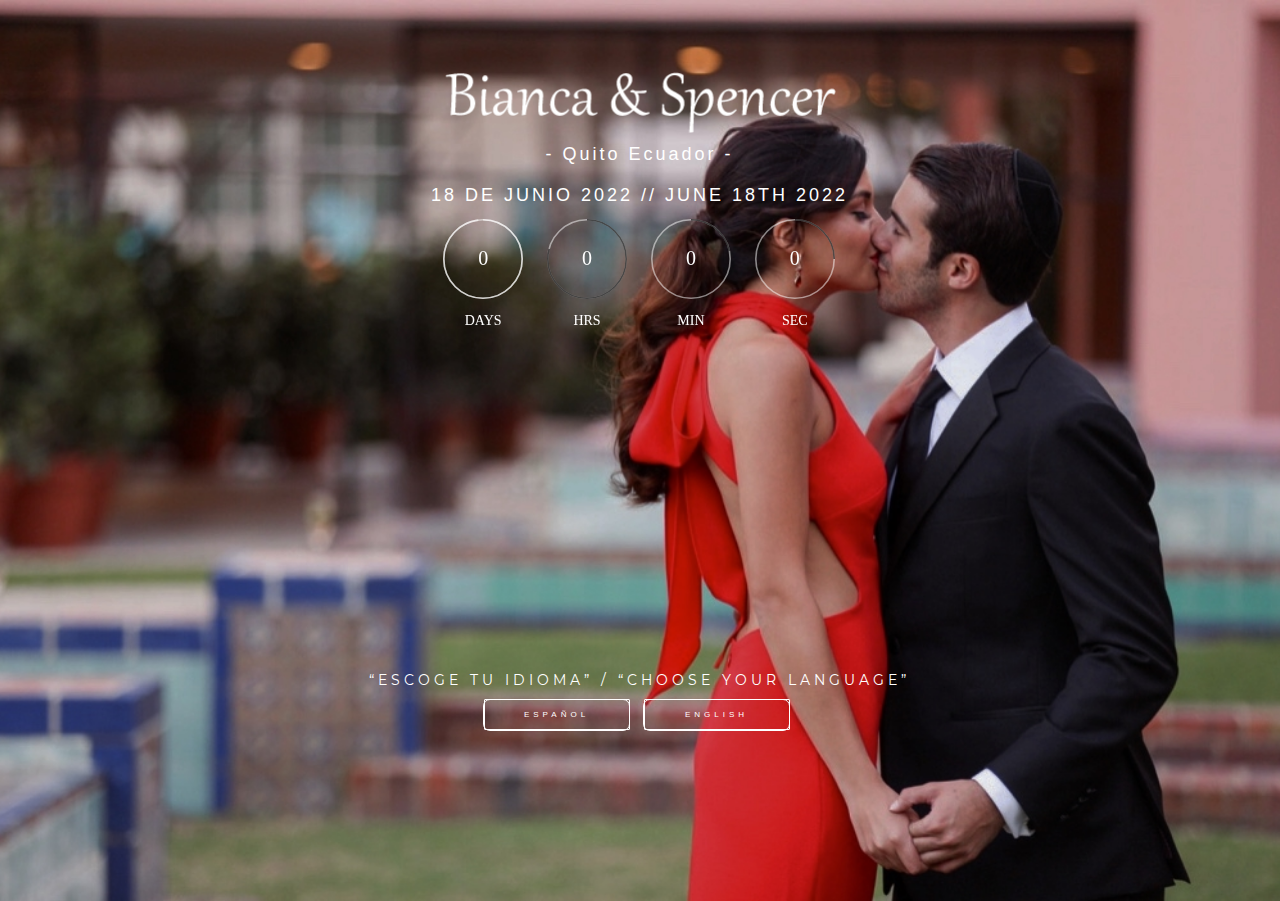
<file: index.html>
<!DOCTYPE html>
<html class="nojs html css_verticalspacer" lang="en-US">

<head>

    <meta http-equiv="Content-type" content="text/html;charset=UTF-8" />
    <meta name="generator" content="2018.1.0.386" />
    <meta name="viewport" content="width=device-width, initial-scale=1.0" />

    <script type="text/javascript">
        // Redirect to phone/tablet as necessary
        (function(c, b, d) {
            var a = function() {
                    if (navigator.maxTouchPoints > 1) return !0;
                    if (window.matchMedia && window.matchMedia("(-moz-touch-enabled)").matches) return !0;
                    for (var a = ["Webkit", "Moz", "O", "ms", "Khtml"], b = 0, c = a.length; b < c; b++) {
                        var d = a[b] + "MaxTouchPoints";
                        if (d in navigator && navigator[d]) return !0
                    }
                    try {
                        return document.createEvent("TouchEvent"), !0
                    } catch (f) {}
                    return !1
                }(),
                f = function(a) {
                    a += "=";
                    for (var b = document.cookie.split(";"), c = 0; c < b.length; c++) {
                        for (var d = b[c]; d.charAt(0) == " ";) d = d.substring(1, d.length);
                        if (d.indexOf(a) ==
                            0) return d.substring(a.length, d.length)
                    }
                    return null
                };
            if (f("inbrowserediting") != "true") {
                var h, f = f("devicelock");
                f == "phone" && d ? h = d : f == "tablet" && b && (h = b);
                if (f != c && !h)
                    if (window.matchMedia) window.matchMedia("(max-device-width: 415px)").matches && d ? h = d : window.matchMedia("(max-device-width: 960px)").matches && b && a && (h = b);
                    else {
                        var c = Math.min(screen.width, screen.height) / (window.devicePixelRatio || 1),
                            f = window.screen.systemXDPI || 0,
                            g = window.screen.systemYDPI || 0,
                            f = f > 0 && g > 0 ? Math.min(screen.width / f, screen.height / g) :
                            0;
                        (c <= 370 || f != 0 && f <= 3) && d ? h = d : c <= 960 && b && a && (h = b)
                    }
                if (h) document.location = h + (document.location.search || "") + (document.location.hash || ""), document.write('<style type="text/css">body {visibility:hidden}</style>')
            }
        })("desktop", "", "phone/index.html");

        // Update the 'nojs'/'js' class on the html node
        document.documentElement.className = document.documentElement.className.replace(/\bnojs\b/g, 'js');

        // Check that all required assets are uploaded and up-to-date
        if (typeof Muse == "undefined") window.Muse = {};
        window.Muse.assets = {
            "required": ["museutils.js", "museconfig.js", "jquery.musepolyfill.bgsize.js", "jquery.watch.js", "require.js", "index.css"],
            "outOfDate": []
        };
    </script>

    <title>Bianca y Spencer</title>
    <!-- CSS -->
    <link rel="stylesheet" type="text/css" href="css/inicio.css" />
    <link rel="stylesheet" type="text/css" href="css/inicio2.css" id="pagesheet" />
    <!-- Other scripts -->
    <script type="text/javascript">
        var __adobewebfontsappname__ = "muse";
    </script>
    <!-- JS includes -->
    <script src="https://webfonts.creativecloud.com/ruluko:n4:default;tenor-sans:n4:default.js" type="text/javascript"></script>
    <!--HTML Widget code-->

    <style>
        .countdown-countdown {
            text-align: center;
        }
        
        .countdown-countdown .count-item {
            position: relative;
            font-family: Ruluko;
            padding-bottom: 40px;
        }
        
        .countdown-countdown .count-label {
            position: absolute;
            text-align: center;
            font-size: 14px;
            left: 0;
            bottom: 10px;
            text-transform: uppercase;
            color: #FFFFFF;
            ;
        }
        
        .countdown-countdown .align-center {
            margin: 0 calc(20px / 2);
        }
        
        .countdown-countdown .align-left {
            margin-right: 20px;
        }
        
        .countdown-countdown .align-left:last-child {
            margin-right: 0;
        }
        
        .countdown-countdown .align-right {
            margin-left: 20px;
        }
        
        .countdown-countdown .align-right:first-child {
            margin-left: 0;
        }
        
        .countdown-countdown .knob {
            font-size: 20px;
        }
        
        .countdown-countdown .count-item:nth-of-type(1) {}
        
        .countdown-countdown .count-item:nth-of-type(2) {}
        
        .countdown-countdown .count-item:nth-of-type(3) {}
        
        .countdown-countdown .count-item:nth-of-type(4) {}
    </style>

    <style>
        .buttonu42356 {
            display: inline-block;
            cursor: pointer;
            width: 146px;
            height: 31px;
            background-color: transparent;
            border: 1px solid #FFFFFF;
            border-radius: 1px;
            color: #FFFFFF;
            letter-spacing: 4px;
            text-transform: uppercase;
            vertical-align: middle;
            -webkit-transition-duration: 1s !important;
            /* Safari */
            -webkit-transition-delay: 0s !important;
            /* Safari */
            -webkit-transition-timing-function: initial !important;
            /* Safari */
            transition-duration: 1s !important;
            transition-delay: 0s !important;
            transition-timing-function: initial !important;
        }
        
        .buttonu42356:hover {
            background-color: #EDEDED;
            border: 0px solid transparent;
            border-radius: 0px;
            color: #2F2F2F;
            letter-spacing: 4px;
            text-transform: uppercase;
        }
        
        .buttonu42356:active {
            background-color: #112833;
            border: 0px solid #7F7F7F;
            border-radius: 0px;
            color: #FFFFFF;
            letter-spacing: 0px;
            text-transform: none;
        }
    </style>

    <style>
        .buttonu43867 {
            display: inline-block;
            cursor: pointer;
            width: 146px;
            height: 31px;
            background-color: transparent;
            border: 1px solid #FFFFFF;
            border-radius: 1px;
            color: #FFFFFF;
            letter-spacing: 4px;
            text-transform: uppercase;
            vertical-align: middle;
            -webkit-transition-duration: 1s !important;
            /* Safari */
            -webkit-transition-delay: 0s !important;
            /* Safari */
            -webkit-transition-timing-function: initial !important;
            /* Safari */
            transition-duration: 1s !important;
            transition-delay: 0s !important;
            transition-timing-function: initial !important;
        }
        
        .buttonu43867:hover {
            background-color: #EDEDED;
            border: 0px solid transparent;
            border-radius: 0px;
            color: #2F2F2F;
            letter-spacing: 4px;
            text-transform: uppercase;
        }
        
        .buttonu43867:active {
            background-color: #112833;
            border: 0px solid #7F7F7F;
            border-radius: 0px;
            color: #FFFFFF;
            letter-spacing: 0px;
            text-transform: none;
        }
    </style>

    <!--/*

*/
-->
</head>

<body class="museBGSize">

    <div class="clearfix borderbox" id="page">
        <!-- column -->
        <img class="colelem" id="u41781-4" alt="Bianca &amp; Spencer " width="791" height="86" src="images/letras.png" data-hidpi-src="images/letras.png" />
        <!-- rasterized frame -->
        <div class="clearfix colelem" id="u41780-4" data-sizePolicy="fixed" data-pintopage="page_fluidx">
            <!-- content -->
            <p style="color:white">- Quito Ecuador -</p>
        </div>
        <div class="clearfix colelem" id="u41779-4" data-sizePolicy="fixed" data-pintopage="page_fluidx">
            <!-- content -->
            <p style="color:white"> 18 de Junio 2022 // June 18th 2022</p>
        </div>
        <div class="size_fixed colelem" id="u41778" data-sizePolicy="fixed" data-pintopage="page_fluidx">
            <!-- custom html -->

            <div class="countdown-countdown">
                <input class="knob days" data-label="Days" data-width="80" data-height="80" data-min="0" data-max="365" data-displayPrevious=true data-fgColor="#FFFFFF" data-bgColor="rgba(255,255,255, 0.5)" data-inputColor="#FFFFFF" data-readOnly="true" data-skin="standard"
                    data-thickness="0.04" value="1" data-angleOffset=0 data-angleArc=0>

                <input class="knob hour" data-label="Hrs" data-width="80" data-height="80" data-min="0" data-max="24" data-displayPrevious=true data-fgColor="#000000" data-bgColor="rgba(255,255,255, 0.5)" data-inputColor="#FFFFFF" data-readOnly="true" data-skin="standard"
                    data-thickness="0.04" value="1" data-angleOffset=0 data-angleArc=0>

                <input class="knob minute" data-label="Min" data-width="80" data-height="80" data-min="0" data-max="60" data-displayPrevious=true data-fgColor="#000000" data-bgColor="rgba(255,255,255, 0.5)" data-inputColor="#FFFFFF" data-readOnly="true" data-skin="standard"
                    data-thickness="0.04" value="1" data-angleOffset=0 data-angleArc=0>

                <input class="knob second" data-label="Sec" data-width="80" data-height="80" data-min="0" data-max="60" data-displayPrevious=true data-fgColor="#000000" data-bgColor="rgba(255,255,255, 0.5)" data-inputColor="#FFFFFF" data-readOnly="true" data-skin="standard"
                    data-thickness="0.04" value="0" data-angleOffset=0 data-angleArc=0>
            </div>

        </div>
        <div class="clearfix colelem" id="u41977-4" data-sizePolicy="fixed" data-pintopage="page_fluidx">
            <!-- content -->
            <p style="color:white">“Escoge tu idioma” / “Choose your language”</p>
        </div>
        <div class="clearfix colelem" id="pu42356">
            <!-- group -->
            <div class="rounded-corners entrar size_fixed grpelem" id="u42356" data-sizePolicy="fixed" data-pintopage="page_fluidx">
                <!-- custom html -->
                <div>
                    <center>
                        <form>
                            <input class="buttonu42356" type="button" value="Español" onClick="passWordu42356()">
                        </form>
                    </center>
                </div>
            </div>
            <div class="entrar size_fixed grpelem" id="u43867" data-sizePolicy="fixed" data-pintopage="page_fluidx">
                <!-- custom html -->
                <div>
                    <center>
                        <form>
                            <input class="buttonu43867" type="button" value="ENGLISH" onClick="passWordu43867()">
                        </form>
                    </center>
                </div>
            </div>
        </div>
        <div class="verticalspacer" data-offset-top="731" data-content-above-spacer="729" data-content-below-spacer="60" data-sizePolicy="fixed" data-pintopage="page_fixedLeft"></div>
    </div>
    <!-- JS includes -->
    <script type="text/javascript">
        if (document.location.protocol != 'https:') document.write('\x3Cscript src="scripts/jquery-1.8.3.min.js" type="text/javascript">\x3C/script>');
    </script>
    <script type="text/javascript">
        window.jQuery || document.write('\x3Cscript src="scripts/jquery-1.8.3.min.js?crc=209076791" type="text/javascript">\x3C/script>');
    </script>
    <!-- Other scripts -->
    <script type="text/javascript">
        // Decide whether to suppress missing file error or not based on preference setting
        var suppressMissingFileError = false
    </script>
    <script type="text/javascript">
        window.Muse.assets.check = function(c) {
            if (!window.Muse.assets.checked) {
                window.Muse.assets.checked = !0;
                var b = {},
                    d = function(a, b) {
                        if (window.getComputedStyle) {
                            var c = window.getComputedStyle(a, null);
                            return c && c.getPropertyValue(b) || c && c[b] || ""
                        }
                        if (document.documentElement.currentStyle) return (c = a.currentStyle) && c[b] || a.style && a.style[b] || "";
                        return ""
                    },
                    a = function(a) {
                        if (a.match(/^rgb/)) return a = a.replace(/\s+/g, "").match(/([\d\,]+)/gi)[0].split(","), (parseInt(a[0]) << 16) + (parseInt(a[1]) << 8) + parseInt(a[2]);
                        if (a.match(/^\#/)) return parseInt(a.substr(1),
                            16);
                        return 0
                    },
                    f = function(f) {
                        for (var g = document.getElementsByTagName("link"), j = 0; j < g.length; j++)
                            if ("text/css" == g[j].type) {
                                var l = (g[j].href || "").match(/\/?css\/([\w\-]+\.css)\?crc=(\d+)/);
                                if (!l || !l[1] || !l[2]) break;
                                b[l[1]] = l[2]
                            }
                        g = document.createElement("div");
                        g.className = "version";
                        g.style.cssText = "display:none; width:1px; height:1px;";
                        document.getElementsByTagName("body")[0].appendChild(g);
                        for (j = 0; j < Muse.assets.required.length;) {
                            var l = Muse.assets.required[j],
                                k = l.match(/([\w\-\.]+)\.(\w+)$/),
                                i = k && k[1] ?
                                k[1] : null,
                                k = k && k[2] ? k[2] : null;
                            switch (k.toLowerCase()) {
                                case "css":
                                    i = i.replace(/\W/gi, "_").replace(/^([^a-z])/gi, "_$1");
                                    g.className += " " + i;
                                    i = a(d(g, "color"));
                                    k = a(d(g, "backgroundColor"));
                                    i != 0 || k != 0 ? (Muse.assets.required.splice(j, 1), "undefined" != typeof b[l] && (i != b[l] >>> 24 || k != (b[l] & 16777215)) && Muse.assets.outOfDate.push(l)) : j++;
                                    g.className = "version";
                                    break;
                                case "js":
                                    j++;
                                    break;
                                default:
                                    throw Error("Unsupported file type: " + k);
                            }
                        }
                        c ? c().jquery != "1.8.3" && Muse.assets.outOfDate.push("jquery-1.8.3.min.js") : Muse.assets.required.push("jquery-1.8.3.min.js");
                        g.parentNode.removeChild(g);
                        if (Muse.assets.outOfDate.length || Muse.assets.required.length) g = "Some files on the server may be missing or incorrect. Clear browser cache and try again. If the problem persists please contact website author.", f && Muse.assets.outOfDate.length && (g += "\nOut of date: " + Muse.assets.outOfDate.join(",")), f && Muse.assets.required.length && (g += "\nMissing: " + Muse.assets.required.join(",")), suppressMissingFileError ? (g += "\nUse SuppressMissingFileError key in AppPrefs.xml to show missing file error pop up.", console.log(g)) : alert(g)
                    };
                location && location.search && location.search.match && location.search.match(/muse_debug/gi) ?
                    setTimeout(function() {
                        f(!0)
                    }, 5E3) : f()
            }
        };
        var muse_init = function() {
            require.config({
                baseUrl: ""
            });
            require(["jquery", "museutils", "whatinput", "jquery.musepolyfill.bgsize", "jquery.watch"], function(c) {
                var $ = c;
                $(document).ready(function() {
                    try {
                        window.Muse.assets.check($); /* body */
                        Muse.Utils.transformMarkupToFixBrowserProblemsPreInit(); /* body */
                        Muse.Utils.detectScreenResolution(); /* HiDPI screens */
                        Muse.Utils.prepHyperlinks(true); /* body */
                        Muse.Utils.makeButtonsVisibleAfterSettingMinWidth(); /* body */
                        Muse.Utils.fullPage('#page'); /* 100% height page */
                        Muse.Utils.showWidgetsWhenReady(); /* body */
                        Muse.Utils.transformMarkupToFixBrowserProblems(); /* body */
                    } catch (b) {
                        if (b && "function" == typeof b.notify ? b.notify() : Muse.Assert.fail("Error calling selector function: " + b), false) throw b;
                    }
                })
            })
        };
    </script>
    <!-- RequireJS script -->
    <script src="scripts/scriptInicio.js" type="text/javascript" async data-main="scripts/scriptInicio2" onload="if (requirejs) requirejs.onError = function(requireType, requireModule) { if (requireType && requireType.toString && requireType.toString().indexOf && 0 <= requireType.toString().indexOf('#scripterror')) window.Muse.assets.check(); }"
        onerror="window.Muse.assets.check();"></script>

    <!--HTML Widget code-->

    <script>
        console.log("Circle Countdown - Version 1.0 - MuseThemes.com");
        /*!jQuery Knob*/
        /**
         * Downward compatible, touchable dial
         *
         * Version: 1.2.12
         * Requires: jQuery v1.7+
         *
         * Copyright (c) 2012 Anthony Terrien
         * Under MIT License (http://www.opensource.org/licenses/mit-license.php)
         *
         * Thanks to vor, eskimoblood, spiffistan, FabrizioC
         */
        (function(factory) {
            if (typeof exports === 'object') {
                // CommonJS
                module.exports = factory(require('jquery'));
            } else if (typeof define === 'function' && define.amd) {
                // AMD. Register as an anonymous module.
                define(['jquery'], factory);
            } else {
                // Browser globals
                factory(jQuery);
            }
        }(function($) {

            /**
             * Kontrol library
             */
            "use strict";

            /**
             * Definition of globals and core
             */
            var k = {}, // kontrol
                max = Math.max,
                min = Math.min;

            k.c = {};
            k.c.d = $(document);
            k.c.t = function(e) {
                return e.originalEvent.touches.length - 1;
            };

            /**
             * Kontrol Object
             *
             * Definition of an abstract UI control
             *
             * Each concrete component must call this one.
             * <code>
             * k.o.call(this);
             * </code>
             */
            k.o = function() {
                var s = this;

                this.o = null; // array of options
                this.$ = null; // jQuery wrapped element
                this.i = null; // mixed HTMLInputElement or array of HTMLInputElement
                this.g = null; // deprecated 2D graphics context for 'pre-rendering'
                this.v = null; // value ; mixed array or integer
                this.cv = null; // change value ; not commited value
                this.x = 0; // canvas x position
                this.y = 0; // canvas y position
                this.w = 0; // canvas width
                this.h = 0; // canvas height
                this.$c = null; // jQuery canvas element
                this.c = null; // rendered canvas context
                this.label = null; // add data labels
                this.t = 0; // touches index
                this.isInit = false;
                this.fgColor = null; // main color
                this.pColor = null; // previous color
                this.dH = null; // draw hook
                this.cH = null; // change hook
                this.eH = null; // cancel hook
                this.rH = null; // release hook
                this.scale = 1; // scale factor
                this.relative = false;
                this.relativeWidth = false;
                this.relativeHeight = false;
                this.$div = null; // component div

                this.run = function() {
                    var cf = function(e, conf) {
                        var k;
                        for (k in conf) {
                            s.o[k] = conf[k];
                        }
                        s._carve().init();
                        s._configure()
                            ._draw();
                    };

                    if (this.$.data('kontroled')) return;
                    this.$.data('kontroled', true);

                    this.extend();
                    this.o = $.extend({
                        // Config
                        min: this.$.data('min') !== undefined ? this.$.data('min') : 0,
                        max: this.$.data('max') !== undefined ? this.$.data('max') : 100,
                        stopper: true,
                        readOnly: this.$.data('readonly') || (this.$.attr('readonly') === 'readonly'),

                        // UI
                        cursor: this.$.data('cursor') === true && 30 ||
                            this.$.data('cursor') || 0,
                        thickness: this.$.data('thickness') &&
                            Math.max(Math.min(this.$.data('thickness'), 1), 0.01) ||
                            0.35,
                        lineCap: this.$.data('linecap') || 'butt',
                        width: this.$.data('width') || 200,
                        height: this.$.data('height') || 200,
                        displayInput: this.$.data('displayinput') == null || this.$.data('displayinput'),
                        displayPrevious: this.$.data('displayprevious'),
                        fgColor: this.$.data('fgcolor') || '#87CEEB',
                        inputColor: this.$.data('inputcolor'),
                        font: this.$.data('font') || 'Arial',
                        fontWeight: this.$.data('font-weight') || 'bold',
                        inline: false,
                        step: this.$.data('step') || 1,
                        rotation: this.$.data('rotation'),
                        label: this.$.data('label') || '',

                        // Hooks
                        draw: null, // function () {}
                        change: null, // function (value) {}
                        cancel: null, // function () {}
                        release: null, // function (value) {}

                        // Output formatting, allows to add unit: %, ms ...
                        format: function(v) {
                            return v;
                        },
                        parse: function(v) {
                            return parseFloat(v);
                        }
                    }, this.o);

                    // finalize options
                    this.o.flip = this.o.rotation === 'anticlockwise' || this.o.rotation === 'acw';
                    if (!this.o.inputColor) {
                        this.o.inputColor = this.o.fgColor;
                    }

                    // routing value
                    if (this.$.is('fieldset')) {

                        // fieldset = array of integer
                        this.v = {};
                        this.i = this.$.find('input');
                        this.i.each(function(k) {
                            var $this = $(this);
                            s.i[k] = $this;
                            s.v[k] = s.o.parse($this.val());

                            $this.bind(
                                'change blur',
                                function() {
                                    var val = {};
                                    val[k] = $this.val();
                                    s.val(s._validate(val));
                                }
                            );
                        });
                        this.$.find('legend').remove();
                    } else {

                        // input = integer
                        this.i = this.$;
                        this.v = this.o.parse(this.$.val());
                        this.v === '' && (this.v = this.o.min);
                        this.$.bind(
                            'change blur',
                            function() {
                                s.val(s._validate(s.o.parse(s.$.val())));
                            }
                        );

                    }

                    !this.o.displayInput && this.$.hide();

                    // adds needed DOM elements (canvas, div)
                    this.$c = $(document.createElement('canvas')).attr({
                        width: this.o.width,
                        height: this.o.height
                    });

                    // wraps all elements in a div
                    // add to DOM before Canvas init is triggered
                    var circle_Align_u41778 = "center";

                    this.$div = $('<div class="count-item align-' + circle_Align_u41778 + '" style="' + (this.o.inline ? 'display:inline-block;' : '') +
                        'width:' + this.o.width + 'px;height:' +
                        this.o.height + 'px;"></div>');
                    this.$label = $('<div class="count-label" style="' +
                        'width:' + this.o.width + 'px;">' +
                        this.o.label + '</div>');

                    this.$.wrap(this.$div).after(this.$label).before(this.$c);
                    this.$div = this.$.parent();

                    if (typeof G_vmlCanvasManager !== 'undefined') {
                        G_vmlCanvasManager.initElement(this.$c[0]);
                    }

                    this.c = this.$c[0].getContext ? this.$c[0].getContext('2d') : null;

                    if (!this.c) {
                        throw {
                            name: "CanvasNotSupportedException",
                            message: "Canvas not supported. Please use excanvas on IE8.0.",
                            toString: function() {
                                return this.name + ": " + this.message
                            }
                        }
                    }

                    // hdpi support
                    this.scale = (window.devicePixelRatio || 1) / (
                        this.c.webkitBackingStorePixelRatio ||
                        this.c.mozBackingStorePixelRatio ||
                        this.c.msBackingStorePixelRatio ||
                        this.c.oBackingStorePixelRatio ||
                        this.c.backingStorePixelRatio || 1
                    );

                    // detects relative width / height
                    this.relativeWidth = this.o.width % 1 !== 0 &&
                        this.o.width.indexOf('%');
                    this.relativeHeight = this.o.height % 1 !== 0 &&
                        this.o.height.indexOf('%');
                    this.relative = this.relativeWidth || this.relativeHeight;

                    // computes size and carves the component
                    this._carve();

                    // prepares props for transaction
                    if (this.v instanceof Object) {
                        this.cv = {};
                        this.copy(this.v, this.cv);
                    } else {
                        this.cv = this.v;
                    }

                    // binds configure event
                    this.$
                        .bind("configure", cf)
                        .parent()
                        .bind("configure", cf);

                    // finalize init
                    this._listen()
                        ._configure()
                        ._xy()
                        .init();

                    this.isInit = true;

                    this.$.val(this.o.format(this.v));
                    this._draw();

                    return this;
                };

                this._carve = function() {
                    if (this.relative) {
                        var w = this.relativeWidth ?
                            this.$div.parent().width() *
                            parseInt(this.o.width) / 100 :
                            this.$div.parent().width(),
                            h = this.relativeHeight ?
                            this.$div.parent().height() *
                            parseInt(this.o.height) / 100 :
                            this.$div.parent().height();

                        // apply relative
                        this.w = this.h = Math.min(w, h);
                    } else {
                        this.w = this.o.width;
                        this.h = this.o.height;
                    }

                    // finalize div
                    this.$div.css({
                        'width': this.w + 'px',
                        'height': this.h + 'px'
                    });

                    // finalize canvas with computed width
                    this.$c.attr({
                        width: this.w,
                        height: this.h
                    });

                    // scaling
                    if (this.scale !== 1) {
                        this.$c[0].width = this.$c[0].width * this.scale;
                        this.$c[0].height = this.$c[0].height * this.scale;
                        this.$c.width(this.w);
                        this.$c.height(this.h);
                    }

                    return this;
                };

                this._draw = function() {

                    // canvas pre-rendering
                    var d = true;

                    s.g = s.c;

                    s.clear();

                    s.dH && (d = s.dH());

                    d !== false && s.draw();
                };

                this._touch = function(e) {
                    var touchMove = function(e) {
                        var v = s.xy2val(
                            e.originalEvent.touches[s.t].pageX,
                            e.originalEvent.touches[s.t].pageY
                        );

                        if (v == s.cv) return;

                        if (s.cH && s.cH(v) === false) return;

                        s.change(s._validate(v));
                        s._draw();
                    };

                    // get touches index
                    this.t = k.c.t(e);

                    // First touch
                    touchMove(e);

                    // Touch events listeners
                    k.c.d
                        .bind("touchmove.k", touchMove)
                        .bind(
                            "touchend.k",
                            function() {
                                k.c.d.unbind('touchmove.k touchend.k');
                                s.val(s.cv);
                            }
                        );

                    return this;
                };

                this._mouse = function(e) {
                    var mouseMove = function(e) {
                        var v = s.xy2val(e.pageX, e.pageY);

                        if (v == s.cv) return;

                        if (s.cH && (s.cH(v) === false)) return;

                        s.change(s._validate(v));
                        s._draw();
                    };

                    // First click
                    mouseMove(e);

                    // Mouse events listeners
                    k.c.d
                        .bind("mousemove.k", mouseMove)
                        .bind(
                            // Escape key cancel current change
                            "keyup.k",
                            function(e) {
                                if (e.keyCode === 27) {
                                    k.c.d.unbind("mouseup.k mousemove.k keyup.k");

                                    if (s.eH && s.eH() === false)
                                        return;

                                    s.cancel();
                                }
                            }
                        )
                        .bind(
                            "mouseup.k",
                            function(e) {
                                k.c.d.unbind('mousemove.k mouseup.k keyup.k');
                                s.val(s.cv);
                            }
                        );

                    return this;
                };

                this._xy = function() {
                    var o = this.$c.offset();
                    this.x = o.left;
                    this.y = o.top;

                    return this;
                };

                this._listen = function() {
                    if (!this.o.readOnly) {
                        this.$c
                            .bind(
                                "mousedown",
                                function(e) {
                                    e.preventDefault();
                                    s._xy()._mouse(e);
                                }
                            )
                            .bind(
                                "touchstart",
                                function(e) {
                                    e.preventDefault();
                                    s._xy()._touch(e);
                                }
                            );

                        this.listen();
                    } else {
                        this.$.attr('readonly', 'readonly');
                    }

                    if (this.relative) {
                        $(window).resize(function() {
                            s._carve().init();
                            s._draw();
                        });
                    }

                    return this;
                };

                this._configure = function() {

                    // Hooks
                    if (this.o.draw) this.dH = this.o.draw;
                    if (this.o.change) this.cH = this.o.change;
                    if (this.o.cancel) this.eH = this.o.cancel;
                    if (this.o.release) this.rH = this.o.release;

                    if (this.o.displayPrevious) {
                        this.pColor = this.h2rgba(this.o.fgColor, "0.4");
                        this.fgColor = this.h2rgba(this.o.fgColor, "0.6");
                    } else {
                        this.fgColor = this.o.fgColor;
                    }

                    return this;
                };

                this._clear = function() {
                    this.$c[0].width = this.$c[0].width;
                };

                this._validate = function(v) {
                    var val = (~~(((v < 0) ? -0.5 : 0.5) + (v / this.o.step))) * this.o.step;
                    return Math.round(val * 100) / 100;
                };

                // Abstract methods
                this.listen = function() {}; // on start, one time
                this.extend = function() {}; // each time configure triggered
                this.init = function() {}; // each time configure triggered
                this.change = function(v) {}; // on change
                this.val = function(v) {}; // on release
                this.xy2val = function(x, y) {}; //
                this.draw = function() {}; // on change / on release
                this.clear = function() {
                    this._clear();
                };

                // Utils
                this.h2rgba = function(h, a) {
                    var rgb;
                    h = h.substring(1, 7);
                    rgb = [
                        parseInt(h.substring(0, 2), 16),
                        parseInt(h.substring(2, 4), 16),
                        parseInt(h.substring(4, 6), 16)
                    ];

                    return "rgba(" + rgb[0] + "," + rgb[1] + "," + rgb[2] + "," + a + ")";
                };

                this.copy = function(f, t) {
                    for (var i in f) {
                        t[i] = f[i];
                    }
                };
            };

            /**
             * k.Dial
             */
            k.Dial = function() {
                k.o.call(this);

                this.startAngle = null;
                this.xy = null;
                this.radius = null;
                this.lineWidth = null;
                this.cursorExt = null;
                this.w2 = null;
                this.PI2 = 2 * Math.PI;

                this.extend = function() {
                    this.o = $.extend({
                        bgColor: this.$.data('bgcolor') || '#EEEEEE',
                        angleOffset: this.$.data('angleoffset') || 0,
                        angleArc: this.$.data('anglearc') || 360,
                        inline: true
                    }, this.o);
                };

                this.val = function(v, triggerRelease) {
                    if (null != v) {

                        // reverse format
                        v = this.o.parse(v);

                        if (triggerRelease !== false &&
                            v != this.v &&
                            this.rH &&
                            this.rH(v) === false) {
                            return;
                        }

                        this.cv = this.o.stopper ? max(min(v, this.o.max), this.o.min) : v;
                        this.v = this.cv;
                        this.$.val(this.o.format(this.v));
                        this._draw();
                    } else {
                        return this.v;
                    }
                };

                this.xy2val = function(x, y) {
                    var a, ret;

                    a = Math.atan2(
                        x - (this.x + this.w2), -(y - this.y - this.w2)
                    ) - this.angleOffset;

                    if (this.o.flip) {
                        a = this.angleArc - a - this.PI2;
                    }

                    if (this.angleArc != this.PI2 && (a < 0) && (a > -0.5)) {

                        // if isset angleArc option, set to min if .5 under min
                        a = 0;
                    } else if (a < 0) {
                        a += this.PI2;
                    }

                    ret = (a * (this.o.max - this.o.min) / this.angleArc) + this.o.min;

                    this.o.stopper && (ret = max(min(ret, this.o.max), this.o.min));

                    return ret;
                };

                this.listen = function() {

                    // bind MouseWheel
                    var s = this,
                        mwTimerStop,
                        mwTimerRelease,
                        mw = function(e) {
                            e.preventDefault();

                            var ori = e.originalEvent,
                                deltaX = ori.detail || ori.wheelDeltaX,
                                deltaY = ori.detail || ori.wheelDeltaY,
                                v = s._validate(s.o.parse(s.$.val())) +
                                (
                                    deltaX > 0 || deltaY > 0 ?
                                    s.o.step :
                                    deltaX < 0 || deltaY < 0 ? -s.o.step : 0
                                );

                            v = max(min(v, s.o.max), s.o.min);

                            s.val(v, false);

                            if (s.rH) {
                                // Handle mousewheel stop
                                clearTimeout(mwTimerStop);
                                mwTimerStop = setTimeout(function() {
                                    s.rH(v);
                                    mwTimerStop = null;
                                }, 100);

                                // Handle mousewheel releases
                                if (!mwTimerRelease) {
                                    mwTimerRelease = setTimeout(function() {
                                        if (mwTimerStop)
                                            s.rH(v);
                                        mwTimerRelease = null;
                                    }, 200);
                                }
                            }
                        },
                        kval,
                        to,
                        m = 1,
                        kv = {
                            37: -s.o.step,
                            38: s.o.step,
                            39: s.o.step,
                            40: -s.o.step
                        };

                    this.$
                        .bind(
                            "keydown",
                            function(e) {
                                var kc = e.keyCode;

                                // numpad support
                                if (kc >= 96 && kc <= 105) {
                                    kc = e.keyCode = kc - 48;
                                }

                                kval = parseInt(String.fromCharCode(kc));

                                if (isNaN(kval)) {
                                    (kc !== 13) // enter
                                    &&
                                    kc !== 8 // bs
                                        &&
                                        kc !== 9 // tab
                                        &&
                                        kc !== 189 // -
                                        &&
                                        (kc !== 190 ||
                                            s.$.val().match(/\./)) // . allowed once
                                        &&
                                        e.preventDefault();

                                    // arrows
                                    if ($.inArray(kc, [37, 38, 39, 40]) > -1) {
                                        e.preventDefault();

                                        var v = s.o.parse(s.$.val()) + kv[kc] * m;
                                        s.o.stopper && (v = max(min(v, s.o.max), s.o.min));

                                        s.change(s._validate(v));
                                        s._draw();

                                        // long time keydown speed-up
                                        to = window.setTimeout(function() {
                                            m *= 2;
                                        }, 30);
                                    }
                                }
                            }
                        )
                        .bind(
                            "keyup",
                            function(e) {
                                if (isNaN(kval)) {
                                    if (to) {
                                        window.clearTimeout(to);
                                        to = null;
                                        m = 1;
                                        s.val(s.$.val());
                                    }
                                } else {
                                    // kval postcond
                                    (s.$.val() > s.o.max && s.$.val(s.o.max)) ||
                                    (s.$.val() < s.o.min && s.$.val(s.o.min));
                                }
                            }
                        );

                    this.$c.bind("mousewheel DOMMouseScroll", mw);
                    this.$.bind("mousewheel DOMMouseScroll", mw);
                };

                this.init = function() {
                    if (this.v < this.o.min ||
                        this.v > this.o.max) {
                        this.v = this.o.min;
                    }

                    this.$.val(this.v);
                    this.w2 = this.w / 2;
                    this.cursorExt = this.o.cursor / 100;
                    this.xy = this.w2 * this.scale;
                    this.lineWidth = this.xy * this.o.thickness;
                    this.lineCap = this.o.lineCap;
                    this.radius = this.xy - this.lineWidth / 2;

                    this.o.angleOffset &&
                        (this.o.angleOffset = isNaN(this.o.angleOffset) ? 0 : this.o.angleOffset);

                    this.o.angleArc &&
                        (this.o.angleArc = isNaN(this.o.angleArc) ? this.PI2 : this.o.angleArc);

                    // deg to rad
                    this.angleOffset = this.o.angleOffset * Math.PI / 180;
                    this.angleArc = this.o.angleArc * Math.PI / 180;

                    // compute start and end angles
                    this.startAngle = 1.5 * Math.PI + this.angleOffset;
                    this.endAngle = 1.5 * Math.PI + this.angleOffset + this.angleArc;

                    var s = max(
                        String(Math.abs(this.o.max)).length,
                        String(Math.abs(this.o.min)).length,
                        2
                    ) + 2;

                    this.o.displayInput &&
                        this.i.css({
                            'width': ((this.w / 2 + 4) >> 0) + 'px',
                            'height': ((this.w / 3) >> 0) + 'px',
                            'position': 'absolute',
                            'vertical-align': 'middle',
                            'margin-top': ((this.w / 3) >> 0) + 'px',
                            'margin-left': '-' + ((this.w * 3 / 4 + 2) >> 0) + 'px',
                            'border': 0,
                            'background': 'none',
                            //'font' : this.o.fontWeight + ' ' + ((this.w / s) >> 0) + 'px ' + this.o.font,
                            'text-align': 'center',
                            'color': this.o.inputColor || this.o.fgColor,
                            'padding': '0px',
                            '-webkit-appearance': 'none'
                        }) || this.i.css({
                            'width': '0px',
                            'visibility': 'hidden'
                        });
                };

                this.change = function(v) {
                    this.cv = v;
                    this.$.val(this.o.format(v));
                };

                this.angle = function(v) {
                    return (v - this.o.min) * this.angleArc / (this.o.max - this.o.min);
                };

                this.arc = function(v) {
                    var sa, ea;
                    v = this.angle(v);
                    if (this.o.flip) {
                        sa = this.endAngle + 0.00001;
                        ea = sa - v - 0.00001;
                    } else {
                        sa = this.startAngle - 0.00001;
                        ea = sa + v + 0.00001;
                    }
                    this.o.cursor &&
                        (sa = ea - this.cursorExt) &&
                        (ea = ea + this.cursorExt);

                    return {
                        s: sa,
                        e: ea,
                        d: this.o.flip && !this.o.cursor
                    };
                };

                this.draw = function() {
                    var c = this.g, // context
                        a = this.arc(this.cv), // Arc
                        pa, // Previous arc
                        r = 1;

                    c.lineWidth = this.lineWidth;
                    c.lineCap = this.lineCap;

                    if (this.o.bgColor !== "none") {
                        c.beginPath();
                        c.strokeStyle = this.o.bgColor;
                        c.arc(this.xy, this.xy, this.radius, this.endAngle - 0.00001, this.startAngle + 0.00001, true);
                        c.stroke();
                    }

                    if (this.o.displayPrevious) {
                        pa = this.arc(this.v);
                        c.beginPath();
                        c.strokeStyle = this.pColor;
                        c.arc(this.xy, this.xy, this.radius, pa.s, pa.e, pa.d);
                        c.stroke();
                        r = this.cv == this.v;
                    }

                    c.beginPath();
                    c.strokeStyle = r ? this.o.fgColor : this.fgColor;
                    c.arc(this.xy, this.xy, this.radius, a.s, a.e, a.d);
                    c.stroke();
                };

                this.cancel = function() {
                    this.val(this.v);
                };
            };

            $.fn.dial = $.fn.knob = function(o) {
                return this.each(
                    function() {
                        var d = new k.Dial();
                        d.o = o;
                        d.$ = $(this);
                        d.run();
                    }
                ).parent();
            };

        }));

        /*!jQuery Circular CountDown*/
        /**
         * Downward compatible
         *
         * Version: 1.0.0 (26/04/2013)
         * Requires: jQuery v1.7+
         *
         * Copyright (c) 2013 Nikhil Navadiya
         *
         * Thanks to http://www.javascriptkit.com/
         */
        (function($) {
            $.fn.ccountdown = function(_yr, _m, _d, _t, callback) {
                var $this = this;
                var interval;
                var _montharray = new Array("Jan", "Feb", "Mar", "Apr", "May", "Jun", "Jul", "Aug", "Sep", "Oct", "Nov", "Dec")
                var _today = new Date();
                // calling function first time so that it wll setup remaining time
                var _changeTime = function() {
                    var _today = new Date();
                    var _todayy = _today.getYear();
                    if (_todayy < 1000)
                        _todayy += 1900;
                    var _todaym = _today.getMonth();
                    var _todayd = _today.getDate();
                    var _todayh = _today.getHours();
                    var _todaymin = _today.getMinutes();
                    var _todaysec = _today.getSeconds();
                    _todaysec = "0" + _todaysec;
                    _todaysec = _todaysec.substr(_todaysec.length - 2);
                    var _todaystring = _montharray[_todaym] + " " + _todayd + ", " + _todayy + " " + _todayh + ":" + _todaymin + ":" + _todaysec;
                    var _futurestring = _montharray[_m - 1] + " " + _d + ", " + _yr + " " + _t;
                    /* calculation of remaining days, hrs, min, and secs */
                    _dd = Date.parse(_futurestring) - Date.parse(_todaystring);
                    _dday = Math.floor(_dd / (60 * 60 * 1000 * 24) * 1);
                    _dhour = Math.floor((_dd % (60 * 60 * 1000 * 24)) / (60 * 60 * 1000) * 1);
                    _dmin = Math.floor(((_dd % (60 * 60 * 1000 * 24)) % (60 * 60 * 1000)) / (60 * 1000) * 1);
                    _dsec = Math.floor((((_dd % (60 * 60 * 60 * 1000 * 24)) % (60 * 60 * 1000)) % (60 * 1000)) / 1000 * 1);
                    var el = $($this);
                    var $ss = el.find(".second"),
                        $mm = el.find(".minute"),
                        $hh = el.find(".hour"),
                        $dd = el.find(".days");
                    $ss.val(_dsec).trigger("change");
                    $mm.val(_dmin).trigger("change");
                    $hh.val(_dhour).trigger("change");
                    $dd.val(_dday).trigger("change");
                    if (_dd == 0) {
                        window.clearInterval(interval);
                        if (typeof callback == 'function') {
                            callback.call(this);
                        }
                    }
                };

                _changeTime();

                interval = setInterval(_changeTime, 1000);
            };
        })(jQuery);
        $(function() {
            $(".countdown-countdown .knob").knob({
                /*change : function (value) {
                    //console.log("change : " + value);
                },
                release : function (value) {
                    console.log("release : " + value);
                },
                cancel : function () {
                    console.log("cancel : " + this.value);
                },*/
                draw: function() {

                    // "tron" case
                    if (this.$.data('skin') == 'tron') {

                        var a = this.angle(this.cv) // Angle
                            ,
                            sa = this.startAngle // Previous start angle
                            ,
                            sat = this.startAngle // Start angle
                            ,
                            ea // Previous end angle
                            , eat = sat + a // End angle
                            ,
                            r = true;

                        this.g.lineWidth = this.lineWidth;

                        this.o.cursor &&
                            (sat = eat - 0.3) &&
                            (eat = eat + 0.3);

                        if (this.o.displayPrevious) {
                            ea = this.startAngle + this.angle(this.value);
                            this.o.cursor &&
                                (sa = ea + 0.3) &&
                                (ea = ea - 0.3);
                            this.g.beginPath();
                            this.g.strokeStyle = this.previousColor;
                            this.g.arc(this.xy, this.xy, this.radius - this.lineWidth, sa, ea, false);
                            this.g.stroke();
                        }

                        this.g.beginPath();
                        this.g.strokeStyle = r ? this.o.fgColor : this.fgColor;
                        this.g.arc(this.xy, this.xy, this.radius - this.lineWidth, sat, eat, false);
                        this.g.stroke();

                        this.g.lineWidth = 2;
                        this.g.beginPath();
                        this.g.strokeStyle = this.o.fgColor;
                        this.g.arc(this.xy, this.xy, this.radius - this.lineWidth + 1 + this.lineWidth * 2 / 3, 0, 2 * Math.PI, false);
                        this.g.stroke();

                        return false;
                    }
                }
            });

            // Example of infinite knob, iPod click wheel
            var v, up = 0,
                down = 0,
                i = 0,
                $idir = $("div.idir"),
                $ival = $("div.ival"),
                incr = function() {
                    i++;
                    $idir.show().html("+").fadeOut();
                    $ival.html(i);
                },
                decr = function() {
                    i--;
                    $idir.show().html("-").fadeOut();
                    $ival.html(i);
                };
            $("input.infinite").knob({
                min: 0,
                max: 20,
                stopper: false,
                change: function() {
                    if (v > this.cv) {
                        if (up) {
                            decr();
                            up = 0;
                        } else {
                            up = 1;
                            down = 0;
                        }
                    } else {
                        if (v < this.cv) {
                            if (down) {
                                incr();
                                down = 0;
                            } else {
                                down = 1;
                                up = 0;
                            }
                        }
                    }
                    v = this.cv;
                }
            });
        });

        // Initialize Countdown
        //Instancia de la cuenta regresiva
        $(".countdown-countdown").ccountdown(
            '2022',
            '7',
            '18',
            '13:30');
    </script>


    <script>
        function passWordu42356() {
            var testV = 1;
            var passu42356 = prompt('Ingrese su contraseña', ''); // <-- for IE
            while (testV < 3) {
                if (!passu42356)
                    history.go(-1);
                if (passu42356 == "love") {

                    window.open('bianca-spencer-esp.html', '_self');
                    break;
                }
                testV += 1;
                var passu42356 =
                    alert('Wrong password!');
                break;
            }
            if (passu42356() != "password" & testV == 3)
                history.go(-1);
            return " ";
        }
        //-->
    </script>


    <script>
        function passWordu43867() {
            var testV = 1;
            var passu43867 = prompt('Please enter your password', ''); // <-- for IE
            while (testV < 3) {
                if (!passu43867)
                    history.go(-1);
                if (passu43867 == "love") {

                    window.open('bianca-spencer.html', '_self');
                    break;
                }
                testV += 1;
                var passu43867 =
                    alert('Wrong password!');
                break;
            }
            if (passu43867() != "password" & testV == 3)
                history.go(-1);
            return " ";
        }
        //-->
    </script>

</body>

</html>
</file>
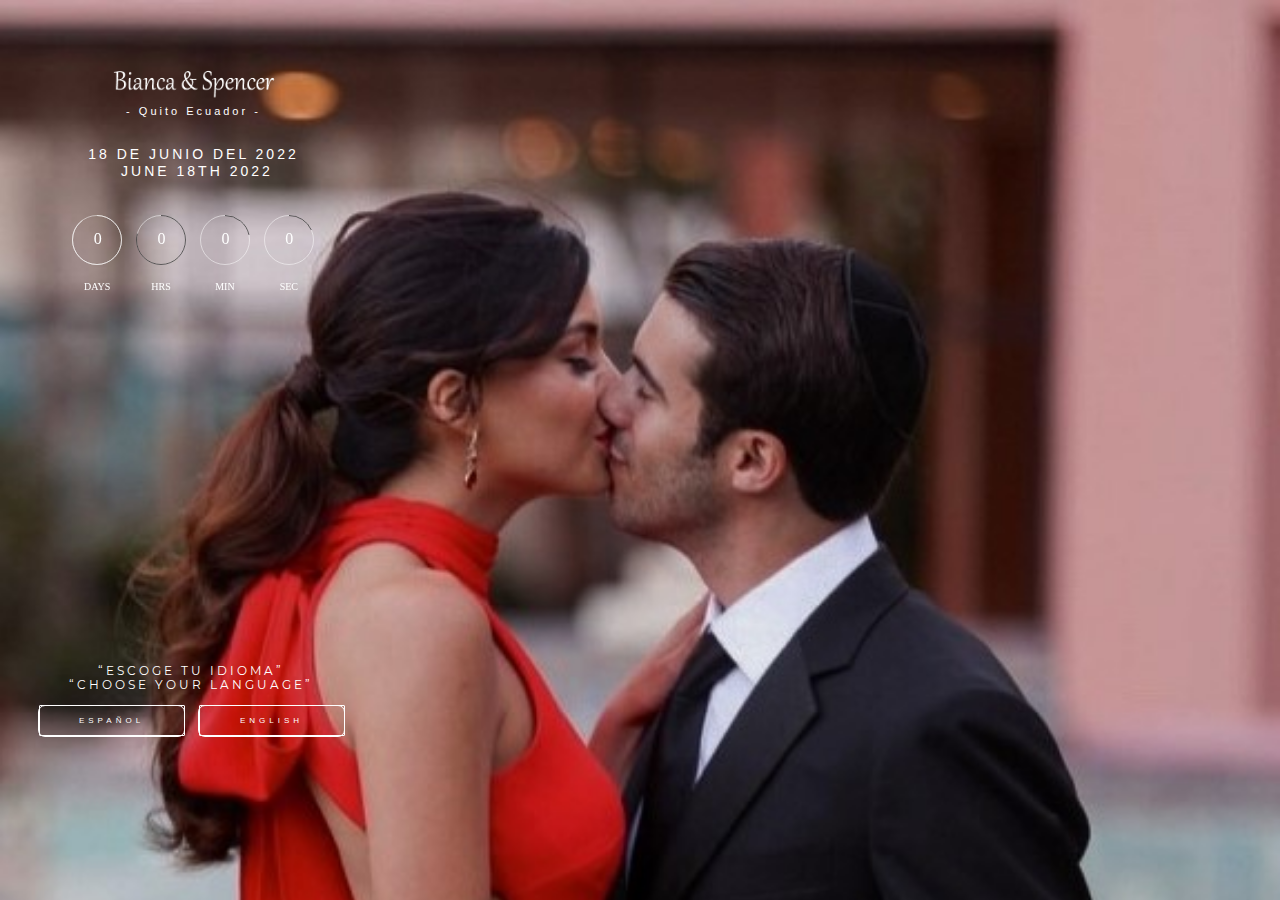
<file: phone/index.html>
<!DOCTYPE html>
<html class="nojs html css_verticalspacer" lang="en-US">

<head>

    <meta http-equiv="Content-type" content="text/html;charset=UTF-8" />
    <meta name="generator" content="2018.1.0.386" />
    <meta name="viewport" content="width=device-width, initial-scale=1.0" />

    <script type="text/javascript">
        // Update the 'nojs'/'js' class on the html node
        document.documentElement.className = document.documentElement.className.replace(/\bnojs\b/g, 'js');

        // Check that all required assets are uploaded and up-to-date
        if (typeof Muse == "undefined") window.Muse = {};
        window.Muse.assets = {
            "required": ["museutils.js", "museconfig.js", "jquery.musepolyfill.bgsize.js", "jquery.watch.js", "require.js", "index.css"],
            "outOfDate": []
        };
    </script>

    <link rel="canonical" href="index.html" />
    <title>Bianca y Spencer</title>
    <!-- CSS -->
    <link rel="stylesheet" type="text/css" href="../css/inicio.css" />
    <link rel="stylesheet" type="text/css" href="css/index.css" id="pagesheet" />
    <!-- Other scripts -->
    <script type="text/javascript">
        var __adobewebfontsappname__ = "muse";
    </script>
    <!-- JS includes -->
    <script src="https://webfonts.creativecloud.com/ruluko:n4:default;tenor-sans:n4:default.js" type="text/javascript"></script>
    <!--HTML Widget code-->

    <style>
        .countdown-countdown {
            text-align: center;
        }
        
        .countdown-countdown .count-item {
            position: relative;
            font-family: Ruluko;
            padding-bottom: 40px;
        }
        
        .countdown-countdown .count-label {
            position: absolute;
            text-align: center;
            font-size: 10px;
            left: 0;
            bottom: 10px;
            text-transform: uppercase;
            color: #FFFFFF;
            ;
        }
        
        .countdown-countdown .align-center {
            margin: 0 calc(10px / 2);
        }
        
        .countdown-countdown .align-left {
            margin-right: 10px;
        }
        
        .countdown-countdown .align-left:last-child {
            margin-right: 0;
        }
        
        .countdown-countdown .align-right {
            margin-left: 10px;
        }
        
        .countdown-countdown .align-right:first-child {
            margin-left: 0;
        }
        
        .countdown-countdown .knob {
            font-size: 16px;
        }
        
        .countdown-countdown .count-item:nth-of-type(1) {}
        
        .countdown-countdown .count-item:nth-of-type(2) {}
        
        .countdown-countdown .count-item:nth-of-type(3) {}
        
        .countdown-countdown .count-item:nth-of-type(4) {}
    </style>

    <style>
        .buttonu44101 {
            display: inline-block;
            cursor: pointer;
            width: 146px;
            height: 31px;
            background-color: transparent;
            border: 1px solid #FFFFFF;
            border-radius: 1px;
            color: #FFFFFF;
            letter-spacing: 4px;
            text-transform: uppercase;
            vertical-align: middle;
            -webkit-transition-duration: 1s !important;
            /* Safari */
            -webkit-transition-delay: 0s !important;
            /* Safari */
            -webkit-transition-timing-function: initial !important;
            /* Safari */
            transition-duration: 1s !important;
            transition-delay: 0s !important;
            transition-timing-function: initial !important;
        }
        
        .buttonu44101:hover {
            background-color: #EDEDED;
            border: 0px solid transparent;
            border-radius: 0px;
            color: #2F2F2F;
            letter-spacing: 4px;
            text-transform: uppercase;
        }
        
        .buttonu44101:active {
            background-color: #112833;
            border: 0px solid #7F7F7F;
            border-radius: 0px;
            color: #FFFFFF;
            letter-spacing: 0px;
            text-transform: none;
        }
    </style>

    <style>
        .buttonu44102 {
            display: inline-block;
            cursor: pointer;
            width: 146px;
            height: 31px;
            background-color: transparent;
            border: 1px solid #FFFFFF;
            border-radius: 1px;
            color: #FFFFFF;
            letter-spacing: 4px;
            text-transform: uppercase;
            vertical-align: middle;
            -webkit-transition-duration: 1s !important;
            /* Safari */
            -webkit-transition-delay: 0s !important;
            /* Safari */
            -webkit-transition-timing-function: initial !important;
            /* Safari */
            transition-duration: 1s !important;
            transition-delay: 0s !important;
            transition-timing-function: initial !important;
        }
        
        .buttonu44102:hover {
            background-color: #EDEDED;
            border: 0px solid transparent;
            border-radius: 0px;
            color: #2F2F2F;
            letter-spacing: 4px;
            text-transform: uppercase;
        }
        
        .buttonu44102:active {
            background-color: #112833;
            border: 0px solid #7F7F7F;
            border-radius: 0px;
            color: #FFFFFF;
            letter-spacing: 0px;
            text-transform: none;
        }
    </style>

    <!--/*

*/
-->
</head>

<body class="museBGSize">

    <div class="clearfix borderbox" id="page">
        <!-- column -->
        <img class="colelem" id="u44100-4" alt="Bianca &amp; Spancer" width="325" height="38" src="../images/letras.png" data-hidpi-src="../images/letras.png" />
        <!-- rasterized frame -->
        <div style="color:white" class="clearfix colelem" id="u44099-4" data-sizePolicy="fixed" data-pintopage="page_fluidx">
            <!-- content -->
            <p>- Quito Ecuador -</p>
        </div>
        <div style="color:white" class="clearfix colelem" id="u44097-6" data-sizePolicy="fixed" data-pintopage="page_fluidx">
            <!-- content -->
            <p>18 de Junio del 2022</p>
            <p>&nbsp;June 18th 2022</p>
        </div>
        <div class="size_fixed colelem" id="u44096" data-sizePolicy="fixed" data-pintopage="page_fluidx">
            <!-- custom html -->

            <div class="countdown-countdown">
                <input class="knob days" data-label="Days" data-width="50" data-height="50" data-min="0" data-max="365" data-displayPrevious=true data-fgColor="#FFFFFF" data-bgColor="rgba(255,255,255, 0.5)" data-inputColor="#FFFFFF" data-readOnly="true" data-skin="standard"
                    data-thickness="0.04" value="1" data-angleOffset=0 data-angleArc=0>

                <input class="knob hour" data-label="Hrs" data-width="50" data-height="50" data-min="0" data-max="24" data-displayPrevious=true data-fgColor="#000000" data-bgColor="rgba(255,255,255, 0.5)" data-inputColor="#FFFFFF" data-readOnly="true" data-skin="standard"
                    data-thickness="0.04" value="1" data-angleOffset=0 data-angleArc=0>

                <input class="knob minute" data-label="Min" data-width="50" data-height="50" data-min="0" data-max="60" data-displayPrevious=true data-fgColor="#000000" data-bgColor="rgba(255,255,255, 0.5)" data-inputColor="#FFFFFF" data-readOnly="true" data-skin="standard"
                    data-thickness="0.04" value="1" data-angleOffset=0 data-angleArc=0>

                <input class="knob second" data-label="Sec" data-width="50" data-height="50" data-min="0" data-max="60" data-displayPrevious=true data-fgColor="#000000" data-bgColor="rgba(255,255,255, 0.5)" data-inputColor="#FFFFFF" data-readOnly="true" data-skin="standard"
                    data-thickness="0.04" value="0" data-angleOffset=0 data-angleArc=0>
            </div>

        </div>
        <div style="color:white" class="clearfix colelem" id="u44098-6" data-sizePolicy="fixed" data-pintopage="page_fluidx">
            <!-- content -->
            <p>“Escoge tu idioma”</p>
            <p>“Choose your language”</p>
        </div>
        <div class="clearfix colelem" id="pu44101">
            <!-- group -->
            <div class="rounded-corners entrar size_fixed grpelem" id="u44101" data-sizePolicy="fixed" data-pintopage="page_fluidx">
                <!-- custom html -->
                <div>
                    <center>
                        <form>
                            <input class="buttonu44101" type="button" value="Español" onClick="passWordu44101()">
                        </form>
                    </center>
                </div>
            </div>
            <div class="entrar size_fixed grpelem" id="u44102" data-sizePolicy="fixed" data-pintopage="page_fluidx">
                <!-- custom html -->
                <div>
                    <center>
                        <form>
                            <input class="buttonu44102" type="button" value="ENGLISH" onClick="passWordu44102()">
                        </form>
                    </center>
                </div>
            </div>
        </div>
        <div class="verticalspacer" data-offset-top="736" data-content-above-spacer="734" data-content-below-spacer="29" data-sizePolicy="fixed" data-pintopage="page_fixedLeft"></div>
    </div>
    <!-- JS includes -->
    <script type="text/javascript">
        if (document.location.protocol != 'https:') document.write('\x3Cscript src="../scripts/jquery-1.8.3.min.js" type="text/javascript">\x3C/script>');
    </script>
    <script type="text/javascript">
        window.jQuery || document.write('\x3Cscript src="../scripts/jquery-1.8.3.min.js?crc=209076791" type="text/javascript">\x3C/script>');
    </script>
    <!-- Other scripts -->
    <script type="text/javascript">
        // Decide whether to suppress missing file error or not based on preference setting
        var suppressMissingFileError = true
    </script>
    <script type="text/javascript">
        window.Muse.assets.check = function(c) {
            if (!window.Muse.assets.checked) {
                window.Muse.assets.checked = !0;
                var b = {},
                    d = function(a, b) {
                        if (window.getComputedStyle) {
                            var c = window.getComputedStyle(a, null);
                            return c && c.getPropertyValue(b) || c && c[b] || ""
                        }
                        if (document.documentElement.currentStyle) return (c = a.currentStyle) && c[b] || a.style && a.style[b] || "";
                        return ""
                    },
                    a = function(a) {
                        if (a.match(/^rgb/)) return a = a.replace(/\s+/g, "").match(/([\d\,]+)/gi)[0].split(","), (parseInt(a[0]) << 16) + (parseInt(a[1]) << 8) + parseInt(a[2]);
                        if (a.match(/^\#/)) return parseInt(a.substr(1),
                            16);
                        return 0
                    },
                    f = function(f) {
                        for (var g = document.getElementsByTagName("link"), j = 0; j < g.length; j++)
                            if ("text/css" == g[j].type) {
                                var l = (g[j].href || "").match(/\/?css\/([\w\-]+\.css)\?crc=(\d+)/);
                                if (!l || !l[1] || !l[2]) break;
                                b[l[1]] = l[2]
                            }
                        g = document.createElement("div");
                        g.className = "version";
                        g.style.cssText = "display:none; width:1px; height:1px;";
                        document.getElementsByTagName("body")[0].appendChild(g);
                        for (j = 0; j < Muse.assets.required.length;) {
                            var l = Muse.assets.required[j],
                                k = l.match(/([\w\-\.]+)\.(\w+)$/),
                                i = k && k[1] ?
                                k[1] : null,
                                k = k && k[2] ? k[2] : null;
                            switch (k.toLowerCase()) {
                                case "css":
                                    i = i.replace(/\W/gi, "_").replace(/^([^a-z])/gi, "_$1");
                                    g.className += " " + i;
                                    i = a(d(g, "color"));
                                    k = a(d(g, "backgroundColor"));
                                    i != 0 || k != 0 ? (Muse.assets.required.splice(j, 1), "undefined" != typeof b[l] && (i != b[l] >>> 24 || k != (b[l] & 16777215)) && Muse.assets.outOfDate.push(l)) : j++;
                                    g.className = "version";
                                    break;
                                case "js":
                                    j++;
                                    break;
                                default:
                                    throw Error("Unsupported file type: " + k);
                            }
                        }
                        c ? c().jquery != "1.8.3" && Muse.assets.outOfDate.push("jquery-1.8.3.min.js") : Muse.assets.required.push("jquery-1.8.3.min.js");
                        g.parentNode.removeChild(g);
                        if (Muse.assets.outOfDate.length || Muse.assets.required.length) g = "Some files on the server may be missing or incorrect. Clear browser cache and try again. If the problem persists please contact website author.", f && Muse.assets.outOfDate.length && (g += "\nOut of date: " + Muse.assets.outOfDate.join(",")), f && Muse.assets.required.length && (g += "\nMissing: " + Muse.assets.required.join(",")), suppressMissingFileError ? (g += "\nUse SuppressMissingFileError key in AppPrefs.xml to show missing file error pop up.", console.log(g)) : alert(g)
                    };
                location && location.search && location.search.match && location.search.match(/muse_debug/gi) ?
                    setTimeout(function() {
                        f(!0)
                    }, 5E3) : f()
            }
        };
        var muse_init = function() {
            require.config({
                baseUrl: "../"
            });
            require(["jquery", "museutils", "whatinput", "jquery.musepolyfill.bgsize", "jquery.watch"], function(c) {
                var $ = c;
                $(document).ready(function() {
                    try {
                        window.Muse.assets.check($); /* body */
                        Muse.Utils.transformMarkupToFixBrowserProblemsPreInit(); /* body */
                        Muse.Utils.detectScreenResolution(); /* HiDPI screens */
                        Muse.Utils.prepHyperlinks(true); /* body */
                        Muse.Utils.makeButtonsVisibleAfterSettingMinWidth(); /* body */
                        Muse.Utils.fullPage('#page'); /* 100% height page */
                        Muse.Utils.showWidgetsWhenReady(); /* body */
                        Muse.Utils.transformMarkupToFixBrowserProblems(); /* body */
                    } catch (b) {
                        if (b && "function" == typeof b.notify ? b.notify() : Muse.Assert.fail("Error calling selector function: " + b), false) throw b;
                    }
                })
            })
        };
    </script>
    <!-- RequireJS script -->
    <script src="../scripts/require.js?crc=7928878" type="text/javascript" async data-main="../scripts/museconfig.js?crc=4286661555" onload="if (requirejs) requirejs.onError = function(requireType, requireModule) { if (requireType && requireType.toString && requireType.toString().indexOf && 0 <= requireType.toString().indexOf('#scripterror')) window.Muse.assets.check(); }"
        onerror="window.Muse.assets.check();"></script>

    <!--HTML Widget code-->

    <script>
        console.log("Circle Countdown - Version 1.0 - MuseThemes.com");
        /*!jQuery Knob*/
        /**
         * Downward compatible, touchable dial
         *
         * Version: 1.2.12
         * Requires: jQuery v1.7+
         *
         * Copyright (c) 2012 Anthony Terrien
         * Under MIT License (http://www.opensource.org/licenses/mit-license.php)
         *
         * Thanks to vor, eskimoblood, spiffistan, FabrizioC
         */
        (function(factory) {
            if (typeof exports === 'object') {
                // CommonJS
                module.exports = factory(require('jquery'));
            } else if (typeof define === 'function' && define.amd) {
                // AMD. Register as an anonymous module.
                define(['jquery'], factory);
            } else {
                // Browser globals
                factory(jQuery);
            }
        }(function($) {

            /**
             * Kontrol library
             */
            "use strict";

            /**
             * Definition of globals and core
             */
            var k = {}, // kontrol
                max = Math.max,
                min = Math.min;

            k.c = {};
            k.c.d = $(document);
            k.c.t = function(e) {
                return e.originalEvent.touches.length - 1;
            };

            /**
             * Kontrol Object
             *
             * Definition of an abstract UI control
             *
             * Each concrete component must call this one.
             * <code>
             * k.o.call(this);
             * </code>
             */
            k.o = function() {
                var s = this;

                this.o = null; // array of options
                this.$ = null; // jQuery wrapped element
                this.i = null; // mixed HTMLInputElement or array of HTMLInputElement
                this.g = null; // deprecated 2D graphics context for 'pre-rendering'
                this.v = null; // value ; mixed array or integer
                this.cv = null; // change value ; not commited value
                this.x = 0; // canvas x position
                this.y = 0; // canvas y position
                this.w = 0; // canvas width
                this.h = 0; // canvas height
                this.$c = null; // jQuery canvas element
                this.c = null; // rendered canvas context
                this.label = null; // add data labels
                this.t = 0; // touches index
                this.isInit = false;
                this.fgColor = null; // main color
                this.pColor = null; // previous color
                this.dH = null; // draw hook
                this.cH = null; // change hook
                this.eH = null; // cancel hook
                this.rH = null; // release hook
                this.scale = 1; // scale factor
                this.relative = false;
                this.relativeWidth = false;
                this.relativeHeight = false;
                this.$div = null; // component div

                this.run = function() {
                    var cf = function(e, conf) {
                        var k;
                        for (k in conf) {
                            s.o[k] = conf[k];
                        }
                        s._carve().init();
                        s._configure()
                            ._draw();
                    };

                    if (this.$.data('kontroled')) return;
                    this.$.data('kontroled', true);

                    this.extend();
                    this.o = $.extend({
                        // Config
                        min: this.$.data('min') !== undefined ? this.$.data('min') : 0,
                        max: this.$.data('max') !== undefined ? this.$.data('max') : 100,
                        stopper: true,
                        readOnly: this.$.data('readonly') || (this.$.attr('readonly') === 'readonly'),

                        // UI
                        cursor: this.$.data('cursor') === true && 30 ||
                            this.$.data('cursor') || 0,
                        thickness: this.$.data('thickness') &&
                            Math.max(Math.min(this.$.data('thickness'), 1), 0.01) ||
                            0.35,
                        lineCap: this.$.data('linecap') || 'butt',
                        width: this.$.data('width') || 200,
                        height: this.$.data('height') || 200,
                        displayInput: this.$.data('displayinput') == null || this.$.data('displayinput'),
                        displayPrevious: this.$.data('displayprevious'),
                        fgColor: this.$.data('fgcolor') || '#87CEEB',
                        inputColor: this.$.data('inputcolor'),
                        font: this.$.data('font') || 'Arial',
                        fontWeight: this.$.data('font-weight') || 'bold',
                        inline: false,
                        step: this.$.data('step') || 1,
                        rotation: this.$.data('rotation'),
                        label: this.$.data('label') || '',

                        // Hooks
                        draw: null, // function () {}
                        change: null, // function (value) {}
                        cancel: null, // function () {}
                        release: null, // function (value) {}

                        // Output formatting, allows to add unit: %, ms ...
                        format: function(v) {
                            return v;
                        },
                        parse: function(v) {
                            return parseFloat(v);
                        }
                    }, this.o);

                    // finalize options
                    this.o.flip = this.o.rotation === 'anticlockwise' || this.o.rotation === 'acw';
                    if (!this.o.inputColor) {
                        this.o.inputColor = this.o.fgColor;
                    }

                    // routing value
                    if (this.$.is('fieldset')) {

                        // fieldset = array of integer
                        this.v = {};
                        this.i = this.$.find('input');
                        this.i.each(function(k) {
                            var $this = $(this);
                            s.i[k] = $this;
                            s.v[k] = s.o.parse($this.val());

                            $this.bind(
                                'change blur',
                                function() {
                                    var val = {};
                                    val[k] = $this.val();
                                    s.val(s._validate(val));
                                }
                            );
                        });
                        this.$.find('legend').remove();
                    } else {

                        // input = integer
                        this.i = this.$;
                        this.v = this.o.parse(this.$.val());
                        this.v === '' && (this.v = this.o.min);
                        this.$.bind(
                            'change blur',
                            function() {
                                s.val(s._validate(s.o.parse(s.$.val())));
                            }
                        );

                    }

                    !this.o.displayInput && this.$.hide();

                    // adds needed DOM elements (canvas, div)
                    this.$c = $(document.createElement('canvas')).attr({
                        width: this.o.width,
                        height: this.o.height
                    });

                    // wraps all elements in a div
                    // add to DOM before Canvas init is triggered
                    var circle_Align_u44096 = "center";

                    this.$div = $('<div class="count-item align-' + circle_Align_u44096 + '" style="' + (this.o.inline ? 'display:inline-block;' : '') +
                        'width:' + this.o.width + 'px;height:' +
                        this.o.height + 'px;"></div>');
                    this.$label = $('<div class="count-label" style="' +
                        'width:' + this.o.width + 'px;">' +
                        this.o.label + '</div>');

                    this.$.wrap(this.$div).after(this.$label).before(this.$c);
                    this.$div = this.$.parent();

                    if (typeof G_vmlCanvasManager !== 'undefined') {
                        G_vmlCanvasManager.initElement(this.$c[0]);
                    }

                    this.c = this.$c[0].getContext ? this.$c[0].getContext('2d') : null;

                    if (!this.c) {
                        throw {
                            name: "CanvasNotSupportedException",
                            message: "Canvas not supported. Please use excanvas on IE8.0.",
                            toString: function() {
                                return this.name + ": " + this.message
                            }
                        }
                    }

                    // hdpi support
                    this.scale = (window.devicePixelRatio || 1) / (
                        this.c.webkitBackingStorePixelRatio ||
                        this.c.mozBackingStorePixelRatio ||
                        this.c.msBackingStorePixelRatio ||
                        this.c.oBackingStorePixelRatio ||
                        this.c.backingStorePixelRatio || 1
                    );

                    // detects relative width / height
                    this.relativeWidth = this.o.width % 1 !== 0 &&
                        this.o.width.indexOf('%');
                    this.relativeHeight = this.o.height % 1 !== 0 &&
                        this.o.height.indexOf('%');
                    this.relative = this.relativeWidth || this.relativeHeight;

                    // computes size and carves the component
                    this._carve();

                    // prepares props for transaction
                    if (this.v instanceof Object) {
                        this.cv = {};
                        this.copy(this.v, this.cv);
                    } else {
                        this.cv = this.v;
                    }

                    // binds configure event
                    this.$
                        .bind("configure", cf)
                        .parent()
                        .bind("configure", cf);

                    // finalize init
                    this._listen()
                        ._configure()
                        ._xy()
                        .init();

                    this.isInit = true;

                    this.$.val(this.o.format(this.v));
                    this._draw();

                    return this;
                };

                this._carve = function() {
                    if (this.relative) {
                        var w = this.relativeWidth ?
                            this.$div.parent().width() *
                            parseInt(this.o.width) / 100 :
                            this.$div.parent().width(),
                            h = this.relativeHeight ?
                            this.$div.parent().height() *
                            parseInt(this.o.height) / 100 :
                            this.$div.parent().height();

                        // apply relative
                        this.w = this.h = Math.min(w, h);
                    } else {
                        this.w = this.o.width;
                        this.h = this.o.height;
                    }

                    // finalize div
                    this.$div.css({
                        'width': this.w + 'px',
                        'height': this.h + 'px'
                    });

                    // finalize canvas with computed width
                    this.$c.attr({
                        width: this.w,
                        height: this.h
                    });

                    // scaling
                    if (this.scale !== 1) {
                        this.$c[0].width = this.$c[0].width * this.scale;
                        this.$c[0].height = this.$c[0].height * this.scale;
                        this.$c.width(this.w);
                        this.$c.height(this.h);
                    }

                    return this;
                };

                this._draw = function() {

                    // canvas pre-rendering
                    var d = true;

                    s.g = s.c;

                    s.clear();

                    s.dH && (d = s.dH());

                    d !== false && s.draw();
                };

                this._touch = function(e) {
                    var touchMove = function(e) {
                        var v = s.xy2val(
                            e.originalEvent.touches[s.t].pageX,
                            e.originalEvent.touches[s.t].pageY
                        );

                        if (v == s.cv) return;

                        if (s.cH && s.cH(v) === false) return;

                        s.change(s._validate(v));
                        s._draw();
                    };

                    // get touches index
                    this.t = k.c.t(e);

                    // First touch
                    touchMove(e);

                    // Touch events listeners
                    k.c.d
                        .bind("touchmove.k", touchMove)
                        .bind(
                            "touchend.k",
                            function() {
                                k.c.d.unbind('touchmove.k touchend.k');
                                s.val(s.cv);
                            }
                        );

                    return this;
                };

                this._mouse = function(e) {
                    var mouseMove = function(e) {
                        var v = s.xy2val(e.pageX, e.pageY);

                        if (v == s.cv) return;

                        if (s.cH && (s.cH(v) === false)) return;

                        s.change(s._validate(v));
                        s._draw();
                    };

                    // First click
                    mouseMove(e);

                    // Mouse events listeners
                    k.c.d
                        .bind("mousemove.k", mouseMove)
                        .bind(
                            // Escape key cancel current change
                            "keyup.k",
                            function(e) {
                                if (e.keyCode === 27) {
                                    k.c.d.unbind("mouseup.k mousemove.k keyup.k");

                                    if (s.eH && s.eH() === false)
                                        return;

                                    s.cancel();
                                }
                            }
                        )
                        .bind(
                            "mouseup.k",
                            function(e) {
                                k.c.d.unbind('mousemove.k mouseup.k keyup.k');
                                s.val(s.cv);
                            }
                        );

                    return this;
                };

                this._xy = function() {
                    var o = this.$c.offset();
                    this.x = o.left;
                    this.y = o.top;

                    return this;
                };

                this._listen = function() {
                    if (!this.o.readOnly) {
                        this.$c
                            .bind(
                                "mousedown",
                                function(e) {
                                    e.preventDefault();
                                    s._xy()._mouse(e);
                                }
                            )
                            .bind(
                                "touchstart",
                                function(e) {
                                    e.preventDefault();
                                    s._xy()._touch(e);
                                }
                            );

                        this.listen();
                    } else {
                        this.$.attr('readonly', 'readonly');
                    }

                    if (this.relative) {
                        $(window).resize(function() {
                            s._carve().init();
                            s._draw();
                        });
                    }

                    return this;
                };

                this._configure = function() {

                    // Hooks
                    if (this.o.draw) this.dH = this.o.draw;
                    if (this.o.change) this.cH = this.o.change;
                    if (this.o.cancel) this.eH = this.o.cancel;
                    if (this.o.release) this.rH = this.o.release;

                    if (this.o.displayPrevious) {
                        this.pColor = this.h2rgba(this.o.fgColor, "0.4");
                        this.fgColor = this.h2rgba(this.o.fgColor, "0.6");
                    } else {
                        this.fgColor = this.o.fgColor;
                    }

                    return this;
                };

                this._clear = function() {
                    this.$c[0].width = this.$c[0].width;
                };

                this._validate = function(v) {
                    var val = (~~(((v < 0) ? -0.5 : 0.5) + (v / this.o.step))) * this.o.step;
                    return Math.round(val * 100) / 100;
                };

                // Abstract methods
                this.listen = function() {}; // on start, one time
                this.extend = function() {}; // each time configure triggered
                this.init = function() {}; // each time configure triggered
                this.change = function(v) {}; // on change
                this.val = function(v) {}; // on release
                this.xy2val = function(x, y) {}; //
                this.draw = function() {}; // on change / on release
                this.clear = function() {
                    this._clear();
                };

                // Utils
                this.h2rgba = function(h, a) {
                    var rgb;
                    h = h.substring(1, 7);
                    rgb = [
                        parseInt(h.substring(0, 2), 16),
                        parseInt(h.substring(2, 4), 16),
                        parseInt(h.substring(4, 6), 16)
                    ];

                    return "rgba(" + rgb[0] + "," + rgb[1] + "," + rgb[2] + "," + a + ")";
                };

                this.copy = function(f, t) {
                    for (var i in f) {
                        t[i] = f[i];
                    }
                };
            };

            /**
             * k.Dial
             */
            k.Dial = function() {
                k.o.call(this);

                this.startAngle = null;
                this.xy = null;
                this.radius = null;
                this.lineWidth = null;
                this.cursorExt = null;
                this.w2 = null;
                this.PI2 = 2 * Math.PI;

                this.extend = function() {
                    this.o = $.extend({
                        bgColor: this.$.data('bgcolor') || '#EEEEEE',
                        angleOffset: this.$.data('angleoffset') || 0,
                        angleArc: this.$.data('anglearc') || 360,
                        inline: true
                    }, this.o);
                };

                this.val = function(v, triggerRelease) {
                    if (null != v) {

                        // reverse format
                        v = this.o.parse(v);

                        if (triggerRelease !== false &&
                            v != this.v &&
                            this.rH &&
                            this.rH(v) === false) {
                            return;
                        }

                        this.cv = this.o.stopper ? max(min(v, this.o.max), this.o.min) : v;
                        this.v = this.cv;
                        this.$.val(this.o.format(this.v));
                        this._draw();
                    } else {
                        return this.v;
                    }
                };

                this.xy2val = function(x, y) {
                    var a, ret;

                    a = Math.atan2(
                        x - (this.x + this.w2), -(y - this.y - this.w2)
                    ) - this.angleOffset;

                    if (this.o.flip) {
                        a = this.angleArc - a - this.PI2;
                    }

                    if (this.angleArc != this.PI2 && (a < 0) && (a > -0.5)) {

                        // if isset angleArc option, set to min if .5 under min
                        a = 0;
                    } else if (a < 0) {
                        a += this.PI2;
                    }

                    ret = (a * (this.o.max - this.o.min) / this.angleArc) + this.o.min;

                    this.o.stopper && (ret = max(min(ret, this.o.max), this.o.min));

                    return ret;
                };

                this.listen = function() {

                    // bind MouseWheel
                    var s = this,
                        mwTimerStop,
                        mwTimerRelease,
                        mw = function(e) {
                            e.preventDefault();

                            var ori = e.originalEvent,
                                deltaX = ori.detail || ori.wheelDeltaX,
                                deltaY = ori.detail || ori.wheelDeltaY,
                                v = s._validate(s.o.parse(s.$.val())) +
                                (
                                    deltaX > 0 || deltaY > 0 ?
                                    s.o.step :
                                    deltaX < 0 || deltaY < 0 ? -s.o.step : 0
                                );

                            v = max(min(v, s.o.max), s.o.min);

                            s.val(v, false);

                            if (s.rH) {
                                // Handle mousewheel stop
                                clearTimeout(mwTimerStop);
                                mwTimerStop = setTimeout(function() {
                                    s.rH(v);
                                    mwTimerStop = null;
                                }, 100);

                                // Handle mousewheel releases
                                if (!mwTimerRelease) {
                                    mwTimerRelease = setTimeout(function() {
                                        if (mwTimerStop)
                                            s.rH(v);
                                        mwTimerRelease = null;
                                    }, 200);
                                }
                            }
                        },
                        kval,
                        to,
                        m = 1,
                        kv = {
                            37: -s.o.step,
                            38: s.o.step,
                            39: s.o.step,
                            40: -s.o.step
                        };

                    this.$
                        .bind(
                            "keydown",
                            function(e) {
                                var kc = e.keyCode;

                                // numpad support
                                if (kc >= 96 && kc <= 105) {
                                    kc = e.keyCode = kc - 48;
                                }

                                kval = parseInt(String.fromCharCode(kc));

                                if (isNaN(kval)) {
                                    (kc !== 13) // enter
                                    &&
                                    kc !== 8 // bs
                                        &&
                                        kc !== 9 // tab
                                        &&
                                        kc !== 189 // -
                                        &&
                                        (kc !== 190 ||
                                            s.$.val().match(/\./)) // . allowed once
                                        &&
                                        e.preventDefault();

                                    // arrows
                                    if ($.inArray(kc, [37, 38, 39, 40]) > -1) {
                                        e.preventDefault();

                                        var v = s.o.parse(s.$.val()) + kv[kc] * m;
                                        s.o.stopper && (v = max(min(v, s.o.max), s.o.min));

                                        s.change(s._validate(v));
                                        s._draw();

                                        // long time keydown speed-up
                                        to = window.setTimeout(function() {
                                            m *= 2;
                                        }, 30);
                                    }
                                }
                            }
                        )
                        .bind(
                            "keyup",
                            function(e) {
                                if (isNaN(kval)) {
                                    if (to) {
                                        window.clearTimeout(to);
                                        to = null;
                                        m = 1;
                                        s.val(s.$.val());
                                    }
                                } else {
                                    // kval postcond
                                    (s.$.val() > s.o.max && s.$.val(s.o.max)) ||
                                    (s.$.val() < s.o.min && s.$.val(s.o.min));
                                }
                            }
                        );

                    this.$c.bind("mousewheel DOMMouseScroll", mw);
                    this.$.bind("mousewheel DOMMouseScroll", mw);
                };

                this.init = function() {
                    if (this.v < this.o.min ||
                        this.v > this.o.max) {
                        this.v = this.o.min;
                    }

                    this.$.val(this.v);
                    this.w2 = this.w / 2;
                    this.cursorExt = this.o.cursor / 100;
                    this.xy = this.w2 * this.scale;
                    this.lineWidth = this.xy * this.o.thickness;
                    this.lineCap = this.o.lineCap;
                    this.radius = this.xy - this.lineWidth / 2;

                    this.o.angleOffset &&
                        (this.o.angleOffset = isNaN(this.o.angleOffset) ? 0 : this.o.angleOffset);

                    this.o.angleArc &&
                        (this.o.angleArc = isNaN(this.o.angleArc) ? this.PI2 : this.o.angleArc);

                    // deg to rad
                    this.angleOffset = this.o.angleOffset * Math.PI / 180;
                    this.angleArc = this.o.angleArc * Math.PI / 180;

                    // compute start and end angles
                    this.startAngle = 1.5 * Math.PI + this.angleOffset;
                    this.endAngle = 1.5 * Math.PI + this.angleOffset + this.angleArc;

                    var s = max(
                        String(Math.abs(this.o.max)).length,
                        String(Math.abs(this.o.min)).length,
                        2
                    ) + 2;

                    this.o.displayInput &&
                        this.i.css({
                            'width': ((this.w / 2 + 4) >> 0) + 'px',
                            'height': ((this.w / 3) >> 0) + 'px',
                            'position': 'absolute',
                            'vertical-align': 'middle',
                            'margin-top': ((this.w / 3) >> 0) + 'px',
                            'margin-left': '-' + ((this.w * 3 / 4 + 2) >> 0) + 'px',
                            'border': 0,
                            'background': 'none',
                            //'font' : this.o.fontWeight + ' ' + ((this.w / s) >> 0) + 'px ' + this.o.font,
                            'text-align': 'center',
                            'color': this.o.inputColor || this.o.fgColor,
                            'padding': '0px',
                            '-webkit-appearance': 'none'
                        }) || this.i.css({
                            'width': '0px',
                            'visibility': 'hidden'
                        });
                };

                this.change = function(v) {
                    this.cv = v;
                    this.$.val(this.o.format(v));
                };

                this.angle = function(v) {
                    return (v - this.o.min) * this.angleArc / (this.o.max - this.o.min);
                };

                this.arc = function(v) {
                    var sa, ea;
                    v = this.angle(v);
                    if (this.o.flip) {
                        sa = this.endAngle + 0.00001;
                        ea = sa - v - 0.00001;
                    } else {
                        sa = this.startAngle - 0.00001;
                        ea = sa + v + 0.00001;
                    }
                    this.o.cursor &&
                        (sa = ea - this.cursorExt) &&
                        (ea = ea + this.cursorExt);

                    return {
                        s: sa,
                        e: ea,
                        d: this.o.flip && !this.o.cursor
                    };
                };

                this.draw = function() {
                    var c = this.g, // context
                        a = this.arc(this.cv), // Arc
                        pa, // Previous arc
                        r = 1;

                    c.lineWidth = this.lineWidth;
                    c.lineCap = this.lineCap;

                    if (this.o.bgColor !== "none") {
                        c.beginPath();
                        c.strokeStyle = this.o.bgColor;
                        c.arc(this.xy, this.xy, this.radius, this.endAngle - 0.00001, this.startAngle + 0.00001, true);
                        c.stroke();
                    }

                    if (this.o.displayPrevious) {
                        pa = this.arc(this.v);
                        c.beginPath();
                        c.strokeStyle = this.pColor;
                        c.arc(this.xy, this.xy, this.radius, pa.s, pa.e, pa.d);
                        c.stroke();
                        r = this.cv == this.v;
                    }

                    c.beginPath();
                    c.strokeStyle = r ? this.o.fgColor : this.fgColor;
                    c.arc(this.xy, this.xy, this.radius, a.s, a.e, a.d);
                    c.stroke();
                };

                this.cancel = function() {
                    this.val(this.v);
                };
            };

            $.fn.dial = $.fn.knob = function(o) {
                return this.each(
                    function() {
                        var d = new k.Dial();
                        d.o = o;
                        d.$ = $(this);
                        d.run();
                    }
                ).parent();
            };

        }));

        /*!jQuery Circular CountDown*/
        /**
         * Downward compatible
         *
         * Version: 1.0.0 (26/04/2013)
         * Requires: jQuery v1.7+
         *
         * Copyright (c) 2013 Nikhil Navadiya
         *
         * Thanks to http://www.javascriptkit.com/
         */
        (function($) {
            $.fn.ccountdown = function(_yr, _m, _d, _t, callback) {
                var $this = this;
                var interval;
                var _montharray = new Array("Jan", "Feb", "Mar", "Apr", "May", "Jun", "Jul", "Aug", "Sep", "Oct", "Nov", "Dec")
                var _today = new Date();
                // calling function first time so that it wll setup remaining time
                var _changeTime = function() {
                    var _today = new Date();
                    var _todayy = _today.getYear();
                    if (_todayy < 1000)
                        _todayy += 1900;
                    var _todaym = _today.getMonth();
                    var _todayd = _today.getDate();
                    var _todayh = _today.getHours();
                    var _todaymin = _today.getMinutes();
                    var _todaysec = _today.getSeconds();
                    _todaysec = "0" + _todaysec;
                    _todaysec = _todaysec.substr(_todaysec.length - 2);
                    var _todaystring = _montharray[_todaym] + " " + _todayd + ", " + _todayy + " " + _todayh + ":" + _todaymin + ":" + _todaysec;
                    var _futurestring = _montharray[_m - 1] + " " + _d + ", " + _yr + " " + _t;
                    /* calculation of remaining days, hrs, min, and secs */
                    _dd = Date.parse(_futurestring) - Date.parse(_todaystring);
                    _dday = Math.floor(_dd / (60 * 60 * 1000 * 24) * 1);
                    _dhour = Math.floor((_dd % (60 * 60 * 1000 * 24)) / (60 * 60 * 1000) * 1);
                    _dmin = Math.floor(((_dd % (60 * 60 * 1000 * 24)) % (60 * 60 * 1000)) / (60 * 1000) * 1);
                    _dsec = Math.floor((((_dd % (60 * 60 * 60 * 1000 * 24)) % (60 * 60 * 1000)) % (60 * 1000)) / 1000 * 1);
                    var el = $($this);
                    var $ss = el.find(".second"),
                        $mm = el.find(".minute"),
                        $hh = el.find(".hour"),
                        $dd = el.find(".days");
                    $ss.val(_dsec).trigger("change");
                    $mm.val(_dmin).trigger("change");
                    $hh.val(_dhour).trigger("change");
                    $dd.val(_dday).trigger("change");
                    if (_dd == 0) {
                        window.clearInterval(interval);
                        if (typeof callback == 'function') {
                            callback.call(this);
                        }
                    }
                };

                _changeTime();

                interval = setInterval(_changeTime, 1000);
            };
        })(jQuery);
        $(function() {
            $(".countdown-countdown .knob").knob({
                /*change : function (value) {
                    //console.log("change : " + value);
                },
                release : function (value) {
                    console.log("release : " + value);
                },
                cancel : function () {
                    console.log("cancel : " + this.value);
                },*/
                draw: function() {

                    // "tron" case
                    if (this.$.data('skin') == 'tron') {

                        var a = this.angle(this.cv) // Angle
                            ,
                            sa = this.startAngle // Previous start angle
                            ,
                            sat = this.startAngle // Start angle
                            ,
                            ea // Previous end angle
                            , eat = sat + a // End angle
                            ,
                            r = true;

                        this.g.lineWidth = this.lineWidth;

                        this.o.cursor &&
                            (sat = eat - 0.3) &&
                            (eat = eat + 0.3);

                        if (this.o.displayPrevious) {
                            ea = this.startAngle + this.angle(this.value);
                            this.o.cursor &&
                                (sa = ea + 0.3) &&
                                (ea = ea - 0.3);
                            this.g.beginPath();
                            this.g.strokeStyle = this.previousColor;
                            this.g.arc(this.xy, this.xy, this.radius - this.lineWidth, sa, ea, false);
                            this.g.stroke();
                        }

                        this.g.beginPath();
                        this.g.strokeStyle = r ? this.o.fgColor : this.fgColor;
                        this.g.arc(this.xy, this.xy, this.radius - this.lineWidth, sat, eat, false);
                        this.g.stroke();

                        this.g.lineWidth = 2;
                        this.g.beginPath();
                        this.g.strokeStyle = this.o.fgColor;
                        this.g.arc(this.xy, this.xy, this.radius - this.lineWidth + 1 + this.lineWidth * 2 / 3, 0, 2 * Math.PI, false);
                        this.g.stroke();

                        return false;
                    }
                }
            });

            // Example of infinite knob, iPod click wheel
            var v, up = 0,
                down = 0,
                i = 0,
                $idir = $("div.idir"),
                $ival = $("div.ival"),
                incr = function() {
                    i++;
                    $idir.show().html("+").fadeOut();
                    $ival.html(i);
                },
                decr = function() {
                    i--;
                    $idir.show().html("-").fadeOut();
                    $ival.html(i);
                };
            $("input.infinite").knob({
                min: 0,
                max: 20,
                stopper: false,
                change: function() {
                    if (v > this.cv) {
                        if (up) {
                            decr();
                            up = 0;
                        } else {
                            up = 1;
                            down = 0;
                        }
                    } else {
                        if (v < this.cv) {
                            if (down) {
                                incr();
                                down = 0;
                            } else {
                                down = 1;
                                up = 0;
                            }
                        }
                    }
                    v = this.cv;
                }
            });
        });

        // Initialize Countdown
        $(".countdown-countdown").ccountdown(
            '2022',
            '6',
            '18',
            '13:30');
    </script>


    <script>
        function passWordu44101() {
            var testV = 1;
            var passu44101 = prompt('Ingrese su contraseña', ''); // <-- for IE
            while (testV < 3) {
                if (!passu44101)
                    history.go(-1);
                if (passu44101 == "love") {

                    window.open('bianca-spencer-esp.html', '_self');
                    break;
                }
                testV += 1;
                var passu44101 =
                    alert('Wrong password!');
                break;
            }
            if (passu44101() != "password" & testV == 3)
                history.go(-1);
            return " ";
        }
        //-->
    </script>


    <script>
        function passWordu44102() {
            var testV = 1;
            var passu44102 = prompt('Please enter your password', ''); // <-- for IE
            while (testV < 3) {
                if (!passu44102)
                    history.go(-1);
                if (passu44102 == "love") {

                    window.open('bianca-spencer.html', '_self');
                    break;
                }
                testV += 1;
                var passu44102 =
                    alert('Wrong password!');
                break;
            }
            if (passu44102() != "password" & testV == 3)
                history.go(-1);
            return " ";
        }
        //-->
    </script>

</body>

</html>
</file>
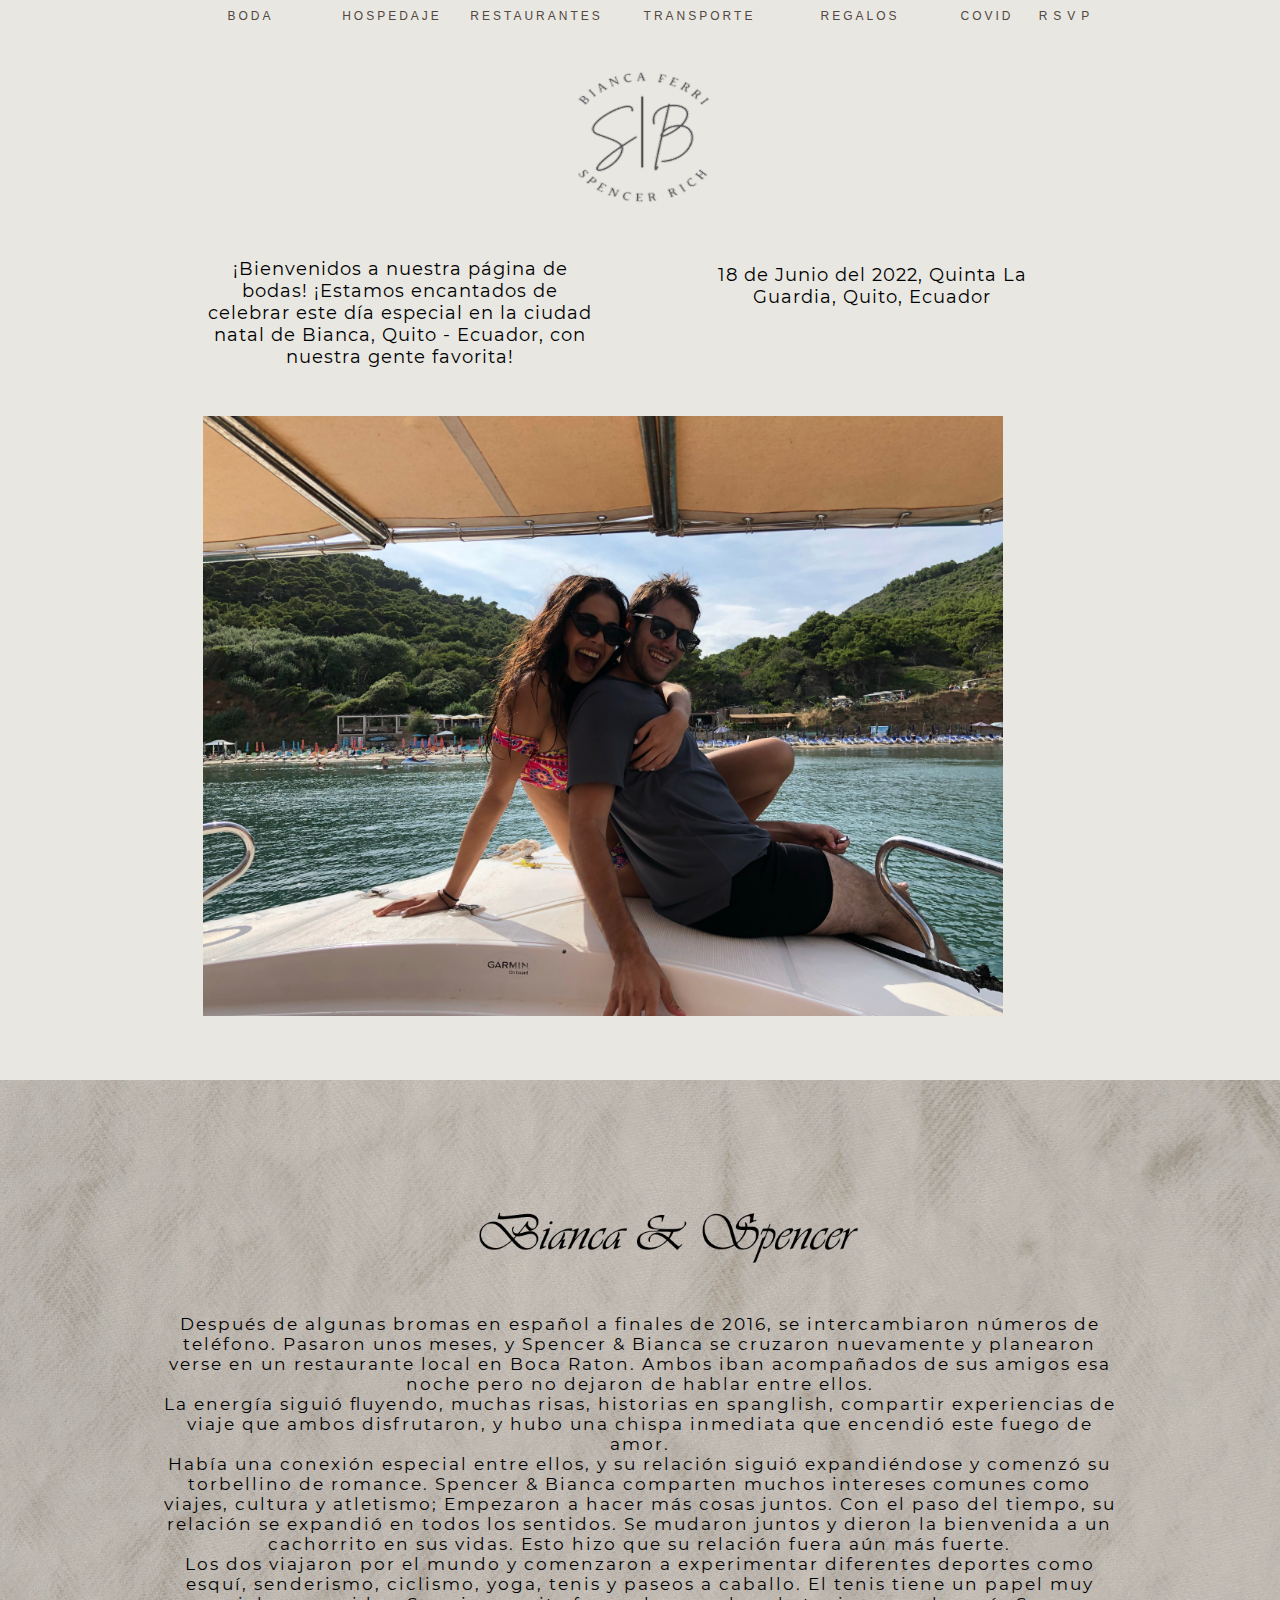
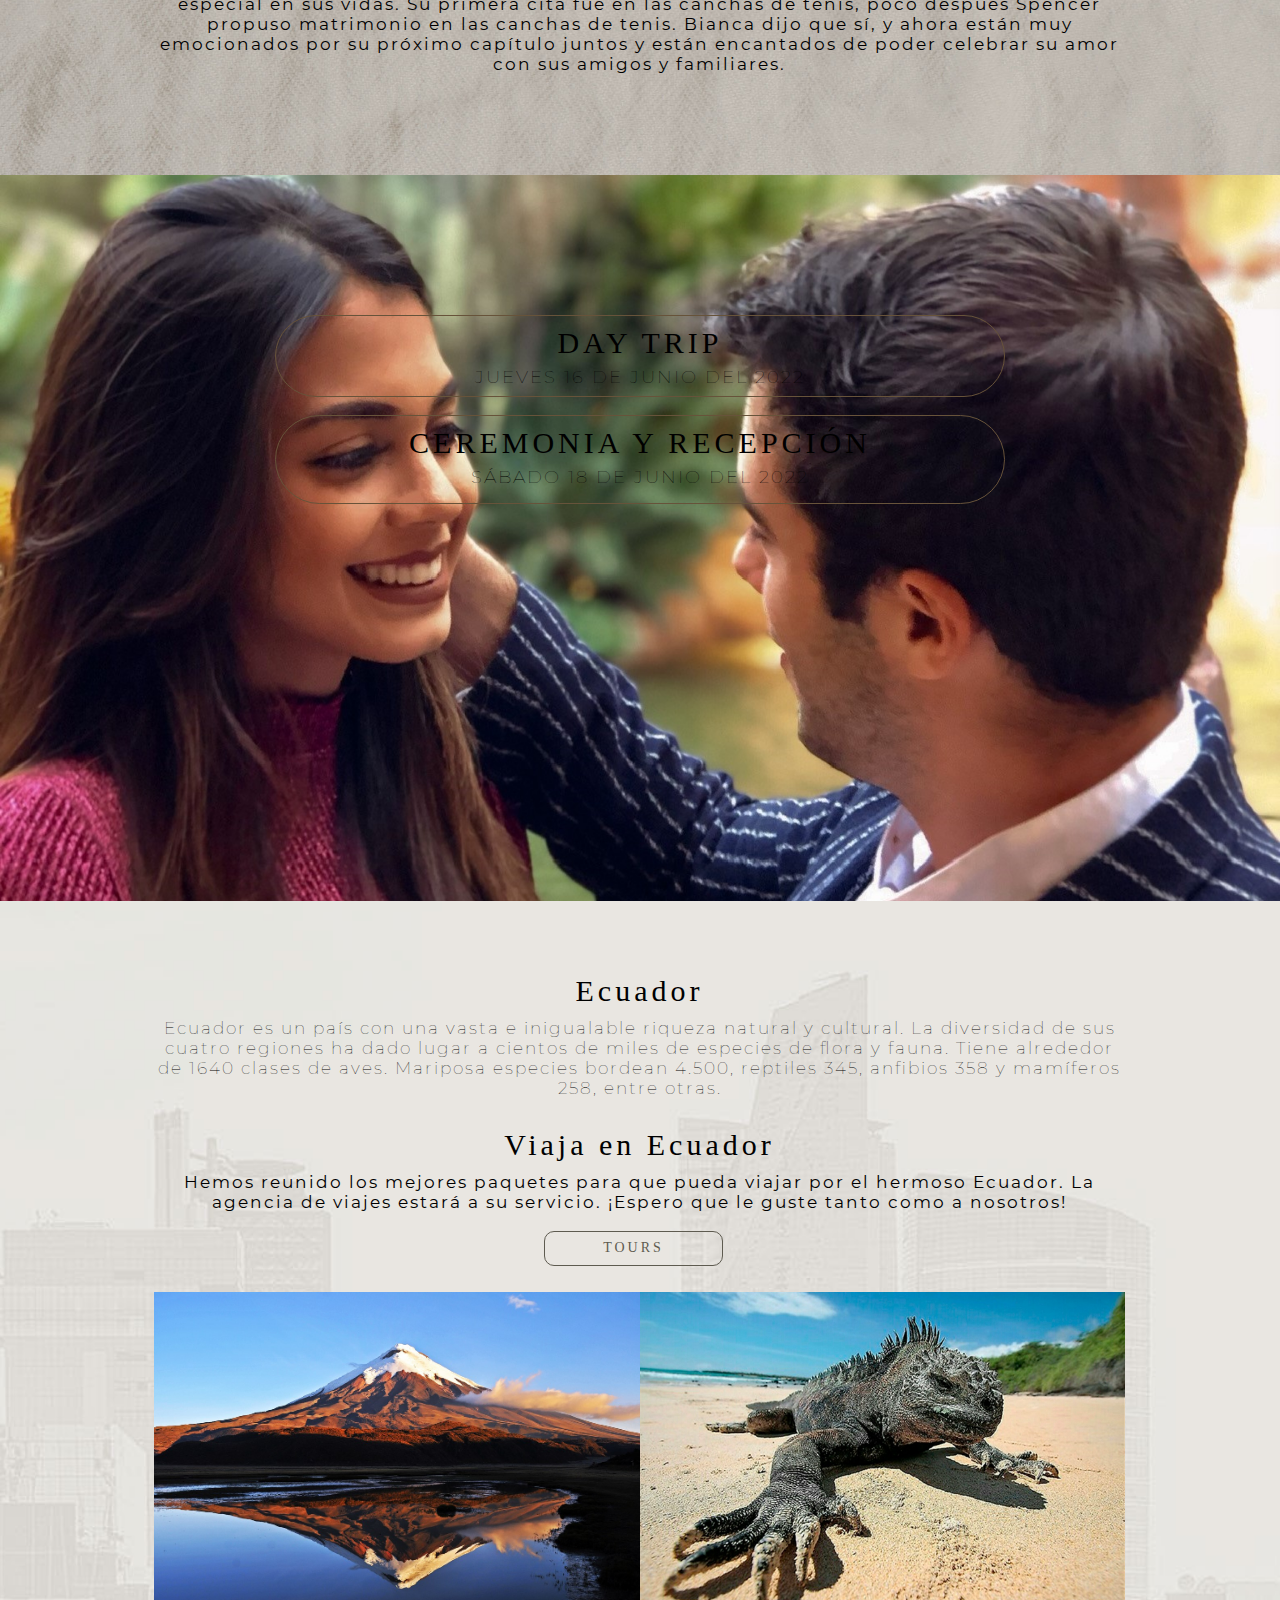
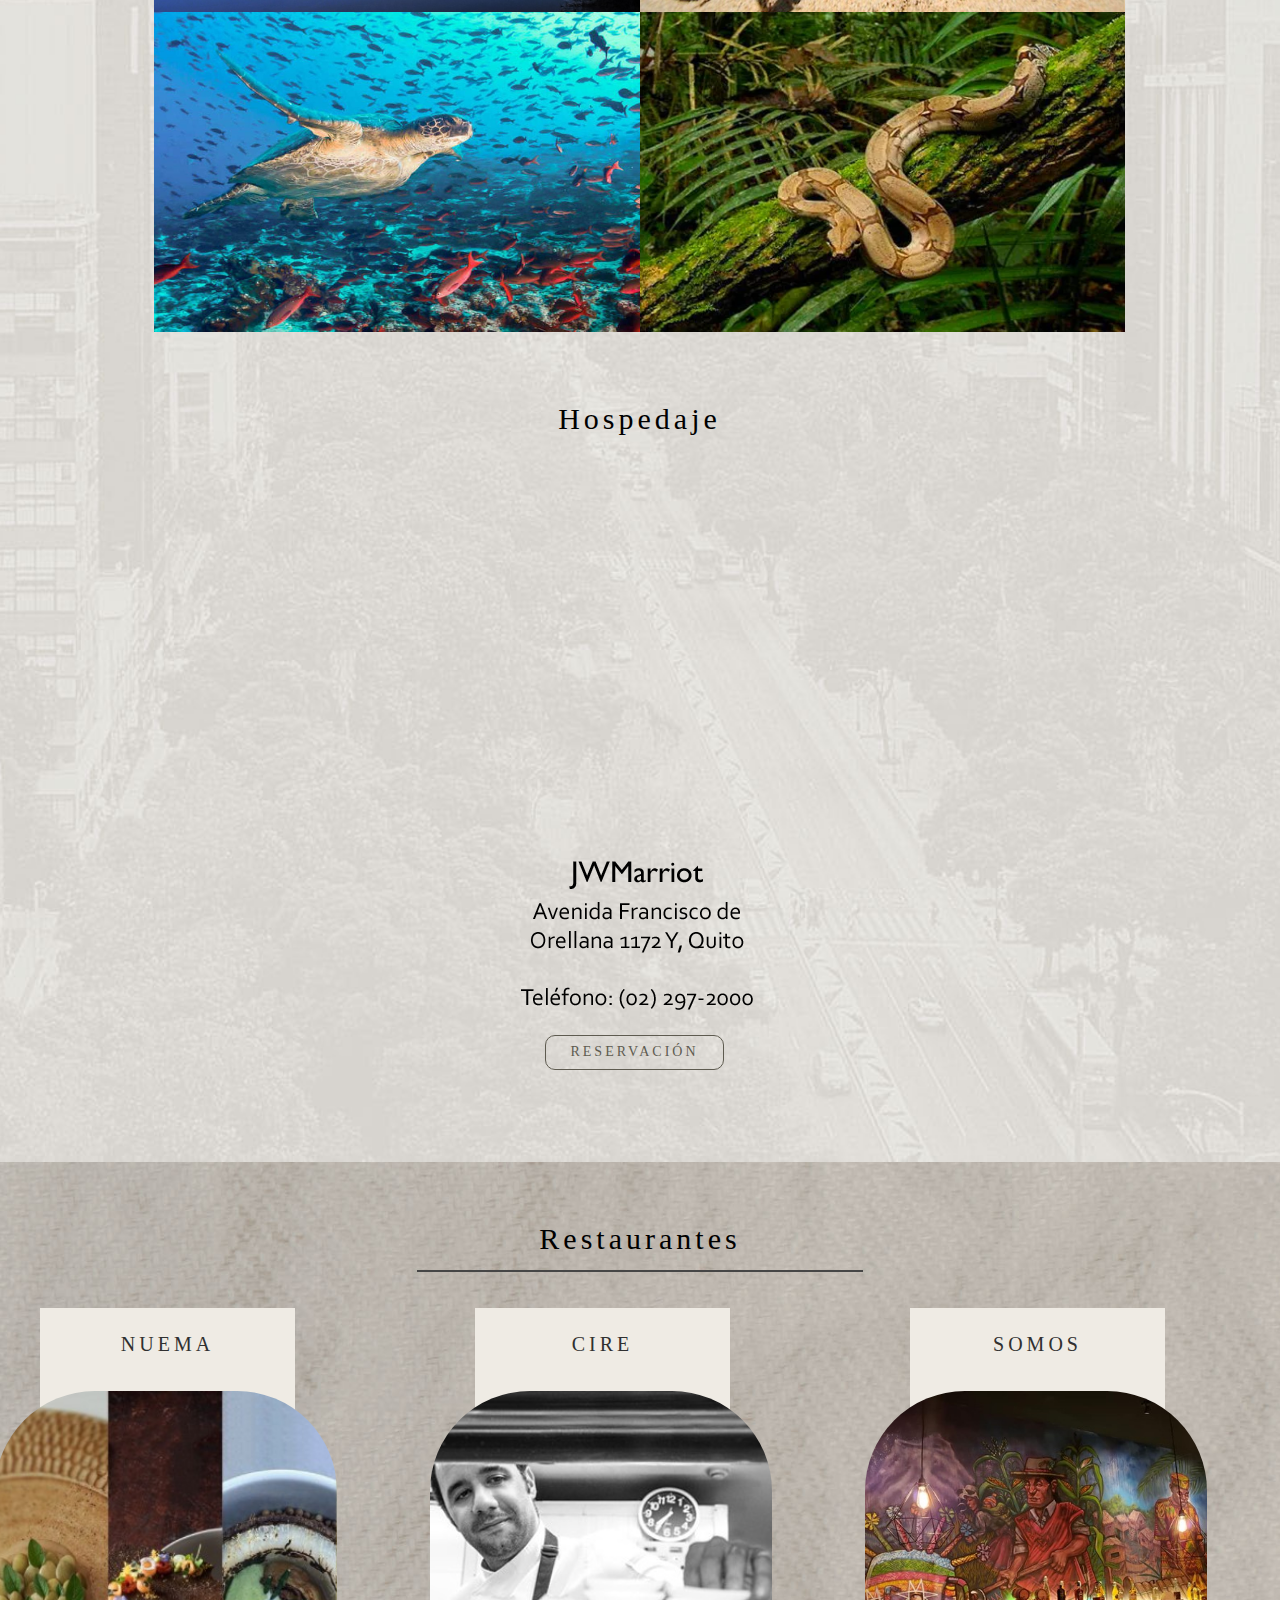
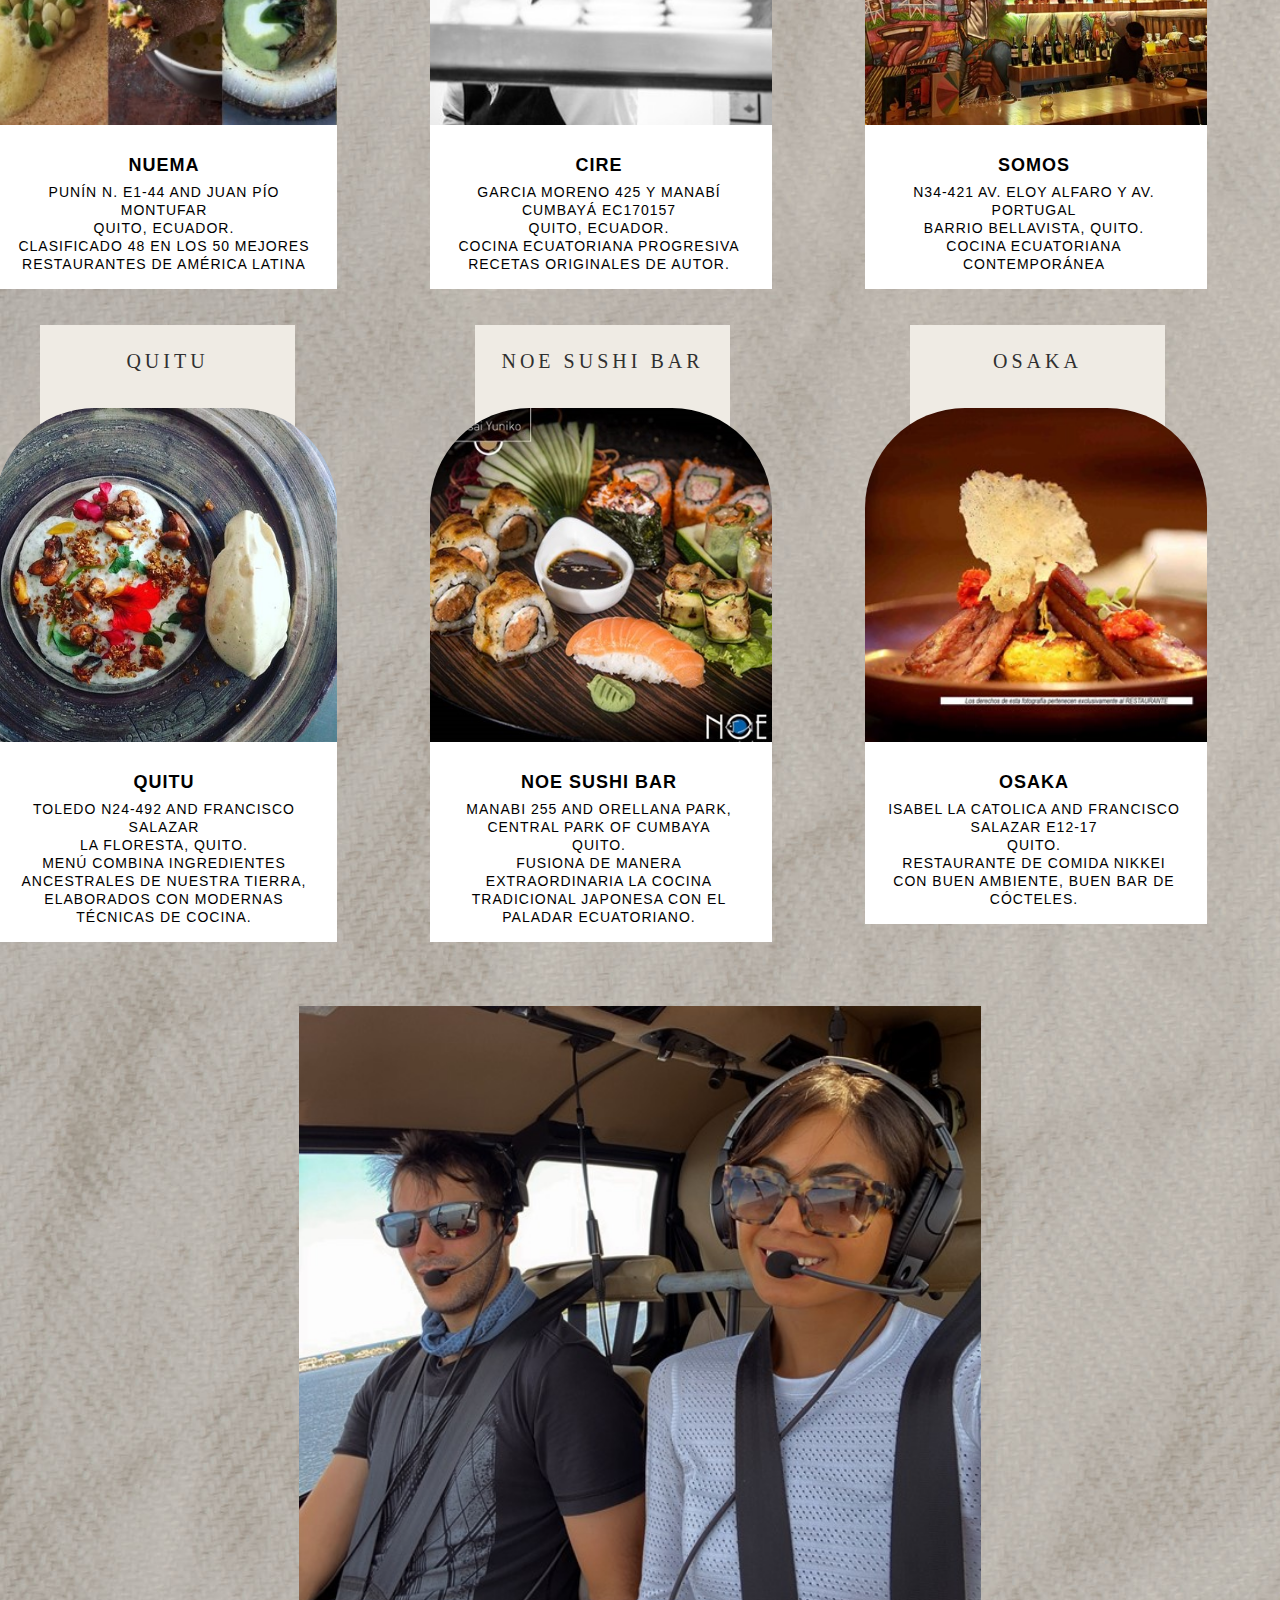
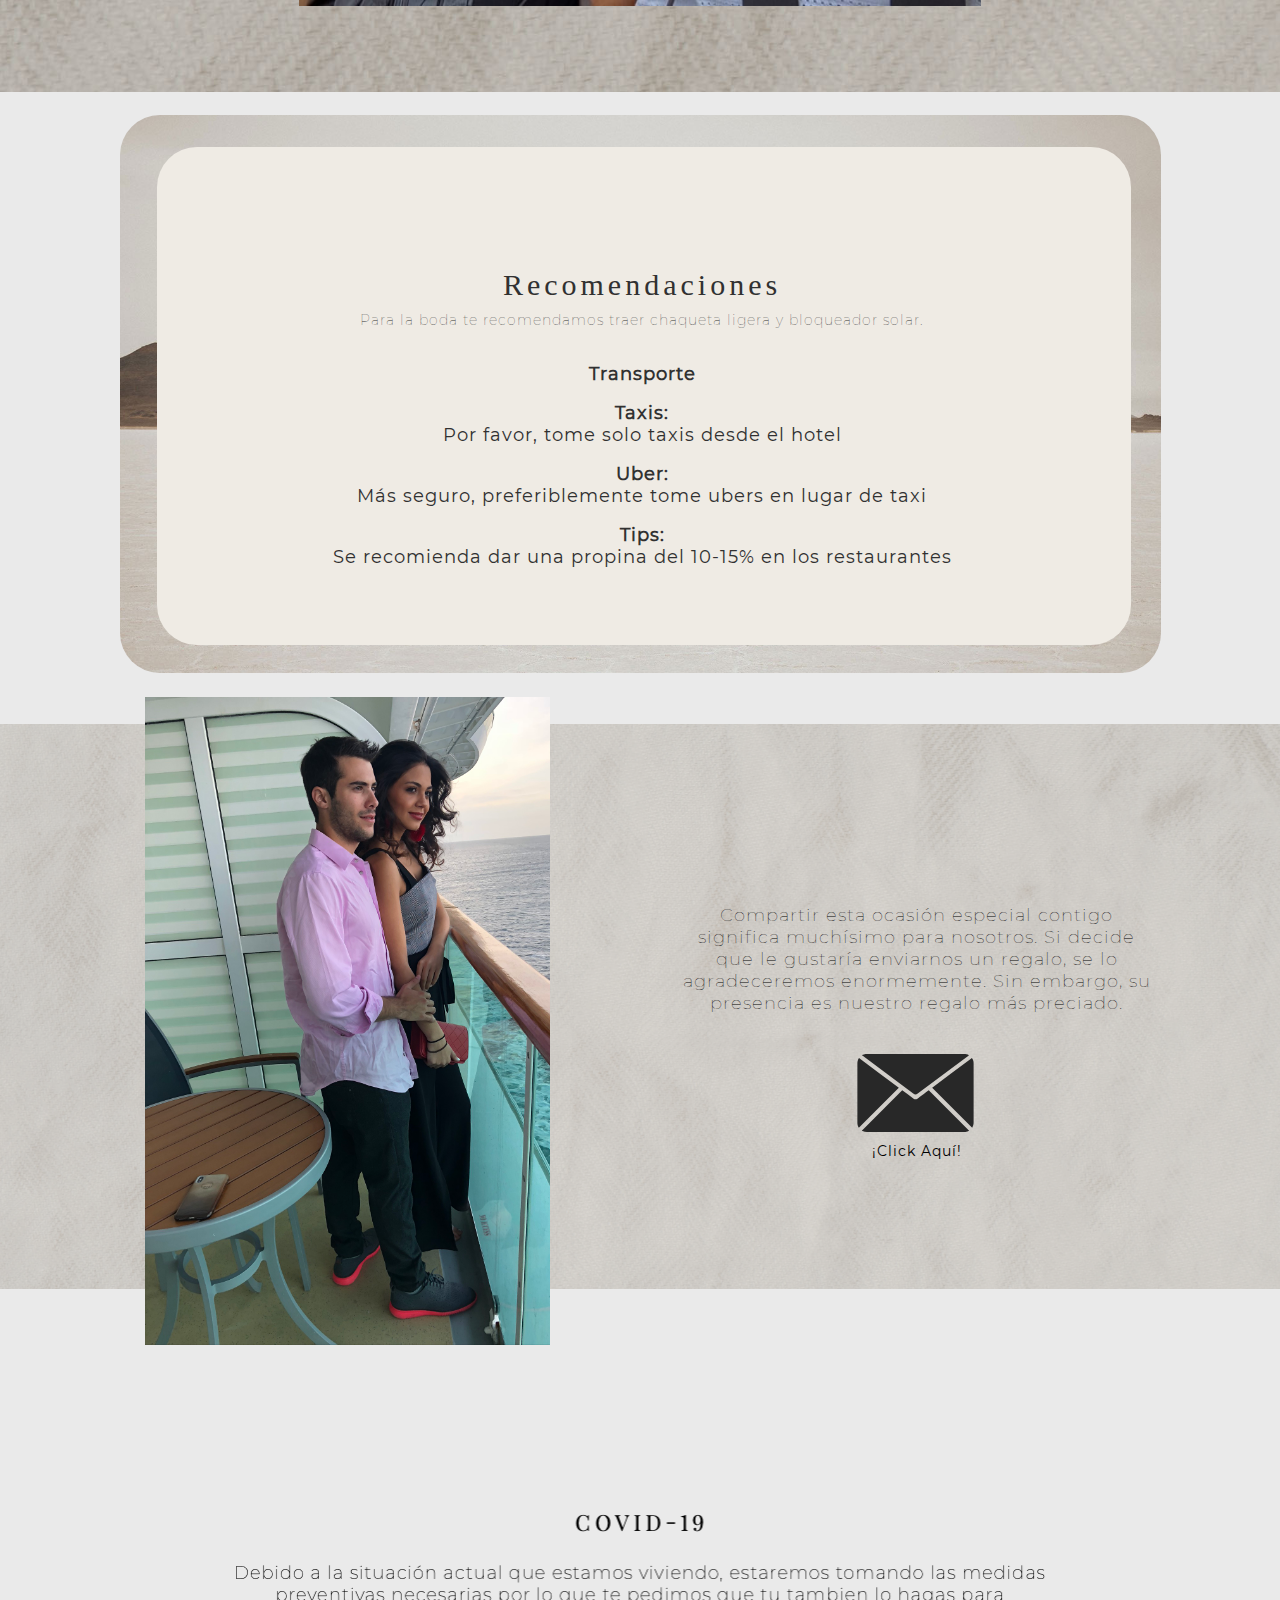
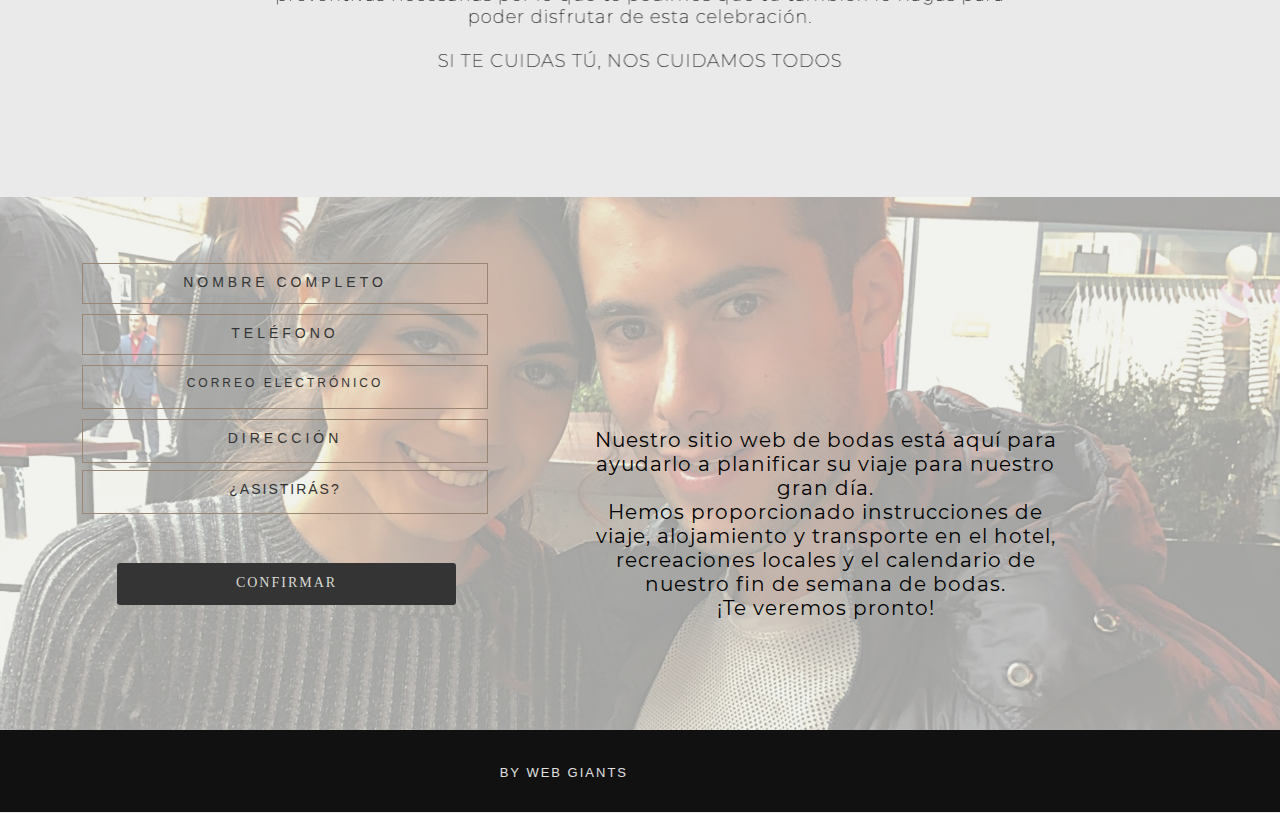
<file: bianca-spencer-esp.html>
<!DOCTYPE html>
<html class="nojs html css_verticalspacer" lang="en-US">

<head>

    <meta http-equiv="Content-type" content="text/html;charset=UTF-8" />
    <meta name="generator" content="2018.1.0.386" />

    <script type="text/javascript">
        // Redirect to phone/tablet as necessary
        (function(c, b, d) {
            var a = function() {
                    if (navigator.maxTouchPoints > 1) return !0;
                    if (window.matchMedia && window.matchMedia("(-moz-touch-enabled)").matches) return !0;
                    for (var a = ["Webkit", "Moz", "O", "ms", "Khtml"], b = 0, c = a.length; b < c; b++) {
                        var d = a[b] + "MaxTouchPoints";
                        if (d in navigator && navigator[d]) return !0
                    }
                    try {
                        return document.createEvent("TouchEvent"), !0
                    } catch (f) {}
                    return !1
                }(),
                f = function(a) {
                    a += "=";
                    for (var b = document.cookie.split(";"), c = 0; c < b.length; c++) {
                        for (var d = b[c]; d.charAt(0) == " ";) d = d.substring(1, d.length);
                        if (d.indexOf(a) ==
                            0) return d.substring(a.length, d.length)
                    }
                    return null
                };
            if (f("inbrowserediting") != "true") {
                var h, f = f("devicelock");
                f == "phone" && d ? h = d : f == "tablet" && b && (h = b);
                if (f != c && !h)
                    if (window.matchMedia) window.matchMedia("(max-device-width: 415px)").matches && d ? h = d : window.matchMedia("(max-device-width: 960px)").matches && b && a && (h = b);
                    else {
                        var c = Math.min(screen.width, screen.height) / (window.devicePixelRatio || 1),
                            f = window.screen.systemXDPI || 0,
                            g = window.screen.systemYDPI || 0,
                            f = f > 0 && g > 0 ? Math.min(screen.width / f, screen.height / g) :
                            0;
                        (c <= 370 || f != 0 && f <= 3) && d ? h = d : c <= 960 && b && a && (h = b)
                    }
                if (h) document.location = h + (document.location.search || "") + (document.location.hash || ""), document.write('<style type="text/css">body {visibility:hidden}</style>')
            }
        })("desktop", "", "phone/bianca-spencer-esp.html");

        // Update the 'nojs'/'js' class on the html node
        document.documentElement.className = document.documentElement.className.replace(/\bnojs\b/g, 'js');

        // Check that all required assets are uploaded and up-to-date
        if (typeof Muse == "undefined") window.Muse = {};
        window.Muse.assets = {
            "required": ["museutils.js", "museconfig.js", "jquery.musepolyfill.bgsize.js", "jquery.watch.js", "webpro.js", "musewpslideshow.js", "jquery.museoverlay.js", "touchswipe.js", "jquery.scrolleffects.js", "require.js", "bianca-spencer.css"],
            "outOfDate": []
        };
    </script>

    <link media="only screen and (max-width: 370px)" rel="alternate" href="phone/bianca-spencer-esp.html" />
    <title>Bianca y Spencer</title>
    <!-- CSS -->
    <link rel="stylesheet" type="text/css" href="css/site_global.css" />
    <link rel="stylesheet" type="text/css" href="css/bianca-spencer-esp.css" id="pagesheet" />
    <!-- IE-only CSS -->
    <!--[if lt IE 9]>
  <link rel="stylesheet" type="text/css" href="css/iefonts_tania-y-daniel.css?crc=348119298"/>
  <![endif]-->
    <!-- Other scripts -->
    <script type="text/javascript">
        var __adobewebfontsappname__ = "muse";
    </script>
    <!-- JS includes -->
    <script src="https://webfonts.creativecloud.com/yeseva-one:n4:default;raleway:n7,n4:default;tenor-sans:n4:default;cantata-one:n4:default;gfs-didot:n4:default;maven-pro:n5,n7:default;montserrat:n4:default.js" type="text/javascript"></script>
    <!--HTML Widget code-->

    <style>
        @-webkit-keyframes slideInUpMT {
            from {
                -webkit-transform: translate3d(0, 1000px, 0);
                transform: translate3d(0, 1000px, 0);
                visibility: visible
            }
            to {
                -webkit-transform: translate3d(0, 0, 0);
                transform: translate3d(0, 0, 0)
            }
        }
        
        @keyframes slideInUpMT {
            from {
                -webkit-transform: translate3d(0, 1000px, 0);
                transform: translate3d(0, 1000px, 0);
                visibility: visible
            }
            to {
                -webkit-transform: translate3d(0, 0, 0);
                transform: translate3d(0, 0, 0)
            }
        }
        
        body .slideInUp {
            -webkit-animation-name: slideInUpMT;
            animation-name: slideInUpMT
        }
        
        @-webkit-keyframes slideOutUpMT {
            from {
                -webkit-transform: translate3d(0, 0, 0);
                transform: translate3d(0, 0, 0)
            }
            to {
                visibility: hidden;
                -webkit-transform: translate3d(0, -1000px, 0);
                transform: translate3d(0, -1000px, 0)
            }
        }
        
        @keyframes slideOutUpMT {
            from {
                -webkit-transform: translate3d(0, 0, 0);
                transform: translate3d(0, 0, 0)
            }
            to {
                visibility: hidden;
                -webkit-transform: translate3d(0, -1000px, 0);
                transform: translate3d(0, -1000px, 0)
            }
        }
        
        body .slideOutUp {
            -webkit-animation-name: slideOutUpMT;
            animation-name: slideOutUpMT
        }
        
        @-webkit-keyframes slideInDownMT {
            from {
                -webkit-transform: translate3d(0, -1000px, 0);
                transform: translate3d(0, -1000px, 0);
                visibility: visible
            }
            to {
                -webkit-transform: translate3d(0, 0, 0);
                transform: translate3d(0, 0, 0)
            }
        }
        
        @keyframes slideInDownMT {
            from {
                -webkit-transform: translate3d(0, -1000px, 0);
                transform: translate3d(0, -1000px, 0);
                visibility: visible
            }
            to {
                -webkit-transform: translate3d(0, 0, 0);
                transform: translate3d(0, 0, 0)
            }
        }
        
        body .slideInDown {
            -webkit-animation-name: slideInDownMT;
            animation-name: slideInDownMT
        }
        
        @-webkit-keyframes slideOutDownMT {
            from {
                -webkit-transform: translate3d(0, 0, 0);
                transform: translate3d(0, 0, 0)
            }
            to {
                visibility: hidden;
                -webkit-transform: translate3d(0, 1000px, 0);
                transform: translate3d(0, 1000px, 0)
            }
        }
        
        @keyframes slideOutDownMT {
            from {
                -webkit-transform: translate3d(0, 0, 0);
                transform: translate3d(0, 0, 0)
            }
            to {
                visibility: hidden;
                -webkit-transform: translate3d(0, 1000px, 0);
                transform: translate3d(0, 1000px, 0)
            }
        }
        
        body .slideOutDown {
            -webkit-animation-name: slideOutDownMT;
            animation-name: slideOutDownMT
        }
        
        @-webkit-keyframes slideInLeftMT {
            from {
                -webkit-transform: translate3d(-2000px, 0, 0);
                transform: translate3d(-2000px, 0, 0);
                visibility: visible
            }
            to {
                -webkit-transform: translate3d(0, 0, 0);
                transform: translate3d(0, 0, 0)
            }
        }
        
        @keyframes slideInLeftMT {
            from {
                -webkit-transform: translate3d(-2000px, 0, 0);
                transform: translate3d(-2000px, 0, 0);
                visibility: visible
            }
            to {
                -webkit-transform: translate3d(0, 0, 0);
                transform: translate3d(0, 0, 0)
            }
        }
        
        body .slideInLeft {
            -webkit-animation-name: slideInLeftMT;
            animation-name: slideInLeftMT
        }
        
        @-webkit-keyframes slideOutLeftMT {
            from {
                -webkit-transform: translate3d(0, 0, 0);
                transform: translate3d(0, 0, 0)
            }
            to {
                visibility: hidden;
                -webkit-transform: translate3d(2000px, 0, 0);
                transform: translate3d(2000px, 0, 0)
            }
        }
        
        @keyframes slideOutLeftMT {
            from {
                -webkit-transform: translate3d(0, 0, 0);
                transform: translate3d(0, 0, 0)
            }
            to {
                visibility: hidden;
                -webkit-transform: translate3d(2000px, 0, 0);
                transform: translate3d(2000px, 0, 0)
            }
        }
        
        body .slideOutLeft {
            -webkit-animation-name: slideOutLeftMT;
            animation-name: slideOutLeftMT
        }
        
        @-webkit-keyframes slideInRightMT {
            from {
                -webkit-transform: translate3d(2000px, 0, 0);
                transform: translate3d(2000px, 0, 0);
                visibility: visible
            }
            to {
                -webkit-transform: translate3d(0, 0, 0);
                transform: translate3d(0, 0, 0)
            }
        }
        
        @keyframes slideInRightMT {
            from {
                -webkit-transform: translate3d(2000px, 0, 0);
                transform: translate3d(2000px, 0, 0);
                visibility: visible
            }
            to {
                -webkit-transform: translate3d(0, 0, 0);
                transform: translate3d(0, 0, 0)
            }
        }
        
        body .slideInRight {
            -webkit-animation-name: slideInRightMT;
            animation-name: slideInRightMT
        }
        
        @-webkit-keyframes slideOutRightMT {
            from {
                -webkit-transform: translate3d(0, 0, 0);
                transform: translate3d(0, 0, 0)
            }
            to {
                visibility: hidden;
                -webkit-transform: translate3d(2000px, 0, 0);
                transform: translate3d(2000px, 0, 0)
            }
        }
        
        @keyframes slideOutRightMT {
            from {
                -webkit-transform: translate3d(0, 0, 0);
                transform: translate3d(0, 0, 0)
            }
            to {
                visibility: hidden;
                -webkit-transform: translate3d(2000px, 0, 0);
                transform: translate3d(2000px, 0, 0)
            }
        }
        
        body .slideOutRight {
            -webkit-animation-name: slideOutRightMT;
            animation-name: slideOutRightMT
        }
        
        @-webkit-keyframes zoomInMT {
            from {
                opacity: 0;
                -webkit-transform: scale3d(0.3, 0.3, 0.3);
                transform: scale3d(0.3, 0.3, 0.3)
            }
            50% {
                opacity: 1
            }
        }
        
        @keyframes zoomInMT {
            from {
                opacity: 0;
                -webkit-transform: scale3d(0.3, 0.3, 0.3);
                transform: scale3d(0.3, 0.3, 0.3)
            }
            50% {
                opacity: 1
            }
        }
        
        body .zoomIn {
            -webkit-animation-name: zoomInMT;
            animation-name: zoomInMT
        }
        
        @-webkit-keyframes zoomOutMT {
            from {
                opacity: 1
            }
            50% {
                opacity: 0;
                -webkit-transform: scale3d(0.3, 0.3, 0.3);
                transform: scale3d(0.3, 0.3, 0.3)
            }
            to {
                opacity: 0
            }
        }
        
        @keyframes zoomOutMT {
            from {
                opacity: 1
            }
            50% {
                opacity: 0;
                -webkit-transform: scale3d(0.3, 0.3, 0.3);
                transform: scale3d(0.3, 0.3, 0.3)
            }
            to {
                opacity: 0
            }
        }
        
        body .zoomOut {
            -webkit-animation-name: zoomOutMT;
            animation-name: zoomOutMT
        }
        
        body {
            min-width: auto
        }
        
        body.remove_scrolling {
            height: 100%;
            overflow: hidden
        }
        
        body .overlay_u43124 {
            background-color: #000000;
            position: fixed;
            left: 0;
            right: 0;
            top: 0;
            bottom: 0;
            z-index: 10000;
            transition: opacity 1s;
            opacity: 0
        }
        
        body .overlay_u43124.show {
            opacity: 0.4
        }
        
        body .theModal_u43124 {
            position: fixed;
            top: 50%;
            left: 50%;
            display: none;
            z-index: 99999;
            animation-duration: 1s;
            -ms-animation-duration: 1s;
            -moz-animation-duration: 1s;
            -webkit-animation-duration: 1s
        }
        
        body .closeButton_u43124 {
            position: fixed;
            top: 20px;
            right: 20px;
            width: 30px;
            height: 30px;
            z-index: 99999;
            opacity: 0;
            transition: opacity 1s;
            cursor: pointer
        }
        
        body .closeButton_u43124.show {
            opacity: 1
        }
        
        body .como1 {
            display: none;
            margin-top: 0px !important;
            margin-left: 0px !important;
            margin-right: 0px !important;
            top: auto !important;
            right: auto !important;
            bottom: auto !important;
            left: auto !important
        }
        
        body .como1.nontext {
            display: none
        }
        
        body .close {
            cursor: pointer
        }
        
        body .como {
            cursor: pointer
        }
    </style>
    <!-- Animate.css -->
    <link rel="stylesheet" href="https://cdnjs.cloudflare.com/ajax/libs/animate.css/3.5.2/animate.min.css">


    <style>
        @-webkit-keyframes slideInUpMT {
            from {
                -webkit-transform: translate3d(0, 1000px, 0);
                transform: translate3d(0, 1000px, 0);
                visibility: visible
            }
            to {
                -webkit-transform: translate3d(0, 0, 0);
                transform: translate3d(0, 0, 0)
            }
        }
        
        @keyframes slideInUpMT {
            from {
                -webkit-transform: translate3d(0, 1000px, 0);
                transform: translate3d(0, 1000px, 0);
                visibility: visible
            }
            to {
                -webkit-transform: translate3d(0, 0, 0);
                transform: translate3d(0, 0, 0)
            }
        }
        
        body .slideInUp {
            -webkit-animation-name: slideInUpMT;
            animation-name: slideInUpMT
        }
        
        @-webkit-keyframes slideOutUpMT {
            from {
                -webkit-transform: translate3d(0, 0, 0);
                transform: translate3d(0, 0, 0)
            }
            to {
                visibility: hidden;
                -webkit-transform: translate3d(0, -1000px, 0);
                transform: translate3d(0, -1000px, 0)
            }
        }
        
        @keyframes slideOutUpMT {
            from {
                -webkit-transform: translate3d(0, 0, 0);
                transform: translate3d(0, 0, 0)
            }
            to {
                visibility: hidden;
                -webkit-transform: translate3d(0, -1000px, 0);
                transform: translate3d(0, -1000px, 0)
            }
        }
        
        body .slideOutUp {
            -webkit-animation-name: slideOutUpMT;
            animation-name: slideOutUpMT
        }
        
        @-webkit-keyframes slideInDownMT {
            from {
                -webkit-transform: translate3d(0, -1000px, 0);
                transform: translate3d(0, -1000px, 0);
                visibility: visible
            }
            to {
                -webkit-transform: translate3d(0, 0, 0);
                transform: translate3d(0, 0, 0)
            }
        }
        
        @keyframes slideInDownMT {
            from {
                -webkit-transform: translate3d(0, -1000px, 0);
                transform: translate3d(0, -1000px, 0);
                visibility: visible
            }
            to {
                -webkit-transform: translate3d(0, 0, 0);
                transform: translate3d(0, 0, 0)
            }
        }
        
        body .slideInDown {
            -webkit-animation-name: slideInDownMT;
            animation-name: slideInDownMT
        }
        
        @-webkit-keyframes slideOutDownMT {
            from {
                -webkit-transform: translate3d(0, 0, 0);
                transform: translate3d(0, 0, 0)
            }
            to {
                visibility: hidden;
                -webkit-transform: translate3d(0, 1000px, 0);
                transform: translate3d(0, 1000px, 0)
            }
        }
        
        @keyframes slideOutDownMT {
            from {
                -webkit-transform: translate3d(0, 0, 0);
                transform: translate3d(0, 0, 0)
            }
            to {
                visibility: hidden;
                -webkit-transform: translate3d(0, 1000px, 0);
                transform: translate3d(0, 1000px, 0)
            }
        }
        
        body .slideOutDown {
            -webkit-animation-name: slideOutDownMT;
            animation-name: slideOutDownMT
        }
        
        @-webkit-keyframes slideInLeftMT {
            from {
                -webkit-transform: translate3d(-2000px, 0, 0);
                transform: translate3d(-2000px, 0, 0);
                visibility: visible
            }
            to {
                -webkit-transform: translate3d(0, 0, 0);
                transform: translate3d(0, 0, 0)
            }
        }
        
        @keyframes slideInLeftMT {
            from {
                -webkit-transform: translate3d(-2000px, 0, 0);
                transform: translate3d(-2000px, 0, 0);
                visibility: visible
            }
            to {
                -webkit-transform: translate3d(0, 0, 0);
                transform: translate3d(0, 0, 0)
            }
        }
        
        body .slideInLeft {
            -webkit-animation-name: slideInLeftMT;
            animation-name: slideInLeftMT
        }
        
        @-webkit-keyframes slideOutLeftMT {
            from {
                -webkit-transform: translate3d(0, 0, 0);
                transform: translate3d(0, 0, 0)
            }
            to {
                visibility: hidden;
                -webkit-transform: translate3d(2000px, 0, 0);
                transform: translate3d(2000px, 0, 0)
            }
        }
        
        @keyframes slideOutLeftMT {
            from {
                -webkit-transform: translate3d(0, 0, 0);
                transform: translate3d(0, 0, 0)
            }
            to {
                visibility: hidden;
                -webkit-transform: translate3d(2000px, 0, 0);
                transform: translate3d(2000px, 0, 0)
            }
        }
        
        body .slideOutLeft {
            -webkit-animation-name: slideOutLeftMT;
            animation-name: slideOutLeftMT
        }
        
        @-webkit-keyframes slideInRightMT {
            from {
                -webkit-transform: translate3d(2000px, 0, 0);
                transform: translate3d(2000px, 0, 0);
                visibility: visible
            }
            to {
                -webkit-transform: translate3d(0, 0, 0);
                transform: translate3d(0, 0, 0)
            }
        }
        
        @keyframes slideInRightMT {
            from {
                -webkit-transform: translate3d(2000px, 0, 0);
                transform: translate3d(2000px, 0, 0);
                visibility: visible
            }
            to {
                -webkit-transform: translate3d(0, 0, 0);
                transform: translate3d(0, 0, 0)
            }
        }
        
        body .slideInRight {
            -webkit-animation-name: slideInRightMT;
            animation-name: slideInRightMT
        }
        
        @-webkit-keyframes slideOutRightMT {
            from {
                -webkit-transform: translate3d(0, 0, 0);
                transform: translate3d(0, 0, 0)
            }
            to {
                visibility: hidden;
                -webkit-transform: translate3d(2000px, 0, 0);
                transform: translate3d(2000px, 0, 0)
            }
        }
        
        @keyframes slideOutRightMT {
            from {
                -webkit-transform: translate3d(0, 0, 0);
                transform: translate3d(0, 0, 0)
            }
            to {
                visibility: hidden;
                -webkit-transform: translate3d(2000px, 0, 0);
                transform: translate3d(2000px, 0, 0)
            }
        }
        
        body .slideOutRight {
            -webkit-animation-name: slideOutRightMT;
            animation-name: slideOutRightMT
        }
        
        @-webkit-keyframes zoomInMT {
            from {
                opacity: 0;
                -webkit-transform: scale3d(0.3, 0.3, 0.3);
                transform: scale3d(0.3, 0.3, 0.3)
            }
            50% {
                opacity: 1
            }
        }
        
        @keyframes zoomInMT {
            from {
                opacity: 0;
                -webkit-transform: scale3d(0.3, 0.3, 0.3);
                transform: scale3d(0.3, 0.3, 0.3)
            }
            50% {
                opacity: 1
            }
        }
        
        body .zoomIn {
            -webkit-animation-name: zoomInMT;
            animation-name: zoomInMT
        }
        
        @-webkit-keyframes zoomOutMT {
            from {
                opacity: 1
            }
            50% {
                opacity: 0;
                -webkit-transform: scale3d(0.3, 0.3, 0.3);
                transform: scale3d(0.3, 0.3, 0.3)
            }
            to {
                opacity: 0
            }
        }
        
        @keyframes zoomOutMT {
            from {
                opacity: 1
            }
            50% {
                opacity: 0;
                -webkit-transform: scale3d(0.3, 0.3, 0.3);
                transform: scale3d(0.3, 0.3, 0.3)
            }
            to {
                opacity: 0
            }
        }
        
        body .zoomOut {
            -webkit-animation-name: zoomOutMT;
            animation-name: zoomOutMT
        }
        
        body {
            min-width: auto
        }
        
        body.remove_scrolling {
            height: 100%;
            overflow: hidden
        }
        
        body .overlay_u43125 {
            background-color: #000000;
            position: fixed;
            left: 0;
            right: 0;
            top: 0;
            bottom: 0;
            z-index: 10000;
            transition: opacity 2s;
            opacity: 0
        }
        
        body .overlay_u43125.show {
            opacity: 0.4
        }
        
        body .theModal_u43125 {
            position: fixed;
            top: 50%;
            left: 50%;
            display: none;
            z-index: 99999;
            animation-duration: 2s;
            -ms-animation-duration: 2s;
            -moz-animation-duration: 2s;
            -webkit-animation-duration: 2s
        }
        
        body .closeButton_u43125 {
            position: fixed;
            top: 20px;
            right: 20px;
            width: 30px;
            height: 30px;
            z-index: 99999;
            opacity: 0;
            transition: opacity 2s;
            cursor: pointer
        }
        
        body .closeButton_u43125.show {
            opacity: 1
        }
        
        body .contentcuando {
            display: none;
            margin-top: 0px !important;
            margin-left: 0px !important;
            margin-right: 0px !important;
            top: auto !important;
            right: auto !important;
            bottom: auto !important;
            left: auto !important
        }
        
        body .contentcuando.nontext {
            display: none
        }
        
        body .close {
            cursor: pointer
        }
        
        body .cuando {
            cursor: pointer
        }
    </style>
    <!-- Animate.css -->
    <link rel="stylesheet" href="https://cdnjs.cloudflare.com/ajax/libs/animate.css/3.5.2/animate.min.css">


    <style>
        @-webkit-keyframes slideInUpMT {
            from {
                -webkit-transform: translate3d(0, 1000px, 0);
                transform: translate3d(0, 1000px, 0);
                visibility: visible
            }
            to {
                -webkit-transform: translate3d(0, 0, 0);
                transform: translate3d(0, 0, 0)
            }
        }
        
        @keyframes slideInUpMT {
            from {
                -webkit-transform: translate3d(0, 1000px, 0);
                transform: translate3d(0, 1000px, 0);
                visibility: visible
            }
            to {
                -webkit-transform: translate3d(0, 0, 0);
                transform: translate3d(0, 0, 0)
            }
        }
        
        body .slideInUp {
            -webkit-animation-name: slideInUpMT;
            animation-name: slideInUpMT
        }
        
        @-webkit-keyframes slideOutUpMT {
            from {
                -webkit-transform: translate3d(0, 0, 0);
                transform: translate3d(0, 0, 0)
            }
            to {
                visibility: hidden;
                -webkit-transform: translate3d(0, -1000px, 0);
                transform: translate3d(0, -1000px, 0)
            }
        }
        
        @keyframes slideOutUpMT {
            from {
                -webkit-transform: translate3d(0, 0, 0);
                transform: translate3d(0, 0, 0)
            }
            to {
                visibility: hidden;
                -webkit-transform: translate3d(0, -1000px, 0);
                transform: translate3d(0, -1000px, 0)
            }
        }
        
        body .slideOutUp {
            -webkit-animation-name: slideOutUpMT;
            animation-name: slideOutUpMT
        }
        
        @-webkit-keyframes slideInDownMT {
            from {
                -webkit-transform: translate3d(0, -1000px, 0);
                transform: translate3d(0, -1000px, 0);
                visibility: visible
            }
            to {
                -webkit-transform: translate3d(0, 0, 0);
                transform: translate3d(0, 0, 0)
            }
        }
        
        @keyframes slideInDownMT {
            from {
                -webkit-transform: translate3d(0, -1000px, 0);
                transform: translate3d(0, -1000px, 0);
                visibility: visible
            }
            to {
                -webkit-transform: translate3d(0, 0, 0);
                transform: translate3d(0, 0, 0)
            }
        }
        
        body .slideInDown {
            -webkit-animation-name: slideInDownMT;
            animation-name: slideInDownMT
        }
        
        @-webkit-keyframes slideOutDownMT {
            from {
                -webkit-transform: translate3d(0, 0, 0);
                transform: translate3d(0, 0, 0)
            }
            to {
                visibility: hidden;
                -webkit-transform: translate3d(0, 1000px, 0);
                transform: translate3d(0, 1000px, 0)
            }
        }
        
        @keyframes slideOutDownMT {
            from {
                -webkit-transform: translate3d(0, 0, 0);
                transform: translate3d(0, 0, 0)
            }
            to {
                visibility: hidden;
                -webkit-transform: translate3d(0, 1000px, 0);
                transform: translate3d(0, 1000px, 0)
            }
        }
        
        body .slideOutDown {
            -webkit-animation-name: slideOutDownMT;
            animation-name: slideOutDownMT
        }
        
        @-webkit-keyframes slideInLeftMT {
            from {
                -webkit-transform: translate3d(-2000px, 0, 0);
                transform: translate3d(-2000px, 0, 0);
                visibility: visible
            }
            to {
                -webkit-transform: translate3d(0, 0, 0);
                transform: translate3d(0, 0, 0)
            }
        }
        
        @keyframes slideInLeftMT {
            from {
                -webkit-transform: translate3d(-2000px, 0, 0);
                transform: translate3d(-2000px, 0, 0);
                visibility: visible
            }
            to {
                -webkit-transform: translate3d(0, 0, 0);
                transform: translate3d(0, 0, 0)
            }
        }
        
        body .slideInLeft {
            -webkit-animation-name: slideInLeftMT;
            animation-name: slideInLeftMT
        }
        
        @-webkit-keyframes slideOutLeftMT {
            from {
                -webkit-transform: translate3d(0, 0, 0);
                transform: translate3d(0, 0, 0)
            }
            to {
                visibility: hidden;
                -webkit-transform: translate3d(2000px, 0, 0);
                transform: translate3d(2000px, 0, 0)
            }
        }
        
        @keyframes slideOutLeftMT {
            from {
                -webkit-transform: translate3d(0, 0, 0);
                transform: translate3d(0, 0, 0)
            }
            to {
                visibility: hidden;
                -webkit-transform: translate3d(2000px, 0, 0);
                transform: translate3d(2000px, 0, 0)
            }
        }
        
        body .slideOutLeft {
            -webkit-animation-name: slideOutLeftMT;
            animation-name: slideOutLeftMT
        }
        
        @-webkit-keyframes slideInRightMT {
            from {
                -webkit-transform: translate3d(2000px, 0, 0);
                transform: translate3d(2000px, 0, 0);
                visibility: visible
            }
            to {
                -webkit-transform: translate3d(0, 0, 0);
                transform: translate3d(0, 0, 0)
            }
        }
        
        @keyframes slideInRightMT {
            from {
                -webkit-transform: translate3d(2000px, 0, 0);
                transform: translate3d(2000px, 0, 0);
                visibility: visible
            }
            to {
                -webkit-transform: translate3d(0, 0, 0);
                transform: translate3d(0, 0, 0)
            }
        }
        
        body .slideInRight {
            -webkit-animation-name: slideInRightMT;
            animation-name: slideInRightMT
        }
        
        @-webkit-keyframes slideOutRightMT {
            from {
                -webkit-transform: translate3d(0, 0, 0);
                transform: translate3d(0, 0, 0)
            }
            to {
                visibility: hidden;
                -webkit-transform: translate3d(2000px, 0, 0);
                transform: translate3d(2000px, 0, 0)
            }
        }
        
        @keyframes slideOutRightMT {
            from {
                -webkit-transform: translate3d(0, 0, 0);
                transform: translate3d(0, 0, 0)
            }
            to {
                visibility: hidden;
                -webkit-transform: translate3d(2000px, 0, 0);
                transform: translate3d(2000px, 0, 0)
            }
        }
        
        body .slideOutRight {
            -webkit-animation-name: slideOutRightMT;
            animation-name: slideOutRightMT
        }
        
        @-webkit-keyframes zoomInMT {
            from {
                opacity: 0;
                -webkit-transform: scale3d(0.3, 0.3, 0.3);
                transform: scale3d(0.3, 0.3, 0.3)
            }
            50% {
                opacity: 1
            }
        }
        
        @keyframes zoomInMT {
            from {
                opacity: 0;
                -webkit-transform: scale3d(0.3, 0.3, 0.3);
                transform: scale3d(0.3, 0.3, 0.3)
            }
            50% {
                opacity: 1
            }
        }
        
        body .zoomIn {
            -webkit-animation-name: zoomInMT;
            animation-name: zoomInMT
        }
        
        @-webkit-keyframes zoomOutMT {
            from {
                opacity: 1
            }
            50% {
                opacity: 0;
                -webkit-transform: scale3d(0.3, 0.3, 0.3);
                transform: scale3d(0.3, 0.3, 0.3)
            }
            to {
                opacity: 0
            }
        }
        
        @keyframes zoomOutMT {
            from {
                opacity: 1
            }
            50% {
                opacity: 0;
                -webkit-transform: scale3d(0.3, 0.3, 0.3);
                transform: scale3d(0.3, 0.3, 0.3)
            }
            to {
                opacity: 0
            }
        }
        
        body .zoomOut {
            -webkit-animation-name: zoomOutMT;
            animation-name: zoomOutMT
        }
        
        body {
            min-width: auto
        }
        
        body.remove_scrolling {
            height: 100%;
            overflow: hidden
        }
        
        body .overlay_u43123 {
            background-color: #000000;
            position: fixed;
            left: 0;
            right: 0;
            top: 0;
            bottom: 0;
            z-index: 10000;
            transition: opacity 2s;
            opacity: 0
        }
        
        body .overlay_u43123.show {
            opacity: 0.4
        }
        
        body .theModal_u43123 {
            position: fixed;
            top: 50%;
            left: 50%;
            display: none;
            z-index: 99999;
            animation-duration: 2s;
            -ms-animation-duration: 2s;
            -moz-animation-duration: 2s;
            -webkit-animation-duration: 2s
        }
        
        body .closeButton_u43123 {
            position: fixed;
            top: 20px;
            right: 20px;
            width: 30px;
            height: 30px;
            z-index: 99999;
            opacity: 0;
            transition: opacity 2s;
            cursor: pointer
        }
        
        body .closeButton_u43123.show {
            opacity: 1
        }
        
        body .contentdonde {
            display: none;
            margin-top: 0px !important;
            margin-left: 0px !important;
            margin-right: 0px !important;
            top: auto !important;
            right: auto !important;
            bottom: auto !important;
            left: auto !important
        }
        
        body .contentdonde.nontext {
            display: none
        }
        
        body .close {
            cursor: pointer
        }
        
        body .donde {
            cursor: pointer
        }
    </style>
    <!-- Animate.css -->
    <link rel="stylesheet" href="https://cdnjs.cloudflare.com/ajax/libs/animate.css/3.5.2/animate.min.css">


    <style>
        @-webkit-keyframes slideInUpMT {
            from {
                -webkit-transform: translate3d(0, 1000px, 0);
                transform: translate3d(0, 1000px, 0);
                visibility: visible
            }
            to {
                -webkit-transform: translate3d(0, 0, 0);
                transform: translate3d(0, 0, 0)
            }
        }
        
        @keyframes slideInUpMT {
            from {
                -webkit-transform: translate3d(0, 1000px, 0);
                transform: translate3d(0, 1000px, 0);
                visibility: visible
            }
            to {
                -webkit-transform: translate3d(0, 0, 0);
                transform: translate3d(0, 0, 0)
            }
        }
        
        body .slideInUp {
            -webkit-animation-name: slideInUpMT;
            animation-name: slideInUpMT
        }
        
        @-webkit-keyframes slideOutUpMT {
            from {
                -webkit-transform: translate3d(0, 0, 0);
                transform: translate3d(0, 0, 0)
            }
            to {
                visibility: hidden;
                -webkit-transform: translate3d(0, -1000px, 0);
                transform: translate3d(0, -1000px, 0)
            }
        }
        
        @keyframes slideOutUpMT {
            from {
                -webkit-transform: translate3d(0, 0, 0);
                transform: translate3d(0, 0, 0)
            }
            to {
                visibility: hidden;
                -webkit-transform: translate3d(0, -1000px, 0);
                transform: translate3d(0, -1000px, 0)
            }
        }
        
        body .slideOutUp {
            -webkit-animation-name: slideOutUpMT;
            animation-name: slideOutUpMT
        }
        
        @-webkit-keyframes slideInDownMT {
            from {
                -webkit-transform: translate3d(0, -1000px, 0);
                transform: translate3d(0, -1000px, 0);
                visibility: visible
            }
            to {
                -webkit-transform: translate3d(0, 0, 0);
                transform: translate3d(0, 0, 0)
            }
        }
        
        @keyframes slideInDownMT {
            from {
                -webkit-transform: translate3d(0, -1000px, 0);
                transform: translate3d(0, -1000px, 0);
                visibility: visible
            }
            to {
                -webkit-transform: translate3d(0, 0, 0);
                transform: translate3d(0, 0, 0)
            }
        }
        
        body .slideInDown {
            -webkit-animation-name: slideInDownMT;
            animation-name: slideInDownMT
        }
        
        @-webkit-keyframes slideOutDownMT {
            from {
                -webkit-transform: translate3d(0, 0, 0);
                transform: translate3d(0, 0, 0)
            }
            to {
                visibility: hidden;
                -webkit-transform: translate3d(0, 1000px, 0);
                transform: translate3d(0, 1000px, 0)
            }
        }
        
        @keyframes slideOutDownMT {
            from {
                -webkit-transform: translate3d(0, 0, 0);
                transform: translate3d(0, 0, 0)
            }
            to {
                visibility: hidden;
                -webkit-transform: translate3d(0, 1000px, 0);
                transform: translate3d(0, 1000px, 0)
            }
        }
        
        body .slideOutDown {
            -webkit-animation-name: slideOutDownMT;
            animation-name: slideOutDownMT
        }
        
        @-webkit-keyframes slideInLeftMT {
            from {
                -webkit-transform: translate3d(-2000px, 0, 0);
                transform: translate3d(-2000px, 0, 0);
                visibility: visible
            }
            to {
                -webkit-transform: translate3d(0, 0, 0);
                transform: translate3d(0, 0, 0)
            }
        }
        
        @keyframes slideInLeftMT {
            from {
                -webkit-transform: translate3d(-2000px, 0, 0);
                transform: translate3d(-2000px, 0, 0);
                visibility: visible
            }
            to {
                -webkit-transform: translate3d(0, 0, 0);
                transform: translate3d(0, 0, 0)
            }
        }
        
        body .slideInLeft {
            -webkit-animation-name: slideInLeftMT;
            animation-name: slideInLeftMT
        }
        
        @-webkit-keyframes slideOutLeftMT {
            from {
                -webkit-transform: translate3d(0, 0, 0);
                transform: translate3d(0, 0, 0)
            }
            to {
                visibility: hidden;
                -webkit-transform: translate3d(2000px, 0, 0);
                transform: translate3d(2000px, 0, 0)
            }
        }
        
        @keyframes slideOutLeftMT {
            from {
                -webkit-transform: translate3d(0, 0, 0);
                transform: translate3d(0, 0, 0)
            }
            to {
                visibility: hidden;
                -webkit-transform: translate3d(2000px, 0, 0);
                transform: translate3d(2000px, 0, 0)
            }
        }
        
        body .slideOutLeft {
            -webkit-animation-name: slideOutLeftMT;
            animation-name: slideOutLeftMT
        }
        
        @-webkit-keyframes slideInRightMT {
            from {
                -webkit-transform: translate3d(2000px, 0, 0);
                transform: translate3d(2000px, 0, 0);
                visibility: visible
            }
            to {
                -webkit-transform: translate3d(0, 0, 0);
                transform: translate3d(0, 0, 0)
            }
        }
        
        @keyframes slideInRightMT {
            from {
                -webkit-transform: translate3d(2000px, 0, 0);
                transform: translate3d(2000px, 0, 0);
                visibility: visible
            }
            to {
                -webkit-transform: translate3d(0, 0, 0);
                transform: translate3d(0, 0, 0)
            }
        }
        
        body .slideInRight {
            -webkit-animation-name: slideInRightMT;
            animation-name: slideInRightMT
        }
        
        @-webkit-keyframes slideOutRightMT {
            from {
                -webkit-transform: translate3d(0, 0, 0);
                transform: translate3d(0, 0, 0)
            }
            to {
                visibility: hidden;
                -webkit-transform: translate3d(2000px, 0, 0);
                transform: translate3d(2000px, 0, 0)
            }
        }
        
        @keyframes slideOutRightMT {
            from {
                -webkit-transform: translate3d(0, 0, 0);
                transform: translate3d(0, 0, 0)
            }
            to {
                visibility: hidden;
                -webkit-transform: translate3d(2000px, 0, 0);
                transform: translate3d(2000px, 0, 0)
            }
        }
        
        body .slideOutRight {
            -webkit-animation-name: slideOutRightMT;
            animation-name: slideOutRightMT
        }
        
        @-webkit-keyframes zoomInMT {
            from {
                opacity: 0;
                -webkit-transform: scale3d(0.3, 0.3, 0.3);
                transform: scale3d(0.3, 0.3, 0.3)
            }
            50% {
                opacity: 1
            }
        }
        
        @keyframes zoomInMT {
            from {
                opacity: 0;
                -webkit-transform: scale3d(0.3, 0.3, 0.3);
                transform: scale3d(0.3, 0.3, 0.3)
            }
            50% {
                opacity: 1
            }
        }
        
        body .zoomIn {
            -webkit-animation-name: zoomInMT;
            animation-name: zoomInMT
        }
        
        @-webkit-keyframes zoomOutMT {
            from {
                opacity: 1
            }
            50% {
                opacity: 0;
                -webkit-transform: scale3d(0.3, 0.3, 0.3);
                transform: scale3d(0.3, 0.3, 0.3)
            }
            to {
                opacity: 0
            }
        }
        
        @keyframes zoomOutMT {
            from {
                opacity: 1
            }
            50% {
                opacity: 0;
                -webkit-transform: scale3d(0.3, 0.3, 0.3);
                transform: scale3d(0.3, 0.3, 0.3)
            }
            to {
                opacity: 0
            }
        }
        
        body .zoomOut {
            -webkit-animation-name: zoomOutMT;
            animation-name: zoomOutMT
        }
        
        body {
            min-width: auto
        }
        
        body.remove_scrolling {
            height: 100%;
            overflow: hidden
        }
        
        body .overlay_u43103 {
            background-color: #000000;
            position: fixed;
            left: 0;
            right: 0;
            top: 0;
            bottom: 0;
            z-index: 10000;
            transition: opacity 2s;
            opacity: 0
        }
        
        body .overlay_u43103.show {
            opacity: 0.4
        }
        
        body .theModal_u43103 {
            position: fixed;
            top: 50%;
            left: 50%;
            display: none;
            z-index: 99999;
            animation-duration: 2s;
            -ms-animation-duration: 2s;
            -moz-animation-duration: 2s;
            -webkit-animation-duration: 2s
        }
        
        body .closeButton_u43103 {
            position: fixed;
            top: 20px;
            right: 20px;
            width: 30px;
            height: 30px;
            z-index: 99999;
            opacity: 0;
            transition: opacity 2s;
            cursor: pointer
        }
        
        body .closeButton_u43103.show {
            opacity: 1
        }
        
        body .bancoin {
            display: none;
            margin-top: 0px !important;
            margin-left: 0px !important;
            margin-right: 0px !important;
            top: auto !important;
            right: auto !important;
            bottom: auto !important;
            left: auto !important
        }
        
        body .bancoin.nontext {
            display: none
        }
        
        body .close {
            cursor: pointer
        }
        
        body .banco {
            cursor: pointer
        }
    </style>
    <!-- Animate.css -->
    <link rel="stylesheet" href="https://cdnjs.cloudflare.com/ajax/libs/animate.css/3.5.2/animate.min.css">


    <!--/*

*/
-->
</head>

<body>

    <div class="clearfix" id="page">
        <!-- group -->
        <div class="clearfix grpelem" id="pbuttonu43130">
            <!-- column -->

            <div class="Button museBGSize rounded-corners contentdonde clearfix colelem" id="buttonu43134">
                <!-- container box -->
                <img class="colelem" id="u43854-4" alt="Ceremonia" width="266" src="images/ceremonia-esp.png" data-hidpi-src="images/ceremonia.png" />
                <!-- rasterized frame -->
                <div class="clearfix colelem" id="pu43137-21">
                    <!-- group -->
                    <div class="clearfix grpelem" id="u43137-21">
                        <!-- content -->
                        <p>Sábado 18 de Junio</p>
                        <p>Ceremonia 16h00</p>
                        <p>Recepción 17h00</p>
                        <p>&nbsp;</p>
                        <p>Quinta La Guardia</p>
                        <p>Puembo-Ecuador</p>
                        <p>&nbsp;</p>
                        <p>&nbsp;</p>
                        <p>&nbsp;</p>
                        <p>&nbsp;</p>

                    </div>
                    <a class="nonblock nontext transition rounded-corners clearfix grpelem" id="u43135-4" href="https://goo.gl/maps/nwQYqJT55cfPmRgR6" target="_blank">
                        <!-- content -->
                        <p>VER MAPA</p>
                    </a>


                </div>
            </div>
            <div class="Button museBGSize rounded-corners contentcuando clearfix colelem" id="buttonu43126">
                <!-- container box -->

                <img class="colelem" id="u43136-4" alt="Day Trip" width="30%" src="images/daytrip.png" data-hidpi-src="images/daytrip.png" />
                <!-- rasterized frame -->
                <div class="clearfix colelem" id="pu43127-22">
                    <!-- group -->
                    <div class="clearfix grpelem" id="u43127-22">
                        <!-- content -->
                        <p>Jueves 16 de Junio</p>
                        <p>Hora de salida: 8:00 AM</p>

                        <p>&nbsp;</p>

                        <p>Day trip a la histórica hacienda Porvenir donde tendremos actividades recreativas, incluye transporte, actividades y almuerzo
                        </p>
                        <p>&nbsp;</p>
                        <p>&nbsp;</p>
                        <p>&nbsp;</p>
                        <p>&nbsp;</p>
                        <p>&nbsp;</p>
                        <p>&nbsp;</p>

                        <p>- Código de Vestimenta -</p>
                        <p>Casual</p>
                        <p>&nbsp;</p>
                    </div>
                    <a class="nonblock nontext transition rounded-corners clearfix grpelem" id="u43128-4" href="https://g.page/HaciendaElPorvenir?share" target="_blank">
                        <!-- content -->
                        <p>VER MAPA</p>
                    </a>
                    <a class="nonblock nontext transition rounded-corners clearfix grpelem" id="boton" href="images/Activities.pdf">
                        <!-- content -->
                        <p>MÁS INFORMACIÓN</p>
                    </a>
                </div>
            </div>

            <div class="clearfix colelem" id="u34915-4">
                <!-- content -->
                <p>RSVP</p>
            </div>

        </div>
        <div class="clearfix grpelem" id="pu20771">
            <!-- column -->
            <div class="browser_width colelem" id="u20771-bw">
                <div id="u20771">
                    <!-- column -->
                    <div class="clearfix" id="u20771_align_to_page">
                        <div class="clearfix colelem" id="pu38817-4">
                            <!-- group -->
                            <a class="nonblock nontext anim_swing navigation-items transition clearfix grpelem" id="u38817-4" href="bianca-spencer.html#boda">
                                <!-- content -->
                                <p>BODA</p>
                            </a>
                            <a class="nonblock nontext anim_swing navigation-items transition clearfix grpelem" id="u38818-4" href="bianca-spencer.html#hospedaje">
                                <!-- content -->
                                <p>HOSPEDAJE</p>
                            </a>
                            <a class="nonblock nontext anim_swing navigation-items transition clearfix grpelem" id="u38819-4" href="bianca-spencer.html#recomend">
                                <!-- content -->
                                <p>RESTAURANTES</p>
                            </a>
                            <a class="nonblock nontext anim_swing navigation-items transition clearfix grpelem" id="u41971-4" href="bianca-spencer.html#transporte">
                                <!-- content -->
                                <p>TRANSPORTE</p>
                            </a>
                            <a class="nonblock nontext anim_swing navigation-items transition clearfix grpelem" id="u38821-4" href="bianca-spencer.html#regalos">
                                <!-- content -->
                                <p>REGALOS</p>
                            </a>
                            <a class="nonblock nontext anim_swing navigation-items transition clearfix grpelem" id="u41254-4" href="bianca-spencer.html#covid">
                                <!-- content -->
                                <p>COVID</p>
                            </a>
                            <a class="nonblock nontext anim_swing navigation-items transition clearfix grpelem" id="u38820-4" href="bianca-spencer.html#rsvp">
                                <!-- content -->
                                <p>RSVP</p>
                            </a>
                        </div>
                        <div class="clip_frame colelem" id="u48767">
                            <!-- svg -->
                            <img class="svg" id="u48768" src="images/logo.png" width="136" height="136" alt="" data-mu-svgfallback="images/logo.png" />
                        </div>
                        <div class="clearfix colelem" id="pu38844-6">
                            <!-- group -->
                            <div class="clearfix grpelem" id="u38844-6">
                                <!-- content -->
                                <p>¡Bienvenidos a nuestra página de bodas! ¡Estamos encantados de celebrar este día especial en la ciudad natal de Bianca, Quito - Ecuador, con nuestra gente favorita! </p>

                            </div>
                            <div class="clearfix grpelem" id="u38857-10">
                                <!-- content -->
                                <p>&nbsp;</p>
                                <p>18 de Junio del 2022, Quinta La Guardia, Quito, Ecuador</p>

                            </div>
                        </div>

                        <img class="colelem" id="u38834-18" alt="" width="800" height="auto" src="images/5.jpeg" data-hidpi-src="images/5.jpeg" />

                        <!-- rasterized frame -->
                    </div>
                </div>
            </div>

            <div class="browser_width colelem" id="u43014-bw">
                <div class="museBGSize" id="u43014">

                    <div class="clearfix" id="u43014_align_to_page">
                        <img class="colelem" id="u43026-4" alt="" width="auto" height="61" src="images/letras2.png" data-hidpi-src="images/letras2.png" />

                        <div class="clearfix colelem" id="u43029-13" style="color:black">

                            <p>Después de algunas bromas en español a finales de 2016, se intercambiaron números de teléfono. Pasaron unos meses, y Spencer & Bianca se cruzaron nuevamente y planearon verse en un restaurante local en Boca Raton. Ambos iban
                                acompañados de sus amigos esa noche pero no dejaron de hablar entre ellos.</p>
                            <p>La energía siguió fluyendo, muchas risas, historias en spanglish, compartir experiencias de viaje que ambos disfrutaron, y hubo una chispa inmediata que encendió este fuego de amor.
                            </p>
                            <p>Había una conexión especial entre ellos, y su relación siguió expandiéndose y comenzó su torbellino de romance. Spencer & Bianca comparten muchos intereses comunes como viajes, cultura y atletismo; Empezaron a hacer más cosas
                                juntos. Con el paso del tiempo, su relación se expandió en todos los sentidos. Se mudaron juntos y dieron la bienvenida a un cachorrito en sus vidas. Esto hizo que su relación fuera aún más fuerte.
                            </p>
                            <p>Los dos viajaron por el mundo y comenzaron a experimentar diferentes deportes como esquí, senderismo, ciclismo, yoga, tenis y paseos a caballo. El tenis tiene un papel muy especial en sus vidas. Su primera cita fue en las canchas
                                de tenis, poco después Spencer propuso matrimonio en las canchas de tenis. Bianca dijo que sí, y ahora están muy emocionados por su próximo capítulo juntos y están encantados de poder celebrar su amor con sus amigos y familiares.
                            </p>
                        </div>
                    </div>
                </div>
            </div>
            <div class="browser_width colelem" id="u38879-bw">
                <div class="museBGSize" id="u38879">
                    <!-- column -->
                    <div>&nbsp;</div>
                    <div>&nbsp;</div>
                    <div>&nbsp;</div>
                    <div>&nbsp;</div>
                    <div class="clearfix" id="u38879_align_to_page">
                        <a class="anchor_item colelem" id="boda"></a>
                        <div class="cuando rounded-corners clearfix colelem" id="u41821-6">
                            <!-- content -->
                            <p id="u41821-2">DAY TRIP</p>
                            <p id="u41821-4">Jueves 16 de Junio del 2022</p>
                        </div>
                        <div>
                            <p>&nbsp;</p>
                        </div>
                        <div>
                            <p>&nbsp;</p>
                        </div>
                        <div class="donde rounded-corners clearfix colelem" id="u41822-6">
                            <!-- content -->
                            <p id="u41822-2">CEREMONIA Y RECEPCIÓN</p>
                            <p id="u41822-4"><span id="u41822-3">Sábado 18 de Junio del 2022</span></p>
                        </div>

                    </div>
                </div>
            </div>
            <div class="browser_width colelem" id="u34036-bw">
                <div class="museBGSize" id="u34036">
                    <!-- column -->
                    <div class="clearfix" id="u34036_align_to_page">
                        <div class="position_content" id="u34036_position_content">
                            <a class="anchor_item colelem" id="hospedaje"></a>
                            <div class="clearfix colelem" id="u43035-4">
                                <!-- content -->
                                <p id="u41821-2">Ecuador</p>
                                <p>Ecuador es un país con una vasta e inigualable riqueza natural y cultural. La diversidad de sus cuatro regiones ha dado lugar a cientos de miles de especies de flora y fauna. Tiene alrededor de 1640 clases de aves. Mariposa
                                    especies bordean 4.500, reptiles 345, anfibios 358 y mamíferos 258, entre otras.
                                </p>

                                <p>&nbsp;</p>
                                <p id="u41821-2">Viaja en Ecuador</p>
                                <p style="font-weight: 400;">Hemos reunido los mejores paquetes para que pueda viajar por el hermoso Ecuador. La agencia de viajes estará a su servicio. ¡Espero que le guste tanto como a nosotros!</p>
                                <p>&nbsp;</p>
                                <a class="nonblock nontext transition rounded-corners clearfix grpelem" id="tour" href="https://paquetes.speedtravel.com.ec/" target="_blank">
                                    <!-- content -->
                                    <p>TOURS</p>
                                </a>
                                <p>&nbsp;</p>
                                <p>&nbsp;</p>
                                <p>&nbsp;</p>
                                <center>
                                    <img src="images/carr1.jpg" id="carr1">
                                    <img src="images/carr2.jpg" id="carr2">
                                    <img src="images/carr3.jpg" id="carr1">
                                    <img src="images/carr4.webp" id="carr2">

                                </center>



                                <p>&nbsp;</p>
                                <p>&nbsp;</p>
                                <p>&nbsp;</p>
                                <p id="u41821-2">Hospedaje</p>

                            </div>

                            <div class="clearfix colelem" id="pu39888">
                                <!-- group -->
                                <a class="nonblock nontext clip_frame ose_pre_init grpelem" id="u39833" href="https://www.marriott.com/event-reservations/reservation-link.mi?id=1632353818047&key=GRP&app=resvlink">
                                    <!-- image --><img class="block" id="u39833_img" src="images/jwMarriot.jpg" data-hidpi-src="images/jwMarriot.jpg" alt="" width="254" height="341" />
                                </a>
                            </div>
                            <div class="clearfix colelem" id="pu39882-12">
                                <!-- group -->
                                <a class="nonblock nontext grpelem" id="u39812-14" href="https://www.marriott.com/event-reservations/reservation-link.mi?id=1632353818047&key=GRP&app=resvlink">
                                    <!-- rasterized frame --><img id="u39812-14_img" alt="JWMarriot" width="306" height="185" src="images/Marriot-esp.png" data-hidpi-src="images/Marriot-esp.png" />
                                </a>
                            </div>
                            <div class="clearfix colelem" id="pu39885-4">
                                <!-- group -->

                                <a class="nonblock nontext transition rounded-corners clearfix grpelem" id="u39843-4" href="https://www.marriott.com/event-reservations/reservation-link.mi?id=1632353818047&key=GRP&app=resvlink" target="_blank">
                                    <!-- content -->
                                    <p>RESERVACIÓN</p>
                                </a>

                            </div>


                        </div>
                    </div>
                </div>
            </div>
            <div class="clearfix colelem" id="pu20782">
                <!-- group -->
                <div class="browser_width grpelem" id="u20782-bw">
                    <div class="museBGSize" id="u20782">
                        <!-- column -->
                        <div class="clearfix" id="u20782_align_to_page">

                            <center>
                                <p id="u41821-2">Restaurantes</p>
                            </center>
                            <div class="colelem" id="u34033">
                                <!-- simple frame -->
                            </div>

                            <div class="clearfix colelem" id="ppu39071-5">
                                <!-- group -->

                                <div class="clearfix grpelem" id="u39071-5">
                                    <!-- content -->
                                    <p id="u39071">&nbsp;</p>
                                    <p id="u39071-3">NUEMA</p>

                                    <div class="pointer_cursor Container museBGSize rounded-corners clearfix grpelem" id="nuema">
                                        <div class="ContainerGroup clearfix" id="u41339">

                                            <!-- group -->
                                            <a class="block" href="https://nuema.ec" target="_blank">
                                                <!-- Block link tag -->
                                            </a>
                                            <a class="nonblock nontext clearfix grpelem" id="u39421-11" href="https://nuema.ec" target="_blank">
                                                <!-- content -->
                                                <p class="S001---Caption" id="u39421-2"><span id="u39421">Nuema</span></p>
                                                <p class="S001---Caption" id="u39421-3">&nbsp;</p>
                                                <p class="S001---Caption" id="u39421-5">Punín N. E1-44 and Juan Pío Montufar</p>
                                                <p class="S001---Caption" id="u39421-7">Quito, Ecuador.</p>
                                                <p class="S001---Caption" id="u39421-9">Clasificado 48 en los 50 mejores restaurantes de América Latina</p>
                                            </a>
                                        </div>
                                    </div>
                                </div>





                                <div class="clearfix grpelem" id="u39071-5">
                                    <!-- content -->
                                    <p id="u39071">&nbsp;</p>
                                    <p id="u39071-3">CIRE</p>
                                    <div class="pointer_cursor Container museBGSize rounded-corners clearfix grpelem" id="cire">
                                        <div class="ContainerGroup clearfix" id="u41339">

                                            <!-- group -->
                                            <a class="block" href="https://www.cirefood.com/2021/" target="_blank">
                                                <!-- Block link tag -->
                                            </a>
                                            <a class="nonblock nontext clearfix grpelem" id="u39421-11" href="https://www.cirefood.com/2021/" target="_blank">
                                                <!-- content -->
                                                <p class="S001---Caption" id="u39421-2"><span id="u39421">CIRE</span></p>
                                                <p class="S001---Caption" id="u39421-3">&nbsp;</p>
                                                <p class="S001---Caption" id="u39421-5">Garcia Moreno 425 y Manabí Cumbayá EC170157</p>
                                                <p class="S001---Caption" id="u39421-7">Quito, Ecuador.</p>
                                                <p class="S001---Caption" id="u39421-9">Cocina Ecuatoriana Progresiva Recetas originales de autor.

                                                </p>
                                            </a>
                                        </div>
                                    </div>

                                </div>

                                <div class="clearfix grpelem" id="u39071-5">
                                    <!-- content -->
                                    <p id="u39071">&nbsp;</p>
                                    <p id="u39071-3">SOMOS</p>
                                    <div class="pointer_cursor Container museBGSize rounded-corners clearfix grpelem" id="somos">
                                        <div class="ContainerGroup clearfix" id="u41339">

                                            <!-- group -->
                                            <a class="block" href="https://es.somos.rest" target="_blank">
                                                <!-- Block link tag -->
                                            </a>
                                            <a class="nonblock nontext clearfix grpelem" id="u39421-11" href="https://es.somos.rest" target="_blank">
                                                <!-- content -->
                                                <p class="S001---Caption" id="u39421-2"><span id="u39421">SOMOS</span></p>
                                                <p class="S001---Caption" id="u39421-3">&nbsp;</p>
                                                <p class="S001---Caption" id="u39421-5">N34-421 Av. Eloy Alfaro y Av. Portugal</p>
                                                <p class="S001---Caption" id="u39421-7">Barrio Bellavista, Quito.</p>
                                                <p class="S001---Caption" id="u39421-9">Cocina ecuatoriana contemporánea</p>
                                            </a>
                                        </div>
                                    </div>
                                </div>
                            </div>
                            <div class="clearfix colelem" id="ppu39071-5">
                                <div class="clearfix grpelem" id="u39071-5">
                                    <!-- content -->
                                    <p id="u39071">&nbsp;</p>
                                    <p id="u39071-3">QUITU</p>
                                    <div class="pointer_cursor Container museBGSize rounded-corners clearfix grpelem" id="quitu">
                                        <div class="ContainerGroup clearfix" id="u41339">

                                            <!-- group -->
                                            <a class="block" href="https://quitu.ec" target="_blank">
                                                <!-- Block link tag -->
                                            </a>
                                            <a class="nonblock nontext clearfix grpelem" id="u39421-11" href="https://quitu.ec" target="_blank">
                                                <!-- content -->
                                                <p class="S001---Caption" id="u39421-2"><span id="u39421">QUITU</span></p>
                                                <p class="S001---Caption" id="u39421-3">&nbsp;</p>
                                                <p class="S001---Caption" id="u39421-5">Toledo N24-492 and Francisco Salazar</p>
                                                <p class="S001---Caption" id="u39421-7">La Floresta, Quito.</p>
                                                <p class="S001---Caption" id="u39421-9">Menú combina ingredientes ancestrales de nuestra tierra, elaborados con modernas técnicas de cocina.</p>
                                            </a>
                                        </div>
                                    </div>
                                </div>

                                <div class="clearfix grpelem" id="u39071-5">
                                    <!-- content -->
                                    <p id="u39071">&nbsp;</p>
                                    <p id="u39071-3">NOE SUSHI BAR</p>
                                    <div class="pointer_cursor Container museBGSize rounded-corners clearfix grpelem" id="noe">
                                        <div class="ContainerGroup clearfix" id="u41339">

                                            <!-- group -->
                                            <a class="block" href="https://www.noesushibar.com" target="_blank">
                                                <!-- Block link tag -->
                                            </a>
                                            <a class="nonblock nontext clearfix grpelem" id="u39421-11" href="https://www.noesushibar.com" target="_blank">
                                                <!-- content -->
                                                <p class="S001---Caption" id="u39421-2"><span id="u39421">NOE SUSHI BAR</span></p>
                                                <p class="S001---Caption" id="u39421-3">&nbsp;</p>
                                                <p class="S001---Caption" id="u39421-5">Manabi 255 and orellana park, central park of Cumbaya</p>
                                                <p class="S001---Caption" id="u39421-7">Quito.</p>
                                                <p class="S001---Caption" id="u39421-9">Fusiona de manera extraordinaria la cocina tradicional japonesa con el paladar ecuatoriano.</p>
                                            </a>
                                        </div>
                                    </div>
                                </div>


                                <div class="clearfix grpelem" id="u39071-5">
                                    <!-- content -->
                                    <p id="u39071">&nbsp;</p>
                                    <p id="u39071-3">OSAKA</p>
                                    <div class="pointer_cursor Container museBGSize rounded-corners clearfix grpelem" id="osaka">
                                        <div class="ContainerGroup clearfix" id="u41339">

                                            <!-- group -->
                                            <a class="block" href="https://osakanikkei.com/es/local/quito" target="_blank">
                                                <!-- Block link tag -->
                                            </a>
                                            <a class="nonblock nontext clearfix grpelem" id="u39421-11" href="https://osakanikkei.com/es/local/quito" target="_blank">
                                                <!-- content -->
                                                <p class="S001---Caption" id="u39421-2"><span id="u39421">OSAKA</span></p>
                                                <p class="S001---Caption" id="u39421-3">&nbsp;</p>
                                                <p class="S001---Caption" id="u39421-5">Isabel la Catolica and francisco Salazar e12-17</p>
                                                <p class="S001---Caption" id="u39421-7">Quito.</p>
                                                <p class="S001---Caption" id="u39421-9">Restaurante de comida Nikkei con buen ambiente, buen bar de cócteles.
                                                </p>
                                            </a>
                                        </div>
                                    </div>
                                </div>
                            </div>
                            <center>
                                <img id="foto" src="images/11.jpg" height="600px" width="auto">
                            </center>



                        </div>
                    </div>
                </div>
                <a class="anchor_item grpelem" id="recomend"></a>

                <a class="anchor_item grpelem" id="transporte"></a>
            </div>
            <div class="clearfix colelem" id="pu41913-4">
                <!-- group -->
                <div class="museBGSize rounded-corners clearfix grpelem" id="u41913-4">
                    <!-- content -->
                    <p id="u41913">&nbsp;</p>
                    <p id="u41913-2">&nbsp;</p>
                </div>
                <div class="rounded-corners clearfix grpelem" id="u41107-4">
                    <!-- content -->
                    <p id="u41107">&nbsp;</p>
                    <p id="u41107-2">&nbsp;</p>
                </div>
                <div class="clearfix grpelem" id="u41108-30">
                    <p id="u41821-2">Recomendaciones</p>
                    <!-- content -->
                    <p id="u41108-2">Para la boda te recomendamos traer chaqueta ligera y bloqueador solar.
                    </p>
                    <p id="u41108-3">&nbsp;</p>
                    <p id="u41108-4">&nbsp;</p>
                    <p id="u41108-6"><b>Transporte</b></p>
                    <p id="u41108-11">&nbsp;</p>
                    <p id="u41108-8"><b>Taxis:</b><br> Por favor, tome solo taxis desde el hotel</p>
                    <p id="u41108-11">&nbsp;</p>
                    <p id="u41108-13"><b>Uber: </b> <br>Más seguro, preferiblemente tome ubers en lugar de taxi</p>
                    <p id="u41108-11">&nbsp;</p>
                    <p id="u41108-13"><b>Tips: </b> <br>Se recomienda dar una propina del 10-15% en los restaurantes</p>

                </div>


                <!-- rasterized frame -->
            </div>
            <a class="anchor_item colelem" id="regalos"></a>
            <div class="browser_width colelem" id="u43057-bw">
                <div class="museBGSize" id="u43057">
                    <!-- group -->
                    <div class="clearfix" id="u43057_align_to_page">
                        <div class="clip_frame grpelem" id="u43072">
                            <!-- image -->
                            <img class="block" id="u43072_img" src="images/6.jpeg" data-hidpi-src="images/6.jpeg" alt="" width="auto" height="648" />
                        </div>
                        <div class="clearfix grpelem" id="pu43069-4">
                            <!-- column -->
                            <!-- rasterized frame -->
                            <div class="clearfix colelem" id="u43063-4">
                                <!-- content -->
                                <p>Compartir esta ocasión especial contigo significa muchísimo para nosotros. Si decide que le gustaría enviarnos un regalo, se lo agradeceremos enormemente. Sin embargo, su presencia es nuestro regalo más preciado.</p>
                            </div>
                            <div class="clearfix colelem" id="pu50156-4">
                                <!-- group -->
                                <div class="clearfix grpelem" id="u50156-4">
                                    <!-- contaent -->
                                    <p>¡Click Aquí!</p>
                                </div>
                                <div class="banco clip_frame grpelem" id="u43095">
                                    <!-- svg -->
                                    <img class="svg" id="u43093" src="images/pasted-svg-230177x154.svg" width="117" height="78" alt="" data-mu-svgfallback="images/pasted%20svg%20230177x154_poster_.png" />
                                </div>
                            </div>
                        </div>
                    </div>
                </div>
            </div>
            <a class="anchor_item colelem" id="covid"></a>
            <img class="colelem" id="u41260-12" alt="COVID-19 Debido a la situación actual que estamos viviendo, estaremos tomando las medidas preventivas necesarias por lo que te pedimos que tu tambien lo hagas para poder disfrutar de esta celebración. SI TE CUIDAS TÚ, NOS CUIDAMOS TODOS"
                width="902" height="184" src="images/covid-esp.png" data-hidpi-src="images/covid-esp.ong" />
            <!-- rasterized frame -->
            <a class="anchor_item colelem" id="rsvp"></a>
            <div class="browser_width colelem" id="u34860-bw">
                <div class="museBGSize" id="u34860">
                    <!-- group -->
                    <div class="clearfix" id="u34860_align_to_page">

                        <form class="form-grp clearfix colelem" id="widgetu34898" method="post" enctype="multipart/form-data" action="https://formspree.io/f/mvodypgw">
                            <!-- none box -->


                            <button class="submit-btn NoWrap rounded-corners shadow clearfix grpelem" id="u34900-4" type="submit" value="CONFIRMAR" tabindex="10" onclick="alert('Muchas gracias por su respuesta');">
                                <!-- content -->
                                <div style="margin-top:-15px;height:15px;">
                                    <p>CONFIRMAR</p>
                                </div>
                            </button>
                            <!--
                            <script>
                                $(document).ready(function() {
                                    $("#widgetu34898").ajaxComplete(function() {
                                        alert("Muchas gracias por su respuesta");

                                    });
                                });
                            </script>
-->
                            <div class="fld-grp clearfix grpelem" id="widgetu34910" data-required="true">
                                <!-- none box -->
                                <span class="fld-input NoWrap actAsDiv field rgba-background museBGSize clearfix grpelem" id="u34911-4">
                                    <!-- content --><input class="wrapped-input" type="text" spellcheck="false"
                                        id="widgetu34910_input" name="Full name" tabindex="1" /><label
                                        class="wrapped-input fld-prompt" id="widgetu34910_prompt"
                                        for="widgetu34910_input"><span class="actAsPara">Nombre Completo</span></label>
                                </span>
                            </div>
                            <div class="fld-grp clearfix grpelem" id="widgetu34902" data-required="true">
                                <!-- none box -->
                                <span class="fld-input NoWrap actAsDiv rgba-background field museBGSize clearfix grpelem" id="u34904-4">
                                    <!-- content --><input class="wrapped-input" type="tel" spellcheck="false"
                                        id="widgetu34902_input" name="Phone" tabindex="2" /><label
                                        class="wrapped-input fld-prompt" id="widgetu34902_prompt"
                                        for="widgetu34902_input"><span class="actAsPara">Teléfono</span></label>
                                </span>
                            </div>
                            <div class="fld-grp clearfix grpelem" id="widgetu41707" data-required="true">
                                <!-- none box -->
                                <span class="fld-input NoWrap actAsDiv field rgba-background museBGSize clearfix grpelem" id="u41710-4">
        <!-- content --><input class="wrapped-input" type="text" id="widgetu41707_input" name="Email"
            tabindex="4" /><label class="wrapped-input fld-prompt" id="widgetu41707_prompt"
            for="widgetu41707_input"><span class="actAsPara">Correo Electrónico</span></label>
                                </span>
                            </div>

                            <div class="fld-grp clearfix grpelem" id="widgetu41199" data-required="false">
                                <!-- none box -->
                                <span class="fld-input NoWrap actAsDiv field rgba-background museBGSize clearfix grpelem" id="u41201-4">
                                    <!-- content --><input class="wrapped-input" type="text" id="widgetu41199_input"
                                        name="Address" tabindex="5" /><label class="wrapped-input fld-prompt"
                                        id="widgetu41199_prompt" for="widgetu41199_input"><span
                                            class="actAsPara">Dirección</span></label>
                                </span>
                            </div>
                            <!--     <div class="fld-grp clearfix grpelem" id="widgetu41211" data-required="false">
                             
                                <span class="fld-textarea actAsDiv field rgba-background museBGSize clearfix grpelem" id="u41213-4">
                                   
                                    <textarea class="wrapped-input" id="widgetu41211_input"
                                        name="Dietary Restrictions" tabindex="6"></textarea><label
                                        class="wrapped-input fld-prompt" id="widgetu41211_prompt"
                                        for="widgetu41211_input"><span class="actAsPara">Restricciones alimenticias</span></label>
                                </span>
                            </div>-->


                            <div class="fld-grp clearfix grpelem" id="widgetu46159" data-required="true">
                                <!-- none box -->
                                <span class="fld-input NoWrap actAsDiv field rgba-background museBGSize clearfix grpelem" id="u46161-4">
                                    <!-- content --><input class="wrapped-input" type="text" id="widgetu46159_input"
                                        name="Attend" tabindex="9" /><label class="wrapped-input fld-prompt"
                                        id="widgetu46159_prompt" for="widgetu46159_input"><span class="actAsPara">¿Asistirás?</span></label>
                                </span>
                            </div>
                        </form>
                        <div style="font-weight: 400;" class="clearfix grpelem" id="u50138-8">
                            <!-- content -->
                            <p>Nuestro sitio web de bodas está aquí para ayudarlo a planificar su viaje para nuestro gran día.</p>
                            <p>Hemos proporcionado instrucciones de viaje, alojamiento y transporte en el hotel, recreaciones locales y el calendario de nuestro fin de semana de bodas.
                            </p>
                            <p>¡Te veremos pronto!</p>
                        </div>
                    </div>
                </div>
            </div>
            <div class="browser_width colelem" id="u35568-bw">
                <div class="pointer_cursor" id="u35568">
                    <!-- group -->
                    <a class="block" target="_blank" href="">
                        <!-- Block link tag -->
                    </a>
                    <div class="clearfix" id="u35568_align_to_page">
                        <a class="nonblock nontext clearfix grpelem" id="u35569-4" href="">
                            <!-- content -->
                            <p>BY WEB GIANTS</p>
                        </a>

                    </div>
                </div>
            </div>
        </div>
        <div class="verticalspacer" data-offset-top="7539" data-content-above-spacer="7728" data-content-below-spacer="0"></div>
        <div class="clearfix grpelem" id="pu43124">
            <!-- column -->
            <div class="size_fixed colelem" id="u43124">
                <!-- custom html -->



            </div>
            <div class="size_fixed colelem" id="u43125">
                <!-- custom html -->



            </div>
            <div class="size_fixed colelem" id="u43123">
                <!-- custom html -->



            </div>
            <div class="size_fixed colelem" id="u43103">
                <!-- custom html -->



            </div>
        </div>
    </div>

    <!-- JS includes -->
    <script type="text/javascript">
        if (document.location.protocol != 'https:') document.write('\x3Cscript src="scripts/jquery-1.8.3.min.js" type="text/javascript">\x3C/script>');
    </script>
    <script type="text/javascript">
        window.jQuery || document.write('\x3Cscript src="scripts/jquery-1.8.3.min.js" type="text/javascript">\x3C/script>');
    </script>
    <!-- Other scripts -->
    <script type="text/javascript">
        // Decide whether to suppress missing file error or not based on preference setting
        var suppressMissingFileError = true
    </script>
    <script type="text/javascript">
        window.Muse.assets.check = function(c) {
            if (!window.Muse.assets.checked) {
                window.Muse.assets.checked = !0;
                var b = {},
                    d = function(a, b) {
                        if (window.getComputedStyle) {
                            var c = window.getComputedStyle(a, null);
                            return c && c.getPropertyValue(b) || c && c[b] || ""
                        }
                        if (document.documentElement.currentStyle) return (c = a.currentStyle) && c[b] || a.style && a.style[b] || "";
                        return ""
                    },
                    a = function(a) {
                        if (a.match(/^rgb/)) return a = a.replace(/\s+/g, "").match(/([\d\,]+)/gi)[0].split(","), (parseInt(a[0]) << 16) + (parseInt(a[1]) << 8) + parseInt(a[2]);
                        if (a.match(/^\#/)) return parseInt(a.substr(1),
                            16);
                        return 0
                    },
                    f = function(f) {
                        for (var g = document.getElementsByTagName("link"), j = 0; j < g.length; j++)
                            if ("text/css" == g[j].type) {
                                var l = (g[j].href || "").match(/\/?css\/([\w\-]+\.css)\?crc=(\d+)/);
                                if (!l || !l[1] || !l[2]) break;
                                b[l[1]] = l[2]
                            }
                        g = document.createElement("div");
                        g.className = "version";
                        g.style.cssText = "display:none; width:1px; height:1px;";
                        document.getElementsByTagName("body")[0].appendChild(g);
                        for (j = 0; j < Muse.assets.required.length;) {
                            var l = Muse.assets.required[j],
                                k = l.match(/([\w\-\.]+)\.(\w+)$/),
                                i = k && k[1] ?
                                k[1] : null,
                                k = k && k[2] ? k[2] : null;
                            switch (k.toLowerCase()) {
                                case "css":
                                    i = i.replace(/\W/gi, "_").replace(/^([^a-z])/gi, "_$1");
                                    g.className += " " + i;
                                    i = a(d(g, "color"));
                                    k = a(d(g, "backgroundColor"));
                                    i != 0 || k != 0 ? (Muse.assets.required.splice(j, 1), "undefined" != typeof b[l] && (i != b[l] >>> 24 || k != (b[l] & 16777215)) && Muse.assets.outOfDate.push(l)) : j++;
                                    g.className = "version";
                                    break;
                                case "js":
                                    j++;
                                    break;
                                default:
                                    throw Error("Unsupported file type: " + k);
                            }
                        }
                        c ? c().jquery != "1.8.3" && Muse.assets.outOfDate.push("jquery-1.8.3.min.js") : Muse.assets.required.push("jquery-1.8.3.min.js");
                        g.parentNode.removeChild(g);
                        if (Muse.assets.outOfDate.length || Muse.assets.required.length) g = "Some files on the server may be missing or incorrect. Clear browser cache and try again. If the problem persists please contact website author.", f && Muse.assets.outOfDate.length && (g += "\nOut of date: " + Muse.assets.outOfDate.join(",")), f && Muse.assets.required.length && (g += "\nMissing: " + Muse.assets.required.join(",")), suppressMissingFileError ? (g += "\nUse SuppressMissingFileError key in AppPrefs.xml to show missing file error pop up.", console.log(g)) : console.log(g)

                    };

                location && location.search && location.search.match && location.search.match(/muse_debug/gi) ?
                    setTimeout(function() {
                        f(!0)
                    }, 5E3) : f()
            }
        };
        var muse_init = function() {
            require.config({
                baseUrl: ""
            });
            require(["jquery", "museutils", "whatinput", "jquery.musepolyfill.bgsize", "webpro", "jquery.watch", "musewpslideshow", "jquery.museoverlay", "touchswipe", "jquery.scrolleffects"], function(c) {
                var $ = c;
                $(document).ready(function() {
                    try {
                        window.Muse.assets.check($); /* body */
                        Muse.Utils.transformMarkupToFixBrowserProblemsPreInit(); /* body */
                        Muse.Utils.detectScreenResolution(); /* HiDPI screens */
                        Muse.Utils.prepHyperlinks(true); /* body */
                        Muse.Utils.resizeHeight('.browser_width'); /* resize height */
                        Muse.Utils.requestAnimationFrame(function() {
                            $('body').addClass('initialized');
                        }); /* mark body as initialized */
                        Muse.Utils.makeButtonsVisibleAfterSettingMinWidth(); /* body */
                        Muse.Utils.initWidget('#widgetu34898', ['#bp_infinity'], function(elem) {
                            return new WebPro.Widget.Form(elem, {
                                validationEvent: 'submit',
                                errorStateSensitivity: 'high',
                                fieldWrapperClass: 'fld-grp',
                                formSubmittedClass: 'frm-sub-st',
                                formErrorClass: 'frm-subm-err-st',
                                formDeliveredClass: 'frm-subm-ok-st',
                                notEmptyClass: 'non-empty-st',
                                focusClass: 'focus-st',
                                invalidClass: 'fld-err-st',
                                requiredClass: 'fld-err-st',
                                ajaxSubmit: true
                            });
                        }); /* #widgetu34898 */
                        Muse.Utils.initWidget('#pamphletu50178', ['#bp_infinity'], function(elem) {
                            return new WebPro.Widget.ContentSlideShow(elem, {
                                contentLayout_runtime: 'stack',
                                event: 'click',
                                deactivationEvent: '',
                                autoPlay: true,
                                displayInterval: 3000,
                                transitionStyle: 'horizontal',
                                transitionDuration: 500,
                                hideAllContentsFirst: false,
                                triggersOnTop: false,
                                shuffle: false,
                                enableSwipe: true,
                                resumeAutoplay: false,
                                resumeAutoplayInterval: 3000,
                                playOnce: false,
                                autoActivate_runtime: false,
                                isResponsive: false
                            });
                        }); /* #pamphletu50178 */
                        Muse.Utils.initWidget('#pamphletu39661', ['#bp_infinity'], function(elem) {
                            return new WebPro.Widget.ContentSlideShow(elem, {
                                contentLayout_runtime: 'stack',
                                event: 'click',
                                deactivationEvent: '',
                                autoPlay: true,
                                displayInterval: 3000,
                                transitionStyle: 'horizontal',
                                transitionDuration: 500,
                                hideAllContentsFirst: false,
                                triggersOnTop: false,
                                shuffle: false,
                                enableSwipe: true,
                                resumeAutoplay: false,
                                resumeAutoplayInterval: 3000,
                                playOnce: false,
                                autoActivate_runtime: false,
                                isResponsive: false
                            });
                        }); /* #pamphletu39661 */
                        Muse.Utils.initWidget('#pamphletu39415', ['#bp_infinity'], function(elem) {
                            return new WebPro.Widget.ContentSlideShow(elem, {
                                contentLayout_runtime: 'stack',
                                event: 'click',
                                deactivationEvent: '',
                                autoPlay: true,
                                displayInterval: 3000,
                                transitionStyle: 'horizontal',
                                transitionDuration: 500,
                                hideAllContentsFirst: false,
                                triggersOnTop: false,
                                shuffle: false,
                                enableSwipe: true,
                                resumeAutoplay: false,
                                resumeAutoplayInterval: 3000,
                                playOnce: false,
                                autoActivate_runtime: false,
                                isResponsive: false
                            });
                        }); /* #pamphletu39415 */
                        Muse.Utils.initWidget('#pamphletu40960', ['#bp_infinity'], function(elem) {
                            return new WebPro.Widget.ContentSlideShow(elem, {
                                contentLayout_runtime: 'stack',
                                event: 'click',
                                deactivationEvent: '',
                                autoPlay: true,
                                displayInterval: 3000,
                                transitionStyle: 'horizontal',
                                transitionDuration: 500,
                                hideAllContentsFirst: false,
                                triggersOnTop: false,
                                shuffle: false,
                                enableSwipe: true,
                                resumeAutoplay: false,
                                resumeAutoplayInterval: 3000,
                                playOnce: false,
                                autoActivate_runtime: false,
                                isResponsive: false
                            });
                        }); /* #pamphletu40960 */
                        Muse.Utils.initWidget('#pamphletu41313', ['#bp_infinity'], function(elem) {
                            return new WebPro.Widget.ContentSlideShow(elem, {
                                contentLayout_runtime: 'stack',
                                event: 'click',
                                deactivationEvent: '',
                                autoPlay: true,
                                displayInterval: 3000,
                                transitionStyle: 'horizontal',
                                transitionDuration: 500,
                                hideAllContentsFirst: false,
                                triggersOnTop: false,
                                shuffle: false,
                                enableSwipe: true,
                                resumeAutoplay: false,
                                resumeAutoplayInterval: 3000,
                                playOnce: false,
                                autoActivate_runtime: false,
                                isResponsive: false
                            });
                        }); /* #pamphletu41313 */
                        Muse.Utils.initWidget('#pamphletu40882', ['#bp_infinity'], function(elem) {
                            return new WebPro.Widget.ContentSlideShow(elem, {
                                contentLayout_runtime: 'stack',
                                event: 'click',
                                deactivationEvent: '',
                                autoPlay: true,
                                displayInterval: 3000,
                                transitionStyle: 'horizontal',
                                transitionDuration: 500,
                                hideAllContentsFirst: false,
                                triggersOnTop: false,
                                shuffle: false,
                                enableSwipe: true,
                                resumeAutoplay: false,
                                resumeAutoplayInterval: 3000,
                                playOnce: false,
                                autoActivate_runtime: false,
                                isResponsive: false
                            });
                        }); /* #pamphletu40882 */
                        Muse.Utils.initWidget('#pamphletu49760', ['#bp_infinity'], function(elem) {
                            return new WebPro.Widget.ContentSlideShow(elem, {
                                contentLayout_runtime: 'stack',
                                event: 'click',
                                deactivationEvent: '',
                                autoPlay: true,
                                displayInterval: 3000,
                                transitionStyle: 'horizontal',
                                transitionDuration: 500,
                                hideAllContentsFirst: false,
                                triggersOnTop: false,
                                shuffle: false,
                                enableSwipe: true,
                                resumeAutoplay: false,
                                resumeAutoplayInterval: 3000,
                                playOnce: false,
                                autoActivate_runtime: false,
                                isResponsive: false
                            });
                        }); /* #pamphletu49760 */
                        Muse.Utils.fullPage('#page'); /* 100% height page */
                        $('#u39888').registerOpacityScrollEffect([{
                            "in": [-Infinity, 1777.8],
                            "fade": 50,
                            "opacity": 0
                        }, {
                            "opacity": 100,
                            "in": [1777.8, 1777.8]
                        }, {
                            "in": [1777.8, Infinity],
                            "fade": 50,
                            "opacity": 100
                        }]); /* scroll effect */
                        $('#u39833').registerOpacityScrollEffect([{
                            "in": [-Infinity, 1772.5],
                            "fade": 50,
                            "opacity": 0
                        }, {
                            "opacity": 100,
                            "in": [1772.5, 1772.5]
                        }, {
                            "in": [1772.5, Infinity],
                            "fade": 50,
                            "opacity": 100
                        }]); /* scroll effect */
                        $('#u39852').registerOpacityScrollEffect([{
                            "in": [-Infinity, 1778.1],
                            "fade": 50,
                            "opacity": 0
                        }, {
                            "opacity": 100,
                            "in": [1778.1, 1778.1]
                        }, {
                            "in": [1778.1, Infinity],
                            "fade": 50,
                            "opacity": 100
                        }]); /* scroll effect */
                        Muse.Utils.showWidgetsWhenReady(); /* body */
                        Muse.Utils.transformMarkupToFixBrowserProblems(); /* body */
                    } catch (b) {
                        if (b && "function" == typeof b.notify ? b.notify() : Muse.Assert.fail("Error calling selector function: " + b), false) throw b;
                    }
                })
            })
        };
    </script>
    <!-- RequireJS script -->
    <script src="scripts/require.js" type="text/javascript" async data-main="scripts/museconfig.js" onload="if (requirejs) requirejs.onError = function(requireType, requireModule) { if (requireType && requireType.toString && requireType.toString().indexOf && 0 <= requireType.toString().indexOf('#scripterror')) window.Muse.assets.check(); }"
        onerror="window.Muse.assets.check();"></script>

    <!--HTML Widget code-->


    <script>
        function mtWidget_u43124() {
            "use strict";
            var _typeof2 = "function" == typeof Symbol && "symbol" == typeof Symbol.iterator ? function(e) {
                return typeof e
            } : function(e) {
                return e && "function" == typeof Symbol && e.constructor === Symbol && e !== Symbol.prototype ? "symbol" : typeof e
            };
            ! function e(t, n, o) {
                function r(a, u) {
                    if (!n[a]) {
                        if (!t[a]) {
                            var l = "function" == typeof require && require;
                            if (!u && l) return l(a, !0);
                            if (i) return i(a, !0);
                            throw new Error("Cannot find module '" + a + "'")
                        }
                        var s = n[a] = {
                            exports: {}
                        };
                        t[a][0].call(s.exports, function(e) {
                            var n = t[a][1][e];
                            return r(n || e)
                        }, s, s.exports, e, t, n, o)
                    }
                    return n[a].exports
                }
                for (var i = "function" == typeof require && require, a = 0; a < o.length; a++) r(o[a]);
                return r
            }({
                1: [function(e, t, n) {
                    (function(e, t, o, r, i, a, u, l, s) {
                        ! function(e) {
                            function t(e) {
                                var t = e.charCodeAt(0);
                                return t === i || t === f ? 62 : t === a || t === d ? 63 : t < u ? -1 : t < u + 10 ? t - u + 26 + 26 : t < s + 26 ? t - s : t < l + 26 ? t - l + 26 : void 0
                            }

                            function n(e) {
                                function n(e) {
                                    s[d++] = e
                                }
                                var o, i, a, u, l, s;
                                if (e.length % 4 > 0) throw new Error("Invalid string. Length must be a multiple of 4");
                                var f = e.length;
                                l = "=" === e.charAt(f - 2) ? 2 : "=" === e.charAt(f - 1) ? 1 : 0, s = new r(3 * e.length / 4 - l), a = l > 0 ? e.length - 4 : e.length;
                                var d = 0;
                                for (o = 0, i = 0; o < a; o += 4, i += 3) u = t(e.charAt(o)) << 18 | t(e.charAt(o + 1)) << 12 | t(e.charAt(o + 2)) << 6 | t(e.charAt(o + 3)), n((16711680 & u) >> 16), n((65280 & u) >> 8), n(255 & u);
                                return 2 === l ? (u = t(e.charAt(o)) << 2 | t(e.charAt(o + 1)) >> 4, n(255 & u)) : 1 === l && (u = t(e.charAt(o)) << 10 | t(e.charAt(o + 1)) << 4 | t(e.charAt(o + 2)) >> 2, n(u >> 8 & 255), n(255 & u)), s
                            }

                            function o(e) {
                                function t(e) {
                                    return "ABCDEFGHIJKLMNOPQRSTUVWXYZabcdefghijklmnopqrstuvwxyz0123456789+/".charAt(e)
                                }
                                var n, o, r, i = e.length % 3,
                                    a = "";
                                for (n = 0, r = e.length - i; n < r; n += 3) o = (e[n] << 16) + (e[n + 1] << 8) + e[n + 2], a += function(e) {
                                    return t(e >> 18 & 63) + t(e >> 12 & 63) + t(e >> 6 & 63) + t(63 & e)
                                }(o);
                                switch (i) {
                                    case 1:
                                        o = e[e.length - 1], a += t(o >> 2), a += t(o << 4 & 63), a += "==";
                                        break;
                                    case 2:
                                        o = (e[e.length - 2] << 8) + e[e.length - 1], a += t(o >> 10), a += t(o >> 4 & 63), a += t(o << 2 & 63), a += "="
                                }
                                return a
                            }
                            var r = "undefined" != typeof Uint8Array ? Uint8Array : Array,
                                i = "+".charCodeAt(0),
                                a = "/".charCodeAt(0),
                                u = "0".charCodeAt(0),
                                l = "a".charCodeAt(0),
                                s = "A".charCodeAt(0),
                                f = "-".charCodeAt(0),
                                d = "_".charCodeAt(0);
                            e.toByteArray = n, e.fromByteArray = o
                        }(void 0 === n ? (void 0).base64js = {} : n)
                    }).call(this, e("gzNCgL"), "undefined" != typeof self ? self : "undefined" != typeof window ? window : {}, e("buffer").Buffer, arguments[3], arguments[4], arguments[5], arguments[6], "/..\\..\\node_modules\\base64-js\\lib\\b64.js", "/..\\..\\node_modules\\base64-js\\lib")
                }, {
                    buffer: 3,
                    gzNCgL: 2
                }],
                2: [function(e, t, n) {
                    (function(e, n, o, r, i, a, u, l, s) {
                        function f() {}
                        var e = t.exports = {};
                        e.nextTick = function() {
                            var e = "undefined" != typeof window && window.setImmediate,
                                t = "undefined" != typeof window && window.postMessage && window.addEventListener;
                            if (e) return function(e) {
                                return window.setImmediate(e)
                            };
                            if (t) {
                                var n = [];
                                return window.addEventListener("message", function(e) {
                                        var t = e.source;
                                        if ((t === window || null === t) && "process-tick" === e.data && (e.stopPropagation(), n.length > 0)) {
                                            n.shift()()
                                        }
                                    }, !0),
                                    function(e) {
                                        n.push(e), window.postMessage("process-tick", "*")
                                    }
                            }
                            return function(e) {
                                setTimeout(e, 0)
                            }
                        }(), e.title = "browser", e.browser = !0, e.env = {}, e.argv = [], e.on = f, e.addListener = f, e.once = f, e.off = f, e.removeListener = f, e.removeAllListeners = f, e.emit = f, e.binding = function(e) {
                            throw new Error("process.binding is not supported")
                        }, e.cwd = function() {
                            return "/"
                        }, e.chdir = function(e) {
                            throw new Error("process.chdir is not supported")
                        }
                    }).call(this, e("gzNCgL"), "undefined" != typeof self ? self : "undefined" != typeof window ? window : {}, e("buffer").Buffer, arguments[3], arguments[4], arguments[5], arguments[6], "/..\\..\\node_modules\\browserify\\node_modules\\process\\browser.js", "/..\\..\\node_modules\\browserify\\node_modules\\process")
                }, {
                    buffer: 3,
                    gzNCgL: 2
                }],
                3: [function(e, t, n) {
                    (function(t, o, r, i, a, u, l, s, f) {
                        function r(e, t, n) {
                            if (!(this instanceof r)) return new r(e, t, n);
                            var o = void 0 === e ? "undefined" : X(e);
                            if ("base64" === t && "string" === o)
                                for (e = U(e); e.length % 4 != 0;) e += "=";
                            var i;
                            if ("number" === o) i = x(e);
                            else if ("string" === o) i = r.byteLength(e, t);
                            else {
                                if ("object" !== o) throw new Error("First argument needs to be a number, array or string.");
                                i = x(e.length)
                            }
                            var a;
                            r._useTypedArrays ? a = r._augment(new Uint8Array(i)) : (a = this, a.length = i, a._isBuffer = !0);
                            var u;
                            if (r._useTypedArrays && "number" == typeof e.byteLength) a._set(e);
                            else if (D(e))
                                for (u = 0; u < i; u++) r.isBuffer(e) ? a[u] = e.readUInt8(u) : a[u] = e[u];
                            else if ("string" === o) a.write(e, 0, t);
                            else if ("number" === o && !r._useTypedArrays && !n)
                                for (u = 0; u < i; u++) a[u] = 0;
                            return a
                        }

                        function d(e, t, n, o) {
                            n = Number(n) || 0;
                            var i = e.length - n;
                            o ? (o = Number(o)) > i && (o = i) : o = i;
                            var a = t.length;
                            H(a % 2 == 0, "Invalid hex string"), o > a / 2 && (o = a / 2);
                            for (var u = 0; u < o; u++) {
                                var l = parseInt(t.substr(2 * u, 2), 16);
                                H(!isNaN(l), "Invalid hex string"), e[n + u] = l
                            }
                            return r._charsWritten = 2 * u, u
                        }

                        function c(e, t, n, o) {
                            return r._charsWritten = V(F(t), e, n, o)
                        }

                        function p(e, t, n, o) {
                            return r._charsWritten = V(q(t), e, n, o)
                        }

                        function h(e, t, n, o) {
                            return p(e, t, n, o)
                        }

                        function g(e, t, n, o) {
                            return r._charsWritten = V(W(t), e, n, o)
                        }

                        function m(e, t, n, o) {
                            return r._charsWritten = V(G(t), e, n, o)
                        }

                        function y(e, t, n) {
                            return 0 === t && n === e.length ? Y.fromByteArray(e) : Y.fromByteArray(e.slice(t, n))
                        }

                        function w(e, t, n) {
                            var o = "",
                                r = "";
                            n = Math.min(e.length, n);
                            for (var i = t; i < n; i++) e[i] <= 127 ? (o += Q(r) + String.fromCharCode(e[i]), r = "") : r += "%" + e[i].toString(16);
                            return o + Q(r)
                        }

                        function b(e, t, n) {
                            var o = "";
                            n = Math.min(e.length, n);
                            for (var r = t; r < n; r++) o += String.fromCharCode(e[r]);
                            return o
                        }

                        function v(e, t, n) {
                            return b(e, t, n)
                        }

                        function _(e, t, n) {
                            var o = e.length;
                            (!t || t < 0) && (t = 0), (!n || n < 0 || n > o) && (n = o);
                            for (var r = "", i = t; i < n; i++) r += P(e[i]);
                            return r
                        }

                        function C(e, t, n) {
                            for (var o = e.slice(t, n), r = "", i = 0; i < o.length; i += 2) r += String.fromCharCode(o[i] + 256 * o[i + 1]);
                            return r
                        }

                        function B(e, t, n, o) {
                            o || (H("boolean" == typeof n, "missing or invalid endian"), H(void 0 !== t && null !== t, "missing offset"), H(t + 1 < e.length, "Trying to read beyond buffer length"));
                            var r = e.length;
                            if (!(t >= r)) {
                                var i;
                                return n ? (i = e[t], t + 1 < r && (i |= e[t + 1] << 8)) : (i = e[t] << 8, t + 1 < r && (i |= e[t + 1])), i
                            }
                        }

                        function I(e, t, n, o) {
                            o || (H("boolean" == typeof n, "missing or invalid endian"), H(void 0 !== t && null !== t, "missing offset"), H(t + 3 < e.length, "Trying to read beyond buffer length"));
                            var r = e.length;
                            if (!(t >= r)) {
                                var i;
                                return n ? (t + 2 < r && (i = e[t + 2] << 16), t + 1 < r && (i |= e[t + 1] << 8), i |= e[t], t + 3 < r && (i += e[t + 3] << 24 >>> 0)) : (t + 1 < r && (i = e[t + 1] << 16), t + 2 < r && (i |= e[t + 2] << 8), t + 3 < r && (i |= e[t + 3]), i += e[t] << 24 >>> 0), i
                            }
                        }

                        function E(e, t, n, o) {
                            if (o || (H("boolean" == typeof n, "missing or invalid endian"), H(void 0 !== t && null !== t, "missing offset"), H(t + 1 < e.length, "Trying to read beyond buffer length")), !(t >= e.length)) {
                                var r = B(e, t, n, !0);
                                return 32768 & r ? -1 * (65535 - r + 1) : r
                            }
                        }

                        function L(e, t, n, o) {
                            if (o || (H("boolean" == typeof n, "missing or invalid endian"), H(void 0 !== t && null !== t, "missing offset"), H(t + 3 < e.length, "Trying to read beyond buffer length")), !(t >= e.length)) {
                                var r = I(e, t, n, !0);
                                return 2147483648 & r ? -1 * (4294967295 - r + 1) : r
                            }
                        }

                        function M(e, t, n, o) {
                            return o || (H("boolean" == typeof n, "missing or invalid endian"), H(t + 3 < e.length, "Trying to read beyond buffer length")), Z.read(e, t, n, 23, 4)
                        }

                        function k(e, t, n, o) {
                            return o || (H("boolean" == typeof n, "missing or invalid endian"), H(t + 7 < e.length, "Trying to read beyond buffer length")), Z.read(e, t, n, 52, 8)
                        }

                        function T(e, t, n, o, r) {
                            r || (H(void 0 !== t && null !== t, "missing value"), H("boolean" == typeof o, "missing or invalid endian"), H(void 0 !== n && null !== n, "missing offset"), H(n + 1 < e.length, "trying to write beyond buffer length"), R(t, 65535));
                            var i = e.length;
                            if (!(n >= i))
                                for (var a = 0, u = Math.min(i - n, 2); a < u; a++) e[n + a] = (t & 255 << 8 * (o ? a : 1 - a)) >>> 8 * (o ? a : 1 - a)
                        }

                        function S(e, t, n, o, r) {
                            r || (H(void 0 !== t && null !== t, "missing value"), H("boolean" == typeof o, "missing or invalid endian"), H(void 0 !== n && null !== n, "missing offset"), H(n + 3 < e.length, "trying to write beyond buffer length"), R(t, 4294967295));
                            var i = e.length;
                            if (!(n >= i))
                                for (var a = 0, u = Math.min(i - n, 4); a < u; a++) e[n + a] = t >>> 8 * (o ? a : 3 - a) & 255
                        }

                        function A(e, t, n, o, r) {
                            r || (H(void 0 !== t && null !== t, "missing value"), H("boolean" == typeof o, "missing or invalid endian"), H(void 0 !== n && null !== n, "missing offset"), H(n + 1 < e.length, "Trying to write beyond buffer length"), J(t, 32767, -32768)), n >= e.length || (t >= 0 ? T(e, t, n, o, r) : T(e, 65535 + t + 1, n, o, r))
                        }

                        function N(e, t, n, o, r) {
                            r || (H(void 0 !== t && null !== t, "missing value"), H("boolean" == typeof o, "missing or invalid endian"), H(void 0 !== n && null !== n, "missing offset"), H(n + 3 < e.length, "Trying to write beyond buffer length"), J(t, 2147483647, -2147483648)), n >= e.length || (t >= 0 ? S(e, t, n, o, r) : S(e, 4294967295 + t + 1, n, o, r))
                        }

                        function j(e, t, n, o, r) {
                            r || (H(void 0 !== t && null !== t, "missing value"), H("boolean" == typeof o, "missing or invalid endian"), H(void 0 !== n && null !== n, "missing offset"), H(n + 3 < e.length, "Trying to write beyond buffer length"), K(t, 3.4028234663852886e38, -3.4028234663852886e38)), n >= e.length || Z.write(e, t, n, o, 23, 4)
                        }

                        function z(e, t, n, o, r) {
                            r || (H(void 0 !== t && null !== t, "missing value"), H("boolean" == typeof o, "missing or invalid endian"), H(void 0 !== n && null !== n, "missing offset"), H(n + 7 < e.length, "Trying to write beyond buffer length"), K(t, 1.7976931348623157e308, -1.7976931348623157e308)), n >= e.length || Z.write(e, t, n, o, 52, 8)
                        }

                        function U(e) {
                            return e.trim ? e.trim() : e.replace(/^\s+|\s+$/g, "")
                        }

                        function O(e, t, n) {
                            return "number" != typeof e ? n : (e = ~~e) >= t ? t : e >= 0 ? e : (e += t, e >= 0 ? e : 0)
                        }

                        function x(e) {
                            return e = ~~Math.ceil(+e), e < 0 ? 0 : e
                        }

                        function $(e) {
                            return (Array.isArray || function(e) {
                                return "[object Array]" === Object.prototype.toString.call(e)
                            })(e)
                        }

                        function D(e) {
                            return $(e) || r.isBuffer(e) || e && "object" === (void 0 === e ? "undefined" : X(e)) && "number" == typeof e.length
                        }

                        function P(e) {
                            return e < 16 ? "0" + e.toString(16) : e.toString(16)
                        }

                        function F(e) {
                            for (var t = [], n = 0; n < e.length; n++) {
                                var o = e.charCodeAt(n);
                                if (o <= 127) t.push(e.charCodeAt(n));
                                else {
                                    var r = n;
                                    o >= 55296 && o <= 57343 && n++;
                                    for (var i = encodeURIComponent(e.slice(r, n + 1)).substr(1).split("%"), a = 0; a < i.length; a++) t.push(parseInt(i[a], 16))
                                }
                            }
                            return t
                        }

                        function q(e) {
                            for (var t = [], n = 0; n < e.length; n++) t.push(255 & e.charCodeAt(n));
                            return t
                        }

                        function G(e) {
                            for (var t, n, o, r = [], i = 0; i < e.length; i++) t = e.charCodeAt(i), n = t >> 8, o = t % 256, r.push(o), r.push(n);
                            return r
                        }

                        function W(e) {
                            return Y.toByteArray(e)
                        }

                        function V(e, t, n, o) {
                            for (var r = 0; r < o && !(r + n >= t.length || r >= e.length); r++) t[r + n] = e[r];
                            return r
                        }

                        function Q(e) {
                            try {
                                return decodeURIComponent(e)
                            } catch (e) {
                                return String.fromCharCode(65533)
                            }
                        }

                        function R(e, t) {
                            H("number" == typeof e, "cannot write a non-number as a number"), H(e >= 0, "specified a negative value for writing an unsigned value"), H(e <= t, "value is larger than maximum value for type"), H(Math.floor(e) === e, "value has a fractional component")
                        }

                        function J(e, t, n) {
                            H("number" == typeof e, "cannot write a non-number as a number"), H(e <= t, "value larger than maximum allowed value"), H(e >= n, "value smaller than minimum allowed value"), H(Math.floor(e) === e, "value has a fractional component")
                        }

                        function K(e, t, n) {
                            H("number" == typeof e, "cannot write a non-number as a number"), H(e <= t, "value larger than maximum allowed value"), H(e >= n, "value smaller than minimum allowed value")
                        }

                        function H(e, t) {
                            if (!e) throw new Error(t || "Failed assertion")
                        }
                        var X = "function" == typeof Symbol && "symbol" === _typeof2(Symbol.iterator) ? function(e) {
                                return void 0 === e ? "undefined" : _typeof2(e)
                            } : function(e) {
                                return e && "function" == typeof Symbol && e.constructor === Symbol && e !== Symbol.prototype ? "symbol" : void 0 === e ? "undefined" : _typeof2(e)
                            },
                            Y = e("base64-js"),
                            Z = e("ieee754");
                        n.Buffer = r, n.SlowBuffer = r, n.INSPECT_MAX_BYTES = 50, r.poolSize = 8192, r._useTypedArrays = function() {
                            try {
                                var e = new ArrayBuffer(0),
                                    t = new Uint8Array(e);
                                return t.foo = function() {
                                    return 42
                                }, 42 === t.foo() && "function" == typeof t.subarray
                            } catch (e) {
                                return !1
                            }
                        }(), r.isEncoding = function(e) {
                            switch (String(e).toLowerCase()) {
                                case "hex":
                                case "utf8":
                                case "utf-8":
                                case "ascii":
                                case "binary":
                                case "base64":
                                case "raw":
                                case "ucs2":
                                case "ucs-2":
                                case "utf16le":
                                case "utf-16le":
                                    return !0;
                                default:
                                    return !1
                            }
                        }, r.isBuffer = function(e) {
                            return !(null === e || void 0 === e || !e._isBuffer)
                        }, r.byteLength = function(e, t) {
                            var n;
                            switch (e += "", t || "utf8") {
                                case "hex":
                                    n = e.length / 2;
                                    break;
                                case "utf8":
                                case "utf-8":
                                    n = F(e).length;
                                    break;
                                case "ascii":
                                case "binary":
                                case "raw":
                                    n = e.length;
                                    break;
                                case "base64":
                                    n = W(e).length;
                                    break;
                                case "ucs2":
                                case "ucs-2":
                                case "utf16le":
                                case "utf-16le":
                                    n = 2 * e.length;
                                    break;
                                default:
                                    throw new Error("Unknown encoding")
                            }
                            return n
                        }, r.concat = function(e, t) {
                            if (H($(e), "Usage: Buffer.concat(list, [totalLength])\nlist should be an Array."), 0 === e.length) return new r(0);
                            if (1 === e.length) return e[0];
                            var n;
                            if ("number" != typeof t)
                                for (t = 0, n = 0; n < e.length; n++) t += e[n].length;
                            var o = new r(t),
                                i = 0;
                            for (n = 0; n < e.length; n++) {
                                var a = e[n];
                                a.copy(o, i), i += a.length
                            }
                            return o
                        }, r.prototype.write = function(e, t, n, o) {
                            if (isFinite(t)) isFinite(n) || (o = n, n = void 0);
                            else {
                                var r = o;
                                o = t, t = n, n = r
                            }
                            t = Number(t) || 0;
                            var i = this.length - t;
                            n ? (n = Number(n)) > i && (n = i) : n = i, o = String(o || "utf8").toLowerCase();
                            var a;
                            switch (o) {
                                case "hex":
                                    a = d(this, e, t, n);
                                    break;
                                case "utf8":
                                case "utf-8":
                                    a = c(this, e, t, n);
                                    break;
                                case "ascii":
                                    a = p(this, e, t, n);
                                    break;
                                case "binary":
                                    a = h(this, e, t, n);
                                    break;
                                case "base64":
                                    a = g(this, e, t, n);
                                    break;
                                case "ucs2":
                                case "ucs-2":
                                case "utf16le":
                                case "utf-16le":
                                    a = m(this, e, t, n);
                                    break;
                                default:
                                    throw new Error("Unknown encoding")
                            }
                            return a
                        }, r.prototype.toString = function(e, t, n) {
                            var o = this;
                            if (e = String(e || "utf8").toLowerCase(), t = Number(t) || 0, (n = void 0 !== n ? Number(n) : n = o.length) === t) return "";
                            var r;
                            switch (e) {
                                case "hex":
                                    r = _(o, t, n);
                                    break;
                                case "utf8":
                                case "utf-8":
                                    r = w(o, t, n);
                                    break;
                                case "ascii":
                                    r = b(o, t, n);
                                    break;
                                case "binary":
                                    r = v(o, t, n);
                                    break;
                                case "base64":
                                    r = y(o, t, n);
                                    break;
                                case "ucs2":
                                case "ucs-2":
                                case "utf16le":
                                case "utf-16le":
                                    r = C(o, t, n);
                                    break;
                                default:
                                    throw new Error("Unknown encoding")
                            }
                            return r
                        }, r.prototype.toJSON = function() {
                            return {
                                type: "Buffer",
                                data: Array.prototype.slice.call(this._arr || this, 0)
                            }
                        }, r.prototype.copy = function(e, t, n, o) {
                            var i = this;
                            if (n || (n = 0), o || 0 === o || (o = this.length), t || (t = 0), o !== n && 0 !== e.length && 0 !== i.length) {
                                H(o >= n, "sourceEnd < sourceStart"), H(t >= 0 && t < e.length, "targetStart out of bounds"), H(n >= 0 && n < i.length, "sourceStart out of bounds"), H(o >= 0 && o <= i.length, "sourceEnd out of bounds"), o > this.length && (o = this.length), e.length - t < o - n && (o = e.length - t + n);
                                var a = o - n;
                                if (a < 100 || !r._useTypedArrays)
                                    for (var u = 0; u < a; u++) e[u + t] = this[u + n];
                                else e._set(this.subarray(n, n + a), t)
                            }
                        }, r.prototype.slice = function(e, t) {
                            var n = this.length;
                            if (e = O(e, n, 0), t = O(t, n, n), r._useTypedArrays) return r._augment(this.subarray(e, t));
                            for (var o = t - e, i = new r(o, void 0, !0), a = 0; a < o; a++) i[a] = this[a + e];
                            return i
                        }, r.prototype.get = function(e) {
                            return console.log(".get() is deprecated. Access using array indexes instead."), this.readUInt8(e)
                        }, r.prototype.set = function(e, t) {
                            return console.log(".set() is deprecated. Access using array indexes instead."), this.writeUInt8(e, t)
                        }, r.prototype.readUInt8 = function(e, t) {
                            if (t || (H(void 0 !== e && null !== e, "missing offset"), H(e < this.length, "Trying to read beyond buffer length")), !(e >= this.length)) return this[e]
                        }, r.prototype.readUInt16LE = function(e, t) {
                            return B(this, e, !0, t)
                        }, r.prototype.readUInt16BE = function(e, t) {
                            return B(this, e, !1, t)
                        }, r.prototype.readUInt32LE = function(e, t) {
                            return I(this, e, !0, t)
                        }, r.prototype.readUInt32BE = function(e, t) {
                            return I(this, e, !1, t)
                        }, r.prototype.readInt8 = function(e, t) {
                            if (t || (H(void 0 !== e && null !== e, "missing offset"), H(e < this.length, "Trying to read beyond buffer length")), !(e >= this.length)) {
                                return 128 & this[e] ? -1 * (255 - this[e] + 1) : this[e]
                            }
                        }, r.prototype.readInt16LE = function(e, t) {
                            return E(this, e, !0, t)
                        }, r.prototype.readInt16BE = function(e, t) {
                            return E(this, e, !1, t)
                        }, r.prototype.readInt32LE = function(e, t) {
                            return L(this, e, !0, t)
                        }, r.prototype.readInt32BE = function(e, t) {
                            return L(this, e, !1, t)
                        }, r.prototype.readFloatLE = function(e, t) {
                            return M(this, e, !0, t)
                        }, r.prototype.readFloatBE = function(e, t) {
                            return M(this, e, !1, t)
                        }, r.prototype.readDoubleLE = function(e, t) {
                            return k(this, e, !0, t)
                        }, r.prototype.readDoubleBE = function(e, t) {
                            return k(this, e, !1, t)
                        }, r.prototype.writeUInt8 = function(e, t, n) {
                            n || (H(void 0 !== e && null !== e, "missing value"), H(void 0 !== t && null !== t, "missing offset"), H(t < this.length, "trying to write beyond buffer length"), R(e, 255)), t >= this.length || (this[t] = e)
                        }, r.prototype.writeUInt16LE = function(e, t, n) {
                            T(this, e, t, !0, n)
                        }, r.prototype.writeUInt16BE = function(e, t, n) {
                            T(this, e, t, !1, n)
                        }, r.prototype.writeUInt32LE = function(e, t, n) {
                            S(this, e, t, !0, n)
                        }, r.prototype.writeUInt32BE = function(e, t, n) {
                            S(this, e, t, !1, n)
                        }, r.prototype.writeInt8 = function(e, t, n) {
                            n || (H(void 0 !== e && null !== e, "missing value"), H(void 0 !== t && null !== t, "missing offset"), H(t < this.length, "Trying to write beyond buffer length"), J(e, 127, -128)), t >= this.length || (e >= 0 ? this.writeUInt8(e, t, n) : this.writeUInt8(255 + e + 1, t, n))
                        }, r.prototype.writeInt16LE = function(e, t, n) {
                            A(this, e, t, !0, n)
                        }, r.prototype.writeInt16BE = function(e, t, n) {
                            A(this, e, t, !1, n)
                        }, r.prototype.writeInt32LE = function(e, t, n) {
                            N(this, e, t, !0, n)
                        }, r.prototype.writeInt32BE = function(e, t, n) {
                            N(this, e, t, !1, n)
                        }, r.prototype.writeFloatLE = function(e, t, n) {
                            j(this, e, t, !0, n)
                        }, r.prototype.writeFloatBE = function(e, t, n) {
                            j(this, e, t, !1, n)
                        }, r.prototype.writeDoubleLE = function(e, t, n) {
                            z(this, e, t, !0, n)
                        }, r.prototype.writeDoubleBE = function(e, t, n) {
                            z(this, e, t, !1, n)
                        }, r.prototype.fill = function(e, t, n) {
                            if (e || (e = 0), t || (t = 0), n || (n = this.length), "string" == typeof e && (e = e.charCodeAt(0)), H("number" == typeof e && !isNaN(e), "value is not a number"), H(n >= t, "end < start"), n !== t && 0 !== this.length) {
                                H(t >= 0 && t < this.length, "start out of bounds"), H(n >= 0 && n <= this.length, "end out of bounds");
                                for (var o = t; o < n; o++) this[o] = e
                            }
                        }, r.prototype.inspect = function() {
                            for (var e = [], t = this.length, o = 0; o < t; o++)
                                if (e[o] = P(this[o]), o === n.INSPECT_MAX_BYTES) {
                                    e[o + 1] = "...";
                                    break
                                }
                            return "<Buffer " + e.join(" ") + ">"
                        }, r.prototype.toArrayBuffer = function() {
                            if ("undefined" != typeof Uint8Array) {
                                if (r._useTypedArrays) return new r(this).buffer;
                                for (var e = new Uint8Array(this.length), t = 0, n = e.length; t < n; t += 1) e[t] = this[t];
                                return e.buffer
                            }
                            throw new Error("Buffer.toArrayBuffer not supported in this browser")
                        };
                        var ee = r.prototype;
                        r._augment = function(e) {
                            return e._isBuffer = !0, e._get = e.get, e._set = e.set, e.get = ee.get, e.set = ee.set, e.write = ee.write, e.toString = ee.toString, e.toLocaleString = ee.toString, e.toJSON = ee.toJSON, e.copy = ee.copy, e.slice = ee.slice, e.readUInt8 = ee.readUInt8, e.readUInt16LE = ee.readUInt16LE, e.readUInt16BE = ee.readUInt16BE, e.readUInt32LE = ee.readUInt32LE, e.readUInt32BE = ee.readUInt32BE, e.readInt8 = ee.readInt8, e.readInt16LE = ee.readInt16LE, e.readInt16BE = ee.readInt16BE, e.readInt32LE = ee.readInt32LE, e.readInt32BE = ee.readInt32BE, e.readFloatLE = ee.readFloatLE, e.readFloatBE = ee.readFloatBE, e.readDoubleLE = ee.readDoubleLE, e.readDoubleBE = ee.readDoubleBE, e.writeUInt8 = ee.writeUInt8, e.writeUInt16LE = ee.writeUInt16LE, e.writeUInt16BE = ee.writeUInt16BE, e.writeUInt32LE = ee.writeUInt32LE, e.writeUInt32BE = ee.writeUInt32BE, e.writeInt8 = ee.writeInt8, e.writeInt16LE = ee.writeInt16LE, e.writeInt16BE = ee.writeInt16BE, e.writeInt32LE = ee.writeInt32LE, e.writeInt32BE = ee.writeInt32BE, e.writeFloatLE = ee.writeFloatLE, e.writeFloatBE = ee.writeFloatBE, e.writeDoubleLE = ee.writeDoubleLE, e.writeDoubleBE = ee.writeDoubleBE, e.fill = ee.fill, e.inspect = ee.inspect, e.toArrayBuffer = ee.toArrayBuffer, e
                        }
                    }).call(this, e("gzNCgL"), "undefined" != typeof self ? self : "undefined" != typeof window ? window : {}, e("buffer").Buffer, arguments[3], arguments[4], arguments[5], arguments[6], "/..\\..\\node_modules\\buffer\\index.js", "/..\\..\\node_modules\\buffer")
                }, {
                    "base64-js": 1,
                    buffer: 3,
                    gzNCgL: 2,
                    ieee754: 4
                }],
                4: [function(e, t, n) {
                    (function(e, t, o, r, i, a, u, l, s) {
                        n.read = function(e, t, n, o, r) {
                            var i, a, u = 8 * r - o - 1,
                                l = (1 << u) - 1,
                                s = l >> 1,
                                f = -7,
                                d = n ? r - 1 : 0,
                                c = n ? -1 : 1,
                                p = e[t + d];
                            for (d += c, i = p & (1 << -f) - 1, p >>= -f, f += u; f > 0; i = 256 * i + e[t + d], d += c, f -= 8);
                            for (a = i & (1 << -f) - 1, i >>= -f, f += o; f > 0; a = 256 * a + e[t + d], d += c, f -= 8);
                            if (0 === i) i = 1 - s;
                            else {
                                if (i === l) return a ? NaN : 1 / 0 * (p ? -1 : 1);
                                a += Math.pow(2, o), i -= s
                            }
                            return (p ? -1 : 1) * a * Math.pow(2, i - o)
                        }, n.write = function(e, t, n, o, r, i) {
                            var a, u, l, s = 8 * i - r - 1,
                                f = (1 << s) - 1,
                                d = f >> 1,
                                c = 23 === r ? Math.pow(2, -24) - Math.pow(2, -77) : 0,
                                p = o ? 0 : i - 1,
                                h = o ? 1 : -1,
                                g = t < 0 || 0 === t && 1 / t < 0 ? 1 : 0;
                            for (t = Math.abs(t), isNaN(t) || t === 1 / 0 ? (u = isNaN(t) ? 1 : 0, a = f) : (a = Math.floor(Math.log(t) / Math.LN2), t * (l = Math.pow(2, -a)) < 1 && (a--, l *= 2), t += a + d >= 1 ? c / l : c * Math.pow(2, 1 - d), t * l >= 2 && (a++, l /= 2), a + d >= f ? (u = 0, a = f) : a + d >= 1 ? (u = (t * l - 1) * Math.pow(2, r), a += d) : (u = t * Math.pow(2, d - 1) * Math.pow(2, r), a = 0)); r >= 8; e[n + p] = 255 & u, p += h, u /= 256, r -= 8);
                            for (a = a << r | u, s += r; s > 0; e[n + p] = 255 & a, p += h, a /= 256, s -= 8);
                            e[n + p - h] |= 128 * g
                        }
                    }).call(this, e("gzNCgL"), "undefined" != typeof self ? self : "undefined" != typeof window ? window : {}, e("buffer").Buffer, arguments[3], arguments[4], arguments[5], arguments[6], "/..\\..\\node_modules\\ieee754\\index.js", "/..\\..\\node_modules\\ieee754")
                }, {
                    buffer: 3,
                    gzNCgL: 2
                }],
                5: [function(e, t, n) {
                    (function(t, n, o, r, i, a, u, l, s) {
                        function f(e) {
                            return e && e.__esModule ? e : {
                                default: e
                            }
                        }
                        var d = e("./modules/params"),
                            c = f(d),
                            p = e("./modules/initializeModal"),
                            h = f(p),
                            g = e("./modules/events"),
                            m = f(g);
                        e("./modules/localStorage");
                        var y = e("./modules/checkElementInViewport"),
                            w = f(y);
                        e("./modules/checkResize");
                        var b = e("./modules/utils"),
                            v = function(e) {
                                if (e && e.__esModule) return e;
                                var t = {};
                                if (null != e)
                                    for (var n in e) Object.prototype.hasOwnProperty.call(e, n) && (t[n] = e[n]);
                                return t.default = e, t
                            }(b),
                            _ = e("./modules/checkBreakpointChange"),
                            C = f(_);
                        0 !== Object.keys(document.querySelector("html").classList).length && document.addEventListener("DOMContentLoaded", function() {
                            if (c.default.enableAutoModal) {
                                var e = localStorage.getItem("MT_modal_" + c.default.widgetId),
                                    t = new Date,
                                    n = !0 === c.default.enableVisitTracking,
                                    o = null != e,
                                    r = new Date(e) > new Date(t);
                                n && o && r || setTimeout(function() {
                                    c.default.disableOnMobile && v.getViewportWidth() < c.default.maximumBreakpoint || (0, h.default)(c.default)
                                }, c.default.timerInitialization)
                            } else {
                                if ("click" == c.default.triggerEvent) {
                                    var i = document.querySelector("." + c.default.openBtn);
                                    i && i.addEventListener("click", function() {
                                        (0, h.default)(c.default)
                                    })
                                }
                                if ("scroll" == c.default.triggerEvent) {
                                    var a = !0,
                                        u = $("." + c.default.openBtn);
                                    $(document).on("scroll", function() {
                                        (0, w.default)(u) && a && (a = !1, setTimeout(function() {
                                            (0, h.default)(c.default)
                                        }, 100))
                                    })
                                }
                            }(0, m.default)(c.default), (0, C.default)(c.default)
                        })
                    }).call(this, e("gzNCgL"), "undefined" != typeof self ? self : "undefined" != typeof window ? window : {}, e("buffer").Buffer, arguments[3], arguments[4], arguments[5], arguments[6], "/fake_7d011085.js", "/")
                }, {
                    "./modules/checkBreakpointChange": 6,
                    "./modules/checkElementInViewport": 7,
                    "./modules/checkResize": 8,
                    "./modules/events": 10,
                    "./modules/initializeModal": 14,
                    "./modules/localStorage": 15,
                    "./modules/params": 16,
                    "./modules/utils": 18,
                    buffer: 3,
                    gzNCgL: 2
                }],
                6: [function(e, t, n) {
                    (function(t, o, r, i, a, u, l, s, f) {
                        function d(e) {
                            var t = "";
                            setTimeout(function() {
                                $(".breakpoint").each(function() {
                                    var e = $(this);
                                    e.hasClass("active") ? t += -1 : t += e.index()
                                })
                            }, 1500), "function" == typeof jQuery ? $(window).resize(function() {
                                clearTimeout(window.resizedFinished), window.resizedFinished = setTimeout(function() {
                                    var n = "";
                                    if ($(".breakpoint").each(function() {
                                            var e = $(this);
                                            e.hasClass("active") ? n += -1 : n += e.index()
                                        }), !(t === n)) {
                                        t = n;
                                        var o = !1;
                                        if (!0 === e.isOpened) {
                                            var r = $(".theModal_" + e.widgetId + " ." + e.modalGraphicStyle),
                                                i = $("." + e.uniqueClass);
                                            i.append(r), r.css("display", "none"), i.removeClass(e.uniqueClass), o = !0
                                        }
                                        setTimeout(function() {
                                            if (o) {
                                                var t = $(".theModal_" + e.widgetId),
                                                    n = void 0;
                                                n = p.detectMuseBreakpoints() ? $(".breakpoint.active ." + e.modalGraphicStyle) : $("." + e.modalGraphicStyle);
                                                var r = n.parent(),
                                                    i = "temporary_" + Date.now();
                                                r.addClass(i), e.uniqueClass = i, t.append(n), setTimeout(function() {
                                                    n.css("display", "block");
                                                    var o = $(".theModal_" + e.widgetId).width() / 2,
                                                        r = $(".theModal_" + e.widgetId).height() / 2;
                                                    t.css("margin-left", "-" + o + "px"), t.css("margin-top", "-" + r + "px")
                                                }, 100)
                                            }
                                        }, 300)
                                    }
                                }, 250)
                            }) : console.log("jQuery is not loaded in the global scope")
                        }
                        Object.defineProperty(n, "__esModule", {
                            value: !0
                        }), n.default = d;
                        var c = e("./utils"),
                            p = function(e) {
                                if (e && e.__esModule) return e;
                                var t = {};
                                if (null != e)
                                    for (var n in e) Object.prototype.hasOwnProperty.call(e, n) && (t[n] = e[n]);
                                return t.default = e, t
                            }(c)
                    }).call(this, e("gzNCgL"), "undefined" != typeof self ? self : "undefined" != typeof window ? window : {}, e("buffer").Buffer, arguments[3], arguments[4], arguments[5], arguments[6], "/modules\\checkBreakpointChange.js", "/modules")
                }, {
                    "./utils": 18,
                    buffer: 3,
                    gzNCgL: 2
                }],
                7: [function(e, t, n) {
                    (function(e, t, o, r, i, a, u, l, s) {
                        function f(e) {
                            if ("function" == typeof jQuery && e instanceof jQuery && (e = e[0]), e) {
                                var t = e.getBoundingClientRect();
                                return t.top >= 0 && t.left >= 0 && t.bottom <= (window.innerHeight || document.documentElement.clientHeight) && t.right <= (window.innerWidth || document.documentElement.clientWidth)
                            }
                            console.log("The element that was meant to trigger the modal on scroll was not found.")
                        }
                        Object.defineProperty(n, "__esModule", {
                            value: !0
                        }), n.default = f
                    }).call(this, e("gzNCgL"), "undefined" != typeof self ? self : "undefined" != typeof window ? window : {}, e("buffer").Buffer, arguments[3], arguments[4], arguments[5], arguments[6], "/modules\\checkElementInViewport.js", "/modules")
                }, {
                    buffer: 3,
                    gzNCgL: 2
                }],
                8: [function(e, t, n) {
                    (function(t, n, o, r, i, a, u, l, s) {
                        function f(e) {
                            return e && e.__esModule ? e : {
                                default: e
                            }
                        }
                        var d = e("./params"),
                            c = f(d),
                            p = e("./imeddiatelyCloseModal"),
                            h = f(p),
                            g = Boolean(/Mobi/.test(navigator.userAgent));
                        "function" == typeof jQuery ? $(window).resize(function() {
                            !0 !== c.default.isOpened || g || (0, h.default)(c.default)
                        }) : console.log("jQuery is not loaded in the global scope")
                    }).call(this, e("gzNCgL"), "undefined" != typeof self ? self : "undefined" != typeof window ? window : {}, e("buffer").Buffer, arguments[3], arguments[4], arguments[5], arguments[6], "/modules\\checkResize.js", "/modules")
                }, {
                    "./imeddiatelyCloseModal": 13,
                    "./params": 16,
                    buffer: 3,
                    gzNCgL: 2
                }],
                9: [function(e, t, n) {
                    (function(t, o, r, i, a, u, l, s, f) {
                        function d(e) {
                            e.isOpened = !1;
                            var t = $(".theModal_" + e.widgetId),
                                n = e.entryAnimation.replace("In", "Out");
                            t.addClass(n);
                            var o = $(".overlay_" + e.widgetId);
                            o.removeClass("show"), setTimeout(function() {
                                o.css("display", "none"), o.remove()
                            }, e.animationDuration), (0, p.default)(e);
                            var r = $("body"),
                                i = $("." + e.uniqueClass);
                            r.removeClass("remove_scrolling"), setTimeout(function() {
                                var n = $(".theModal_" + e.widgetId + " ." + e.modalGraphicStyle);
                                i.append(n), n.css("display", "none"), t.remove(), i.removeClass(e.uniqueClass)
                            }, e.animationDuration), !0 === e.enableCloseTimer && clearTimeout(e.closeTimerFunc)
                        }
                        Object.defineProperty(n, "__esModule", {
                            value: !0
                        }), n.default = d;
                        var c = e("./hideCloseButton"),
                            p = function(e) {
                                return e && e.__esModule ? e : {
                                    default: e
                                }
                            }(c)
                    }).call(this, e("gzNCgL"), "undefined" != typeof self ? self : "undefined" != typeof window ? window : {}, e("buffer").Buffer, arguments[3], arguments[4], arguments[5], arguments[6], "/modules\\closeModal.js", "/modules")
                }, {
                    "./hideCloseButton": 12,
                    buffer: 3,
                    gzNCgL: 2
                }],
                10: [function(e, t, n) {
                    (function(t, o, r, i, a, u, l, s, f) {
                        function d(e) {
                            !0 === e.allowEscapeKey && $(document).keyup(function(t) {
                                27 == t.keyCode && (0, p.default)(e)
                            })
                        }
                        Object.defineProperty(n, "__esModule", {
                            value: !0
                        }), n.default = d;
                        var c = e("./closeModal"),
                            p = function(e) {
                                return e && e.__esModule ? e : {
                                    default: e
                                }
                            }(c)
                    }).call(this, e("gzNCgL"), "undefined" != typeof self ? self : "undefined" != typeof window ? window : {}, e("buffer").Buffer, arguments[3], arguments[4], arguments[5], arguments[6], "/modules\\events.js", "/modules")
                }, {
                    "./closeModal": 9,
                    buffer: 3,
                    gzNCgL: 2
                }],
                11: [function(e, t, n) {
                    (function(t, o, r, i, a, u, l, s, f) {
                        function d(e) {
                            if ("default" === e.closeButtonType) {
                                $(".closeButton_" + e.widgetId).on("click", function() {
                                    (0, p.default)(e)
                                })
                            } else {
                                $("." + e.closeButtonGraphicStyle).on("click", function() {
                                    (0, p.default)(e)
                                })
                            }
                        }
                        Object.defineProperty(n, "__esModule", {
                            value: !0
                        }), n.default = d;
                        var c = e("./closeModal"),
                            p = function(e) {
                                return e && e.__esModule ? e : {
                                    default: e
                                }
                            }(c)
                    }).call(this, e("gzNCgL"), "undefined" != typeof self ? self : "undefined" != typeof window ? window : {}, e("buffer").Buffer, arguments[3], arguments[4], arguments[5], arguments[6], "/modules\\eventsCloseButton.js", "/modules")
                }, {
                    "./closeModal": 9,
                    buffer: 3,
                    gzNCgL: 2
                }],
                12: [function(e, t, n) {
                    (function(e, t, o, r, i, a, u, l, s) {
                        function f(e) {
                            if ("default" === e.closeButtonType) {
                                var t = $(".closeButton_" + e.widgetId);
                                t.removeClass("show"), setTimeout(function() {
                                    t.css("display", "none")
                                }, e.animationDuration)
                            } else {
                                $(".customCloseWrapper_" + e.closeButtonGraphicStyle).css("display", "none")
                            }
                        }
                        Object.defineProperty(n, "__esModule", {
                            value: !0
                        }), n.default = f
                    }).call(this, e("gzNCgL"), "undefined" != typeof self ? self : "undefined" != typeof window ? window : {}, e("buffer").Buffer, arguments[3], arguments[4], arguments[5], arguments[6], "/modules\\hideCloseButton.js", "/modules")
                }, {
                    buffer: 3,
                    gzNCgL: 2
                }],
                13: [function(e, t, n) {
                    (function(t, o, r, i, a, u, l, s, f) {
                        function d(e) {
                            e.isOpened = !1;
                            var t = $(".theModal_" + e.widgetId),
                                n = $(".theModal_" + e.widgetId + " ." + e.modalGraphicStyle),
                                o = $(".overlay_" + e.widgetId);
                            o.removeClass("show"), o.css("display", "none"), o.remove(), (0, p.default)(e), $("body").removeClass("remove_scrolling");
                            var r = $("." + e.uniqueClass);
                            r.append(n), n.css("display", "none"), r.removeClass(e.uniqueClass), t.remove(), !0 === e.enableCloseTimer && clearTimeout(e.closeTimerFunc)
                        }
                        Object.defineProperty(n, "__esModule", {
                            value: !0
                        }), n.default = d;
                        var c = e("./hideCloseButton"),
                            p = function(e) {
                                return e && e.__esModule ? e : {
                                    default: e
                                }
                            }(c)
                    }).call(this, e("gzNCgL"), "undefined" != typeof self ? self : "undefined" != typeof window ? window : {}, e("buffer").Buffer, arguments[3], arguments[4], arguments[5], arguments[6], "/modules\\imeddiatelyCloseModal.js", "/modules")
                }, {
                    "./hideCloseButton": 12,
                    buffer: 3,
                    gzNCgL: 2
                }],
                14: [function(e, t, n) {
                    (function(t, o, r, i, a, u, l, s, f) {
                        function d(e) {
                            return e && e.__esModule ? e : {
                                default: e
                            }
                        }

                        function c(e) {
                            var t = '<div class="overlay_' + e.widgetId + '"></div>',
                                n = '<div class="theModal_' + e.widgetId + '"></div>',
                                o = $("body"),
                                r = void 0;
                            r = v.detectMuseBreakpoints() ? $(".breakpoint.active ." + e.modalGraphicStyle) : $("." + e.modalGraphicStyle);
                            var i = r.parent(),
                                a = "temporary_" + Date.now();
                            i.addClass(a), e.uniqueClass = a, o.addClass("remove_scrolling"), o.append(t), o.append(n);
                            var u = $(".theModal_" + e.widgetId);
                            if (u.append(r), setTimeout(function() {
                                    u.css("display", "block"), r.css("display", "block");
                                    var t = $(".theModal_" + e.widgetId).width() / 2,
                                        n = $(".theModal_" + e.widgetId).height() / 2;
                                    u.css("margin-left", "-" + t + "px"), u.css("margin-top", "-" + n + "px")
                                }, 100), setTimeout(function() {
                                    $(".overlay_" + e.widgetId).addClass("show")
                                }, 100), u.addClass("animated " + e.entryAnimation), e.isOpened = !0, (0, h.default)(e), (0, m.default)(e), !0 === e.allowOutsideClick && setTimeout(function() {
                                    $(".overlay_" + e.widgetId).on("click", function() {
                                        (0, w.default)(e)
                                    })
                                }, 100), !0 === e.enableCloseTimer && (e.closeTimerFunc = setTimeout(function() {
                                    (0, w.default)(e)
                                }, e.closeTimer)), !0 === e.enableVisitTracking) {
                                var l = new Date;
                                l.setSeconds(l.getSeconds() + e.expireTime), localStorage.setItem("MT_modal_" + e.widgetId, l)
                            }
                        }
                        Object.defineProperty(n, "__esModule", {
                            value: !0
                        }), n.default = c;
                        var p = e("./showCloseButton"),
                            h = d(p),
                            g = e("./eventsCloseButton"),
                            m = d(g),
                            y = e("./closeModal"),
                            w = d(y);
                        e("./localStorage");
                        var b = e("./utils"),
                            v = function(e) {
                                if (e && e.__esModule) return e;
                                var t = {};
                                if (null != e)
                                    for (var n in e) Object.prototype.hasOwnProperty.call(e, n) && (t[n] = e[n]);
                                return t.default = e, t
                            }(b)
                    }).call(this, e("gzNCgL"), "undefined" != typeof self ? self : "undefined" != typeof window ? window : {}, e("buffer").Buffer, arguments[3], arguments[4], arguments[5], arguments[6], "/modules\\initializeModal.js", "/modules")
                }, {
                    "./closeModal": 9,
                    "./eventsCloseButton": 11,
                    "./localStorage": 15,
                    "./showCloseButton": 17,
                    "./utils": 18,
                    buffer: 3,
                    gzNCgL: 2
                }],
                15: [function(e, t, n) {
                    (function(e, t, n, o, r, i, a, u, l) {
                        window.localStorage || Object.defineProperty(window, "localStorage", new function() {
                            var e = [],
                                t = {};
                            Object.defineProperty(t, "getItem", {
                                value: function(e) {
                                    return e ? this[e] : null
                                },
                                writable: !1,
                                configurable: !1,
                                enumerable: !1
                            }), Object.defineProperty(t, "key", {
                                value: function(t) {
                                    return e[t]
                                },
                                writable: !1,
                                configurable: !1,
                                enumerable: !1
                            }), Object.defineProperty(t, "setItem", {
                                value: function(e, t) {
                                    e && (document.cookie = escape(e) + "=" + escape(t) + "; expires=Tue, 19 Jan 2038 03:14:07 GMT; path=/")
                                },
                                writable: !1,
                                configurable: !1,
                                enumerable: !1
                            }), Object.defineProperty(t, "length", {
                                get: function() {
                                    return e.length
                                },
                                configurable: !1,
                                enumerable: !1
                            }), Object.defineProperty(t, "removeItem", {
                                value: function(e) {
                                    e && (document.cookie = escape(e) + "=; expires=Thu, 01 Jan 1970 00:00:00 GMT; path=/")
                                },
                                writable: !1,
                                configurable: !1,
                                enumerable: !1
                            }), this.get = function() {
                                var n;
                                for (var o in t) n = e.indexOf(o), -1 === n ? t.setItem(o, t[o]) : e.splice(n, 1), delete t[o];
                                for (e; e.length > 0; e.splice(0, 1)) t.removeItem(e[0]);
                                for (var r, i, a = 0, u = document.cookie.split(/\s*;\s*/); a < u.length; a++) r = u[a].split(/\s*=\s*/), r.length > 1 && (t[i = unescape(r[0])] = unescape(r[1]), e.push(i));
                                return t
                            }, this.configurable = !1, this.enumerable = !0
                        })
                    }).call(this, e("gzNCgL"), "undefined" != typeof self ? self : "undefined" != typeof window ? window : {}, e("buffer").Buffer, arguments[3], arguments[4], arguments[5], arguments[6], "/modules\\localStorage.js", "/modules")
                }, {
                    buffer: 3,
                    gzNCgL: 2
                }],
                16: [function(e, t, n) {
                    (function(t, o, r, i, a, u, l, s, f) {
                        Object.defineProperty(n, "__esModule", {
                            value: !0
                        });
                        var d = e("./utils"),
                            c = function(e) {
                                if (e && e.__esModule) return e;
                                var t = {};
                                if (null != e)
                                    for (var n in e) Object.prototype.hasOwnProperty.call(e, n) && (t[n] = e[n]);
                                return t.default = e, t
                            }(d),
                            p = {
                                modalGraphicStyle: "como1",
                                overlayColor: "#000000",
                                overlayOpacity: "0.4",
                                widgetId: "u43124",
                                enableAutoModal: c.parseBoolean("false"),
                                timerInitialization: 1e3 * parseInt("2"),
                                openBtn: "como",
                                closeButtonType: "default",
                                defaultCloseButtonSize: "30",
                                defaultCloseButtonColor: "#000000",
                                closeButtonGraphicStyle: "close",
                                entryAnimation: "fadeInUp",
                                animationDuration: 1e3 * parseInt("1"),
                                allowEscapeKey: c.parseBoolean("true"),
                                allowOutsideClick: c.parseBoolean("true"),
                                enableCloseTimer: c.parseBoolean("false"),
                                closeTimer: 1e3 * parseInt("15"),
                                enableVisitTracking: c.parseBoolean("false"),
                                expireTime: 86400 * parseInt("10"),
                                triggerEvent: "click",
                                isOpened: !1,
                                uniqueClass: "",
                                disableOnMobile: c.parseBoolean("false"),
                                maximumBreakpoint: parseInt("768")
                            };
                        p.imageSize = c.imageSize(p.width, p.height), p.timer = c.checkTimer(p.enableTimer, p.timer), n.default = p
                    }).call(this, e("gzNCgL"), "undefined" != typeof self ? self : "undefined" != typeof window ? window : {}, e("buffer").Buffer, arguments[3], arguments[4], arguments[5], arguments[6], "/modules\\params.js", "/modules")
                }, {
                    "./utils": 18,
                    buffer: 3,
                    gzNCgL: 2
                }],
                17: [function(e, t, n) {
                    (function(e, t, o, r, i, a, u, l, s) {
                        function f(e) {
                            var t = $("body");
                            if ("default" === e.closeButtonType) {
                                var n = '<div class="closeButton_' + e.widgetId + '"></div>';
                                t.append(n);
                                var o = $(".closeButton_" + e.widgetId),
                                    r = '<svg version="1.1" xmlns="http://www.w3.org/2000/svg" viewBox="0 0 21.9 21.9" xmlns:xlink="http://www.w3.org/1999/xlink" enable-background="new 0 0 21.9 21.9">\n      <path fill="' + e.defaultCloseButtonColor + '" class="svg_inside_color" d="M14.1,11.3c-0.2-0.2-0.2-0.5,0-0.7l7.5-7.5c0.2-0.2,0.3-0.5,0.3-0.7s-0.1-0.5-0.3-0.7l-1.4-1.4C20,0.1,19.7,0,19.5,0  c-0.3,0-0.5,0.1-0.7,0.3l-7.5,7.5c-0.2,0.2-0.5,0.2-0.7,0L3.1,0.3C2.9,0.1,2.6,0,2.4,0S1.9,0.1,1.7,0.3L0.3,1.7C0.1,1.9,0,2.2,0,2.4  s0.1,0.5,0.3,0.7l7.5,7.5c0.2,0.2,0.2,0.5,0,0.7l-7.5,7.5C0.1,19,0,19.3,0,19.5s0.1,0.5,0.3,0.7l1.4,1.4c0.2,0.2,0.5,0.3,0.7,0.3  s0.5-0.1,0.7-0.3l7.5-7.5c0.2-0.2,0.5-0.2,0.7,0l7.5,7.5c0.2,0.2,0.5,0.3,0.7,0.3s0.5-0.1,0.7-0.3l1.4-1.4c0.2-0.2,0.3-0.5,0.3-0.7  s-0.1-0.5-0.3-0.7L14.1,11.3z"/>\n    </svg>';
                                o.append(r), o.addClass("show")
                            }
                        }
                        Object.defineProperty(n, "__esModule", {
                            value: !0
                        }), n.default = f
                    }).call(this, e("gzNCgL"), "undefined" != typeof self ? self : "undefined" != typeof window ? window : {}, e("buffer").Buffer, arguments[3], arguments[4], arguments[5], arguments[6], "/modules\\showCloseButton.js", "/modules")
                }, {
                    buffer: 3,
                    gzNCgL: 2
                }],
                18: [function(e, t, n) {
                    (function(e, t, o, r, i, a, u, l, s) {
                        function f(e) {
                            return "null" == e ? null : e
                        }

                        function d(e) {
                            return "true" == e.match(/true/i)
                        }

                        function c(e, t) {
                            return e + "x" + t
                        }

                        function p(e, t) {
                            return !0 === e ? parseInt(1e3 * t) : null
                        }

                        function h() {
                            return document.querySelectorAll(".breakpoint").length > 0
                        }

                        function g() {
                            return Math.max(document.documentElement.clientWidth, window.innerWidth || 0)
                        }
                        Object.defineProperty(n, "__esModule", {
                            value: !0
                        }), n.checkIfNull = f, n.parseBoolean = d, n.imageSize = c, n.checkTimer = p, n.detectMuseBreakpoints = h, n.getViewportWidth = g
                    }).call(this, e("gzNCgL"), "undefined" != typeof self ? self : "undefined" != typeof window ? window : {}, e("buffer").Buffer, arguments[3], arguments[4], arguments[5], arguments[6], "/modules\\utils.js", "/modules")
                }, {
                    buffer: 3,
                    gzNCgL: 2
                }]
            }, {}, [5]);
        }
        mtWidget_u43124();
    </script>


    <script>
        function mtWidget_u43125() {
            "use strict";
            var _typeof2 = "function" == typeof Symbol && "symbol" == typeof Symbol.iterator ? function(e) {
                return typeof e
            } : function(e) {
                return e && "function" == typeof Symbol && e.constructor === Symbol && e !== Symbol.prototype ? "symbol" : typeof e
            };
            ! function e(t, n, o) {
                function r(a, u) {
                    if (!n[a]) {
                        if (!t[a]) {
                            var l = "function" == typeof require && require;
                            if (!u && l) return l(a, !0);
                            if (i) return i(a, !0);
                            throw new Error("Cannot find module '" + a + "'")
                        }
                        var s = n[a] = {
                            exports: {}
                        };
                        t[a][0].call(s.exports, function(e) {
                            var n = t[a][1][e];
                            return r(n || e)
                        }, s, s.exports, e, t, n, o)
                    }
                    return n[a].exports
                }
                for (var i = "function" == typeof require && require, a = 0; a < o.length; a++) r(o[a]);
                return r
            }({
                1: [function(e, t, n) {
                    (function(e, t, o, r, i, a, u, l, s) {
                        ! function(e) {
                            function t(e) {
                                var t = e.charCodeAt(0);
                                return t === i || t === f ? 62 : t === a || t === d ? 63 : t < u ? -1 : t < u + 10 ? t - u + 26 + 26 : t < s + 26 ? t - s : t < l + 26 ? t - l + 26 : void 0
                            }

                            function n(e) {
                                function n(e) {
                                    s[d++] = e
                                }
                                var o, i, a, u, l, s;
                                if (e.length % 4 > 0) throw new Error("Invalid string. Length must be a multiple of 4");
                                var f = e.length;
                                l = "=" === e.charAt(f - 2) ? 2 : "=" === e.charAt(f - 1) ? 1 : 0, s = new r(3 * e.length / 4 - l), a = l > 0 ? e.length - 4 : e.length;
                                var d = 0;
                                for (o = 0, i = 0; o < a; o += 4, i += 3) u = t(e.charAt(o)) << 18 | t(e.charAt(o + 1)) << 12 | t(e.charAt(o + 2)) << 6 | t(e.charAt(o + 3)), n((16711680 & u) >> 16), n((65280 & u) >> 8), n(255 & u);
                                return 2 === l ? (u = t(e.charAt(o)) << 2 | t(e.charAt(o + 1)) >> 4, n(255 & u)) : 1 === l && (u = t(e.charAt(o)) << 10 | t(e.charAt(o + 1)) << 4 | t(e.charAt(o + 2)) >> 2, n(u >> 8 & 255), n(255 & u)), s
                            }

                            function o(e) {
                                function t(e) {
                                    return "ABCDEFGHIJKLMNOPQRSTUVWXYZabcdefghijklmnopqrstuvwxyz0123456789+/".charAt(e)
                                }
                                var n, o, r, i = e.length % 3,
                                    a = "";
                                for (n = 0, r = e.length - i; n < r; n += 3) o = (e[n] << 16) + (e[n + 1] << 8) + e[n + 2], a += function(e) {
                                    return t(e >> 18 & 63) + t(e >> 12 & 63) + t(e >> 6 & 63) + t(63 & e)
                                }(o);
                                switch (i) {
                                    case 1:
                                        o = e[e.length - 1], a += t(o >> 2), a += t(o << 4 & 63), a += "==";
                                        break;
                                    case 2:
                                        o = (e[e.length - 2] << 8) + e[e.length - 1], a += t(o >> 10), a += t(o >> 4 & 63), a += t(o << 2 & 63), a += "="
                                }
                                return a
                            }
                            var r = "undefined" != typeof Uint8Array ? Uint8Array : Array,
                                i = "+".charCodeAt(0),
                                a = "/".charCodeAt(0),
                                u = "0".charCodeAt(0),
                                l = "a".charCodeAt(0),
                                s = "A".charCodeAt(0),
                                f = "-".charCodeAt(0),
                                d = "_".charCodeAt(0);
                            e.toByteArray = n, e.fromByteArray = o
                        }(void 0 === n ? (void 0).base64js = {} : n)
                    }).call(this, e("gzNCgL"), "undefined" != typeof self ? self : "undefined" != typeof window ? window : {}, e("buffer").Buffer, arguments[3], arguments[4], arguments[5], arguments[6], "/..\\..\\node_modules\\base64-js\\lib\\b64.js", "/..\\..\\node_modules\\base64-js\\lib")
                }, {
                    buffer: 3,
                    gzNCgL: 2
                }],
                2: [function(e, t, n) {
                    (function(e, n, o, r, i, a, u, l, s) {
                        function f() {}
                        var e = t.exports = {};
                        e.nextTick = function() {
                            var e = "undefined" != typeof window && window.setImmediate,
                                t = "undefined" != typeof window && window.postMessage && window.addEventListener;
                            if (e) return function(e) {
                                return window.setImmediate(e)
                            };
                            if (t) {
                                var n = [];
                                return window.addEventListener("message", function(e) {
                                        var t = e.source;
                                        if ((t === window || null === t) && "process-tick" === e.data && (e.stopPropagation(), n.length > 0)) {
                                            n.shift()()
                                        }
                                    }, !0),
                                    function(e) {
                                        n.push(e), window.postMessage("process-tick", "*")
                                    }
                            }
                            return function(e) {
                                setTimeout(e, 0)
                            }
                        }(), e.title = "browser", e.browser = !0, e.env = {}, e.argv = [], e.on = f, e.addListener = f, e.once = f, e.off = f, e.removeListener = f, e.removeAllListeners = f, e.emit = f, e.binding = function(e) {
                            throw new Error("process.binding is not supported")
                        }, e.cwd = function() {
                            return "/"
                        }, e.chdir = function(e) {
                            throw new Error("process.chdir is not supported")
                        }
                    }).call(this, e("gzNCgL"), "undefined" != typeof self ? self : "undefined" != typeof window ? window : {}, e("buffer").Buffer, arguments[3], arguments[4], arguments[5], arguments[6], "/..\\..\\node_modules\\browserify\\node_modules\\process\\browser.js", "/..\\..\\node_modules\\browserify\\node_modules\\process")
                }, {
                    buffer: 3,
                    gzNCgL: 2
                }],
                3: [function(e, t, n) {
                    (function(t, o, r, i, a, u, l, s, f) {
                        function r(e, t, n) {
                            if (!(this instanceof r)) return new r(e, t, n);
                            var o = void 0 === e ? "undefined" : X(e);
                            if ("base64" === t && "string" === o)
                                for (e = U(e); e.length % 4 != 0;) e += "=";
                            var i;
                            if ("number" === o) i = x(e);
                            else if ("string" === o) i = r.byteLength(e, t);
                            else {
                                if ("object" !== o) throw new Error("First argument needs to be a number, array or string.");
                                i = x(e.length)
                            }
                            var a;
                            r._useTypedArrays ? a = r._augment(new Uint8Array(i)) : (a = this, a.length = i, a._isBuffer = !0);
                            var u;
                            if (r._useTypedArrays && "number" == typeof e.byteLength) a._set(e);
                            else if (D(e))
                                for (u = 0; u < i; u++) r.isBuffer(e) ? a[u] = e.readUInt8(u) : a[u] = e[u];
                            else if ("string" === o) a.write(e, 0, t);
                            else if ("number" === o && !r._useTypedArrays && !n)
                                for (u = 0; u < i; u++) a[u] = 0;
                            return a
                        }

                        function d(e, t, n, o) {
                            n = Number(n) || 0;
                            var i = e.length - n;
                            o ? (o = Number(o)) > i && (o = i) : o = i;
                            var a = t.length;
                            H(a % 2 == 0, "Invalid hex string"), o > a / 2 && (o = a / 2);
                            for (var u = 0; u < o; u++) {
                                var l = parseInt(t.substr(2 * u, 2), 16);
                                H(!isNaN(l), "Invalid hex string"), e[n + u] = l
                            }
                            return r._charsWritten = 2 * u, u
                        }

                        function c(e, t, n, o) {
                            return r._charsWritten = V(F(t), e, n, o)
                        }

                        function p(e, t, n, o) {
                            return r._charsWritten = V(q(t), e, n, o)
                        }

                        function h(e, t, n, o) {
                            return p(e, t, n, o)
                        }

                        function g(e, t, n, o) {
                            return r._charsWritten = V(W(t), e, n, o)
                        }

                        function m(e, t, n, o) {
                            return r._charsWritten = V(G(t), e, n, o)
                        }

                        function y(e, t, n) {
                            return 0 === t && n === e.length ? Y.fromByteArray(e) : Y.fromByteArray(e.slice(t, n))
                        }

                        function w(e, t, n) {
                            var o = "",
                                r = "";
                            n = Math.min(e.length, n);
                            for (var i = t; i < n; i++) e[i] <= 127 ? (o += Q(r) + String.fromCharCode(e[i]), r = "") : r += "%" + e[i].toString(16);
                            return o + Q(r)
                        }

                        function b(e, t, n) {
                            var o = "";
                            n = Math.min(e.length, n);
                            for (var r = t; r < n; r++) o += String.fromCharCode(e[r]);
                            return o
                        }

                        function v(e, t, n) {
                            return b(e, t, n)
                        }

                        function _(e, t, n) {
                            var o = e.length;
                            (!t || t < 0) && (t = 0), (!n || n < 0 || n > o) && (n = o);
                            for (var r = "", i = t; i < n; i++) r += P(e[i]);
                            return r
                        }

                        function C(e, t, n) {
                            for (var o = e.slice(t, n), r = "", i = 0; i < o.length; i += 2) r += String.fromCharCode(o[i] + 256 * o[i + 1]);
                            return r
                        }

                        function B(e, t, n, o) {
                            o || (H("boolean" == typeof n, "missing or invalid endian"), H(void 0 !== t && null !== t, "missing offset"), H(t + 1 < e.length, "Trying to read beyond buffer length"));
                            var r = e.length;
                            if (!(t >= r)) {
                                var i;
                                return n ? (i = e[t], t + 1 < r && (i |= e[t + 1] << 8)) : (i = e[t] << 8, t + 1 < r && (i |= e[t + 1])), i
                            }
                        }

                        function I(e, t, n, o) {
                            o || (H("boolean" == typeof n, "missing or invalid endian"), H(void 0 !== t && null !== t, "missing offset"), H(t + 3 < e.length, "Trying to read beyond buffer length"));
                            var r = e.length;
                            if (!(t >= r)) {
                                var i;
                                return n ? (t + 2 < r && (i = e[t + 2] << 16), t + 1 < r && (i |= e[t + 1] << 8), i |= e[t], t + 3 < r && (i += e[t + 3] << 24 >>> 0)) : (t + 1 < r && (i = e[t + 1] << 16), t + 2 < r && (i |= e[t + 2] << 8), t + 3 < r && (i |= e[t + 3]), i += e[t] << 24 >>> 0), i
                            }
                        }

                        function E(e, t, n, o) {
                            if (o || (H("boolean" == typeof n, "missing or invalid endian"), H(void 0 !== t && null !== t, "missing offset"), H(t + 1 < e.length, "Trying to read beyond buffer length")), !(t >= e.length)) {
                                var r = B(e, t, n, !0);
                                return 32768 & r ? -1 * (65535 - r + 1) : r
                            }
                        }

                        function L(e, t, n, o) {
                            if (o || (H("boolean" == typeof n, "missing or invalid endian"), H(void 0 !== t && null !== t, "missing offset"), H(t + 3 < e.length, "Trying to read beyond buffer length")), !(t >= e.length)) {
                                var r = I(e, t, n, !0);
                                return 2147483648 & r ? -1 * (4294967295 - r + 1) : r
                            }
                        }

                        function M(e, t, n, o) {
                            return o || (H("boolean" == typeof n, "missing or invalid endian"), H(t + 3 < e.length, "Trying to read beyond buffer length")), Z.read(e, t, n, 23, 4)
                        }

                        function k(e, t, n, o) {
                            return o || (H("boolean" == typeof n, "missing or invalid endian"), H(t + 7 < e.length, "Trying to read beyond buffer length")), Z.read(e, t, n, 52, 8)
                        }

                        function T(e, t, n, o, r) {
                            r || (H(void 0 !== t && null !== t, "missing value"), H("boolean" == typeof o, "missing or invalid endian"), H(void 0 !== n && null !== n, "missing offset"), H(n + 1 < e.length, "trying to write beyond buffer length"), R(t, 65535));
                            var i = e.length;
                            if (!(n >= i))
                                for (var a = 0, u = Math.min(i - n, 2); a < u; a++) e[n + a] = (t & 255 << 8 * (o ? a : 1 - a)) >>> 8 * (o ? a : 1 - a)
                        }

                        function S(e, t, n, o, r) {
                            r || (H(void 0 !== t && null !== t, "missing value"), H("boolean" == typeof o, "missing or invalid endian"), H(void 0 !== n && null !== n, "missing offset"), H(n + 3 < e.length, "trying to write beyond buffer length"), R(t, 4294967295));
                            var i = e.length;
                            if (!(n >= i))
                                for (var a = 0, u = Math.min(i - n, 4); a < u; a++) e[n + a] = t >>> 8 * (o ? a : 3 - a) & 255
                        }

                        function A(e, t, n, o, r) {
                            r || (H(void 0 !== t && null !== t, "missing value"), H("boolean" == typeof o, "missing or invalid endian"), H(void 0 !== n && null !== n, "missing offset"), H(n + 1 < e.length, "Trying to write beyond buffer length"), J(t, 32767, -32768)), n >= e.length || (t >= 0 ? T(e, t, n, o, r) : T(e, 65535 + t + 1, n, o, r))
                        }

                        function N(e, t, n, o, r) {
                            r || (H(void 0 !== t && null !== t, "missing value"), H("boolean" == typeof o, "missing or invalid endian"), H(void 0 !== n && null !== n, "missing offset"), H(n + 3 < e.length, "Trying to write beyond buffer length"), J(t, 2147483647, -2147483648)), n >= e.length || (t >= 0 ? S(e, t, n, o, r) : S(e, 4294967295 + t + 1, n, o, r))
                        }

                        function j(e, t, n, o, r) {
                            r || (H(void 0 !== t && null !== t, "missing value"), H("boolean" == typeof o, "missing or invalid endian"), H(void 0 !== n && null !== n, "missing offset"), H(n + 3 < e.length, "Trying to write beyond buffer length"), K(t, 3.4028234663852886e38, -3.4028234663852886e38)), n >= e.length || Z.write(e, t, n, o, 23, 4)
                        }

                        function z(e, t, n, o, r) {
                            r || (H(void 0 !== t && null !== t, "missing value"), H("boolean" == typeof o, "missing or invalid endian"), H(void 0 !== n && null !== n, "missing offset"), H(n + 7 < e.length, "Trying to write beyond buffer length"), K(t, 1.7976931348623157e308, -1.7976931348623157e308)), n >= e.length || Z.write(e, t, n, o, 52, 8)
                        }

                        function U(e) {
                            return e.trim ? e.trim() : e.replace(/^\s+|\s+$/g, "")
                        }

                        function O(e, t, n) {
                            return "number" != typeof e ? n : (e = ~~e) >= t ? t : e >= 0 ? e : (e += t, e >= 0 ? e : 0)
                        }

                        function x(e) {
                            return e = ~~Math.ceil(+e), e < 0 ? 0 : e
                        }

                        function $(e) {
                            return (Array.isArray || function(e) {
                                return "[object Array]" === Object.prototype.toString.call(e)
                            })(e)
                        }

                        function D(e) {
                            return $(e) || r.isBuffer(e) || e && "object" === (void 0 === e ? "undefined" : X(e)) && "number" == typeof e.length
                        }

                        function P(e) {
                            return e < 16 ? "0" + e.toString(16) : e.toString(16)
                        }

                        function F(e) {
                            for (var t = [], n = 0; n < e.length; n++) {
                                var o = e.charCodeAt(n);
                                if (o <= 127) t.push(e.charCodeAt(n));
                                else {
                                    var r = n;
                                    o >= 55296 && o <= 57343 && n++;
                                    for (var i = encodeURIComponent(e.slice(r, n + 1)).substr(1).split("%"), a = 0; a < i.length; a++) t.push(parseInt(i[a], 16))
                                }
                            }
                            return t
                        }

                        function q(e) {
                            for (var t = [], n = 0; n < e.length; n++) t.push(255 & e.charCodeAt(n));
                            return t
                        }

                        function G(e) {
                            for (var t, n, o, r = [], i = 0; i < e.length; i++) t = e.charCodeAt(i), n = t >> 8, o = t % 256, r.push(o), r.push(n);
                            return r
                        }

                        function W(e) {
                            return Y.toByteArray(e)
                        }

                        function V(e, t, n, o) {
                            for (var r = 0; r < o && !(r + n >= t.length || r >= e.length); r++) t[r + n] = e[r];
                            return r
                        }

                        function Q(e) {
                            try {
                                return decodeURIComponent(e)
                            } catch (e) {
                                return String.fromCharCode(65533)
                            }
                        }

                        function R(e, t) {
                            H("number" == typeof e, "cannot write a non-number as a number"), H(e >= 0, "specified a negative value for writing an unsigned value"), H(e <= t, "value is larger than maximum value for type"), H(Math.floor(e) === e, "value has a fractional component")
                        }

                        function J(e, t, n) {
                            H("number" == typeof e, "cannot write a non-number as a number"), H(e <= t, "value larger than maximum allowed value"), H(e >= n, "value smaller than minimum allowed value"), H(Math.floor(e) === e, "value has a fractional component")
                        }

                        function K(e, t, n) {
                            H("number" == typeof e, "cannot write a non-number as a number"), H(e <= t, "value larger than maximum allowed value"), H(e >= n, "value smaller than minimum allowed value")
                        }

                        function H(e, t) {
                            if (!e) throw new Error(t || "Failed assertion")
                        }
                        var X = "function" == typeof Symbol && "symbol" === _typeof2(Symbol.iterator) ? function(e) {
                                return void 0 === e ? "undefined" : _typeof2(e)
                            } : function(e) {
                                return e && "function" == typeof Symbol && e.constructor === Symbol && e !== Symbol.prototype ? "symbol" : void 0 === e ? "undefined" : _typeof2(e)
                            },
                            Y = e("base64-js"),
                            Z = e("ieee754");
                        n.Buffer = r, n.SlowBuffer = r, n.INSPECT_MAX_BYTES = 50, r.poolSize = 8192, r._useTypedArrays = function() {
                            try {
                                var e = new ArrayBuffer(0),
                                    t = new Uint8Array(e);
                                return t.foo = function() {
                                    return 42
                                }, 42 === t.foo() && "function" == typeof t.subarray
                            } catch (e) {
                                return !1
                            }
                        }(), r.isEncoding = function(e) {
                            switch (String(e).toLowerCase()) {
                                case "hex":
                                case "utf8":
                                case "utf-8":
                                case "ascii":
                                case "binary":
                                case "base64":
                                case "raw":
                                case "ucs2":
                                case "ucs-2":
                                case "utf16le":
                                case "utf-16le":
                                    return !0;
                                default:
                                    return !1
                            }
                        }, r.isBuffer = function(e) {
                            return !(null === e || void 0 === e || !e._isBuffer)
                        }, r.byteLength = function(e, t) {
                            var n;
                            switch (e += "", t || "utf8") {
                                case "hex":
                                    n = e.length / 2;
                                    break;
                                case "utf8":
                                case "utf-8":
                                    n = F(e).length;
                                    break;
                                case "ascii":
                                case "binary":
                                case "raw":
                                    n = e.length;
                                    break;
                                case "base64":
                                    n = W(e).length;
                                    break;
                                case "ucs2":
                                case "ucs-2":
                                case "utf16le":
                                case "utf-16le":
                                    n = 2 * e.length;
                                    break;
                                default:
                                    throw new Error("Unknown encoding")
                            }
                            return n
                        }, r.concat = function(e, t) {
                            if (H($(e), "Usage: Buffer.concat(list, [totalLength])\nlist should be an Array."), 0 === e.length) return new r(0);
                            if (1 === e.length) return e[0];
                            var n;
                            if ("number" != typeof t)
                                for (t = 0, n = 0; n < e.length; n++) t += e[n].length;
                            var o = new r(t),
                                i = 0;
                            for (n = 0; n < e.length; n++) {
                                var a = e[n];
                                a.copy(o, i), i += a.length
                            }
                            return o
                        }, r.prototype.write = function(e, t, n, o) {
                            if (isFinite(t)) isFinite(n) || (o = n, n = void 0);
                            else {
                                var r = o;
                                o = t, t = n, n = r
                            }
                            t = Number(t) || 0;
                            var i = this.length - t;
                            n ? (n = Number(n)) > i && (n = i) : n = i, o = String(o || "utf8").toLowerCase();
                            var a;
                            switch (o) {
                                case "hex":
                                    a = d(this, e, t, n);
                                    break;
                                case "utf8":
                                case "utf-8":
                                    a = c(this, e, t, n);
                                    break;
                                case "ascii":
                                    a = p(this, e, t, n);
                                    break;
                                case "binary":
                                    a = h(this, e, t, n);
                                    break;
                                case "base64":
                                    a = g(this, e, t, n);
                                    break;
                                case "ucs2":
                                case "ucs-2":
                                case "utf16le":
                                case "utf-16le":
                                    a = m(this, e, t, n);
                                    break;
                                default:
                                    throw new Error("Unknown encoding")
                            }
                            return a
                        }, r.prototype.toString = function(e, t, n) {
                            var o = this;
                            if (e = String(e || "utf8").toLowerCase(), t = Number(t) || 0, (n = void 0 !== n ? Number(n) : n = o.length) === t) return "";
                            var r;
                            switch (e) {
                                case "hex":
                                    r = _(o, t, n);
                                    break;
                                case "utf8":
                                case "utf-8":
                                    r = w(o, t, n);
                                    break;
                                case "ascii":
                                    r = b(o, t, n);
                                    break;
                                case "binary":
                                    r = v(o, t, n);
                                    break;
                                case "base64":
                                    r = y(o, t, n);
                                    break;
                                case "ucs2":
                                case "ucs-2":
                                case "utf16le":
                                case "utf-16le":
                                    r = C(o, t, n);
                                    break;
                                default:
                                    throw new Error("Unknown encoding")
                            }
                            return r
                        }, r.prototype.toJSON = function() {
                            return {
                                type: "Buffer",
                                data: Array.prototype.slice.call(this._arr || this, 0)
                            }
                        }, r.prototype.copy = function(e, t, n, o) {
                            var i = this;
                            if (n || (n = 0), o || 0 === o || (o = this.length), t || (t = 0), o !== n && 0 !== e.length && 0 !== i.length) {
                                H(o >= n, "sourceEnd < sourceStart"), H(t >= 0 && t < e.length, "targetStart out of bounds"), H(n >= 0 && n < i.length, "sourceStart out of bounds"), H(o >= 0 && o <= i.length, "sourceEnd out of bounds"), o > this.length && (o = this.length), e.length - t < o - n && (o = e.length - t + n);
                                var a = o - n;
                                if (a < 100 || !r._useTypedArrays)
                                    for (var u = 0; u < a; u++) e[u + t] = this[u + n];
                                else e._set(this.subarray(n, n + a), t)
                            }
                        }, r.prototype.slice = function(e, t) {
                            var n = this.length;
                            if (e = O(e, n, 0), t = O(t, n, n), r._useTypedArrays) return r._augment(this.subarray(e, t));
                            for (var o = t - e, i = new r(o, void 0, !0), a = 0; a < o; a++) i[a] = this[a + e];
                            return i
                        }, r.prototype.get = function(e) {
                            return console.log(".get() is deprecated. Access using array indexes instead."), this.readUInt8(e)
                        }, r.prototype.set = function(e, t) {
                            return console.log(".set() is deprecated. Access using array indexes instead."), this.writeUInt8(e, t)
                        }, r.prototype.readUInt8 = function(e, t) {
                            if (t || (H(void 0 !== e && null !== e, "missing offset"), H(e < this.length, "Trying to read beyond buffer length")), !(e >= this.length)) return this[e]
                        }, r.prototype.readUInt16LE = function(e, t) {
                            return B(this, e, !0, t)
                        }, r.prototype.readUInt16BE = function(e, t) {
                            return B(this, e, !1, t)
                        }, r.prototype.readUInt32LE = function(e, t) {
                            return I(this, e, !0, t)
                        }, r.prototype.readUInt32BE = function(e, t) {
                            return I(this, e, !1, t)
                        }, r.prototype.readInt8 = function(e, t) {
                            if (t || (H(void 0 !== e && null !== e, "missing offset"), H(e < this.length, "Trying to read beyond buffer length")), !(e >= this.length)) {
                                return 128 & this[e] ? -1 * (255 - this[e] + 1) : this[e]
                            }
                        }, r.prototype.readInt16LE = function(e, t) {
                            return E(this, e, !0, t)
                        }, r.prototype.readInt16BE = function(e, t) {
                            return E(this, e, !1, t)
                        }, r.prototype.readInt32LE = function(e, t) {
                            return L(this, e, !0, t)
                        }, r.prototype.readInt32BE = function(e, t) {
                            return L(this, e, !1, t)
                        }, r.prototype.readFloatLE = function(e, t) {
                            return M(this, e, !0, t)
                        }, r.prototype.readFloatBE = function(e, t) {
                            return M(this, e, !1, t)
                        }, r.prototype.readDoubleLE = function(e, t) {
                            return k(this, e, !0, t)
                        }, r.prototype.readDoubleBE = function(e, t) {
                            return k(this, e, !1, t)
                        }, r.prototype.writeUInt8 = function(e, t, n) {
                            n || (H(void 0 !== e && null !== e, "missing value"), H(void 0 !== t && null !== t, "missing offset"), H(t < this.length, "trying to write beyond buffer length"), R(e, 255)), t >= this.length || (this[t] = e)
                        }, r.prototype.writeUInt16LE = function(e, t, n) {
                            T(this, e, t, !0, n)
                        }, r.prototype.writeUInt16BE = function(e, t, n) {
                            T(this, e, t, !1, n)
                        }, r.prototype.writeUInt32LE = function(e, t, n) {
                            S(this, e, t, !0, n)
                        }, r.prototype.writeUInt32BE = function(e, t, n) {
                            S(this, e, t, !1, n)
                        }, r.prototype.writeInt8 = function(e, t, n) {
                            n || (H(void 0 !== e && null !== e, "missing value"), H(void 0 !== t && null !== t, "missing offset"), H(t < this.length, "Trying to write beyond buffer length"), J(e, 127, -128)), t >= this.length || (e >= 0 ? this.writeUInt8(e, t, n) : this.writeUInt8(255 + e + 1, t, n))
                        }, r.prototype.writeInt16LE = function(e, t, n) {
                            A(this, e, t, !0, n)
                        }, r.prototype.writeInt16BE = function(e, t, n) {
                            A(this, e, t, !1, n)
                        }, r.prototype.writeInt32LE = function(e, t, n) {
                            N(this, e, t, !0, n)
                        }, r.prototype.writeInt32BE = function(e, t, n) {
                            N(this, e, t, !1, n)
                        }, r.prototype.writeFloatLE = function(e, t, n) {
                            j(this, e, t, !0, n)
                        }, r.prototype.writeFloatBE = function(e, t, n) {
                            j(this, e, t, !1, n)
                        }, r.prototype.writeDoubleLE = function(e, t, n) {
                            z(this, e, t, !0, n)
                        }, r.prototype.writeDoubleBE = function(e, t, n) {
                            z(this, e, t, !1, n)
                        }, r.prototype.fill = function(e, t, n) {
                            if (e || (e = 0), t || (t = 0), n || (n = this.length), "string" == typeof e && (e = e.charCodeAt(0)), H("number" == typeof e && !isNaN(e), "value is not a number"), H(n >= t, "end < start"), n !== t && 0 !== this.length) {
                                H(t >= 0 && t < this.length, "start out of bounds"), H(n >= 0 && n <= this.length, "end out of bounds");
                                for (var o = t; o < n; o++) this[o] = e
                            }
                        }, r.prototype.inspect = function() {
                            for (var e = [], t = this.length, o = 0; o < t; o++)
                                if (e[o] = P(this[o]), o === n.INSPECT_MAX_BYTES) {
                                    e[o + 1] = "...";
                                    break
                                }
                            return "<Buffer " + e.join(" ") + ">"
                        }, r.prototype.toArrayBuffer = function() {
                            if ("undefined" != typeof Uint8Array) {
                                if (r._useTypedArrays) return new r(this).buffer;
                                for (var e = new Uint8Array(this.length), t = 0, n = e.length; t < n; t += 1) e[t] = this[t];
                                return e.buffer
                            }
                            throw new Error("Buffer.toArrayBuffer not supported in this browser")
                        };
                        var ee = r.prototype;
                        r._augment = function(e) {
                            return e._isBuffer = !0, e._get = e.get, e._set = e.set, e.get = ee.get, e.set = ee.set, e.write = ee.write, e.toString = ee.toString, e.toLocaleString = ee.toString, e.toJSON = ee.toJSON, e.copy = ee.copy, e.slice = ee.slice, e.readUInt8 = ee.readUInt8, e.readUInt16LE = ee.readUInt16LE, e.readUInt16BE = ee.readUInt16BE, e.readUInt32LE = ee.readUInt32LE, e.readUInt32BE = ee.readUInt32BE, e.readInt8 = ee.readInt8, e.readInt16LE = ee.readInt16LE, e.readInt16BE = ee.readInt16BE, e.readInt32LE = ee.readInt32LE, e.readInt32BE = ee.readInt32BE, e.readFloatLE = ee.readFloatLE, e.readFloatBE = ee.readFloatBE, e.readDoubleLE = ee.readDoubleLE, e.readDoubleBE = ee.readDoubleBE, e.writeUInt8 = ee.writeUInt8, e.writeUInt16LE = ee.writeUInt16LE, e.writeUInt16BE = ee.writeUInt16BE, e.writeUInt32LE = ee.writeUInt32LE, e.writeUInt32BE = ee.writeUInt32BE, e.writeInt8 = ee.writeInt8, e.writeInt16LE = ee.writeInt16LE, e.writeInt16BE = ee.writeInt16BE, e.writeInt32LE = ee.writeInt32LE, e.writeInt32BE = ee.writeInt32BE, e.writeFloatLE = ee.writeFloatLE, e.writeFloatBE = ee.writeFloatBE, e.writeDoubleLE = ee.writeDoubleLE, e.writeDoubleBE = ee.writeDoubleBE, e.fill = ee.fill, e.inspect = ee.inspect, e.toArrayBuffer = ee.toArrayBuffer, e
                        }
                    }).call(this, e("gzNCgL"), "undefined" != typeof self ? self : "undefined" != typeof window ? window : {}, e("buffer").Buffer, arguments[3], arguments[4], arguments[5], arguments[6], "/..\\..\\node_modules\\buffer\\index.js", "/..\\..\\node_modules\\buffer")
                }, {
                    "base64-js": 1,
                    buffer: 3,
                    gzNCgL: 2,
                    ieee754: 4
                }],
                4: [function(e, t, n) {
                    (function(e, t, o, r, i, a, u, l, s) {
                        n.read = function(e, t, n, o, r) {
                            var i, a, u = 8 * r - o - 1,
                                l = (1 << u) - 1,
                                s = l >> 1,
                                f = -7,
                                d = n ? r - 1 : 0,
                                c = n ? -1 : 1,
                                p = e[t + d];
                            for (d += c, i = p & (1 << -f) - 1, p >>= -f, f += u; f > 0; i = 256 * i + e[t + d], d += c, f -= 8);
                            for (a = i & (1 << -f) - 1, i >>= -f, f += o; f > 0; a = 256 * a + e[t + d], d += c, f -= 8);
                            if (0 === i) i = 1 - s;
                            else {
                                if (i === l) return a ? NaN : 1 / 0 * (p ? -1 : 1);
                                a += Math.pow(2, o), i -= s
                            }
                            return (p ? -1 : 1) * a * Math.pow(2, i - o)
                        }, n.write = function(e, t, n, o, r, i) {
                            var a, u, l, s = 8 * i - r - 1,
                                f = (1 << s) - 1,
                                d = f >> 1,
                                c = 23 === r ? Math.pow(2, -24) - Math.pow(2, -77) : 0,
                                p = o ? 0 : i - 1,
                                h = o ? 1 : -1,
                                g = t < 0 || 0 === t && 1 / t < 0 ? 1 : 0;
                            for (t = Math.abs(t), isNaN(t) || t === 1 / 0 ? (u = isNaN(t) ? 1 : 0, a = f) : (a = Math.floor(Math.log(t) / Math.LN2), t * (l = Math.pow(2, -a)) < 1 && (a--, l *= 2), t += a + d >= 1 ? c / l : c * Math.pow(2, 1 - d), t * l >= 2 && (a++, l /= 2), a + d >= f ? (u = 0, a = f) : a + d >= 1 ? (u = (t * l - 1) * Math.pow(2, r), a += d) : (u = t * Math.pow(2, d - 1) * Math.pow(2, r), a = 0)); r >= 8; e[n + p] = 255 & u, p += h, u /= 256, r -= 8);
                            for (a = a << r | u, s += r; s > 0; e[n + p] = 255 & a, p += h, a /= 256, s -= 8);
                            e[n + p - h] |= 128 * g
                        }
                    }).call(this, e("gzNCgL"), "undefined" != typeof self ? self : "undefined" != typeof window ? window : {}, e("buffer").Buffer, arguments[3], arguments[4], arguments[5], arguments[6], "/..\\..\\node_modules\\ieee754\\index.js", "/..\\..\\node_modules\\ieee754")
                }, {
                    buffer: 3,
                    gzNCgL: 2
                }],
                5: [function(e, t, n) {
                    (function(t, n, o, r, i, a, u, l, s) {
                        function f(e) {
                            return e && e.__esModule ? e : {
                                default: e
                            }
                        }
                        var d = e("./modules/params"),
                            c = f(d),
                            p = e("./modules/initializeModal"),
                            h = f(p),
                            g = e("./modules/events"),
                            m = f(g);
                        e("./modules/localStorage");
                        var y = e("./modules/checkElementInViewport"),
                            w = f(y);
                        e("./modules/checkResize");
                        var b = e("./modules/utils"),
                            v = function(e) {
                                if (e && e.__esModule) return e;
                                var t = {};
                                if (null != e)
                                    for (var n in e) Object.prototype.hasOwnProperty.call(e, n) && (t[n] = e[n]);
                                return t.default = e, t
                            }(b),
                            _ = e("./modules/checkBreakpointChange"),
                            C = f(_);
                        0 !== Object.keys(document.querySelector("html").classList).length && document.addEventListener("DOMContentLoaded", function() {
                            if (c.default.enableAutoModal) {
                                var e = localStorage.getItem("MT_modal_" + c.default.widgetId),
                                    t = new Date,
                                    n = !0 === c.default.enableVisitTracking,
                                    o = null != e,
                                    r = new Date(e) > new Date(t);
                                n && o && r || setTimeout(function() {
                                    c.default.disableOnMobile && v.getViewportWidth() < c.default.maximumBreakpoint || (0, h.default)(c.default)
                                }, c.default.timerInitialization)
                            } else {
                                if ("click" == c.default.triggerEvent) {
                                    var i = document.querySelector("." + c.default.openBtn);
                                    i && i.addEventListener("click", function() {
                                        (0, h.default)(c.default)
                                    })
                                }
                                if ("scroll" == c.default.triggerEvent) {
                                    var a = !0,
                                        u = $("." + c.default.openBtn);
                                    $(document).on("scroll", function() {
                                        (0, w.default)(u) && a && (a = !1, setTimeout(function() {
                                            (0, h.default)(c.default)
                                        }, 100))
                                    })
                                }
                            }(0, m.default)(c.default), (0, C.default)(c.default)
                        })
                    }).call(this, e("gzNCgL"), "undefined" != typeof self ? self : "undefined" != typeof window ? window : {}, e("buffer").Buffer, arguments[3], arguments[4], arguments[5], arguments[6], "/fake_7d011085.js", "/")
                }, {
                    "./modules/checkBreakpointChange": 6,
                    "./modules/checkElementInViewport": 7,
                    "./modules/checkResize": 8,
                    "./modules/events": 10,
                    "./modules/initializeModal": 14,
                    "./modules/localStorage": 15,
                    "./modules/params": 16,
                    "./modules/utils": 18,
                    buffer: 3,
                    gzNCgL: 2
                }],
                6: [function(e, t, n) {
                    (function(t, o, r, i, a, u, l, s, f) {
                        function d(e) {
                            var t = "";
                            setTimeout(function() {
                                $(".breakpoint").each(function() {
                                    var e = $(this);
                                    e.hasClass("active") ? t += -1 : t += e.index()
                                })
                            }, 1500), "function" == typeof jQuery ? $(window).resize(function() {
                                clearTimeout(window.resizedFinished), window.resizedFinished = setTimeout(function() {
                                    var n = "";
                                    if ($(".breakpoint").each(function() {
                                            var e = $(this);
                                            e.hasClass("active") ? n += -1 : n += e.index()
                                        }), !(t === n)) {
                                        t = n;
                                        var o = !1;
                                        if (!0 === e.isOpened) {
                                            var r = $(".theModal_" + e.widgetId + " ." + e.modalGraphicStyle),
                                                i = $("." + e.uniqueClass);
                                            i.append(r), r.css("display", "none"), i.removeClass(e.uniqueClass), o = !0
                                        }
                                        setTimeout(function() {
                                            if (o) {
                                                var t = $(".theModal_" + e.widgetId),
                                                    n = void 0;
                                                n = p.detectMuseBreakpoints() ? $(".breakpoint.active ." + e.modalGraphicStyle) : $("." + e.modalGraphicStyle);
                                                var r = n.parent(),
                                                    i = "temporary_" + Date.now();
                                                r.addClass(i), e.uniqueClass = i, t.append(n), setTimeout(function() {
                                                    n.css("display", "block");
                                                    var o = $(".theModal_" + e.widgetId).width() / 2,
                                                        r = $(".theModal_" + e.widgetId).height() / 2;
                                                    t.css("margin-left", "-" + o + "px"), t.css("margin-top", "-" + r + "px")
                                                }, 100)
                                            }
                                        }, 300)
                                    }
                                }, 250)
                            }) : console.log("jQuery is not loaded in the global scope")
                        }
                        Object.defineProperty(n, "__esModule", {
                            value: !0
                        }), n.default = d;
                        var c = e("./utils"),
                            p = function(e) {
                                if (e && e.__esModule) return e;
                                var t = {};
                                if (null != e)
                                    for (var n in e) Object.prototype.hasOwnProperty.call(e, n) && (t[n] = e[n]);
                                return t.default = e, t
                            }(c)
                    }).call(this, e("gzNCgL"), "undefined" != typeof self ? self : "undefined" != typeof window ? window : {}, e("buffer").Buffer, arguments[3], arguments[4], arguments[5], arguments[6], "/modules\\checkBreakpointChange.js", "/modules")
                }, {
                    "./utils": 18,
                    buffer: 3,
                    gzNCgL: 2
                }],
                7: [function(e, t, n) {
                    (function(e, t, o, r, i, a, u, l, s) {
                        function f(e) {
                            if ("function" == typeof jQuery && e instanceof jQuery && (e = e[0]), e) {
                                var t = e.getBoundingClientRect();
                                return t.top >= 0 && t.left >= 0 && t.bottom <= (window.innerHeight || document.documentElement.clientHeight) && t.right <= (window.innerWidth || document.documentElement.clientWidth)
                            }
                            console.log("The element that was meant to trigger the modal on scroll was not found.")
                        }
                        Object.defineProperty(n, "__esModule", {
                            value: !0
                        }), n.default = f
                    }).call(this, e("gzNCgL"), "undefined" != typeof self ? self : "undefined" != typeof window ? window : {}, e("buffer").Buffer, arguments[3], arguments[4], arguments[5], arguments[6], "/modules\\checkElementInViewport.js", "/modules")
                }, {
                    buffer: 3,
                    gzNCgL: 2
                }],
                8: [function(e, t, n) {
                    (function(t, n, o, r, i, a, u, l, s) {
                        function f(e) {
                            return e && e.__esModule ? e : {
                                default: e
                            }
                        }
                        var d = e("./params"),
                            c = f(d),
                            p = e("./imeddiatelyCloseModal"),
                            h = f(p),
                            g = Boolean(/Mobi/.test(navigator.userAgent));
                        "function" == typeof jQuery ? $(window).resize(function() {
                            !0 !== c.default.isOpened || g || (0, h.default)(c.default)
                        }) : console.log("jQuery is not loaded in the global scope")
                    }).call(this, e("gzNCgL"), "undefined" != typeof self ? self : "undefined" != typeof window ? window : {}, e("buffer").Buffer, arguments[3], arguments[4], arguments[5], arguments[6], "/modules\\checkResize.js", "/modules")
                }, {
                    "./imeddiatelyCloseModal": 13,
                    "./params": 16,
                    buffer: 3,
                    gzNCgL: 2
                }],
                9: [function(e, t, n) {
                    (function(t, o, r, i, a, u, l, s, f) {
                        function d(e) {
                            e.isOpened = !1;
                            var t = $(".theModal_" + e.widgetId),
                                n = e.entryAnimation.replace("In", "Out");
                            t.addClass(n);
                            var o = $(".overlay_" + e.widgetId);
                            o.removeClass("show"), setTimeout(function() {
                                o.css("display", "none"), o.remove()
                            }, e.animationDuration), (0, p.default)(e);
                            var r = $("body"),
                                i = $("." + e.uniqueClass);
                            r.removeClass("remove_scrolling"), setTimeout(function() {
                                var n = $(".theModal_" + e.widgetId + " ." + e.modalGraphicStyle);
                                i.append(n), n.css("display", "none"), t.remove(), i.removeClass(e.uniqueClass)
                            }, e.animationDuration), !0 === e.enableCloseTimer && clearTimeout(e.closeTimerFunc)
                        }
                        Object.defineProperty(n, "__esModule", {
                            value: !0
                        }), n.default = d;
                        var c = e("./hideCloseButton"),
                            p = function(e) {
                                return e && e.__esModule ? e : {
                                    default: e
                                }
                            }(c)
                    }).call(this, e("gzNCgL"), "undefined" != typeof self ? self : "undefined" != typeof window ? window : {}, e("buffer").Buffer, arguments[3], arguments[4], arguments[5], arguments[6], "/modules\\closeModal.js", "/modules")
                }, {
                    "./hideCloseButton": 12,
                    buffer: 3,
                    gzNCgL: 2
                }],
                10: [function(e, t, n) {
                    (function(t, o, r, i, a, u, l, s, f) {
                        function d(e) {
                            !0 === e.allowEscapeKey && $(document).keyup(function(t) {
                                27 == t.keyCode && (0, p.default)(e)
                            })
                        }
                        Object.defineProperty(n, "__esModule", {
                            value: !0
                        }), n.default = d;
                        var c = e("./closeModal"),
                            p = function(e) {
                                return e && e.__esModule ? e : {
                                    default: e
                                }
                            }(c)
                    }).call(this, e("gzNCgL"), "undefined" != typeof self ? self : "undefined" != typeof window ? window : {}, e("buffer").Buffer, arguments[3], arguments[4], arguments[5], arguments[6], "/modules\\events.js", "/modules")
                }, {
                    "./closeModal": 9,
                    buffer: 3,
                    gzNCgL: 2
                }],
                11: [function(e, t, n) {
                    (function(t, o, r, i, a, u, l, s, f) {
                        function d(e) {
                            if ("default" === e.closeButtonType) {
                                $(".closeButton_" + e.widgetId).on("click", function() {
                                    (0, p.default)(e)
                                })
                            } else {
                                $("." + e.closeButtonGraphicStyle).on("click", function() {
                                    (0, p.default)(e)
                                })
                            }
                        }
                        Object.defineProperty(n, "__esModule", {
                            value: !0
                        }), n.default = d;
                        var c = e("./closeModal"),
                            p = function(e) {
                                return e && e.__esModule ? e : {
                                    default: e
                                }
                            }(c)
                    }).call(this, e("gzNCgL"), "undefined" != typeof self ? self : "undefined" != typeof window ? window : {}, e("buffer").Buffer, arguments[3], arguments[4], arguments[5], arguments[6], "/modules\\eventsCloseButton.js", "/modules")
                }, {
                    "./closeModal": 9,
                    buffer: 3,
                    gzNCgL: 2
                }],
                12: [function(e, t, n) {
                    (function(e, t, o, r, i, a, u, l, s) {
                        function f(e) {
                            if ("default" === e.closeButtonType) {
                                var t = $(".closeButton_" + e.widgetId);
                                t.removeClass("show"), setTimeout(function() {
                                    t.css("display", "none")
                                }, e.animationDuration)
                            } else {
                                $(".customCloseWrapper_" + e.closeButtonGraphicStyle).css("display", "none")
                            }
                        }
                        Object.defineProperty(n, "__esModule", {
                            value: !0
                        }), n.default = f
                    }).call(this, e("gzNCgL"), "undefined" != typeof self ? self : "undefined" != typeof window ? window : {}, e("buffer").Buffer, arguments[3], arguments[4], arguments[5], arguments[6], "/modules\\hideCloseButton.js", "/modules")
                }, {
                    buffer: 3,
                    gzNCgL: 2
                }],
                13: [function(e, t, n) {
                    (function(t, o, r, i, a, u, l, s, f) {
                        function d(e) {
                            e.isOpened = !1;
                            var t = $(".theModal_" + e.widgetId),
                                n = $(".theModal_" + e.widgetId + " ." + e.modalGraphicStyle),
                                o = $(".overlay_" + e.widgetId);
                            o.removeClass("show"), o.css("display", "none"), o.remove(), (0, p.default)(e), $("body").removeClass("remove_scrolling");
                            var r = $("." + e.uniqueClass);
                            r.append(n), n.css("display", "none"), r.removeClass(e.uniqueClass), t.remove(), !0 === e.enableCloseTimer && clearTimeout(e.closeTimerFunc)
                        }
                        Object.defineProperty(n, "__esModule", {
                            value: !0
                        }), n.default = d;
                        var c = e("./hideCloseButton"),
                            p = function(e) {
                                return e && e.__esModule ? e : {
                                    default: e
                                }
                            }(c)
                    }).call(this, e("gzNCgL"), "undefined" != typeof self ? self : "undefined" != typeof window ? window : {}, e("buffer").Buffer, arguments[3], arguments[4], arguments[5], arguments[6], "/modules\\imeddiatelyCloseModal.js", "/modules")
                }, {
                    "./hideCloseButton": 12,
                    buffer: 3,
                    gzNCgL: 2
                }],
                14: [function(e, t, n) {
                    (function(t, o, r, i, a, u, l, s, f) {
                        function d(e) {
                            return e && e.__esModule ? e : {
                                default: e
                            }
                        }

                        function c(e) {
                            var t = '<div class="overlay_' + e.widgetId + '"></div>',
                                n = '<div class="theModal_' + e.widgetId + '"></div>',
                                o = $("body"),
                                r = void 0;
                            r = v.detectMuseBreakpoints() ? $(".breakpoint.active ." + e.modalGraphicStyle) : $("." + e.modalGraphicStyle);
                            var i = r.parent(),
                                a = "temporary_" + Date.now();
                            i.addClass(a), e.uniqueClass = a, o.addClass("remove_scrolling"), o.append(t), o.append(n);
                            var u = $(".theModal_" + e.widgetId);
                            if (u.append(r), setTimeout(function() {
                                    u.css("display", "block"), r.css("display", "block");
                                    var t = $(".theModal_" + e.widgetId).width() / 2,
                                        n = $(".theModal_" + e.widgetId).height() / 2;
                                    u.css("margin-left", "-" + t + "px"), u.css("margin-top", "-" + n + "px")
                                }, 100), setTimeout(function() {
                                    $(".overlay_" + e.widgetId).addClass("show")
                                }, 100), u.addClass("animated " + e.entryAnimation), e.isOpened = !0, (0, h.default)(e), (0, m.default)(e), !0 === e.allowOutsideClick && setTimeout(function() {
                                    $(".overlay_" + e.widgetId).on("click", function() {
                                        (0, w.default)(e)
                                    })
                                }, 100), !0 === e.enableCloseTimer && (e.closeTimerFunc = setTimeout(function() {
                                    (0, w.default)(e)
                                }, e.closeTimer)), !0 === e.enableVisitTracking) {
                                var l = new Date;
                                l.setSeconds(l.getSeconds() + e.expireTime), localStorage.setItem("MT_modal_" + e.widgetId, l)
                            }
                        }
                        Object.defineProperty(n, "__esModule", {
                            value: !0
                        }), n.default = c;
                        var p = e("./showCloseButton"),
                            h = d(p),
                            g = e("./eventsCloseButton"),
                            m = d(g),
                            y = e("./closeModal"),
                            w = d(y);
                        e("./localStorage");
                        var b = e("./utils"),
                            v = function(e) {
                                if (e && e.__esModule) return e;
                                var t = {};
                                if (null != e)
                                    for (var n in e) Object.prototype.hasOwnProperty.call(e, n) && (t[n] = e[n]);
                                return t.default = e, t
                            }(b)
                    }).call(this, e("gzNCgL"), "undefined" != typeof self ? self : "undefined" != typeof window ? window : {}, e("buffer").Buffer, arguments[3], arguments[4], arguments[5], arguments[6], "/modules\\initializeModal.js", "/modules")
                }, {
                    "./closeModal": 9,
                    "./eventsCloseButton": 11,
                    "./localStorage": 15,
                    "./showCloseButton": 17,
                    "./utils": 18,
                    buffer: 3,
                    gzNCgL: 2
                }],
                15: [function(e, t, n) {
                    (function(e, t, n, o, r, i, a, u, l) {
                        window.localStorage || Object.defineProperty(window, "localStorage", new function() {
                            var e = [],
                                t = {};
                            Object.defineProperty(t, "getItem", {
                                value: function(e) {
                                    return e ? this[e] : null
                                },
                                writable: !1,
                                configurable: !1,
                                enumerable: !1
                            }), Object.defineProperty(t, "key", {
                                value: function(t) {
                                    return e[t]
                                },
                                writable: !1,
                                configurable: !1,
                                enumerable: !1
                            }), Object.defineProperty(t, "setItem", {
                                value: function(e, t) {
                                    e && (document.cookie = escape(e) + "=" + escape(t) + "; expires=Tue, 19 Jan 2038 03:14:07 GMT; path=/")
                                },
                                writable: !1,
                                configurable: !1,
                                enumerable: !1
                            }), Object.defineProperty(t, "length", {
                                get: function() {
                                    return e.length
                                },
                                configurable: !1,
                                enumerable: !1
                            }), Object.defineProperty(t, "removeItem", {
                                value: function(e) {
                                    e && (document.cookie = escape(e) + "=; expires=Thu, 01 Jan 1970 00:00:00 GMT; path=/")
                                },
                                writable: !1,
                                configurable: !1,
                                enumerable: !1
                            }), this.get = function() {
                                var n;
                                for (var o in t) n = e.indexOf(o), -1 === n ? t.setItem(o, t[o]) : e.splice(n, 1), delete t[o];
                                for (e; e.length > 0; e.splice(0, 1)) t.removeItem(e[0]);
                                for (var r, i, a = 0, u = document.cookie.split(/\s*;\s*/); a < u.length; a++) r = u[a].split(/\s*=\s*/), r.length > 1 && (t[i = unescape(r[0])] = unescape(r[1]), e.push(i));
                                return t
                            }, this.configurable = !1, this.enumerable = !0
                        })
                    }).call(this, e("gzNCgL"), "undefined" != typeof self ? self : "undefined" != typeof window ? window : {}, e("buffer").Buffer, arguments[3], arguments[4], arguments[5], arguments[6], "/modules\\localStorage.js", "/modules")
                }, {
                    buffer: 3,
                    gzNCgL: 2
                }],
                16: [function(e, t, n) {
                    (function(t, o, r, i, a, u, l, s, f) {
                        Object.defineProperty(n, "__esModule", {
                            value: !0
                        });
                        var d = e("./utils"),
                            c = function(e) {
                                if (e && e.__esModule) return e;
                                var t = {};
                                if (null != e)
                                    for (var n in e) Object.prototype.hasOwnProperty.call(e, n) && (t[n] = e[n]);
                                return t.default = e, t
                            }(d),
                            p = {
                                modalGraphicStyle: "contentcuando",
                                overlayColor: "#000000",
                                overlayOpacity: "0.4",
                                widgetId: "u43125",
                                enableAutoModal: c.parseBoolean("false"),
                                timerInitialization: 1e3 * parseInt("2"),
                                openBtn: "cuando",
                                closeButtonType: "default",
                                defaultCloseButtonSize: "30",
                                defaultCloseButtonColor: "#000000",
                                closeButtonGraphicStyle: "close",
                                entryAnimation: "fadeInUp",
                                animationDuration: 1e3 * parseInt("2"),
                                allowEscapeKey: c.parseBoolean("true"),
                                allowOutsideClick: c.parseBoolean("true"),
                                enableCloseTimer: c.parseBoolean("false"),
                                closeTimer: 1e3 * parseInt("15"),
                                enableVisitTracking: c.parseBoolean("false"),
                                expireTime: 86400 * parseInt("10"),
                                triggerEvent: "click",
                                isOpened: !1,
                                uniqueClass: "",
                                disableOnMobile: c.parseBoolean("false"),
                                maximumBreakpoint: parseInt("768")
                            };
                        p.imageSize = c.imageSize(p.width, p.height), p.timer = c.checkTimer(p.enableTimer, p.timer), n.default = p
                    }).call(this, e("gzNCgL"), "undefined" != typeof self ? self : "undefined" != typeof window ? window : {}, e("buffer").Buffer, arguments[3], arguments[4], arguments[5], arguments[6], "/modules\\params.js", "/modules")
                }, {
                    "./utils": 18,
                    buffer: 3,
                    gzNCgL: 2
                }],
                17: [function(e, t, n) {
                    (function(e, t, o, r, i, a, u, l, s) {
                        function f(e) {
                            var t = $("body");
                            if ("default" === e.closeButtonType) {
                                var n = '<div class="closeButton_' + e.widgetId + '"></div>';
                                t.append(n);
                                var o = $(".closeButton_" + e.widgetId),
                                    r = '<svg version="1.1" xmlns="http://www.w3.org/2000/svg" viewBox="0 0 21.9 21.9" xmlns:xlink="http://www.w3.org/1999/xlink" enable-background="new 0 0 21.9 21.9">\n      <path fill="' + e.defaultCloseButtonColor + '" class="svg_inside_color" d="M14.1,11.3c-0.2-0.2-0.2-0.5,0-0.7l7.5-7.5c0.2-0.2,0.3-0.5,0.3-0.7s-0.1-0.5-0.3-0.7l-1.4-1.4C20,0.1,19.7,0,19.5,0  c-0.3,0-0.5,0.1-0.7,0.3l-7.5,7.5c-0.2,0.2-0.5,0.2-0.7,0L3.1,0.3C2.9,0.1,2.6,0,2.4,0S1.9,0.1,1.7,0.3L0.3,1.7C0.1,1.9,0,2.2,0,2.4  s0.1,0.5,0.3,0.7l7.5,7.5c0.2,0.2,0.2,0.5,0,0.7l-7.5,7.5C0.1,19,0,19.3,0,19.5s0.1,0.5,0.3,0.7l1.4,1.4c0.2,0.2,0.5,0.3,0.7,0.3  s0.5-0.1,0.7-0.3l7.5-7.5c0.2-0.2,0.5-0.2,0.7,0l7.5,7.5c0.2,0.2,0.5,0.3,0.7,0.3s0.5-0.1,0.7-0.3l1.4-1.4c0.2-0.2,0.3-0.5,0.3-0.7  s-0.1-0.5-0.3-0.7L14.1,11.3z"/>\n    </svg>';
                                o.append(r), o.addClass("show")
                            }
                        }
                        Object.defineProperty(n, "__esModule", {
                            value: !0
                        }), n.default = f
                    }).call(this, e("gzNCgL"), "undefined" != typeof self ? self : "undefined" != typeof window ? window : {}, e("buffer").Buffer, arguments[3], arguments[4], arguments[5], arguments[6], "/modules\\showCloseButton.js", "/modules")
                }, {
                    buffer: 3,
                    gzNCgL: 2
                }],
                18: [function(e, t, n) {
                    (function(e, t, o, r, i, a, u, l, s) {
                        function f(e) {
                            return "null" == e ? null : e
                        }

                        function d(e) {
                            return "true" == e.match(/true/i)
                        }

                        function c(e, t) {
                            return e + "x" + t
                        }

                        function p(e, t) {
                            return !0 === e ? parseInt(1e3 * t) : null
                        }

                        function h() {
                            return document.querySelectorAll(".breakpoint").length > 0
                        }

                        function g() {
                            return Math.max(document.documentElement.clientWidth, window.innerWidth || 0)
                        }
                        Object.defineProperty(n, "__esModule", {
                            value: !0
                        }), n.checkIfNull = f, n.parseBoolean = d, n.imageSize = c, n.checkTimer = p, n.detectMuseBreakpoints = h, n.getViewportWidth = g
                    }).call(this, e("gzNCgL"), "undefined" != typeof self ? self : "undefined" != typeof window ? window : {}, e("buffer").Buffer, arguments[3], arguments[4], arguments[5], arguments[6], "/modules\\utils.js", "/modules")
                }, {
                    buffer: 3,
                    gzNCgL: 2
                }]
            }, {}, [5]);
        }
        mtWidget_u43125();
    </script>



    <script>
        function mtWidget_u43123() {
            "use strict";
            var _typeof2 = "function" == typeof Symbol && "symbol" == typeof Symbol.iterator ? function(e) {
                return typeof e
            } : function(e) {
                return e && "function" == typeof Symbol && e.constructor === Symbol && e !== Symbol.prototype ? "symbol" : typeof e
            };
            ! function e(t, n, o) {
                function r(a, u) {
                    if (!n[a]) {
                        if (!t[a]) {
                            var l = "function" == typeof require && require;
                            if (!u && l) return l(a, !0);
                            if (i) return i(a, !0);
                            throw new Error("Cannot find module '" + a + "'")
                        }
                        var s = n[a] = {
                            exports: {}
                        };
                        t[a][0].call(s.exports, function(e) {
                            var n = t[a][1][e];
                            return r(n || e)
                        }, s, s.exports, e, t, n, o)
                    }
                    return n[a].exports
                }
                for (var i = "function" == typeof require && require, a = 0; a < o.length; a++) r(o[a]);
                return r
            }({
                1: [function(e, t, n) {
                    (function(e, t, o, r, i, a, u, l, s) {
                        ! function(e) {
                            function t(e) {
                                var t = e.charCodeAt(0);
                                return t === i || t === f ? 62 : t === a || t === d ? 63 : t < u ? -1 : t < u + 10 ? t - u + 26 + 26 : t < s + 26 ? t - s : t < l + 26 ? t - l + 26 : void 0
                            }

                            function n(e) {
                                function n(e) {
                                    s[d++] = e
                                }
                                var o, i, a, u, l, s;
                                if (e.length % 4 > 0) throw new Error("Invalid string. Length must be a multiple of 4");
                                var f = e.length;
                                l = "=" === e.charAt(f - 2) ? 2 : "=" === e.charAt(f - 1) ? 1 : 0, s = new r(3 * e.length / 4 - l), a = l > 0 ? e.length - 4 : e.length;
                                var d = 0;
                                for (o = 0, i = 0; o < a; o += 4, i += 3) u = t(e.charAt(o)) << 18 | t(e.charAt(o + 1)) << 12 | t(e.charAt(o + 2)) << 6 | t(e.charAt(o + 3)), n((16711680 & u) >> 16), n((65280 & u) >> 8), n(255 & u);
                                return 2 === l ? (u = t(e.charAt(o)) << 2 | t(e.charAt(o + 1)) >> 4, n(255 & u)) : 1 === l && (u = t(e.charAt(o)) << 10 | t(e.charAt(o + 1)) << 4 | t(e.charAt(o + 2)) >> 2, n(u >> 8 & 255), n(255 & u)), s
                            }

                            function o(e) {
                                function t(e) {
                                    return "ABCDEFGHIJKLMNOPQRSTUVWXYZabcdefghijklmnopqrstuvwxyz0123456789+/".charAt(e)
                                }
                                var n, o, r, i = e.length % 3,
                                    a = "";
                                for (n = 0, r = e.length - i; n < r; n += 3) o = (e[n] << 16) + (e[n + 1] << 8) + e[n + 2], a += function(e) {
                                    return t(e >> 18 & 63) + t(e >> 12 & 63) + t(e >> 6 & 63) + t(63 & e)
                                }(o);
                                switch (i) {
                                    case 1:
                                        o = e[e.length - 1], a += t(o >> 2), a += t(o << 4 & 63), a += "==";
                                        break;
                                    case 2:
                                        o = (e[e.length - 2] << 8) + e[e.length - 1], a += t(o >> 10), a += t(o >> 4 & 63), a += t(o << 2 & 63), a += "="
                                }
                                return a
                            }
                            var r = "undefined" != typeof Uint8Array ? Uint8Array : Array,
                                i = "+".charCodeAt(0),
                                a = "/".charCodeAt(0),
                                u = "0".charCodeAt(0),
                                l = "a".charCodeAt(0),
                                s = "A".charCodeAt(0),
                                f = "-".charCodeAt(0),
                                d = "_".charCodeAt(0);
                            e.toByteArray = n, e.fromByteArray = o
                        }(void 0 === n ? (void 0).base64js = {} : n)
                    }).call(this, e("gzNCgL"), "undefined" != typeof self ? self : "undefined" != typeof window ? window : {}, e("buffer").Buffer, arguments[3], arguments[4], arguments[5], arguments[6], "/..\\..\\node_modules\\base64-js\\lib\\b64.js", "/..\\..\\node_modules\\base64-js\\lib")
                }, {
                    buffer: 3,
                    gzNCgL: 2
                }],
                2: [function(e, t, n) {
                    (function(e, n, o, r, i, a, u, l, s) {
                        function f() {}
                        var e = t.exports = {};
                        e.nextTick = function() {
                            var e = "undefined" != typeof window && window.setImmediate,
                                t = "undefined" != typeof window && window.postMessage && window.addEventListener;
                            if (e) return function(e) {
                                return window.setImmediate(e)
                            };
                            if (t) {
                                var n = [];
                                return window.addEventListener("message", function(e) {
                                        var t = e.source;
                                        if ((t === window || null === t) && "process-tick" === e.data && (e.stopPropagation(), n.length > 0)) {
                                            n.shift()()
                                        }
                                    }, !0),
                                    function(e) {
                                        n.push(e), window.postMessage("process-tick", "*")
                                    }
                            }
                            return function(e) {
                                setTimeout(e, 0)
                            }
                        }(), e.title = "browser", e.browser = !0, e.env = {}, e.argv = [], e.on = f, e.addListener = f, e.once = f, e.off = f, e.removeListener = f, e.removeAllListeners = f, e.emit = f, e.binding = function(e) {
                            throw new Error("process.binding is not supported")
                        }, e.cwd = function() {
                            return "/"
                        }, e.chdir = function(e) {
                            throw new Error("process.chdir is not supported")
                        }
                    }).call(this, e("gzNCgL"), "undefined" != typeof self ? self : "undefined" != typeof window ? window : {}, e("buffer").Buffer, arguments[3], arguments[4], arguments[5], arguments[6], "/..\\..\\node_modules\\browserify\\node_modules\\process\\browser.js", "/..\\..\\node_modules\\browserify\\node_modules\\process")
                }, {
                    buffer: 3,
                    gzNCgL: 2
                }],
                3: [function(e, t, n) {
                    (function(t, o, r, i, a, u, l, s, f) {
                        function r(e, t, n) {
                            if (!(this instanceof r)) return new r(e, t, n);
                            var o = void 0 === e ? "undefined" : X(e);
                            if ("base64" === t && "string" === o)
                                for (e = U(e); e.length % 4 != 0;) e += "=";
                            var i;
                            if ("number" === o) i = x(e);
                            else if ("string" === o) i = r.byteLength(e, t);
                            else {
                                if ("object" !== o) throw new Error("First argument needs to be a number, array or string.");
                                i = x(e.length)
                            }
                            var a;
                            r._useTypedArrays ? a = r._augment(new Uint8Array(i)) : (a = this, a.length = i, a._isBuffer = !0);
                            var u;
                            if (r._useTypedArrays && "number" == typeof e.byteLength) a._set(e);
                            else if (D(e))
                                for (u = 0; u < i; u++) r.isBuffer(e) ? a[u] = e.readUInt8(u) : a[u] = e[u];
                            else if ("string" === o) a.write(e, 0, t);
                            else if ("number" === o && !r._useTypedArrays && !n)
                                for (u = 0; u < i; u++) a[u] = 0;
                            return a
                        }

                        function d(e, t, n, o) {
                            n = Number(n) || 0;
                            var i = e.length - n;
                            o ? (o = Number(o)) > i && (o = i) : o = i;
                            var a = t.length;
                            H(a % 2 == 0, "Invalid hex string"), o > a / 2 && (o = a / 2);
                            for (var u = 0; u < o; u++) {
                                var l = parseInt(t.substr(2 * u, 2), 16);
                                H(!isNaN(l), "Invalid hex string"), e[n + u] = l
                            }
                            return r._charsWritten = 2 * u, u
                        }

                        function c(e, t, n, o) {
                            return r._charsWritten = V(F(t), e, n, o)
                        }

                        function p(e, t, n, o) {
                            return r._charsWritten = V(q(t), e, n, o)
                        }

                        function h(e, t, n, o) {
                            return p(e, t, n, o)
                        }

                        function g(e, t, n, o) {
                            return r._charsWritten = V(W(t), e, n, o)
                        }

                        function m(e, t, n, o) {
                            return r._charsWritten = V(G(t), e, n, o)
                        }

                        function y(e, t, n) {
                            return 0 === t && n === e.length ? Y.fromByteArray(e) : Y.fromByteArray(e.slice(t, n))
                        }

                        function w(e, t, n) {
                            var o = "",
                                r = "";
                            n = Math.min(e.length, n);
                            for (var i = t; i < n; i++) e[i] <= 127 ? (o += Q(r) + String.fromCharCode(e[i]), r = "") : r += "%" + e[i].toString(16);
                            return o + Q(r)
                        }

                        function b(e, t, n) {
                            var o = "";
                            n = Math.min(e.length, n);
                            for (var r = t; r < n; r++) o += String.fromCharCode(e[r]);
                            return o
                        }

                        function v(e, t, n) {
                            return b(e, t, n)
                        }

                        function _(e, t, n) {
                            var o = e.length;
                            (!t || t < 0) && (t = 0), (!n || n < 0 || n > o) && (n = o);
                            for (var r = "", i = t; i < n; i++) r += P(e[i]);
                            return r
                        }

                        function C(e, t, n) {
                            for (var o = e.slice(t, n), r = "", i = 0; i < o.length; i += 2) r += String.fromCharCode(o[i] + 256 * o[i + 1]);
                            return r
                        }

                        function B(e, t, n, o) {
                            o || (H("boolean" == typeof n, "missing or invalid endian"), H(void 0 !== t && null !== t, "missing offset"), H(t + 1 < e.length, "Trying to read beyond buffer length"));
                            var r = e.length;
                            if (!(t >= r)) {
                                var i;
                                return n ? (i = e[t], t + 1 < r && (i |= e[t + 1] << 8)) : (i = e[t] << 8, t + 1 < r && (i |= e[t + 1])), i
                            }
                        }

                        function I(e, t, n, o) {
                            o || (H("boolean" == typeof n, "missing or invalid endian"), H(void 0 !== t && null !== t, "missing offset"), H(t + 3 < e.length, "Trying to read beyond buffer length"));
                            var r = e.length;
                            if (!(t >= r)) {
                                var i;
                                return n ? (t + 2 < r && (i = e[t + 2] << 16), t + 1 < r && (i |= e[t + 1] << 8), i |= e[t], t + 3 < r && (i += e[t + 3] << 24 >>> 0)) : (t + 1 < r && (i = e[t + 1] << 16), t + 2 < r && (i |= e[t + 2] << 8), t + 3 < r && (i |= e[t + 3]), i += e[t] << 24 >>> 0), i
                            }
                        }

                        function E(e, t, n, o) {
                            if (o || (H("boolean" == typeof n, "missing or invalid endian"), H(void 0 !== t && null !== t, "missing offset"), H(t + 1 < e.length, "Trying to read beyond buffer length")), !(t >= e.length)) {
                                var r = B(e, t, n, !0);
                                return 32768 & r ? -1 * (65535 - r + 1) : r
                            }
                        }

                        function L(e, t, n, o) {
                            if (o || (H("boolean" == typeof n, "missing or invalid endian"), H(void 0 !== t && null !== t, "missing offset"), H(t + 3 < e.length, "Trying to read beyond buffer length")), !(t >= e.length)) {
                                var r = I(e, t, n, !0);
                                return 2147483648 & r ? -1 * (4294967295 - r + 1) : r
                            }
                        }

                        function M(e, t, n, o) {
                            return o || (H("boolean" == typeof n, "missing or invalid endian"), H(t + 3 < e.length, "Trying to read beyond buffer length")), Z.read(e, t, n, 23, 4)
                        }

                        function k(e, t, n, o) {
                            return o || (H("boolean" == typeof n, "missing or invalid endian"), H(t + 7 < e.length, "Trying to read beyond buffer length")), Z.read(e, t, n, 52, 8)
                        }

                        function T(e, t, n, o, r) {
                            r || (H(void 0 !== t && null !== t, "missing value"), H("boolean" == typeof o, "missing or invalid endian"), H(void 0 !== n && null !== n, "missing offset"), H(n + 1 < e.length, "trying to write beyond buffer length"), R(t, 65535));
                            var i = e.length;
                            if (!(n >= i))
                                for (var a = 0, u = Math.min(i - n, 2); a < u; a++) e[n + a] = (t & 255 << 8 * (o ? a : 1 - a)) >>> 8 * (o ? a : 1 - a)
                        }

                        function S(e, t, n, o, r) {
                            r || (H(void 0 !== t && null !== t, "missing value"), H("boolean" == typeof o, "missing or invalid endian"), H(void 0 !== n && null !== n, "missing offset"), H(n + 3 < e.length, "trying to write beyond buffer length"), R(t, 4294967295));
                            var i = e.length;
                            if (!(n >= i))
                                for (var a = 0, u = Math.min(i - n, 4); a < u; a++) e[n + a] = t >>> 8 * (o ? a : 3 - a) & 255
                        }

                        function A(e, t, n, o, r) {
                            r || (H(void 0 !== t && null !== t, "missing value"), H("boolean" == typeof o, "missing or invalid endian"), H(void 0 !== n && null !== n, "missing offset"), H(n + 1 < e.length, "Trying to write beyond buffer length"), J(t, 32767, -32768)), n >= e.length || (t >= 0 ? T(e, t, n, o, r) : T(e, 65535 + t + 1, n, o, r))
                        }

                        function N(e, t, n, o, r) {
                            r || (H(void 0 !== t && null !== t, "missing value"), H("boolean" == typeof o, "missing or invalid endian"), H(void 0 !== n && null !== n, "missing offset"), H(n + 3 < e.length, "Trying to write beyond buffer length"), J(t, 2147483647, -2147483648)), n >= e.length || (t >= 0 ? S(e, t, n, o, r) : S(e, 4294967295 + t + 1, n, o, r))
                        }

                        function j(e, t, n, o, r) {
                            r || (H(void 0 !== t && null !== t, "missing value"), H("boolean" == typeof o, "missing or invalid endian"), H(void 0 !== n && null !== n, "missing offset"), H(n + 3 < e.length, "Trying to write beyond buffer length"), K(t, 3.4028234663852886e38, -3.4028234663852886e38)), n >= e.length || Z.write(e, t, n, o, 23, 4)
                        }

                        function z(e, t, n, o, r) {
                            r || (H(void 0 !== t && null !== t, "missing value"), H("boolean" == typeof o, "missing or invalid endian"), H(void 0 !== n && null !== n, "missing offset"), H(n + 7 < e.length, "Trying to write beyond buffer length"), K(t, 1.7976931348623157e308, -1.7976931348623157e308)), n >= e.length || Z.write(e, t, n, o, 52, 8)
                        }

                        function U(e) {
                            return e.trim ? e.trim() : e.replace(/^\s+|\s+$/g, "")
                        }

                        function O(e, t, n) {
                            return "number" != typeof e ? n : (e = ~~e) >= t ? t : e >= 0 ? e : (e += t, e >= 0 ? e : 0)
                        }

                        function x(e) {
                            return e = ~~Math.ceil(+e), e < 0 ? 0 : e
                        }

                        function $(e) {
                            return (Array.isArray || function(e) {
                                return "[object Array]" === Object.prototype.toString.call(e)
                            })(e)
                        }

                        function D(e) {
                            return $(e) || r.isBuffer(e) || e && "object" === (void 0 === e ? "undefined" : X(e)) && "number" == typeof e.length
                        }

                        function P(e) {
                            return e < 16 ? "0" + e.toString(16) : e.toString(16)
                        }

                        function F(e) {
                            for (var t = [], n = 0; n < e.length; n++) {
                                var o = e.charCodeAt(n);
                                if (o <= 127) t.push(e.charCodeAt(n));
                                else {
                                    var r = n;
                                    o >= 55296 && o <= 57343 && n++;
                                    for (var i = encodeURIComponent(e.slice(r, n + 1)).substr(1).split("%"), a = 0; a < i.length; a++) t.push(parseInt(i[a], 16))
                                }
                            }
                            return t
                        }

                        function q(e) {
                            for (var t = [], n = 0; n < e.length; n++) t.push(255 & e.charCodeAt(n));
                            return t
                        }

                        function G(e) {
                            for (var t, n, o, r = [], i = 0; i < e.length; i++) t = e.charCodeAt(i), n = t >> 8, o = t % 256, r.push(o), r.push(n);
                            return r
                        }

                        function W(e) {
                            return Y.toByteArray(e)
                        }

                        function V(e, t, n, o) {
                            for (var r = 0; r < o && !(r + n >= t.length || r >= e.length); r++) t[r + n] = e[r];
                            return r
                        }

                        function Q(e) {
                            try {
                                return decodeURIComponent(e)
                            } catch (e) {
                                return String.fromCharCode(65533)
                            }
                        }

                        function R(e, t) {
                            H("number" == typeof e, "cannot write a non-number as a number"), H(e >= 0, "specified a negative value for writing an unsigned value"), H(e <= t, "value is larger than maximum value for type"), H(Math.floor(e) === e, "value has a fractional component")
                        }

                        function J(e, t, n) {
                            H("number" == typeof e, "cannot write a non-number as a number"), H(e <= t, "value larger than maximum allowed value"), H(e >= n, "value smaller than minimum allowed value"), H(Math.floor(e) === e, "value has a fractional component")
                        }

                        function K(e, t, n) {
                            H("number" == typeof e, "cannot write a non-number as a number"), H(e <= t, "value larger than maximum allowed value"), H(e >= n, "value smaller than minimum allowed value")
                        }

                        function H(e, t) {
                            if (!e) throw new Error(t || "Failed assertion")
                        }
                        var X = "function" == typeof Symbol && "symbol" === _typeof2(Symbol.iterator) ? function(e) {
                                return void 0 === e ? "undefined" : _typeof2(e)
                            } : function(e) {
                                return e && "function" == typeof Symbol && e.constructor === Symbol && e !== Symbol.prototype ? "symbol" : void 0 === e ? "undefined" : _typeof2(e)
                            },
                            Y = e("base64-js"),
                            Z = e("ieee754");
                        n.Buffer = r, n.SlowBuffer = r, n.INSPECT_MAX_BYTES = 50, r.poolSize = 8192, r._useTypedArrays = function() {
                            try {
                                var e = new ArrayBuffer(0),
                                    t = new Uint8Array(e);
                                return t.foo = function() {
                                    return 42
                                }, 42 === t.foo() && "function" == typeof t.subarray
                            } catch (e) {
                                return !1
                            }
                        }(), r.isEncoding = function(e) {
                            switch (String(e).toLowerCase()) {
                                case "hex":
                                case "utf8":
                                case "utf-8":
                                case "ascii":
                                case "binary":
                                case "base64":
                                case "raw":
                                case "ucs2":
                                case "ucs-2":
                                case "utf16le":
                                case "utf-16le":
                                    return !0;
                                default:
                                    return !1
                            }
                        }, r.isBuffer = function(e) {
                            return !(null === e || void 0 === e || !e._isBuffer)
                        }, r.byteLength = function(e, t) {
                            var n;
                            switch (e += "", t || "utf8") {
                                case "hex":
                                    n = e.length / 2;
                                    break;
                                case "utf8":
                                case "utf-8":
                                    n = F(e).length;
                                    break;
                                case "ascii":
                                case "binary":
                                case "raw":
                                    n = e.length;
                                    break;
                                case "base64":
                                    n = W(e).length;
                                    break;
                                case "ucs2":
                                case "ucs-2":
                                case "utf16le":
                                case "utf-16le":
                                    n = 2 * e.length;
                                    break;
                                default:
                                    throw new Error("Unknown encoding")
                            }
                            return n
                        }, r.concat = function(e, t) {
                            if (H($(e), "Usage: Buffer.concat(list, [totalLength])\nlist should be an Array."), 0 === e.length) return new r(0);
                            if (1 === e.length) return e[0];
                            var n;
                            if ("number" != typeof t)
                                for (t = 0, n = 0; n < e.length; n++) t += e[n].length;
                            var o = new r(t),
                                i = 0;
                            for (n = 0; n < e.length; n++) {
                                var a = e[n];
                                a.copy(o, i), i += a.length
                            }
                            return o
                        }, r.prototype.write = function(e, t, n, o) {
                            if (isFinite(t)) isFinite(n) || (o = n, n = void 0);
                            else {
                                var r = o;
                                o = t, t = n, n = r
                            }
                            t = Number(t) || 0;
                            var i = this.length - t;
                            n ? (n = Number(n)) > i && (n = i) : n = i, o = String(o || "utf8").toLowerCase();
                            var a;
                            switch (o) {
                                case "hex":
                                    a = d(this, e, t, n);
                                    break;
                                case "utf8":
                                case "utf-8":
                                    a = c(this, e, t, n);
                                    break;
                                case "ascii":
                                    a = p(this, e, t, n);
                                    break;
                                case "binary":
                                    a = h(this, e, t, n);
                                    break;
                                case "base64":
                                    a = g(this, e, t, n);
                                    break;
                                case "ucs2":
                                case "ucs-2":
                                case "utf16le":
                                case "utf-16le":
                                    a = m(this, e, t, n);
                                    break;
                                default:
                                    throw new Error("Unknown encoding")
                            }
                            return a
                        }, r.prototype.toString = function(e, t, n) {
                            var o = this;
                            if (e = String(e || "utf8").toLowerCase(), t = Number(t) || 0, (n = void 0 !== n ? Number(n) : n = o.length) === t) return "";
                            var r;
                            switch (e) {
                                case "hex":
                                    r = _(o, t, n);
                                    break;
                                case "utf8":
                                case "utf-8":
                                    r = w(o, t, n);
                                    break;
                                case "ascii":
                                    r = b(o, t, n);
                                    break;
                                case "binary":
                                    r = v(o, t, n);
                                    break;
                                case "base64":
                                    r = y(o, t, n);
                                    break;
                                case "ucs2":
                                case "ucs-2":
                                case "utf16le":
                                case "utf-16le":
                                    r = C(o, t, n);
                                    break;
                                default:
                                    throw new Error("Unknown encoding")
                            }
                            return r
                        }, r.prototype.toJSON = function() {
                            return {
                                type: "Buffer",
                                data: Array.prototype.slice.call(this._arr || this, 0)
                            }
                        }, r.prototype.copy = function(e, t, n, o) {
                            var i = this;
                            if (n || (n = 0), o || 0 === o || (o = this.length), t || (t = 0), o !== n && 0 !== e.length && 0 !== i.length) {
                                H(o >= n, "sourceEnd < sourceStart"), H(t >= 0 && t < e.length, "targetStart out of bounds"), H(n >= 0 && n < i.length, "sourceStart out of bounds"), H(o >= 0 && o <= i.length, "sourceEnd out of bounds"), o > this.length && (o = this.length), e.length - t < o - n && (o = e.length - t + n);
                                var a = o - n;
                                if (a < 100 || !r._useTypedArrays)
                                    for (var u = 0; u < a; u++) e[u + t] = this[u + n];
                                else e._set(this.subarray(n, n + a), t)
                            }
                        }, r.prototype.slice = function(e, t) {
                            var n = this.length;
                            if (e = O(e, n, 0), t = O(t, n, n), r._useTypedArrays) return r._augment(this.subarray(e, t));
                            for (var o = t - e, i = new r(o, void 0, !0), a = 0; a < o; a++) i[a] = this[a + e];
                            return i
                        }, r.prototype.get = function(e) {
                            return console.log(".get() is deprecated. Access using array indexes instead."), this.readUInt8(e)
                        }, r.prototype.set = function(e, t) {
                            return console.log(".set() is deprecated. Access using array indexes instead."), this.writeUInt8(e, t)
                        }, r.prototype.readUInt8 = function(e, t) {
                            if (t || (H(void 0 !== e && null !== e, "missing offset"), H(e < this.length, "Trying to read beyond buffer length")), !(e >= this.length)) return this[e]
                        }, r.prototype.readUInt16LE = function(e, t) {
                            return B(this, e, !0, t)
                        }, r.prototype.readUInt16BE = function(e, t) {
                            return B(this, e, !1, t)
                        }, r.prototype.readUInt32LE = function(e, t) {
                            return I(this, e, !0, t)
                        }, r.prototype.readUInt32BE = function(e, t) {
                            return I(this, e, !1, t)
                        }, r.prototype.readInt8 = function(e, t) {
                            if (t || (H(void 0 !== e && null !== e, "missing offset"), H(e < this.length, "Trying to read beyond buffer length")), !(e >= this.length)) {
                                return 128 & this[e] ? -1 * (255 - this[e] + 1) : this[e]
                            }
                        }, r.prototype.readInt16LE = function(e, t) {
                            return E(this, e, !0, t)
                        }, r.prototype.readInt16BE = function(e, t) {
                            return E(this, e, !1, t)
                        }, r.prototype.readInt32LE = function(e, t) {
                            return L(this, e, !0, t)
                        }, r.prototype.readInt32BE = function(e, t) {
                            return L(this, e, !1, t)
                        }, r.prototype.readFloatLE = function(e, t) {
                            return M(this, e, !0, t)
                        }, r.prototype.readFloatBE = function(e, t) {
                            return M(this, e, !1, t)
                        }, r.prototype.readDoubleLE = function(e, t) {
                            return k(this, e, !0, t)
                        }, r.prototype.readDoubleBE = function(e, t) {
                            return k(this, e, !1, t)
                        }, r.prototype.writeUInt8 = function(e, t, n) {
                            n || (H(void 0 !== e && null !== e, "missing value"), H(void 0 !== t && null !== t, "missing offset"), H(t < this.length, "trying to write beyond buffer length"), R(e, 255)), t >= this.length || (this[t] = e)
                        }, r.prototype.writeUInt16LE = function(e, t, n) {
                            T(this, e, t, !0, n)
                        }, r.prototype.writeUInt16BE = function(e, t, n) {
                            T(this, e, t, !1, n)
                        }, r.prototype.writeUInt32LE = function(e, t, n) {
                            S(this, e, t, !0, n)
                        }, r.prototype.writeUInt32BE = function(e, t, n) {
                            S(this, e, t, !1, n)
                        }, r.prototype.writeInt8 = function(e, t, n) {
                            n || (H(void 0 !== e && null !== e, "missing value"), H(void 0 !== t && null !== t, "missing offset"), H(t < this.length, "Trying to write beyond buffer length"), J(e, 127, -128)), t >= this.length || (e >= 0 ? this.writeUInt8(e, t, n) : this.writeUInt8(255 + e + 1, t, n))
                        }, r.prototype.writeInt16LE = function(e, t, n) {
                            A(this, e, t, !0, n)
                        }, r.prototype.writeInt16BE = function(e, t, n) {
                            A(this, e, t, !1, n)
                        }, r.prototype.writeInt32LE = function(e, t, n) {
                            N(this, e, t, !0, n)
                        }, r.prototype.writeInt32BE = function(e, t, n) {
                            N(this, e, t, !1, n)
                        }, r.prototype.writeFloatLE = function(e, t, n) {
                            j(this, e, t, !0, n)
                        }, r.prototype.writeFloatBE = function(e, t, n) {
                            j(this, e, t, !1, n)
                        }, r.prototype.writeDoubleLE = function(e, t, n) {
                            z(this, e, t, !0, n)
                        }, r.prototype.writeDoubleBE = function(e, t, n) {
                            z(this, e, t, !1, n)
                        }, r.prototype.fill = function(e, t, n) {
                            if (e || (e = 0), t || (t = 0), n || (n = this.length), "string" == typeof e && (e = e.charCodeAt(0)), H("number" == typeof e && !isNaN(e), "value is not a number"), H(n >= t, "end < start"), n !== t && 0 !== this.length) {
                                H(t >= 0 && t < this.length, "start out of bounds"), H(n >= 0 && n <= this.length, "end out of bounds");
                                for (var o = t; o < n; o++) this[o] = e
                            }
                        }, r.prototype.inspect = function() {
                            for (var e = [], t = this.length, o = 0; o < t; o++)
                                if (e[o] = P(this[o]), o === n.INSPECT_MAX_BYTES) {
                                    e[o + 1] = "...";
                                    break
                                }
                            return "<Buffer " + e.join(" ") + ">"
                        }, r.prototype.toArrayBuffer = function() {
                            if ("undefined" != typeof Uint8Array) {
                                if (r._useTypedArrays) return new r(this).buffer;
                                for (var e = new Uint8Array(this.length), t = 0, n = e.length; t < n; t += 1) e[t] = this[t];
                                return e.buffer
                            }
                            throw new Error("Buffer.toArrayBuffer not supported in this browser")
                        };
                        var ee = r.prototype;
                        r._augment = function(e) {
                            return e._isBuffer = !0, e._get = e.get, e._set = e.set, e.get = ee.get, e.set = ee.set, e.write = ee.write, e.toString = ee.toString, e.toLocaleString = ee.toString, e.toJSON = ee.toJSON, e.copy = ee.copy, e.slice = ee.slice, e.readUInt8 = ee.readUInt8, e.readUInt16LE = ee.readUInt16LE, e.readUInt16BE = ee.readUInt16BE, e.readUInt32LE = ee.readUInt32LE, e.readUInt32BE = ee.readUInt32BE, e.readInt8 = ee.readInt8, e.readInt16LE = ee.readInt16LE, e.readInt16BE = ee.readInt16BE, e.readInt32LE = ee.readInt32LE, e.readInt32BE = ee.readInt32BE, e.readFloatLE = ee.readFloatLE, e.readFloatBE = ee.readFloatBE, e.readDoubleLE = ee.readDoubleLE, e.readDoubleBE = ee.readDoubleBE, e.writeUInt8 = ee.writeUInt8, e.writeUInt16LE = ee.writeUInt16LE, e.writeUInt16BE = ee.writeUInt16BE, e.writeUInt32LE = ee.writeUInt32LE, e.writeUInt32BE = ee.writeUInt32BE, e.writeInt8 = ee.writeInt8, e.writeInt16LE = ee.writeInt16LE, e.writeInt16BE = ee.writeInt16BE, e.writeInt32LE = ee.writeInt32LE, e.writeInt32BE = ee.writeInt32BE, e.writeFloatLE = ee.writeFloatLE, e.writeFloatBE = ee.writeFloatBE, e.writeDoubleLE = ee.writeDoubleLE, e.writeDoubleBE = ee.writeDoubleBE, e.fill = ee.fill, e.inspect = ee.inspect, e.toArrayBuffer = ee.toArrayBuffer, e
                        }
                    }).call(this, e("gzNCgL"), "undefined" != typeof self ? self : "undefined" != typeof window ? window : {}, e("buffer").Buffer, arguments[3], arguments[4], arguments[5], arguments[6], "/..\\..\\node_modules\\buffer\\index.js", "/..\\..\\node_modules\\buffer")
                }, {
                    "base64-js": 1,
                    buffer: 3,
                    gzNCgL: 2,
                    ieee754: 4
                }],
                4: [function(e, t, n) {
                    (function(e, t, o, r, i, a, u, l, s) {
                        n.read = function(e, t, n, o, r) {
                            var i, a, u = 8 * r - o - 1,
                                l = (1 << u) - 1,
                                s = l >> 1,
                                f = -7,
                                d = n ? r - 1 : 0,
                                c = n ? -1 : 1,
                                p = e[t + d];
                            for (d += c, i = p & (1 << -f) - 1, p >>= -f, f += u; f > 0; i = 256 * i + e[t + d], d += c, f -= 8);
                            for (a = i & (1 << -f) - 1, i >>= -f, f += o; f > 0; a = 256 * a + e[t + d], d += c, f -= 8);
                            if (0 === i) i = 1 - s;
                            else {
                                if (i === l) return a ? NaN : 1 / 0 * (p ? -1 : 1);
                                a += Math.pow(2, o), i -= s
                            }
                            return (p ? -1 : 1) * a * Math.pow(2, i - o)
                        }, n.write = function(e, t, n, o, r, i) {
                            var a, u, l, s = 8 * i - r - 1,
                                f = (1 << s) - 1,
                                d = f >> 1,
                                c = 23 === r ? Math.pow(2, -24) - Math.pow(2, -77) : 0,
                                p = o ? 0 : i - 1,
                                h = o ? 1 : -1,
                                g = t < 0 || 0 === t && 1 / t < 0 ? 1 : 0;
                            for (t = Math.abs(t), isNaN(t) || t === 1 / 0 ? (u = isNaN(t) ? 1 : 0, a = f) : (a = Math.floor(Math.log(t) / Math.LN2), t * (l = Math.pow(2, -a)) < 1 && (a--, l *= 2), t += a + d >= 1 ? c / l : c * Math.pow(2, 1 - d), t * l >= 2 && (a++, l /= 2), a + d >= f ? (u = 0, a = f) : a + d >= 1 ? (u = (t * l - 1) * Math.pow(2, r), a += d) : (u = t * Math.pow(2, d - 1) * Math.pow(2, r), a = 0)); r >= 8; e[n + p] = 255 & u, p += h, u /= 256, r -= 8);
                            for (a = a << r | u, s += r; s > 0; e[n + p] = 255 & a, p += h, a /= 256, s -= 8);
                            e[n + p - h] |= 128 * g
                        }
                    }).call(this, e("gzNCgL"), "undefined" != typeof self ? self : "undefined" != typeof window ? window : {}, e("buffer").Buffer, arguments[3], arguments[4], arguments[5], arguments[6], "/..\\..\\node_modules\\ieee754\\index.js", "/..\\..\\node_modules\\ieee754")
                }, {
                    buffer: 3,
                    gzNCgL: 2
                }],
                5: [function(e, t, n) {
                    (function(t, n, o, r, i, a, u, l, s) {
                        function f(e) {
                            return e && e.__esModule ? e : {
                                default: e
                            }
                        }
                        var d = e("./modules/params"),
                            c = f(d),
                            p = e("./modules/initializeModal"),
                            h = f(p),
                            g = e("./modules/events"),
                            m = f(g);
                        e("./modules/localStorage");
                        var y = e("./modules/checkElementInViewport"),
                            w = f(y);
                        e("./modules/checkResize");
                        var b = e("./modules/utils"),
                            v = function(e) {
                                if (e && e.__esModule) return e;
                                var t = {};
                                if (null != e)
                                    for (var n in e) Object.prototype.hasOwnProperty.call(e, n) && (t[n] = e[n]);
                                return t.default = e, t
                            }(b),
                            _ = e("./modules/checkBreakpointChange"),
                            C = f(_);
                        0 !== Object.keys(document.querySelector("html").classList).length && document.addEventListener("DOMContentLoaded", function() {
                            if (c.default.enableAutoModal) {
                                var e = localStorage.getItem("MT_modal_" + c.default.widgetId),
                                    t = new Date,
                                    n = !0 === c.default.enableVisitTracking,
                                    o = null != e,
                                    r = new Date(e) > new Date(t);
                                n && o && r || setTimeout(function() {
                                    c.default.disableOnMobile && v.getViewportWidth() < c.default.maximumBreakpoint || (0, h.default)(c.default)
                                }, c.default.timerInitialization)
                            } else {
                                if ("click" == c.default.triggerEvent) {
                                    var i = document.querySelector("." + c.default.openBtn);
                                    i && i.addEventListener("click", function() {
                                        (0, h.default)(c.default)
                                    })
                                }
                                if ("scroll" == c.default.triggerEvent) {
                                    var a = !0,
                                        u = $("." + c.default.openBtn);
                                    $(document).on("scroll", function() {
                                        (0, w.default)(u) && a && (a = !1, setTimeout(function() {
                                            (0, h.default)(c.default)
                                        }, 100))
                                    })
                                }
                            }(0, m.default)(c.default), (0, C.default)(c.default)
                        })
                    }).call(this, e("gzNCgL"), "undefined" != typeof self ? self : "undefined" != typeof window ? window : {}, e("buffer").Buffer, arguments[3], arguments[4], arguments[5], arguments[6], "/fake_7d011085.js", "/")
                }, {
                    "./modules/checkBreakpointChange": 6,
                    "./modules/checkElementInViewport": 7,
                    "./modules/checkResize": 8,
                    "./modules/events": 10,
                    "./modules/initializeModal": 14,
                    "./modules/localStorage": 15,
                    "./modules/params": 16,
                    "./modules/utils": 18,
                    buffer: 3,
                    gzNCgL: 2
                }],
                6: [function(e, t, n) {
                    (function(t, o, r, i, a, u, l, s, f) {
                        function d(e) {
                            var t = "";
                            setTimeout(function() {
                                $(".breakpoint").each(function() {
                                    var e = $(this);
                                    e.hasClass("active") ? t += -1 : t += e.index()
                                })
                            }, 1500), "function" == typeof jQuery ? $(window).resize(function() {
                                clearTimeout(window.resizedFinished), window.resizedFinished = setTimeout(function() {
                                    var n = "";
                                    if ($(".breakpoint").each(function() {
                                            var e = $(this);
                                            e.hasClass("active") ? n += -1 : n += e.index()
                                        }), !(t === n)) {
                                        t = n;
                                        var o = !1;
                                        if (!0 === e.isOpened) {
                                            var r = $(".theModal_" + e.widgetId + " ." + e.modalGraphicStyle),
                                                i = $("." + e.uniqueClass);
                                            i.append(r), r.css("display", "none"), i.removeClass(e.uniqueClass), o = !0
                                        }
                                        setTimeout(function() {
                                            if (o) {
                                                var t = $(".theModal_" + e.widgetId),
                                                    n = void 0;
                                                n = p.detectMuseBreakpoints() ? $(".breakpoint.active ." + e.modalGraphicStyle) : $("." + e.modalGraphicStyle);
                                                var r = n.parent(),
                                                    i = "temporary_" + Date.now();
                                                r.addClass(i), e.uniqueClass = i, t.append(n), setTimeout(function() {
                                                    n.css("display", "block");
                                                    var o = $(".theModal_" + e.widgetId).width() / 2,
                                                        r = $(".theModal_" + e.widgetId).height() / 2;
                                                    t.css("margin-left", "-" + o + "px"), t.css("margin-top", "-" + r + "px")
                                                }, 100)
                                            }
                                        }, 300)
                                    }
                                }, 250)
                            }) : console.log("jQuery is not loaded in the global scope")
                        }
                        Object.defineProperty(n, "__esModule", {
                            value: !0
                        }), n.default = d;
                        var c = e("./utils"),
                            p = function(e) {
                                if (e && e.__esModule) return e;
                                var t = {};
                                if (null != e)
                                    for (var n in e) Object.prototype.hasOwnProperty.call(e, n) && (t[n] = e[n]);
                                return t.default = e, t
                            }(c)
                    }).call(this, e("gzNCgL"), "undefined" != typeof self ? self : "undefined" != typeof window ? window : {}, e("buffer").Buffer, arguments[3], arguments[4], arguments[5], arguments[6], "/modules\\checkBreakpointChange.js", "/modules")
                }, {
                    "./utils": 18,
                    buffer: 3,
                    gzNCgL: 2
                }],
                7: [function(e, t, n) {
                    (function(e, t, o, r, i, a, u, l, s) {
                        function f(e) {
                            if ("function" == typeof jQuery && e instanceof jQuery && (e = e[0]), e) {
                                var t = e.getBoundingClientRect();
                                return t.top >= 0 && t.left >= 0 && t.bottom <= (window.innerHeight || document.documentElement.clientHeight) && t.right <= (window.innerWidth || document.documentElement.clientWidth)
                            }
                            console.log("The element that was meant to trigger the modal on scroll was not found.")
                        }
                        Object.defineProperty(n, "__esModule", {
                            value: !0
                        }), n.default = f
                    }).call(this, e("gzNCgL"), "undefined" != typeof self ? self : "undefined" != typeof window ? window : {}, e("buffer").Buffer, arguments[3], arguments[4], arguments[5], arguments[6], "/modules\\checkElementInViewport.js", "/modules")
                }, {
                    buffer: 3,
                    gzNCgL: 2
                }],
                8: [function(e, t, n) {
                    (function(t, n, o, r, i, a, u, l, s) {
                        function f(e) {
                            return e && e.__esModule ? e : {
                                default: e
                            }
                        }
                        var d = e("./params"),
                            c = f(d),
                            p = e("./imeddiatelyCloseModal"),
                            h = f(p),
                            g = Boolean(/Mobi/.test(navigator.userAgent));
                        "function" == typeof jQuery ? $(window).resize(function() {
                            !0 !== c.default.isOpened || g || (0, h.default)(c.default)
                        }) : console.log("jQuery is not loaded in the global scope")
                    }).call(this, e("gzNCgL"), "undefined" != typeof self ? self : "undefined" != typeof window ? window : {}, e("buffer").Buffer, arguments[3], arguments[4], arguments[5], arguments[6], "/modules\\checkResize.js", "/modules")
                }, {
                    "./imeddiatelyCloseModal": 13,
                    "./params": 16,
                    buffer: 3,
                    gzNCgL: 2
                }],
                9: [function(e, t, n) {
                    (function(t, o, r, i, a, u, l, s, f) {
                        function d(e) {
                            e.isOpened = !1;
                            var t = $(".theModal_" + e.widgetId),
                                n = e.entryAnimation.replace("In", "Out");
                            t.addClass(n);
                            var o = $(".overlay_" + e.widgetId);
                            o.removeClass("show"), setTimeout(function() {
                                o.css("display", "none"), o.remove()
                            }, e.animationDuration), (0, p.default)(e);
                            var r = $("body"),
                                i = $("." + e.uniqueClass);
                            r.removeClass("remove_scrolling"), setTimeout(function() {
                                var n = $(".theModal_" + e.widgetId + " ." + e.modalGraphicStyle);
                                i.append(n), n.css("display", "none"), t.remove(), i.removeClass(e.uniqueClass)
                            }, e.animationDuration), !0 === e.enableCloseTimer && clearTimeout(e.closeTimerFunc)
                        }
                        Object.defineProperty(n, "__esModule", {
                            value: !0
                        }), n.default = d;
                        var c = e("./hideCloseButton"),
                            p = function(e) {
                                return e && e.__esModule ? e : {
                                    default: e
                                }
                            }(c)
                    }).call(this, e("gzNCgL"), "undefined" != typeof self ? self : "undefined" != typeof window ? window : {}, e("buffer").Buffer, arguments[3], arguments[4], arguments[5], arguments[6], "/modules\\closeModal.js", "/modules")
                }, {
                    "./hideCloseButton": 12,
                    buffer: 3,
                    gzNCgL: 2
                }],
                10: [function(e, t, n) {
                    (function(t, o, r, i, a, u, l, s, f) {
                        function d(e) {
                            !0 === e.allowEscapeKey && $(document).keyup(function(t) {
                                27 == t.keyCode && (0, p.default)(e)
                            })
                        }
                        Object.defineProperty(n, "__esModule", {
                            value: !0
                        }), n.default = d;
                        var c = e("./closeModal"),
                            p = function(e) {
                                return e && e.__esModule ? e : {
                                    default: e
                                }
                            }(c)
                    }).call(this, e("gzNCgL"), "undefined" != typeof self ? self : "undefined" != typeof window ? window : {}, e("buffer").Buffer, arguments[3], arguments[4], arguments[5], arguments[6], "/modules\\events.js", "/modules")
                }, {
                    "./closeModal": 9,
                    buffer: 3,
                    gzNCgL: 2
                }],
                11: [function(e, t, n) {
                    (function(t, o, r, i, a, u, l, s, f) {
                        function d(e) {
                            if ("default" === e.closeButtonType) {
                                $(".closeButton_" + e.widgetId).on("click", function() {
                                    (0, p.default)(e)
                                })
                            } else {
                                $("." + e.closeButtonGraphicStyle).on("click", function() {
                                    (0, p.default)(e)
                                })
                            }
                        }
                        Object.defineProperty(n, "__esModule", {
                            value: !0
                        }), n.default = d;
                        var c = e("./closeModal"),
                            p = function(e) {
                                return e && e.__esModule ? e : {
                                    default: e
                                }
                            }(c)
                    }).call(this, e("gzNCgL"), "undefined" != typeof self ? self : "undefined" != typeof window ? window : {}, e("buffer").Buffer, arguments[3], arguments[4], arguments[5], arguments[6], "/modules\\eventsCloseButton.js", "/modules")
                }, {
                    "./closeModal": 9,
                    buffer: 3,
                    gzNCgL: 2
                }],
                12: [function(e, t, n) {
                    (function(e, t, o, r, i, a, u, l, s) {
                        function f(e) {
                            if ("default" === e.closeButtonType) {
                                var t = $(".closeButton_" + e.widgetId);
                                t.removeClass("show"), setTimeout(function() {
                                    t.css("display", "none")
                                }, e.animationDuration)
                            } else {
                                $(".customCloseWrapper_" + e.closeButtonGraphicStyle).css("display", "none")
                            }
                        }
                        Object.defineProperty(n, "__esModule", {
                            value: !0
                        }), n.default = f
                    }).call(this, e("gzNCgL"), "undefined" != typeof self ? self : "undefined" != typeof window ? window : {}, e("buffer").Buffer, arguments[3], arguments[4], arguments[5], arguments[6], "/modules\\hideCloseButton.js", "/modules")
                }, {
                    buffer: 3,
                    gzNCgL: 2
                }],
                13: [function(e, t, n) {
                    (function(t, o, r, i, a, u, l, s, f) {
                        function d(e) {
                            e.isOpened = !1;
                            var t = $(".theModal_" + e.widgetId),
                                n = $(".theModal_" + e.widgetId + " ." + e.modalGraphicStyle),
                                o = $(".overlay_" + e.widgetId);
                            o.removeClass("show"), o.css("display", "none"), o.remove(), (0, p.default)(e), $("body").removeClass("remove_scrolling");
                            var r = $("." + e.uniqueClass);
                            r.append(n), n.css("display", "none"), r.removeClass(e.uniqueClass), t.remove(), !0 === e.enableCloseTimer && clearTimeout(e.closeTimerFunc)
                        }
                        Object.defineProperty(n, "__esModule", {
                            value: !0
                        }), n.default = d;
                        var c = e("./hideCloseButton"),
                            p = function(e) {
                                return e && e.__esModule ? e : {
                                    default: e
                                }
                            }(c)
                    }).call(this, e("gzNCgL"), "undefined" != typeof self ? self : "undefined" != typeof window ? window : {}, e("buffer").Buffer, arguments[3], arguments[4], arguments[5], arguments[6], "/modules\\imeddiatelyCloseModal.js", "/modules")
                }, {
                    "./hideCloseButton": 12,
                    buffer: 3,
                    gzNCgL: 2
                }],
                14: [function(e, t, n) {
                    (function(t, o, r, i, a, u, l, s, f) {
                        function d(e) {
                            return e && e.__esModule ? e : {
                                default: e
                            }
                        }

                        function c(e) {
                            var t = '<div class="overlay_' + e.widgetId + '"></div>',
                                n = '<div class="theModal_' + e.widgetId + '"></div>',
                                o = $("body"),
                                r = void 0;
                            r = v.detectMuseBreakpoints() ? $(".breakpoint.active ." + e.modalGraphicStyle) : $("." + e.modalGraphicStyle);
                            var i = r.parent(),
                                a = "temporary_" + Date.now();
                            i.addClass(a), e.uniqueClass = a, o.addClass("remove_scrolling"), o.append(t), o.append(n);
                            var u = $(".theModal_" + e.widgetId);
                            if (u.append(r), setTimeout(function() {
                                    u.css("display", "block"), r.css("display", "block");
                                    var t = $(".theModal_" + e.widgetId).width() / 2,
                                        n = $(".theModal_" + e.widgetId).height() / 2;
                                    u.css("margin-left", "-" + t + "px"), u.css("margin-top", "-" + n + "px")
                                }, 100), setTimeout(function() {
                                    $(".overlay_" + e.widgetId).addClass("show")
                                }, 100), u.addClass("animated " + e.entryAnimation), e.isOpened = !0, (0, h.default)(e), (0, m.default)(e), !0 === e.allowOutsideClick && setTimeout(function() {
                                    $(".overlay_" + e.widgetId).on("click", function() {
                                        (0, w.default)(e)
                                    })
                                }, 100), !0 === e.enableCloseTimer && (e.closeTimerFunc = setTimeout(function() {
                                    (0, w.default)(e)
                                }, e.closeTimer)), !0 === e.enableVisitTracking) {
                                var l = new Date;
                                l.setSeconds(l.getSeconds() + e.expireTime), localStorage.setItem("MT_modal_" + e.widgetId, l)
                            }
                        }
                        Object.defineProperty(n, "__esModule", {
                            value: !0
                        }), n.default = c;
                        var p = e("./showCloseButton"),
                            h = d(p),
                            g = e("./eventsCloseButton"),
                            m = d(g),
                            y = e("./closeModal"),
                            w = d(y);
                        e("./localStorage");
                        var b = e("./utils"),
                            v = function(e) {
                                if (e && e.__esModule) return e;
                                var t = {};
                                if (null != e)
                                    for (var n in e) Object.prototype.hasOwnProperty.call(e, n) && (t[n] = e[n]);
                                return t.default = e, t
                            }(b)
                    }).call(this, e("gzNCgL"), "undefined" != typeof self ? self : "undefined" != typeof window ? window : {}, e("buffer").Buffer, arguments[3], arguments[4], arguments[5], arguments[6], "/modules\\initializeModal.js", "/modules")
                }, {
                    "./closeModal": 9,
                    "./eventsCloseButton": 11,
                    "./localStorage": 15,
                    "./showCloseButton": 17,
                    "./utils": 18,
                    buffer: 3,
                    gzNCgL: 2
                }],
                15: [function(e, t, n) {
                    (function(e, t, n, o, r, i, a, u, l) {
                        window.localStorage || Object.defineProperty(window, "localStorage", new function() {
                            var e = [],
                                t = {};
                            Object.defineProperty(t, "getItem", {
                                value: function(e) {
                                    return e ? this[e] : null
                                },
                                writable: !1,
                                configurable: !1,
                                enumerable: !1
                            }), Object.defineProperty(t, "key", {
                                value: function(t) {
                                    return e[t]
                                },
                                writable: !1,
                                configurable: !1,
                                enumerable: !1
                            }), Object.defineProperty(t, "setItem", {
                                value: function(e, t) {
                                    e && (document.cookie = escape(e) + "=" + escape(t) + "; expires=Tue, 19 Jan 2038 03:14:07 GMT; path=/")
                                },
                                writable: !1,
                                configurable: !1,
                                enumerable: !1
                            }), Object.defineProperty(t, "length", {
                                get: function() {
                                    return e.length
                                },
                                configurable: !1,
                                enumerable: !1
                            }), Object.defineProperty(t, "removeItem", {
                                value: function(e) {
                                    e && (document.cookie = escape(e) + "=; expires=Thu, 01 Jan 1970 00:00:00 GMT; path=/")
                                },
                                writable: !1,
                                configurable: !1,
                                enumerable: !1
                            }), this.get = function() {
                                var n;
                                for (var o in t) n = e.indexOf(o), -1 === n ? t.setItem(o, t[o]) : e.splice(n, 1), delete t[o];
                                for (e; e.length > 0; e.splice(0, 1)) t.removeItem(e[0]);
                                for (var r, i, a = 0, u = document.cookie.split(/\s*;\s*/); a < u.length; a++) r = u[a].split(/\s*=\s*/), r.length > 1 && (t[i = unescape(r[0])] = unescape(r[1]), e.push(i));
                                return t
                            }, this.configurable = !1, this.enumerable = !0
                        })
                    }).call(this, e("gzNCgL"), "undefined" != typeof self ? self : "undefined" != typeof window ? window : {}, e("buffer").Buffer, arguments[3], arguments[4], arguments[5], arguments[6], "/modules\\localStorage.js", "/modules")
                }, {
                    buffer: 3,
                    gzNCgL: 2
                }],
                16: [function(e, t, n) {
                    (function(t, o, r, i, a, u, l, s, f) {
                        Object.defineProperty(n, "__esModule", {
                            value: !0
                        });
                        var d = e("./utils"),
                            c = function(e) {
                                if (e && e.__esModule) return e;
                                var t = {};
                                if (null != e)
                                    for (var n in e) Object.prototype.hasOwnProperty.call(e, n) && (t[n] = e[n]);
                                return t.default = e, t
                            }(d),
                            p = {
                                modalGraphicStyle: "contentdonde",
                                overlayColor: "#000000",
                                overlayOpacity: "0.4",
                                widgetId: "u43123",
                                enableAutoModal: c.parseBoolean("false"),
                                timerInitialization: 1e3 * parseInt("2"),
                                openBtn: "donde",
                                closeButtonType: "default",
                                defaultCloseButtonSize: "30",
                                defaultCloseButtonColor: "#000000",
                                closeButtonGraphicStyle: "close",
                                entryAnimation: "fadeInUp",
                                animationDuration: 1e3 * parseInt("2"),
                                allowEscapeKey: c.parseBoolean("true"),
                                allowOutsideClick: c.parseBoolean("true"),
                                enableCloseTimer: c.parseBoolean("false"),
                                closeTimer: 1e3 * parseInt("15"),
                                enableVisitTracking: c.parseBoolean("false"),
                                expireTime: 86400 * parseInt("10"),
                                triggerEvent: "click",
                                isOpened: !1,
                                uniqueClass: "",
                                disableOnMobile: c.parseBoolean("false"),
                                maximumBreakpoint: parseInt("768")
                            };
                        p.imageSize = c.imageSize(p.width, p.height), p.timer = c.checkTimer(p.enableTimer, p.timer), n.default = p
                    }).call(this, e("gzNCgL"), "undefined" != typeof self ? self : "undefined" != typeof window ? window : {}, e("buffer").Buffer, arguments[3], arguments[4], arguments[5], arguments[6], "/modules\\params.js", "/modules")
                }, {
                    "./utils": 18,
                    buffer: 3,
                    gzNCgL: 2
                }],
                17: [function(e, t, n) {
                    (function(e, t, o, r, i, a, u, l, s) {
                        function f(e) {
                            var t = $("body");
                            if ("default" === e.closeButtonType) {
                                var n = '<div class="closeButton_' + e.widgetId + '"></div>';
                                t.append(n);
                                var o = $(".closeButton_" + e.widgetId),
                                    r = '<svg version="1.1" xmlns="http://www.w3.org/2000/svg" viewBox="0 0 21.9 21.9" xmlns:xlink="http://www.w3.org/1999/xlink" enable-background="new 0 0 21.9 21.9">\n      <path fill="' + e.defaultCloseButtonColor + '" class="svg_inside_color" d="M14.1,11.3c-0.2-0.2-0.2-0.5,0-0.7l7.5-7.5c0.2-0.2,0.3-0.5,0.3-0.7s-0.1-0.5-0.3-0.7l-1.4-1.4C20,0.1,19.7,0,19.5,0  c-0.3,0-0.5,0.1-0.7,0.3l-7.5,7.5c-0.2,0.2-0.5,0.2-0.7,0L3.1,0.3C2.9,0.1,2.6,0,2.4,0S1.9,0.1,1.7,0.3L0.3,1.7C0.1,1.9,0,2.2,0,2.4  s0.1,0.5,0.3,0.7l7.5,7.5c0.2,0.2,0.2,0.5,0,0.7l-7.5,7.5C0.1,19,0,19.3,0,19.5s0.1,0.5,0.3,0.7l1.4,1.4c0.2,0.2,0.5,0.3,0.7,0.3  s0.5-0.1,0.7-0.3l7.5-7.5c0.2-0.2,0.5-0.2,0.7,0l7.5,7.5c0.2,0.2,0.5,0.3,0.7,0.3s0.5-0.1,0.7-0.3l1.4-1.4c0.2-0.2,0.3-0.5,0.3-0.7  s-0.1-0.5-0.3-0.7L14.1,11.3z"/>\n    </svg>';
                                o.append(r), o.addClass("show")
                            }
                        }
                        Object.defineProperty(n, "__esModule", {
                            value: !0
                        }), n.default = f
                    }).call(this, e("gzNCgL"), "undefined" != typeof self ? self : "undefined" != typeof window ? window : {}, e("buffer").Buffer, arguments[3], arguments[4], arguments[5], arguments[6], "/modules\\showCloseButton.js", "/modules")
                }, {
                    buffer: 3,
                    gzNCgL: 2
                }],
                18: [function(e, t, n) {
                    (function(e, t, o, r, i, a, u, l, s) {
                        function f(e) {
                            return "null" == e ? null : e
                        }

                        function d(e) {
                            return "true" == e.match(/true/i)
                        }

                        function c(e, t) {
                            return e + "x" + t
                        }

                        function p(e, t) {
                            return !0 === e ? parseInt(1e3 * t) : null
                        }

                        function h() {
                            return document.querySelectorAll(".breakpoint").length > 0
                        }

                        function g() {
                            return Math.max(document.documentElement.clientWidth, window.innerWidth || 0)
                        }
                        Object.defineProperty(n, "__esModule", {
                            value: !0
                        }), n.checkIfNull = f, n.parseBoolean = d, n.imageSize = c, n.checkTimer = p, n.detectMuseBreakpoints = h, n.getViewportWidth = g
                    }).call(this, e("gzNCgL"), "undefined" != typeof self ? self : "undefined" != typeof window ? window : {}, e("buffer").Buffer, arguments[3], arguments[4], arguments[5], arguments[6], "/modules\\utils.js", "/modules")
                }, {
                    buffer: 3,
                    gzNCgL: 2
                }]
            }, {}, [5]);
        }
        mtWidget_u43123();
    </script>




    <script>
        function mtWidget_u43103() {
            "use strict";
            var _typeof2 = "function" == typeof Symbol && "symbol" == typeof Symbol.iterator ? function(e) {
                return typeof e
            } : function(e) {
                return e && "function" == typeof Symbol && e.constructor === Symbol && e !== Symbol.prototype ? "symbol" : typeof e
            };
            ! function e(t, n, o) {
                function r(a, u) {
                    if (!n[a]) {
                        if (!t[a]) {
                            var l = "function" == typeof require && require;
                            if (!u && l) return l(a, !0);
                            if (i) return i(a, !0);
                            throw new Error("Cannot find module '" + a + "'")
                        }
                        var s = n[a] = {
                            exports: {}
                        };
                        t[a][0].call(s.exports, function(e) {
                            var n = t[a][1][e];
                            return r(n || e)
                        }, s, s.exports, e, t, n, o)
                    }
                    return n[a].exports
                }
                for (var i = "function" == typeof require && require, a = 0; a < o.length; a++) r(o[a]);
                return r
            }({
                1: [function(e, t, n) {
                    (function(e, t, o, r, i, a, u, l, s) {
                        ! function(e) {
                            function t(e) {
                                var t = e.charCodeAt(0);
                                return t === i || t === f ? 62 : t === a || t === d ? 63 : t < u ? -1 : t < u + 10 ? t - u + 26 + 26 : t < s + 26 ? t - s : t < l + 26 ? t - l + 26 : void 0
                            }

                            function n(e) {
                                function n(e) {
                                    s[d++] = e
                                }
                                var o, i, a, u, l, s;
                                if (e.length % 4 > 0) throw new Error("Invalid string. Length must be a multiple of 4");
                                var f = e.length;
                                l = "=" === e.charAt(f - 2) ? 2 : "=" === e.charAt(f - 1) ? 1 : 0, s = new r(3 * e.length / 4 - l), a = l > 0 ? e.length - 4 : e.length;
                                var d = 0;
                                for (o = 0, i = 0; o < a; o += 4, i += 3) u = t(e.charAt(o)) << 18 | t(e.charAt(o + 1)) << 12 | t(e.charAt(o + 2)) << 6 | t(e.charAt(o + 3)), n((16711680 & u) >> 16), n((65280 & u) >> 8), n(255 & u);
                                return 2 === l ? (u = t(e.charAt(o)) << 2 | t(e.charAt(o + 1)) >> 4, n(255 & u)) : 1 === l && (u = t(e.charAt(o)) << 10 | t(e.charAt(o + 1)) << 4 | t(e.charAt(o + 2)) >> 2, n(u >> 8 & 255), n(255 & u)), s
                            }

                            function o(e) {
                                function t(e) {
                                    return "ABCDEFGHIJKLMNOPQRSTUVWXYZabcdefghijklmnopqrstuvwxyz0123456789+/".charAt(e)
                                }
                                var n, o, r, i = e.length % 3,
                                    a = "";
                                for (n = 0, r = e.length - i; n < r; n += 3) o = (e[n] << 16) + (e[n + 1] << 8) + e[n + 2], a += function(e) {
                                    return t(e >> 18 & 63) + t(e >> 12 & 63) + t(e >> 6 & 63) + t(63 & e)
                                }(o);
                                switch (i) {
                                    case 1:
                                        o = e[e.length - 1], a += t(o >> 2), a += t(o << 4 & 63), a += "==";
                                        break;
                                    case 2:
                                        o = (e[e.length - 2] << 8) + e[e.length - 1], a += t(o >> 10), a += t(o >> 4 & 63), a += t(o << 2 & 63), a += "="
                                }
                                return a
                            }
                            var r = "undefined" != typeof Uint8Array ? Uint8Array : Array,
                                i = "+".charCodeAt(0),
                                a = "/".charCodeAt(0),
                                u = "0".charCodeAt(0),
                                l = "a".charCodeAt(0),
                                s = "A".charCodeAt(0),
                                f = "-".charCodeAt(0),
                                d = "_".charCodeAt(0);
                            e.toByteArray = n, e.fromByteArray = o
                        }(void 0 === n ? (void 0).base64js = {} : n)
                    }).call(this, e("gzNCgL"), "undefined" != typeof self ? self : "undefined" != typeof window ? window : {}, e("buffer").Buffer, arguments[3], arguments[4], arguments[5], arguments[6], "/..\\..\\node_modules\\base64-js\\lib\\b64.js", "/..\\..\\node_modules\\base64-js\\lib")
                }, {
                    buffer: 3,
                    gzNCgL: 2
                }],
                2: [function(e, t, n) {
                    (function(e, n, o, r, i, a, u, l, s) {
                        function f() {}
                        var e = t.exports = {};
                        e.nextTick = function() {
                            var e = "undefined" != typeof window && window.setImmediate,
                                t = "undefined" != typeof window && window.postMessage && window.addEventListener;
                            if (e) return function(e) {
                                return window.setImmediate(e)
                            };
                            if (t) {
                                var n = [];
                                return window.addEventListener("message", function(e) {
                                        var t = e.source;
                                        if ((t === window || null === t) && "process-tick" === e.data && (e.stopPropagation(), n.length > 0)) {
                                            n.shift()()
                                        }
                                    }, !0),
                                    function(e) {
                                        n.push(e), window.postMessage("process-tick", "*")
                                    }
                            }
                            return function(e) {
                                setTimeout(e, 0)
                            }
                        }(), e.title = "browser", e.browser = !0, e.env = {}, e.argv = [], e.on = f, e.addListener = f, e.once = f, e.off = f, e.removeListener = f, e.removeAllListeners = f, e.emit = f, e.binding = function(e) {
                            throw new Error("process.binding is not supported")
                        }, e.cwd = function() {
                            return "/"
                        }, e.chdir = function(e) {
                            throw new Error("process.chdir is not supported")
                        }
                    }).call(this, e("gzNCgL"), "undefined" != typeof self ? self : "undefined" != typeof window ? window : {}, e("buffer").Buffer, arguments[3], arguments[4], arguments[5], arguments[6], "/..\\..\\node_modules\\browserify\\node_modules\\process\\browser.js", "/..\\..\\node_modules\\browserify\\node_modules\\process")
                }, {
                    buffer: 3,
                    gzNCgL: 2
                }],
                3: [function(e, t, n) {
                    (function(t, o, r, i, a, u, l, s, f) {
                        function r(e, t, n) {
                            if (!(this instanceof r)) return new r(e, t, n);
                            var o = void 0 === e ? "undefined" : X(e);
                            if ("base64" === t && "string" === o)
                                for (e = U(e); e.length % 4 != 0;) e += "=";
                            var i;
                            if ("number" === o) i = x(e);
                            else if ("string" === o) i = r.byteLength(e, t);
                            else {
                                if ("object" !== o) throw new Error("First argument needs to be a number, array or string.");
                                i = x(e.length)
                            }
                            var a;
                            r._useTypedArrays ? a = r._augment(new Uint8Array(i)) : (a = this, a.length = i, a._isBuffer = !0);
                            var u;
                            if (r._useTypedArrays && "number" == typeof e.byteLength) a._set(e);
                            else if (D(e))
                                for (u = 0; u < i; u++) r.isBuffer(e) ? a[u] = e.readUInt8(u) : a[u] = e[u];
                            else if ("string" === o) a.write(e, 0, t);
                            else if ("number" === o && !r._useTypedArrays && !n)
                                for (u = 0; u < i; u++) a[u] = 0;
                            return a
                        }

                        function d(e, t, n, o) {
                            n = Number(n) || 0;
                            var i = e.length - n;
                            o ? (o = Number(o)) > i && (o = i) : o = i;
                            var a = t.length;
                            H(a % 2 == 0, "Invalid hex string"), o > a / 2 && (o = a / 2);
                            for (var u = 0; u < o; u++) {
                                var l = parseInt(t.substr(2 * u, 2), 16);
                                H(!isNaN(l), "Invalid hex string"), e[n + u] = l
                            }
                            return r._charsWritten = 2 * u, u
                        }

                        function c(e, t, n, o) {
                            return r._charsWritten = V(F(t), e, n, o)
                        }

                        function p(e, t, n, o) {
                            return r._charsWritten = V(q(t), e, n, o)
                        }

                        function h(e, t, n, o) {
                            return p(e, t, n, o)
                        }

                        function g(e, t, n, o) {
                            return r._charsWritten = V(W(t), e, n, o)
                        }

                        function m(e, t, n, o) {
                            return r._charsWritten = V(G(t), e, n, o)
                        }

                        function y(e, t, n) {
                            return 0 === t && n === e.length ? Y.fromByteArray(e) : Y.fromByteArray(e.slice(t, n))
                        }

                        function w(e, t, n) {
                            var o = "",
                                r = "";
                            n = Math.min(e.length, n);
                            for (var i = t; i < n; i++) e[i] <= 127 ? (o += Q(r) + String.fromCharCode(e[i]), r = "") : r += "%" + e[i].toString(16);
                            return o + Q(r)
                        }

                        function b(e, t, n) {
                            var o = "";
                            n = Math.min(e.length, n);
                            for (var r = t; r < n; r++) o += String.fromCharCode(e[r]);
                            return o
                        }

                        function v(e, t, n) {
                            return b(e, t, n)
                        }

                        function _(e, t, n) {
                            var o = e.length;
                            (!t || t < 0) && (t = 0), (!n || n < 0 || n > o) && (n = o);
                            for (var r = "", i = t; i < n; i++) r += P(e[i]);
                            return r
                        }

                        function C(e, t, n) {
                            for (var o = e.slice(t, n), r = "", i = 0; i < o.length; i += 2) r += String.fromCharCode(o[i] + 256 * o[i + 1]);
                            return r
                        }

                        function B(e, t, n, o) {
                            o || (H("boolean" == typeof n, "missing or invalid endian"), H(void 0 !== t && null !== t, "missing offset"), H(t + 1 < e.length, "Trying to read beyond buffer length"));
                            var r = e.length;
                            if (!(t >= r)) {
                                var i;
                                return n ? (i = e[t], t + 1 < r && (i |= e[t + 1] << 8)) : (i = e[t] << 8, t + 1 < r && (i |= e[t + 1])), i
                            }
                        }

                        function I(e, t, n, o) {
                            o || (H("boolean" == typeof n, "missing or invalid endian"), H(void 0 !== t && null !== t, "missing offset"), H(t + 3 < e.length, "Trying to read beyond buffer length"));
                            var r = e.length;
                            if (!(t >= r)) {
                                var i;
                                return n ? (t + 2 < r && (i = e[t + 2] << 16), t + 1 < r && (i |= e[t + 1] << 8), i |= e[t], t + 3 < r && (i += e[t + 3] << 24 >>> 0)) : (t + 1 < r && (i = e[t + 1] << 16), t + 2 < r && (i |= e[t + 2] << 8), t + 3 < r && (i |= e[t + 3]), i += e[t] << 24 >>> 0), i
                            }
                        }

                        function E(e, t, n, o) {
                            if (o || (H("boolean" == typeof n, "missing or invalid endian"), H(void 0 !== t && null !== t, "missing offset"), H(t + 1 < e.length, "Trying to read beyond buffer length")), !(t >= e.length)) {
                                var r = B(e, t, n, !0);
                                return 32768 & r ? -1 * (65535 - r + 1) : r
                            }
                        }

                        function L(e, t, n, o) {
                            if (o || (H("boolean" == typeof n, "missing or invalid endian"), H(void 0 !== t && null !== t, "missing offset"), H(t + 3 < e.length, "Trying to read beyond buffer length")), !(t >= e.length)) {
                                var r = I(e, t, n, !0);
                                return 2147483648 & r ? -1 * (4294967295 - r + 1) : r
                            }
                        }

                        function M(e, t, n, o) {
                            return o || (H("boolean" == typeof n, "missing or invalid endian"), H(t + 3 < e.length, "Trying to read beyond buffer length")), Z.read(e, t, n, 23, 4)
                        }

                        function k(e, t, n, o) {
                            return o || (H("boolean" == typeof n, "missing or invalid endian"), H(t + 7 < e.length, "Trying to read beyond buffer length")), Z.read(e, t, n, 52, 8)
                        }

                        function T(e, t, n, o, r) {
                            r || (H(void 0 !== t && null !== t, "missing value"), H("boolean" == typeof o, "missing or invalid endian"), H(void 0 !== n && null !== n, "missing offset"), H(n + 1 < e.length, "trying to write beyond buffer length"), R(t, 65535));
                            var i = e.length;
                            if (!(n >= i))
                                for (var a = 0, u = Math.min(i - n, 2); a < u; a++) e[n + a] = (t & 255 << 8 * (o ? a : 1 - a)) >>> 8 * (o ? a : 1 - a)
                        }

                        function S(e, t, n, o, r) {
                            r || (H(void 0 !== t && null !== t, "missing value"), H("boolean" == typeof o, "missing or invalid endian"), H(void 0 !== n && null !== n, "missing offset"), H(n + 3 < e.length, "trying to write beyond buffer length"), R(t, 4294967295));
                            var i = e.length;
                            if (!(n >= i))
                                for (var a = 0, u = Math.min(i - n, 4); a < u; a++) e[n + a] = t >>> 8 * (o ? a : 3 - a) & 255
                        }

                        function A(e, t, n, o, r) {
                            r || (H(void 0 !== t && null !== t, "missing value"), H("boolean" == typeof o, "missing or invalid endian"), H(void 0 !== n && null !== n, "missing offset"), H(n + 1 < e.length, "Trying to write beyond buffer length"), J(t, 32767, -32768)), n >= e.length || (t >= 0 ? T(e, t, n, o, r) : T(e, 65535 + t + 1, n, o, r))
                        }

                        function N(e, t, n, o, r) {
                            r || (H(void 0 !== t && null !== t, "missing value"), H("boolean" == typeof o, "missing or invalid endian"), H(void 0 !== n && null !== n, "missing offset"), H(n + 3 < e.length, "Trying to write beyond buffer length"), J(t, 2147483647, -2147483648)), n >= e.length || (t >= 0 ? S(e, t, n, o, r) : S(e, 4294967295 + t + 1, n, o, r))
                        }

                        function j(e, t, n, o, r) {
                            r || (H(void 0 !== t && null !== t, "missing value"), H("boolean" == typeof o, "missing or invalid endian"), H(void 0 !== n && null !== n, "missing offset"), H(n + 3 < e.length, "Trying to write beyond buffer length"), K(t, 3.4028234663852886e38, -3.4028234663852886e38)), n >= e.length || Z.write(e, t, n, o, 23, 4)
                        }

                        function z(e, t, n, o, r) {
                            r || (H(void 0 !== t && null !== t, "missing value"), H("boolean" == typeof o, "missing or invalid endian"), H(void 0 !== n && null !== n, "missing offset"), H(n + 7 < e.length, "Trying to write beyond buffer length"), K(t, 1.7976931348623157e308, -1.7976931348623157e308)), n >= e.length || Z.write(e, t, n, o, 52, 8)
                        }

                        function U(e) {
                            return e.trim ? e.trim() : e.replace(/^\s+|\s+$/g, "")
                        }

                        function O(e, t, n) {
                            return "number" != typeof e ? n : (e = ~~e) >= t ? t : e >= 0 ? e : (e += t, e >= 0 ? e : 0)
                        }

                        function x(e) {
                            return e = ~~Math.ceil(+e), e < 0 ? 0 : e
                        }

                        function $(e) {
                            return (Array.isArray || function(e) {
                                return "[object Array]" === Object.prototype.toString.call(e)
                            })(e)
                        }

                        function D(e) {
                            return $(e) || r.isBuffer(e) || e && "object" === (void 0 === e ? "undefined" : X(e)) && "number" == typeof e.length
                        }

                        function P(e) {
                            return e < 16 ? "0" + e.toString(16) : e.toString(16)
                        }

                        function F(e) {
                            for (var t = [], n = 0; n < e.length; n++) {
                                var o = e.charCodeAt(n);
                                if (o <= 127) t.push(e.charCodeAt(n));
                                else {
                                    var r = n;
                                    o >= 55296 && o <= 57343 && n++;
                                    for (var i = encodeURIComponent(e.slice(r, n + 1)).substr(1).split("%"), a = 0; a < i.length; a++) t.push(parseInt(i[a], 16))
                                }
                            }
                            return t
                        }

                        function q(e) {
                            for (var t = [], n = 0; n < e.length; n++) t.push(255 & e.charCodeAt(n));
                            return t
                        }

                        function G(e) {
                            for (var t, n, o, r = [], i = 0; i < e.length; i++) t = e.charCodeAt(i), n = t >> 8, o = t % 256, r.push(o), r.push(n);
                            return r
                        }

                        function W(e) {
                            return Y.toByteArray(e)
                        }

                        function V(e, t, n, o) {
                            for (var r = 0; r < o && !(r + n >= t.length || r >= e.length); r++) t[r + n] = e[r];
                            return r
                        }

                        function Q(e) {
                            try {
                                return decodeURIComponent(e)
                            } catch (e) {
                                return String.fromCharCode(65533)
                            }
                        }

                        function R(e, t) {
                            H("number" == typeof e, "cannot write a non-number as a number"), H(e >= 0, "specified a negative value for writing an unsigned value"), H(e <= t, "value is larger than maximum value for type"), H(Math.floor(e) === e, "value has a fractional component")
                        }

                        function J(e, t, n) {
                            H("number" == typeof e, "cannot write a non-number as a number"), H(e <= t, "value larger than maximum allowed value"), H(e >= n, "value smaller than minimum allowed value"), H(Math.floor(e) === e, "value has a fractional component")
                        }

                        function K(e, t, n) {
                            H("number" == typeof e, "cannot write a non-number as a number"), H(e <= t, "value larger than maximum allowed value"), H(e >= n, "value smaller than minimum allowed value")
                        }

                        function H(e, t) {
                            if (!e) throw new Error(t || "Failed assertion")
                        }
                        var X = "function" == typeof Symbol && "symbol" === _typeof2(Symbol.iterator) ? function(e) {
                                return void 0 === e ? "undefined" : _typeof2(e)
                            } : function(e) {
                                return e && "function" == typeof Symbol && e.constructor === Symbol && e !== Symbol.prototype ? "symbol" : void 0 === e ? "undefined" : _typeof2(e)
                            },
                            Y = e("base64-js"),
                            Z = e("ieee754");
                        n.Buffer = r, n.SlowBuffer = r, n.INSPECT_MAX_BYTES = 50, r.poolSize = 8192, r._useTypedArrays = function() {
                            try {
                                var e = new ArrayBuffer(0),
                                    t = new Uint8Array(e);
                                return t.foo = function() {
                                    return 42
                                }, 42 === t.foo() && "function" == typeof t.subarray
                            } catch (e) {
                                return !1
                            }
                        }(), r.isEncoding = function(e) {
                            switch (String(e).toLowerCase()) {
                                case "hex":
                                case "utf8":
                                case "utf-8":
                                case "ascii":
                                case "binary":
                                case "base64":
                                case "raw":
                                case "ucs2":
                                case "ucs-2":
                                case "utf16le":
                                case "utf-16le":
                                    return !0;
                                default:
                                    return !1
                            }
                        }, r.isBuffer = function(e) {
                            return !(null === e || void 0 === e || !e._isBuffer)
                        }, r.byteLength = function(e, t) {
                            var n;
                            switch (e += "", t || "utf8") {
                                case "hex":
                                    n = e.length / 2;
                                    break;
                                case "utf8":
                                case "utf-8":
                                    n = F(e).length;
                                    break;
                                case "ascii":
                                case "binary":
                                case "raw":
                                    n = e.length;
                                    break;
                                case "base64":
                                    n = W(e).length;
                                    break;
                                case "ucs2":
                                case "ucs-2":
                                case "utf16le":
                                case "utf-16le":
                                    n = 2 * e.length;
                                    break;
                                default:
                                    throw new Error("Unknown encoding")
                            }
                            return n
                        }, r.concat = function(e, t) {
                            if (H($(e), "Usage: Buffer.concat(list, [totalLength])\nlist should be an Array."), 0 === e.length) return new r(0);
                            if (1 === e.length) return e[0];
                            var n;
                            if ("number" != typeof t)
                                for (t = 0, n = 0; n < e.length; n++) t += e[n].length;
                            var o = new r(t),
                                i = 0;
                            for (n = 0; n < e.length; n++) {
                                var a = e[n];
                                a.copy(o, i), i += a.length
                            }
                            return o
                        }, r.prototype.write = function(e, t, n, o) {
                            if (isFinite(t)) isFinite(n) || (o = n, n = void 0);
                            else {
                                var r = o;
                                o = t, t = n, n = r
                            }
                            t = Number(t) || 0;
                            var i = this.length - t;
                            n ? (n = Number(n)) > i && (n = i) : n = i, o = String(o || "utf8").toLowerCase();
                            var a;
                            switch (o) {
                                case "hex":
                                    a = d(this, e, t, n);
                                    break;
                                case "utf8":
                                case "utf-8":
                                    a = c(this, e, t, n);
                                    break;
                                case "ascii":
                                    a = p(this, e, t, n);
                                    break;
                                case "binary":
                                    a = h(this, e, t, n);
                                    break;
                                case "base64":
                                    a = g(this, e, t, n);
                                    break;
                                case "ucs2":
                                case "ucs-2":
                                case "utf16le":
                                case "utf-16le":
                                    a = m(this, e, t, n);
                                    break;
                                default:
                                    throw new Error("Unknown encoding")
                            }
                            return a
                        }, r.prototype.toString = function(e, t, n) {
                            var o = this;
                            if (e = String(e || "utf8").toLowerCase(), t = Number(t) || 0, (n = void 0 !== n ? Number(n) : n = o.length) === t) return "";
                            var r;
                            switch (e) {
                                case "hex":
                                    r = _(o, t, n);
                                    break;
                                case "utf8":
                                case "utf-8":
                                    r = w(o, t, n);
                                    break;
                                case "ascii":
                                    r = b(o, t, n);
                                    break;
                                case "binary":
                                    r = v(o, t, n);
                                    break;
                                case "base64":
                                    r = y(o, t, n);
                                    break;
                                case "ucs2":
                                case "ucs-2":
                                case "utf16le":
                                case "utf-16le":
                                    r = C(o, t, n);
                                    break;
                                default:
                                    throw new Error("Unknown encoding")
                            }
                            return r
                        }, r.prototype.toJSON = function() {
                            return {
                                type: "Buffer",
                                data: Array.prototype.slice.call(this._arr || this, 0)
                            }
                        }, r.prototype.copy = function(e, t, n, o) {
                            var i = this;
                            if (n || (n = 0), o || 0 === o || (o = this.length), t || (t = 0), o !== n && 0 !== e.length && 0 !== i.length) {
                                H(o >= n, "sourceEnd < sourceStart"), H(t >= 0 && t < e.length, "targetStart out of bounds"), H(n >= 0 && n < i.length, "sourceStart out of bounds"), H(o >= 0 && o <= i.length, "sourceEnd out of bounds"), o > this.length && (o = this.length), e.length - t < o - n && (o = e.length - t + n);
                                var a = o - n;
                                if (a < 100 || !r._useTypedArrays)
                                    for (var u = 0; u < a; u++) e[u + t] = this[u + n];
                                else e._set(this.subarray(n, n + a), t)
                            }
                        }, r.prototype.slice = function(e, t) {
                            var n = this.length;
                            if (e = O(e, n, 0), t = O(t, n, n), r._useTypedArrays) return r._augment(this.subarray(e, t));
                            for (var o = t - e, i = new r(o, void 0, !0), a = 0; a < o; a++) i[a] = this[a + e];
                            return i
                        }, r.prototype.get = function(e) {
                            return console.log(".get() is deprecated. Access using array indexes instead."), this.readUInt8(e)
                        }, r.prototype.set = function(e, t) {
                            return console.log(".set() is deprecated. Access using array indexes instead."), this.writeUInt8(e, t)
                        }, r.prototype.readUInt8 = function(e, t) {
                            if (t || (H(void 0 !== e && null !== e, "missing offset"), H(e < this.length, "Trying to read beyond buffer length")), !(e >= this.length)) return this[e]
                        }, r.prototype.readUInt16LE = function(e, t) {
                            return B(this, e, !0, t)
                        }, r.prototype.readUInt16BE = function(e, t) {
                            return B(this, e, !1, t)
                        }, r.prototype.readUInt32LE = function(e, t) {
                            return I(this, e, !0, t)
                        }, r.prototype.readUInt32BE = function(e, t) {
                            return I(this, e, !1, t)
                        }, r.prototype.readInt8 = function(e, t) {
                            if (t || (H(void 0 !== e && null !== e, "missing offset"), H(e < this.length, "Trying to read beyond buffer length")), !(e >= this.length)) {
                                return 128 & this[e] ? -1 * (255 - this[e] + 1) : this[e]
                            }
                        }, r.prototype.readInt16LE = function(e, t) {
                            return E(this, e, !0, t)
                        }, r.prototype.readInt16BE = function(e, t) {
                            return E(this, e, !1, t)
                        }, r.prototype.readInt32LE = function(e, t) {
                            return L(this, e, !0, t)
                        }, r.prototype.readInt32BE = function(e, t) {
                            return L(this, e, !1, t)
                        }, r.prototype.readFloatLE = function(e, t) {
                            return M(this, e, !0, t)
                        }, r.prototype.readFloatBE = function(e, t) {
                            return M(this, e, !1, t)
                        }, r.prototype.readDoubleLE = function(e, t) {
                            return k(this, e, !0, t)
                        }, r.prototype.readDoubleBE = function(e, t) {
                            return k(this, e, !1, t)
                        }, r.prototype.writeUInt8 = function(e, t, n) {
                            n || (H(void 0 !== e && null !== e, "missing value"), H(void 0 !== t && null !== t, "missing offset"), H(t < this.length, "trying to write beyond buffer length"), R(e, 255)), t >= this.length || (this[t] = e)
                        }, r.prototype.writeUInt16LE = function(e, t, n) {
                            T(this, e, t, !0, n)
                        }, r.prototype.writeUInt16BE = function(e, t, n) {
                            T(this, e, t, !1, n)
                        }, r.prototype.writeUInt32LE = function(e, t, n) {
                            S(this, e, t, !0, n)
                        }, r.prototype.writeUInt32BE = function(e, t, n) {
                            S(this, e, t, !1, n)
                        }, r.prototype.writeInt8 = function(e, t, n) {
                            n || (H(void 0 !== e && null !== e, "missing value"), H(void 0 !== t && null !== t, "missing offset"), H(t < this.length, "Trying to write beyond buffer length"), J(e, 127, -128)), t >= this.length || (e >= 0 ? this.writeUInt8(e, t, n) : this.writeUInt8(255 + e + 1, t, n))
                        }, r.prototype.writeInt16LE = function(e, t, n) {
                            A(this, e, t, !0, n)
                        }, r.prototype.writeInt16BE = function(e, t, n) {
                            A(this, e, t, !1, n)
                        }, r.prototype.writeInt32LE = function(e, t, n) {
                            N(this, e, t, !0, n)
                        }, r.prototype.writeInt32BE = function(e, t, n) {
                            N(this, e, t, !1, n)
                        }, r.prototype.writeFloatLE = function(e, t, n) {
                            j(this, e, t, !0, n)
                        }, r.prototype.writeFloatBE = function(e, t, n) {
                            j(this, e, t, !1, n)
                        }, r.prototype.writeDoubleLE = function(e, t, n) {
                            z(this, e, t, !0, n)
                        }, r.prototype.writeDoubleBE = function(e, t, n) {
                            z(this, e, t, !1, n)
                        }, r.prototype.fill = function(e, t, n) {
                            if (e || (e = 0), t || (t = 0), n || (n = this.length), "string" == typeof e && (e = e.charCodeAt(0)), H("number" == typeof e && !isNaN(e), "value is not a number"), H(n >= t, "end < start"), n !== t && 0 !== this.length) {
                                H(t >= 0 && t < this.length, "start out of bounds"), H(n >= 0 && n <= this.length, "end out of bounds");
                                for (var o = t; o < n; o++) this[o] = e
                            }
                        }, r.prototype.inspect = function() {
                            for (var e = [], t = this.length, o = 0; o < t; o++)
                                if (e[o] = P(this[o]), o === n.INSPECT_MAX_BYTES) {
                                    e[o + 1] = "...";
                                    break
                                }
                            return "<Buffer " + e.join(" ") + ">"
                        }, r.prototype.toArrayBuffer = function() {
                            if ("undefined" != typeof Uint8Array) {
                                if (r._useTypedArrays) return new r(this).buffer;
                                for (var e = new Uint8Array(this.length), t = 0, n = e.length; t < n; t += 1) e[t] = this[t];
                                return e.buffer
                            }
                            throw new Error("Buffer.toArrayBuffer not supported in this browser")
                        };
                        var ee = r.prototype;
                        r._augment = function(e) {
                            return e._isBuffer = !0, e._get = e.get, e._set = e.set, e.get = ee.get, e.set = ee.set, e.write = ee.write, e.toString = ee.toString, e.toLocaleString = ee.toString, e.toJSON = ee.toJSON, e.copy = ee.copy, e.slice = ee.slice, e.readUInt8 = ee.readUInt8, e.readUInt16LE = ee.readUInt16LE, e.readUInt16BE = ee.readUInt16BE, e.readUInt32LE = ee.readUInt32LE, e.readUInt32BE = ee.readUInt32BE, e.readInt8 = ee.readInt8, e.readInt16LE = ee.readInt16LE, e.readInt16BE = ee.readInt16BE, e.readInt32LE = ee.readInt32LE, e.readInt32BE = ee.readInt32BE, e.readFloatLE = ee.readFloatLE, e.readFloatBE = ee.readFloatBE, e.readDoubleLE = ee.readDoubleLE, e.readDoubleBE = ee.readDoubleBE, e.writeUInt8 = ee.writeUInt8, e.writeUInt16LE = ee.writeUInt16LE, e.writeUInt16BE = ee.writeUInt16BE, e.writeUInt32LE = ee.writeUInt32LE, e.writeUInt32BE = ee.writeUInt32BE, e.writeInt8 = ee.writeInt8, e.writeInt16LE = ee.writeInt16LE, e.writeInt16BE = ee.writeInt16BE, e.writeInt32LE = ee.writeInt32LE, e.writeInt32BE = ee.writeInt32BE, e.writeFloatLE = ee.writeFloatLE, e.writeFloatBE = ee.writeFloatBE, e.writeDoubleLE = ee.writeDoubleLE, e.writeDoubleBE = ee.writeDoubleBE, e.fill = ee.fill, e.inspect = ee.inspect, e.toArrayBuffer = ee.toArrayBuffer, e
                        }
                    }).call(this, e("gzNCgL"), "undefined" != typeof self ? self : "undefined" != typeof window ? window : {}, e("buffer").Buffer, arguments[3], arguments[4], arguments[5], arguments[6], "/..\\..\\node_modules\\buffer\\index.js", "/..\\..\\node_modules\\buffer")
                }, {
                    "base64-js": 1,
                    buffer: 3,
                    gzNCgL: 2,
                    ieee754: 4
                }],
                4: [function(e, t, n) {
                    (function(e, t, o, r, i, a, u, l, s) {
                        n.read = function(e, t, n, o, r) {
                            var i, a, u = 8 * r - o - 1,
                                l = (1 << u) - 1,
                                s = l >> 1,
                                f = -7,
                                d = n ? r - 1 : 0,
                                c = n ? -1 : 1,
                                p = e[t + d];
                            for (d += c, i = p & (1 << -f) - 1, p >>= -f, f += u; f > 0; i = 256 * i + e[t + d], d += c, f -= 8);
                            for (a = i & (1 << -f) - 1, i >>= -f, f += o; f > 0; a = 256 * a + e[t + d], d += c, f -= 8);
                            if (0 === i) i = 1 - s;
                            else {
                                if (i === l) return a ? NaN : 1 / 0 * (p ? -1 : 1);
                                a += Math.pow(2, o), i -= s
                            }
                            return (p ? -1 : 1) * a * Math.pow(2, i - o)
                        }, n.write = function(e, t, n, o, r, i) {
                            var a, u, l, s = 8 * i - r - 1,
                                f = (1 << s) - 1,
                                d = f >> 1,
                                c = 23 === r ? Math.pow(2, -24) - Math.pow(2, -77) : 0,
                                p = o ? 0 : i - 1,
                                h = o ? 1 : -1,
                                g = t < 0 || 0 === t && 1 / t < 0 ? 1 : 0;
                            for (t = Math.abs(t), isNaN(t) || t === 1 / 0 ? (u = isNaN(t) ? 1 : 0, a = f) : (a = Math.floor(Math.log(t) / Math.LN2), t * (l = Math.pow(2, -a)) < 1 && (a--, l *= 2), t += a + d >= 1 ? c / l : c * Math.pow(2, 1 - d), t * l >= 2 && (a++, l /= 2), a + d >= f ? (u = 0, a = f) : a + d >= 1 ? (u = (t * l - 1) * Math.pow(2, r), a += d) : (u = t * Math.pow(2, d - 1) * Math.pow(2, r), a = 0)); r >= 8; e[n + p] = 255 & u, p += h, u /= 256, r -= 8);
                            for (a = a << r | u, s += r; s > 0; e[n + p] = 255 & a, p += h, a /= 256, s -= 8);
                            e[n + p - h] |= 128 * g
                        }
                    }).call(this, e("gzNCgL"), "undefined" != typeof self ? self : "undefined" != typeof window ? window : {}, e("buffer").Buffer, arguments[3], arguments[4], arguments[5], arguments[6], "/..\\..\\node_modules\\ieee754\\index.js", "/..\\..\\node_modules\\ieee754")
                }, {
                    buffer: 3,
                    gzNCgL: 2
                }],
                5: [function(e, t, n) {
                    (function(t, n, o, r, i, a, u, l, s) {
                        function f(e) {
                            return e && e.__esModule ? e : {
                                default: e
                            }
                        }
                        var d = e("./modules/params"),
                            c = f(d),
                            p = e("./modules/initializeModal"),
                            h = f(p),
                            g = e("./modules/events"),
                            m = f(g);
                        e("./modules/localStorage");
                        var y = e("./modules/checkElementInViewport"),
                            w = f(y);
                        e("./modules/checkResize");
                        var b = e("./modules/utils"),
                            v = function(e) {
                                if (e && e.__esModule) return e;
                                var t = {};
                                if (null != e)
                                    for (var n in e) Object.prototype.hasOwnProperty.call(e, n) && (t[n] = e[n]);
                                return t.default = e, t
                            }(b),
                            _ = e("./modules/checkBreakpointChange"),
                            C = f(_);
                        0 !== Object.keys(document.querySelector("html").classList).length && document.addEventListener("DOMContentLoaded", function() {
                            if (c.default.enableAutoModal) {
                                var e = localStorage.getItem("MT_modal_" + c.default.widgetId),
                                    t = new Date,
                                    n = !0 === c.default.enableVisitTracking,
                                    o = null != e,
                                    r = new Date(e) > new Date(t);
                                n && o && r || setTimeout(function() {
                                    c.default.disableOnMobile && v.getViewportWidth() < c.default.maximumBreakpoint || (0, h.default)(c.default)
                                }, c.default.timerInitialization)
                            } else {
                                if ("click" == c.default.triggerEvent) {
                                    var i = document.querySelector("." + c.default.openBtn);
                                    i && i.addEventListener("click", function() {
                                        //(0, h.default)(c.default)
                                        location.href = "https://www.bloomingdales.com/registry/wedding/guest/BIANCA-FERRI-SPENCER-RICH/?registryId=2414114";
                                    })
                                }
                                if ("scroll" == c.default.triggerEvent) {
                                    var a = !0,
                                        u = $("." + c.default.openBtn);
                                    $(document).on("scroll", function() {
                                        (0, w.default)(u) && a && (a = !1, setTimeout(function() {
                                            (0, h.default)(c.default)
                                        }, 100))
                                    })
                                }
                            }(0, m.default)(c.default), (0, C.default)(c.default)
                        })
                    }).call(this, e("gzNCgL"), "undefined" != typeof self ? self : "undefined" != typeof window ? window : {}, e("buffer").Buffer, arguments[3], arguments[4], arguments[5], arguments[6], "/fake_7d011085.js", "/")
                }, {
                    "./modules/checkBreakpointChange": 6,
                    "./modules/checkElementInViewport": 7,
                    "./modules/checkResize": 8,
                    "./modules/events": 10,
                    "./modules/initializeModal": 14,
                    "./modules/localStorage": 15,
                    "./modules/params": 16,
                    "./modules/utils": 18,
                    buffer: 3,
                    gzNCgL: 2
                }],
                6: [function(e, t, n) {
                    (function(t, o, r, i, a, u, l, s, f) {
                        function d(e) {
                            var t = "";
                            setTimeout(function() {
                                $(".breakpoint").each(function() {
                                    var e = $(this);
                                    e.hasClass("active") ? t += -1 : t += e.index()
                                })
                            }, 1500), "function" == typeof jQuery ? $(window).resize(function() {
                                clearTimeout(window.resizedFinished), window.resizedFinished = setTimeout(function() {
                                    var n = "";
                                    if ($(".breakpoint").each(function() {
                                            var e = $(this);
                                            e.hasClass("active") ? n += -1 : n += e.index()
                                        }), !(t === n)) {
                                        t = n;
                                        var o = !1;
                                        if (!0 === e.isOpened) {
                                            var r = $(".theModal_" + e.widgetId + " ." + e.modalGraphicStyle),
                                                i = $("." + e.uniqueClass);
                                            i.append(r), r.css("display", "none"), i.removeClass(e.uniqueClass), o = !0
                                        }
                                        setTimeout(function() {
                                            if (o) {
                                                var t = $(".theModal_" + e.widgetId),
                                                    n = void 0;
                                                n = p.detectMuseBreakpoints() ? $(".breakpoint.active ." + e.modalGraphicStyle) : $("." + e.modalGraphicStyle);
                                                var r = n.parent(),
                                                    i = "temporary_" + Date.now();
                                                r.addClass(i), e.uniqueClass = i, t.append(n), setTimeout(function() {
                                                    n.css("display", "block");
                                                    var o = $(".theModal_" + e.widgetId).width() / 2,
                                                        r = $(".theModal_" + e.widgetId).height() / 2;
                                                    t.css("margin-left", "-" + o + "px"), t.css("margin-top", "-" + r + "px")
                                                }, 100)
                                            }
                                        }, 300)
                                    }
                                }, 250)
                            }) : console.log("jQuery is not loaded in the global scope")
                        }
                        Object.defineProperty(n, "__esModule", {
                            value: !0
                        }), n.default = d;
                        var c = e("./utils"),
                            p = function(e) {
                                if (e && e.__esModule) return e;
                                var t = {};
                                if (null != e)
                                    for (var n in e) Object.prototype.hasOwnProperty.call(e, n) && (t[n] = e[n]);
                                return t.default = e, t
                            }(c)
                    }).call(this, e("gzNCgL"), "undefined" != typeof self ? self : "undefined" != typeof window ? window : {}, e("buffer").Buffer, arguments[3], arguments[4], arguments[5], arguments[6], "/modules\\checkBreakpointChange.js", "/modules")
                }, {
                    "./utils": 18,
                    buffer: 3,
                    gzNCgL: 2
                }],
                7: [function(e, t, n) {
                    (function(e, t, o, r, i, a, u, l, s) {
                        function f(e) {
                            if ("function" == typeof jQuery && e instanceof jQuery && (e = e[0]), e) {
                                var t = e.getBoundingClientRect();
                                return t.top >= 0 && t.left >= 0 && t.bottom <= (window.innerHeight || document.documentElement.clientHeight) && t.right <= (window.innerWidth || document.documentElement.clientWidth)
                            }
                            console.log("The element that was meant to trigger the modal on scroll was not found.")
                        }
                        Object.defineProperty(n, "__esModule", {
                            value: !0
                        }), n.default = f
                    }).call(this, e("gzNCgL"), "undefined" != typeof self ? self : "undefined" != typeof window ? window : {}, e("buffer").Buffer, arguments[3], arguments[4], arguments[5], arguments[6], "/modules\\checkElementInViewport.js", "/modules")
                }, {
                    buffer: 3,
                    gzNCgL: 2
                }],
                8: [function(e, t, n) {
                    (function(t, n, o, r, i, a, u, l, s) {
                        function f(e) {
                            return e && e.__esModule ? e : {
                                default: e
                            }
                        }
                        var d = e("./params"),
                            c = f(d),
                            p = e("./imeddiatelyCloseModal"),
                            h = f(p),
                            g = Boolean(/Mobi/.test(navigator.userAgent));
                        "function" == typeof jQuery ? $(window).resize(function() {
                            !0 !== c.default.isOpened || g || (0, h.default)(c.default)
                        }) : console.log("jQuery is not loaded in the global scope")
                    }).call(this, e("gzNCgL"), "undefined" != typeof self ? self : "undefined" != typeof window ? window : {}, e("buffer").Buffer, arguments[3], arguments[4], arguments[5], arguments[6], "/modules\\checkResize.js", "/modules")
                }, {
                    "./imeddiatelyCloseModal": 13,
                    "./params": 16,
                    buffer: 3,
                    gzNCgL: 2
                }],
                9: [function(e, t, n) {
                    (function(t, o, r, i, a, u, l, s, f) {
                        function d(e) {
                            e.isOpened = !1;
                            var t = $(".theModal_" + e.widgetId),
                                n = e.entryAnimation.replace("In", "Out");
                            t.addClass(n);
                            var o = $(".overlay_" + e.widgetId);
                            o.removeClass("show"), setTimeout(function() {
                                o.css("display", "none"), o.remove()
                            }, e.animationDuration), (0, p.default)(e);
                            var r = $("body"),
                                i = $("." + e.uniqueClass);
                            r.removeClass("remove_scrolling"), setTimeout(function() {
                                var n = $(".theModal_" + e.widgetId + " ." + e.modalGraphicStyle);
                                i.append(n), n.css("display", "none"), t.remove(), i.removeClass(e.uniqueClass)
                            }, e.animationDuration), !0 === e.enableCloseTimer && clearTimeout(e.closeTimerFunc)
                        }
                        Object.defineProperty(n, "__esModule", {
                            value: !0
                        }), n.default = d;
                        var c = e("./hideCloseButton"),
                            p = function(e) {
                                return e && e.__esModule ? e : {
                                    default: e
                                }
                            }(c)
                    }).call(this, e("gzNCgL"), "undefined" != typeof self ? self : "undefined" != typeof window ? window : {}, e("buffer").Buffer, arguments[3], arguments[4], arguments[5], arguments[6], "/modules\\closeModal.js", "/modules")
                }, {
                    "./hideCloseButton": 12,
                    buffer: 3,
                    gzNCgL: 2
                }],
                10: [function(e, t, n) {
                    (function(t, o, r, i, a, u, l, s, f) {
                        function d(e) {
                            !0 === e.allowEscapeKey && $(document).keyup(function(t) {
                                27 == t.keyCode && (0, p.default)(e)
                            })
                        }
                        Object.defineProperty(n, "__esModule", {
                            value: !0
                        }), n.default = d;
                        var c = e("./closeModal"),
                            p = function(e) {
                                return e && e.__esModule ? e : {
                                    default: e
                                }
                            }(c)
                    }).call(this, e("gzNCgL"), "undefined" != typeof self ? self : "undefined" != typeof window ? window : {}, e("buffer").Buffer, arguments[3], arguments[4], arguments[5], arguments[6], "/modules\\events.js", "/modules")
                }, {
                    "./closeModal": 9,
                    buffer: 3,
                    gzNCgL: 2
                }],
                11: [function(e, t, n) {
                    (function(t, o, r, i, a, u, l, s, f) {
                        function d(e) {
                            if ("default" === e.closeButtonType) {
                                $(".closeButton_" + e.widgetId).on("click", function() {
                                    (0, p.default)(e)
                                })
                            } else {
                                $("." + e.closeButtonGraphicStyle).on("click", function() {
                                    (0, p.default)(e)
                                })
                            }
                        }
                        Object.defineProperty(n, "__esModule", {
                            value: !0
                        }), n.default = d;
                        var c = e("./closeModal"),
                            p = function(e) {
                                return e && e.__esModule ? e : {
                                    default: e
                                }
                            }(c)
                    }).call(this, e("gzNCgL"), "undefined" != typeof self ? self : "undefined" != typeof window ? window : {}, e("buffer").Buffer, arguments[3], arguments[4], arguments[5], arguments[6], "/modules\\eventsCloseButton.js", "/modules")
                }, {
                    "./closeModal": 9,
                    buffer: 3,
                    gzNCgL: 2
                }],
                12: [function(e, t, n) {
                    (function(e, t, o, r, i, a, u, l, s) {
                        function f(e) {
                            if ("default" === e.closeButtonType) {
                                var t = $(".closeButton_" + e.widgetId);
                                t.removeClass("show"), setTimeout(function() {
                                    t.css("display", "none")
                                }, e.animationDuration)
                            } else {
                                $(".customCloseWrapper_" + e.closeButtonGraphicStyle).css("display", "none")
                            }
                        }
                        Object.defineProperty(n, "__esModule", {
                            value: !0
                        }), n.default = f
                    }).call(this, e("gzNCgL"), "undefined" != typeof self ? self : "undefined" != typeof window ? window : {}, e("buffer").Buffer, arguments[3], arguments[4], arguments[5], arguments[6], "/modules\\hideCloseButton.js", "/modules")
                }, {
                    buffer: 3,
                    gzNCgL: 2
                }],
                13: [function(e, t, n) {
                    (function(t, o, r, i, a, u, l, s, f) {
                        function d(e) {
                            e.isOpened = !1;
                            var t = $(".theModal_" + e.widgetId),
                                n = $(".theModal_" + e.widgetId + " ." + e.modalGraphicStyle),
                                o = $(".overlay_" + e.widgetId);
                            o.removeClass("show"), o.css("display", "none"), o.remove(), (0, p.default)(e), $("body").removeClass("remove_scrolling");
                            var r = $("." + e.uniqueClass);
                            r.append(n), n.css("display", "none"), r.removeClass(e.uniqueClass), t.remove(), !0 === e.enableCloseTimer && clearTimeout(e.closeTimerFunc)
                        }
                        Object.defineProperty(n, "__esModule", {
                            value: !0
                        }), n.default = d;
                        var c = e("./hideCloseButton"),
                            p = function(e) {
                                return e && e.__esModule ? e : {
                                    default: e
                                }
                            }(c)
                    }).call(this, e("gzNCgL"), "undefined" != typeof self ? self : "undefined" != typeof window ? window : {}, e("buffer").Buffer, arguments[3], arguments[4], arguments[5], arguments[6], "/modules\\imeddiatelyCloseModal.js", "/modules")
                }, {
                    "./hideCloseButton": 12,
                    buffer: 3,
                    gzNCgL: 2
                }],
                14: [function(e, t, n) {
                    (function(t, o, r, i, a, u, l, s, f) {
                        function d(e) {
                            return e && e.__esModule ? e : {
                                default: e
                            }
                        }

                        function c(e) {
                            var t = '<div class="overlay_' + e.widgetId + '"></div>',
                                n = '<div class="theModal_' + e.widgetId + '"></div>',
                                o = $("body"),
                                r = void 0;
                            r = v.detectMuseBreakpoints() ? $(".breakpoint.active ." + e.modalGraphicStyle) : $("." + e.modalGraphicStyle);
                            var i = r.parent(),
                                a = "temporary_" + Date.now();
                            i.addClass(a), e.uniqueClass = a, o.addClass("remove_scrolling"), o.append(t), o.append(n);
                            var u = $(".theModal_" + e.widgetId);
                            if (u.append(r), setTimeout(function() {
                                    u.css("display", "block"), r.css("display", "block");
                                    var t = $(".theModal_" + e.widgetId).width() / 2,
                                        n = $(".theModal_" + e.widgetId).height() / 2;
                                    u.css("margin-left", "-" + t + "px"), u.css("margin-top", "-" + n + "px")
                                }, 100), setTimeout(function() {
                                    $(".overlay_" + e.widgetId).addClass("show")
                                }, 100), u.addClass("animated " + e.entryAnimation), e.isOpened = !0, (0, h.default)(e), (0, m.default)(e), !0 === e.allowOutsideClick && setTimeout(function() {
                                    $(".overlay_" + e.widgetId).on("click", function() {
                                        (0, w.default)(e)
                                    })
                                }, 100), !0 === e.enableCloseTimer && (e.closeTimerFunc = setTimeout(function() {
                                    (0, w.default)(e)
                                }, e.closeTimer)), !0 === e.enableVisitTracking) {
                                var l = new Date;
                                l.setSeconds(l.getSeconds() + e.expireTime), localStorage.setItem("MT_modal_" + e.widgetId, l)
                            }
                        }
                        Object.defineProperty(n, "__esModule", {
                            value: !0
                        }), n.default = c;
                        var p = e("./showCloseButton"),
                            h = d(p),
                            g = e("./eventsCloseButton"),
                            m = d(g),
                            y = e("./closeModal"),
                            w = d(y);
                        e("./localStorage");
                        var b = e("./utils"),
                            v = function(e) {
                                if (e && e.__esModule) return e;
                                var t = {};
                                if (null != e)
                                    for (var n in e) Object.prototype.hasOwnProperty.call(e, n) && (t[n] = e[n]);
                                return t.default = e, t
                            }(b)
                    }).call(this, e("gzNCgL"), "undefined" != typeof self ? self : "undefined" != typeof window ? window : {}, e("buffer").Buffer, arguments[3], arguments[4], arguments[5], arguments[6], "/modules\\initializeModal.js", "/modules")
                }, {
                    "./closeModal": 9,
                    "./eventsCloseButton": 11,
                    "./localStorage": 15,
                    "./showCloseButton": 17,
                    "./utils": 18,
                    buffer: 3,
                    gzNCgL: 2
                }],
                15: [function(e, t, n) {
                    (function(e, t, n, o, r, i, a, u, l) {
                        window.localStorage || Object.defineProperty(window, "localStorage", new function() {
                            var e = [],
                                t = {};
                            Object.defineProperty(t, "getItem", {
                                value: function(e) {
                                    return e ? this[e] : null
                                },
                                writable: !1,
                                configurable: !1,
                                enumerable: !1
                            }), Object.defineProperty(t, "key", {
                                value: function(t) {
                                    return e[t]
                                },
                                writable: !1,
                                configurable: !1,
                                enumerable: !1
                            }), Object.defineProperty(t, "setItem", {
                                value: function(e, t) {
                                    e && (document.cookie = escape(e) + "=" + escape(t) + "; expires=Tue, 19 Jan 2038 03:14:07 GMT; path=/")
                                },
                                writable: !1,
                                configurable: !1,
                                enumerable: !1
                            }), Object.defineProperty(t, "length", {
                                get: function() {
                                    return e.length
                                },
                                configurable: !1,
                                enumerable: !1
                            }), Object.defineProperty(t, "removeItem", {
                                value: function(e) {
                                    e && (document.cookie = escape(e) + "=; expires=Thu, 01 Jan 1970 00:00:00 GMT; path=/")
                                },
                                writable: !1,
                                configurable: !1,
                                enumerable: !1
                            }), this.get = function() {
                                var n;
                                for (var o in t) n = e.indexOf(o), -1 === n ? t.setItem(o, t[o]) : e.splice(n, 1), delete t[o];
                                for (e; e.length > 0; e.splice(0, 1)) t.removeItem(e[0]);
                                for (var r, i, a = 0, u = document.cookie.split(/\s*;\s*/); a < u.length; a++) r = u[a].split(/\s*=\s*/), r.length > 1 && (t[i = unescape(r[0])] = unescape(r[1]), e.push(i));
                                return t
                            }, this.configurable = !1, this.enumerable = !0
                        })
                    }).call(this, e("gzNCgL"), "undefined" != typeof self ? self : "undefined" != typeof window ? window : {}, e("buffer").Buffer, arguments[3], arguments[4], arguments[5], arguments[6], "/modules\\localStorage.js", "/modules")
                }, {
                    buffer: 3,
                    gzNCgL: 2
                }],
                16: [function(e, t, n) {
                    (function(t, o, r, i, a, u, l, s, f) {
                        Object.defineProperty(n, "__esModule", {
                            value: !0
                        });
                        var d = e("./utils"),
                            c = function(e) {
                                if (e && e.__esModule) return e;
                                var t = {};
                                if (null != e)
                                    for (var n in e) Object.prototype.hasOwnProperty.call(e, n) && (t[n] = e[n]);
                                return t.default = e, t
                            }(d),
                            p = {
                                modalGraphicStyle: "bancoin",
                                overlayColor: "#000000",
                                overlayOpacity: "0.4",
                                widgetId: "u43103",
                                enableAutoModal: c.parseBoolean("false"),
                                timerInitialization: 1e3 * parseInt("2"),
                                openBtn: "banco",
                                closeButtonType: "default",
                                defaultCloseButtonSize: "30",
                                defaultCloseButtonColor: "#000000",
                                closeButtonGraphicStyle: "close",
                                entryAnimation: "fadeInUp",
                                animationDuration: 1e3 * parseInt("2"),
                                allowEscapeKey: c.parseBoolean("true"),
                                allowOutsideClick: c.parseBoolean("true"),
                                enableCloseTimer: c.parseBoolean("false"),
                                closeTimer: 1e3 * parseInt("15"),
                                enableVisitTracking: c.parseBoolean("false"),
                                expireTime: 86400 * parseInt("10"),
                                triggerEvent: "click",
                                isOpened: !1,
                                uniqueClass: "",
                                disableOnMobile: c.parseBoolean("false"),
                                maximumBreakpoint: parseInt("768")
                            };
                        p.imageSize = c.imageSize(p.width, p.height), p.timer = c.checkTimer(p.enableTimer, p.timer), n.default = p
                    }).call(this, e("gzNCgL"), "undefined" != typeof self ? self : "undefined" != typeof window ? window : {}, e("buffer").Buffer, arguments[3], arguments[4], arguments[5], arguments[6], "/modules\\params.js", "/modules")
                }, {
                    "./utils": 18,
                    buffer: 3,
                    gzNCgL: 2
                }],
                17: [function(e, t, n) {
                    (function(e, t, o, r, i, a, u, l, s) {
                        function f(e) {
                            var t = $("body");
                            if ("default" === e.closeButtonType) {
                                var n = '<div class="closeButton_' + e.widgetId + '"></div>';
                                t.append(n);
                                var o = $(".closeButton_" + e.widgetId),
                                    r = '<svg version="1.1" xmlns="http://www.w3.org/2000/svg" viewBox="0 0 21.9 21.9" xmlns:xlink="http://www.w3.org/1999/xlink" enable-background="new 0 0 21.9 21.9">\n      <path fill="' + e.defaultCloseButtonColor + '" class="svg_inside_color" d="M14.1,11.3c-0.2-0.2-0.2-0.5,0-0.7l7.5-7.5c0.2-0.2,0.3-0.5,0.3-0.7s-0.1-0.5-0.3-0.7l-1.4-1.4C20,0.1,19.7,0,19.5,0  c-0.3,0-0.5,0.1-0.7,0.3l-7.5,7.5c-0.2,0.2-0.5,0.2-0.7,0L3.1,0.3C2.9,0.1,2.6,0,2.4,0S1.9,0.1,1.7,0.3L0.3,1.7C0.1,1.9,0,2.2,0,2.4  s0.1,0.5,0.3,0.7l7.5,7.5c0.2,0.2,0.2,0.5,0,0.7l-7.5,7.5C0.1,19,0,19.3,0,19.5s0.1,0.5,0.3,0.7l1.4,1.4c0.2,0.2,0.5,0.3,0.7,0.3  s0.5-0.1,0.7-0.3l7.5-7.5c0.2-0.2,0.5-0.2,0.7,0l7.5,7.5c0.2,0.2,0.5,0.3,0.7,0.3s0.5-0.1,0.7-0.3l1.4-1.4c0.2-0.2,0.3-0.5,0.3-0.7  s-0.1-0.5-0.3-0.7L14.1,11.3z"/>\n    </svg>';
                                o.append(r), o.addClass("show")
                            }
                        }
                        Object.defineProperty(n, "__esModule", {
                            value: !0
                        }), n.default = f
                    }).call(this, e("gzNCgL"), "undefined" != typeof self ? self : "undefined" != typeof window ? window : {}, e("buffer").Buffer, arguments[3], arguments[4], arguments[5], arguments[6], "/modules\\showCloseButton.js", "/modules")
                }, {
                    buffer: 3,
                    gzNCgL: 2
                }],
                18: [function(e, t, n) {
                    (function(e, t, o, r, i, a, u, l, s) {
                        function f(e) {
                            return "null" == e ? null : e
                        }

                        function d(e) {
                            return "true" == e.match(/true/i)
                        }

                        function c(e, t) {
                            return e + "x" + t
                        }

                        function p(e, t) {
                            return !0 === e ? parseInt(1e3 * t) : null
                        }

                        function h() {
                            return document.querySelectorAll(".breakpoint").length > 0
                        }

                        function g() {
                            return Math.max(document.documentElement.clientWidth, window.innerWidth || 0)
                        }
                        Object.defineProperty(n, "__esModule", {
                            value: !0
                        }), n.checkIfNull = f, n.parseBoolean = d, n.imageSize = c, n.checkTimer = p, n.detectMuseBreakpoints = h, n.getViewportWidth = g
                    }).call(this, e("gzNCgL"), "undefined" != typeof self ? self : "undefined" != typeof window ? window : {}, e("buffer").Buffer, arguments[3], arguments[4], arguments[5], arguments[6], "/modules\\utils.js", "/modules")
                }, {
                    buffer: 3,
                    gzNCgL: 2
                }]
            }, {}, [5]);
        }
        mtWidget_u43103();
    </script>

</body>

</html>
</file>
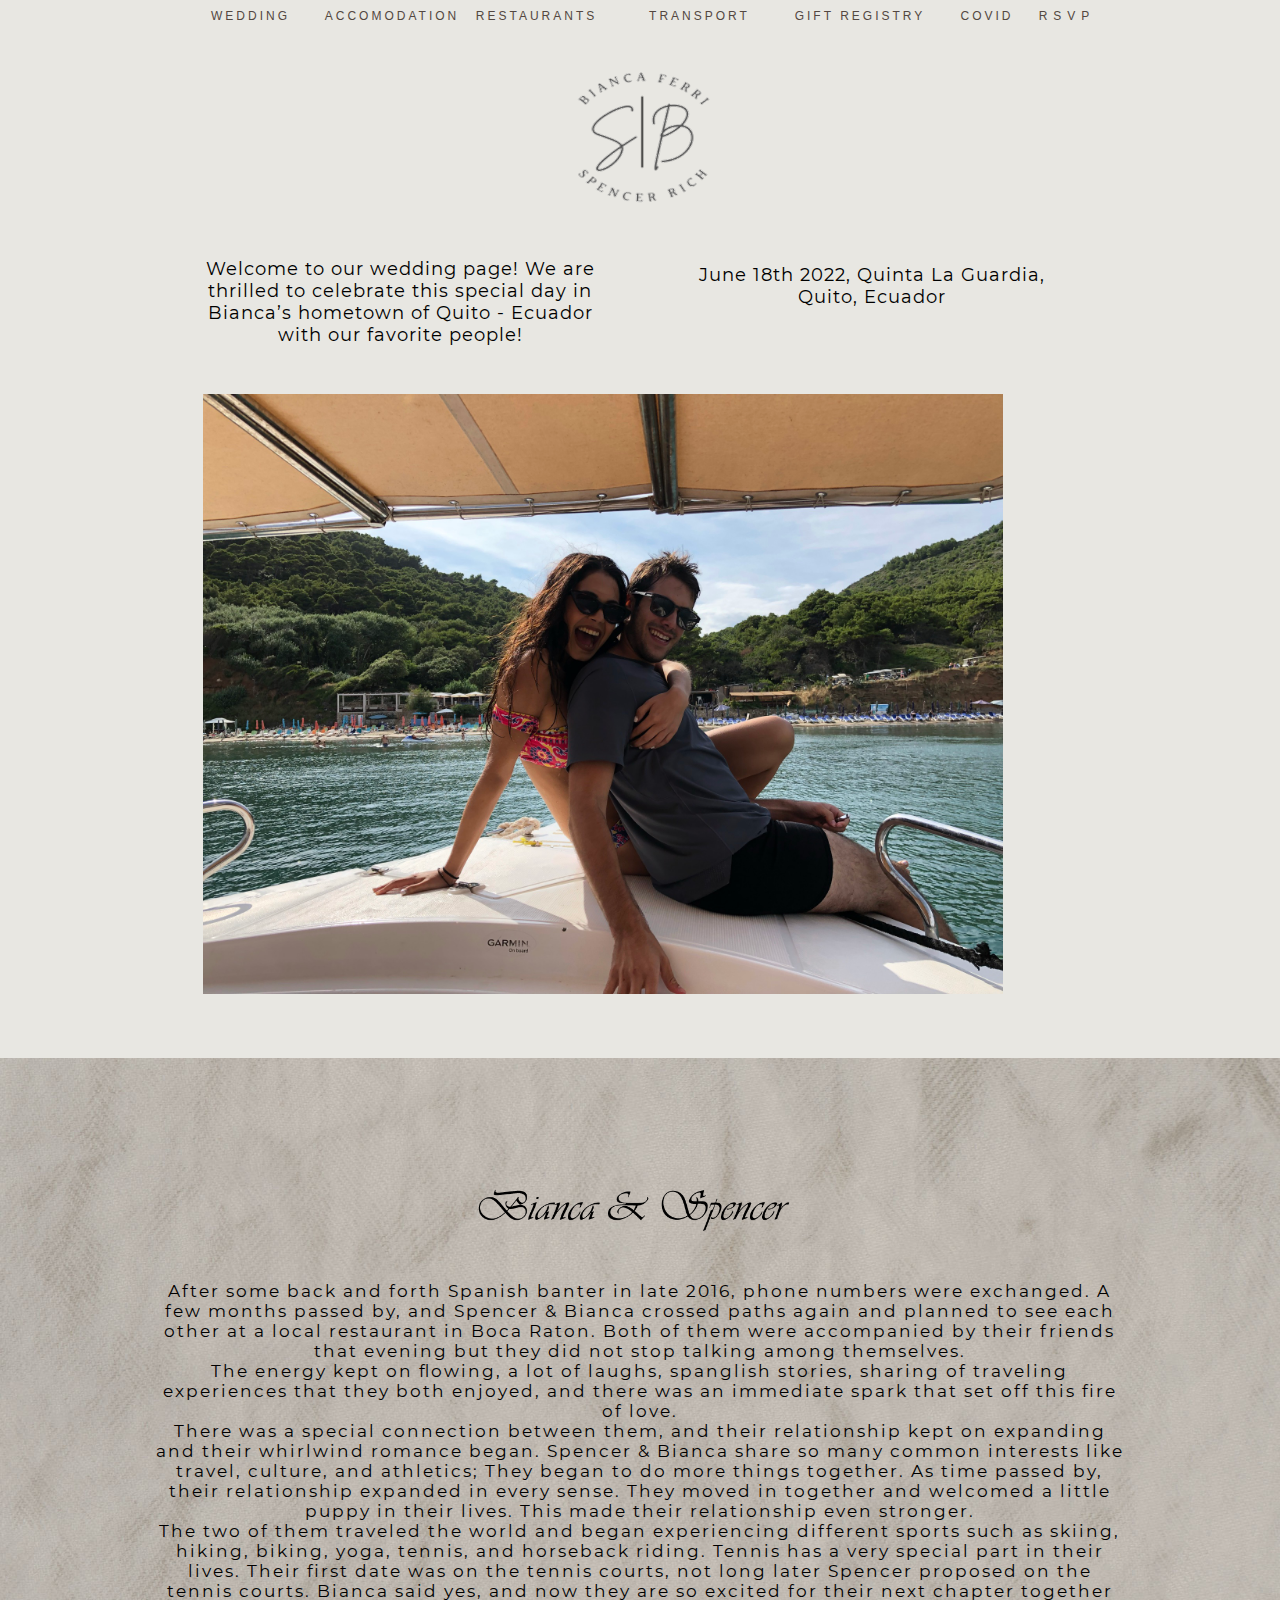
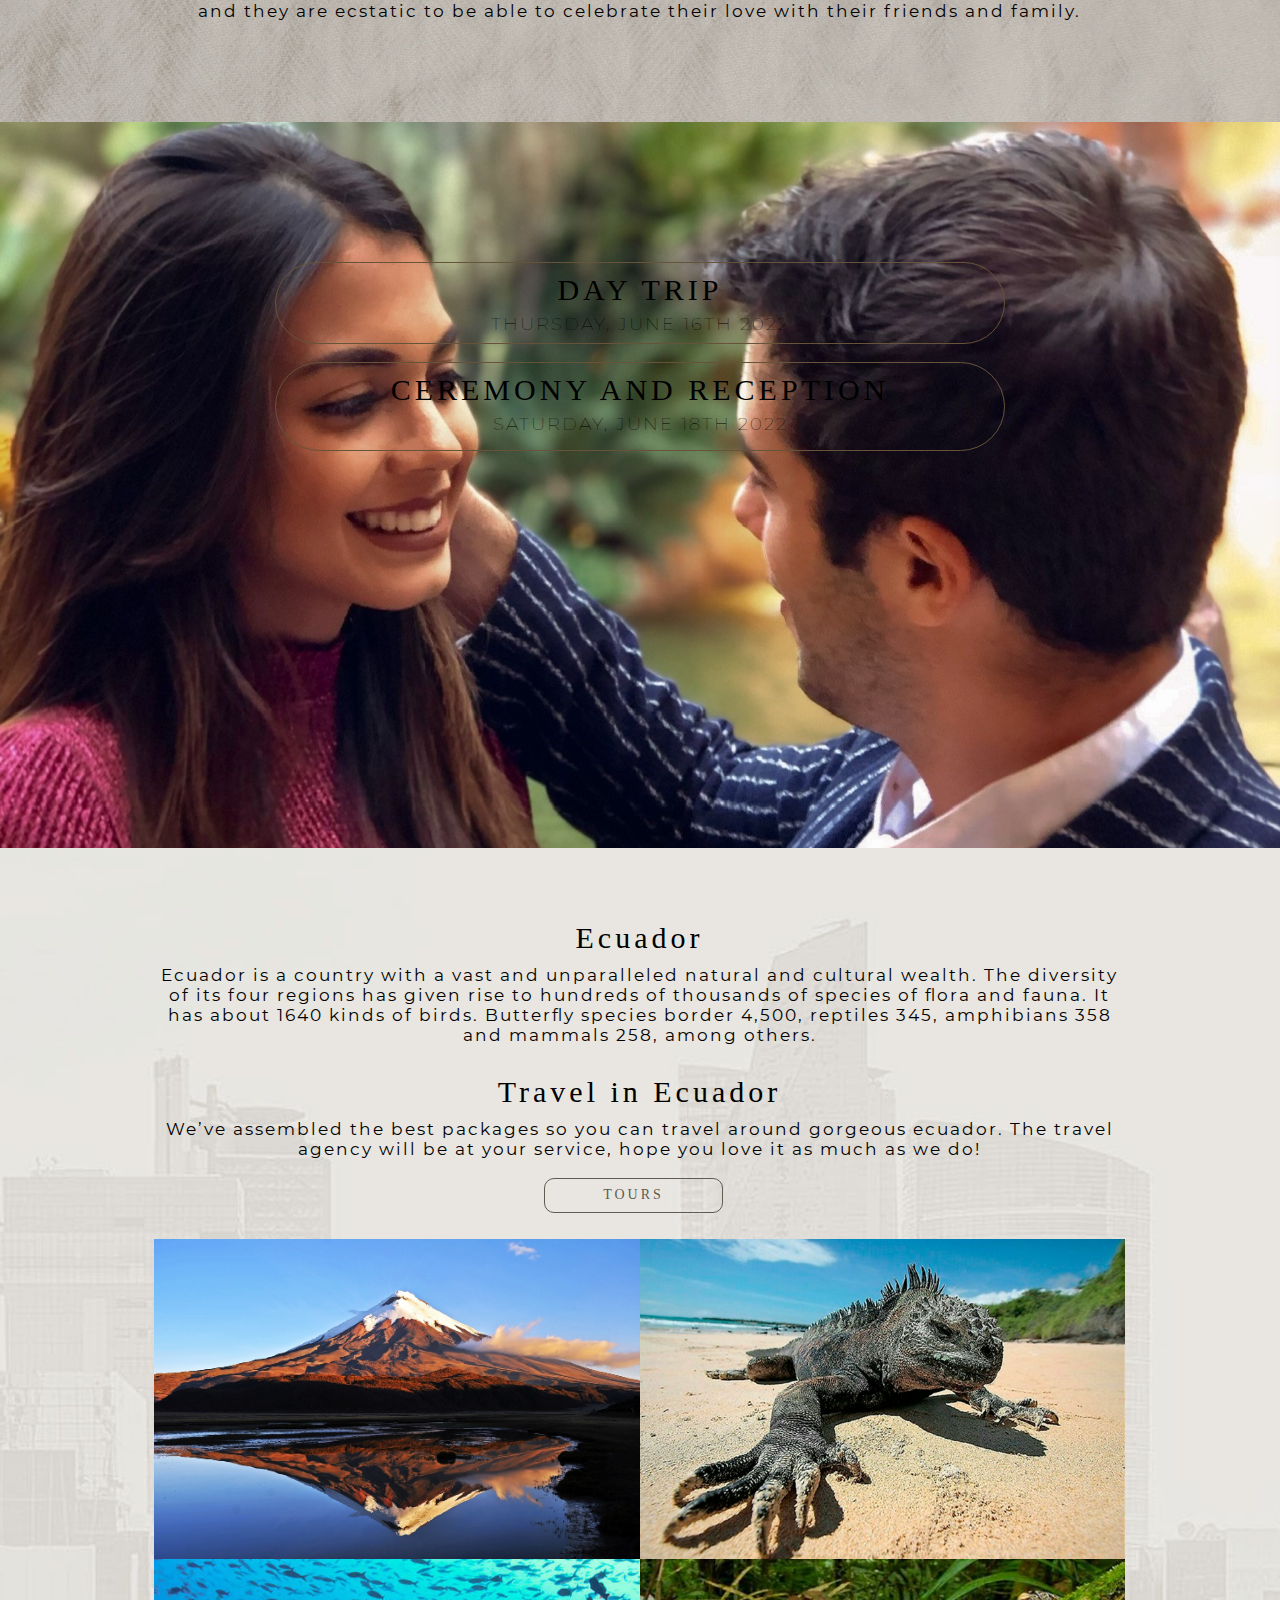
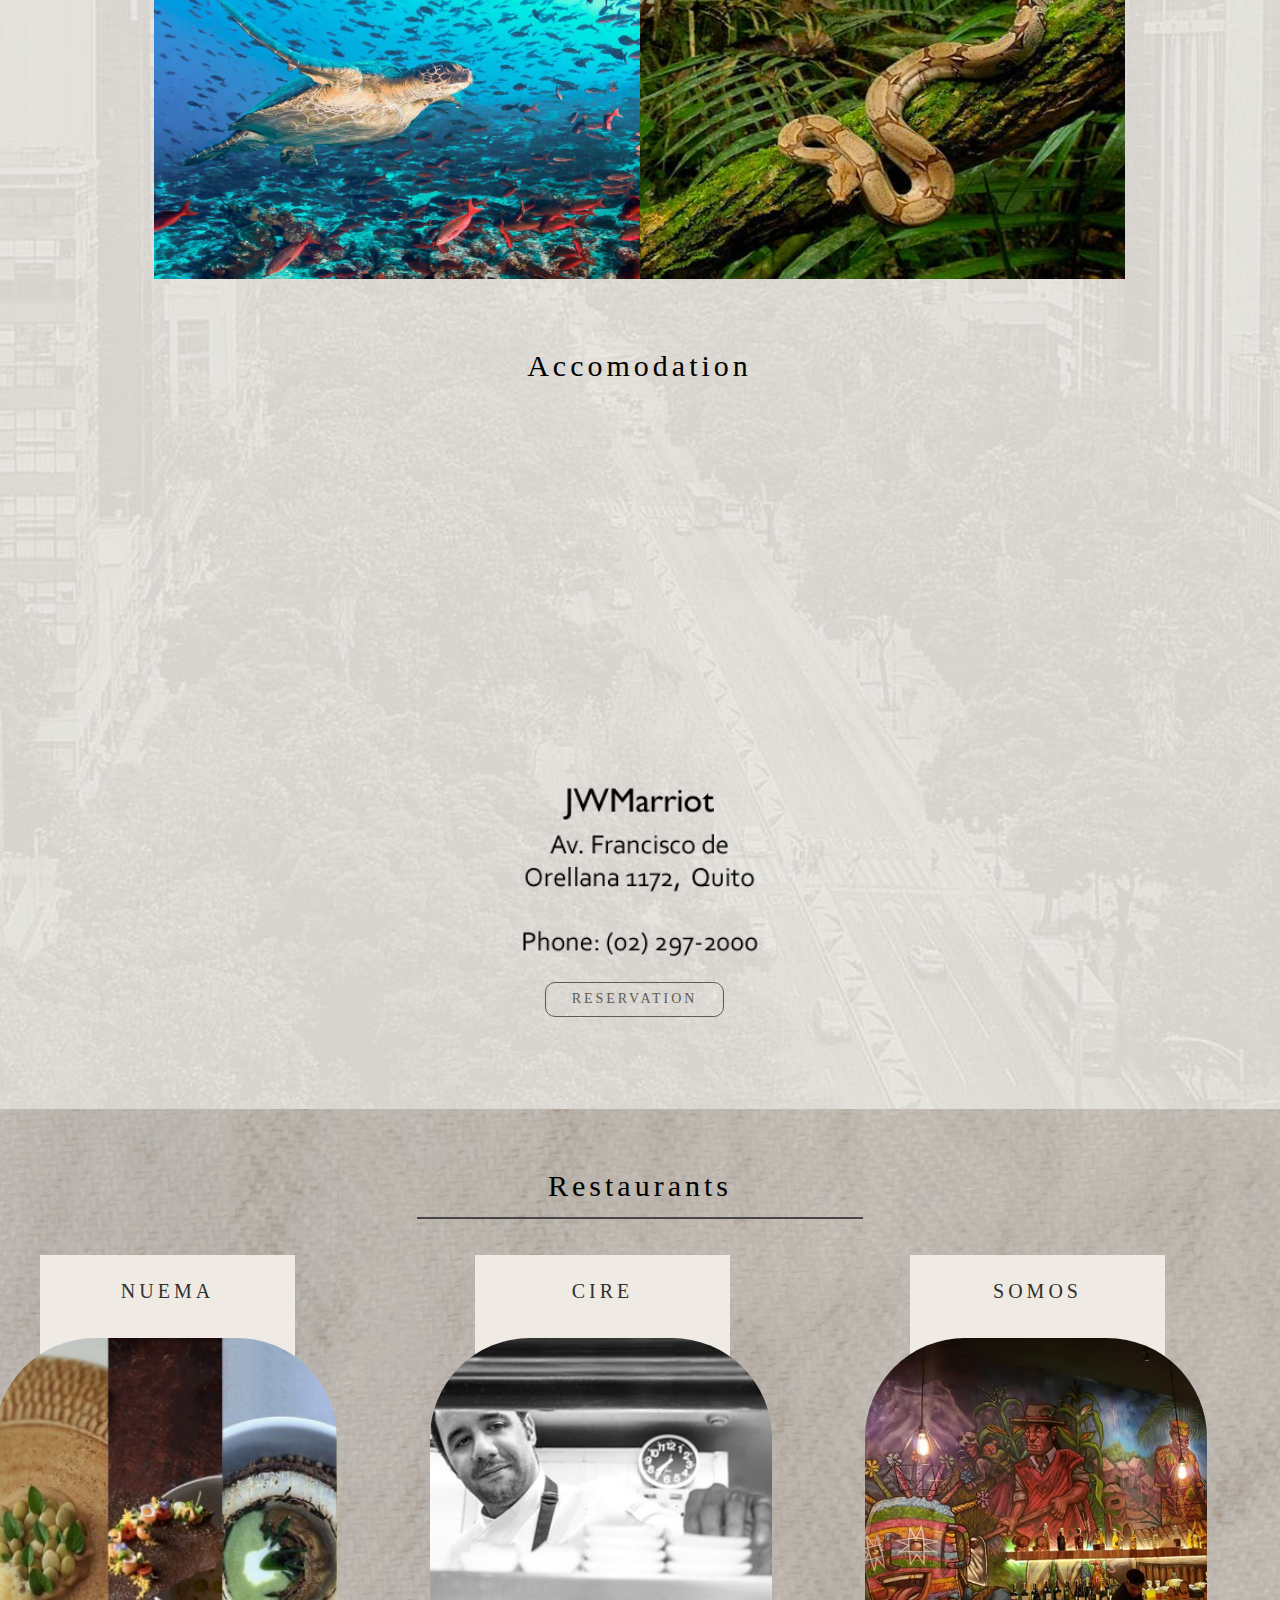
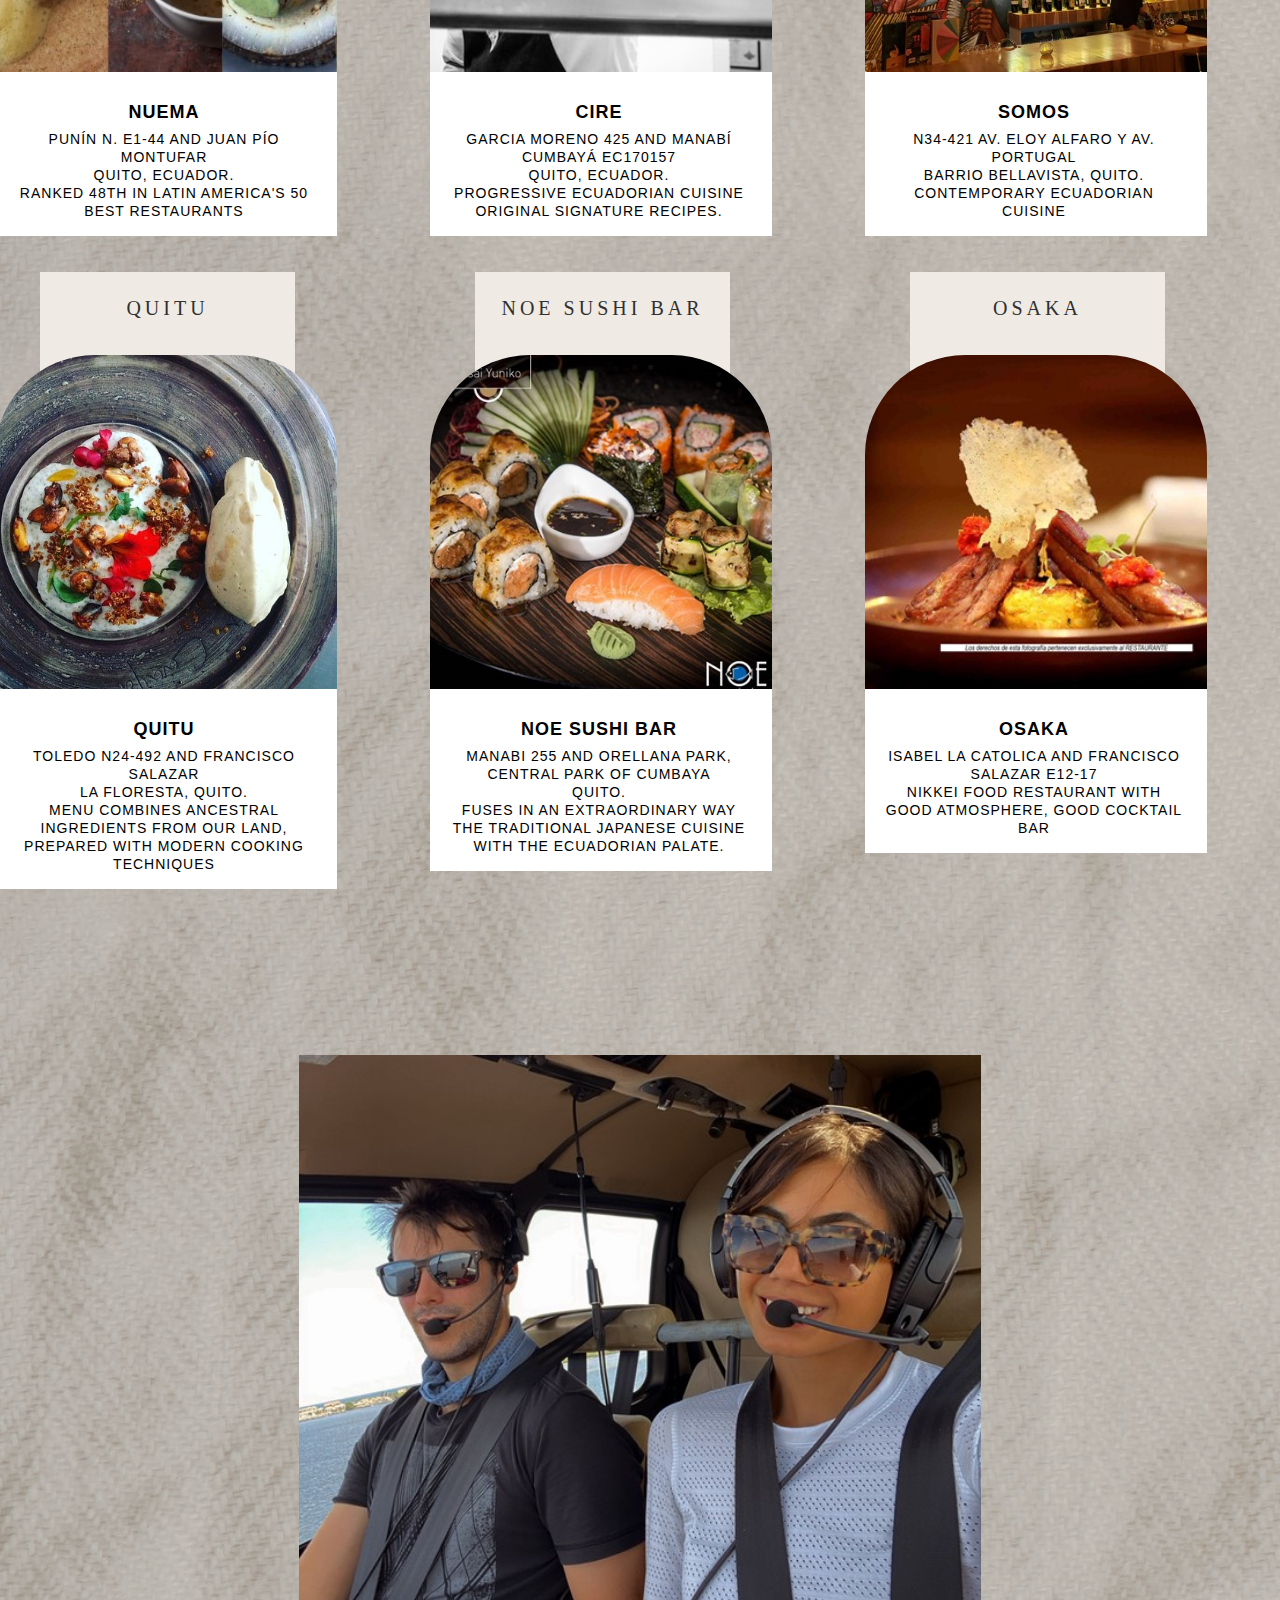
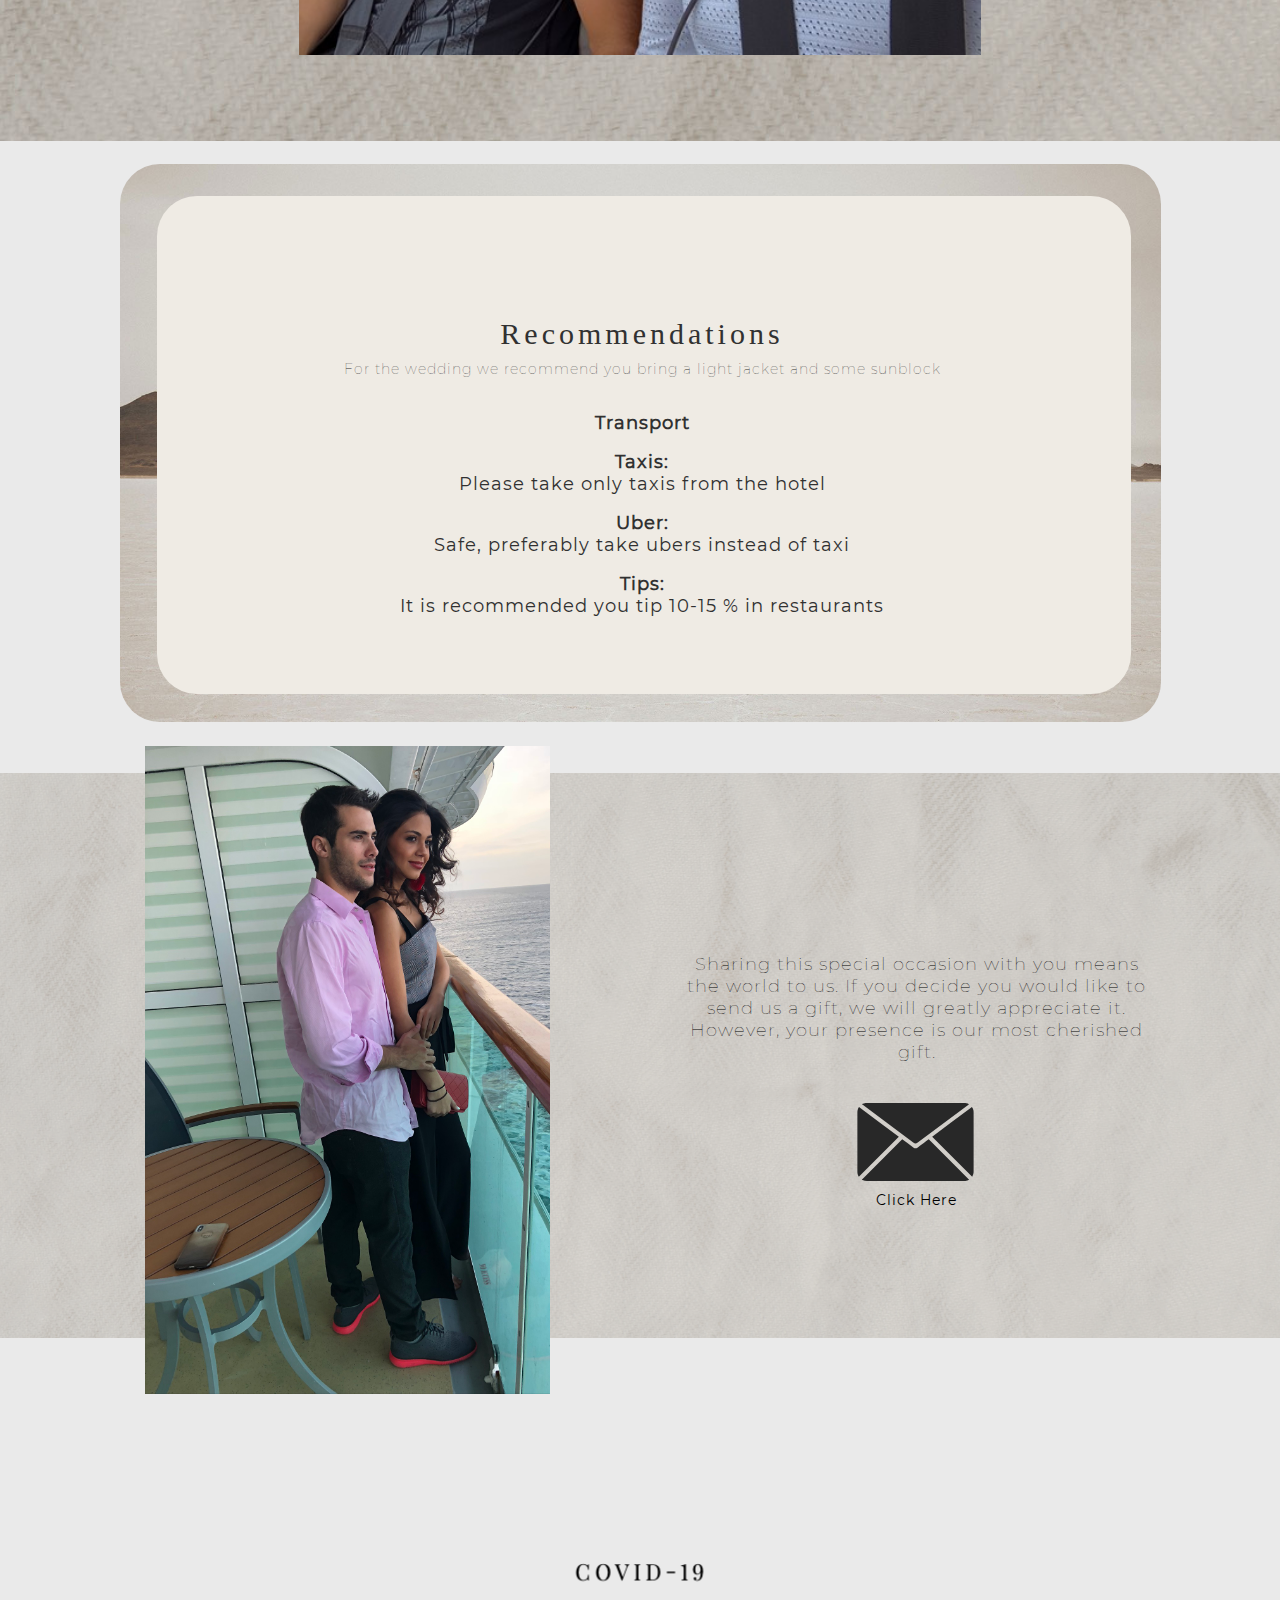
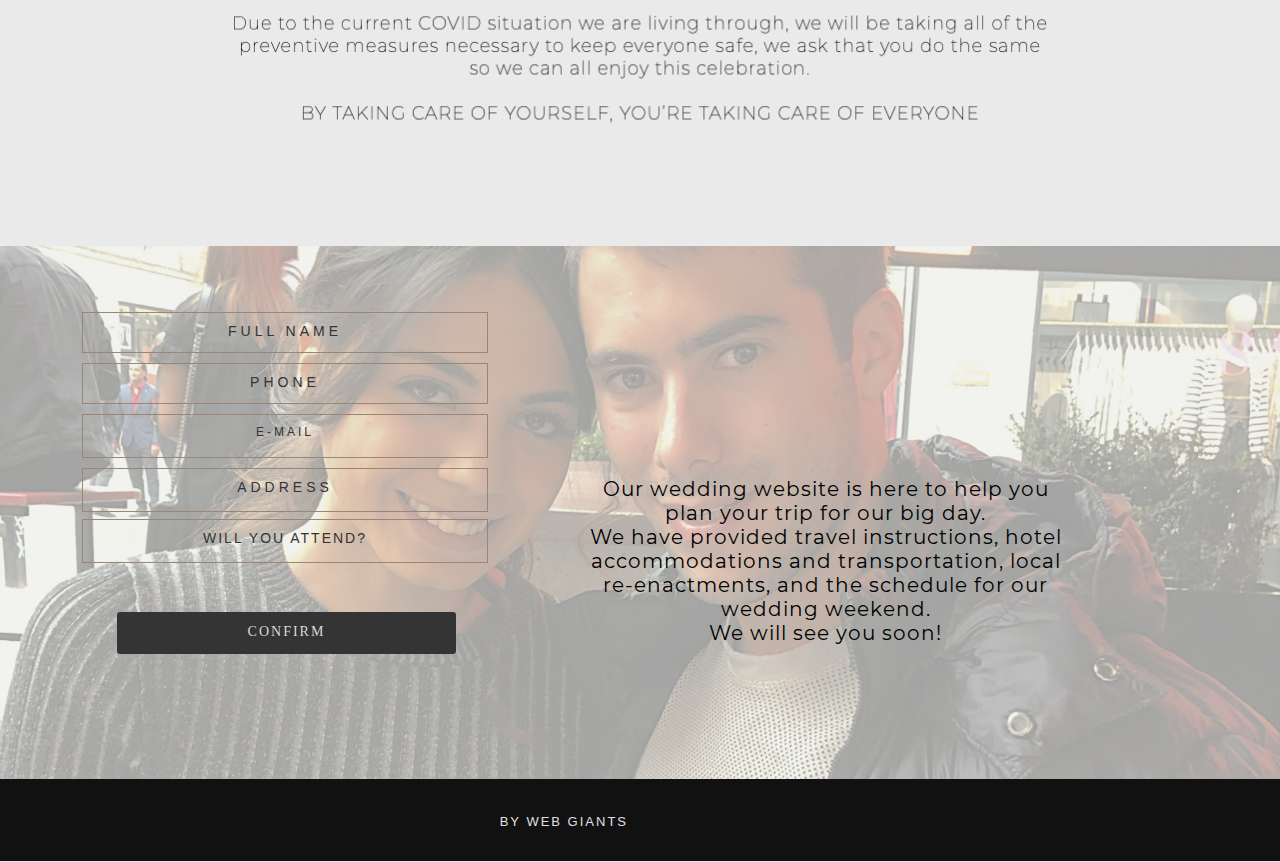
<file: bianca-spencer.html>
<!DOCTYPE html>
<html class="nojs html css_verticalspacer" lang="en-US">

<head>

    <meta http-equiv="Content-type" content="text/html;charset=UTF-8" />
    <meta name="generator" content="2018.1.0.386" />

    <script type="text/javascript">
        // Redirect to phone/tablet as necessary
        (function(c, b, d) {
            var a = function() {
                    if (navigator.maxTouchPoints > 1) return !0;
                    if (window.matchMedia && window.matchMedia("(-moz-touch-enabled)").matches) return !0;
                    for (var a = ["Webkit", "Moz", "O", "ms", "Khtml"], b = 0, c = a.length; b < c; b++) {
                        var d = a[b] + "MaxTouchPoints";
                        if (d in navigator && navigator[d]) return !0
                    }
                    try {
                        return document.createEvent("TouchEvent"), !0
                    } catch (f) {}
                    return !1
                }(),
                f = function(a) {
                    a += "=";
                    for (var b = document.cookie.split(";"), c = 0; c < b.length; c++) {
                        for (var d = b[c]; d.charAt(0) == " ";) d = d.substring(1, d.length);
                        if (d.indexOf(a) ==
                            0) return d.substring(a.length, d.length)
                    }
                    return null
                };
            if (f("inbrowserediting") != "true") {
                var h, f = f("devicelock");
                f == "phone" && d ? h = d : f == "tablet" && b && (h = b);
                if (f != c && !h)
                    if (window.matchMedia) window.matchMedia("(max-device-width: 415px)").matches && d ? h = d : window.matchMedia("(max-device-width: 960px)").matches && b && a && (h = b);
                    else {
                        var c = Math.min(screen.width, screen.height) / (window.devicePixelRatio || 1),
                            f = window.screen.systemXDPI || 0,
                            g = window.screen.systemYDPI || 0,
                            f = f > 0 && g > 0 ? Math.min(screen.width / f, screen.height / g) :
                            0;
                        (c <= 370 || f != 0 && f <= 3) && d ? h = d : c <= 960 && b && a && (h = b)
                    }
                if (h) document.location = h + (document.location.search || "") + (document.location.hash || ""), document.write('<style type="text/css">body {visibility:hidden}</style>')
            }
        })("desktop", "", "phone/bianca-spencer.html");

        // Update the 'nojs'/'js' class on the html node
        document.documentElement.className = document.documentElement.className.replace(/\bnojs\b/g, 'js');

        // Check that all required assets are uploaded and up-to-date
        if (typeof Muse == "undefined") window.Muse = {};
        window.Muse.assets = {
            "required": ["museutils.js", "museconfig.js", "jquery.musepolyfill.bgsize.js", "jquery.watch.js", "webpro.js", "musewpslideshow.js", "jquery.museoverlay.js", "touchswipe.js", "jquery.scrolleffects.js", "require.js", "bianca-spencer.css"],
            "outOfDate": []
        };
    </script>

    <link media="only screen and (max-width: 370px)" rel="alternate" href="phone/bianca-spencer.html" />
    <title>Bianca y Spencer</title>
    <!-- CSS -->
    <link rel="stylesheet" type="text/css" href="css/site_global.css" />
    <link rel="stylesheet" type="text/css" href="css/bianca-spencer.css" id="pagesheet" />
    <!-- IE-only CSS -->
    <!--[if lt IE 9]>
  <link rel="stylesheet" type="text/css" href="css/iefonts_tania-y-daniel.css?crc=348119298"/>
  <![endif]-->
    <!-- Other scripts -->
    <script type="text/javascript">
        var __adobewebfontsappname__ = "muse";
    </script>
    <!-- JS includes -->
    <script src="https://webfonts.creativecloud.com/yeseva-one:n4:default;raleway:n7,n4:default;tenor-sans:n4:default;cantata-one:n4:default;gfs-didot:n4:default;maven-pro:n5,n7:default;montserrat:n4:default.js" type="text/javascript"></script>
    <!--HTML Widget code-->

    <style>
        @-webkit-keyframes slideInUpMT {
            from {
                -webkit-transform: translate3d(0, 1000px, 0);
                transform: translate3d(0, 1000px, 0);
                visibility: visible
            }
            to {
                -webkit-transform: translate3d(0, 0, 0);
                transform: translate3d(0, 0, 0)
            }
        }
        
        @keyframes slideInUpMT {
            from {
                -webkit-transform: translate3d(0, 1000px, 0);
                transform: translate3d(0, 1000px, 0);
                visibility: visible
            }
            to {
                -webkit-transform: translate3d(0, 0, 0);
                transform: translate3d(0, 0, 0)
            }
        }
        
        body .slideInUp {
            -webkit-animation-name: slideInUpMT;
            animation-name: slideInUpMT
        }
        
        @-webkit-keyframes slideOutUpMT {
            from {
                -webkit-transform: translate3d(0, 0, 0);
                transform: translate3d(0, 0, 0)
            }
            to {
                visibility: hidden;
                -webkit-transform: translate3d(0, -1000px, 0);
                transform: translate3d(0, -1000px, 0)
            }
        }
        
        @keyframes slideOutUpMT {
            from {
                -webkit-transform: translate3d(0, 0, 0);
                transform: translate3d(0, 0, 0)
            }
            to {
                visibility: hidden;
                -webkit-transform: translate3d(0, -1000px, 0);
                transform: translate3d(0, -1000px, 0)
            }
        }
        
        body .slideOutUp {
            -webkit-animation-name: slideOutUpMT;
            animation-name: slideOutUpMT
        }
        
        @-webkit-keyframes slideInDownMT {
            from {
                -webkit-transform: translate3d(0, -1000px, 0);
                transform: translate3d(0, -1000px, 0);
                visibility: visible
            }
            to {
                -webkit-transform: translate3d(0, 0, 0);
                transform: translate3d(0, 0, 0)
            }
        }
        
        @keyframes slideInDownMT {
            from {
                -webkit-transform: translate3d(0, -1000px, 0);
                transform: translate3d(0, -1000px, 0);
                visibility: visible
            }
            to {
                -webkit-transform: translate3d(0, 0, 0);
                transform: translate3d(0, 0, 0)
            }
        }
        
        body .slideInDown {
            -webkit-animation-name: slideInDownMT;
            animation-name: slideInDownMT
        }
        
        @-webkit-keyframes slideOutDownMT {
            from {
                -webkit-transform: translate3d(0, 0, 0);
                transform: translate3d(0, 0, 0)
            }
            to {
                visibility: hidden;
                -webkit-transform: translate3d(0, 1000px, 0);
                transform: translate3d(0, 1000px, 0)
            }
        }
        
        @keyframes slideOutDownMT {
            from {
                -webkit-transform: translate3d(0, 0, 0);
                transform: translate3d(0, 0, 0)
            }
            to {
                visibility: hidden;
                -webkit-transform: translate3d(0, 1000px, 0);
                transform: translate3d(0, 1000px, 0)
            }
        }
        
        body .slideOutDown {
            -webkit-animation-name: slideOutDownMT;
            animation-name: slideOutDownMT
        }
        
        @-webkit-keyframes slideInLeftMT {
            from {
                -webkit-transform: translate3d(-2000px, 0, 0);
                transform: translate3d(-2000px, 0, 0);
                visibility: visible
            }
            to {
                -webkit-transform: translate3d(0, 0, 0);
                transform: translate3d(0, 0, 0)
            }
        }
        
        @keyframes slideInLeftMT {
            from {
                -webkit-transform: translate3d(-2000px, 0, 0);
                transform: translate3d(-2000px, 0, 0);
                visibility: visible
            }
            to {
                -webkit-transform: translate3d(0, 0, 0);
                transform: translate3d(0, 0, 0)
            }
        }
        
        body .slideInLeft {
            -webkit-animation-name: slideInLeftMT;
            animation-name: slideInLeftMT
        }
        
        @-webkit-keyframes slideOutLeftMT {
            from {
                -webkit-transform: translate3d(0, 0, 0);
                transform: translate3d(0, 0, 0)
            }
            to {
                visibility: hidden;
                -webkit-transform: translate3d(2000px, 0, 0);
                transform: translate3d(2000px, 0, 0)
            }
        }
        
        @keyframes slideOutLeftMT {
            from {
                -webkit-transform: translate3d(0, 0, 0);
                transform: translate3d(0, 0, 0)
            }
            to {
                visibility: hidden;
                -webkit-transform: translate3d(2000px, 0, 0);
                transform: translate3d(2000px, 0, 0)
            }
        }
        
        body .slideOutLeft {
            -webkit-animation-name: slideOutLeftMT;
            animation-name: slideOutLeftMT
        }
        
        @-webkit-keyframes slideInRightMT {
            from {
                -webkit-transform: translate3d(2000px, 0, 0);
                transform: translate3d(2000px, 0, 0);
                visibility: visible
            }
            to {
                -webkit-transform: translate3d(0, 0, 0);
                transform: translate3d(0, 0, 0)
            }
        }
        
        @keyframes slideInRightMT {
            from {
                -webkit-transform: translate3d(2000px, 0, 0);
                transform: translate3d(2000px, 0, 0);
                visibility: visible
            }
            to {
                -webkit-transform: translate3d(0, 0, 0);
                transform: translate3d(0, 0, 0)
            }
        }
        
        body .slideInRight {
            -webkit-animation-name: slideInRightMT;
            animation-name: slideInRightMT
        }
        
        @-webkit-keyframes slideOutRightMT {
            from {
                -webkit-transform: translate3d(0, 0, 0);
                transform: translate3d(0, 0, 0)
            }
            to {
                visibility: hidden;
                -webkit-transform: translate3d(2000px, 0, 0);
                transform: translate3d(2000px, 0, 0)
            }
        }
        
        @keyframes slideOutRightMT {
            from {
                -webkit-transform: translate3d(0, 0, 0);
                transform: translate3d(0, 0, 0)
            }
            to {
                visibility: hidden;
                -webkit-transform: translate3d(2000px, 0, 0);
                transform: translate3d(2000px, 0, 0)
            }
        }
        
        body .slideOutRight {
            -webkit-animation-name: slideOutRightMT;
            animation-name: slideOutRightMT
        }
        
        @-webkit-keyframes zoomInMT {
            from {
                opacity: 0;
                -webkit-transform: scale3d(0.3, 0.3, 0.3);
                transform: scale3d(0.3, 0.3, 0.3)
            }
            50% {
                opacity: 1
            }
        }
        
        @keyframes zoomInMT {
            from {
                opacity: 0;
                -webkit-transform: scale3d(0.3, 0.3, 0.3);
                transform: scale3d(0.3, 0.3, 0.3)
            }
            50% {
                opacity: 1
            }
        }
        
        body .zoomIn {
            -webkit-animation-name: zoomInMT;
            animation-name: zoomInMT
        }
        
        @-webkit-keyframes zoomOutMT {
            from {
                opacity: 1
            }
            50% {
                opacity: 0;
                -webkit-transform: scale3d(0.3, 0.3, 0.3);
                transform: scale3d(0.3, 0.3, 0.3)
            }
            to {
                opacity: 0
            }
        }
        
        @keyframes zoomOutMT {
            from {
                opacity: 1
            }
            50% {
                opacity: 0;
                -webkit-transform: scale3d(0.3, 0.3, 0.3);
                transform: scale3d(0.3, 0.3, 0.3)
            }
            to {
                opacity: 0
            }
        }
        
        body .zoomOut {
            -webkit-animation-name: zoomOutMT;
            animation-name: zoomOutMT
        }
        
        body {
            min-width: auto
        }
        
        body.remove_scrolling {
            height: 100%;
            overflow: hidden
        }
        
        body .overlay_u43124 {
            background-color: #000000;
            position: fixed;
            left: 0;
            right: 0;
            top: 0;
            bottom: 0;
            z-index: 10000;
            transition: opacity 1s;
            opacity: 0
        }
        
        body .overlay_u43124.show {
            opacity: 0.4
        }
        
        body .theModal_u43124 {
            position: fixed;
            top: 50%;
            left: 50%;
            display: none;
            z-index: 99999;
            animation-duration: 1s;
            -ms-animation-duration: 1s;
            -moz-animation-duration: 1s;
            -webkit-animation-duration: 1s
        }
        
        body .closeButton_u43124 {
            position: fixed;
            top: 20px;
            right: 20px;
            width: 30px;
            height: 30px;
            z-index: 99999;
            opacity: 0;
            transition: opacity 1s;
            cursor: pointer
        }
        
        body .closeButton_u43124.show {
            opacity: 1
        }
        
        body .como1 {
            display: none;
            margin-top: 0px !important;
            margin-left: 0px !important;
            margin-right: 0px !important;
            top: auto !important;
            right: auto !important;
            bottom: auto !important;
            left: auto !important
        }
        
        body .como1.nontext {
            display: none
        }
        
        body .close {
            cursor: pointer
        }
        
        body .como {
            cursor: pointer
        }
    </style>
    <!-- Animate.css -->
    <link rel="stylesheet" href="https://cdnjs.cloudflare.com/ajax/libs/animate.css/3.5.2/animate.min.css">


    <style>
        @-webkit-keyframes slideInUpMT {
            from {
                -webkit-transform: translate3d(0, 1000px, 0);
                transform: translate3d(0, 1000px, 0);
                visibility: visible
            }
            to {
                -webkit-transform: translate3d(0, 0, 0);
                transform: translate3d(0, 0, 0)
            }
        }
        
        @keyframes slideInUpMT {
            from {
                -webkit-transform: translate3d(0, 1000px, 0);
                transform: translate3d(0, 1000px, 0);
                visibility: visible
            }
            to {
                -webkit-transform: translate3d(0, 0, 0);
                transform: translate3d(0, 0, 0)
            }
        }
        
        body .slideInUp {
            -webkit-animation-name: slideInUpMT;
            animation-name: slideInUpMT
        }
        
        @-webkit-keyframes slideOutUpMT {
            from {
                -webkit-transform: translate3d(0, 0, 0);
                transform: translate3d(0, 0, 0)
            }
            to {
                visibility: hidden;
                -webkit-transform: translate3d(0, -1000px, 0);
                transform: translate3d(0, -1000px, 0)
            }
        }
        
        @keyframes slideOutUpMT {
            from {
                -webkit-transform: translate3d(0, 0, 0);
                transform: translate3d(0, 0, 0)
            }
            to {
                visibility: hidden;
                -webkit-transform: translate3d(0, -1000px, 0);
                transform: translate3d(0, -1000px, 0)
            }
        }
        
        body .slideOutUp {
            -webkit-animation-name: slideOutUpMT;
            animation-name: slideOutUpMT
        }
        
        @-webkit-keyframes slideInDownMT {
            from {
                -webkit-transform: translate3d(0, -1000px, 0);
                transform: translate3d(0, -1000px, 0);
                visibility: visible
            }
            to {
                -webkit-transform: translate3d(0, 0, 0);
                transform: translate3d(0, 0, 0)
            }
        }
        
        @keyframes slideInDownMT {
            from {
                -webkit-transform: translate3d(0, -1000px, 0);
                transform: translate3d(0, -1000px, 0);
                visibility: visible
            }
            to {
                -webkit-transform: translate3d(0, 0, 0);
                transform: translate3d(0, 0, 0)
            }
        }
        
        body .slideInDown {
            -webkit-animation-name: slideInDownMT;
            animation-name: slideInDownMT
        }
        
        @-webkit-keyframes slideOutDownMT {
            from {
                -webkit-transform: translate3d(0, 0, 0);
                transform: translate3d(0, 0, 0)
            }
            to {
                visibility: hidden;
                -webkit-transform: translate3d(0, 1000px, 0);
                transform: translate3d(0, 1000px, 0)
            }
        }
        
        @keyframes slideOutDownMT {
            from {
                -webkit-transform: translate3d(0, 0, 0);
                transform: translate3d(0, 0, 0)
            }
            to {
                visibility: hidden;
                -webkit-transform: translate3d(0, 1000px, 0);
                transform: translate3d(0, 1000px, 0)
            }
        }
        
        body .slideOutDown {
            -webkit-animation-name: slideOutDownMT;
            animation-name: slideOutDownMT
        }
        
        @-webkit-keyframes slideInLeftMT {
            from {
                -webkit-transform: translate3d(-2000px, 0, 0);
                transform: translate3d(-2000px, 0, 0);
                visibility: visible
            }
            to {
                -webkit-transform: translate3d(0, 0, 0);
                transform: translate3d(0, 0, 0)
            }
        }
        
        @keyframes slideInLeftMT {
            from {
                -webkit-transform: translate3d(-2000px, 0, 0);
                transform: translate3d(-2000px, 0, 0);
                visibility: visible
            }
            to {
                -webkit-transform: translate3d(0, 0, 0);
                transform: translate3d(0, 0, 0)
            }
        }
        
        body .slideInLeft {
            -webkit-animation-name: slideInLeftMT;
            animation-name: slideInLeftMT
        }
        
        @-webkit-keyframes slideOutLeftMT {
            from {
                -webkit-transform: translate3d(0, 0, 0);
                transform: translate3d(0, 0, 0)
            }
            to {
                visibility: hidden;
                -webkit-transform: translate3d(2000px, 0, 0);
                transform: translate3d(2000px, 0, 0)
            }
        }
        
        @keyframes slideOutLeftMT {
            from {
                -webkit-transform: translate3d(0, 0, 0);
                transform: translate3d(0, 0, 0)
            }
            to {
                visibility: hidden;
                -webkit-transform: translate3d(2000px, 0, 0);
                transform: translate3d(2000px, 0, 0)
            }
        }
        
        body .slideOutLeft {
            -webkit-animation-name: slideOutLeftMT;
            animation-name: slideOutLeftMT
        }
        
        @-webkit-keyframes slideInRightMT {
            from {
                -webkit-transform: translate3d(2000px, 0, 0);
                transform: translate3d(2000px, 0, 0);
                visibility: visible
            }
            to {
                -webkit-transform: translate3d(0, 0, 0);
                transform: translate3d(0, 0, 0)
            }
        }
        
        @keyframes slideInRightMT {
            from {
                -webkit-transform: translate3d(2000px, 0, 0);
                transform: translate3d(2000px, 0, 0);
                visibility: visible
            }
            to {
                -webkit-transform: translate3d(0, 0, 0);
                transform: translate3d(0, 0, 0)
            }
        }
        
        body .slideInRight {
            -webkit-animation-name: slideInRightMT;
            animation-name: slideInRightMT
        }
        
        @-webkit-keyframes slideOutRightMT {
            from {
                -webkit-transform: translate3d(0, 0, 0);
                transform: translate3d(0, 0, 0)
            }
            to {
                visibility: hidden;
                -webkit-transform: translate3d(2000px, 0, 0);
                transform: translate3d(2000px, 0, 0)
            }
        }
        
        @keyframes slideOutRightMT {
            from {
                -webkit-transform: translate3d(0, 0, 0);
                transform: translate3d(0, 0, 0)
            }
            to {
                visibility: hidden;
                -webkit-transform: translate3d(2000px, 0, 0);
                transform: translate3d(2000px, 0, 0)
            }
        }
        
        body .slideOutRight {
            -webkit-animation-name: slideOutRightMT;
            animation-name: slideOutRightMT
        }
        
        @-webkit-keyframes zoomInMT {
            from {
                opacity: 0;
                -webkit-transform: scale3d(0.3, 0.3, 0.3);
                transform: scale3d(0.3, 0.3, 0.3)
            }
            50% {
                opacity: 1
            }
        }
        
        @keyframes zoomInMT {
            from {
                opacity: 0;
                -webkit-transform: scale3d(0.3, 0.3, 0.3);
                transform: scale3d(0.3, 0.3, 0.3)
            }
            50% {
                opacity: 1
            }
        }
        
        body .zoomIn {
            -webkit-animation-name: zoomInMT;
            animation-name: zoomInMT
        }
        
        @-webkit-keyframes zoomOutMT {
            from {
                opacity: 1
            }
            50% {
                opacity: 0;
                -webkit-transform: scale3d(0.3, 0.3, 0.3);
                transform: scale3d(0.3, 0.3, 0.3)
            }
            to {
                opacity: 0
            }
        }
        
        @keyframes zoomOutMT {
            from {
                opacity: 1
            }
            50% {
                opacity: 0;
                -webkit-transform: scale3d(0.3, 0.3, 0.3);
                transform: scale3d(0.3, 0.3, 0.3)
            }
            to {
                opacity: 0
            }
        }
        
        body .zoomOut {
            -webkit-animation-name: zoomOutMT;
            animation-name: zoomOutMT
        }
        
        body {
            min-width: auto
        }
        
        body.remove_scrolling {
            height: 100%;
            overflow: hidden
        }
        
        body .overlay_u43125 {
            background-color: #000000;
            position: fixed;
            left: 0;
            right: 0;
            top: 0;
            bottom: 0;
            z-index: 10000;
            transition: opacity 2s;
            opacity: 0
        }
        
        body .overlay_u43125.show {
            opacity: 0.4
        }
        
        body .theModal_u43125 {
            position: fixed;
            top: 50%;
            left: 50%;
            display: none;
            z-index: 99999;
            animation-duration: 2s;
            -ms-animation-duration: 2s;
            -moz-animation-duration: 2s;
            -webkit-animation-duration: 2s
        }
        
        body .closeButton_u43125 {
            position: fixed;
            top: 20px;
            right: 20px;
            width: 30px;
            height: 30px;
            z-index: 99999;
            opacity: 0;
            transition: opacity 2s;
            cursor: pointer
        }
        
        body .closeButton_u43125.show {
            opacity: 1
        }
        
        body .contentcuando {
            display: none;
            margin-top: 0px !important;
            margin-left: 0px !important;
            margin-right: 0px !important;
            top: auto !important;
            right: auto !important;
            bottom: auto !important;
            left: auto !important
        }
        
        body .contentcuando.nontext {
            display: none
        }
        
        body .close {
            cursor: pointer
        }
        
        body .cuando {
            cursor: pointer
        }
    </style>
    <!-- Animate.css -->
    <link rel="stylesheet" href="https://cdnjs.cloudflare.com/ajax/libs/animate.css/3.5.2/animate.min.css">


    <style>
        @-webkit-keyframes slideInUpMT {
            from {
                -webkit-transform: translate3d(0, 1000px, 0);
                transform: translate3d(0, 1000px, 0);
                visibility: visible
            }
            to {
                -webkit-transform: translate3d(0, 0, 0);
                transform: translate3d(0, 0, 0)
            }
        }
        
        @keyframes slideInUpMT {
            from {
                -webkit-transform: translate3d(0, 1000px, 0);
                transform: translate3d(0, 1000px, 0);
                visibility: visible
            }
            to {
                -webkit-transform: translate3d(0, 0, 0);
                transform: translate3d(0, 0, 0)
            }
        }
        
        body .slideInUp {
            -webkit-animation-name: slideInUpMT;
            animation-name: slideInUpMT
        }
        
        @-webkit-keyframes slideOutUpMT {
            from {
                -webkit-transform: translate3d(0, 0, 0);
                transform: translate3d(0, 0, 0)
            }
            to {
                visibility: hidden;
                -webkit-transform: translate3d(0, -1000px, 0);
                transform: translate3d(0, -1000px, 0)
            }
        }
        
        @keyframes slideOutUpMT {
            from {
                -webkit-transform: translate3d(0, 0, 0);
                transform: translate3d(0, 0, 0)
            }
            to {
                visibility: hidden;
                -webkit-transform: translate3d(0, -1000px, 0);
                transform: translate3d(0, -1000px, 0)
            }
        }
        
        body .slideOutUp {
            -webkit-animation-name: slideOutUpMT;
            animation-name: slideOutUpMT
        }
        
        @-webkit-keyframes slideInDownMT {
            from {
                -webkit-transform: translate3d(0, -1000px, 0);
                transform: translate3d(0, -1000px, 0);
                visibility: visible
            }
            to {
                -webkit-transform: translate3d(0, 0, 0);
                transform: translate3d(0, 0, 0)
            }
        }
        
        @keyframes slideInDownMT {
            from {
                -webkit-transform: translate3d(0, -1000px, 0);
                transform: translate3d(0, -1000px, 0);
                visibility: visible
            }
            to {
                -webkit-transform: translate3d(0, 0, 0);
                transform: translate3d(0, 0, 0)
            }
        }
        
        body .slideInDown {
            -webkit-animation-name: slideInDownMT;
            animation-name: slideInDownMT
        }
        
        @-webkit-keyframes slideOutDownMT {
            from {
                -webkit-transform: translate3d(0, 0, 0);
                transform: translate3d(0, 0, 0)
            }
            to {
                visibility: hidden;
                -webkit-transform: translate3d(0, 1000px, 0);
                transform: translate3d(0, 1000px, 0)
            }
        }
        
        @keyframes slideOutDownMT {
            from {
                -webkit-transform: translate3d(0, 0, 0);
                transform: translate3d(0, 0, 0)
            }
            to {
                visibility: hidden;
                -webkit-transform: translate3d(0, 1000px, 0);
                transform: translate3d(0, 1000px, 0)
            }
        }
        
        body .slideOutDown {
            -webkit-animation-name: slideOutDownMT;
            animation-name: slideOutDownMT
        }
        
        @-webkit-keyframes slideInLeftMT {
            from {
                -webkit-transform: translate3d(-2000px, 0, 0);
                transform: translate3d(-2000px, 0, 0);
                visibility: visible
            }
            to {
                -webkit-transform: translate3d(0, 0, 0);
                transform: translate3d(0, 0, 0)
            }
        }
        
        @keyframes slideInLeftMT {
            from {
                -webkit-transform: translate3d(-2000px, 0, 0);
                transform: translate3d(-2000px, 0, 0);
                visibility: visible
            }
            to {
                -webkit-transform: translate3d(0, 0, 0);
                transform: translate3d(0, 0, 0)
            }
        }
        
        body .slideInLeft {
            -webkit-animation-name: slideInLeftMT;
            animation-name: slideInLeftMT
        }
        
        @-webkit-keyframes slideOutLeftMT {
            from {
                -webkit-transform: translate3d(0, 0, 0);
                transform: translate3d(0, 0, 0)
            }
            to {
                visibility: hidden;
                -webkit-transform: translate3d(2000px, 0, 0);
                transform: translate3d(2000px, 0, 0)
            }
        }
        
        @keyframes slideOutLeftMT {
            from {
                -webkit-transform: translate3d(0, 0, 0);
                transform: translate3d(0, 0, 0)
            }
            to {
                visibility: hidden;
                -webkit-transform: translate3d(2000px, 0, 0);
                transform: translate3d(2000px, 0, 0)
            }
        }
        
        body .slideOutLeft {
            -webkit-animation-name: slideOutLeftMT;
            animation-name: slideOutLeftMT
        }
        
        @-webkit-keyframes slideInRightMT {
            from {
                -webkit-transform: translate3d(2000px, 0, 0);
                transform: translate3d(2000px, 0, 0);
                visibility: visible
            }
            to {
                -webkit-transform: translate3d(0, 0, 0);
                transform: translate3d(0, 0, 0)
            }
        }
        
        @keyframes slideInRightMT {
            from {
                -webkit-transform: translate3d(2000px, 0, 0);
                transform: translate3d(2000px, 0, 0);
                visibility: visible
            }
            to {
                -webkit-transform: translate3d(0, 0, 0);
                transform: translate3d(0, 0, 0)
            }
        }
        
        body .slideInRight {
            -webkit-animation-name: slideInRightMT;
            animation-name: slideInRightMT
        }
        
        @-webkit-keyframes slideOutRightMT {
            from {
                -webkit-transform: translate3d(0, 0, 0);
                transform: translate3d(0, 0, 0)
            }
            to {
                visibility: hidden;
                -webkit-transform: translate3d(2000px, 0, 0);
                transform: translate3d(2000px, 0, 0)
            }
        }
        
        @keyframes slideOutRightMT {
            from {
                -webkit-transform: translate3d(0, 0, 0);
                transform: translate3d(0, 0, 0)
            }
            to {
                visibility: hidden;
                -webkit-transform: translate3d(2000px, 0, 0);
                transform: translate3d(2000px, 0, 0)
            }
        }
        
        body .slideOutRight {
            -webkit-animation-name: slideOutRightMT;
            animation-name: slideOutRightMT
        }
        
        @-webkit-keyframes zoomInMT {
            from {
                opacity: 0;
                -webkit-transform: scale3d(0.3, 0.3, 0.3);
                transform: scale3d(0.3, 0.3, 0.3)
            }
            50% {
                opacity: 1
            }
        }
        
        @keyframes zoomInMT {
            from {
                opacity: 0;
                -webkit-transform: scale3d(0.3, 0.3, 0.3);
                transform: scale3d(0.3, 0.3, 0.3)
            }
            50% {
                opacity: 1
            }
        }
        
        body .zoomIn {
            -webkit-animation-name: zoomInMT;
            animation-name: zoomInMT
        }
        
        @-webkit-keyframes zoomOutMT {
            from {
                opacity: 1
            }
            50% {
                opacity: 0;
                -webkit-transform: scale3d(0.3, 0.3, 0.3);
                transform: scale3d(0.3, 0.3, 0.3)
            }
            to {
                opacity: 0
            }
        }
        
        @keyframes zoomOutMT {
            from {
                opacity: 1
            }
            50% {
                opacity: 0;
                -webkit-transform: scale3d(0.3, 0.3, 0.3);
                transform: scale3d(0.3, 0.3, 0.3)
            }
            to {
                opacity: 0
            }
        }
        
        body .zoomOut {
            -webkit-animation-name: zoomOutMT;
            animation-name: zoomOutMT
        }
        
        body {
            min-width: auto
        }
        
        body.remove_scrolling {
            height: 100%;
            overflow: hidden
        }
        
        body .overlay_u43123 {
            background-color: #000000;
            position: fixed;
            left: 0;
            right: 0;
            top: 0;
            bottom: 0;
            z-index: 10000;
            transition: opacity 2s;
            opacity: 0
        }
        
        body .overlay_u43123.show {
            opacity: 0.4
        }
        
        body .theModal_u43123 {
            position: fixed;
            top: 50%;
            left: 50%;
            display: none;
            z-index: 99999;
            animation-duration: 2s;
            -ms-animation-duration: 2s;
            -moz-animation-duration: 2s;
            -webkit-animation-duration: 2s
        }
        
        body .closeButton_u43123 {
            position: fixed;
            top: 20px;
            right: 20px;
            width: 30px;
            height: 30px;
            z-index: 99999;
            opacity: 0;
            transition: opacity 2s;
            cursor: pointer
        }
        
        body .closeButton_u43123.show {
            opacity: 1
        }
        
        body .contentdonde {
            display: none;
            margin-top: 0px !important;
            margin-left: 0px !important;
            margin-right: 0px !important;
            top: auto !important;
            right: auto !important;
            bottom: auto !important;
            left: auto !important
        }
        
        body .contentdonde.nontext {
            display: none
        }
        
        body .close {
            cursor: pointer
        }
        
        body .donde {
            cursor: pointer
        }
    </style>
    <!-- Animate.css -->
    <link rel="stylesheet" href="https://cdnjs.cloudflare.com/ajax/libs/animate.css/3.5.2/animate.min.css">


    <style>
        @-webkit-keyframes slideInUpMT {
            from {
                -webkit-transform: translate3d(0, 1000px, 0);
                transform: translate3d(0, 1000px, 0);
                visibility: visible
            }
            to {
                -webkit-transform: translate3d(0, 0, 0);
                transform: translate3d(0, 0, 0)
            }
        }
        
        @keyframes slideInUpMT {
            from {
                -webkit-transform: translate3d(0, 1000px, 0);
                transform: translate3d(0, 1000px, 0);
                visibility: visible
            }
            to {
                -webkit-transform: translate3d(0, 0, 0);
                transform: translate3d(0, 0, 0)
            }
        }
        
        body .slideInUp {
            -webkit-animation-name: slideInUpMT;
            animation-name: slideInUpMT
        }
        
        @-webkit-keyframes slideOutUpMT {
            from {
                -webkit-transform: translate3d(0, 0, 0);
                transform: translate3d(0, 0, 0)
            }
            to {
                visibility: hidden;
                -webkit-transform: translate3d(0, -1000px, 0);
                transform: translate3d(0, -1000px, 0)
            }
        }
        
        @keyframes slideOutUpMT {
            from {
                -webkit-transform: translate3d(0, 0, 0);
                transform: translate3d(0, 0, 0)
            }
            to {
                visibility: hidden;
                -webkit-transform: translate3d(0, -1000px, 0);
                transform: translate3d(0, -1000px, 0)
            }
        }
        
        body .slideOutUp {
            -webkit-animation-name: slideOutUpMT;
            animation-name: slideOutUpMT
        }
        
        @-webkit-keyframes slideInDownMT {
            from {
                -webkit-transform: translate3d(0, -1000px, 0);
                transform: translate3d(0, -1000px, 0);
                visibility: visible
            }
            to {
                -webkit-transform: translate3d(0, 0, 0);
                transform: translate3d(0, 0, 0)
            }
        }
        
        @keyframes slideInDownMT {
            from {
                -webkit-transform: translate3d(0, -1000px, 0);
                transform: translate3d(0, -1000px, 0);
                visibility: visible
            }
            to {
                -webkit-transform: translate3d(0, 0, 0);
                transform: translate3d(0, 0, 0)
            }
        }
        
        body .slideInDown {
            -webkit-animation-name: slideInDownMT;
            animation-name: slideInDownMT
        }
        
        @-webkit-keyframes slideOutDownMT {
            from {
                -webkit-transform: translate3d(0, 0, 0);
                transform: translate3d(0, 0, 0)
            }
            to {
                visibility: hidden;
                -webkit-transform: translate3d(0, 1000px, 0);
                transform: translate3d(0, 1000px, 0)
            }
        }
        
        @keyframes slideOutDownMT {
            from {
                -webkit-transform: translate3d(0, 0, 0);
                transform: translate3d(0, 0, 0)
            }
            to {
                visibility: hidden;
                -webkit-transform: translate3d(0, 1000px, 0);
                transform: translate3d(0, 1000px, 0)
            }
        }
        
        body .slideOutDown {
            -webkit-animation-name: slideOutDownMT;
            animation-name: slideOutDownMT
        }
        
        @-webkit-keyframes slideInLeftMT {
            from {
                -webkit-transform: translate3d(-2000px, 0, 0);
                transform: translate3d(-2000px, 0, 0);
                visibility: visible
            }
            to {
                -webkit-transform: translate3d(0, 0, 0);
                transform: translate3d(0, 0, 0)
            }
        }
        
        @keyframes slideInLeftMT {
            from {
                -webkit-transform: translate3d(-2000px, 0, 0);
                transform: translate3d(-2000px, 0, 0);
                visibility: visible
            }
            to {
                -webkit-transform: translate3d(0, 0, 0);
                transform: translate3d(0, 0, 0)
            }
        }
        
        body .slideInLeft {
            -webkit-animation-name: slideInLeftMT;
            animation-name: slideInLeftMT
        }
        
        @-webkit-keyframes slideOutLeftMT {
            from {
                -webkit-transform: translate3d(0, 0, 0);
                transform: translate3d(0, 0, 0)
            }
            to {
                visibility: hidden;
                -webkit-transform: translate3d(2000px, 0, 0);
                transform: translate3d(2000px, 0, 0)
            }
        }
        
        @keyframes slideOutLeftMT {
            from {
                -webkit-transform: translate3d(0, 0, 0);
                transform: translate3d(0, 0, 0)
            }
            to {
                visibility: hidden;
                -webkit-transform: translate3d(2000px, 0, 0);
                transform: translate3d(2000px, 0, 0)
            }
        }
        
        body .slideOutLeft {
            -webkit-animation-name: slideOutLeftMT;
            animation-name: slideOutLeftMT
        }
        
        @-webkit-keyframes slideInRightMT {
            from {
                -webkit-transform: translate3d(2000px, 0, 0);
                transform: translate3d(2000px, 0, 0);
                visibility: visible
            }
            to {
                -webkit-transform: translate3d(0, 0, 0);
                transform: translate3d(0, 0, 0)
            }
        }
        
        @keyframes slideInRightMT {
            from {
                -webkit-transform: translate3d(2000px, 0, 0);
                transform: translate3d(2000px, 0, 0);
                visibility: visible
            }
            to {
                -webkit-transform: translate3d(0, 0, 0);
                transform: translate3d(0, 0, 0)
            }
        }
        
        body .slideInRight {
            -webkit-animation-name: slideInRightMT;
            animation-name: slideInRightMT
        }
        
        @-webkit-keyframes slideOutRightMT {
            from {
                -webkit-transform: translate3d(0, 0, 0);
                transform: translate3d(0, 0, 0)
            }
            to {
                visibility: hidden;
                -webkit-transform: translate3d(2000px, 0, 0);
                transform: translate3d(2000px, 0, 0)
            }
        }
        
        @keyframes slideOutRightMT {
            from {
                -webkit-transform: translate3d(0, 0, 0);
                transform: translate3d(0, 0, 0)
            }
            to {
                visibility: hidden;
                -webkit-transform: translate3d(2000px, 0, 0);
                transform: translate3d(2000px, 0, 0)
            }
        }
        
        body .slideOutRight {
            -webkit-animation-name: slideOutRightMT;
            animation-name: slideOutRightMT
        }
        
        @-webkit-keyframes zoomInMT {
            from {
                opacity: 0;
                -webkit-transform: scale3d(0.3, 0.3, 0.3);
                transform: scale3d(0.3, 0.3, 0.3)
            }
            50% {
                opacity: 1
            }
        }
        
        @keyframes zoomInMT {
            from {
                opacity: 0;
                -webkit-transform: scale3d(0.3, 0.3, 0.3);
                transform: scale3d(0.3, 0.3, 0.3)
            }
            50% {
                opacity: 1
            }
        }
        
        body .zoomIn {
            -webkit-animation-name: zoomInMT;
            animation-name: zoomInMT
        }
        
        @-webkit-keyframes zoomOutMT {
            from {
                opacity: 1
            }
            50% {
                opacity: 0;
                -webkit-transform: scale3d(0.3, 0.3, 0.3);
                transform: scale3d(0.3, 0.3, 0.3)
            }
            to {
                opacity: 0
            }
        }
        
        @keyframes zoomOutMT {
            from {
                opacity: 1
            }
            50% {
                opacity: 0;
                -webkit-transform: scale3d(0.3, 0.3, 0.3);
                transform: scale3d(0.3, 0.3, 0.3)
            }
            to {
                opacity: 0
            }
        }
        
        body .zoomOut {
            -webkit-animation-name: zoomOutMT;
            animation-name: zoomOutMT
        }
        
        body {
            min-width: auto
        }
        
        body.remove_scrolling {
            height: 100%;
            overflow: hidden
        }
        
        body .overlay_u43103 {
            background-color: #000000;
            position: fixed;
            left: 0;
            right: 0;
            top: 0;
            bottom: 0;
            z-index: 10000;
            transition: opacity 2s;
            opacity: 0
        }
        
        body .overlay_u43103.show {
            opacity: 0.4
        }
        
        body .theModal_u43103 {
            position: fixed;
            top: 50%;
            left: 50%;
            display: none;
            z-index: 99999;
            animation-duration: 2s;
            -ms-animation-duration: 2s;
            -moz-animation-duration: 2s;
            -webkit-animation-duration: 2s
        }
        
        body .closeButton_u43103 {
            position: fixed;
            top: 20px;
            right: 20px;
            width: 30px;
            height: 30px;
            z-index: 99999;
            opacity: 0;
            transition: opacity 2s;
            cursor: pointer
        }
        
        body .closeButton_u43103.show {
            opacity: 1
        }
        
        body .bancoin {
            display: none;
            margin-top: 0px !important;
            margin-left: 0px !important;
            margin-right: 0px !important;
            top: auto !important;
            right: auto !important;
            bottom: auto !important;
            left: auto !important
        }
        
        body .bancoin.nontext {
            display: none
        }
        
        body .close {
            cursor: pointer
        }
        
        body .banco {
            cursor: pointer
        }
    </style>
    <!-- Animate.css -->
    <link rel="stylesheet" href="https://cdnjs.cloudflare.com/ajax/libs/animate.css/3.5.2/animate.min.css">


    <!--/*

*/
-->
</head>

<body>

    <div class="clearfix" id="page">
        <!-- group -->
        <div class="clearfix grpelem" id="pbuttonu43130">
            <!-- column -->

            <div class="Button museBGSize rounded-corners contentdonde clearfix colelem" id="buttonu43134">
                <!-- container box -->
                <img class="colelem" id="u43854-4" alt="Ceremonia" width="266" src="images/ceremonia.png" data-hidpi-src="images/ceremonia.png" />
                <!-- rasterized frame -->
                <div class="clearfix colelem" id="pu43137-21">
                    <!-- group -->
                    <div class="clearfix grpelem" id="u43137-21">
                        <!-- content -->
                        <p>Saturday, June 18th</p>
                        <p>Ceremony 16h00</p>
                        <p>Reception 17h00</p>
                        <p>&nbsp;</p>
                        <p>Quinta La Guardia</p>
                        <p>Puembo-Ecuador</p>
                        <p>&nbsp;</p>
                        <p>&nbsp;</p>
                        <p>&nbsp;</p>
                        <p>&nbsp;</p>
                    </div>
                    <a class="nonblock nontext transition rounded-corners clearfix grpelem" id="u43135-4" href="https://goo.gl/maps/nwQYqJT55cfPmRgR6" target="_blank">
                        <!-- content -->
                        <p>SEE LOCATION</p>
                    </a>


                </div>
            </div>
            <div class="Button museBGSize rounded-corners contentcuando clearfix colelem" id="buttonu43126">
                <!-- container box -->

                <img class="colelem" id="u43136-4" alt="Day Trip" width="30%" src="images/daytrip.png" data-hidpi-src="images/daytrip.png" />
                <!-- rasterized frame -->
                <div class="clearfix colelem" id="pu43127-22">
                    <!-- group -->
                    <div class="clearfix grpelem" id="u43127-22">
                        <!-- content -->
                        <p>Thursday, June 16th</p>
                        <p>Depart Time: 8:00 AM</p>

                        <p>&nbsp;</p>

                        <p>Day trip to the historic Porvenir farm where we will have recreational activities, includes transportation, activities and lunch
                        </p>
                        <p>&nbsp;</p>
                        <p>&nbsp;</p>
                        <p>&nbsp;</p>
                        <p>&nbsp;</p>
                        <p>&nbsp;</p>
                        <p>&nbsp;</p>

                        <p>- Dress Code -</p>
                        <p>Casual</p>
                        <p>&nbsp;</p>
                    </div>
                    <a class="nonblock nontext transition rounded-corners clearfix grpelem" id="u43128-4" href="https://g.page/HaciendaElPorvenir?share" target="_blank">
                        <!-- content -->
                        <p>SEE LOCATION</p>
                    </a>
                    <a class="nonblock nontext transition rounded-corners clearfix grpelem" id="boton" href="images/Activities.pdf">
                        <!-- content -->
                        <p>MORE INFORMATION</p>
                    </a>
                </div>
            </div>

            <div class="clearfix colelem" id="u34915-4">
                <!-- content -->
                <p>RSVP</p>
            </div>

        </div>
        <div class="clearfix grpelem" id="pu20771">
            <!-- column -->
            <div class="browser_width colelem" id="u20771-bw">
                <div id="u20771">
                    <!-- column -->
                    <div class="clearfix" id="u20771_align_to_page">
                        <div class="clearfix colelem" id="pu38817-4">
                            <!-- group -->
                            <a class="nonblock nontext anim_swing navigation-items transition clearfix grpelem" id="u38817-4" href="bianca-spencer.html#boda">
                                <!-- content -->
                                <p>WEDDING</p>
                            </a>
                            <a class="nonblock nontext anim_swing navigation-items transition clearfix grpelem" id="u38818-4" href="bianca-spencer.html#hospedaje">
                                <!-- content -->
                                <p>ACCOMODATION</p>
                            </a>
                            <a class="nonblock nontext anim_swing navigation-items transition clearfix grpelem" id="u38819-4" href="bianca-spencer.html#recomend">
                                <!-- content -->
                                <p>RESTAURANTS</p>
                            </a>
                            <a class="nonblock nontext anim_swing navigation-items transition clearfix grpelem" id="u41971-4" href="bianca-spencer.html#transporte">
                                <!-- content -->
                                <p>TRANSPORT</p>
                            </a>
                            <a class="nonblock nontext anim_swing navigation-items transition clearfix grpelem" id="u38821-4" href="bianca-spencer.html#regalos">
                                <!-- content -->
                                <p>GIFT REGISTRY</p>
                            </a>
                            <a class="nonblock nontext anim_swing navigation-items transition clearfix grpelem" id="u41254-4" href="bianca-spencer.html#covid">
                                <!-- content -->
                                <p>COVID</p>
                            </a>
                            <a class="nonblock nontext anim_swing navigation-items transition clearfix grpelem" id="u38820-4" href="bianca-spencer.html#rsvp">
                                <!-- content -->
                                <p>RSVP</p>
                            </a>
                        </div>
                        <div class="clip_frame colelem" id="u48767">
                            <!-- svg -->
                            <img class="svg" id="u48768" src="images/logo.png" width="136" height="136" alt="" data-mu-svgfallback="images/logo.png" />
                        </div>
                        <div class="clearfix colelem" id="pu38844-6">
                            <!-- group -->
                            <div class="clearfix grpelem" id="u38844-6">
                                <!-- content -->
                                <p>Welcome to our wedding page! We are thrilled to celebrate this special day in Bianca’s hometown of Quito - Ecuador with our favorite people! </p>

                            </div>
                            <div class="clearfix grpelem" id="u38857-10">
                                <!-- content -->
                                <p>&nbsp;</p>
                                <p>June 18th 2022, Quinta La Guardia, Quito, Ecuador</p>

                            </div>
                        </div>

                        <img class="colelem" id="u38834-18" alt="" width="800" height="auto" src="images/5.jpeg" data-hidpi-src="images/5.jpeg" />

                        <!-- rasterized frame -->
                    </div>
                </div>
            </div>

            <div class="browser_width colelem" id="u43014-bw">
                <div class="museBGSize" id="u43014">

                    <div class="clearfix" id="u43014_align_to_page">
                        <img class="colelem" id="u43026-4" alt="" width="auto" height="50" src="images/letras2.png" data-hidpi-src="images/letras2.png" />

                        <div class="clearfix colelem" id="u43029-13" style="color:black">

                            <p>After some back and forth Spanish banter in late 2016, phone numbers were exchanged. A few months passed by, and Spencer & Bianca crossed paths again and planned to see each other at a local restaurant in Boca Raton. Both of
                                them were accompanied by their friends that evening but they did not stop talking among themselves. </p>
                            <p>The energy kept on flowing, a lot of laughs, spanglish stories, sharing of traveling experiences that they both enjoyed, and there was an immediate spark that set off this fire of love.</p> There was a special connection between
                            them, and their relationship kept on expanding and their whirlwind romance began. Spencer & Bianca share so many common interests like travel, culture, and athletics; They began to do more things together. As time passed by,
                            their relationship expanded in every sense. They moved in together and welcomed a little puppy in their lives. This made their relationship even stronger. </p>
                            <p>The two of them traveled the world and began experiencing different sports such as skiing, hiking, biking, yoga, tennis, and horseback riding. Tennis has a very special part in their lives. Their first date was on the tennis
                                courts, not long later Spencer proposed on the tennis courts. Bianca said yes, and now they are so excited for their next chapter together and they are ecstatic to be able to celebrate their love with their friends and
                                family.
                            </p>
                        </div>
                    </div>
                </div>
            </div>
            <div class="browser_width colelem" id="u38879-bw">
                <div class="museBGSize" id="u38879">
                    <!-- column -->
                    <div>&nbsp;</div>
                    <div>&nbsp;</div>
                    <div>&nbsp;</div>
                    <div>&nbsp;</div>
                    <div class="clearfix" id="u38879_align_to_page">
                        <a class="anchor_item colelem" id="boda"></a>
                        <div class="cuando rounded-corners clearfix colelem" id="u41821-6">
                            <!-- content -->
                            <p id="u41821-2">DAY TRIP</p>
                            <p id="u41821-4">Thursday, June 16th 2022</p>
                        </div>
                        <div>
                            <p>&nbsp;</p>
                        </div>
                        <div>
                            <p>&nbsp;</p>
                        </div>
                        <div class="donde rounded-corners clearfix colelem" id="u41822-6">
                            <!-- content -->
                            <p id="u41822-2">CEREMONY AND RECEPTION</p>
                            <p id="u41822-4"><span id="u41822-3">Saturday, June 18th 2022</span></p>
                        </div>

                    </div>
                </div>
            </div>
            <div class="browser_width colelem" id="u34036-bw">
                <div class="museBGSize" id="u34036">
                    <!-- column -->
                    <div class="clearfix" id="u34036_align_to_page">
                        <div class="position_content" id="u34036_position_content">
                            <a class="anchor_item colelem" id="hospedaje"></a>
                            <div class="clearfix colelem" id="u43035-4">
                                <!-- content -->
                                <p id="u41821-2">Ecuador</p>
                                <p style="font-weight: 400;">Ecuador is a country with a vast and unparalleled natural and cultural wealth. The diversity of its four regions has given rise to hundreds of thousands of species of flora and fauna. It has about 1640 kinds of birds. Butterfly
                                    species border 4,500, reptiles 345, amphibians 358 and mammals 258, among others.
                                </p>
                                <p>&nbsp;</p>
                                <p id="u41821-2">Travel in Ecuador</p>
                                <p style="font-weight: 400;">We’ve assembled the best packages so you can travel around gorgeous ecuador. The travel agency will be at your service, hope you love it as much as we do!</p>
                                <p>&nbsp;</p>

                                <a class="nonblock nontext transition rounded-corners clearfix grpelem" id="tour" href="https://paquetes.speedtravel.com.ec/" target="_blank">
                                    <!-- content -->
                                    <p>TOURS</p>
                                </a>

                                <p>&nbsp;</p>
                                <p>&nbsp;</p>
                                <p>&nbsp;</p>
                                <center>
                                    <img src="images/carr1.jpg" id="carr1">
                                    <img src="images/carr2.jpg" id="carr2">
                                    <img src="images/carr3.jpg" id="carr1">
                                    <img src="images/carr4.webp" id="carr2">

                                </center>




                                <p>&nbsp;</p>
                                <p>&nbsp;</p>
                                <p>&nbsp;</p>
                                <p id="u41821-2">Accomodation</p>
                            </div>

                            <div class="clearfix colelem" id="pu39888">
                                <!-- group -->
                                <a class="nonblock nontext clip_frame ose_pre_init grpelem" id="u39833" href="https://www.marriott.com/hotels/travel/uiodt-jw-marriott-hotel-quito/">
                                    <!-- image --><img class="block" id="u39833_img" src="images/jwMarriot.jpg" data-hidpi-src="images/jwMarriot.jpg" alt="" width="254" height="341" />
                                </a>
                            </div>
                            <div class="clearfix colelem" id="pu39882-12">
                                <!-- group -->
                                <a class="nonblock nontext grpelem" id="u39812-14" href="https://www.marriott.com/hotels/travel/uiodt-jw-marriott-hotel-quito/">
                                    <!-- rasterized frame --><img id="u39812-14_img" alt="JWMarriot" width="auto" height="185" src="images/Marriot.png" data-hidpi-src="images/Marriot.png" />
                                </a>
                            </div>
                            <div class="clearfix colelem" id="pu39885-4">
                                <!-- group -->

                                <a class="nonblock nontext transition rounded-corners clearfix grpelem" id="u39843-4" href="https://www.marriott.com/event-reservations/reservation-link.mi?id=1632353818047&key=GRP&app=resvlink" target="_blank">
                                    <!-- content -->
                                    <p>RESERVATION</p>
                                </a>

                            </div>


                        </div>
                    </div>
                </div>
            </div>
            <div class="clearfix colelem" id="pu20782">
                <!-- group -->
                <div class="browser_width grpelem" id="u20782-bw">
                    <div class="museBGSize" id="u20782">
                        <!-- column -->
                        <div class="clearfix" id="u20782_align_to_page">

                            <center>
                                <p id="u41821-2">Restaurants</p>
                            </center>
                            <div class="colelem" id="u34033">
                                <!-- simple frame -->
                            </div>

                            <div class="clearfix colelem" id="ppu39071-5">
                                <!-- group -->

                                <div class="clearfix grpelem" id="u39071-5">
                                    <!-- content -->
                                    <p id="u39071">&nbsp;</p>
                                    <p id="u39071-3">NUEMA</p>

                                    <div class="pointer_cursor Container museBGSize rounded-corners clearfix grpelem" id="nuema">
                                        <div class="ContainerGroup clearfix" id="u41339">

                                            <!-- group -->
                                            <a class="block" href="https://nuema.ec" target="_blank">
                                                <!-- Block link tag -->
                                            </a>
                                            <a class="nonblock nontext clearfix grpelem" id="u39421-11" href="https://nuema.ec" target="_blank">
                                                <!-- content -->
                                                <p class="S001---Caption" id="u39421-2"><span id="u39421">Nuema</span></p>
                                                <p class="S001---Caption" id="u39421-3">&nbsp;</p>
                                                <p class="S001---Caption" id="u39421-5">Punín N. E1-44 and Juan Pío Montufar</p>
                                                <p class="S001---Caption" id="u39421-7">Quito, Ecuador.</p>
                                                <p class="S001---Caption" id="u39421-9">Ranked 48th in Latin America's 50 Best Restaurants</p>
                                            </a>
                                        </div>
                                    </div>
                                </div>





                                <div class="clearfix grpelem" id="u39071-5">
                                    <!-- content -->
                                    <p id="u39071">&nbsp;</p>
                                    <p id="u39071-3">CIRE</p>
                                    <div class="pointer_cursor Container museBGSize rounded-corners clearfix grpelem" id="cire">
                                        <div class="ContainerGroup clearfix" id="u41339">

                                            <!-- group -->
                                            <a class="block" href="https://www.cirefood.com/2021/" target="_blank">
                                                <!-- Block link tag -->
                                            </a>
                                            <a class="nonblock nontext clearfix grpelem" id="u39421-11" href="https://www.cirefood.com/2021/" target="_blank">
                                                <!-- content -->
                                                <p class="S001---Caption" id="u39421-2"><span id="u39421">CIRE</span></p>
                                                <p class="S001---Caption" id="u39421-3">&nbsp;</p>
                                                <p class="S001---Caption" id="u39421-5">Garcia Moreno 425 and Manabí Cumbayá EC170157</p>
                                                <p class="S001---Caption" id="u39421-7">Quito, Ecuador.</p>
                                                <p class="S001---Caption" id="u39421-9">Progressive Ecuadorian Cuisine Original signature recipes.
                                                </p>
                                            </a>
                                        </div>
                                    </div>

                                </div>

                                <div class="clearfix grpelem" id="u39071-5">
                                    <!-- content -->
                                    <p id="u39071">&nbsp;</p>
                                    <p id="u39071-3">SOMOS</p>
                                    <div class="pointer_cursor Container museBGSize rounded-corners clearfix grpelem" id="somos">
                                        <div class="ContainerGroup clearfix" id="u41339">

                                            <!-- group -->
                                            <a class="block" href="https://es.somos.rest" target="_blank">
                                                <!-- Block link tag -->
                                            </a>
                                            <a class="nonblock nontext clearfix grpelem" id="u39421-11" href="https://es.somos.rest" target="_blank">
                                                <!-- content -->
                                                <p class="S001---Caption" id="u39421-2"><span id="u39421">SOMOS</span></p>
                                                <p class="S001---Caption" id="u39421-3">&nbsp;</p>
                                                <p class="S001---Caption" id="u39421-5">N34-421 Av. Eloy Alfaro y Av. Portugal</p>
                                                <p class="S001---Caption" id="u39421-7">Barrio Bellavista, Quito.</p>
                                                <p class="S001---Caption" id="u39421-9">Contemporary Ecuadorian cuisine</p>
                                            </a>
                                        </div>
                                    </div>
                                </div>
                            </div>
                            <div class="clearfix colelem" id="ppu39071-5">
                                <div class="clearfix grpelem" id="u39071-5">
                                    <!-- content -->
                                    <p id="u39071">&nbsp;</p>
                                    <p id="u39071-3">QUITU</p>
                                    <div class="pointer_cursor Container museBGSize rounded-corners clearfix grpelem" id="quitu">
                                        <div class="ContainerGroup clearfix" id="u41339">

                                            <!-- group -->
                                            <a class="block" href="https://quitu.ec" target="_blank">
                                                <!-- Block link tag -->
                                            </a>
                                            <a class="nonblock nontext clearfix grpelem" id="u39421-11" href="https://quitu.ec" target="_blank">
                                                <!-- content -->
                                                <p class="S001---Caption" id="u39421-2"><span id="u39421">QUITU</span></p>
                                                <p class="S001---Caption" id="u39421-3">&nbsp;</p>
                                                <p class="S001---Caption" id="u39421-5">Toledo N24-492 and Francisco Salazar</p>
                                                <p class="S001---Caption" id="u39421-7">La Floresta, Quito.</p>
                                                <p class="S001---Caption" id="u39421-9">Menu combines ancestral ingredients from our land, prepared with modern cooking techniques</p>
                                            </a>
                                        </div>
                                    </div>
                                </div>

                                <div class="clearfix grpelem" id="u39071-5">
                                    <!-- content -->
                                    <p id="u39071">&nbsp;</p>
                                    <p id="u39071-3">NOE SUSHI BAR</p>
                                    <div class="pointer_cursor Container museBGSize rounded-corners clearfix grpelem" id="noe">
                                        <div class="ContainerGroup clearfix" id="u41339">

                                            <!-- group -->
                                            <a class="block" href="https://www.noesushibar.com" target="_blank">
                                                <!-- Block link tag -->
                                            </a>
                                            <a class="nonblock nontext clearfix grpelem" id="u39421-11" href="https://www.noesushibar.com" target="_blank">
                                                <!-- content -->
                                                <p class="S001---Caption" id="u39421-2"><span id="u39421">NOE SUSHI BAR</span></p>
                                                <p class="S001---Caption" id="u39421-3">&nbsp;</p>
                                                <p class="S001---Caption" id="u39421-5">Manabi 255 and orellana park, central park of Cumbaya</p>
                                                <p class="S001---Caption" id="u39421-7">Quito.</p>
                                                <p class="S001---Caption" id="u39421-9">Fuses in an extraordinary way the traditional Japanese cuisine with the Ecuadorian palate.</p>
                                            </a>
                                        </div>
                                    </div>
                                </div>


                                <div class="clearfix grpelem" id="u39071-5">
                                    <!-- content -->
                                    <p id="u39071">&nbsp;</p>
                                    <p id="u39071-3">OSAKA</p>
                                    <div class="pointer_cursor Container museBGSize rounded-corners clearfix grpelem" id="osaka">
                                        <div class="ContainerGroup clearfix" id="u41339">

                                            <!-- group -->
                                            <a class="block" href="https://osakanikkei.com/es/local/quito" target="_blank">
                                                <!-- Block link tag -->
                                            </a>
                                            <a class="nonblock nontext clearfix grpelem" id="u39421-11" href="https://osakanikkei.com/es/local/quito" target="_blank">
                                                <!-- content -->
                                                <p class="S001---Caption" id="u39421-2"><span id="u39421">OSAKA</span></p>
                                                <p class="S001---Caption" id="u39421-3">&nbsp;</p>
                                                <p class="S001---Caption" id="u39421-5">Isabel la Catolica and francisco Salazar e12-17</p>
                                                <p class="S001---Caption" id="u39421-9">Nikkei food restaurant with good atmosphere, good cocktail bar
                                                </p>
                                            </a>
                                        </div>
                                    </div>
                                </div>
                            </div>
                            <p> &nbsp;</p>
                            <p> &nbsp;</p>
                            <p> &nbsp;</p>
                            <p> &nbsp;</p>
                            <p> &nbsp;</p>
                            <p> &nbsp;</p>

                            <center>
                                <img id="foto" src="images/11.jpg" height="600px" width="auto">
                            </center>



                        </div>
                    </div>
                </div>
                <a class="anchor_item grpelem" id="recomend"></a>

                <a class="anchor_item grpelem" id="transporte"></a>
            </div>
            <div class="clearfix colelem" id="pu41913-4">
                <!-- group -->
                <div class="museBGSize rounded-corners clearfix grpelem" id="u41913-4">
                    <!-- content -->
                    <p id="u41913">&nbsp;</p>
                    <p id="u41913-2">&nbsp;</p>
                </div>
                <div class="rounded-corners clearfix grpelem" id="u41107-4">
                    <!-- content -->
                    <p id="u41107">&nbsp;</p>
                    <p id="u41107-2">&nbsp;</p>
                </div>
                <div class="clearfix grpelem" id="u41108-30">
                    <p id="u41821-2">Recommendations</p>
                    <!-- content -->
                    <p id="u41108-2">For the wedding we recommend you bring a light jacket and some sunblock</p>
                    <p id="u41108-3">&nbsp;</p>
                    <p id="u41108-4">&nbsp;</p>
                    <p id="u41108-6"><b>Transport</b></p>
                    <p id="u41108-11">&nbsp;</p>
                    <p id="u41108-8"><b>Taxis:</b><br> Please take only taxis from the hotel</p>
                    <p id="u41108-11">&nbsp;</p>
                    <p id="u41108-13"><b>Uber: </b> <br>Safe, preferably take ubers instead of taxi</p>
                    <p id="u41108-11">&nbsp;</p>
                    <p id="u41108-13"><b>Tips: </b> <br>It is recommended you tip 10-15 % in restaurants</p>

                </div>


                <!-- rasterized frame -->
            </div>
            <a class="anchor_item colelem" id="regalos"></a>
            <div class="browser_width colelem" id="u43057-bw">
                <div class="museBGSize" id="u43057">
                    <!-- group -->
                    <div class="clearfix" id="u43057_align_to_page">
                        <div class="clip_frame grpelem" id="u43072">
                            <!-- image -->
                            <img class="block" id="u43072_img" src="images/6.jpeg" data-hidpi-src="images/6.jpeg" alt="" width="auto" height="648" />
                        </div>
                        <div class="clearfix grpelem" id="pu43069-4">
                            <!-- column -->
                            <!-- rasterized frame -->
                            <div class="clearfix colelem" id="u43063-4">
                                <!-- content -->
                                <p>Sharing this special occasion with you means the world to us. If you decide you would like to send us a gift, we will greatly appreciate it. However, your presence is our most cherished gift.</p>
                            </div>
                            <div class="clearfix colelem" id="pu50156-4">
                                <!-- group -->
                                <div class="clearfix grpelem" id="u50156-4">
                                    <!-- content -->
                                    <p>Click Here</p>
                                </div>
                                <div class="banco clip_frame grpelem" id="u43095">
                                    <!-- svg -->
                                    <img class="svg" id="u43093" src="images/pasted-svg-230177x154.svg" width="117" height="78" alt="" data-mu-svgfallback="images/pasted%20svg%20230177x154_poster_.png" />
                                </div>
                            </div>
                        </div>
                    </div>
                </div>
            </div>
            <a class="anchor_item colelem" id="covid"></a>
            <img class="colelem" id="u41260-12" alt="COVID-19 Debido a la situación actual que estamos viviendo, estaremos tomando las medidas preventivas necesarias por lo que te pedimos que tu tambien lo hagas para poder disfrutar de esta celebración. SI TE CUIDAS TÚ, NOS CUIDAMOS TODOS"
                width="902" height="184" src="images/u43446-12.png" data-hidpi-src="images/u43446-12.png" />
            <!-- rasterized frame -->
            <a class="anchor_item colelem" id="rsvp"></a>
            <div class="browser_width colelem" id="u34860-bw">
                <div class="museBGSize" id="u34860">
                    <!-- group -->
                    <div class="clearfix" id="u34860_align_to_page">

                        <form class="form-grp clearfix colelem" id="widgetu34898" method="post" enctype="multipart/form-data" action="https://formspree.io/f/mvodypgw">
                            <!-- none box -->


                            <button class="submit-btn NoWrap rounded-corners shadow clearfix grpelem" id="u34900-4" type="submit" value="CONFIRMAR" tabindex="10" onclick="alert('Muchas gracias por su respuesta');">
                                <!-- content -->
                                <div style="margin-top:-15px;height:15px;">
                                    <p>CONFIRM</p>
                                </div>
                            </button>
                            <div class="fld-grp clearfix grpelem" id="widgetu34910" data-required="true">
                                <!-- none box -->
                                <span class="fld-input NoWrap actAsDiv field rgba-background museBGSize clearfix grpelem" id="u34911-4">
                                    <!-- content --><input class="wrapped-input" type="text" spellcheck="false"
                                        id="widgetu34910_input" name="Full name" tabindex="1" /><label
                                        class="wrapped-input fld-prompt" id="widgetu34910_prompt"
                                        for="widgetu34910_input"><span class="actAsPara">Full Name</span></label>
                                </span>
                            </div>
                            <div class="fld-grp clearfix grpelem" id="widgetu34902" data-required="true">
                                <!-- none box -->
                                <span class="fld-input NoWrap actAsDiv rgba-background field museBGSize clearfix grpelem" id="u34904-4">
                                    <!-- content --><input class="wrapped-input" type="tel" spellcheck="false"
                                        id="widgetu34902_input" name="Phone" tabindex="2" /><label
                                        class="wrapped-input fld-prompt" id="widgetu34902_prompt"
                                        for="widgetu34902_input"><span class="actAsPara">Phone</span></label>
                                </span>
                            </div>
                            <div class="fld-grp clearfix grpelem" id="widgetu41707" data-required="true">
                                <!-- none box -->
                                <span class="fld-input NoWrap actAsDiv field rgba-background museBGSize clearfix grpelem" id="u41710-4">
        <!-- content --><input class="wrapped-input" type="text" id="widgetu41707_input" name="Email"
            tabindex="4" /><label class="wrapped-input fld-prompt" id="widgetu41707_prompt"
            for="widgetu41707_input"><span class="actAsPara">E-mail</span></label>
                                </span>
                            </div>

                            <div class="fld-grp clearfix grpelem" id="widgetu41199" data-required="false">
                                <!-- none box -->
                                <span class="fld-input NoWrap actAsDiv field rgba-background museBGSize clearfix grpelem" id="u41201-4">
                                    <!-- content --><input class="wrapped-input" type="text" id="widgetu41199_input"
                                        name="Address" tabindex="5" /><label class="wrapped-input fld-prompt"
                                        id="widgetu41199_prompt" for="widgetu41199_input"><span
                                            class="actAsPara">Address</span></label>
                                </span>
                            </div>
                            <!--          <div class="fld-grp clearfix grpelem" id="widgetu41211" data-required="false">
                               
                            <span class="fld-textarea actAsDiv field rgba-background museBGSize clearfix grpelem" id="u41213-4">
                                   
                                <textarea class="wrapped-input" id="widgetu41211_input"
                                        name="Dietary Restrictions" tabindex="6"></textarea><label
                                        class="wrapped-input fld-prompt" id="widgetu41211_prompt"
                                        for="widgetu41211_input"><span class="actAsPara">Dietary
                                            Restrictions</span></label>
                            </span>
                    </div> -->


                            <div class="fld-grp clearfix grpelem" id="widgetu46159" data-required="true">
                                <!-- none box -->
                                <span class="fld-input NoWrap actAsDiv field rgba-background museBGSize clearfix grpelem" id="u46161-4">
                                    <!-- content --><input class="wrapped-input" type="text" id="widgetu46159_input"
                                        name="Attend" tabindex="9" /><label class="wrapped-input fld-prompt"
                                        id="widgetu46159_prompt" for="widgetu46159_input"><span class="actAsPara">Will
                                            you attend?</span></label>
                                </span>
                            </div>
                        </form>
                        <div style="font-weight: 400;" class="clearfix grpelem" id="u50138-8">
                            <!-- content -->
                            <p>Our wedding website is here to help you plan your trip for our big day. </p>
                            <p>We have provided travel instructions, hotel accommodations and transportation, local re-enactments, and the schedule for our wedding weekend.</p>
                            <p>We will see you soon!</p>
                        </div>
                    </div>
                </div>
            </div>
            <div class="browser_width colelem" id="u35568-bw">
                <div class="pointer_cursor" id="u35568">
                    <!-- group -->
                    <a class="block" target="_blank" href="">
                        <!-- Block link tag -->
                    </a>
                    <div class="clearfix" id="u35568_align_to_page">
                        <a class="nonblock nontext clearfix grpelem" id="u35569-4" href="">
                            <!-- content -->
                            <p>BY WEB GIANTS</p>
                        </a>

                    </div>
                </div>
            </div>
        </div>
        <div class="verticalspacer" data-offset-top="7539" data-content-above-spacer="7728" data-content-below-spacer="0"></div>
        <div class="clearfix grpelem" id="pu43124">
            <!-- column -->
            <div class="size_fixed colelem" id="u43124">
                <!-- custom html -->



            </div>
            <div class="size_fixed colelem" id="u43125">
                <!-- custom html -->



            </div>
            <div class="size_fixed colelem" id="u43123">
                <!-- custom html -->



            </div>
            <div class="size_fixed colelem" id="u43103">
                <!-- custom html -->



            </div>
        </div>
    </div>

    <!-- JS includes -->
    <script type="text/javascript">
        if (document.location.protocol != 'https:') document.write('\x3Cscript src="scripts/jquery-1.8.3.min.js" type="text/javascript">\x3C/script>');
    </script>
    <script type="text/javascript">
        window.jQuery || document.write('\x3Cscript src="scripts/jquery-1.8.3.min.js" type="text/javascript">\x3C/script>');
    </script>
    <!-- Other scripts -->
    <script type="text/javascript">
        // Decide whether to suppress missing file error or not based on preference setting
        var suppressMissingFileError = true
    </script>
    <script type="text/javascript">
        window.Muse.assets.check = function(c) {
            if (!window.Muse.assets.checked) {
                window.Muse.assets.checked = !0;
                var b = {},
                    d = function(a, b) {
                        if (window.getComputedStyle) {
                            var c = window.getComputedStyle(a, null);
                            return c && c.getPropertyValue(b) || c && c[b] || ""
                        }
                        if (document.documentElement.currentStyle) return (c = a.currentStyle) && c[b] || a.style && a.style[b] || "";
                        return ""
                    },
                    a = function(a) {
                        if (a.match(/^rgb/)) return a = a.replace(/\s+/g, "").match(/([\d\,]+)/gi)[0].split(","), (parseInt(a[0]) << 16) + (parseInt(a[1]) << 8) + parseInt(a[2]);
                        if (a.match(/^\#/)) return parseInt(a.substr(1),
                            16);
                        return 0
                    },
                    f = function(f) {
                        for (var g = document.getElementsByTagName("link"), j = 0; j < g.length; j++)
                            if ("text/css" == g[j].type) {
                                var l = (g[j].href || "").match(/\/?css\/([\w\-]+\.css)\?crc=(\d+)/);
                                if (!l || !l[1] || !l[2]) break;
                                b[l[1]] = l[2]
                            }
                        g = document.createElement("div");
                        g.className = "version";
                        g.style.cssText = "display:none; width:1px; height:1px;";
                        document.getElementsByTagName("body")[0].appendChild(g);
                        for (j = 0; j < Muse.assets.required.length;) {
                            var l = Muse.assets.required[j],
                                k = l.match(/([\w\-\.]+)\.(\w+)$/),
                                i = k && k[1] ?
                                k[1] : null,
                                k = k && k[2] ? k[2] : null;
                            switch (k.toLowerCase()) {
                                case "css":
                                    i = i.replace(/\W/gi, "_").replace(/^([^a-z])/gi, "_$1");
                                    g.className += " " + i;
                                    i = a(d(g, "color"));
                                    k = a(d(g, "backgroundColor"));
                                    i != 0 || k != 0 ? (Muse.assets.required.splice(j, 1), "undefined" != typeof b[l] && (i != b[l] >>> 24 || k != (b[l] & 16777215)) && Muse.assets.outOfDate.push(l)) : j++;
                                    g.className = "version";
                                    break;
                                case "js":
                                    j++;
                                    break;
                                default:
                                    throw Error("Unsupported file type: " + k);
                            }
                        }
                        c ? c().jquery != "1.8.3" && Muse.assets.outOfDate.push("jquery-1.8.3.min.js") : Muse.assets.required.push("jquery-1.8.3.min.js");
                        g.parentNode.removeChild(g);
                        if (Muse.assets.outOfDate.length || Muse.assets.required.length) g = "Some files on the server may be missing or incorrect. Clear browser cache and try again. If the problem persists please contact website author.", f && Muse.assets.outOfDate.length && (g += "\nOut of date: " + Muse.assets.outOfDate.join(",")), f && Muse.assets.required.length && (g += "\nMissing: " + Muse.assets.required.join(",")), suppressMissingFileError ? (g += "\nUse SuppressMissingFileError key in AppPrefs.xml to show missing file error pop up.", console.log(g)) : console.log(g)

                    };

                location && location.search && location.search.match && location.search.match(/muse_debug/gi) ?
                    setTimeout(function() {
                        f(!0)
                    }, 5E3) : f()
            }
        };
        var muse_init = function() {
            require.config({
                baseUrl: ""
            });
            require(["jquery", "museutils", "whatinput", "jquery.musepolyfill.bgsize", "webpro", "jquery.watch", "musewpslideshow", "jquery.museoverlay", "touchswipe", "jquery.scrolleffects"], function(c) {
                var $ = c;
                $(document).ready(function() {
                    try {
                        window.Muse.assets.check($); /* body */
                        Muse.Utils.transformMarkupToFixBrowserProblemsPreInit(); /* body */
                        Muse.Utils.detectScreenResolution(); /* HiDPI screens */
                        Muse.Utils.prepHyperlinks(true); /* body */
                        Muse.Utils.resizeHeight('.browser_width'); /* resize height */
                        Muse.Utils.requestAnimationFrame(function() {
                            $('body').addClass('initialized');
                        }); /* mark body as initialized */
                        Muse.Utils.makeButtonsVisibleAfterSettingMinWidth(); /* body */
                        Muse.Utils.initWidget('#widgetu34898', ['#bp_infinity'], function(elem) {
                            return new WebPro.Widget.Form(elem, {
                                validationEvent: 'submit',
                                errorStateSensitivity: 'high',
                                fieldWrapperClass: 'fld-grp',
                                formSubmittedClass: 'frm-sub-st',
                                formErrorClass: 'frm-subm-err-st',
                                formDeliveredClass: 'frm-subm-ok-st',
                                notEmptyClass: 'non-empty-st',
                                focusClass: 'focus-st',
                                invalidClass: 'fld-err-st',
                                requiredClass: 'fld-err-st',
                                ajaxSubmit: true
                            });
                        }); /* #widgetu34898 */
                        Muse.Utils.initWidget('#pamphletu50178', ['#bp_infinity'], function(elem) {
                            return new WebPro.Widget.ContentSlideShow(elem, {
                                contentLayout_runtime: 'stack',
                                event: 'click',
                                deactivationEvent: '',
                                autoPlay: true,
                                displayInterval: 3000,
                                transitionStyle: 'horizontal',
                                transitionDuration: 500,
                                hideAllContentsFirst: false,
                                triggersOnTop: false,
                                shuffle: false,
                                enableSwipe: true,
                                resumeAutoplay: false,
                                resumeAutoplayInterval: 3000,
                                playOnce: false,
                                autoActivate_runtime: false,
                                isResponsive: false
                            });
                        }); /* #pamphletu50178 */
                        Muse.Utils.initWidget('#pamphletu39661', ['#bp_infinity'], function(elem) {
                            return new WebPro.Widget.ContentSlideShow(elem, {
                                contentLayout_runtime: 'stack',
                                event: 'click',
                                deactivationEvent: '',
                                autoPlay: true,
                                displayInterval: 3000,
                                transitionStyle: 'horizontal',
                                transitionDuration: 500,
                                hideAllContentsFirst: false,
                                triggersOnTop: false,
                                shuffle: false,
                                enableSwipe: true,
                                resumeAutoplay: false,
                                resumeAutoplayInterval: 3000,
                                playOnce: false,
                                autoActivate_runtime: false,
                                isResponsive: false
                            });
                        }); /* #pamphletu39661 */
                        Muse.Utils.initWidget('#pamphletu39415', ['#bp_infinity'], function(elem) {
                            return new WebPro.Widget.ContentSlideShow(elem, {
                                contentLayout_runtime: 'stack',
                                event: 'click',
                                deactivationEvent: '',
                                autoPlay: true,
                                displayInterval: 3000,
                                transitionStyle: 'horizontal',
                                transitionDuration: 500,
                                hideAllContentsFirst: false,
                                triggersOnTop: false,
                                shuffle: false,
                                enableSwipe: true,
                                resumeAutoplay: false,
                                resumeAutoplayInterval: 3000,
                                playOnce: false,
                                autoActivate_runtime: false,
                                isResponsive: false
                            });
                        }); /* #pamphletu39415 */
                        Muse.Utils.initWidget('#pamphletu40960', ['#bp_infinity'], function(elem) {
                            return new WebPro.Widget.ContentSlideShow(elem, {
                                contentLayout_runtime: 'stack',
                                event: 'click',
                                deactivationEvent: '',
                                autoPlay: true,
                                displayInterval: 3000,
                                transitionStyle: 'horizontal',
                                transitionDuration: 500,
                                hideAllContentsFirst: false,
                                triggersOnTop: false,
                                shuffle: false,
                                enableSwipe: true,
                                resumeAutoplay: false,
                                resumeAutoplayInterval: 3000,
                                playOnce: false,
                                autoActivate_runtime: false,
                                isResponsive: false
                            });
                        }); /* #pamphletu40960 */
                        Muse.Utils.initWidget('#pamphletu41313', ['#bp_infinity'], function(elem) {
                            return new WebPro.Widget.ContentSlideShow(elem, {
                                contentLayout_runtime: 'stack',
                                event: 'click',
                                deactivationEvent: '',
                                autoPlay: true,
                                displayInterval: 3000,
                                transitionStyle: 'horizontal',
                                transitionDuration: 500,
                                hideAllContentsFirst: false,
                                triggersOnTop: false,
                                shuffle: false,
                                enableSwipe: true,
                                resumeAutoplay: false,
                                resumeAutoplayInterval: 3000,
                                playOnce: false,
                                autoActivate_runtime: false,
                                isResponsive: false
                            });
                        }); /* #pamphletu41313 */
                        Muse.Utils.initWidget('#pamphletu40882', ['#bp_infinity'], function(elem) {
                            return new WebPro.Widget.ContentSlideShow(elem, {
                                contentLayout_runtime: 'stack',
                                event: 'click',
                                deactivationEvent: '',
                                autoPlay: true,
                                displayInterval: 3000,
                                transitionStyle: 'horizontal',
                                transitionDuration: 500,
                                hideAllContentsFirst: false,
                                triggersOnTop: false,
                                shuffle: false,
                                enableSwipe: true,
                                resumeAutoplay: false,
                                resumeAutoplayInterval: 3000,
                                playOnce: false,
                                autoActivate_runtime: false,
                                isResponsive: false
                            });
                        }); /* #pamphletu40882 */
                        Muse.Utils.initWidget('#pamphletu49760', ['#bp_infinity'], function(elem) {
                            return new WebPro.Widget.ContentSlideShow(elem, {
                                contentLayout_runtime: 'stack',
                                event: 'click',
                                deactivationEvent: '',
                                autoPlay: true,
                                displayInterval: 3000,
                                transitionStyle: 'horizontal',
                                transitionDuration: 500,
                                hideAllContentsFirst: false,
                                triggersOnTop: false,
                                shuffle: false,
                                enableSwipe: true,
                                resumeAutoplay: false,
                                resumeAutoplayInterval: 3000,
                                playOnce: false,
                                autoActivate_runtime: false,
                                isResponsive: false
                            });
                        }); /* #pamphletu49760 */
                        Muse.Utils.fullPage('#page'); /* 100% height page */
                        $('#u39888').registerOpacityScrollEffect([{
                            "in": [-Infinity, 1777.8],
                            "fade": 50,
                            "opacity": 0
                        }, {
                            "opacity": 100,
                            "in": [1777.8, 1777.8]
                        }, {
                            "in": [1777.8, Infinity],
                            "fade": 50,
                            "opacity": 100
                        }]); /* scroll effect */
                        $('#u39833').registerOpacityScrollEffect([{
                            "in": [-Infinity, 1772.5],
                            "fade": 50,
                            "opacity": 0
                        }, {
                            "opacity": 100,
                            "in": [1772.5, 1772.5]
                        }, {
                            "in": [1772.5, Infinity],
                            "fade": 50,
                            "opacity": 100
                        }]); /* scroll effect */
                        $('#u39852').registerOpacityScrollEffect([{
                            "in": [-Infinity, 1778.1],
                            "fade": 50,
                            "opacity": 0
                        }, {
                            "opacity": 100,
                            "in": [1778.1, 1778.1]
                        }, {
                            "in": [1778.1, Infinity],
                            "fade": 50,
                            "opacity": 100
                        }]); /* scroll effect */
                        Muse.Utils.showWidgetsWhenReady(); /* body */
                        Muse.Utils.transformMarkupToFixBrowserProblems(); /* body */
                    } catch (b) {
                        if (b && "function" == typeof b.notify ? b.notify() : Muse.Assert.fail("Error calling selector function: " + b), false) throw b;
                    }
                })
            })
        };
    </script>
    <!-- RequireJS script -->
    <script src="scripts/require.js" type="text/javascript" async data-main="scripts/museconfig.js" onload="if (requirejs) requirejs.onError = function(requireType, requireModule) { if (requireType && requireType.toString && requireType.toString().indexOf && 0 <= requireType.toString().indexOf('#scripterror')) window.Muse.assets.check(); }"
        onerror="window.Muse.assets.check();"></script>

    <!--HTML Widget code-->


    <script>
        function mtWidget_u43124() {
            "use strict";
            var _typeof2 = "function" == typeof Symbol && "symbol" == typeof Symbol.iterator ? function(e) {
                return typeof e
            } : function(e) {
                return e && "function" == typeof Symbol && e.constructor === Symbol && e !== Symbol.prototype ? "symbol" : typeof e
            };
            ! function e(t, n, o) {
                function r(a, u) {
                    if (!n[a]) {
                        if (!t[a]) {
                            var l = "function" == typeof require && require;
                            if (!u && l) return l(a, !0);
                            if (i) return i(a, !0);
                            throw new Error("Cannot find module '" + a + "'")
                        }
                        var s = n[a] = {
                            exports: {}
                        };
                        t[a][0].call(s.exports, function(e) {
                            var n = t[a][1][e];
                            return r(n || e)
                        }, s, s.exports, e, t, n, o)
                    }
                    return n[a].exports
                }
                for (var i = "function" == typeof require && require, a = 0; a < o.length; a++) r(o[a]);
                return r
            }({
                1: [function(e, t, n) {
                    (function(e, t, o, r, i, a, u, l, s) {
                        ! function(e) {
                            function t(e) {
                                var t = e.charCodeAt(0);
                                return t === i || t === f ? 62 : t === a || t === d ? 63 : t < u ? -1 : t < u + 10 ? t - u + 26 + 26 : t < s + 26 ? t - s : t < l + 26 ? t - l + 26 : void 0
                            }

                            function n(e) {
                                function n(e) {
                                    s[d++] = e
                                }
                                var o, i, a, u, l, s;
                                if (e.length % 4 > 0) throw new Error("Invalid string. Length must be a multiple of 4");
                                var f = e.length;
                                l = "=" === e.charAt(f - 2) ? 2 : "=" === e.charAt(f - 1) ? 1 : 0, s = new r(3 * e.length / 4 - l), a = l > 0 ? e.length - 4 : e.length;
                                var d = 0;
                                for (o = 0, i = 0; o < a; o += 4, i += 3) u = t(e.charAt(o)) << 18 | t(e.charAt(o + 1)) << 12 | t(e.charAt(o + 2)) << 6 | t(e.charAt(o + 3)), n((16711680 & u) >> 16), n((65280 & u) >> 8), n(255 & u);
                                return 2 === l ? (u = t(e.charAt(o)) << 2 | t(e.charAt(o + 1)) >> 4, n(255 & u)) : 1 === l && (u = t(e.charAt(o)) << 10 | t(e.charAt(o + 1)) << 4 | t(e.charAt(o + 2)) >> 2, n(u >> 8 & 255), n(255 & u)), s
                            }

                            function o(e) {
                                function t(e) {
                                    return "ABCDEFGHIJKLMNOPQRSTUVWXYZabcdefghijklmnopqrstuvwxyz0123456789+/".charAt(e)
                                }
                                var n, o, r, i = e.length % 3,
                                    a = "";
                                for (n = 0, r = e.length - i; n < r; n += 3) o = (e[n] << 16) + (e[n + 1] << 8) + e[n + 2], a += function(e) {
                                    return t(e >> 18 & 63) + t(e >> 12 & 63) + t(e >> 6 & 63) + t(63 & e)
                                }(o);
                                switch (i) {
                                    case 1:
                                        o = e[e.length - 1], a += t(o >> 2), a += t(o << 4 & 63), a += "==";
                                        break;
                                    case 2:
                                        o = (e[e.length - 2] << 8) + e[e.length - 1], a += t(o >> 10), a += t(o >> 4 & 63), a += t(o << 2 & 63), a += "="
                                }
                                return a
                            }
                            var r = "undefined" != typeof Uint8Array ? Uint8Array : Array,
                                i = "+".charCodeAt(0),
                                a = "/".charCodeAt(0),
                                u = "0".charCodeAt(0),
                                l = "a".charCodeAt(0),
                                s = "A".charCodeAt(0),
                                f = "-".charCodeAt(0),
                                d = "_".charCodeAt(0);
                            e.toByteArray = n, e.fromByteArray = o
                        }(void 0 === n ? (void 0).base64js = {} : n)
                    }).call(this, e("gzNCgL"), "undefined" != typeof self ? self : "undefined" != typeof window ? window : {}, e("buffer").Buffer, arguments[3], arguments[4], arguments[5], arguments[6], "/..\\..\\node_modules\\base64-js\\lib\\b64.js", "/..\\..\\node_modules\\base64-js\\lib")
                }, {
                    buffer: 3,
                    gzNCgL: 2
                }],
                2: [function(e, t, n) {
                    (function(e, n, o, r, i, a, u, l, s) {
                        function f() {}
                        var e = t.exports = {};
                        e.nextTick = function() {
                            var e = "undefined" != typeof window && window.setImmediate,
                                t = "undefined" != typeof window && window.postMessage && window.addEventListener;
                            if (e) return function(e) {
                                return window.setImmediate(e)
                            };
                            if (t) {
                                var n = [];
                                return window.addEventListener("message", function(e) {
                                        var t = e.source;
                                        if ((t === window || null === t) && "process-tick" === e.data && (e.stopPropagation(), n.length > 0)) {
                                            n.shift()()
                                        }
                                    }, !0),
                                    function(e) {
                                        n.push(e), window.postMessage("process-tick", "*")
                                    }
                            }
                            return function(e) {
                                setTimeout(e, 0)
                            }
                        }(), e.title = "browser", e.browser = !0, e.env = {}, e.argv = [], e.on = f, e.addListener = f, e.once = f, e.off = f, e.removeListener = f, e.removeAllListeners = f, e.emit = f, e.binding = function(e) {
                            throw new Error("process.binding is not supported")
                        }, e.cwd = function() {
                            return "/"
                        }, e.chdir = function(e) {
                            throw new Error("process.chdir is not supported")
                        }
                    }).call(this, e("gzNCgL"), "undefined" != typeof self ? self : "undefined" != typeof window ? window : {}, e("buffer").Buffer, arguments[3], arguments[4], arguments[5], arguments[6], "/..\\..\\node_modules\\browserify\\node_modules\\process\\browser.js", "/..\\..\\node_modules\\browserify\\node_modules\\process")
                }, {
                    buffer: 3,
                    gzNCgL: 2
                }],
                3: [function(e, t, n) {
                    (function(t, o, r, i, a, u, l, s, f) {
                        function r(e, t, n) {
                            if (!(this instanceof r)) return new r(e, t, n);
                            var o = void 0 === e ? "undefined" : X(e);
                            if ("base64" === t && "string" === o)
                                for (e = U(e); e.length % 4 != 0;) e += "=";
                            var i;
                            if ("number" === o) i = x(e);
                            else if ("string" === o) i = r.byteLength(e, t);
                            else {
                                if ("object" !== o) throw new Error("First argument needs to be a number, array or string.");
                                i = x(e.length)
                            }
                            var a;
                            r._useTypedArrays ? a = r._augment(new Uint8Array(i)) : (a = this, a.length = i, a._isBuffer = !0);
                            var u;
                            if (r._useTypedArrays && "number" == typeof e.byteLength) a._set(e);
                            else if (D(e))
                                for (u = 0; u < i; u++) r.isBuffer(e) ? a[u] = e.readUInt8(u) : a[u] = e[u];
                            else if ("string" === o) a.write(e, 0, t);
                            else if ("number" === o && !r._useTypedArrays && !n)
                                for (u = 0; u < i; u++) a[u] = 0;
                            return a
                        }

                        function d(e, t, n, o) {
                            n = Number(n) || 0;
                            var i = e.length - n;
                            o ? (o = Number(o)) > i && (o = i) : o = i;
                            var a = t.length;
                            H(a % 2 == 0, "Invalid hex string"), o > a / 2 && (o = a / 2);
                            for (var u = 0; u < o; u++) {
                                var l = parseInt(t.substr(2 * u, 2), 16);
                                H(!isNaN(l), "Invalid hex string"), e[n + u] = l
                            }
                            return r._charsWritten = 2 * u, u
                        }

                        function c(e, t, n, o) {
                            return r._charsWritten = V(F(t), e, n, o)
                        }

                        function p(e, t, n, o) {
                            return r._charsWritten = V(q(t), e, n, o)
                        }

                        function h(e, t, n, o) {
                            return p(e, t, n, o)
                        }

                        function g(e, t, n, o) {
                            return r._charsWritten = V(W(t), e, n, o)
                        }

                        function m(e, t, n, o) {
                            return r._charsWritten = V(G(t), e, n, o)
                        }

                        function y(e, t, n) {
                            return 0 === t && n === e.length ? Y.fromByteArray(e) : Y.fromByteArray(e.slice(t, n))
                        }

                        function w(e, t, n) {
                            var o = "",
                                r = "";
                            n = Math.min(e.length, n);
                            for (var i = t; i < n; i++) e[i] <= 127 ? (o += Q(r) + String.fromCharCode(e[i]), r = "") : r += "%" + e[i].toString(16);
                            return o + Q(r)
                        }

                        function b(e, t, n) {
                            var o = "";
                            n = Math.min(e.length, n);
                            for (var r = t; r < n; r++) o += String.fromCharCode(e[r]);
                            return o
                        }

                        function v(e, t, n) {
                            return b(e, t, n)
                        }

                        function _(e, t, n) {
                            var o = e.length;
                            (!t || t < 0) && (t = 0), (!n || n < 0 || n > o) && (n = o);
                            for (var r = "", i = t; i < n; i++) r += P(e[i]);
                            return r
                        }

                        function C(e, t, n) {
                            for (var o = e.slice(t, n), r = "", i = 0; i < o.length; i += 2) r += String.fromCharCode(o[i] + 256 * o[i + 1]);
                            return r
                        }

                        function B(e, t, n, o) {
                            o || (H("boolean" == typeof n, "missing or invalid endian"), H(void 0 !== t && null !== t, "missing offset"), H(t + 1 < e.length, "Trying to read beyond buffer length"));
                            var r = e.length;
                            if (!(t >= r)) {
                                var i;
                                return n ? (i = e[t], t + 1 < r && (i |= e[t + 1] << 8)) : (i = e[t] << 8, t + 1 < r && (i |= e[t + 1])), i
                            }
                        }

                        function I(e, t, n, o) {
                            o || (H("boolean" == typeof n, "missing or invalid endian"), H(void 0 !== t && null !== t, "missing offset"), H(t + 3 < e.length, "Trying to read beyond buffer length"));
                            var r = e.length;
                            if (!(t >= r)) {
                                var i;
                                return n ? (t + 2 < r && (i = e[t + 2] << 16), t + 1 < r && (i |= e[t + 1] << 8), i |= e[t], t + 3 < r && (i += e[t + 3] << 24 >>> 0)) : (t + 1 < r && (i = e[t + 1] << 16), t + 2 < r && (i |= e[t + 2] << 8), t + 3 < r && (i |= e[t + 3]), i += e[t] << 24 >>> 0), i
                            }
                        }

                        function E(e, t, n, o) {
                            if (o || (H("boolean" == typeof n, "missing or invalid endian"), H(void 0 !== t && null !== t, "missing offset"), H(t + 1 < e.length, "Trying to read beyond buffer length")), !(t >= e.length)) {
                                var r = B(e, t, n, !0);
                                return 32768 & r ? -1 * (65535 - r + 1) : r
                            }
                        }

                        function L(e, t, n, o) {
                            if (o || (H("boolean" == typeof n, "missing or invalid endian"), H(void 0 !== t && null !== t, "missing offset"), H(t + 3 < e.length, "Trying to read beyond buffer length")), !(t >= e.length)) {
                                var r = I(e, t, n, !0);
                                return 2147483648 & r ? -1 * (4294967295 - r + 1) : r
                            }
                        }

                        function M(e, t, n, o) {
                            return o || (H("boolean" == typeof n, "missing or invalid endian"), H(t + 3 < e.length, "Trying to read beyond buffer length")), Z.read(e, t, n, 23, 4)
                        }

                        function k(e, t, n, o) {
                            return o || (H("boolean" == typeof n, "missing or invalid endian"), H(t + 7 < e.length, "Trying to read beyond buffer length")), Z.read(e, t, n, 52, 8)
                        }

                        function T(e, t, n, o, r) {
                            r || (H(void 0 !== t && null !== t, "missing value"), H("boolean" == typeof o, "missing or invalid endian"), H(void 0 !== n && null !== n, "missing offset"), H(n + 1 < e.length, "trying to write beyond buffer length"), R(t, 65535));
                            var i = e.length;
                            if (!(n >= i))
                                for (var a = 0, u = Math.min(i - n, 2); a < u; a++) e[n + a] = (t & 255 << 8 * (o ? a : 1 - a)) >>> 8 * (o ? a : 1 - a)
                        }

                        function S(e, t, n, o, r) {
                            r || (H(void 0 !== t && null !== t, "missing value"), H("boolean" == typeof o, "missing or invalid endian"), H(void 0 !== n && null !== n, "missing offset"), H(n + 3 < e.length, "trying to write beyond buffer length"), R(t, 4294967295));
                            var i = e.length;
                            if (!(n >= i))
                                for (var a = 0, u = Math.min(i - n, 4); a < u; a++) e[n + a] = t >>> 8 * (o ? a : 3 - a) & 255
                        }

                        function A(e, t, n, o, r) {
                            r || (H(void 0 !== t && null !== t, "missing value"), H("boolean" == typeof o, "missing or invalid endian"), H(void 0 !== n && null !== n, "missing offset"), H(n + 1 < e.length, "Trying to write beyond buffer length"), J(t, 32767, -32768)), n >= e.length || (t >= 0 ? T(e, t, n, o, r) : T(e, 65535 + t + 1, n, o, r))
                        }

                        function N(e, t, n, o, r) {
                            r || (H(void 0 !== t && null !== t, "missing value"), H("boolean" == typeof o, "missing or invalid endian"), H(void 0 !== n && null !== n, "missing offset"), H(n + 3 < e.length, "Trying to write beyond buffer length"), J(t, 2147483647, -2147483648)), n >= e.length || (t >= 0 ? S(e, t, n, o, r) : S(e, 4294967295 + t + 1, n, o, r))
                        }

                        function j(e, t, n, o, r) {
                            r || (H(void 0 !== t && null !== t, "missing value"), H("boolean" == typeof o, "missing or invalid endian"), H(void 0 !== n && null !== n, "missing offset"), H(n + 3 < e.length, "Trying to write beyond buffer length"), K(t, 3.4028234663852886e38, -3.4028234663852886e38)), n >= e.length || Z.write(e, t, n, o, 23, 4)
                        }

                        function z(e, t, n, o, r) {
                            r || (H(void 0 !== t && null !== t, "missing value"), H("boolean" == typeof o, "missing or invalid endian"), H(void 0 !== n && null !== n, "missing offset"), H(n + 7 < e.length, "Trying to write beyond buffer length"), K(t, 1.7976931348623157e308, -1.7976931348623157e308)), n >= e.length || Z.write(e, t, n, o, 52, 8)
                        }

                        function U(e) {
                            return e.trim ? e.trim() : e.replace(/^\s+|\s+$/g, "")
                        }

                        function O(e, t, n) {
                            return "number" != typeof e ? n : (e = ~~e) >= t ? t : e >= 0 ? e : (e += t, e >= 0 ? e : 0)
                        }

                        function x(e) {
                            return e = ~~Math.ceil(+e), e < 0 ? 0 : e
                        }

                        function $(e) {
                            return (Array.isArray || function(e) {
                                return "[object Array]" === Object.prototype.toString.call(e)
                            })(e)
                        }

                        function D(e) {
                            return $(e) || r.isBuffer(e) || e && "object" === (void 0 === e ? "undefined" : X(e)) && "number" == typeof e.length
                        }

                        function P(e) {
                            return e < 16 ? "0" + e.toString(16) : e.toString(16)
                        }

                        function F(e) {
                            for (var t = [], n = 0; n < e.length; n++) {
                                var o = e.charCodeAt(n);
                                if (o <= 127) t.push(e.charCodeAt(n));
                                else {
                                    var r = n;
                                    o >= 55296 && o <= 57343 && n++;
                                    for (var i = encodeURIComponent(e.slice(r, n + 1)).substr(1).split("%"), a = 0; a < i.length; a++) t.push(parseInt(i[a], 16))
                                }
                            }
                            return t
                        }

                        function q(e) {
                            for (var t = [], n = 0; n < e.length; n++) t.push(255 & e.charCodeAt(n));
                            return t
                        }

                        function G(e) {
                            for (var t, n, o, r = [], i = 0; i < e.length; i++) t = e.charCodeAt(i), n = t >> 8, o = t % 256, r.push(o), r.push(n);
                            return r
                        }

                        function W(e) {
                            return Y.toByteArray(e)
                        }

                        function V(e, t, n, o) {
                            for (var r = 0; r < o && !(r + n >= t.length || r >= e.length); r++) t[r + n] = e[r];
                            return r
                        }

                        function Q(e) {
                            try {
                                return decodeURIComponent(e)
                            } catch (e) {
                                return String.fromCharCode(65533)
                            }
                        }

                        function R(e, t) {
                            H("number" == typeof e, "cannot write a non-number as a number"), H(e >= 0, "specified a negative value for writing an unsigned value"), H(e <= t, "value is larger than maximum value for type"), H(Math.floor(e) === e, "value has a fractional component")
                        }

                        function J(e, t, n) {
                            H("number" == typeof e, "cannot write a non-number as a number"), H(e <= t, "value larger than maximum allowed value"), H(e >= n, "value smaller than minimum allowed value"), H(Math.floor(e) === e, "value has a fractional component")
                        }

                        function K(e, t, n) {
                            H("number" == typeof e, "cannot write a non-number as a number"), H(e <= t, "value larger than maximum allowed value"), H(e >= n, "value smaller than minimum allowed value")
                        }

                        function H(e, t) {
                            if (!e) throw new Error(t || "Failed assertion")
                        }
                        var X = "function" == typeof Symbol && "symbol" === _typeof2(Symbol.iterator) ? function(e) {
                                return void 0 === e ? "undefined" : _typeof2(e)
                            } : function(e) {
                                return e && "function" == typeof Symbol && e.constructor === Symbol && e !== Symbol.prototype ? "symbol" : void 0 === e ? "undefined" : _typeof2(e)
                            },
                            Y = e("base64-js"),
                            Z = e("ieee754");
                        n.Buffer = r, n.SlowBuffer = r, n.INSPECT_MAX_BYTES = 50, r.poolSize = 8192, r._useTypedArrays = function() {
                            try {
                                var e = new ArrayBuffer(0),
                                    t = new Uint8Array(e);
                                return t.foo = function() {
                                    return 42
                                }, 42 === t.foo() && "function" == typeof t.subarray
                            } catch (e) {
                                return !1
                            }
                        }(), r.isEncoding = function(e) {
                            switch (String(e).toLowerCase()) {
                                case "hex":
                                case "utf8":
                                case "utf-8":
                                case "ascii":
                                case "binary":
                                case "base64":
                                case "raw":
                                case "ucs2":
                                case "ucs-2":
                                case "utf16le":
                                case "utf-16le":
                                    return !0;
                                default:
                                    return !1
                            }
                        }, r.isBuffer = function(e) {
                            return !(null === e || void 0 === e || !e._isBuffer)
                        }, r.byteLength = function(e, t) {
                            var n;
                            switch (e += "", t || "utf8") {
                                case "hex":
                                    n = e.length / 2;
                                    break;
                                case "utf8":
                                case "utf-8":
                                    n = F(e).length;
                                    break;
                                case "ascii":
                                case "binary":
                                case "raw":
                                    n = e.length;
                                    break;
                                case "base64":
                                    n = W(e).length;
                                    break;
                                case "ucs2":
                                case "ucs-2":
                                case "utf16le":
                                case "utf-16le":
                                    n = 2 * e.length;
                                    break;
                                default:
                                    throw new Error("Unknown encoding")
                            }
                            return n
                        }, r.concat = function(e, t) {
                            if (H($(e), "Usage: Buffer.concat(list, [totalLength])\nlist should be an Array."), 0 === e.length) return new r(0);
                            if (1 === e.length) return e[0];
                            var n;
                            if ("number" != typeof t)
                                for (t = 0, n = 0; n < e.length; n++) t += e[n].length;
                            var o = new r(t),
                                i = 0;
                            for (n = 0; n < e.length; n++) {
                                var a = e[n];
                                a.copy(o, i), i += a.length
                            }
                            return o
                        }, r.prototype.write = function(e, t, n, o) {
                            if (isFinite(t)) isFinite(n) || (o = n, n = void 0);
                            else {
                                var r = o;
                                o = t, t = n, n = r
                            }
                            t = Number(t) || 0;
                            var i = this.length - t;
                            n ? (n = Number(n)) > i && (n = i) : n = i, o = String(o || "utf8").toLowerCase();
                            var a;
                            switch (o) {
                                case "hex":
                                    a = d(this, e, t, n);
                                    break;
                                case "utf8":
                                case "utf-8":
                                    a = c(this, e, t, n);
                                    break;
                                case "ascii":
                                    a = p(this, e, t, n);
                                    break;
                                case "binary":
                                    a = h(this, e, t, n);
                                    break;
                                case "base64":
                                    a = g(this, e, t, n);
                                    break;
                                case "ucs2":
                                case "ucs-2":
                                case "utf16le":
                                case "utf-16le":
                                    a = m(this, e, t, n);
                                    break;
                                default:
                                    throw new Error("Unknown encoding")
                            }
                            return a
                        }, r.prototype.toString = function(e, t, n) {
                            var o = this;
                            if (e = String(e || "utf8").toLowerCase(), t = Number(t) || 0, (n = void 0 !== n ? Number(n) : n = o.length) === t) return "";
                            var r;
                            switch (e) {
                                case "hex":
                                    r = _(o, t, n);
                                    break;
                                case "utf8":
                                case "utf-8":
                                    r = w(o, t, n);
                                    break;
                                case "ascii":
                                    r = b(o, t, n);
                                    break;
                                case "binary":
                                    r = v(o, t, n);
                                    break;
                                case "base64":
                                    r = y(o, t, n);
                                    break;
                                case "ucs2":
                                case "ucs-2":
                                case "utf16le":
                                case "utf-16le":
                                    r = C(o, t, n);
                                    break;
                                default:
                                    throw new Error("Unknown encoding")
                            }
                            return r
                        }, r.prototype.toJSON = function() {
                            return {
                                type: "Buffer",
                                data: Array.prototype.slice.call(this._arr || this, 0)
                            }
                        }, r.prototype.copy = function(e, t, n, o) {
                            var i = this;
                            if (n || (n = 0), o || 0 === o || (o = this.length), t || (t = 0), o !== n && 0 !== e.length && 0 !== i.length) {
                                H(o >= n, "sourceEnd < sourceStart"), H(t >= 0 && t < e.length, "targetStart out of bounds"), H(n >= 0 && n < i.length, "sourceStart out of bounds"), H(o >= 0 && o <= i.length, "sourceEnd out of bounds"), o > this.length && (o = this.length), e.length - t < o - n && (o = e.length - t + n);
                                var a = o - n;
                                if (a < 100 || !r._useTypedArrays)
                                    for (var u = 0; u < a; u++) e[u + t] = this[u + n];
                                else e._set(this.subarray(n, n + a), t)
                            }
                        }, r.prototype.slice = function(e, t) {
                            var n = this.length;
                            if (e = O(e, n, 0), t = O(t, n, n), r._useTypedArrays) return r._augment(this.subarray(e, t));
                            for (var o = t - e, i = new r(o, void 0, !0), a = 0; a < o; a++) i[a] = this[a + e];
                            return i
                        }, r.prototype.get = function(e) {
                            return console.log(".get() is deprecated. Access using array indexes instead."), this.readUInt8(e)
                        }, r.prototype.set = function(e, t) {
                            return console.log(".set() is deprecated. Access using array indexes instead."), this.writeUInt8(e, t)
                        }, r.prototype.readUInt8 = function(e, t) {
                            if (t || (H(void 0 !== e && null !== e, "missing offset"), H(e < this.length, "Trying to read beyond buffer length")), !(e >= this.length)) return this[e]
                        }, r.prototype.readUInt16LE = function(e, t) {
                            return B(this, e, !0, t)
                        }, r.prototype.readUInt16BE = function(e, t) {
                            return B(this, e, !1, t)
                        }, r.prototype.readUInt32LE = function(e, t) {
                            return I(this, e, !0, t)
                        }, r.prototype.readUInt32BE = function(e, t) {
                            return I(this, e, !1, t)
                        }, r.prototype.readInt8 = function(e, t) {
                            if (t || (H(void 0 !== e && null !== e, "missing offset"), H(e < this.length, "Trying to read beyond buffer length")), !(e >= this.length)) {
                                return 128 & this[e] ? -1 * (255 - this[e] + 1) : this[e]
                            }
                        }, r.prototype.readInt16LE = function(e, t) {
                            return E(this, e, !0, t)
                        }, r.prototype.readInt16BE = function(e, t) {
                            return E(this, e, !1, t)
                        }, r.prototype.readInt32LE = function(e, t) {
                            return L(this, e, !0, t)
                        }, r.prototype.readInt32BE = function(e, t) {
                            return L(this, e, !1, t)
                        }, r.prototype.readFloatLE = function(e, t) {
                            return M(this, e, !0, t)
                        }, r.prototype.readFloatBE = function(e, t) {
                            return M(this, e, !1, t)
                        }, r.prototype.readDoubleLE = function(e, t) {
                            return k(this, e, !0, t)
                        }, r.prototype.readDoubleBE = function(e, t) {
                            return k(this, e, !1, t)
                        }, r.prototype.writeUInt8 = function(e, t, n) {
                            n || (H(void 0 !== e && null !== e, "missing value"), H(void 0 !== t && null !== t, "missing offset"), H(t < this.length, "trying to write beyond buffer length"), R(e, 255)), t >= this.length || (this[t] = e)
                        }, r.prototype.writeUInt16LE = function(e, t, n) {
                            T(this, e, t, !0, n)
                        }, r.prototype.writeUInt16BE = function(e, t, n) {
                            T(this, e, t, !1, n)
                        }, r.prototype.writeUInt32LE = function(e, t, n) {
                            S(this, e, t, !0, n)
                        }, r.prototype.writeUInt32BE = function(e, t, n) {
                            S(this, e, t, !1, n)
                        }, r.prototype.writeInt8 = function(e, t, n) {
                            n || (H(void 0 !== e && null !== e, "missing value"), H(void 0 !== t && null !== t, "missing offset"), H(t < this.length, "Trying to write beyond buffer length"), J(e, 127, -128)), t >= this.length || (e >= 0 ? this.writeUInt8(e, t, n) : this.writeUInt8(255 + e + 1, t, n))
                        }, r.prototype.writeInt16LE = function(e, t, n) {
                            A(this, e, t, !0, n)
                        }, r.prototype.writeInt16BE = function(e, t, n) {
                            A(this, e, t, !1, n)
                        }, r.prototype.writeInt32LE = function(e, t, n) {
                            N(this, e, t, !0, n)
                        }, r.prototype.writeInt32BE = function(e, t, n) {
                            N(this, e, t, !1, n)
                        }, r.prototype.writeFloatLE = function(e, t, n) {
                            j(this, e, t, !0, n)
                        }, r.prototype.writeFloatBE = function(e, t, n) {
                            j(this, e, t, !1, n)
                        }, r.prototype.writeDoubleLE = function(e, t, n) {
                            z(this, e, t, !0, n)
                        }, r.prototype.writeDoubleBE = function(e, t, n) {
                            z(this, e, t, !1, n)
                        }, r.prototype.fill = function(e, t, n) {
                            if (e || (e = 0), t || (t = 0), n || (n = this.length), "string" == typeof e && (e = e.charCodeAt(0)), H("number" == typeof e && !isNaN(e), "value is not a number"), H(n >= t, "end < start"), n !== t && 0 !== this.length) {
                                H(t >= 0 && t < this.length, "start out of bounds"), H(n >= 0 && n <= this.length, "end out of bounds");
                                for (var o = t; o < n; o++) this[o] = e
                            }
                        }, r.prototype.inspect = function() {
                            for (var e = [], t = this.length, o = 0; o < t; o++)
                                if (e[o] = P(this[o]), o === n.INSPECT_MAX_BYTES) {
                                    e[o + 1] = "...";
                                    break
                                }
                            return "<Buffer " + e.join(" ") + ">"
                        }, r.prototype.toArrayBuffer = function() {
                            if ("undefined" != typeof Uint8Array) {
                                if (r._useTypedArrays) return new r(this).buffer;
                                for (var e = new Uint8Array(this.length), t = 0, n = e.length; t < n; t += 1) e[t] = this[t];
                                return e.buffer
                            }
                            throw new Error("Buffer.toArrayBuffer not supported in this browser")
                        };
                        var ee = r.prototype;
                        r._augment = function(e) {
                            return e._isBuffer = !0, e._get = e.get, e._set = e.set, e.get = ee.get, e.set = ee.set, e.write = ee.write, e.toString = ee.toString, e.toLocaleString = ee.toString, e.toJSON = ee.toJSON, e.copy = ee.copy, e.slice = ee.slice, e.readUInt8 = ee.readUInt8, e.readUInt16LE = ee.readUInt16LE, e.readUInt16BE = ee.readUInt16BE, e.readUInt32LE = ee.readUInt32LE, e.readUInt32BE = ee.readUInt32BE, e.readInt8 = ee.readInt8, e.readInt16LE = ee.readInt16LE, e.readInt16BE = ee.readInt16BE, e.readInt32LE = ee.readInt32LE, e.readInt32BE = ee.readInt32BE, e.readFloatLE = ee.readFloatLE, e.readFloatBE = ee.readFloatBE, e.readDoubleLE = ee.readDoubleLE, e.readDoubleBE = ee.readDoubleBE, e.writeUInt8 = ee.writeUInt8, e.writeUInt16LE = ee.writeUInt16LE, e.writeUInt16BE = ee.writeUInt16BE, e.writeUInt32LE = ee.writeUInt32LE, e.writeUInt32BE = ee.writeUInt32BE, e.writeInt8 = ee.writeInt8, e.writeInt16LE = ee.writeInt16LE, e.writeInt16BE = ee.writeInt16BE, e.writeInt32LE = ee.writeInt32LE, e.writeInt32BE = ee.writeInt32BE, e.writeFloatLE = ee.writeFloatLE, e.writeFloatBE = ee.writeFloatBE, e.writeDoubleLE = ee.writeDoubleLE, e.writeDoubleBE = ee.writeDoubleBE, e.fill = ee.fill, e.inspect = ee.inspect, e.toArrayBuffer = ee.toArrayBuffer, e
                        }
                    }).call(this, e("gzNCgL"), "undefined" != typeof self ? self : "undefined" != typeof window ? window : {}, e("buffer").Buffer, arguments[3], arguments[4], arguments[5], arguments[6], "/..\\..\\node_modules\\buffer\\index.js", "/..\\..\\node_modules\\buffer")
                }, {
                    "base64-js": 1,
                    buffer: 3,
                    gzNCgL: 2,
                    ieee754: 4
                }],
                4: [function(e, t, n) {
                    (function(e, t, o, r, i, a, u, l, s) {
                        n.read = function(e, t, n, o, r) {
                            var i, a, u = 8 * r - o - 1,
                                l = (1 << u) - 1,
                                s = l >> 1,
                                f = -7,
                                d = n ? r - 1 : 0,
                                c = n ? -1 : 1,
                                p = e[t + d];
                            for (d += c, i = p & (1 << -f) - 1, p >>= -f, f += u; f > 0; i = 256 * i + e[t + d], d += c, f -= 8);
                            for (a = i & (1 << -f) - 1, i >>= -f, f += o; f > 0; a = 256 * a + e[t + d], d += c, f -= 8);
                            if (0 === i) i = 1 - s;
                            else {
                                if (i === l) return a ? NaN : 1 / 0 * (p ? -1 : 1);
                                a += Math.pow(2, o), i -= s
                            }
                            return (p ? -1 : 1) * a * Math.pow(2, i - o)
                        }, n.write = function(e, t, n, o, r, i) {
                            var a, u, l, s = 8 * i - r - 1,
                                f = (1 << s) - 1,
                                d = f >> 1,
                                c = 23 === r ? Math.pow(2, -24) - Math.pow(2, -77) : 0,
                                p = o ? 0 : i - 1,
                                h = o ? 1 : -1,
                                g = t < 0 || 0 === t && 1 / t < 0 ? 1 : 0;
                            for (t = Math.abs(t), isNaN(t) || t === 1 / 0 ? (u = isNaN(t) ? 1 : 0, a = f) : (a = Math.floor(Math.log(t) / Math.LN2), t * (l = Math.pow(2, -a)) < 1 && (a--, l *= 2), t += a + d >= 1 ? c / l : c * Math.pow(2, 1 - d), t * l >= 2 && (a++, l /= 2), a + d >= f ? (u = 0, a = f) : a + d >= 1 ? (u = (t * l - 1) * Math.pow(2, r), a += d) : (u = t * Math.pow(2, d - 1) * Math.pow(2, r), a = 0)); r >= 8; e[n + p] = 255 & u, p += h, u /= 256, r -= 8);
                            for (a = a << r | u, s += r; s > 0; e[n + p] = 255 & a, p += h, a /= 256, s -= 8);
                            e[n + p - h] |= 128 * g
                        }
                    }).call(this, e("gzNCgL"), "undefined" != typeof self ? self : "undefined" != typeof window ? window : {}, e("buffer").Buffer, arguments[3], arguments[4], arguments[5], arguments[6], "/..\\..\\node_modules\\ieee754\\index.js", "/..\\..\\node_modules\\ieee754")
                }, {
                    buffer: 3,
                    gzNCgL: 2
                }],
                5: [function(e, t, n) {
                    (function(t, n, o, r, i, a, u, l, s) {
                        function f(e) {
                            return e && e.__esModule ? e : {
                                default: e
                            }
                        }
                        var d = e("./modules/params"),
                            c = f(d),
                            p = e("./modules/initializeModal"),
                            h = f(p),
                            g = e("./modules/events"),
                            m = f(g);
                        e("./modules/localStorage");
                        var y = e("./modules/checkElementInViewport"),
                            w = f(y);
                        e("./modules/checkResize");
                        var b = e("./modules/utils"),
                            v = function(e) {
                                if (e && e.__esModule) return e;
                                var t = {};
                                if (null != e)
                                    for (var n in e) Object.prototype.hasOwnProperty.call(e, n) && (t[n] = e[n]);
                                return t.default = e, t
                            }(b),
                            _ = e("./modules/checkBreakpointChange"),
                            C = f(_);
                        0 !== Object.keys(document.querySelector("html").classList).length && document.addEventListener("DOMContentLoaded", function() {
                            if (c.default.enableAutoModal) {
                                var e = localStorage.getItem("MT_modal_" + c.default.widgetId),
                                    t = new Date,
                                    n = !0 === c.default.enableVisitTracking,
                                    o = null != e,
                                    r = new Date(e) > new Date(t);
                                n && o && r || setTimeout(function() {
                                    c.default.disableOnMobile && v.getViewportWidth() < c.default.maximumBreakpoint || (0, h.default)(c.default)
                                }, c.default.timerInitialization)
                            } else {
                                if ("click" == c.default.triggerEvent) {
                                    var i = document.querySelector("." + c.default.openBtn);
                                    i && i.addEventListener("click", function() {
                                        (0, h.default)(c.default)
                                    })
                                }
                                if ("scroll" == c.default.triggerEvent) {
                                    var a = !0,
                                        u = $("." + c.default.openBtn);
                                    $(document).on("scroll", function() {
                                        (0, w.default)(u) && a && (a = !1, setTimeout(function() {
                                            (0, h.default)(c.default)
                                        }, 100))
                                    })
                                }
                            }(0, m.default)(c.default), (0, C.default)(c.default)
                        })
                    }).call(this, e("gzNCgL"), "undefined" != typeof self ? self : "undefined" != typeof window ? window : {}, e("buffer").Buffer, arguments[3], arguments[4], arguments[5], arguments[6], "/fake_7d011085.js", "/")
                }, {
                    "./modules/checkBreakpointChange": 6,
                    "./modules/checkElementInViewport": 7,
                    "./modules/checkResize": 8,
                    "./modules/events": 10,
                    "./modules/initializeModal": 14,
                    "./modules/localStorage": 15,
                    "./modules/params": 16,
                    "./modules/utils": 18,
                    buffer: 3,
                    gzNCgL: 2
                }],
                6: [function(e, t, n) {
                    (function(t, o, r, i, a, u, l, s, f) {
                        function d(e) {
                            var t = "";
                            setTimeout(function() {
                                $(".breakpoint").each(function() {
                                    var e = $(this);
                                    e.hasClass("active") ? t += -1 : t += e.index()
                                })
                            }, 1500), "function" == typeof jQuery ? $(window).resize(function() {
                                clearTimeout(window.resizedFinished), window.resizedFinished = setTimeout(function() {
                                    var n = "";
                                    if ($(".breakpoint").each(function() {
                                            var e = $(this);
                                            e.hasClass("active") ? n += -1 : n += e.index()
                                        }), !(t === n)) {
                                        t = n;
                                        var o = !1;
                                        if (!0 === e.isOpened) {
                                            var r = $(".theModal_" + e.widgetId + " ." + e.modalGraphicStyle),
                                                i = $("." + e.uniqueClass);
                                            i.append(r), r.css("display", "none"), i.removeClass(e.uniqueClass), o = !0
                                        }
                                        setTimeout(function() {
                                            if (o) {
                                                var t = $(".theModal_" + e.widgetId),
                                                    n = void 0;
                                                n = p.detectMuseBreakpoints() ? $(".breakpoint.active ." + e.modalGraphicStyle) : $("." + e.modalGraphicStyle);
                                                var r = n.parent(),
                                                    i = "temporary_" + Date.now();
                                                r.addClass(i), e.uniqueClass = i, t.append(n), setTimeout(function() {
                                                    n.css("display", "block");
                                                    var o = $(".theModal_" + e.widgetId).width() / 2,
                                                        r = $(".theModal_" + e.widgetId).height() / 2;
                                                    t.css("margin-left", "-" + o + "px"), t.css("margin-top", "-" + r + "px")
                                                }, 100)
                                            }
                                        }, 300)
                                    }
                                }, 250)
                            }) : console.log("jQuery is not loaded in the global scope")
                        }
                        Object.defineProperty(n, "__esModule", {
                            value: !0
                        }), n.default = d;
                        var c = e("./utils"),
                            p = function(e) {
                                if (e && e.__esModule) return e;
                                var t = {};
                                if (null != e)
                                    for (var n in e) Object.prototype.hasOwnProperty.call(e, n) && (t[n] = e[n]);
                                return t.default = e, t
                            }(c)
                    }).call(this, e("gzNCgL"), "undefined" != typeof self ? self : "undefined" != typeof window ? window : {}, e("buffer").Buffer, arguments[3], arguments[4], arguments[5], arguments[6], "/modules\\checkBreakpointChange.js", "/modules")
                }, {
                    "./utils": 18,
                    buffer: 3,
                    gzNCgL: 2
                }],
                7: [function(e, t, n) {
                    (function(e, t, o, r, i, a, u, l, s) {
                        function f(e) {
                            if ("function" == typeof jQuery && e instanceof jQuery && (e = e[0]), e) {
                                var t = e.getBoundingClientRect();
                                return t.top >= 0 && t.left >= 0 && t.bottom <= (window.innerHeight || document.documentElement.clientHeight) && t.right <= (window.innerWidth || document.documentElement.clientWidth)
                            }
                            console.log("The element that was meant to trigger the modal on scroll was not found.")
                        }
                        Object.defineProperty(n, "__esModule", {
                            value: !0
                        }), n.default = f
                    }).call(this, e("gzNCgL"), "undefined" != typeof self ? self : "undefined" != typeof window ? window : {}, e("buffer").Buffer, arguments[3], arguments[4], arguments[5], arguments[6], "/modules\\checkElementInViewport.js", "/modules")
                }, {
                    buffer: 3,
                    gzNCgL: 2
                }],
                8: [function(e, t, n) {
                    (function(t, n, o, r, i, a, u, l, s) {
                        function f(e) {
                            return e && e.__esModule ? e : {
                                default: e
                            }
                        }
                        var d = e("./params"),
                            c = f(d),
                            p = e("./imeddiatelyCloseModal"),
                            h = f(p),
                            g = Boolean(/Mobi/.test(navigator.userAgent));
                        "function" == typeof jQuery ? $(window).resize(function() {
                            !0 !== c.default.isOpened || g || (0, h.default)(c.default)
                        }) : console.log("jQuery is not loaded in the global scope")
                    }).call(this, e("gzNCgL"), "undefined" != typeof self ? self : "undefined" != typeof window ? window : {}, e("buffer").Buffer, arguments[3], arguments[4], arguments[5], arguments[6], "/modules\\checkResize.js", "/modules")
                }, {
                    "./imeddiatelyCloseModal": 13,
                    "./params": 16,
                    buffer: 3,
                    gzNCgL: 2
                }],
                9: [function(e, t, n) {
                    (function(t, o, r, i, a, u, l, s, f) {
                        function d(e) {
                            e.isOpened = !1;
                            var t = $(".theModal_" + e.widgetId),
                                n = e.entryAnimation.replace("In", "Out");
                            t.addClass(n);
                            var o = $(".overlay_" + e.widgetId);
                            o.removeClass("show"), setTimeout(function() {
                                o.css("display", "none"), o.remove()
                            }, e.animationDuration), (0, p.default)(e);
                            var r = $("body"),
                                i = $("." + e.uniqueClass);
                            r.removeClass("remove_scrolling"), setTimeout(function() {
                                var n = $(".theModal_" + e.widgetId + " ." + e.modalGraphicStyle);
                                i.append(n), n.css("display", "none"), t.remove(), i.removeClass(e.uniqueClass)
                            }, e.animationDuration), !0 === e.enableCloseTimer && clearTimeout(e.closeTimerFunc)
                        }
                        Object.defineProperty(n, "__esModule", {
                            value: !0
                        }), n.default = d;
                        var c = e("./hideCloseButton"),
                            p = function(e) {
                                return e && e.__esModule ? e : {
                                    default: e
                                }
                            }(c)
                    }).call(this, e("gzNCgL"), "undefined" != typeof self ? self : "undefined" != typeof window ? window : {}, e("buffer").Buffer, arguments[3], arguments[4], arguments[5], arguments[6], "/modules\\closeModal.js", "/modules")
                }, {
                    "./hideCloseButton": 12,
                    buffer: 3,
                    gzNCgL: 2
                }],
                10: [function(e, t, n) {
                    (function(t, o, r, i, a, u, l, s, f) {
                        function d(e) {
                            !0 === e.allowEscapeKey && $(document).keyup(function(t) {
                                27 == t.keyCode && (0, p.default)(e)
                            })
                        }
                        Object.defineProperty(n, "__esModule", {
                            value: !0
                        }), n.default = d;
                        var c = e("./closeModal"),
                            p = function(e) {
                                return e && e.__esModule ? e : {
                                    default: e
                                }
                            }(c)
                    }).call(this, e("gzNCgL"), "undefined" != typeof self ? self : "undefined" != typeof window ? window : {}, e("buffer").Buffer, arguments[3], arguments[4], arguments[5], arguments[6], "/modules\\events.js", "/modules")
                }, {
                    "./closeModal": 9,
                    buffer: 3,
                    gzNCgL: 2
                }],
                11: [function(e, t, n) {
                    (function(t, o, r, i, a, u, l, s, f) {
                        function d(e) {
                            if ("default" === e.closeButtonType) {
                                $(".closeButton_" + e.widgetId).on("click", function() {
                                    (0, p.default)(e)
                                })
                            } else {
                                $("." + e.closeButtonGraphicStyle).on("click", function() {
                                    (0, p.default)(e)
                                })
                            }
                        }
                        Object.defineProperty(n, "__esModule", {
                            value: !0
                        }), n.default = d;
                        var c = e("./closeModal"),
                            p = function(e) {
                                return e && e.__esModule ? e : {
                                    default: e
                                }
                            }(c)
                    }).call(this, e("gzNCgL"), "undefined" != typeof self ? self : "undefined" != typeof window ? window : {}, e("buffer").Buffer, arguments[3], arguments[4], arguments[5], arguments[6], "/modules\\eventsCloseButton.js", "/modules")
                }, {
                    "./closeModal": 9,
                    buffer: 3,
                    gzNCgL: 2
                }],
                12: [function(e, t, n) {
                    (function(e, t, o, r, i, a, u, l, s) {
                        function f(e) {
                            if ("default" === e.closeButtonType) {
                                var t = $(".closeButton_" + e.widgetId);
                                t.removeClass("show"), setTimeout(function() {
                                    t.css("display", "none")
                                }, e.animationDuration)
                            } else {
                                $(".customCloseWrapper_" + e.closeButtonGraphicStyle).css("display", "none")
                            }
                        }
                        Object.defineProperty(n, "__esModule", {
                            value: !0
                        }), n.default = f
                    }).call(this, e("gzNCgL"), "undefined" != typeof self ? self : "undefined" != typeof window ? window : {}, e("buffer").Buffer, arguments[3], arguments[4], arguments[5], arguments[6], "/modules\\hideCloseButton.js", "/modules")
                }, {
                    buffer: 3,
                    gzNCgL: 2
                }],
                13: [function(e, t, n) {
                    (function(t, o, r, i, a, u, l, s, f) {
                        function d(e) {
                            e.isOpened = !1;
                            var t = $(".theModal_" + e.widgetId),
                                n = $(".theModal_" + e.widgetId + " ." + e.modalGraphicStyle),
                                o = $(".overlay_" + e.widgetId);
                            o.removeClass("show"), o.css("display", "none"), o.remove(), (0, p.default)(e), $("body").removeClass("remove_scrolling");
                            var r = $("." + e.uniqueClass);
                            r.append(n), n.css("display", "none"), r.removeClass(e.uniqueClass), t.remove(), !0 === e.enableCloseTimer && clearTimeout(e.closeTimerFunc)
                        }
                        Object.defineProperty(n, "__esModule", {
                            value: !0
                        }), n.default = d;
                        var c = e("./hideCloseButton"),
                            p = function(e) {
                                return e && e.__esModule ? e : {
                                    default: e
                                }
                            }(c)
                    }).call(this, e("gzNCgL"), "undefined" != typeof self ? self : "undefined" != typeof window ? window : {}, e("buffer").Buffer, arguments[3], arguments[4], arguments[5], arguments[6], "/modules\\imeddiatelyCloseModal.js", "/modules")
                }, {
                    "./hideCloseButton": 12,
                    buffer: 3,
                    gzNCgL: 2
                }],
                14: [function(e, t, n) {
                    (function(t, o, r, i, a, u, l, s, f) {
                        function d(e) {
                            return e && e.__esModule ? e : {
                                default: e
                            }
                        }

                        function c(e) {
                            var t = '<div class="overlay_' + e.widgetId + '"></div>',
                                n = '<div class="theModal_' + e.widgetId + '"></div>',
                                o = $("body"),
                                r = void 0;
                            r = v.detectMuseBreakpoints() ? $(".breakpoint.active ." + e.modalGraphicStyle) : $("." + e.modalGraphicStyle);
                            var i = r.parent(),
                                a = "temporary_" + Date.now();
                            i.addClass(a), e.uniqueClass = a, o.addClass("remove_scrolling"), o.append(t), o.append(n);
                            var u = $(".theModal_" + e.widgetId);
                            if (u.append(r), setTimeout(function() {
                                    u.css("display", "block"), r.css("display", "block");
                                    var t = $(".theModal_" + e.widgetId).width() / 2,
                                        n = $(".theModal_" + e.widgetId).height() / 2;
                                    u.css("margin-left", "-" + t + "px"), u.css("margin-top", "-" + n + "px")
                                }, 100), setTimeout(function() {
                                    $(".overlay_" + e.widgetId).addClass("show")
                                }, 100), u.addClass("animated " + e.entryAnimation), e.isOpened = !0, (0, h.default)(e), (0, m.default)(e), !0 === e.allowOutsideClick && setTimeout(function() {
                                    $(".overlay_" + e.widgetId).on("click", function() {
                                        (0, w.default)(e)
                                    })
                                }, 100), !0 === e.enableCloseTimer && (e.closeTimerFunc = setTimeout(function() {
                                    (0, w.default)(e)
                                }, e.closeTimer)), !0 === e.enableVisitTracking) {
                                var l = new Date;
                                l.setSeconds(l.getSeconds() + e.expireTime), localStorage.setItem("MT_modal_" + e.widgetId, l)
                            }
                        }
                        Object.defineProperty(n, "__esModule", {
                            value: !0
                        }), n.default = c;
                        var p = e("./showCloseButton"),
                            h = d(p),
                            g = e("./eventsCloseButton"),
                            m = d(g),
                            y = e("./closeModal"),
                            w = d(y);
                        e("./localStorage");
                        var b = e("./utils"),
                            v = function(e) {
                                if (e && e.__esModule) return e;
                                var t = {};
                                if (null != e)
                                    for (var n in e) Object.prototype.hasOwnProperty.call(e, n) && (t[n] = e[n]);
                                return t.default = e, t
                            }(b)
                    }).call(this, e("gzNCgL"), "undefined" != typeof self ? self : "undefined" != typeof window ? window : {}, e("buffer").Buffer, arguments[3], arguments[4], arguments[5], arguments[6], "/modules\\initializeModal.js", "/modules")
                }, {
                    "./closeModal": 9,
                    "./eventsCloseButton": 11,
                    "./localStorage": 15,
                    "./showCloseButton": 17,
                    "./utils": 18,
                    buffer: 3,
                    gzNCgL: 2
                }],
                15: [function(e, t, n) {
                    (function(e, t, n, o, r, i, a, u, l) {
                        window.localStorage || Object.defineProperty(window, "localStorage", new function() {
                            var e = [],
                                t = {};
                            Object.defineProperty(t, "getItem", {
                                value: function(e) {
                                    return e ? this[e] : null
                                },
                                writable: !1,
                                configurable: !1,
                                enumerable: !1
                            }), Object.defineProperty(t, "key", {
                                value: function(t) {
                                    return e[t]
                                },
                                writable: !1,
                                configurable: !1,
                                enumerable: !1
                            }), Object.defineProperty(t, "setItem", {
                                value: function(e, t) {
                                    e && (document.cookie = escape(e) + "=" + escape(t) + "; expires=Tue, 19 Jan 2038 03:14:07 GMT; path=/")
                                },
                                writable: !1,
                                configurable: !1,
                                enumerable: !1
                            }), Object.defineProperty(t, "length", {
                                get: function() {
                                    return e.length
                                },
                                configurable: !1,
                                enumerable: !1
                            }), Object.defineProperty(t, "removeItem", {
                                value: function(e) {
                                    e && (document.cookie = escape(e) + "=; expires=Thu, 01 Jan 1970 00:00:00 GMT; path=/")
                                },
                                writable: !1,
                                configurable: !1,
                                enumerable: !1
                            }), this.get = function() {
                                var n;
                                for (var o in t) n = e.indexOf(o), -1 === n ? t.setItem(o, t[o]) : e.splice(n, 1), delete t[o];
                                for (e; e.length > 0; e.splice(0, 1)) t.removeItem(e[0]);
                                for (var r, i, a = 0, u = document.cookie.split(/\s*;\s*/); a < u.length; a++) r = u[a].split(/\s*=\s*/), r.length > 1 && (t[i = unescape(r[0])] = unescape(r[1]), e.push(i));
                                return t
                            }, this.configurable = !1, this.enumerable = !0
                        })
                    }).call(this, e("gzNCgL"), "undefined" != typeof self ? self : "undefined" != typeof window ? window : {}, e("buffer").Buffer, arguments[3], arguments[4], arguments[5], arguments[6], "/modules\\localStorage.js", "/modules")
                }, {
                    buffer: 3,
                    gzNCgL: 2
                }],
                16: [function(e, t, n) {
                    (function(t, o, r, i, a, u, l, s, f) {
                        Object.defineProperty(n, "__esModule", {
                            value: !0
                        });
                        var d = e("./utils"),
                            c = function(e) {
                                if (e && e.__esModule) return e;
                                var t = {};
                                if (null != e)
                                    for (var n in e) Object.prototype.hasOwnProperty.call(e, n) && (t[n] = e[n]);
                                return t.default = e, t
                            }(d),
                            p = {
                                modalGraphicStyle: "como1",
                                overlayColor: "#000000",
                                overlayOpacity: "0.4",
                                widgetId: "u43124",
                                enableAutoModal: c.parseBoolean("false"),
                                timerInitialization: 1e3 * parseInt("2"),
                                openBtn: "como",
                                closeButtonType: "default",
                                defaultCloseButtonSize: "30",
                                defaultCloseButtonColor: "#000000",
                                closeButtonGraphicStyle: "close",
                                entryAnimation: "fadeInUp",
                                animationDuration: 1e3 * parseInt("1"),
                                allowEscapeKey: c.parseBoolean("true"),
                                allowOutsideClick: c.parseBoolean("true"),
                                enableCloseTimer: c.parseBoolean("false"),
                                closeTimer: 1e3 * parseInt("15"),
                                enableVisitTracking: c.parseBoolean("false"),
                                expireTime: 86400 * parseInt("10"),
                                triggerEvent: "click",
                                isOpened: !1,
                                uniqueClass: "",
                                disableOnMobile: c.parseBoolean("false"),
                                maximumBreakpoint: parseInt("768")
                            };
                        p.imageSize = c.imageSize(p.width, p.height), p.timer = c.checkTimer(p.enableTimer, p.timer), n.default = p
                    }).call(this, e("gzNCgL"), "undefined" != typeof self ? self : "undefined" != typeof window ? window : {}, e("buffer").Buffer, arguments[3], arguments[4], arguments[5], arguments[6], "/modules\\params.js", "/modules")
                }, {
                    "./utils": 18,
                    buffer: 3,
                    gzNCgL: 2
                }],
                17: [function(e, t, n) {
                    (function(e, t, o, r, i, a, u, l, s) {
                        function f(e) {
                            var t = $("body");
                            if ("default" === e.closeButtonType) {
                                var n = '<div class="closeButton_' + e.widgetId + '"></div>';
                                t.append(n);
                                var o = $(".closeButton_" + e.widgetId),
                                    r = '<svg version="1.1" xmlns="http://www.w3.org/2000/svg" viewBox="0 0 21.9 21.9" xmlns:xlink="http://www.w3.org/1999/xlink" enable-background="new 0 0 21.9 21.9">\n      <path fill="' + e.defaultCloseButtonColor + '" class="svg_inside_color" d="M14.1,11.3c-0.2-0.2-0.2-0.5,0-0.7l7.5-7.5c0.2-0.2,0.3-0.5,0.3-0.7s-0.1-0.5-0.3-0.7l-1.4-1.4C20,0.1,19.7,0,19.5,0  c-0.3,0-0.5,0.1-0.7,0.3l-7.5,7.5c-0.2,0.2-0.5,0.2-0.7,0L3.1,0.3C2.9,0.1,2.6,0,2.4,0S1.9,0.1,1.7,0.3L0.3,1.7C0.1,1.9,0,2.2,0,2.4  s0.1,0.5,0.3,0.7l7.5,7.5c0.2,0.2,0.2,0.5,0,0.7l-7.5,7.5C0.1,19,0,19.3,0,19.5s0.1,0.5,0.3,0.7l1.4,1.4c0.2,0.2,0.5,0.3,0.7,0.3  s0.5-0.1,0.7-0.3l7.5-7.5c0.2-0.2,0.5-0.2,0.7,0l7.5,7.5c0.2,0.2,0.5,0.3,0.7,0.3s0.5-0.1,0.7-0.3l1.4-1.4c0.2-0.2,0.3-0.5,0.3-0.7  s-0.1-0.5-0.3-0.7L14.1,11.3z"/>\n    </svg>';
                                o.append(r), o.addClass("show")
                            }
                        }
                        Object.defineProperty(n, "__esModule", {
                            value: !0
                        }), n.default = f
                    }).call(this, e("gzNCgL"), "undefined" != typeof self ? self : "undefined" != typeof window ? window : {}, e("buffer").Buffer, arguments[3], arguments[4], arguments[5], arguments[6], "/modules\\showCloseButton.js", "/modules")
                }, {
                    buffer: 3,
                    gzNCgL: 2
                }],
                18: [function(e, t, n) {
                    (function(e, t, o, r, i, a, u, l, s) {
                        function f(e) {
                            return "null" == e ? null : e
                        }

                        function d(e) {
                            return "true" == e.match(/true/i)
                        }

                        function c(e, t) {
                            return e + "x" + t
                        }

                        function p(e, t) {
                            return !0 === e ? parseInt(1e3 * t) : null
                        }

                        function h() {
                            return document.querySelectorAll(".breakpoint").length > 0
                        }

                        function g() {
                            return Math.max(document.documentElement.clientWidth, window.innerWidth || 0)
                        }
                        Object.defineProperty(n, "__esModule", {
                            value: !0
                        }), n.checkIfNull = f, n.parseBoolean = d, n.imageSize = c, n.checkTimer = p, n.detectMuseBreakpoints = h, n.getViewportWidth = g
                    }).call(this, e("gzNCgL"), "undefined" != typeof self ? self : "undefined" != typeof window ? window : {}, e("buffer").Buffer, arguments[3], arguments[4], arguments[5], arguments[6], "/modules\\utils.js", "/modules")
                }, {
                    buffer: 3,
                    gzNCgL: 2
                }]
            }, {}, [5]);
        }
        mtWidget_u43124();
    </script>


    <script>
        function mtWidget_u43125() {
            "use strict";
            var _typeof2 = "function" == typeof Symbol && "symbol" == typeof Symbol.iterator ? function(e) {
                return typeof e
            } : function(e) {
                return e && "function" == typeof Symbol && e.constructor === Symbol && e !== Symbol.prototype ? "symbol" : typeof e
            };
            ! function e(t, n, o) {
                function r(a, u) {
                    if (!n[a]) {
                        if (!t[a]) {
                            var l = "function" == typeof require && require;
                            if (!u && l) return l(a, !0);
                            if (i) return i(a, !0);
                            throw new Error("Cannot find module '" + a + "'")
                        }
                        var s = n[a] = {
                            exports: {}
                        };
                        t[a][0].call(s.exports, function(e) {
                            var n = t[a][1][e];
                            return r(n || e)
                        }, s, s.exports, e, t, n, o)
                    }
                    return n[a].exports
                }
                for (var i = "function" == typeof require && require, a = 0; a < o.length; a++) r(o[a]);
                return r
            }({
                1: [function(e, t, n) {
                    (function(e, t, o, r, i, a, u, l, s) {
                        ! function(e) {
                            function t(e) {
                                var t = e.charCodeAt(0);
                                return t === i || t === f ? 62 : t === a || t === d ? 63 : t < u ? -1 : t < u + 10 ? t - u + 26 + 26 : t < s + 26 ? t - s : t < l + 26 ? t - l + 26 : void 0
                            }

                            function n(e) {
                                function n(e) {
                                    s[d++] = e
                                }
                                var o, i, a, u, l, s;
                                if (e.length % 4 > 0) throw new Error("Invalid string. Length must be a multiple of 4");
                                var f = e.length;
                                l = "=" === e.charAt(f - 2) ? 2 : "=" === e.charAt(f - 1) ? 1 : 0, s = new r(3 * e.length / 4 - l), a = l > 0 ? e.length - 4 : e.length;
                                var d = 0;
                                for (o = 0, i = 0; o < a; o += 4, i += 3) u = t(e.charAt(o)) << 18 | t(e.charAt(o + 1)) << 12 | t(e.charAt(o + 2)) << 6 | t(e.charAt(o + 3)), n((16711680 & u) >> 16), n((65280 & u) >> 8), n(255 & u);
                                return 2 === l ? (u = t(e.charAt(o)) << 2 | t(e.charAt(o + 1)) >> 4, n(255 & u)) : 1 === l && (u = t(e.charAt(o)) << 10 | t(e.charAt(o + 1)) << 4 | t(e.charAt(o + 2)) >> 2, n(u >> 8 & 255), n(255 & u)), s
                            }

                            function o(e) {
                                function t(e) {
                                    return "ABCDEFGHIJKLMNOPQRSTUVWXYZabcdefghijklmnopqrstuvwxyz0123456789+/".charAt(e)
                                }
                                var n, o, r, i = e.length % 3,
                                    a = "";
                                for (n = 0, r = e.length - i; n < r; n += 3) o = (e[n] << 16) + (e[n + 1] << 8) + e[n + 2], a += function(e) {
                                    return t(e >> 18 & 63) + t(e >> 12 & 63) + t(e >> 6 & 63) + t(63 & e)
                                }(o);
                                switch (i) {
                                    case 1:
                                        o = e[e.length - 1], a += t(o >> 2), a += t(o << 4 & 63), a += "==";
                                        break;
                                    case 2:
                                        o = (e[e.length - 2] << 8) + e[e.length - 1], a += t(o >> 10), a += t(o >> 4 & 63), a += t(o << 2 & 63), a += "="
                                }
                                return a
                            }
                            var r = "undefined" != typeof Uint8Array ? Uint8Array : Array,
                                i = "+".charCodeAt(0),
                                a = "/".charCodeAt(0),
                                u = "0".charCodeAt(0),
                                l = "a".charCodeAt(0),
                                s = "A".charCodeAt(0),
                                f = "-".charCodeAt(0),
                                d = "_".charCodeAt(0);
                            e.toByteArray = n, e.fromByteArray = o
                        }(void 0 === n ? (void 0).base64js = {} : n)
                    }).call(this, e("gzNCgL"), "undefined" != typeof self ? self : "undefined" != typeof window ? window : {}, e("buffer").Buffer, arguments[3], arguments[4], arguments[5], arguments[6], "/..\\..\\node_modules\\base64-js\\lib\\b64.js", "/..\\..\\node_modules\\base64-js\\lib")
                }, {
                    buffer: 3,
                    gzNCgL: 2
                }],
                2: [function(e, t, n) {
                    (function(e, n, o, r, i, a, u, l, s) {
                        function f() {}
                        var e = t.exports = {};
                        e.nextTick = function() {
                            var e = "undefined" != typeof window && window.setImmediate,
                                t = "undefined" != typeof window && window.postMessage && window.addEventListener;
                            if (e) return function(e) {
                                return window.setImmediate(e)
                            };
                            if (t) {
                                var n = [];
                                return window.addEventListener("message", function(e) {
                                        var t = e.source;
                                        if ((t === window || null === t) && "process-tick" === e.data && (e.stopPropagation(), n.length > 0)) {
                                            n.shift()()
                                        }
                                    }, !0),
                                    function(e) {
                                        n.push(e), window.postMessage("process-tick", "*")
                                    }
                            }
                            return function(e) {
                                setTimeout(e, 0)
                            }
                        }(), e.title = "browser", e.browser = !0, e.env = {}, e.argv = [], e.on = f, e.addListener = f, e.once = f, e.off = f, e.removeListener = f, e.removeAllListeners = f, e.emit = f, e.binding = function(e) {
                            throw new Error("process.binding is not supported")
                        }, e.cwd = function() {
                            return "/"
                        }, e.chdir = function(e) {
                            throw new Error("process.chdir is not supported")
                        }
                    }).call(this, e("gzNCgL"), "undefined" != typeof self ? self : "undefined" != typeof window ? window : {}, e("buffer").Buffer, arguments[3], arguments[4], arguments[5], arguments[6], "/..\\..\\node_modules\\browserify\\node_modules\\process\\browser.js", "/..\\..\\node_modules\\browserify\\node_modules\\process")
                }, {
                    buffer: 3,
                    gzNCgL: 2
                }],
                3: [function(e, t, n) {
                    (function(t, o, r, i, a, u, l, s, f) {
                        function r(e, t, n) {
                            if (!(this instanceof r)) return new r(e, t, n);
                            var o = void 0 === e ? "undefined" : X(e);
                            if ("base64" === t && "string" === o)
                                for (e = U(e); e.length % 4 != 0;) e += "=";
                            var i;
                            if ("number" === o) i = x(e);
                            else if ("string" === o) i = r.byteLength(e, t);
                            else {
                                if ("object" !== o) throw new Error("First argument needs to be a number, array or string.");
                                i = x(e.length)
                            }
                            var a;
                            r._useTypedArrays ? a = r._augment(new Uint8Array(i)) : (a = this, a.length = i, a._isBuffer = !0);
                            var u;
                            if (r._useTypedArrays && "number" == typeof e.byteLength) a._set(e);
                            else if (D(e))
                                for (u = 0; u < i; u++) r.isBuffer(e) ? a[u] = e.readUInt8(u) : a[u] = e[u];
                            else if ("string" === o) a.write(e, 0, t);
                            else if ("number" === o && !r._useTypedArrays && !n)
                                for (u = 0; u < i; u++) a[u] = 0;
                            return a
                        }

                        function d(e, t, n, o) {
                            n = Number(n) || 0;
                            var i = e.length - n;
                            o ? (o = Number(o)) > i && (o = i) : o = i;
                            var a = t.length;
                            H(a % 2 == 0, "Invalid hex string"), o > a / 2 && (o = a / 2);
                            for (var u = 0; u < o; u++) {
                                var l = parseInt(t.substr(2 * u, 2), 16);
                                H(!isNaN(l), "Invalid hex string"), e[n + u] = l
                            }
                            return r._charsWritten = 2 * u, u
                        }

                        function c(e, t, n, o) {
                            return r._charsWritten = V(F(t), e, n, o)
                        }

                        function p(e, t, n, o) {
                            return r._charsWritten = V(q(t), e, n, o)
                        }

                        function h(e, t, n, o) {
                            return p(e, t, n, o)
                        }

                        function g(e, t, n, o) {
                            return r._charsWritten = V(W(t), e, n, o)
                        }

                        function m(e, t, n, o) {
                            return r._charsWritten = V(G(t), e, n, o)
                        }

                        function y(e, t, n) {
                            return 0 === t && n === e.length ? Y.fromByteArray(e) : Y.fromByteArray(e.slice(t, n))
                        }

                        function w(e, t, n) {
                            var o = "",
                                r = "";
                            n = Math.min(e.length, n);
                            for (var i = t; i < n; i++) e[i] <= 127 ? (o += Q(r) + String.fromCharCode(e[i]), r = "") : r += "%" + e[i].toString(16);
                            return o + Q(r)
                        }

                        function b(e, t, n) {
                            var o = "";
                            n = Math.min(e.length, n);
                            for (var r = t; r < n; r++) o += String.fromCharCode(e[r]);
                            return o
                        }

                        function v(e, t, n) {
                            return b(e, t, n)
                        }

                        function _(e, t, n) {
                            var o = e.length;
                            (!t || t < 0) && (t = 0), (!n || n < 0 || n > o) && (n = o);
                            for (var r = "", i = t; i < n; i++) r += P(e[i]);
                            return r
                        }

                        function C(e, t, n) {
                            for (var o = e.slice(t, n), r = "", i = 0; i < o.length; i += 2) r += String.fromCharCode(o[i] + 256 * o[i + 1]);
                            return r
                        }

                        function B(e, t, n, o) {
                            o || (H("boolean" == typeof n, "missing or invalid endian"), H(void 0 !== t && null !== t, "missing offset"), H(t + 1 < e.length, "Trying to read beyond buffer length"));
                            var r = e.length;
                            if (!(t >= r)) {
                                var i;
                                return n ? (i = e[t], t + 1 < r && (i |= e[t + 1] << 8)) : (i = e[t] << 8, t + 1 < r && (i |= e[t + 1])), i
                            }
                        }

                        function I(e, t, n, o) {
                            o || (H("boolean" == typeof n, "missing or invalid endian"), H(void 0 !== t && null !== t, "missing offset"), H(t + 3 < e.length, "Trying to read beyond buffer length"));
                            var r = e.length;
                            if (!(t >= r)) {
                                var i;
                                return n ? (t + 2 < r && (i = e[t + 2] << 16), t + 1 < r && (i |= e[t + 1] << 8), i |= e[t], t + 3 < r && (i += e[t + 3] << 24 >>> 0)) : (t + 1 < r && (i = e[t + 1] << 16), t + 2 < r && (i |= e[t + 2] << 8), t + 3 < r && (i |= e[t + 3]), i += e[t] << 24 >>> 0), i
                            }
                        }

                        function E(e, t, n, o) {
                            if (o || (H("boolean" == typeof n, "missing or invalid endian"), H(void 0 !== t && null !== t, "missing offset"), H(t + 1 < e.length, "Trying to read beyond buffer length")), !(t >= e.length)) {
                                var r = B(e, t, n, !0);
                                return 32768 & r ? -1 * (65535 - r + 1) : r
                            }
                        }

                        function L(e, t, n, o) {
                            if (o || (H("boolean" == typeof n, "missing or invalid endian"), H(void 0 !== t && null !== t, "missing offset"), H(t + 3 < e.length, "Trying to read beyond buffer length")), !(t >= e.length)) {
                                var r = I(e, t, n, !0);
                                return 2147483648 & r ? -1 * (4294967295 - r + 1) : r
                            }
                        }

                        function M(e, t, n, o) {
                            return o || (H("boolean" == typeof n, "missing or invalid endian"), H(t + 3 < e.length, "Trying to read beyond buffer length")), Z.read(e, t, n, 23, 4)
                        }

                        function k(e, t, n, o) {
                            return o || (H("boolean" == typeof n, "missing or invalid endian"), H(t + 7 < e.length, "Trying to read beyond buffer length")), Z.read(e, t, n, 52, 8)
                        }

                        function T(e, t, n, o, r) {
                            r || (H(void 0 !== t && null !== t, "missing value"), H("boolean" == typeof o, "missing or invalid endian"), H(void 0 !== n && null !== n, "missing offset"), H(n + 1 < e.length, "trying to write beyond buffer length"), R(t, 65535));
                            var i = e.length;
                            if (!(n >= i))
                                for (var a = 0, u = Math.min(i - n, 2); a < u; a++) e[n + a] = (t & 255 << 8 * (o ? a : 1 - a)) >>> 8 * (o ? a : 1 - a)
                        }

                        function S(e, t, n, o, r) {
                            r || (H(void 0 !== t && null !== t, "missing value"), H("boolean" == typeof o, "missing or invalid endian"), H(void 0 !== n && null !== n, "missing offset"), H(n + 3 < e.length, "trying to write beyond buffer length"), R(t, 4294967295));
                            var i = e.length;
                            if (!(n >= i))
                                for (var a = 0, u = Math.min(i - n, 4); a < u; a++) e[n + a] = t >>> 8 * (o ? a : 3 - a) & 255
                        }

                        function A(e, t, n, o, r) {
                            r || (H(void 0 !== t && null !== t, "missing value"), H("boolean" == typeof o, "missing or invalid endian"), H(void 0 !== n && null !== n, "missing offset"), H(n + 1 < e.length, "Trying to write beyond buffer length"), J(t, 32767, -32768)), n >= e.length || (t >= 0 ? T(e, t, n, o, r) : T(e, 65535 + t + 1, n, o, r))
                        }

                        function N(e, t, n, o, r) {
                            r || (H(void 0 !== t && null !== t, "missing value"), H("boolean" == typeof o, "missing or invalid endian"), H(void 0 !== n && null !== n, "missing offset"), H(n + 3 < e.length, "Trying to write beyond buffer length"), J(t, 2147483647, -2147483648)), n >= e.length || (t >= 0 ? S(e, t, n, o, r) : S(e, 4294967295 + t + 1, n, o, r))
                        }

                        function j(e, t, n, o, r) {
                            r || (H(void 0 !== t && null !== t, "missing value"), H("boolean" == typeof o, "missing or invalid endian"), H(void 0 !== n && null !== n, "missing offset"), H(n + 3 < e.length, "Trying to write beyond buffer length"), K(t, 3.4028234663852886e38, -3.4028234663852886e38)), n >= e.length || Z.write(e, t, n, o, 23, 4)
                        }

                        function z(e, t, n, o, r) {
                            r || (H(void 0 !== t && null !== t, "missing value"), H("boolean" == typeof o, "missing or invalid endian"), H(void 0 !== n && null !== n, "missing offset"), H(n + 7 < e.length, "Trying to write beyond buffer length"), K(t, 1.7976931348623157e308, -1.7976931348623157e308)), n >= e.length || Z.write(e, t, n, o, 52, 8)
                        }

                        function U(e) {
                            return e.trim ? e.trim() : e.replace(/^\s+|\s+$/g, "")
                        }

                        function O(e, t, n) {
                            return "number" != typeof e ? n : (e = ~~e) >= t ? t : e >= 0 ? e : (e += t, e >= 0 ? e : 0)
                        }

                        function x(e) {
                            return e = ~~Math.ceil(+e), e < 0 ? 0 : e
                        }

                        function $(e) {
                            return (Array.isArray || function(e) {
                                return "[object Array]" === Object.prototype.toString.call(e)
                            })(e)
                        }

                        function D(e) {
                            return $(e) || r.isBuffer(e) || e && "object" === (void 0 === e ? "undefined" : X(e)) && "number" == typeof e.length
                        }

                        function P(e) {
                            return e < 16 ? "0" + e.toString(16) : e.toString(16)
                        }

                        function F(e) {
                            for (var t = [], n = 0; n < e.length; n++) {
                                var o = e.charCodeAt(n);
                                if (o <= 127) t.push(e.charCodeAt(n));
                                else {
                                    var r = n;
                                    o >= 55296 && o <= 57343 && n++;
                                    for (var i = encodeURIComponent(e.slice(r, n + 1)).substr(1).split("%"), a = 0; a < i.length; a++) t.push(parseInt(i[a], 16))
                                }
                            }
                            return t
                        }

                        function q(e) {
                            for (var t = [], n = 0; n < e.length; n++) t.push(255 & e.charCodeAt(n));
                            return t
                        }

                        function G(e) {
                            for (var t, n, o, r = [], i = 0; i < e.length; i++) t = e.charCodeAt(i), n = t >> 8, o = t % 256, r.push(o), r.push(n);
                            return r
                        }

                        function W(e) {
                            return Y.toByteArray(e)
                        }

                        function V(e, t, n, o) {
                            for (var r = 0; r < o && !(r + n >= t.length || r >= e.length); r++) t[r + n] = e[r];
                            return r
                        }

                        function Q(e) {
                            try {
                                return decodeURIComponent(e)
                            } catch (e) {
                                return String.fromCharCode(65533)
                            }
                        }

                        function R(e, t) {
                            H("number" == typeof e, "cannot write a non-number as a number"), H(e >= 0, "specified a negative value for writing an unsigned value"), H(e <= t, "value is larger than maximum value for type"), H(Math.floor(e) === e, "value has a fractional component")
                        }

                        function J(e, t, n) {
                            H("number" == typeof e, "cannot write a non-number as a number"), H(e <= t, "value larger than maximum allowed value"), H(e >= n, "value smaller than minimum allowed value"), H(Math.floor(e) === e, "value has a fractional component")
                        }

                        function K(e, t, n) {
                            H("number" == typeof e, "cannot write a non-number as a number"), H(e <= t, "value larger than maximum allowed value"), H(e >= n, "value smaller than minimum allowed value")
                        }

                        function H(e, t) {
                            if (!e) throw new Error(t || "Failed assertion")
                        }
                        var X = "function" == typeof Symbol && "symbol" === _typeof2(Symbol.iterator) ? function(e) {
                                return void 0 === e ? "undefined" : _typeof2(e)
                            } : function(e) {
                                return e && "function" == typeof Symbol && e.constructor === Symbol && e !== Symbol.prototype ? "symbol" : void 0 === e ? "undefined" : _typeof2(e)
                            },
                            Y = e("base64-js"),
                            Z = e("ieee754");
                        n.Buffer = r, n.SlowBuffer = r, n.INSPECT_MAX_BYTES = 50, r.poolSize = 8192, r._useTypedArrays = function() {
                            try {
                                var e = new ArrayBuffer(0),
                                    t = new Uint8Array(e);
                                return t.foo = function() {
                                    return 42
                                }, 42 === t.foo() && "function" == typeof t.subarray
                            } catch (e) {
                                return !1
                            }
                        }(), r.isEncoding = function(e) {
                            switch (String(e).toLowerCase()) {
                                case "hex":
                                case "utf8":
                                case "utf-8":
                                case "ascii":
                                case "binary":
                                case "base64":
                                case "raw":
                                case "ucs2":
                                case "ucs-2":
                                case "utf16le":
                                case "utf-16le":
                                    return !0;
                                default:
                                    return !1
                            }
                        }, r.isBuffer = function(e) {
                            return !(null === e || void 0 === e || !e._isBuffer)
                        }, r.byteLength = function(e, t) {
                            var n;
                            switch (e += "", t || "utf8") {
                                case "hex":
                                    n = e.length / 2;
                                    break;
                                case "utf8":
                                case "utf-8":
                                    n = F(e).length;
                                    break;
                                case "ascii":
                                case "binary":
                                case "raw":
                                    n = e.length;
                                    break;
                                case "base64":
                                    n = W(e).length;
                                    break;
                                case "ucs2":
                                case "ucs-2":
                                case "utf16le":
                                case "utf-16le":
                                    n = 2 * e.length;
                                    break;
                                default:
                                    throw new Error("Unknown encoding")
                            }
                            return n
                        }, r.concat = function(e, t) {
                            if (H($(e), "Usage: Buffer.concat(list, [totalLength])\nlist should be an Array."), 0 === e.length) return new r(0);
                            if (1 === e.length) return e[0];
                            var n;
                            if ("number" != typeof t)
                                for (t = 0, n = 0; n < e.length; n++) t += e[n].length;
                            var o = new r(t),
                                i = 0;
                            for (n = 0; n < e.length; n++) {
                                var a = e[n];
                                a.copy(o, i), i += a.length
                            }
                            return o
                        }, r.prototype.write = function(e, t, n, o) {
                            if (isFinite(t)) isFinite(n) || (o = n, n = void 0);
                            else {
                                var r = o;
                                o = t, t = n, n = r
                            }
                            t = Number(t) || 0;
                            var i = this.length - t;
                            n ? (n = Number(n)) > i && (n = i) : n = i, o = String(o || "utf8").toLowerCase();
                            var a;
                            switch (o) {
                                case "hex":
                                    a = d(this, e, t, n);
                                    break;
                                case "utf8":
                                case "utf-8":
                                    a = c(this, e, t, n);
                                    break;
                                case "ascii":
                                    a = p(this, e, t, n);
                                    break;
                                case "binary":
                                    a = h(this, e, t, n);
                                    break;
                                case "base64":
                                    a = g(this, e, t, n);
                                    break;
                                case "ucs2":
                                case "ucs-2":
                                case "utf16le":
                                case "utf-16le":
                                    a = m(this, e, t, n);
                                    break;
                                default:
                                    throw new Error("Unknown encoding")
                            }
                            return a
                        }, r.prototype.toString = function(e, t, n) {
                            var o = this;
                            if (e = String(e || "utf8").toLowerCase(), t = Number(t) || 0, (n = void 0 !== n ? Number(n) : n = o.length) === t) return "";
                            var r;
                            switch (e) {
                                case "hex":
                                    r = _(o, t, n);
                                    break;
                                case "utf8":
                                case "utf-8":
                                    r = w(o, t, n);
                                    break;
                                case "ascii":
                                    r = b(o, t, n);
                                    break;
                                case "binary":
                                    r = v(o, t, n);
                                    break;
                                case "base64":
                                    r = y(o, t, n);
                                    break;
                                case "ucs2":
                                case "ucs-2":
                                case "utf16le":
                                case "utf-16le":
                                    r = C(o, t, n);
                                    break;
                                default:
                                    throw new Error("Unknown encoding")
                            }
                            return r
                        }, r.prototype.toJSON = function() {
                            return {
                                type: "Buffer",
                                data: Array.prototype.slice.call(this._arr || this, 0)
                            }
                        }, r.prototype.copy = function(e, t, n, o) {
                            var i = this;
                            if (n || (n = 0), o || 0 === o || (o = this.length), t || (t = 0), o !== n && 0 !== e.length && 0 !== i.length) {
                                H(o >= n, "sourceEnd < sourceStart"), H(t >= 0 && t < e.length, "targetStart out of bounds"), H(n >= 0 && n < i.length, "sourceStart out of bounds"), H(o >= 0 && o <= i.length, "sourceEnd out of bounds"), o > this.length && (o = this.length), e.length - t < o - n && (o = e.length - t + n);
                                var a = o - n;
                                if (a < 100 || !r._useTypedArrays)
                                    for (var u = 0; u < a; u++) e[u + t] = this[u + n];
                                else e._set(this.subarray(n, n + a), t)
                            }
                        }, r.prototype.slice = function(e, t) {
                            var n = this.length;
                            if (e = O(e, n, 0), t = O(t, n, n), r._useTypedArrays) return r._augment(this.subarray(e, t));
                            for (var o = t - e, i = new r(o, void 0, !0), a = 0; a < o; a++) i[a] = this[a + e];
                            return i
                        }, r.prototype.get = function(e) {
                            return console.log(".get() is deprecated. Access using array indexes instead."), this.readUInt8(e)
                        }, r.prototype.set = function(e, t) {
                            return console.log(".set() is deprecated. Access using array indexes instead."), this.writeUInt8(e, t)
                        }, r.prototype.readUInt8 = function(e, t) {
                            if (t || (H(void 0 !== e && null !== e, "missing offset"), H(e < this.length, "Trying to read beyond buffer length")), !(e >= this.length)) return this[e]
                        }, r.prototype.readUInt16LE = function(e, t) {
                            return B(this, e, !0, t)
                        }, r.prototype.readUInt16BE = function(e, t) {
                            return B(this, e, !1, t)
                        }, r.prototype.readUInt32LE = function(e, t) {
                            return I(this, e, !0, t)
                        }, r.prototype.readUInt32BE = function(e, t) {
                            return I(this, e, !1, t)
                        }, r.prototype.readInt8 = function(e, t) {
                            if (t || (H(void 0 !== e && null !== e, "missing offset"), H(e < this.length, "Trying to read beyond buffer length")), !(e >= this.length)) {
                                return 128 & this[e] ? -1 * (255 - this[e] + 1) : this[e]
                            }
                        }, r.prototype.readInt16LE = function(e, t) {
                            return E(this, e, !0, t)
                        }, r.prototype.readInt16BE = function(e, t) {
                            return E(this, e, !1, t)
                        }, r.prototype.readInt32LE = function(e, t) {
                            return L(this, e, !0, t)
                        }, r.prototype.readInt32BE = function(e, t) {
                            return L(this, e, !1, t)
                        }, r.prototype.readFloatLE = function(e, t) {
                            return M(this, e, !0, t)
                        }, r.prototype.readFloatBE = function(e, t) {
                            return M(this, e, !1, t)
                        }, r.prototype.readDoubleLE = function(e, t) {
                            return k(this, e, !0, t)
                        }, r.prototype.readDoubleBE = function(e, t) {
                            return k(this, e, !1, t)
                        }, r.prototype.writeUInt8 = function(e, t, n) {
                            n || (H(void 0 !== e && null !== e, "missing value"), H(void 0 !== t && null !== t, "missing offset"), H(t < this.length, "trying to write beyond buffer length"), R(e, 255)), t >= this.length || (this[t] = e)
                        }, r.prototype.writeUInt16LE = function(e, t, n) {
                            T(this, e, t, !0, n)
                        }, r.prototype.writeUInt16BE = function(e, t, n) {
                            T(this, e, t, !1, n)
                        }, r.prototype.writeUInt32LE = function(e, t, n) {
                            S(this, e, t, !0, n)
                        }, r.prototype.writeUInt32BE = function(e, t, n) {
                            S(this, e, t, !1, n)
                        }, r.prototype.writeInt8 = function(e, t, n) {
                            n || (H(void 0 !== e && null !== e, "missing value"), H(void 0 !== t && null !== t, "missing offset"), H(t < this.length, "Trying to write beyond buffer length"), J(e, 127, -128)), t >= this.length || (e >= 0 ? this.writeUInt8(e, t, n) : this.writeUInt8(255 + e + 1, t, n))
                        }, r.prototype.writeInt16LE = function(e, t, n) {
                            A(this, e, t, !0, n)
                        }, r.prototype.writeInt16BE = function(e, t, n) {
                            A(this, e, t, !1, n)
                        }, r.prototype.writeInt32LE = function(e, t, n) {
                            N(this, e, t, !0, n)
                        }, r.prototype.writeInt32BE = function(e, t, n) {
                            N(this, e, t, !1, n)
                        }, r.prototype.writeFloatLE = function(e, t, n) {
                            j(this, e, t, !0, n)
                        }, r.prototype.writeFloatBE = function(e, t, n) {
                            j(this, e, t, !1, n)
                        }, r.prototype.writeDoubleLE = function(e, t, n) {
                            z(this, e, t, !0, n)
                        }, r.prototype.writeDoubleBE = function(e, t, n) {
                            z(this, e, t, !1, n)
                        }, r.prototype.fill = function(e, t, n) {
                            if (e || (e = 0), t || (t = 0), n || (n = this.length), "string" == typeof e && (e = e.charCodeAt(0)), H("number" == typeof e && !isNaN(e), "value is not a number"), H(n >= t, "end < start"), n !== t && 0 !== this.length) {
                                H(t >= 0 && t < this.length, "start out of bounds"), H(n >= 0 && n <= this.length, "end out of bounds");
                                for (var o = t; o < n; o++) this[o] = e
                            }
                        }, r.prototype.inspect = function() {
                            for (var e = [], t = this.length, o = 0; o < t; o++)
                                if (e[o] = P(this[o]), o === n.INSPECT_MAX_BYTES) {
                                    e[o + 1] = "...";
                                    break
                                }
                            return "<Buffer " + e.join(" ") + ">"
                        }, r.prototype.toArrayBuffer = function() {
                            if ("undefined" != typeof Uint8Array) {
                                if (r._useTypedArrays) return new r(this).buffer;
                                for (var e = new Uint8Array(this.length), t = 0, n = e.length; t < n; t += 1) e[t] = this[t];
                                return e.buffer
                            }
                            throw new Error("Buffer.toArrayBuffer not supported in this browser")
                        };
                        var ee = r.prototype;
                        r._augment = function(e) {
                            return e._isBuffer = !0, e._get = e.get, e._set = e.set, e.get = ee.get, e.set = ee.set, e.write = ee.write, e.toString = ee.toString, e.toLocaleString = ee.toString, e.toJSON = ee.toJSON, e.copy = ee.copy, e.slice = ee.slice, e.readUInt8 = ee.readUInt8, e.readUInt16LE = ee.readUInt16LE, e.readUInt16BE = ee.readUInt16BE, e.readUInt32LE = ee.readUInt32LE, e.readUInt32BE = ee.readUInt32BE, e.readInt8 = ee.readInt8, e.readInt16LE = ee.readInt16LE, e.readInt16BE = ee.readInt16BE, e.readInt32LE = ee.readInt32LE, e.readInt32BE = ee.readInt32BE, e.readFloatLE = ee.readFloatLE, e.readFloatBE = ee.readFloatBE, e.readDoubleLE = ee.readDoubleLE, e.readDoubleBE = ee.readDoubleBE, e.writeUInt8 = ee.writeUInt8, e.writeUInt16LE = ee.writeUInt16LE, e.writeUInt16BE = ee.writeUInt16BE, e.writeUInt32LE = ee.writeUInt32LE, e.writeUInt32BE = ee.writeUInt32BE, e.writeInt8 = ee.writeInt8, e.writeInt16LE = ee.writeInt16LE, e.writeInt16BE = ee.writeInt16BE, e.writeInt32LE = ee.writeInt32LE, e.writeInt32BE = ee.writeInt32BE, e.writeFloatLE = ee.writeFloatLE, e.writeFloatBE = ee.writeFloatBE, e.writeDoubleLE = ee.writeDoubleLE, e.writeDoubleBE = ee.writeDoubleBE, e.fill = ee.fill, e.inspect = ee.inspect, e.toArrayBuffer = ee.toArrayBuffer, e
                        }
                    }).call(this, e("gzNCgL"), "undefined" != typeof self ? self : "undefined" != typeof window ? window : {}, e("buffer").Buffer, arguments[3], arguments[4], arguments[5], arguments[6], "/..\\..\\node_modules\\buffer\\index.js", "/..\\..\\node_modules\\buffer")
                }, {
                    "base64-js": 1,
                    buffer: 3,
                    gzNCgL: 2,
                    ieee754: 4
                }],
                4: [function(e, t, n) {
                    (function(e, t, o, r, i, a, u, l, s) {
                        n.read = function(e, t, n, o, r) {
                            var i, a, u = 8 * r - o - 1,
                                l = (1 << u) - 1,
                                s = l >> 1,
                                f = -7,
                                d = n ? r - 1 : 0,
                                c = n ? -1 : 1,
                                p = e[t + d];
                            for (d += c, i = p & (1 << -f) - 1, p >>= -f, f += u; f > 0; i = 256 * i + e[t + d], d += c, f -= 8);
                            for (a = i & (1 << -f) - 1, i >>= -f, f += o; f > 0; a = 256 * a + e[t + d], d += c, f -= 8);
                            if (0 === i) i = 1 - s;
                            else {
                                if (i === l) return a ? NaN : 1 / 0 * (p ? -1 : 1);
                                a += Math.pow(2, o), i -= s
                            }
                            return (p ? -1 : 1) * a * Math.pow(2, i - o)
                        }, n.write = function(e, t, n, o, r, i) {
                            var a, u, l, s = 8 * i - r - 1,
                                f = (1 << s) - 1,
                                d = f >> 1,
                                c = 23 === r ? Math.pow(2, -24) - Math.pow(2, -77) : 0,
                                p = o ? 0 : i - 1,
                                h = o ? 1 : -1,
                                g = t < 0 || 0 === t && 1 / t < 0 ? 1 : 0;
                            for (t = Math.abs(t), isNaN(t) || t === 1 / 0 ? (u = isNaN(t) ? 1 : 0, a = f) : (a = Math.floor(Math.log(t) / Math.LN2), t * (l = Math.pow(2, -a)) < 1 && (a--, l *= 2), t += a + d >= 1 ? c / l : c * Math.pow(2, 1 - d), t * l >= 2 && (a++, l /= 2), a + d >= f ? (u = 0, a = f) : a + d >= 1 ? (u = (t * l - 1) * Math.pow(2, r), a += d) : (u = t * Math.pow(2, d - 1) * Math.pow(2, r), a = 0)); r >= 8; e[n + p] = 255 & u, p += h, u /= 256, r -= 8);
                            for (a = a << r | u, s += r; s > 0; e[n + p] = 255 & a, p += h, a /= 256, s -= 8);
                            e[n + p - h] |= 128 * g
                        }
                    }).call(this, e("gzNCgL"), "undefined" != typeof self ? self : "undefined" != typeof window ? window : {}, e("buffer").Buffer, arguments[3], arguments[4], arguments[5], arguments[6], "/..\\..\\node_modules\\ieee754\\index.js", "/..\\..\\node_modules\\ieee754")
                }, {
                    buffer: 3,
                    gzNCgL: 2
                }],
                5: [function(e, t, n) {
                    (function(t, n, o, r, i, a, u, l, s) {
                        function f(e) {
                            return e && e.__esModule ? e : {
                                default: e
                            }
                        }
                        var d = e("./modules/params"),
                            c = f(d),
                            p = e("./modules/initializeModal"),
                            h = f(p),
                            g = e("./modules/events"),
                            m = f(g);
                        e("./modules/localStorage");
                        var y = e("./modules/checkElementInViewport"),
                            w = f(y);
                        e("./modules/checkResize");
                        var b = e("./modules/utils"),
                            v = function(e) {
                                if (e && e.__esModule) return e;
                                var t = {};
                                if (null != e)
                                    for (var n in e) Object.prototype.hasOwnProperty.call(e, n) && (t[n] = e[n]);
                                return t.default = e, t
                            }(b),
                            _ = e("./modules/checkBreakpointChange"),
                            C = f(_);
                        0 !== Object.keys(document.querySelector("html").classList).length && document.addEventListener("DOMContentLoaded", function() {
                            if (c.default.enableAutoModal) {
                                var e = localStorage.getItem("MT_modal_" + c.default.widgetId),
                                    t = new Date,
                                    n = !0 === c.default.enableVisitTracking,
                                    o = null != e,
                                    r = new Date(e) > new Date(t);
                                n && o && r || setTimeout(function() {
                                    c.default.disableOnMobile && v.getViewportWidth() < c.default.maximumBreakpoint || (0, h.default)(c.default)
                                }, c.default.timerInitialization)
                            } else {
                                if ("click" == c.default.triggerEvent) {
                                    var i = document.querySelector("." + c.default.openBtn);
                                    i && i.addEventListener("click", function() {
                                        (0, h.default)(c.default)
                                    })
                                }
                                if ("scroll" == c.default.triggerEvent) {
                                    var a = !0,
                                        u = $("." + c.default.openBtn);
                                    $(document).on("scroll", function() {
                                        (0, w.default)(u) && a && (a = !1, setTimeout(function() {
                                            (0, h.default)(c.default)
                                        }, 100))
                                    })
                                }
                            }(0, m.default)(c.default), (0, C.default)(c.default)
                        })
                    }).call(this, e("gzNCgL"), "undefined" != typeof self ? self : "undefined" != typeof window ? window : {}, e("buffer").Buffer, arguments[3], arguments[4], arguments[5], arguments[6], "/fake_7d011085.js", "/")
                }, {
                    "./modules/checkBreakpointChange": 6,
                    "./modules/checkElementInViewport": 7,
                    "./modules/checkResize": 8,
                    "./modules/events": 10,
                    "./modules/initializeModal": 14,
                    "./modules/localStorage": 15,
                    "./modules/params": 16,
                    "./modules/utils": 18,
                    buffer: 3,
                    gzNCgL: 2
                }],
                6: [function(e, t, n) {
                    (function(t, o, r, i, a, u, l, s, f) {
                        function d(e) {
                            var t = "";
                            setTimeout(function() {
                                $(".breakpoint").each(function() {
                                    var e = $(this);
                                    e.hasClass("active") ? t += -1 : t += e.index()
                                })
                            }, 1500), "function" == typeof jQuery ? $(window).resize(function() {
                                clearTimeout(window.resizedFinished), window.resizedFinished = setTimeout(function() {
                                    var n = "";
                                    if ($(".breakpoint").each(function() {
                                            var e = $(this);
                                            e.hasClass("active") ? n += -1 : n += e.index()
                                        }), !(t === n)) {
                                        t = n;
                                        var o = !1;
                                        if (!0 === e.isOpened) {
                                            var r = $(".theModal_" + e.widgetId + " ." + e.modalGraphicStyle),
                                                i = $("." + e.uniqueClass);
                                            i.append(r), r.css("display", "none"), i.removeClass(e.uniqueClass), o = !0
                                        }
                                        setTimeout(function() {
                                            if (o) {
                                                var t = $(".theModal_" + e.widgetId),
                                                    n = void 0;
                                                n = p.detectMuseBreakpoints() ? $(".breakpoint.active ." + e.modalGraphicStyle) : $("." + e.modalGraphicStyle);
                                                var r = n.parent(),
                                                    i = "temporary_" + Date.now();
                                                r.addClass(i), e.uniqueClass = i, t.append(n), setTimeout(function() {
                                                    n.css("display", "block");
                                                    var o = $(".theModal_" + e.widgetId).width() / 2,
                                                        r = $(".theModal_" + e.widgetId).height() / 2;
                                                    t.css("margin-left", "-" + o + "px"), t.css("margin-top", "-" + r + "px")
                                                }, 100)
                                            }
                                        }, 300)
                                    }
                                }, 250)
                            }) : console.log("jQuery is not loaded in the global scope")
                        }
                        Object.defineProperty(n, "__esModule", {
                            value: !0
                        }), n.default = d;
                        var c = e("./utils"),
                            p = function(e) {
                                if (e && e.__esModule) return e;
                                var t = {};
                                if (null != e)
                                    for (var n in e) Object.prototype.hasOwnProperty.call(e, n) && (t[n] = e[n]);
                                return t.default = e, t
                            }(c)
                    }).call(this, e("gzNCgL"), "undefined" != typeof self ? self : "undefined" != typeof window ? window : {}, e("buffer").Buffer, arguments[3], arguments[4], arguments[5], arguments[6], "/modules\\checkBreakpointChange.js", "/modules")
                }, {
                    "./utils": 18,
                    buffer: 3,
                    gzNCgL: 2
                }],
                7: [function(e, t, n) {
                    (function(e, t, o, r, i, a, u, l, s) {
                        function f(e) {
                            if ("function" == typeof jQuery && e instanceof jQuery && (e = e[0]), e) {
                                var t = e.getBoundingClientRect();
                                return t.top >= 0 && t.left >= 0 && t.bottom <= (window.innerHeight || document.documentElement.clientHeight) && t.right <= (window.innerWidth || document.documentElement.clientWidth)
                            }
                            console.log("The element that was meant to trigger the modal on scroll was not found.")
                        }
                        Object.defineProperty(n, "__esModule", {
                            value: !0
                        }), n.default = f
                    }).call(this, e("gzNCgL"), "undefined" != typeof self ? self : "undefined" != typeof window ? window : {}, e("buffer").Buffer, arguments[3], arguments[4], arguments[5], arguments[6], "/modules\\checkElementInViewport.js", "/modules")
                }, {
                    buffer: 3,
                    gzNCgL: 2
                }],
                8: [function(e, t, n) {
                    (function(t, n, o, r, i, a, u, l, s) {
                        function f(e) {
                            return e && e.__esModule ? e : {
                                default: e
                            }
                        }
                        var d = e("./params"),
                            c = f(d),
                            p = e("./imeddiatelyCloseModal"),
                            h = f(p),
                            g = Boolean(/Mobi/.test(navigator.userAgent));
                        "function" == typeof jQuery ? $(window).resize(function() {
                            !0 !== c.default.isOpened || g || (0, h.default)(c.default)
                        }) : console.log("jQuery is not loaded in the global scope")
                    }).call(this, e("gzNCgL"), "undefined" != typeof self ? self : "undefined" != typeof window ? window : {}, e("buffer").Buffer, arguments[3], arguments[4], arguments[5], arguments[6], "/modules\\checkResize.js", "/modules")
                }, {
                    "./imeddiatelyCloseModal": 13,
                    "./params": 16,
                    buffer: 3,
                    gzNCgL: 2
                }],
                9: [function(e, t, n) {
                    (function(t, o, r, i, a, u, l, s, f) {
                        function d(e) {
                            e.isOpened = !1;
                            var t = $(".theModal_" + e.widgetId),
                                n = e.entryAnimation.replace("In", "Out");
                            t.addClass(n);
                            var o = $(".overlay_" + e.widgetId);
                            o.removeClass("show"), setTimeout(function() {
                                o.css("display", "none"), o.remove()
                            }, e.animationDuration), (0, p.default)(e);
                            var r = $("body"),
                                i = $("." + e.uniqueClass);
                            r.removeClass("remove_scrolling"), setTimeout(function() {
                                var n = $(".theModal_" + e.widgetId + " ." + e.modalGraphicStyle);
                                i.append(n), n.css("display", "none"), t.remove(), i.removeClass(e.uniqueClass)
                            }, e.animationDuration), !0 === e.enableCloseTimer && clearTimeout(e.closeTimerFunc)
                        }
                        Object.defineProperty(n, "__esModule", {
                            value: !0
                        }), n.default = d;
                        var c = e("./hideCloseButton"),
                            p = function(e) {
                                return e && e.__esModule ? e : {
                                    default: e
                                }
                            }(c)
                    }).call(this, e("gzNCgL"), "undefined" != typeof self ? self : "undefined" != typeof window ? window : {}, e("buffer").Buffer, arguments[3], arguments[4], arguments[5], arguments[6], "/modules\\closeModal.js", "/modules")
                }, {
                    "./hideCloseButton": 12,
                    buffer: 3,
                    gzNCgL: 2
                }],
                10: [function(e, t, n) {
                    (function(t, o, r, i, a, u, l, s, f) {
                        function d(e) {
                            !0 === e.allowEscapeKey && $(document).keyup(function(t) {
                                27 == t.keyCode && (0, p.default)(e)
                            })
                        }
                        Object.defineProperty(n, "__esModule", {
                            value: !0
                        }), n.default = d;
                        var c = e("./closeModal"),
                            p = function(e) {
                                return e && e.__esModule ? e : {
                                    default: e
                                }
                            }(c)
                    }).call(this, e("gzNCgL"), "undefined" != typeof self ? self : "undefined" != typeof window ? window : {}, e("buffer").Buffer, arguments[3], arguments[4], arguments[5], arguments[6], "/modules\\events.js", "/modules")
                }, {
                    "./closeModal": 9,
                    buffer: 3,
                    gzNCgL: 2
                }],
                11: [function(e, t, n) {
                    (function(t, o, r, i, a, u, l, s, f) {
                        function d(e) {
                            if ("default" === e.closeButtonType) {
                                $(".closeButton_" + e.widgetId).on("click", function() {
                                    (0, p.default)(e)
                                })
                            } else {
                                $("." + e.closeButtonGraphicStyle).on("click", function() {
                                    (0, p.default)(e)
                                })
                            }
                        }
                        Object.defineProperty(n, "__esModule", {
                            value: !0
                        }), n.default = d;
                        var c = e("./closeModal"),
                            p = function(e) {
                                return e && e.__esModule ? e : {
                                    default: e
                                }
                            }(c)
                    }).call(this, e("gzNCgL"), "undefined" != typeof self ? self : "undefined" != typeof window ? window : {}, e("buffer").Buffer, arguments[3], arguments[4], arguments[5], arguments[6], "/modules\\eventsCloseButton.js", "/modules")
                }, {
                    "./closeModal": 9,
                    buffer: 3,
                    gzNCgL: 2
                }],
                12: [function(e, t, n) {
                    (function(e, t, o, r, i, a, u, l, s) {
                        function f(e) {
                            if ("default" === e.closeButtonType) {
                                var t = $(".closeButton_" + e.widgetId);
                                t.removeClass("show"), setTimeout(function() {
                                    t.css("display", "none")
                                }, e.animationDuration)
                            } else {
                                $(".customCloseWrapper_" + e.closeButtonGraphicStyle).css("display", "none")
                            }
                        }
                        Object.defineProperty(n, "__esModule", {
                            value: !0
                        }), n.default = f
                    }).call(this, e("gzNCgL"), "undefined" != typeof self ? self : "undefined" != typeof window ? window : {}, e("buffer").Buffer, arguments[3], arguments[4], arguments[5], arguments[6], "/modules\\hideCloseButton.js", "/modules")
                }, {
                    buffer: 3,
                    gzNCgL: 2
                }],
                13: [function(e, t, n) {
                    (function(t, o, r, i, a, u, l, s, f) {
                        function d(e) {
                            e.isOpened = !1;
                            var t = $(".theModal_" + e.widgetId),
                                n = $(".theModal_" + e.widgetId + " ." + e.modalGraphicStyle),
                                o = $(".overlay_" + e.widgetId);
                            o.removeClass("show"), o.css("display", "none"), o.remove(), (0, p.default)(e), $("body").removeClass("remove_scrolling");
                            var r = $("." + e.uniqueClass);
                            r.append(n), n.css("display", "none"), r.removeClass(e.uniqueClass), t.remove(), !0 === e.enableCloseTimer && clearTimeout(e.closeTimerFunc)
                        }
                        Object.defineProperty(n, "__esModule", {
                            value: !0
                        }), n.default = d;
                        var c = e("./hideCloseButton"),
                            p = function(e) {
                                return e && e.__esModule ? e : {
                                    default: e
                                }
                            }(c)
                    }).call(this, e("gzNCgL"), "undefined" != typeof self ? self : "undefined" != typeof window ? window : {}, e("buffer").Buffer, arguments[3], arguments[4], arguments[5], arguments[6], "/modules\\imeddiatelyCloseModal.js", "/modules")
                }, {
                    "./hideCloseButton": 12,
                    buffer: 3,
                    gzNCgL: 2
                }],
                14: [function(e, t, n) {
                    (function(t, o, r, i, a, u, l, s, f) {
                        function d(e) {
                            return e && e.__esModule ? e : {
                                default: e
                            }
                        }

                        function c(e) {
                            var t = '<div class="overlay_' + e.widgetId + '"></div>',
                                n = '<div class="theModal_' + e.widgetId + '"></div>',
                                o = $("body"),
                                r = void 0;
                            r = v.detectMuseBreakpoints() ? $(".breakpoint.active ." + e.modalGraphicStyle) : $("." + e.modalGraphicStyle);
                            var i = r.parent(),
                                a = "temporary_" + Date.now();
                            i.addClass(a), e.uniqueClass = a, o.addClass("remove_scrolling"), o.append(t), o.append(n);
                            var u = $(".theModal_" + e.widgetId);
                            if (u.append(r), setTimeout(function() {
                                    u.css("display", "block"), r.css("display", "block");
                                    var t = $(".theModal_" + e.widgetId).width() / 2,
                                        n = $(".theModal_" + e.widgetId).height() / 2;
                                    u.css("margin-left", "-" + t + "px"), u.css("margin-top", "-" + n + "px")
                                }, 100), setTimeout(function() {
                                    $(".overlay_" + e.widgetId).addClass("show")
                                }, 100), u.addClass("animated " + e.entryAnimation), e.isOpened = !0, (0, h.default)(e), (0, m.default)(e), !0 === e.allowOutsideClick && setTimeout(function() {
                                    $(".overlay_" + e.widgetId).on("click", function() {
                                        (0, w.default)(e)
                                    })
                                }, 100), !0 === e.enableCloseTimer && (e.closeTimerFunc = setTimeout(function() {
                                    (0, w.default)(e)
                                }, e.closeTimer)), !0 === e.enableVisitTracking) {
                                var l = new Date;
                                l.setSeconds(l.getSeconds() + e.expireTime), localStorage.setItem("MT_modal_" + e.widgetId, l)
                            }
                        }
                        Object.defineProperty(n, "__esModule", {
                            value: !0
                        }), n.default = c;
                        var p = e("./showCloseButton"),
                            h = d(p),
                            g = e("./eventsCloseButton"),
                            m = d(g),
                            y = e("./closeModal"),
                            w = d(y);
                        e("./localStorage");
                        var b = e("./utils"),
                            v = function(e) {
                                if (e && e.__esModule) return e;
                                var t = {};
                                if (null != e)
                                    for (var n in e) Object.prototype.hasOwnProperty.call(e, n) && (t[n] = e[n]);
                                return t.default = e, t
                            }(b)
                    }).call(this, e("gzNCgL"), "undefined" != typeof self ? self : "undefined" != typeof window ? window : {}, e("buffer").Buffer, arguments[3], arguments[4], arguments[5], arguments[6], "/modules\\initializeModal.js", "/modules")
                }, {
                    "./closeModal": 9,
                    "./eventsCloseButton": 11,
                    "./localStorage": 15,
                    "./showCloseButton": 17,
                    "./utils": 18,
                    buffer: 3,
                    gzNCgL: 2
                }],
                15: [function(e, t, n) {
                    (function(e, t, n, o, r, i, a, u, l) {
                        window.localStorage || Object.defineProperty(window, "localStorage", new function() {
                            var e = [],
                                t = {};
                            Object.defineProperty(t, "getItem", {
                                value: function(e) {
                                    return e ? this[e] : null
                                },
                                writable: !1,
                                configurable: !1,
                                enumerable: !1
                            }), Object.defineProperty(t, "key", {
                                value: function(t) {
                                    return e[t]
                                },
                                writable: !1,
                                configurable: !1,
                                enumerable: !1
                            }), Object.defineProperty(t, "setItem", {
                                value: function(e, t) {
                                    e && (document.cookie = escape(e) + "=" + escape(t) + "; expires=Tue, 19 Jan 2038 03:14:07 GMT; path=/")
                                },
                                writable: !1,
                                configurable: !1,
                                enumerable: !1
                            }), Object.defineProperty(t, "length", {
                                get: function() {
                                    return e.length
                                },
                                configurable: !1,
                                enumerable: !1
                            }), Object.defineProperty(t, "removeItem", {
                                value: function(e) {
                                    e && (document.cookie = escape(e) + "=; expires=Thu, 01 Jan 1970 00:00:00 GMT; path=/")
                                },
                                writable: !1,
                                configurable: !1,
                                enumerable: !1
                            }), this.get = function() {
                                var n;
                                for (var o in t) n = e.indexOf(o), -1 === n ? t.setItem(o, t[o]) : e.splice(n, 1), delete t[o];
                                for (e; e.length > 0; e.splice(0, 1)) t.removeItem(e[0]);
                                for (var r, i, a = 0, u = document.cookie.split(/\s*;\s*/); a < u.length; a++) r = u[a].split(/\s*=\s*/), r.length > 1 && (t[i = unescape(r[0])] = unescape(r[1]), e.push(i));
                                return t
                            }, this.configurable = !1, this.enumerable = !0
                        })
                    }).call(this, e("gzNCgL"), "undefined" != typeof self ? self : "undefined" != typeof window ? window : {}, e("buffer").Buffer, arguments[3], arguments[4], arguments[5], arguments[6], "/modules\\localStorage.js", "/modules")
                }, {
                    buffer: 3,
                    gzNCgL: 2
                }],
                16: [function(e, t, n) {
                    (function(t, o, r, i, a, u, l, s, f) {
                        Object.defineProperty(n, "__esModule", {
                            value: !0
                        });
                        var d = e("./utils"),
                            c = function(e) {
                                if (e && e.__esModule) return e;
                                var t = {};
                                if (null != e)
                                    for (var n in e) Object.prototype.hasOwnProperty.call(e, n) && (t[n] = e[n]);
                                return t.default = e, t
                            }(d),
                            p = {
                                modalGraphicStyle: "contentcuando",
                                overlayColor: "#000000",
                                overlayOpacity: "0.4",
                                widgetId: "u43125",
                                enableAutoModal: c.parseBoolean("false"),
                                timerInitialization: 1e3 * parseInt("2"),
                                openBtn: "cuando",
                                closeButtonType: "default",
                                defaultCloseButtonSize: "30",
                                defaultCloseButtonColor: "#000000",
                                closeButtonGraphicStyle: "close",
                                entryAnimation: "fadeInUp",
                                animationDuration: 1e3 * parseInt("2"),
                                allowEscapeKey: c.parseBoolean("true"),
                                allowOutsideClick: c.parseBoolean("true"),
                                enableCloseTimer: c.parseBoolean("false"),
                                closeTimer: 1e3 * parseInt("15"),
                                enableVisitTracking: c.parseBoolean("false"),
                                expireTime: 86400 * parseInt("10"),
                                triggerEvent: "click",
                                isOpened: !1,
                                uniqueClass: "",
                                disableOnMobile: c.parseBoolean("false"),
                                maximumBreakpoint: parseInt("768")
                            };
                        p.imageSize = c.imageSize(p.width, p.height), p.timer = c.checkTimer(p.enableTimer, p.timer), n.default = p
                    }).call(this, e("gzNCgL"), "undefined" != typeof self ? self : "undefined" != typeof window ? window : {}, e("buffer").Buffer, arguments[3], arguments[4], arguments[5], arguments[6], "/modules\\params.js", "/modules")
                }, {
                    "./utils": 18,
                    buffer: 3,
                    gzNCgL: 2
                }],
                17: [function(e, t, n) {
                    (function(e, t, o, r, i, a, u, l, s) {
                        function f(e) {
                            var t = $("body");
                            if ("default" === e.closeButtonType) {
                                var n = '<div class="closeButton_' + e.widgetId + '"></div>';
                                t.append(n);
                                var o = $(".closeButton_" + e.widgetId),
                                    r = '<svg version="1.1" xmlns="http://www.w3.org/2000/svg" viewBox="0 0 21.9 21.9" xmlns:xlink="http://www.w3.org/1999/xlink" enable-background="new 0 0 21.9 21.9">\n      <path fill="' + e.defaultCloseButtonColor + '" class="svg_inside_color" d="M14.1,11.3c-0.2-0.2-0.2-0.5,0-0.7l7.5-7.5c0.2-0.2,0.3-0.5,0.3-0.7s-0.1-0.5-0.3-0.7l-1.4-1.4C20,0.1,19.7,0,19.5,0  c-0.3,0-0.5,0.1-0.7,0.3l-7.5,7.5c-0.2,0.2-0.5,0.2-0.7,0L3.1,0.3C2.9,0.1,2.6,0,2.4,0S1.9,0.1,1.7,0.3L0.3,1.7C0.1,1.9,0,2.2,0,2.4  s0.1,0.5,0.3,0.7l7.5,7.5c0.2,0.2,0.2,0.5,0,0.7l-7.5,7.5C0.1,19,0,19.3,0,19.5s0.1,0.5,0.3,0.7l1.4,1.4c0.2,0.2,0.5,0.3,0.7,0.3  s0.5-0.1,0.7-0.3l7.5-7.5c0.2-0.2,0.5-0.2,0.7,0l7.5,7.5c0.2,0.2,0.5,0.3,0.7,0.3s0.5-0.1,0.7-0.3l1.4-1.4c0.2-0.2,0.3-0.5,0.3-0.7  s-0.1-0.5-0.3-0.7L14.1,11.3z"/>\n    </svg>';
                                o.append(r), o.addClass("show")
                            }
                        }
                        Object.defineProperty(n, "__esModule", {
                            value: !0
                        }), n.default = f
                    }).call(this, e("gzNCgL"), "undefined" != typeof self ? self : "undefined" != typeof window ? window : {}, e("buffer").Buffer, arguments[3], arguments[4], arguments[5], arguments[6], "/modules\\showCloseButton.js", "/modules")
                }, {
                    buffer: 3,
                    gzNCgL: 2
                }],
                18: [function(e, t, n) {
                    (function(e, t, o, r, i, a, u, l, s) {
                        function f(e) {
                            return "null" == e ? null : e
                        }

                        function d(e) {
                            return "true" == e.match(/true/i)
                        }

                        function c(e, t) {
                            return e + "x" + t
                        }

                        function p(e, t) {
                            return !0 === e ? parseInt(1e3 * t) : null
                        }

                        function h() {
                            return document.querySelectorAll(".breakpoint").length > 0
                        }

                        function g() {
                            return Math.max(document.documentElement.clientWidth, window.innerWidth || 0)
                        }
                        Object.defineProperty(n, "__esModule", {
                            value: !0
                        }), n.checkIfNull = f, n.parseBoolean = d, n.imageSize = c, n.checkTimer = p, n.detectMuseBreakpoints = h, n.getViewportWidth = g
                    }).call(this, e("gzNCgL"), "undefined" != typeof self ? self : "undefined" != typeof window ? window : {}, e("buffer").Buffer, arguments[3], arguments[4], arguments[5], arguments[6], "/modules\\utils.js", "/modules")
                }, {
                    buffer: 3,
                    gzNCgL: 2
                }]
            }, {}, [5]);
        }
        mtWidget_u43125();
    </script>



    <script>
        function mtWidget_u43123() {
            "use strict";
            var _typeof2 = "function" == typeof Symbol && "symbol" == typeof Symbol.iterator ? function(e) {
                return typeof e
            } : function(e) {
                return e && "function" == typeof Symbol && e.constructor === Symbol && e !== Symbol.prototype ? "symbol" : typeof e
            };
            ! function e(t, n, o) {
                function r(a, u) {
                    if (!n[a]) {
                        if (!t[a]) {
                            var l = "function" == typeof require && require;
                            if (!u && l) return l(a, !0);
                            if (i) return i(a, !0);
                            throw new Error("Cannot find module '" + a + "'")
                        }
                        var s = n[a] = {
                            exports: {}
                        };
                        t[a][0].call(s.exports, function(e) {
                            var n = t[a][1][e];
                            return r(n || e)
                        }, s, s.exports, e, t, n, o)
                    }
                    return n[a].exports
                }
                for (var i = "function" == typeof require && require, a = 0; a < o.length; a++) r(o[a]);
                return r
            }({
                1: [function(e, t, n) {
                    (function(e, t, o, r, i, a, u, l, s) {
                        ! function(e) {
                            function t(e) {
                                var t = e.charCodeAt(0);
                                return t === i || t === f ? 62 : t === a || t === d ? 63 : t < u ? -1 : t < u + 10 ? t - u + 26 + 26 : t < s + 26 ? t - s : t < l + 26 ? t - l + 26 : void 0
                            }

                            function n(e) {
                                function n(e) {
                                    s[d++] = e
                                }
                                var o, i, a, u, l, s;
                                if (e.length % 4 > 0) throw new Error("Invalid string. Length must be a multiple of 4");
                                var f = e.length;
                                l = "=" === e.charAt(f - 2) ? 2 : "=" === e.charAt(f - 1) ? 1 : 0, s = new r(3 * e.length / 4 - l), a = l > 0 ? e.length - 4 : e.length;
                                var d = 0;
                                for (o = 0, i = 0; o < a; o += 4, i += 3) u = t(e.charAt(o)) << 18 | t(e.charAt(o + 1)) << 12 | t(e.charAt(o + 2)) << 6 | t(e.charAt(o + 3)), n((16711680 & u) >> 16), n((65280 & u) >> 8), n(255 & u);
                                return 2 === l ? (u = t(e.charAt(o)) << 2 | t(e.charAt(o + 1)) >> 4, n(255 & u)) : 1 === l && (u = t(e.charAt(o)) << 10 | t(e.charAt(o + 1)) << 4 | t(e.charAt(o + 2)) >> 2, n(u >> 8 & 255), n(255 & u)), s
                            }

                            function o(e) {
                                function t(e) {
                                    return "ABCDEFGHIJKLMNOPQRSTUVWXYZabcdefghijklmnopqrstuvwxyz0123456789+/".charAt(e)
                                }
                                var n, o, r, i = e.length % 3,
                                    a = "";
                                for (n = 0, r = e.length - i; n < r; n += 3) o = (e[n] << 16) + (e[n + 1] << 8) + e[n + 2], a += function(e) {
                                    return t(e >> 18 & 63) + t(e >> 12 & 63) + t(e >> 6 & 63) + t(63 & e)
                                }(o);
                                switch (i) {
                                    case 1:
                                        o = e[e.length - 1], a += t(o >> 2), a += t(o << 4 & 63), a += "==";
                                        break;
                                    case 2:
                                        o = (e[e.length - 2] << 8) + e[e.length - 1], a += t(o >> 10), a += t(o >> 4 & 63), a += t(o << 2 & 63), a += "="
                                }
                                return a
                            }
                            var r = "undefined" != typeof Uint8Array ? Uint8Array : Array,
                                i = "+".charCodeAt(0),
                                a = "/".charCodeAt(0),
                                u = "0".charCodeAt(0),
                                l = "a".charCodeAt(0),
                                s = "A".charCodeAt(0),
                                f = "-".charCodeAt(0),
                                d = "_".charCodeAt(0);
                            e.toByteArray = n, e.fromByteArray = o
                        }(void 0 === n ? (void 0).base64js = {} : n)
                    }).call(this, e("gzNCgL"), "undefined" != typeof self ? self : "undefined" != typeof window ? window : {}, e("buffer").Buffer, arguments[3], arguments[4], arguments[5], arguments[6], "/..\\..\\node_modules\\base64-js\\lib\\b64.js", "/..\\..\\node_modules\\base64-js\\lib")
                }, {
                    buffer: 3,
                    gzNCgL: 2
                }],
                2: [function(e, t, n) {
                    (function(e, n, o, r, i, a, u, l, s) {
                        function f() {}
                        var e = t.exports = {};
                        e.nextTick = function() {
                            var e = "undefined" != typeof window && window.setImmediate,
                                t = "undefined" != typeof window && window.postMessage && window.addEventListener;
                            if (e) return function(e) {
                                return window.setImmediate(e)
                            };
                            if (t) {
                                var n = [];
                                return window.addEventListener("message", function(e) {
                                        var t = e.source;
                                        if ((t === window || null === t) && "process-tick" === e.data && (e.stopPropagation(), n.length > 0)) {
                                            n.shift()()
                                        }
                                    }, !0),
                                    function(e) {
                                        n.push(e), window.postMessage("process-tick", "*")
                                    }
                            }
                            return function(e) {
                                setTimeout(e, 0)
                            }
                        }(), e.title = "browser", e.browser = !0, e.env = {}, e.argv = [], e.on = f, e.addListener = f, e.once = f, e.off = f, e.removeListener = f, e.removeAllListeners = f, e.emit = f, e.binding = function(e) {
                            throw new Error("process.binding is not supported")
                        }, e.cwd = function() {
                            return "/"
                        }, e.chdir = function(e) {
                            throw new Error("process.chdir is not supported")
                        }
                    }).call(this, e("gzNCgL"), "undefined" != typeof self ? self : "undefined" != typeof window ? window : {}, e("buffer").Buffer, arguments[3], arguments[4], arguments[5], arguments[6], "/..\\..\\node_modules\\browserify\\node_modules\\process\\browser.js", "/..\\..\\node_modules\\browserify\\node_modules\\process")
                }, {
                    buffer: 3,
                    gzNCgL: 2
                }],
                3: [function(e, t, n) {
                    (function(t, o, r, i, a, u, l, s, f) {
                        function r(e, t, n) {
                            if (!(this instanceof r)) return new r(e, t, n);
                            var o = void 0 === e ? "undefined" : X(e);
                            if ("base64" === t && "string" === o)
                                for (e = U(e); e.length % 4 != 0;) e += "=";
                            var i;
                            if ("number" === o) i = x(e);
                            else if ("string" === o) i = r.byteLength(e, t);
                            else {
                                if ("object" !== o) throw new Error("First argument needs to be a number, array or string.");
                                i = x(e.length)
                            }
                            var a;
                            r._useTypedArrays ? a = r._augment(new Uint8Array(i)) : (a = this, a.length = i, a._isBuffer = !0);
                            var u;
                            if (r._useTypedArrays && "number" == typeof e.byteLength) a._set(e);
                            else if (D(e))
                                for (u = 0; u < i; u++) r.isBuffer(e) ? a[u] = e.readUInt8(u) : a[u] = e[u];
                            else if ("string" === o) a.write(e, 0, t);
                            else if ("number" === o && !r._useTypedArrays && !n)
                                for (u = 0; u < i; u++) a[u] = 0;
                            return a
                        }

                        function d(e, t, n, o) {
                            n = Number(n) || 0;
                            var i = e.length - n;
                            o ? (o = Number(o)) > i && (o = i) : o = i;
                            var a = t.length;
                            H(a % 2 == 0, "Invalid hex string"), o > a / 2 && (o = a / 2);
                            for (var u = 0; u < o; u++) {
                                var l = parseInt(t.substr(2 * u, 2), 16);
                                H(!isNaN(l), "Invalid hex string"), e[n + u] = l
                            }
                            return r._charsWritten = 2 * u, u
                        }

                        function c(e, t, n, o) {
                            return r._charsWritten = V(F(t), e, n, o)
                        }

                        function p(e, t, n, o) {
                            return r._charsWritten = V(q(t), e, n, o)
                        }

                        function h(e, t, n, o) {
                            return p(e, t, n, o)
                        }

                        function g(e, t, n, o) {
                            return r._charsWritten = V(W(t), e, n, o)
                        }

                        function m(e, t, n, o) {
                            return r._charsWritten = V(G(t), e, n, o)
                        }

                        function y(e, t, n) {
                            return 0 === t && n === e.length ? Y.fromByteArray(e) : Y.fromByteArray(e.slice(t, n))
                        }

                        function w(e, t, n) {
                            var o = "",
                                r = "";
                            n = Math.min(e.length, n);
                            for (var i = t; i < n; i++) e[i] <= 127 ? (o += Q(r) + String.fromCharCode(e[i]), r = "") : r += "%" + e[i].toString(16);
                            return o + Q(r)
                        }

                        function b(e, t, n) {
                            var o = "";
                            n = Math.min(e.length, n);
                            for (var r = t; r < n; r++) o += String.fromCharCode(e[r]);
                            return o
                        }

                        function v(e, t, n) {
                            return b(e, t, n)
                        }

                        function _(e, t, n) {
                            var o = e.length;
                            (!t || t < 0) && (t = 0), (!n || n < 0 || n > o) && (n = o);
                            for (var r = "", i = t; i < n; i++) r += P(e[i]);
                            return r
                        }

                        function C(e, t, n) {
                            for (var o = e.slice(t, n), r = "", i = 0; i < o.length; i += 2) r += String.fromCharCode(o[i] + 256 * o[i + 1]);
                            return r
                        }

                        function B(e, t, n, o) {
                            o || (H("boolean" == typeof n, "missing or invalid endian"), H(void 0 !== t && null !== t, "missing offset"), H(t + 1 < e.length, "Trying to read beyond buffer length"));
                            var r = e.length;
                            if (!(t >= r)) {
                                var i;
                                return n ? (i = e[t], t + 1 < r && (i |= e[t + 1] << 8)) : (i = e[t] << 8, t + 1 < r && (i |= e[t + 1])), i
                            }
                        }

                        function I(e, t, n, o) {
                            o || (H("boolean" == typeof n, "missing or invalid endian"), H(void 0 !== t && null !== t, "missing offset"), H(t + 3 < e.length, "Trying to read beyond buffer length"));
                            var r = e.length;
                            if (!(t >= r)) {
                                var i;
                                return n ? (t + 2 < r && (i = e[t + 2] << 16), t + 1 < r && (i |= e[t + 1] << 8), i |= e[t], t + 3 < r && (i += e[t + 3] << 24 >>> 0)) : (t + 1 < r && (i = e[t + 1] << 16), t + 2 < r && (i |= e[t + 2] << 8), t + 3 < r && (i |= e[t + 3]), i += e[t] << 24 >>> 0), i
                            }
                        }

                        function E(e, t, n, o) {
                            if (o || (H("boolean" == typeof n, "missing or invalid endian"), H(void 0 !== t && null !== t, "missing offset"), H(t + 1 < e.length, "Trying to read beyond buffer length")), !(t >= e.length)) {
                                var r = B(e, t, n, !0);
                                return 32768 & r ? -1 * (65535 - r + 1) : r
                            }
                        }

                        function L(e, t, n, o) {
                            if (o || (H("boolean" == typeof n, "missing or invalid endian"), H(void 0 !== t && null !== t, "missing offset"), H(t + 3 < e.length, "Trying to read beyond buffer length")), !(t >= e.length)) {
                                var r = I(e, t, n, !0);
                                return 2147483648 & r ? -1 * (4294967295 - r + 1) : r
                            }
                        }

                        function M(e, t, n, o) {
                            return o || (H("boolean" == typeof n, "missing or invalid endian"), H(t + 3 < e.length, "Trying to read beyond buffer length")), Z.read(e, t, n, 23, 4)
                        }

                        function k(e, t, n, o) {
                            return o || (H("boolean" == typeof n, "missing or invalid endian"), H(t + 7 < e.length, "Trying to read beyond buffer length")), Z.read(e, t, n, 52, 8)
                        }

                        function T(e, t, n, o, r) {
                            r || (H(void 0 !== t && null !== t, "missing value"), H("boolean" == typeof o, "missing or invalid endian"), H(void 0 !== n && null !== n, "missing offset"), H(n + 1 < e.length, "trying to write beyond buffer length"), R(t, 65535));
                            var i = e.length;
                            if (!(n >= i))
                                for (var a = 0, u = Math.min(i - n, 2); a < u; a++) e[n + a] = (t & 255 << 8 * (o ? a : 1 - a)) >>> 8 * (o ? a : 1 - a)
                        }

                        function S(e, t, n, o, r) {
                            r || (H(void 0 !== t && null !== t, "missing value"), H("boolean" == typeof o, "missing or invalid endian"), H(void 0 !== n && null !== n, "missing offset"), H(n + 3 < e.length, "trying to write beyond buffer length"), R(t, 4294967295));
                            var i = e.length;
                            if (!(n >= i))
                                for (var a = 0, u = Math.min(i - n, 4); a < u; a++) e[n + a] = t >>> 8 * (o ? a : 3 - a) & 255
                        }

                        function A(e, t, n, o, r) {
                            r || (H(void 0 !== t && null !== t, "missing value"), H("boolean" == typeof o, "missing or invalid endian"), H(void 0 !== n && null !== n, "missing offset"), H(n + 1 < e.length, "Trying to write beyond buffer length"), J(t, 32767, -32768)), n >= e.length || (t >= 0 ? T(e, t, n, o, r) : T(e, 65535 + t + 1, n, o, r))
                        }

                        function N(e, t, n, o, r) {
                            r || (H(void 0 !== t && null !== t, "missing value"), H("boolean" == typeof o, "missing or invalid endian"), H(void 0 !== n && null !== n, "missing offset"), H(n + 3 < e.length, "Trying to write beyond buffer length"), J(t, 2147483647, -2147483648)), n >= e.length || (t >= 0 ? S(e, t, n, o, r) : S(e, 4294967295 + t + 1, n, o, r))
                        }

                        function j(e, t, n, o, r) {
                            r || (H(void 0 !== t && null !== t, "missing value"), H("boolean" == typeof o, "missing or invalid endian"), H(void 0 !== n && null !== n, "missing offset"), H(n + 3 < e.length, "Trying to write beyond buffer length"), K(t, 3.4028234663852886e38, -3.4028234663852886e38)), n >= e.length || Z.write(e, t, n, o, 23, 4)
                        }

                        function z(e, t, n, o, r) {
                            r || (H(void 0 !== t && null !== t, "missing value"), H("boolean" == typeof o, "missing or invalid endian"), H(void 0 !== n && null !== n, "missing offset"), H(n + 7 < e.length, "Trying to write beyond buffer length"), K(t, 1.7976931348623157e308, -1.7976931348623157e308)), n >= e.length || Z.write(e, t, n, o, 52, 8)
                        }

                        function U(e) {
                            return e.trim ? e.trim() : e.replace(/^\s+|\s+$/g, "")
                        }

                        function O(e, t, n) {
                            return "number" != typeof e ? n : (e = ~~e) >= t ? t : e >= 0 ? e : (e += t, e >= 0 ? e : 0)
                        }

                        function x(e) {
                            return e = ~~Math.ceil(+e), e < 0 ? 0 : e
                        }

                        function $(e) {
                            return (Array.isArray || function(e) {
                                return "[object Array]" === Object.prototype.toString.call(e)
                            })(e)
                        }

                        function D(e) {
                            return $(e) || r.isBuffer(e) || e && "object" === (void 0 === e ? "undefined" : X(e)) && "number" == typeof e.length
                        }

                        function P(e) {
                            return e < 16 ? "0" + e.toString(16) : e.toString(16)
                        }

                        function F(e) {
                            for (var t = [], n = 0; n < e.length; n++) {
                                var o = e.charCodeAt(n);
                                if (o <= 127) t.push(e.charCodeAt(n));
                                else {
                                    var r = n;
                                    o >= 55296 && o <= 57343 && n++;
                                    for (var i = encodeURIComponent(e.slice(r, n + 1)).substr(1).split("%"), a = 0; a < i.length; a++) t.push(parseInt(i[a], 16))
                                }
                            }
                            return t
                        }

                        function q(e) {
                            for (var t = [], n = 0; n < e.length; n++) t.push(255 & e.charCodeAt(n));
                            return t
                        }

                        function G(e) {
                            for (var t, n, o, r = [], i = 0; i < e.length; i++) t = e.charCodeAt(i), n = t >> 8, o = t % 256, r.push(o), r.push(n);
                            return r
                        }

                        function W(e) {
                            return Y.toByteArray(e)
                        }

                        function V(e, t, n, o) {
                            for (var r = 0; r < o && !(r + n >= t.length || r >= e.length); r++) t[r + n] = e[r];
                            return r
                        }

                        function Q(e) {
                            try {
                                return decodeURIComponent(e)
                            } catch (e) {
                                return String.fromCharCode(65533)
                            }
                        }

                        function R(e, t) {
                            H("number" == typeof e, "cannot write a non-number as a number"), H(e >= 0, "specified a negative value for writing an unsigned value"), H(e <= t, "value is larger than maximum value for type"), H(Math.floor(e) === e, "value has a fractional component")
                        }

                        function J(e, t, n) {
                            H("number" == typeof e, "cannot write a non-number as a number"), H(e <= t, "value larger than maximum allowed value"), H(e >= n, "value smaller than minimum allowed value"), H(Math.floor(e) === e, "value has a fractional component")
                        }

                        function K(e, t, n) {
                            H("number" == typeof e, "cannot write a non-number as a number"), H(e <= t, "value larger than maximum allowed value"), H(e >= n, "value smaller than minimum allowed value")
                        }

                        function H(e, t) {
                            if (!e) throw new Error(t || "Failed assertion")
                        }
                        var X = "function" == typeof Symbol && "symbol" === _typeof2(Symbol.iterator) ? function(e) {
                                return void 0 === e ? "undefined" : _typeof2(e)
                            } : function(e) {
                                return e && "function" == typeof Symbol && e.constructor === Symbol && e !== Symbol.prototype ? "symbol" : void 0 === e ? "undefined" : _typeof2(e)
                            },
                            Y = e("base64-js"),
                            Z = e("ieee754");
                        n.Buffer = r, n.SlowBuffer = r, n.INSPECT_MAX_BYTES = 50, r.poolSize = 8192, r._useTypedArrays = function() {
                            try {
                                var e = new ArrayBuffer(0),
                                    t = new Uint8Array(e);
                                return t.foo = function() {
                                    return 42
                                }, 42 === t.foo() && "function" == typeof t.subarray
                            } catch (e) {
                                return !1
                            }
                        }(), r.isEncoding = function(e) {
                            switch (String(e).toLowerCase()) {
                                case "hex":
                                case "utf8":
                                case "utf-8":
                                case "ascii":
                                case "binary":
                                case "base64":
                                case "raw":
                                case "ucs2":
                                case "ucs-2":
                                case "utf16le":
                                case "utf-16le":
                                    return !0;
                                default:
                                    return !1
                            }
                        }, r.isBuffer = function(e) {
                            return !(null === e || void 0 === e || !e._isBuffer)
                        }, r.byteLength = function(e, t) {
                            var n;
                            switch (e += "", t || "utf8") {
                                case "hex":
                                    n = e.length / 2;
                                    break;
                                case "utf8":
                                case "utf-8":
                                    n = F(e).length;
                                    break;
                                case "ascii":
                                case "binary":
                                case "raw":
                                    n = e.length;
                                    break;
                                case "base64":
                                    n = W(e).length;
                                    break;
                                case "ucs2":
                                case "ucs-2":
                                case "utf16le":
                                case "utf-16le":
                                    n = 2 * e.length;
                                    break;
                                default:
                                    throw new Error("Unknown encoding")
                            }
                            return n
                        }, r.concat = function(e, t) {
                            if (H($(e), "Usage: Buffer.concat(list, [totalLength])\nlist should be an Array."), 0 === e.length) return new r(0);
                            if (1 === e.length) return e[0];
                            var n;
                            if ("number" != typeof t)
                                for (t = 0, n = 0; n < e.length; n++) t += e[n].length;
                            var o = new r(t),
                                i = 0;
                            for (n = 0; n < e.length; n++) {
                                var a = e[n];
                                a.copy(o, i), i += a.length
                            }
                            return o
                        }, r.prototype.write = function(e, t, n, o) {
                            if (isFinite(t)) isFinite(n) || (o = n, n = void 0);
                            else {
                                var r = o;
                                o = t, t = n, n = r
                            }
                            t = Number(t) || 0;
                            var i = this.length - t;
                            n ? (n = Number(n)) > i && (n = i) : n = i, o = String(o || "utf8").toLowerCase();
                            var a;
                            switch (o) {
                                case "hex":
                                    a = d(this, e, t, n);
                                    break;
                                case "utf8":
                                case "utf-8":
                                    a = c(this, e, t, n);
                                    break;
                                case "ascii":
                                    a = p(this, e, t, n);
                                    break;
                                case "binary":
                                    a = h(this, e, t, n);
                                    break;
                                case "base64":
                                    a = g(this, e, t, n);
                                    break;
                                case "ucs2":
                                case "ucs-2":
                                case "utf16le":
                                case "utf-16le":
                                    a = m(this, e, t, n);
                                    break;
                                default:
                                    throw new Error("Unknown encoding")
                            }
                            return a
                        }, r.prototype.toString = function(e, t, n) {
                            var o = this;
                            if (e = String(e || "utf8").toLowerCase(), t = Number(t) || 0, (n = void 0 !== n ? Number(n) : n = o.length) === t) return "";
                            var r;
                            switch (e) {
                                case "hex":
                                    r = _(o, t, n);
                                    break;
                                case "utf8":
                                case "utf-8":
                                    r = w(o, t, n);
                                    break;
                                case "ascii":
                                    r = b(o, t, n);
                                    break;
                                case "binary":
                                    r = v(o, t, n);
                                    break;
                                case "base64":
                                    r = y(o, t, n);
                                    break;
                                case "ucs2":
                                case "ucs-2":
                                case "utf16le":
                                case "utf-16le":
                                    r = C(o, t, n);
                                    break;
                                default:
                                    throw new Error("Unknown encoding")
                            }
                            return r
                        }, r.prototype.toJSON = function() {
                            return {
                                type: "Buffer",
                                data: Array.prototype.slice.call(this._arr || this, 0)
                            }
                        }, r.prototype.copy = function(e, t, n, o) {
                            var i = this;
                            if (n || (n = 0), o || 0 === o || (o = this.length), t || (t = 0), o !== n && 0 !== e.length && 0 !== i.length) {
                                H(o >= n, "sourceEnd < sourceStart"), H(t >= 0 && t < e.length, "targetStart out of bounds"), H(n >= 0 && n < i.length, "sourceStart out of bounds"), H(o >= 0 && o <= i.length, "sourceEnd out of bounds"), o > this.length && (o = this.length), e.length - t < o - n && (o = e.length - t + n);
                                var a = o - n;
                                if (a < 100 || !r._useTypedArrays)
                                    for (var u = 0; u < a; u++) e[u + t] = this[u + n];
                                else e._set(this.subarray(n, n + a), t)
                            }
                        }, r.prototype.slice = function(e, t) {
                            var n = this.length;
                            if (e = O(e, n, 0), t = O(t, n, n), r._useTypedArrays) return r._augment(this.subarray(e, t));
                            for (var o = t - e, i = new r(o, void 0, !0), a = 0; a < o; a++) i[a] = this[a + e];
                            return i
                        }, r.prototype.get = function(e) {
                            return console.log(".get() is deprecated. Access using array indexes instead."), this.readUInt8(e)
                        }, r.prototype.set = function(e, t) {
                            return console.log(".set() is deprecated. Access using array indexes instead."), this.writeUInt8(e, t)
                        }, r.prototype.readUInt8 = function(e, t) {
                            if (t || (H(void 0 !== e && null !== e, "missing offset"), H(e < this.length, "Trying to read beyond buffer length")), !(e >= this.length)) return this[e]
                        }, r.prototype.readUInt16LE = function(e, t) {
                            return B(this, e, !0, t)
                        }, r.prototype.readUInt16BE = function(e, t) {
                            return B(this, e, !1, t)
                        }, r.prototype.readUInt32LE = function(e, t) {
                            return I(this, e, !0, t)
                        }, r.prototype.readUInt32BE = function(e, t) {
                            return I(this, e, !1, t)
                        }, r.prototype.readInt8 = function(e, t) {
                            if (t || (H(void 0 !== e && null !== e, "missing offset"), H(e < this.length, "Trying to read beyond buffer length")), !(e >= this.length)) {
                                return 128 & this[e] ? -1 * (255 - this[e] + 1) : this[e]
                            }
                        }, r.prototype.readInt16LE = function(e, t) {
                            return E(this, e, !0, t)
                        }, r.prototype.readInt16BE = function(e, t) {
                            return E(this, e, !1, t)
                        }, r.prototype.readInt32LE = function(e, t) {
                            return L(this, e, !0, t)
                        }, r.prototype.readInt32BE = function(e, t) {
                            return L(this, e, !1, t)
                        }, r.prototype.readFloatLE = function(e, t) {
                            return M(this, e, !0, t)
                        }, r.prototype.readFloatBE = function(e, t) {
                            return M(this, e, !1, t)
                        }, r.prototype.readDoubleLE = function(e, t) {
                            return k(this, e, !0, t)
                        }, r.prototype.readDoubleBE = function(e, t) {
                            return k(this, e, !1, t)
                        }, r.prototype.writeUInt8 = function(e, t, n) {
                            n || (H(void 0 !== e && null !== e, "missing value"), H(void 0 !== t && null !== t, "missing offset"), H(t < this.length, "trying to write beyond buffer length"), R(e, 255)), t >= this.length || (this[t] = e)
                        }, r.prototype.writeUInt16LE = function(e, t, n) {
                            T(this, e, t, !0, n)
                        }, r.prototype.writeUInt16BE = function(e, t, n) {
                            T(this, e, t, !1, n)
                        }, r.prototype.writeUInt32LE = function(e, t, n) {
                            S(this, e, t, !0, n)
                        }, r.prototype.writeUInt32BE = function(e, t, n) {
                            S(this, e, t, !1, n)
                        }, r.prototype.writeInt8 = function(e, t, n) {
                            n || (H(void 0 !== e && null !== e, "missing value"), H(void 0 !== t && null !== t, "missing offset"), H(t < this.length, "Trying to write beyond buffer length"), J(e, 127, -128)), t >= this.length || (e >= 0 ? this.writeUInt8(e, t, n) : this.writeUInt8(255 + e + 1, t, n))
                        }, r.prototype.writeInt16LE = function(e, t, n) {
                            A(this, e, t, !0, n)
                        }, r.prototype.writeInt16BE = function(e, t, n) {
                            A(this, e, t, !1, n)
                        }, r.prototype.writeInt32LE = function(e, t, n) {
                            N(this, e, t, !0, n)
                        }, r.prototype.writeInt32BE = function(e, t, n) {
                            N(this, e, t, !1, n)
                        }, r.prototype.writeFloatLE = function(e, t, n) {
                            j(this, e, t, !0, n)
                        }, r.prototype.writeFloatBE = function(e, t, n) {
                            j(this, e, t, !1, n)
                        }, r.prototype.writeDoubleLE = function(e, t, n) {
                            z(this, e, t, !0, n)
                        }, r.prototype.writeDoubleBE = function(e, t, n) {
                            z(this, e, t, !1, n)
                        }, r.prototype.fill = function(e, t, n) {
                            if (e || (e = 0), t || (t = 0), n || (n = this.length), "string" == typeof e && (e = e.charCodeAt(0)), H("number" == typeof e && !isNaN(e), "value is not a number"), H(n >= t, "end < start"), n !== t && 0 !== this.length) {
                                H(t >= 0 && t < this.length, "start out of bounds"), H(n >= 0 && n <= this.length, "end out of bounds");
                                for (var o = t; o < n; o++) this[o] = e
                            }
                        }, r.prototype.inspect = function() {
                            for (var e = [], t = this.length, o = 0; o < t; o++)
                                if (e[o] = P(this[o]), o === n.INSPECT_MAX_BYTES) {
                                    e[o + 1] = "...";
                                    break
                                }
                            return "<Buffer " + e.join(" ") + ">"
                        }, r.prototype.toArrayBuffer = function() {
                            if ("undefined" != typeof Uint8Array) {
                                if (r._useTypedArrays) return new r(this).buffer;
                                for (var e = new Uint8Array(this.length), t = 0, n = e.length; t < n; t += 1) e[t] = this[t];
                                return e.buffer
                            }
                            throw new Error("Buffer.toArrayBuffer not supported in this browser")
                        };
                        var ee = r.prototype;
                        r._augment = function(e) {
                            return e._isBuffer = !0, e._get = e.get, e._set = e.set, e.get = ee.get, e.set = ee.set, e.write = ee.write, e.toString = ee.toString, e.toLocaleString = ee.toString, e.toJSON = ee.toJSON, e.copy = ee.copy, e.slice = ee.slice, e.readUInt8 = ee.readUInt8, e.readUInt16LE = ee.readUInt16LE, e.readUInt16BE = ee.readUInt16BE, e.readUInt32LE = ee.readUInt32LE, e.readUInt32BE = ee.readUInt32BE, e.readInt8 = ee.readInt8, e.readInt16LE = ee.readInt16LE, e.readInt16BE = ee.readInt16BE, e.readInt32LE = ee.readInt32LE, e.readInt32BE = ee.readInt32BE, e.readFloatLE = ee.readFloatLE, e.readFloatBE = ee.readFloatBE, e.readDoubleLE = ee.readDoubleLE, e.readDoubleBE = ee.readDoubleBE, e.writeUInt8 = ee.writeUInt8, e.writeUInt16LE = ee.writeUInt16LE, e.writeUInt16BE = ee.writeUInt16BE, e.writeUInt32LE = ee.writeUInt32LE, e.writeUInt32BE = ee.writeUInt32BE, e.writeInt8 = ee.writeInt8, e.writeInt16LE = ee.writeInt16LE, e.writeInt16BE = ee.writeInt16BE, e.writeInt32LE = ee.writeInt32LE, e.writeInt32BE = ee.writeInt32BE, e.writeFloatLE = ee.writeFloatLE, e.writeFloatBE = ee.writeFloatBE, e.writeDoubleLE = ee.writeDoubleLE, e.writeDoubleBE = ee.writeDoubleBE, e.fill = ee.fill, e.inspect = ee.inspect, e.toArrayBuffer = ee.toArrayBuffer, e
                        }
                    }).call(this, e("gzNCgL"), "undefined" != typeof self ? self : "undefined" != typeof window ? window : {}, e("buffer").Buffer, arguments[3], arguments[4], arguments[5], arguments[6], "/..\\..\\node_modules\\buffer\\index.js", "/..\\..\\node_modules\\buffer")
                }, {
                    "base64-js": 1,
                    buffer: 3,
                    gzNCgL: 2,
                    ieee754: 4
                }],
                4: [function(e, t, n) {
                    (function(e, t, o, r, i, a, u, l, s) {
                        n.read = function(e, t, n, o, r) {
                            var i, a, u = 8 * r - o - 1,
                                l = (1 << u) - 1,
                                s = l >> 1,
                                f = -7,
                                d = n ? r - 1 : 0,
                                c = n ? -1 : 1,
                                p = e[t + d];
                            for (d += c, i = p & (1 << -f) - 1, p >>= -f, f += u; f > 0; i = 256 * i + e[t + d], d += c, f -= 8);
                            for (a = i & (1 << -f) - 1, i >>= -f, f += o; f > 0; a = 256 * a + e[t + d], d += c, f -= 8);
                            if (0 === i) i = 1 - s;
                            else {
                                if (i === l) return a ? NaN : 1 / 0 * (p ? -1 : 1);
                                a += Math.pow(2, o), i -= s
                            }
                            return (p ? -1 : 1) * a * Math.pow(2, i - o)
                        }, n.write = function(e, t, n, o, r, i) {
                            var a, u, l, s = 8 * i - r - 1,
                                f = (1 << s) - 1,
                                d = f >> 1,
                                c = 23 === r ? Math.pow(2, -24) - Math.pow(2, -77) : 0,
                                p = o ? 0 : i - 1,
                                h = o ? 1 : -1,
                                g = t < 0 || 0 === t && 1 / t < 0 ? 1 : 0;
                            for (t = Math.abs(t), isNaN(t) || t === 1 / 0 ? (u = isNaN(t) ? 1 : 0, a = f) : (a = Math.floor(Math.log(t) / Math.LN2), t * (l = Math.pow(2, -a)) < 1 && (a--, l *= 2), t += a + d >= 1 ? c / l : c * Math.pow(2, 1 - d), t * l >= 2 && (a++, l /= 2), a + d >= f ? (u = 0, a = f) : a + d >= 1 ? (u = (t * l - 1) * Math.pow(2, r), a += d) : (u = t * Math.pow(2, d - 1) * Math.pow(2, r), a = 0)); r >= 8; e[n + p] = 255 & u, p += h, u /= 256, r -= 8);
                            for (a = a << r | u, s += r; s > 0; e[n + p] = 255 & a, p += h, a /= 256, s -= 8);
                            e[n + p - h] |= 128 * g
                        }
                    }).call(this, e("gzNCgL"), "undefined" != typeof self ? self : "undefined" != typeof window ? window : {}, e("buffer").Buffer, arguments[3], arguments[4], arguments[5], arguments[6], "/..\\..\\node_modules\\ieee754\\index.js", "/..\\..\\node_modules\\ieee754")
                }, {
                    buffer: 3,
                    gzNCgL: 2
                }],
                5: [function(e, t, n) {
                    (function(t, n, o, r, i, a, u, l, s) {
                        function f(e) {
                            return e && e.__esModule ? e : {
                                default: e
                            }
                        }
                        var d = e("./modules/params"),
                            c = f(d),
                            p = e("./modules/initializeModal"),
                            h = f(p),
                            g = e("./modules/events"),
                            m = f(g);
                        e("./modules/localStorage");
                        var y = e("./modules/checkElementInViewport"),
                            w = f(y);
                        e("./modules/checkResize");
                        var b = e("./modules/utils"),
                            v = function(e) {
                                if (e && e.__esModule) return e;
                                var t = {};
                                if (null != e)
                                    for (var n in e) Object.prototype.hasOwnProperty.call(e, n) && (t[n] = e[n]);
                                return t.default = e, t
                            }(b),
                            _ = e("./modules/checkBreakpointChange"),
                            C = f(_);
                        0 !== Object.keys(document.querySelector("html").classList).length && document.addEventListener("DOMContentLoaded", function() {
                            if (c.default.enableAutoModal) {
                                var e = localStorage.getItem("MT_modal_" + c.default.widgetId),
                                    t = new Date,
                                    n = !0 === c.default.enableVisitTracking,
                                    o = null != e,
                                    r = new Date(e) > new Date(t);
                                n && o && r || setTimeout(function() {
                                    c.default.disableOnMobile && v.getViewportWidth() < c.default.maximumBreakpoint || (0, h.default)(c.default)
                                }, c.default.timerInitialization)
                            } else {
                                if ("click" == c.default.triggerEvent) {
                                    var i = document.querySelector("." + c.default.openBtn);
                                    i && i.addEventListener("click", function() {
                                        (0, h.default)(c.default)
                                    })
                                }
                                if ("scroll" == c.default.triggerEvent) {
                                    var a = !0,
                                        u = $("." + c.default.openBtn);
                                    $(document).on("scroll", function() {
                                        (0, w.default)(u) && a && (a = !1, setTimeout(function() {
                                            (0, h.default)(c.default)
                                        }, 100))
                                    })
                                }
                            }(0, m.default)(c.default), (0, C.default)(c.default)
                        })
                    }).call(this, e("gzNCgL"), "undefined" != typeof self ? self : "undefined" != typeof window ? window : {}, e("buffer").Buffer, arguments[3], arguments[4], arguments[5], arguments[6], "/fake_7d011085.js", "/")
                }, {
                    "./modules/checkBreakpointChange": 6,
                    "./modules/checkElementInViewport": 7,
                    "./modules/checkResize": 8,
                    "./modules/events": 10,
                    "./modules/initializeModal": 14,
                    "./modules/localStorage": 15,
                    "./modules/params": 16,
                    "./modules/utils": 18,
                    buffer: 3,
                    gzNCgL: 2
                }],
                6: [function(e, t, n) {
                    (function(t, o, r, i, a, u, l, s, f) {
                        function d(e) {
                            var t = "";
                            setTimeout(function() {
                                $(".breakpoint").each(function() {
                                    var e = $(this);
                                    e.hasClass("active") ? t += -1 : t += e.index()
                                })
                            }, 1500), "function" == typeof jQuery ? $(window).resize(function() {
                                clearTimeout(window.resizedFinished), window.resizedFinished = setTimeout(function() {
                                    var n = "";
                                    if ($(".breakpoint").each(function() {
                                            var e = $(this);
                                            e.hasClass("active") ? n += -1 : n += e.index()
                                        }), !(t === n)) {
                                        t = n;
                                        var o = !1;
                                        if (!0 === e.isOpened) {
                                            var r = $(".theModal_" + e.widgetId + " ." + e.modalGraphicStyle),
                                                i = $("." + e.uniqueClass);
                                            i.append(r), r.css("display", "none"), i.removeClass(e.uniqueClass), o = !0
                                        }
                                        setTimeout(function() {
                                            if (o) {
                                                var t = $(".theModal_" + e.widgetId),
                                                    n = void 0;
                                                n = p.detectMuseBreakpoints() ? $(".breakpoint.active ." + e.modalGraphicStyle) : $("." + e.modalGraphicStyle);
                                                var r = n.parent(),
                                                    i = "temporary_" + Date.now();
                                                r.addClass(i), e.uniqueClass = i, t.append(n), setTimeout(function() {
                                                    n.css("display", "block");
                                                    var o = $(".theModal_" + e.widgetId).width() / 2,
                                                        r = $(".theModal_" + e.widgetId).height() / 2;
                                                    t.css("margin-left", "-" + o + "px"), t.css("margin-top", "-" + r + "px")
                                                }, 100)
                                            }
                                        }, 300)
                                    }
                                }, 250)
                            }) : console.log("jQuery is not loaded in the global scope")
                        }
                        Object.defineProperty(n, "__esModule", {
                            value: !0
                        }), n.default = d;
                        var c = e("./utils"),
                            p = function(e) {
                                if (e && e.__esModule) return e;
                                var t = {};
                                if (null != e)
                                    for (var n in e) Object.prototype.hasOwnProperty.call(e, n) && (t[n] = e[n]);
                                return t.default = e, t
                            }(c)
                    }).call(this, e("gzNCgL"), "undefined" != typeof self ? self : "undefined" != typeof window ? window : {}, e("buffer").Buffer, arguments[3], arguments[4], arguments[5], arguments[6], "/modules\\checkBreakpointChange.js", "/modules")
                }, {
                    "./utils": 18,
                    buffer: 3,
                    gzNCgL: 2
                }],
                7: [function(e, t, n) {
                    (function(e, t, o, r, i, a, u, l, s) {
                        function f(e) {
                            if ("function" == typeof jQuery && e instanceof jQuery && (e = e[0]), e) {
                                var t = e.getBoundingClientRect();
                                return t.top >= 0 && t.left >= 0 && t.bottom <= (window.innerHeight || document.documentElement.clientHeight) && t.right <= (window.innerWidth || document.documentElement.clientWidth)
                            }
                            console.log("The element that was meant to trigger the modal on scroll was not found.")
                        }
                        Object.defineProperty(n, "__esModule", {
                            value: !0
                        }), n.default = f
                    }).call(this, e("gzNCgL"), "undefined" != typeof self ? self : "undefined" != typeof window ? window : {}, e("buffer").Buffer, arguments[3], arguments[4], arguments[5], arguments[6], "/modules\\checkElementInViewport.js", "/modules")
                }, {
                    buffer: 3,
                    gzNCgL: 2
                }],
                8: [function(e, t, n) {
                    (function(t, n, o, r, i, a, u, l, s) {
                        function f(e) {
                            return e && e.__esModule ? e : {
                                default: e
                            }
                        }
                        var d = e("./params"),
                            c = f(d),
                            p = e("./imeddiatelyCloseModal"),
                            h = f(p),
                            g = Boolean(/Mobi/.test(navigator.userAgent));
                        "function" == typeof jQuery ? $(window).resize(function() {
                            !0 !== c.default.isOpened || g || (0, h.default)(c.default)
                        }) : console.log("jQuery is not loaded in the global scope")
                    }).call(this, e("gzNCgL"), "undefined" != typeof self ? self : "undefined" != typeof window ? window : {}, e("buffer").Buffer, arguments[3], arguments[4], arguments[5], arguments[6], "/modules\\checkResize.js", "/modules")
                }, {
                    "./imeddiatelyCloseModal": 13,
                    "./params": 16,
                    buffer: 3,
                    gzNCgL: 2
                }],
                9: [function(e, t, n) {
                    (function(t, o, r, i, a, u, l, s, f) {
                        function d(e) {
                            e.isOpened = !1;
                            var t = $(".theModal_" + e.widgetId),
                                n = e.entryAnimation.replace("In", "Out");
                            t.addClass(n);
                            var o = $(".overlay_" + e.widgetId);
                            o.removeClass("show"), setTimeout(function() {
                                o.css("display", "none"), o.remove()
                            }, e.animationDuration), (0, p.default)(e);
                            var r = $("body"),
                                i = $("." + e.uniqueClass);
                            r.removeClass("remove_scrolling"), setTimeout(function() {
                                var n = $(".theModal_" + e.widgetId + " ." + e.modalGraphicStyle);
                                i.append(n), n.css("display", "none"), t.remove(), i.removeClass(e.uniqueClass)
                            }, e.animationDuration), !0 === e.enableCloseTimer && clearTimeout(e.closeTimerFunc)
                        }
                        Object.defineProperty(n, "__esModule", {
                            value: !0
                        }), n.default = d;
                        var c = e("./hideCloseButton"),
                            p = function(e) {
                                return e && e.__esModule ? e : {
                                    default: e
                                }
                            }(c)
                    }).call(this, e("gzNCgL"), "undefined" != typeof self ? self : "undefined" != typeof window ? window : {}, e("buffer").Buffer, arguments[3], arguments[4], arguments[5], arguments[6], "/modules\\closeModal.js", "/modules")
                }, {
                    "./hideCloseButton": 12,
                    buffer: 3,
                    gzNCgL: 2
                }],
                10: [function(e, t, n) {
                    (function(t, o, r, i, a, u, l, s, f) {
                        function d(e) {
                            !0 === e.allowEscapeKey && $(document).keyup(function(t) {
                                27 == t.keyCode && (0, p.default)(e)
                            })
                        }
                        Object.defineProperty(n, "__esModule", {
                            value: !0
                        }), n.default = d;
                        var c = e("./closeModal"),
                            p = function(e) {
                                return e && e.__esModule ? e : {
                                    default: e
                                }
                            }(c)
                    }).call(this, e("gzNCgL"), "undefined" != typeof self ? self : "undefined" != typeof window ? window : {}, e("buffer").Buffer, arguments[3], arguments[4], arguments[5], arguments[6], "/modules\\events.js", "/modules")
                }, {
                    "./closeModal": 9,
                    buffer: 3,
                    gzNCgL: 2
                }],
                11: [function(e, t, n) {
                    (function(t, o, r, i, a, u, l, s, f) {
                        function d(e) {
                            if ("default" === e.closeButtonType) {
                                $(".closeButton_" + e.widgetId).on("click", function() {
                                    (0, p.default)(e)
                                })
                            } else {
                                $("." + e.closeButtonGraphicStyle).on("click", function() {
                                    (0, p.default)(e)
                                })
                            }
                        }
                        Object.defineProperty(n, "__esModule", {
                            value: !0
                        }), n.default = d;
                        var c = e("./closeModal"),
                            p = function(e) {
                                return e && e.__esModule ? e : {
                                    default: e
                                }
                            }(c)
                    }).call(this, e("gzNCgL"), "undefined" != typeof self ? self : "undefined" != typeof window ? window : {}, e("buffer").Buffer, arguments[3], arguments[4], arguments[5], arguments[6], "/modules\\eventsCloseButton.js", "/modules")
                }, {
                    "./closeModal": 9,
                    buffer: 3,
                    gzNCgL: 2
                }],
                12: [function(e, t, n) {
                    (function(e, t, o, r, i, a, u, l, s) {
                        function f(e) {
                            if ("default" === e.closeButtonType) {
                                var t = $(".closeButton_" + e.widgetId);
                                t.removeClass("show"), setTimeout(function() {
                                    t.css("display", "none")
                                }, e.animationDuration)
                            } else {
                                $(".customCloseWrapper_" + e.closeButtonGraphicStyle).css("display", "none")
                            }
                        }
                        Object.defineProperty(n, "__esModule", {
                            value: !0
                        }), n.default = f
                    }).call(this, e("gzNCgL"), "undefined" != typeof self ? self : "undefined" != typeof window ? window : {}, e("buffer").Buffer, arguments[3], arguments[4], arguments[5], arguments[6], "/modules\\hideCloseButton.js", "/modules")
                }, {
                    buffer: 3,
                    gzNCgL: 2
                }],
                13: [function(e, t, n) {
                    (function(t, o, r, i, a, u, l, s, f) {
                        function d(e) {
                            e.isOpened = !1;
                            var t = $(".theModal_" + e.widgetId),
                                n = $(".theModal_" + e.widgetId + " ." + e.modalGraphicStyle),
                                o = $(".overlay_" + e.widgetId);
                            o.removeClass("show"), o.css("display", "none"), o.remove(), (0, p.default)(e), $("body").removeClass("remove_scrolling");
                            var r = $("." + e.uniqueClass);
                            r.append(n), n.css("display", "none"), r.removeClass(e.uniqueClass), t.remove(), !0 === e.enableCloseTimer && clearTimeout(e.closeTimerFunc)
                        }
                        Object.defineProperty(n, "__esModule", {
                            value: !0
                        }), n.default = d;
                        var c = e("./hideCloseButton"),
                            p = function(e) {
                                return e && e.__esModule ? e : {
                                    default: e
                                }
                            }(c)
                    }).call(this, e("gzNCgL"), "undefined" != typeof self ? self : "undefined" != typeof window ? window : {}, e("buffer").Buffer, arguments[3], arguments[4], arguments[5], arguments[6], "/modules\\imeddiatelyCloseModal.js", "/modules")
                }, {
                    "./hideCloseButton": 12,
                    buffer: 3,
                    gzNCgL: 2
                }],
                14: [function(e, t, n) {
                    (function(t, o, r, i, a, u, l, s, f) {
                        function d(e) {
                            return e && e.__esModule ? e : {
                                default: e
                            }
                        }

                        function c(e) {
                            var t = '<div class="overlay_' + e.widgetId + '"></div>',
                                n = '<div class="theModal_' + e.widgetId + '"></div>',
                                o = $("body"),
                                r = void 0;
                            r = v.detectMuseBreakpoints() ? $(".breakpoint.active ." + e.modalGraphicStyle) : $("." + e.modalGraphicStyle);
                            var i = r.parent(),
                                a = "temporary_" + Date.now();
                            i.addClass(a), e.uniqueClass = a, o.addClass("remove_scrolling"), o.append(t), o.append(n);
                            var u = $(".theModal_" + e.widgetId);
                            if (u.append(r), setTimeout(function() {
                                    u.css("display", "block"), r.css("display", "block");
                                    var t = $(".theModal_" + e.widgetId).width() / 2,
                                        n = $(".theModal_" + e.widgetId).height() / 2;
                                    u.css("margin-left", "-" + t + "px"), u.css("margin-top", "-" + n + "px")
                                }, 100), setTimeout(function() {
                                    $(".overlay_" + e.widgetId).addClass("show")
                                }, 100), u.addClass("animated " + e.entryAnimation), e.isOpened = !0, (0, h.default)(e), (0, m.default)(e), !0 === e.allowOutsideClick && setTimeout(function() {
                                    $(".overlay_" + e.widgetId).on("click", function() {
                                        (0, w.default)(e)
                                    })
                                }, 100), !0 === e.enableCloseTimer && (e.closeTimerFunc = setTimeout(function() {
                                    (0, w.default)(e)
                                }, e.closeTimer)), !0 === e.enableVisitTracking) {
                                var l = new Date;
                                l.setSeconds(l.getSeconds() + e.expireTime), localStorage.setItem("MT_modal_" + e.widgetId, l)
                            }
                        }
                        Object.defineProperty(n, "__esModule", {
                            value: !0
                        }), n.default = c;
                        var p = e("./showCloseButton"),
                            h = d(p),
                            g = e("./eventsCloseButton"),
                            m = d(g),
                            y = e("./closeModal"),
                            w = d(y);
                        e("./localStorage");
                        var b = e("./utils"),
                            v = function(e) {
                                if (e && e.__esModule) return e;
                                var t = {};
                                if (null != e)
                                    for (var n in e) Object.prototype.hasOwnProperty.call(e, n) && (t[n] = e[n]);
                                return t.default = e, t
                            }(b)
                    }).call(this, e("gzNCgL"), "undefined" != typeof self ? self : "undefined" != typeof window ? window : {}, e("buffer").Buffer, arguments[3], arguments[4], arguments[5], arguments[6], "/modules\\initializeModal.js", "/modules")
                }, {
                    "./closeModal": 9,
                    "./eventsCloseButton": 11,
                    "./localStorage": 15,
                    "./showCloseButton": 17,
                    "./utils": 18,
                    buffer: 3,
                    gzNCgL: 2
                }],
                15: [function(e, t, n) {
                    (function(e, t, n, o, r, i, a, u, l) {
                        window.localStorage || Object.defineProperty(window, "localStorage", new function() {
                            var e = [],
                                t = {};
                            Object.defineProperty(t, "getItem", {
                                value: function(e) {
                                    return e ? this[e] : null
                                },
                                writable: !1,
                                configurable: !1,
                                enumerable: !1
                            }), Object.defineProperty(t, "key", {
                                value: function(t) {
                                    return e[t]
                                },
                                writable: !1,
                                configurable: !1,
                                enumerable: !1
                            }), Object.defineProperty(t, "setItem", {
                                value: function(e, t) {
                                    e && (document.cookie = escape(e) + "=" + escape(t) + "; expires=Tue, 19 Jan 2038 03:14:07 GMT; path=/")
                                },
                                writable: !1,
                                configurable: !1,
                                enumerable: !1
                            }), Object.defineProperty(t, "length", {
                                get: function() {
                                    return e.length
                                },
                                configurable: !1,
                                enumerable: !1
                            }), Object.defineProperty(t, "removeItem", {
                                value: function(e) {
                                    e && (document.cookie = escape(e) + "=; expires=Thu, 01 Jan 1970 00:00:00 GMT; path=/")
                                },
                                writable: !1,
                                configurable: !1,
                                enumerable: !1
                            }), this.get = function() {
                                var n;
                                for (var o in t) n = e.indexOf(o), -1 === n ? t.setItem(o, t[o]) : e.splice(n, 1), delete t[o];
                                for (e; e.length > 0; e.splice(0, 1)) t.removeItem(e[0]);
                                for (var r, i, a = 0, u = document.cookie.split(/\s*;\s*/); a < u.length; a++) r = u[a].split(/\s*=\s*/), r.length > 1 && (t[i = unescape(r[0])] = unescape(r[1]), e.push(i));
                                return t
                            }, this.configurable = !1, this.enumerable = !0
                        })
                    }).call(this, e("gzNCgL"), "undefined" != typeof self ? self : "undefined" != typeof window ? window : {}, e("buffer").Buffer, arguments[3], arguments[4], arguments[5], arguments[6], "/modules\\localStorage.js", "/modules")
                }, {
                    buffer: 3,
                    gzNCgL: 2
                }],
                16: [function(e, t, n) {
                    (function(t, o, r, i, a, u, l, s, f) {
                        Object.defineProperty(n, "__esModule", {
                            value: !0
                        });
                        var d = e("./utils"),
                            c = function(e) {
                                if (e && e.__esModule) return e;
                                var t = {};
                                if (null != e)
                                    for (var n in e) Object.prototype.hasOwnProperty.call(e, n) && (t[n] = e[n]);
                                return t.default = e, t
                            }(d),
                            p = {
                                modalGraphicStyle: "contentdonde",
                                overlayColor: "#000000",
                                overlayOpacity: "0.4",
                                widgetId: "u43123",
                                enableAutoModal: c.parseBoolean("false"),
                                timerInitialization: 1e3 * parseInt("2"),
                                openBtn: "donde",
                                closeButtonType: "default",
                                defaultCloseButtonSize: "30",
                                defaultCloseButtonColor: "#000000",
                                closeButtonGraphicStyle: "close",
                                entryAnimation: "fadeInUp",
                                animationDuration: 1e3 * parseInt("2"),
                                allowEscapeKey: c.parseBoolean("true"),
                                allowOutsideClick: c.parseBoolean("true"),
                                enableCloseTimer: c.parseBoolean("false"),
                                closeTimer: 1e3 * parseInt("15"),
                                enableVisitTracking: c.parseBoolean("false"),
                                expireTime: 86400 * parseInt("10"),
                                triggerEvent: "click",
                                isOpened: !1,
                                uniqueClass: "",
                                disableOnMobile: c.parseBoolean("false"),
                                maximumBreakpoint: parseInt("768")
                            };
                        p.imageSize = c.imageSize(p.width, p.height), p.timer = c.checkTimer(p.enableTimer, p.timer), n.default = p
                    }).call(this, e("gzNCgL"), "undefined" != typeof self ? self : "undefined" != typeof window ? window : {}, e("buffer").Buffer, arguments[3], arguments[4], arguments[5], arguments[6], "/modules\\params.js", "/modules")
                }, {
                    "./utils": 18,
                    buffer: 3,
                    gzNCgL: 2
                }],
                17: [function(e, t, n) {
                    (function(e, t, o, r, i, a, u, l, s) {
                        function f(e) {
                            var t = $("body");
                            if ("default" === e.closeButtonType) {
                                var n = '<div class="closeButton_' + e.widgetId + '"></div>';
                                t.append(n);
                                var o = $(".closeButton_" + e.widgetId),
                                    r = '<svg version="1.1" xmlns="http://www.w3.org/2000/svg" viewBox="0 0 21.9 21.9" xmlns:xlink="http://www.w3.org/1999/xlink" enable-background="new 0 0 21.9 21.9">\n      <path fill="' + e.defaultCloseButtonColor + '" class="svg_inside_color" d="M14.1,11.3c-0.2-0.2-0.2-0.5,0-0.7l7.5-7.5c0.2-0.2,0.3-0.5,0.3-0.7s-0.1-0.5-0.3-0.7l-1.4-1.4C20,0.1,19.7,0,19.5,0  c-0.3,0-0.5,0.1-0.7,0.3l-7.5,7.5c-0.2,0.2-0.5,0.2-0.7,0L3.1,0.3C2.9,0.1,2.6,0,2.4,0S1.9,0.1,1.7,0.3L0.3,1.7C0.1,1.9,0,2.2,0,2.4  s0.1,0.5,0.3,0.7l7.5,7.5c0.2,0.2,0.2,0.5,0,0.7l-7.5,7.5C0.1,19,0,19.3,0,19.5s0.1,0.5,0.3,0.7l1.4,1.4c0.2,0.2,0.5,0.3,0.7,0.3  s0.5-0.1,0.7-0.3l7.5-7.5c0.2-0.2,0.5-0.2,0.7,0l7.5,7.5c0.2,0.2,0.5,0.3,0.7,0.3s0.5-0.1,0.7-0.3l1.4-1.4c0.2-0.2,0.3-0.5,0.3-0.7  s-0.1-0.5-0.3-0.7L14.1,11.3z"/>\n    </svg>';
                                o.append(r), o.addClass("show")
                            }
                        }
                        Object.defineProperty(n, "__esModule", {
                            value: !0
                        }), n.default = f
                    }).call(this, e("gzNCgL"), "undefined" != typeof self ? self : "undefined" != typeof window ? window : {}, e("buffer").Buffer, arguments[3], arguments[4], arguments[5], arguments[6], "/modules\\showCloseButton.js", "/modules")
                }, {
                    buffer: 3,
                    gzNCgL: 2
                }],
                18: [function(e, t, n) {
                    (function(e, t, o, r, i, a, u, l, s) {
                        function f(e) {
                            return "null" == e ? null : e
                        }

                        function d(e) {
                            return "true" == e.match(/true/i)
                        }

                        function c(e, t) {
                            return e + "x" + t
                        }

                        function p(e, t) {
                            return !0 === e ? parseInt(1e3 * t) : null
                        }

                        function h() {
                            return document.querySelectorAll(".breakpoint").length > 0
                        }

                        function g() {
                            return Math.max(document.documentElement.clientWidth, window.innerWidth || 0)
                        }
                        Object.defineProperty(n, "__esModule", {
                            value: !0
                        }), n.checkIfNull = f, n.parseBoolean = d, n.imageSize = c, n.checkTimer = p, n.detectMuseBreakpoints = h, n.getViewportWidth = g
                    }).call(this, e("gzNCgL"), "undefined" != typeof self ? self : "undefined" != typeof window ? window : {}, e("buffer").Buffer, arguments[3], arguments[4], arguments[5], arguments[6], "/modules\\utils.js", "/modules")
                }, {
                    buffer: 3,
                    gzNCgL: 2
                }]
            }, {}, [5]);
        }
        mtWidget_u43123();
    </script>




    <script>
        function mtWidget_u43103() {
            "use strict";
            var _typeof2 = "function" == typeof Symbol && "symbol" == typeof Symbol.iterator ? function(e) {
                return typeof e
            } : function(e) {
                return e && "function" == typeof Symbol && e.constructor === Symbol && e !== Symbol.prototype ? "symbol" : typeof e
            };
            ! function e(t, n, o) {
                function r(a, u) {
                    if (!n[a]) {
                        if (!t[a]) {
                            var l = "function" == typeof require && require;
                            if (!u && l) return l(a, !0);
                            if (i) return i(a, !0);
                            throw new Error("Cannot find module '" + a + "'")
                        }
                        var s = n[a] = {
                            exports: {}
                        };
                        t[a][0].call(s.exports, function(e) {
                            var n = t[a][1][e];
                            return r(n || e)
                        }, s, s.exports, e, t, n, o)
                    }
                    return n[a].exports
                }
                for (var i = "function" == typeof require && require, a = 0; a < o.length; a++) r(o[a]);
                return r
            }({
                1: [function(e, t, n) {
                    (function(e, t, o, r, i, a, u, l, s) {
                        ! function(e) {
                            function t(e) {
                                var t = e.charCodeAt(0);
                                return t === i || t === f ? 62 : t === a || t === d ? 63 : t < u ? -1 : t < u + 10 ? t - u + 26 + 26 : t < s + 26 ? t - s : t < l + 26 ? t - l + 26 : void 0
                            }

                            function n(e) {
                                function n(e) {
                                    s[d++] = e
                                }
                                var o, i, a, u, l, s;
                                if (e.length % 4 > 0) throw new Error("Invalid string. Length must be a multiple of 4");
                                var f = e.length;
                                l = "=" === e.charAt(f - 2) ? 2 : "=" === e.charAt(f - 1) ? 1 : 0, s = new r(3 * e.length / 4 - l), a = l > 0 ? e.length - 4 : e.length;
                                var d = 0;
                                for (o = 0, i = 0; o < a; o += 4, i += 3) u = t(e.charAt(o)) << 18 | t(e.charAt(o + 1)) << 12 | t(e.charAt(o + 2)) << 6 | t(e.charAt(o + 3)), n((16711680 & u) >> 16), n((65280 & u) >> 8), n(255 & u);
                                return 2 === l ? (u = t(e.charAt(o)) << 2 | t(e.charAt(o + 1)) >> 4, n(255 & u)) : 1 === l && (u = t(e.charAt(o)) << 10 | t(e.charAt(o + 1)) << 4 | t(e.charAt(o + 2)) >> 2, n(u >> 8 & 255), n(255 & u)), s
                            }

                            function o(e) {
                                function t(e) {
                                    return "ABCDEFGHIJKLMNOPQRSTUVWXYZabcdefghijklmnopqrstuvwxyz0123456789+/".charAt(e)
                                }
                                var n, o, r, i = e.length % 3,
                                    a = "";
                                for (n = 0, r = e.length - i; n < r; n += 3) o = (e[n] << 16) + (e[n + 1] << 8) + e[n + 2], a += function(e) {
                                    return t(e >> 18 & 63) + t(e >> 12 & 63) + t(e >> 6 & 63) + t(63 & e)
                                }(o);
                                switch (i) {
                                    case 1:
                                        o = e[e.length - 1], a += t(o >> 2), a += t(o << 4 & 63), a += "==";
                                        break;
                                    case 2:
                                        o = (e[e.length - 2] << 8) + e[e.length - 1], a += t(o >> 10), a += t(o >> 4 & 63), a += t(o << 2 & 63), a += "="
                                }
                                return a
                            }
                            var r = "undefined" != typeof Uint8Array ? Uint8Array : Array,
                                i = "+".charCodeAt(0),
                                a = "/".charCodeAt(0),
                                u = "0".charCodeAt(0),
                                l = "a".charCodeAt(0),
                                s = "A".charCodeAt(0),
                                f = "-".charCodeAt(0),
                                d = "_".charCodeAt(0);
                            e.toByteArray = n, e.fromByteArray = o
                        }(void 0 === n ? (void 0).base64js = {} : n)
                    }).call(this, e("gzNCgL"), "undefined" != typeof self ? self : "undefined" != typeof window ? window : {}, e("buffer").Buffer, arguments[3], arguments[4], arguments[5], arguments[6], "/..\\..\\node_modules\\base64-js\\lib\\b64.js", "/..\\..\\node_modules\\base64-js\\lib")
                }, {
                    buffer: 3,
                    gzNCgL: 2
                }],
                2: [function(e, t, n) {
                    (function(e, n, o, r, i, a, u, l, s) {
                        function f() {}
                        var e = t.exports = {};
                        e.nextTick = function() {
                            var e = "undefined" != typeof window && window.setImmediate,
                                t = "undefined" != typeof window && window.postMessage && window.addEventListener;
                            if (e) return function(e) {
                                return window.setImmediate(e)
                            };
                            if (t) {
                                var n = [];
                                return window.addEventListener("message", function(e) {
                                        var t = e.source;
                                        if ((t === window || null === t) && "process-tick" === e.data && (e.stopPropagation(), n.length > 0)) {
                                            n.shift()()
                                        }
                                    }, !0),
                                    function(e) {
                                        n.push(e), window.postMessage("process-tick", "*")
                                    }
                            }
                            return function(e) {
                                setTimeout(e, 0)
                            }
                        }(), e.title = "browser", e.browser = !0, e.env = {}, e.argv = [], e.on = f, e.addListener = f, e.once = f, e.off = f, e.removeListener = f, e.removeAllListeners = f, e.emit = f, e.binding = function(e) {
                            throw new Error("process.binding is not supported")
                        }, e.cwd = function() {
                            return "/"
                        }, e.chdir = function(e) {
                            throw new Error("process.chdir is not supported")
                        }
                    }).call(this, e("gzNCgL"), "undefined" != typeof self ? self : "undefined" != typeof window ? window : {}, e("buffer").Buffer, arguments[3], arguments[4], arguments[5], arguments[6], "/..\\..\\node_modules\\browserify\\node_modules\\process\\browser.js", "/..\\..\\node_modules\\browserify\\node_modules\\process")
                }, {
                    buffer: 3,
                    gzNCgL: 2
                }],
                3: [function(e, t, n) {
                    (function(t, o, r, i, a, u, l, s, f) {
                        function r(e, t, n) {
                            if (!(this instanceof r)) return new r(e, t, n);
                            var o = void 0 === e ? "undefined" : X(e);
                            if ("base64" === t && "string" === o)
                                for (e = U(e); e.length % 4 != 0;) e += "=";
                            var i;
                            if ("number" === o) i = x(e);
                            else if ("string" === o) i = r.byteLength(e, t);
                            else {
                                if ("object" !== o) throw new Error("First argument needs to be a number, array or string.");
                                i = x(e.length)
                            }
                            var a;
                            r._useTypedArrays ? a = r._augment(new Uint8Array(i)) : (a = this, a.length = i, a._isBuffer = !0);
                            var u;
                            if (r._useTypedArrays && "number" == typeof e.byteLength) a._set(e);
                            else if (D(e))
                                for (u = 0; u < i; u++) r.isBuffer(e) ? a[u] = e.readUInt8(u) : a[u] = e[u];
                            else if ("string" === o) a.write(e, 0, t);
                            else if ("number" === o && !r._useTypedArrays && !n)
                                for (u = 0; u < i; u++) a[u] = 0;
                            return a
                        }

                        function d(e, t, n, o) {
                            n = Number(n) || 0;
                            var i = e.length - n;
                            o ? (o = Number(o)) > i && (o = i) : o = i;
                            var a = t.length;
                            H(a % 2 == 0, "Invalid hex string"), o > a / 2 && (o = a / 2);
                            for (var u = 0; u < o; u++) {
                                var l = parseInt(t.substr(2 * u, 2), 16);
                                H(!isNaN(l), "Invalid hex string"), e[n + u] = l
                            }
                            return r._charsWritten = 2 * u, u
                        }

                        function c(e, t, n, o) {
                            return r._charsWritten = V(F(t), e, n, o)
                        }

                        function p(e, t, n, o) {
                            return r._charsWritten = V(q(t), e, n, o)
                        }

                        function h(e, t, n, o) {
                            return p(e, t, n, o)
                        }

                        function g(e, t, n, o) {
                            return r._charsWritten = V(W(t), e, n, o)
                        }

                        function m(e, t, n, o) {
                            return r._charsWritten = V(G(t), e, n, o)
                        }

                        function y(e, t, n) {
                            return 0 === t && n === e.length ? Y.fromByteArray(e) : Y.fromByteArray(e.slice(t, n))
                        }

                        function w(e, t, n) {
                            var o = "",
                                r = "";
                            n = Math.min(e.length, n);
                            for (var i = t; i < n; i++) e[i] <= 127 ? (o += Q(r) + String.fromCharCode(e[i]), r = "") : r += "%" + e[i].toString(16);
                            return o + Q(r)
                        }

                        function b(e, t, n) {
                            var o = "";
                            n = Math.min(e.length, n);
                            for (var r = t; r < n; r++) o += String.fromCharCode(e[r]);
                            return o
                        }

                        function v(e, t, n) {
                            return b(e, t, n)
                        }

                        function _(e, t, n) {
                            var o = e.length;
                            (!t || t < 0) && (t = 0), (!n || n < 0 || n > o) && (n = o);
                            for (var r = "", i = t; i < n; i++) r += P(e[i]);
                            return r
                        }

                        function C(e, t, n) {
                            for (var o = e.slice(t, n), r = "", i = 0; i < o.length; i += 2) r += String.fromCharCode(o[i] + 256 * o[i + 1]);
                            return r
                        }

                        function B(e, t, n, o) {
                            o || (H("boolean" == typeof n, "missing or invalid endian"), H(void 0 !== t && null !== t, "missing offset"), H(t + 1 < e.length, "Trying to read beyond buffer length"));
                            var r = e.length;
                            if (!(t >= r)) {
                                var i;
                                return n ? (i = e[t], t + 1 < r && (i |= e[t + 1] << 8)) : (i = e[t] << 8, t + 1 < r && (i |= e[t + 1])), i
                            }
                        }

                        function I(e, t, n, o) {
                            o || (H("boolean" == typeof n, "missing or invalid endian"), H(void 0 !== t && null !== t, "missing offset"), H(t + 3 < e.length, "Trying to read beyond buffer length"));
                            var r = e.length;
                            if (!(t >= r)) {
                                var i;
                                return n ? (t + 2 < r && (i = e[t + 2] << 16), t + 1 < r && (i |= e[t + 1] << 8), i |= e[t], t + 3 < r && (i += e[t + 3] << 24 >>> 0)) : (t + 1 < r && (i = e[t + 1] << 16), t + 2 < r && (i |= e[t + 2] << 8), t + 3 < r && (i |= e[t + 3]), i += e[t] << 24 >>> 0), i
                            }
                        }

                        function E(e, t, n, o) {
                            if (o || (H("boolean" == typeof n, "missing or invalid endian"), H(void 0 !== t && null !== t, "missing offset"), H(t + 1 < e.length, "Trying to read beyond buffer length")), !(t >= e.length)) {
                                var r = B(e, t, n, !0);
                                return 32768 & r ? -1 * (65535 - r + 1) : r
                            }
                        }

                        function L(e, t, n, o) {
                            if (o || (H("boolean" == typeof n, "missing or invalid endian"), H(void 0 !== t && null !== t, "missing offset"), H(t + 3 < e.length, "Trying to read beyond buffer length")), !(t >= e.length)) {
                                var r = I(e, t, n, !0);
                                return 2147483648 & r ? -1 * (4294967295 - r + 1) : r
                            }
                        }

                        function M(e, t, n, o) {
                            return o || (H("boolean" == typeof n, "missing or invalid endian"), H(t + 3 < e.length, "Trying to read beyond buffer length")), Z.read(e, t, n, 23, 4)
                        }

                        function k(e, t, n, o) {
                            return o || (H("boolean" == typeof n, "missing or invalid endian"), H(t + 7 < e.length, "Trying to read beyond buffer length")), Z.read(e, t, n, 52, 8)
                        }

                        function T(e, t, n, o, r) {
                            r || (H(void 0 !== t && null !== t, "missing value"), H("boolean" == typeof o, "missing or invalid endian"), H(void 0 !== n && null !== n, "missing offset"), H(n + 1 < e.length, "trying to write beyond buffer length"), R(t, 65535));
                            var i = e.length;
                            if (!(n >= i))
                                for (var a = 0, u = Math.min(i - n, 2); a < u; a++) e[n + a] = (t & 255 << 8 * (o ? a : 1 - a)) >>> 8 * (o ? a : 1 - a)
                        }

                        function S(e, t, n, o, r) {
                            r || (H(void 0 !== t && null !== t, "missing value"), H("boolean" == typeof o, "missing or invalid endian"), H(void 0 !== n && null !== n, "missing offset"), H(n + 3 < e.length, "trying to write beyond buffer length"), R(t, 4294967295));
                            var i = e.length;
                            if (!(n >= i))
                                for (var a = 0, u = Math.min(i - n, 4); a < u; a++) e[n + a] = t >>> 8 * (o ? a : 3 - a) & 255
                        }

                        function A(e, t, n, o, r) {
                            r || (H(void 0 !== t && null !== t, "missing value"), H("boolean" == typeof o, "missing or invalid endian"), H(void 0 !== n && null !== n, "missing offset"), H(n + 1 < e.length, "Trying to write beyond buffer length"), J(t, 32767, -32768)), n >= e.length || (t >= 0 ? T(e, t, n, o, r) : T(e, 65535 + t + 1, n, o, r))
                        }

                        function N(e, t, n, o, r) {
                            r || (H(void 0 !== t && null !== t, "missing value"), H("boolean" == typeof o, "missing or invalid endian"), H(void 0 !== n && null !== n, "missing offset"), H(n + 3 < e.length, "Trying to write beyond buffer length"), J(t, 2147483647, -2147483648)), n >= e.length || (t >= 0 ? S(e, t, n, o, r) : S(e, 4294967295 + t + 1, n, o, r))
                        }

                        function j(e, t, n, o, r) {
                            r || (H(void 0 !== t && null !== t, "missing value"), H("boolean" == typeof o, "missing or invalid endian"), H(void 0 !== n && null !== n, "missing offset"), H(n + 3 < e.length, "Trying to write beyond buffer length"), K(t, 3.4028234663852886e38, -3.4028234663852886e38)), n >= e.length || Z.write(e, t, n, o, 23, 4)
                        }

                        function z(e, t, n, o, r) {
                            r || (H(void 0 !== t && null !== t, "missing value"), H("boolean" == typeof o, "missing or invalid endian"), H(void 0 !== n && null !== n, "missing offset"), H(n + 7 < e.length, "Trying to write beyond buffer length"), K(t, 1.7976931348623157e308, -1.7976931348623157e308)), n >= e.length || Z.write(e, t, n, o, 52, 8)
                        }

                        function U(e) {
                            return e.trim ? e.trim() : e.replace(/^\s+|\s+$/g, "")
                        }

                        function O(e, t, n) {
                            return "number" != typeof e ? n : (e = ~~e) >= t ? t : e >= 0 ? e : (e += t, e >= 0 ? e : 0)
                        }

                        function x(e) {
                            return e = ~~Math.ceil(+e), e < 0 ? 0 : e
                        }

                        function $(e) {
                            return (Array.isArray || function(e) {
                                return "[object Array]" === Object.prototype.toString.call(e)
                            })(e)
                        }

                        function D(e) {
                            return $(e) || r.isBuffer(e) || e && "object" === (void 0 === e ? "undefined" : X(e)) && "number" == typeof e.length
                        }

                        function P(e) {
                            return e < 16 ? "0" + e.toString(16) : e.toString(16)
                        }

                        function F(e) {
                            for (var t = [], n = 0; n < e.length; n++) {
                                var o = e.charCodeAt(n);
                                if (o <= 127) t.push(e.charCodeAt(n));
                                else {
                                    var r = n;
                                    o >= 55296 && o <= 57343 && n++;
                                    for (var i = encodeURIComponent(e.slice(r, n + 1)).substr(1).split("%"), a = 0; a < i.length; a++) t.push(parseInt(i[a], 16))
                                }
                            }
                            return t
                        }

                        function q(e) {
                            for (var t = [], n = 0; n < e.length; n++) t.push(255 & e.charCodeAt(n));
                            return t
                        }

                        function G(e) {
                            for (var t, n, o, r = [], i = 0; i < e.length; i++) t = e.charCodeAt(i), n = t >> 8, o = t % 256, r.push(o), r.push(n);
                            return r
                        }

                        function W(e) {
                            return Y.toByteArray(e)
                        }

                        function V(e, t, n, o) {
                            for (var r = 0; r < o && !(r + n >= t.length || r >= e.length); r++) t[r + n] = e[r];
                            return r
                        }

                        function Q(e) {
                            try {
                                return decodeURIComponent(e)
                            } catch (e) {
                                return String.fromCharCode(65533)
                            }
                        }

                        function R(e, t) {
                            H("number" == typeof e, "cannot write a non-number as a number"), H(e >= 0, "specified a negative value for writing an unsigned value"), H(e <= t, "value is larger than maximum value for type"), H(Math.floor(e) === e, "value has a fractional component")
                        }

                        function J(e, t, n) {
                            H("number" == typeof e, "cannot write a non-number as a number"), H(e <= t, "value larger than maximum allowed value"), H(e >= n, "value smaller than minimum allowed value"), H(Math.floor(e) === e, "value has a fractional component")
                        }

                        function K(e, t, n) {
                            H("number" == typeof e, "cannot write a non-number as a number"), H(e <= t, "value larger than maximum allowed value"), H(e >= n, "value smaller than minimum allowed value")
                        }

                        function H(e, t) {
                            if (!e) throw new Error(t || "Failed assertion")
                        }
                        var X = "function" == typeof Symbol && "symbol" === _typeof2(Symbol.iterator) ? function(e) {
                                return void 0 === e ? "undefined" : _typeof2(e)
                            } : function(e) {
                                return e && "function" == typeof Symbol && e.constructor === Symbol && e !== Symbol.prototype ? "symbol" : void 0 === e ? "undefined" : _typeof2(e)
                            },
                            Y = e("base64-js"),
                            Z = e("ieee754");
                        n.Buffer = r, n.SlowBuffer = r, n.INSPECT_MAX_BYTES = 50, r.poolSize = 8192, r._useTypedArrays = function() {
                            try {
                                var e = new ArrayBuffer(0),
                                    t = new Uint8Array(e);
                                return t.foo = function() {
                                    return 42
                                }, 42 === t.foo() && "function" == typeof t.subarray
                            } catch (e) {
                                return !1
                            }
                        }(), r.isEncoding = function(e) {
                            switch (String(e).toLowerCase()) {
                                case "hex":
                                case "utf8":
                                case "utf-8":
                                case "ascii":
                                case "binary":
                                case "base64":
                                case "raw":
                                case "ucs2":
                                case "ucs-2":
                                case "utf16le":
                                case "utf-16le":
                                    return !0;
                                default:
                                    return !1
                            }
                        }, r.isBuffer = function(e) {
                            return !(null === e || void 0 === e || !e._isBuffer)
                        }, r.byteLength = function(e, t) {
                            var n;
                            switch (e += "", t || "utf8") {
                                case "hex":
                                    n = e.length / 2;
                                    break;
                                case "utf8":
                                case "utf-8":
                                    n = F(e).length;
                                    break;
                                case "ascii":
                                case "binary":
                                case "raw":
                                    n = e.length;
                                    break;
                                case "base64":
                                    n = W(e).length;
                                    break;
                                case "ucs2":
                                case "ucs-2":
                                case "utf16le":
                                case "utf-16le":
                                    n = 2 * e.length;
                                    break;
                                default:
                                    throw new Error("Unknown encoding")
                            }
                            return n
                        }, r.concat = function(e, t) {
                            if (H($(e), "Usage: Buffer.concat(list, [totalLength])\nlist should be an Array."), 0 === e.length) return new r(0);
                            if (1 === e.length) return e[0];
                            var n;
                            if ("number" != typeof t)
                                for (t = 0, n = 0; n < e.length; n++) t += e[n].length;
                            var o = new r(t),
                                i = 0;
                            for (n = 0; n < e.length; n++) {
                                var a = e[n];
                                a.copy(o, i), i += a.length
                            }
                            return o
                        }, r.prototype.write = function(e, t, n, o) {
                            if (isFinite(t)) isFinite(n) || (o = n, n = void 0);
                            else {
                                var r = o;
                                o = t, t = n, n = r
                            }
                            t = Number(t) || 0;
                            var i = this.length - t;
                            n ? (n = Number(n)) > i && (n = i) : n = i, o = String(o || "utf8").toLowerCase();
                            var a;
                            switch (o) {
                                case "hex":
                                    a = d(this, e, t, n);
                                    break;
                                case "utf8":
                                case "utf-8":
                                    a = c(this, e, t, n);
                                    break;
                                case "ascii":
                                    a = p(this, e, t, n);
                                    break;
                                case "binary":
                                    a = h(this, e, t, n);
                                    break;
                                case "base64":
                                    a = g(this, e, t, n);
                                    break;
                                case "ucs2":
                                case "ucs-2":
                                case "utf16le":
                                case "utf-16le":
                                    a = m(this, e, t, n);
                                    break;
                                default:
                                    throw new Error("Unknown encoding")
                            }
                            return a
                        }, r.prototype.toString = function(e, t, n) {
                            var o = this;
                            if (e = String(e || "utf8").toLowerCase(), t = Number(t) || 0, (n = void 0 !== n ? Number(n) : n = o.length) === t) return "";
                            var r;
                            switch (e) {
                                case "hex":
                                    r = _(o, t, n);
                                    break;
                                case "utf8":
                                case "utf-8":
                                    r = w(o, t, n);
                                    break;
                                case "ascii":
                                    r = b(o, t, n);
                                    break;
                                case "binary":
                                    r = v(o, t, n);
                                    break;
                                case "base64":
                                    r = y(o, t, n);
                                    break;
                                case "ucs2":
                                case "ucs-2":
                                case "utf16le":
                                case "utf-16le":
                                    r = C(o, t, n);
                                    break;
                                default:
                                    throw new Error("Unknown encoding")
                            }
                            return r
                        }, r.prototype.toJSON = function() {
                            return {
                                type: "Buffer",
                                data: Array.prototype.slice.call(this._arr || this, 0)
                            }
                        }, r.prototype.copy = function(e, t, n, o) {
                            var i = this;
                            if (n || (n = 0), o || 0 === o || (o = this.length), t || (t = 0), o !== n && 0 !== e.length && 0 !== i.length) {
                                H(o >= n, "sourceEnd < sourceStart"), H(t >= 0 && t < e.length, "targetStart out of bounds"), H(n >= 0 && n < i.length, "sourceStart out of bounds"), H(o >= 0 && o <= i.length, "sourceEnd out of bounds"), o > this.length && (o = this.length), e.length - t < o - n && (o = e.length - t + n);
                                var a = o - n;
                                if (a < 100 || !r._useTypedArrays)
                                    for (var u = 0; u < a; u++) e[u + t] = this[u + n];
                                else e._set(this.subarray(n, n + a), t)
                            }
                        }, r.prototype.slice = function(e, t) {
                            var n = this.length;
                            if (e = O(e, n, 0), t = O(t, n, n), r._useTypedArrays) return r._augment(this.subarray(e, t));
                            for (var o = t - e, i = new r(o, void 0, !0), a = 0; a < o; a++) i[a] = this[a + e];
                            return i
                        }, r.prototype.get = function(e) {
                            return console.log(".get() is deprecated. Access using array indexes instead."), this.readUInt8(e)
                        }, r.prototype.set = function(e, t) {
                            return console.log(".set() is deprecated. Access using array indexes instead."), this.writeUInt8(e, t)
                        }, r.prototype.readUInt8 = function(e, t) {
                            if (t || (H(void 0 !== e && null !== e, "missing offset"), H(e < this.length, "Trying to read beyond buffer length")), !(e >= this.length)) return this[e]
                        }, r.prototype.readUInt16LE = function(e, t) {
                            return B(this, e, !0, t)
                        }, r.prototype.readUInt16BE = function(e, t) {
                            return B(this, e, !1, t)
                        }, r.prototype.readUInt32LE = function(e, t) {
                            return I(this, e, !0, t)
                        }, r.prototype.readUInt32BE = function(e, t) {
                            return I(this, e, !1, t)
                        }, r.prototype.readInt8 = function(e, t) {
                            if (t || (H(void 0 !== e && null !== e, "missing offset"), H(e < this.length, "Trying to read beyond buffer length")), !(e >= this.length)) {
                                return 128 & this[e] ? -1 * (255 - this[e] + 1) : this[e]
                            }
                        }, r.prototype.readInt16LE = function(e, t) {
                            return E(this, e, !0, t)
                        }, r.prototype.readInt16BE = function(e, t) {
                            return E(this, e, !1, t)
                        }, r.prototype.readInt32LE = function(e, t) {
                            return L(this, e, !0, t)
                        }, r.prototype.readInt32BE = function(e, t) {
                            return L(this, e, !1, t)
                        }, r.prototype.readFloatLE = function(e, t) {
                            return M(this, e, !0, t)
                        }, r.prototype.readFloatBE = function(e, t) {
                            return M(this, e, !1, t)
                        }, r.prototype.readDoubleLE = function(e, t) {
                            return k(this, e, !0, t)
                        }, r.prototype.readDoubleBE = function(e, t) {
                            return k(this, e, !1, t)
                        }, r.prototype.writeUInt8 = function(e, t, n) {
                            n || (H(void 0 !== e && null !== e, "missing value"), H(void 0 !== t && null !== t, "missing offset"), H(t < this.length, "trying to write beyond buffer length"), R(e, 255)), t >= this.length || (this[t] = e)
                        }, r.prototype.writeUInt16LE = function(e, t, n) {
                            T(this, e, t, !0, n)
                        }, r.prototype.writeUInt16BE = function(e, t, n) {
                            T(this, e, t, !1, n)
                        }, r.prototype.writeUInt32LE = function(e, t, n) {
                            S(this, e, t, !0, n)
                        }, r.prototype.writeUInt32BE = function(e, t, n) {
                            S(this, e, t, !1, n)
                        }, r.prototype.writeInt8 = function(e, t, n) {
                            n || (H(void 0 !== e && null !== e, "missing value"), H(void 0 !== t && null !== t, "missing offset"), H(t < this.length, "Trying to write beyond buffer length"), J(e, 127, -128)), t >= this.length || (e >= 0 ? this.writeUInt8(e, t, n) : this.writeUInt8(255 + e + 1, t, n))
                        }, r.prototype.writeInt16LE = function(e, t, n) {
                            A(this, e, t, !0, n)
                        }, r.prototype.writeInt16BE = function(e, t, n) {
                            A(this, e, t, !1, n)
                        }, r.prototype.writeInt32LE = function(e, t, n) {
                            N(this, e, t, !0, n)
                        }, r.prototype.writeInt32BE = function(e, t, n) {
                            N(this, e, t, !1, n)
                        }, r.prototype.writeFloatLE = function(e, t, n) {
                            j(this, e, t, !0, n)
                        }, r.prototype.writeFloatBE = function(e, t, n) {
                            j(this, e, t, !1, n)
                        }, r.prototype.writeDoubleLE = function(e, t, n) {
                            z(this, e, t, !0, n)
                        }, r.prototype.writeDoubleBE = function(e, t, n) {
                            z(this, e, t, !1, n)
                        }, r.prototype.fill = function(e, t, n) {
                            if (e || (e = 0), t || (t = 0), n || (n = this.length), "string" == typeof e && (e = e.charCodeAt(0)), H("number" == typeof e && !isNaN(e), "value is not a number"), H(n >= t, "end < start"), n !== t && 0 !== this.length) {
                                H(t >= 0 && t < this.length, "start out of bounds"), H(n >= 0 && n <= this.length, "end out of bounds");
                                for (var o = t; o < n; o++) this[o] = e
                            }
                        }, r.prototype.inspect = function() {
                            for (var e = [], t = this.length, o = 0; o < t; o++)
                                if (e[o] = P(this[o]), o === n.INSPECT_MAX_BYTES) {
                                    e[o + 1] = "...";
                                    break
                                }
                            return "<Buffer " + e.join(" ") + ">"
                        }, r.prototype.toArrayBuffer = function() {
                            if ("undefined" != typeof Uint8Array) {
                                if (r._useTypedArrays) return new r(this).buffer;
                                for (var e = new Uint8Array(this.length), t = 0, n = e.length; t < n; t += 1) e[t] = this[t];
                                return e.buffer
                            }
                            throw new Error("Buffer.toArrayBuffer not supported in this browser")
                        };
                        var ee = r.prototype;
                        r._augment = function(e) {
                            return e._isBuffer = !0, e._get = e.get, e._set = e.set, e.get = ee.get, e.set = ee.set, e.write = ee.write, e.toString = ee.toString, e.toLocaleString = ee.toString, e.toJSON = ee.toJSON, e.copy = ee.copy, e.slice = ee.slice, e.readUInt8 = ee.readUInt8, e.readUInt16LE = ee.readUInt16LE, e.readUInt16BE = ee.readUInt16BE, e.readUInt32LE = ee.readUInt32LE, e.readUInt32BE = ee.readUInt32BE, e.readInt8 = ee.readInt8, e.readInt16LE = ee.readInt16LE, e.readInt16BE = ee.readInt16BE, e.readInt32LE = ee.readInt32LE, e.readInt32BE = ee.readInt32BE, e.readFloatLE = ee.readFloatLE, e.readFloatBE = ee.readFloatBE, e.readDoubleLE = ee.readDoubleLE, e.readDoubleBE = ee.readDoubleBE, e.writeUInt8 = ee.writeUInt8, e.writeUInt16LE = ee.writeUInt16LE, e.writeUInt16BE = ee.writeUInt16BE, e.writeUInt32LE = ee.writeUInt32LE, e.writeUInt32BE = ee.writeUInt32BE, e.writeInt8 = ee.writeInt8, e.writeInt16LE = ee.writeInt16LE, e.writeInt16BE = ee.writeInt16BE, e.writeInt32LE = ee.writeInt32LE, e.writeInt32BE = ee.writeInt32BE, e.writeFloatLE = ee.writeFloatLE, e.writeFloatBE = ee.writeFloatBE, e.writeDoubleLE = ee.writeDoubleLE, e.writeDoubleBE = ee.writeDoubleBE, e.fill = ee.fill, e.inspect = ee.inspect, e.toArrayBuffer = ee.toArrayBuffer, e
                        }
                    }).call(this, e("gzNCgL"), "undefined" != typeof self ? self : "undefined" != typeof window ? window : {}, e("buffer").Buffer, arguments[3], arguments[4], arguments[5], arguments[6], "/..\\..\\node_modules\\buffer\\index.js", "/..\\..\\node_modules\\buffer")
                }, {
                    "base64-js": 1,
                    buffer: 3,
                    gzNCgL: 2,
                    ieee754: 4
                }],
                4: [function(e, t, n) {
                    (function(e, t, o, r, i, a, u, l, s) {
                        n.read = function(e, t, n, o, r) {
                            var i, a, u = 8 * r - o - 1,
                                l = (1 << u) - 1,
                                s = l >> 1,
                                f = -7,
                                d = n ? r - 1 : 0,
                                c = n ? -1 : 1,
                                p = e[t + d];
                            for (d += c, i = p & (1 << -f) - 1, p >>= -f, f += u; f > 0; i = 256 * i + e[t + d], d += c, f -= 8);
                            for (a = i & (1 << -f) - 1, i >>= -f, f += o; f > 0; a = 256 * a + e[t + d], d += c, f -= 8);
                            if (0 === i) i = 1 - s;
                            else {
                                if (i === l) return a ? NaN : 1 / 0 * (p ? -1 : 1);
                                a += Math.pow(2, o), i -= s
                            }
                            return (p ? -1 : 1) * a * Math.pow(2, i - o)
                        }, n.write = function(e, t, n, o, r, i) {
                            var a, u, l, s = 8 * i - r - 1,
                                f = (1 << s) - 1,
                                d = f >> 1,
                                c = 23 === r ? Math.pow(2, -24) - Math.pow(2, -77) : 0,
                                p = o ? 0 : i - 1,
                                h = o ? 1 : -1,
                                g = t < 0 || 0 === t && 1 / t < 0 ? 1 : 0;
                            for (t = Math.abs(t), isNaN(t) || t === 1 / 0 ? (u = isNaN(t) ? 1 : 0, a = f) : (a = Math.floor(Math.log(t) / Math.LN2), t * (l = Math.pow(2, -a)) < 1 && (a--, l *= 2), t += a + d >= 1 ? c / l : c * Math.pow(2, 1 - d), t * l >= 2 && (a++, l /= 2), a + d >= f ? (u = 0, a = f) : a + d >= 1 ? (u = (t * l - 1) * Math.pow(2, r), a += d) : (u = t * Math.pow(2, d - 1) * Math.pow(2, r), a = 0)); r >= 8; e[n + p] = 255 & u, p += h, u /= 256, r -= 8);
                            for (a = a << r | u, s += r; s > 0; e[n + p] = 255 & a, p += h, a /= 256, s -= 8);
                            e[n + p - h] |= 128 * g
                        }
                    }).call(this, e("gzNCgL"), "undefined" != typeof self ? self : "undefined" != typeof window ? window : {}, e("buffer").Buffer, arguments[3], arguments[4], arguments[5], arguments[6], "/..\\..\\node_modules\\ieee754\\index.js", "/..\\..\\node_modules\\ieee754")
                }, {
                    buffer: 3,
                    gzNCgL: 2
                }],
                5: [function(e, t, n) {
                    (function(t, n, o, r, i, a, u, l, s) {
                        function f(e) {
                            return e && e.__esModule ? e : {
                                default: e
                            }
                        }
                        var d = e("./modules/params"),
                            c = f(d),
                            p = e("./modules/initializeModal"),
                            h = f(p),
                            g = e("./modules/events"),
                            m = f(g);
                        e("./modules/localStorage");
                        var y = e("./modules/checkElementInViewport"),
                            w = f(y);
                        e("./modules/checkResize");
                        var b = e("./modules/utils"),
                            v = function(e) {
                                if (e && e.__esModule) return e;
                                var t = {};
                                if (null != e)
                                    for (var n in e) Object.prototype.hasOwnProperty.call(e, n) && (t[n] = e[n]);
                                return t.default = e, t
                            }(b),
                            _ = e("./modules/checkBreakpointChange"),
                            C = f(_);
                        0 !== Object.keys(document.querySelector("html").classList).length && document.addEventListener("DOMContentLoaded", function() {
                            if (c.default.enableAutoModal) {
                                var e = localStorage.getItem("MT_modal_" + c.default.widgetId),
                                    t = new Date,
                                    n = !0 === c.default.enableVisitTracking,
                                    o = null != e,
                                    r = new Date(e) > new Date(t);
                                n && o && r || setTimeout(function() {
                                    c.default.disableOnMobile && v.getViewportWidth() < c.default.maximumBreakpoint || (0, h.default)(c.default)
                                }, c.default.timerInitialization)
                            } else {
                                if ("click" == c.default.triggerEvent) {
                                    var i = document.querySelector("." + c.default.openBtn);
                                    i && i.addEventListener("click", function() {
                                        //(0, h.default)(c.default)
                                        location.href = "https://www.bloomingdales.com/registry/wedding/guest/BIANCA-FERRI-SPENCER-RICH/?registryId=2414114";
                                    })
                                }
                                if ("scroll" == c.default.triggerEvent) {
                                    var a = !0,
                                        u = $("." + c.default.openBtn);
                                    $(document).on("scroll", function() {
                                        (0, w.default)(u) && a && (a = !1, setTimeout(function() {
                                            (0, h.default)(c.default)
                                        }, 100))
                                    })
                                }
                            }(0, m.default)(c.default), (0, C.default)(c.default)
                        })
                    }).call(this, e("gzNCgL"), "undefined" != typeof self ? self : "undefined" != typeof window ? window : {}, e("buffer").Buffer, arguments[3], arguments[4], arguments[5], arguments[6], "/fake_7d011085.js", "/")
                }, {
                    "./modules/checkBreakpointChange": 6,
                    "./modules/checkElementInViewport": 7,
                    "./modules/checkResize": 8,
                    "./modules/events": 10,
                    "./modules/initializeModal": 14,
                    "./modules/localStorage": 15,
                    "./modules/params": 16,
                    "./modules/utils": 18,
                    buffer: 3,
                    gzNCgL: 2
                }],
                6: [function(e, t, n) {
                    (function(t, o, r, i, a, u, l, s, f) {
                        function d(e) {
                            var t = "";
                            setTimeout(function() {
                                $(".breakpoint").each(function() {
                                    var e = $(this);
                                    e.hasClass("active") ? t += -1 : t += e.index()
                                })
                            }, 1500), "function" == typeof jQuery ? $(window).resize(function() {
                                clearTimeout(window.resizedFinished), window.resizedFinished = setTimeout(function() {
                                    var n = "";
                                    if ($(".breakpoint").each(function() {
                                            var e = $(this);
                                            e.hasClass("active") ? n += -1 : n += e.index()
                                        }), !(t === n)) {
                                        t = n;
                                        var o = !1;
                                        if (!0 === e.isOpened) {
                                            var r = $(".theModal_" + e.widgetId + " ." + e.modalGraphicStyle),
                                                i = $("." + e.uniqueClass);
                                            i.append(r), r.css("display", "none"), i.removeClass(e.uniqueClass), o = !0
                                        }
                                        setTimeout(function() {
                                            if (o) {
                                                var t = $(".theModal_" + e.widgetId),
                                                    n = void 0;
                                                n = p.detectMuseBreakpoints() ? $(".breakpoint.active ." + e.modalGraphicStyle) : $("." + e.modalGraphicStyle);
                                                var r = n.parent(),
                                                    i = "temporary_" + Date.now();
                                                r.addClass(i), e.uniqueClass = i, t.append(n), setTimeout(function() {
                                                    n.css("display", "block");
                                                    var o = $(".theModal_" + e.widgetId).width() / 2,
                                                        r = $(".theModal_" + e.widgetId).height() / 2;
                                                    t.css("margin-left", "-" + o + "px"), t.css("margin-top", "-" + r + "px")
                                                }, 100)
                                            }
                                        }, 300)
                                    }
                                }, 250)
                            }) : console.log("jQuery is not loaded in the global scope")
                        }
                        Object.defineProperty(n, "__esModule", {
                            value: !0
                        }), n.default = d;
                        var c = e("./utils"),
                            p = function(e) {
                                if (e && e.__esModule) return e;
                                var t = {};
                                if (null != e)
                                    for (var n in e) Object.prototype.hasOwnProperty.call(e, n) && (t[n] = e[n]);
                                return t.default = e, t
                            }(c)
                    }).call(this, e("gzNCgL"), "undefined" != typeof self ? self : "undefined" != typeof window ? window : {}, e("buffer").Buffer, arguments[3], arguments[4], arguments[5], arguments[6], "/modules\\checkBreakpointChange.js", "/modules")
                }, {
                    "./utils": 18,
                    buffer: 3,
                    gzNCgL: 2
                }],
                7: [function(e, t, n) {
                    (function(e, t, o, r, i, a, u, l, s) {
                        function f(e) {
                            if ("function" == typeof jQuery && e instanceof jQuery && (e = e[0]), e) {
                                var t = e.getBoundingClientRect();
                                return t.top >= 0 && t.left >= 0 && t.bottom <= (window.innerHeight || document.documentElement.clientHeight) && t.right <= (window.innerWidth || document.documentElement.clientWidth)
                            }
                            console.log("The element that was meant to trigger the modal on scroll was not found.")
                        }
                        Object.defineProperty(n, "__esModule", {
                            value: !0
                        }), n.default = f
                    }).call(this, e("gzNCgL"), "undefined" != typeof self ? self : "undefined" != typeof window ? window : {}, e("buffer").Buffer, arguments[3], arguments[4], arguments[5], arguments[6], "/modules\\checkElementInViewport.js", "/modules")
                }, {
                    buffer: 3,
                    gzNCgL: 2
                }],
                8: [function(e, t, n) {
                    (function(t, n, o, r, i, a, u, l, s) {
                        function f(e) {
                            return e && e.__esModule ? e : {
                                default: e
                            }
                        }
                        var d = e("./params"),
                            c = f(d),
                            p = e("./imeddiatelyCloseModal"),
                            h = f(p),
                            g = Boolean(/Mobi/.test(navigator.userAgent));
                        "function" == typeof jQuery ? $(window).resize(function() {
                            !0 !== c.default.isOpened || g || (0, h.default)(c.default)
                        }) : console.log("jQuery is not loaded in the global scope")
                    }).call(this, e("gzNCgL"), "undefined" != typeof self ? self : "undefined" != typeof window ? window : {}, e("buffer").Buffer, arguments[3], arguments[4], arguments[5], arguments[6], "/modules\\checkResize.js", "/modules")
                }, {
                    "./imeddiatelyCloseModal": 13,
                    "./params": 16,
                    buffer: 3,
                    gzNCgL: 2
                }],
                9: [function(e, t, n) {
                    (function(t, o, r, i, a, u, l, s, f) {
                        function d(e) {
                            e.isOpened = !1;
                            var t = $(".theModal_" + e.widgetId),
                                n = e.entryAnimation.replace("In", "Out");
                            t.addClass(n);
                            var o = $(".overlay_" + e.widgetId);
                            o.removeClass("show"), setTimeout(function() {
                                o.css("display", "none"), o.remove()
                            }, e.animationDuration), (0, p.default)(e);
                            var r = $("body"),
                                i = $("." + e.uniqueClass);
                            r.removeClass("remove_scrolling"), setTimeout(function() {
                                var n = $(".theModal_" + e.widgetId + " ." + e.modalGraphicStyle);
                                i.append(n), n.css("display", "none"), t.remove(), i.removeClass(e.uniqueClass)
                            }, e.animationDuration), !0 === e.enableCloseTimer && clearTimeout(e.closeTimerFunc)
                        }
                        Object.defineProperty(n, "__esModule", {
                            value: !0
                        }), n.default = d;
                        var c = e("./hideCloseButton"),
                            p = function(e) {
                                return e && e.__esModule ? e : {
                                    default: e
                                }
                            }(c)
                    }).call(this, e("gzNCgL"), "undefined" != typeof self ? self : "undefined" != typeof window ? window : {}, e("buffer").Buffer, arguments[3], arguments[4], arguments[5], arguments[6], "/modules\\closeModal.js", "/modules")
                }, {
                    "./hideCloseButton": 12,
                    buffer: 3,
                    gzNCgL: 2
                }],
                10: [function(e, t, n) {
                    (function(t, o, r, i, a, u, l, s, f) {
                        function d(e) {
                            !0 === e.allowEscapeKey && $(document).keyup(function(t) {
                                27 == t.keyCode && (0, p.default)(e)
                            })
                        }
                        Object.defineProperty(n, "__esModule", {
                            value: !0
                        }), n.default = d;
                        var c = e("./closeModal"),
                            p = function(e) {
                                return e && e.__esModule ? e : {
                                    default: e
                                }
                            }(c)
                    }).call(this, e("gzNCgL"), "undefined" != typeof self ? self : "undefined" != typeof window ? window : {}, e("buffer").Buffer, arguments[3], arguments[4], arguments[5], arguments[6], "/modules\\events.js", "/modules")
                }, {
                    "./closeModal": 9,
                    buffer: 3,
                    gzNCgL: 2
                }],
                11: [function(e, t, n) {
                    (function(t, o, r, i, a, u, l, s, f) {
                        function d(e) {
                            if ("default" === e.closeButtonType) {
                                $(".closeButton_" + e.widgetId).on("click", function() {
                                    (0, p.default)(e)
                                })
                            } else {
                                $("." + e.closeButtonGraphicStyle).on("click", function() {
                                    (0, p.default)(e)
                                })
                            }
                        }
                        Object.defineProperty(n, "__esModule", {
                            value: !0
                        }), n.default = d;
                        var c = e("./closeModal"),
                            p = function(e) {
                                return e && e.__esModule ? e : {
                                    default: e
                                }
                            }(c)
                    }).call(this, e("gzNCgL"), "undefined" != typeof self ? self : "undefined" != typeof window ? window : {}, e("buffer").Buffer, arguments[3], arguments[4], arguments[5], arguments[6], "/modules\\eventsCloseButton.js", "/modules")
                }, {
                    "./closeModal": 9,
                    buffer: 3,
                    gzNCgL: 2
                }],
                12: [function(e, t, n) {
                    (function(e, t, o, r, i, a, u, l, s) {
                        function f(e) {
                            if ("default" === e.closeButtonType) {
                                var t = $(".closeButton_" + e.widgetId);
                                t.removeClass("show"), setTimeout(function() {
                                    t.css("display", "none")
                                }, e.animationDuration)
                            } else {
                                $(".customCloseWrapper_" + e.closeButtonGraphicStyle).css("display", "none")
                            }
                        }
                        Object.defineProperty(n, "__esModule", {
                            value: !0
                        }), n.default = f
                    }).call(this, e("gzNCgL"), "undefined" != typeof self ? self : "undefined" != typeof window ? window : {}, e("buffer").Buffer, arguments[3], arguments[4], arguments[5], arguments[6], "/modules\\hideCloseButton.js", "/modules")
                }, {
                    buffer: 3,
                    gzNCgL: 2
                }],
                13: [function(e, t, n) {
                    (function(t, o, r, i, a, u, l, s, f) {
                        function d(e) {
                            e.isOpened = !1;
                            var t = $(".theModal_" + e.widgetId),
                                n = $(".theModal_" + e.widgetId + " ." + e.modalGraphicStyle),
                                o = $(".overlay_" + e.widgetId);
                            o.removeClass("show"), o.css("display", "none"), o.remove(), (0, p.default)(e), $("body").removeClass("remove_scrolling");
                            var r = $("." + e.uniqueClass);
                            r.append(n), n.css("display", "none"), r.removeClass(e.uniqueClass), t.remove(), !0 === e.enableCloseTimer && clearTimeout(e.closeTimerFunc)
                        }
                        Object.defineProperty(n, "__esModule", {
                            value: !0
                        }), n.default = d;
                        var c = e("./hideCloseButton"),
                            p = function(e) {
                                return e && e.__esModule ? e : {
                                    default: e
                                }
                            }(c)
                    }).call(this, e("gzNCgL"), "undefined" != typeof self ? self : "undefined" != typeof window ? window : {}, e("buffer").Buffer, arguments[3], arguments[4], arguments[5], arguments[6], "/modules\\imeddiatelyCloseModal.js", "/modules")
                }, {
                    "./hideCloseButton": 12,
                    buffer: 3,
                    gzNCgL: 2
                }],
                14: [function(e, t, n) {
                    (function(t, o, r, i, a, u, l, s, f) {
                        function d(e) {
                            return e && e.__esModule ? e : {
                                default: e
                            }
                        }

                        function c(e) {
                            var t = '<div class="overlay_' + e.widgetId + '"></div>',
                                n = '<div class="theModal_' + e.widgetId + '"></div>',
                                o = $("body"),
                                r = void 0;
                            r = v.detectMuseBreakpoints() ? $(".breakpoint.active ." + e.modalGraphicStyle) : $("." + e.modalGraphicStyle);
                            var i = r.parent(),
                                a = "temporary_" + Date.now();
                            i.addClass(a), e.uniqueClass = a, o.addClass("remove_scrolling"), o.append(t), o.append(n);
                            var u = $(".theModal_" + e.widgetId);
                            if (u.append(r), setTimeout(function() {
                                    u.css("display", "block"), r.css("display", "block");
                                    var t = $(".theModal_" + e.widgetId).width() / 2,
                                        n = $(".theModal_" + e.widgetId).height() / 2;
                                    u.css("margin-left", "-" + t + "px"), u.css("margin-top", "-" + n + "px")
                                }, 100), setTimeout(function() {
                                    $(".overlay_" + e.widgetId).addClass("show")
                                }, 100), u.addClass("animated " + e.entryAnimation), e.isOpened = !0, (0, h.default)(e), (0, m.default)(e), !0 === e.allowOutsideClick && setTimeout(function() {
                                    $(".overlay_" + e.widgetId).on("click", function() {
                                        (0, w.default)(e)
                                    })
                                }, 100), !0 === e.enableCloseTimer && (e.closeTimerFunc = setTimeout(function() {
                                    (0, w.default)(e)
                                }, e.closeTimer)), !0 === e.enableVisitTracking) {
                                var l = new Date;
                                l.setSeconds(l.getSeconds() + e.expireTime), localStorage.setItem("MT_modal_" + e.widgetId, l)
                            }
                        }
                        Object.defineProperty(n, "__esModule", {
                            value: !0
                        }), n.default = c;
                        var p = e("./showCloseButton"),
                            h = d(p),
                            g = e("./eventsCloseButton"),
                            m = d(g),
                            y = e("./closeModal"),
                            w = d(y);
                        e("./localStorage");
                        var b = e("./utils"),
                            v = function(e) {
                                if (e && e.__esModule) return e;
                                var t = {};
                                if (null != e)
                                    for (var n in e) Object.prototype.hasOwnProperty.call(e, n) && (t[n] = e[n]);
                                return t.default = e, t
                            }(b)
                    }).call(this, e("gzNCgL"), "undefined" != typeof self ? self : "undefined" != typeof window ? window : {}, e("buffer").Buffer, arguments[3], arguments[4], arguments[5], arguments[6], "/modules\\initializeModal.js", "/modules")
                }, {
                    "./closeModal": 9,
                    "./eventsCloseButton": 11,
                    "./localStorage": 15,
                    "./showCloseButton": 17,
                    "./utils": 18,
                    buffer: 3,
                    gzNCgL: 2
                }],
                15: [function(e, t, n) {
                    (function(e, t, n, o, r, i, a, u, l) {
                        window.localStorage || Object.defineProperty(window, "localStorage", new function() {
                            var e = [],
                                t = {};
                            Object.defineProperty(t, "getItem", {
                                value: function(e) {
                                    return e ? this[e] : null
                                },
                                writable: !1,
                                configurable: !1,
                                enumerable: !1
                            }), Object.defineProperty(t, "key", {
                                value: function(t) {
                                    return e[t]
                                },
                                writable: !1,
                                configurable: !1,
                                enumerable: !1
                            }), Object.defineProperty(t, "setItem", {
                                value: function(e, t) {
                                    e && (document.cookie = escape(e) + "=" + escape(t) + "; expires=Tue, 19 Jan 2038 03:14:07 GMT; path=/")
                                },
                                writable: !1,
                                configurable: !1,
                                enumerable: !1
                            }), Object.defineProperty(t, "length", {
                                get: function() {
                                    return e.length
                                },
                                configurable: !1,
                                enumerable: !1
                            }), Object.defineProperty(t, "removeItem", {
                                value: function(e) {
                                    e && (document.cookie = escape(e) + "=; expires=Thu, 01 Jan 1970 00:00:00 GMT; path=/")
                                },
                                writable: !1,
                                configurable: !1,
                                enumerable: !1
                            }), this.get = function() {
                                var n;
                                for (var o in t) n = e.indexOf(o), -1 === n ? t.setItem(o, t[o]) : e.splice(n, 1), delete t[o];
                                for (e; e.length > 0; e.splice(0, 1)) t.removeItem(e[0]);
                                for (var r, i, a = 0, u = document.cookie.split(/\s*;\s*/); a < u.length; a++) r = u[a].split(/\s*=\s*/), r.length > 1 && (t[i = unescape(r[0])] = unescape(r[1]), e.push(i));
                                return t
                            }, this.configurable = !1, this.enumerable = !0
                        })
                    }).call(this, e("gzNCgL"), "undefined" != typeof self ? self : "undefined" != typeof window ? window : {}, e("buffer").Buffer, arguments[3], arguments[4], arguments[5], arguments[6], "/modules\\localStorage.js", "/modules")
                }, {
                    buffer: 3,
                    gzNCgL: 2
                }],
                16: [function(e, t, n) {
                    (function(t, o, r, i, a, u, l, s, f) {
                        Object.defineProperty(n, "__esModule", {
                            value: !0
                        });
                        var d = e("./utils"),
                            c = function(e) {
                                if (e && e.__esModule) return e;
                                var t = {};
                                if (null != e)
                                    for (var n in e) Object.prototype.hasOwnProperty.call(e, n) && (t[n] = e[n]);
                                return t.default = e, t
                            }(d),
                            p = {
                                modalGraphicStyle: "bancoin",
                                overlayColor: "#000000",
                                overlayOpacity: "0.4",
                                widgetId: "u43103",
                                enableAutoModal: c.parseBoolean("false"),
                                timerInitialization: 1e3 * parseInt("2"),
                                openBtn: "banco",
                                closeButtonType: "default",
                                defaultCloseButtonSize: "30",
                                defaultCloseButtonColor: "#000000",
                                closeButtonGraphicStyle: "close",
                                entryAnimation: "fadeInUp",
                                animationDuration: 1e3 * parseInt("2"),
                                allowEscapeKey: c.parseBoolean("true"),
                                allowOutsideClick: c.parseBoolean("true"),
                                enableCloseTimer: c.parseBoolean("false"),
                                closeTimer: 1e3 * parseInt("15"),
                                enableVisitTracking: c.parseBoolean("false"),
                                expireTime: 86400 * parseInt("10"),
                                triggerEvent: "click",
                                isOpened: !1,
                                uniqueClass: "",
                                disableOnMobile: c.parseBoolean("false"),
                                maximumBreakpoint: parseInt("768")
                            };
                        p.imageSize = c.imageSize(p.width, p.height), p.timer = c.checkTimer(p.enableTimer, p.timer), n.default = p
                    }).call(this, e("gzNCgL"), "undefined" != typeof self ? self : "undefined" != typeof window ? window : {}, e("buffer").Buffer, arguments[3], arguments[4], arguments[5], arguments[6], "/modules\\params.js", "/modules")
                }, {
                    "./utils": 18,
                    buffer: 3,
                    gzNCgL: 2
                }],
                17: [function(e, t, n) {
                    (function(e, t, o, r, i, a, u, l, s) {
                        function f(e) {
                            var t = $("body");
                            if ("default" === e.closeButtonType) {
                                var n = '<div class="closeButton_' + e.widgetId + '"></div>';
                                t.append(n);
                                var o = $(".closeButton_" + e.widgetId),
                                    r = '<svg version="1.1" xmlns="http://www.w3.org/2000/svg" viewBox="0 0 21.9 21.9" xmlns:xlink="http://www.w3.org/1999/xlink" enable-background="new 0 0 21.9 21.9">\n      <path fill="' + e.defaultCloseButtonColor + '" class="svg_inside_color" d="M14.1,11.3c-0.2-0.2-0.2-0.5,0-0.7l7.5-7.5c0.2-0.2,0.3-0.5,0.3-0.7s-0.1-0.5-0.3-0.7l-1.4-1.4C20,0.1,19.7,0,19.5,0  c-0.3,0-0.5,0.1-0.7,0.3l-7.5,7.5c-0.2,0.2-0.5,0.2-0.7,0L3.1,0.3C2.9,0.1,2.6,0,2.4,0S1.9,0.1,1.7,0.3L0.3,1.7C0.1,1.9,0,2.2,0,2.4  s0.1,0.5,0.3,0.7l7.5,7.5c0.2,0.2,0.2,0.5,0,0.7l-7.5,7.5C0.1,19,0,19.3,0,19.5s0.1,0.5,0.3,0.7l1.4,1.4c0.2,0.2,0.5,0.3,0.7,0.3  s0.5-0.1,0.7-0.3l7.5-7.5c0.2-0.2,0.5-0.2,0.7,0l7.5,7.5c0.2,0.2,0.5,0.3,0.7,0.3s0.5-0.1,0.7-0.3l1.4-1.4c0.2-0.2,0.3-0.5,0.3-0.7  s-0.1-0.5-0.3-0.7L14.1,11.3z"/>\n    </svg>';
                                o.append(r), o.addClass("show")
                            }
                        }
                        Object.defineProperty(n, "__esModule", {
                            value: !0
                        }), n.default = f
                    }).call(this, e("gzNCgL"), "undefined" != typeof self ? self : "undefined" != typeof window ? window : {}, e("buffer").Buffer, arguments[3], arguments[4], arguments[5], arguments[6], "/modules\\showCloseButton.js", "/modules")
                }, {
                    buffer: 3,
                    gzNCgL: 2
                }],
                18: [function(e, t, n) {
                    (function(e, t, o, r, i, a, u, l, s) {
                        function f(e) {
                            return "null" == e ? null : e
                        }

                        function d(e) {
                            return "true" == e.match(/true/i)
                        }

                        function c(e, t) {
                            return e + "x" + t
                        }

                        function p(e, t) {
                            return !0 === e ? parseInt(1e3 * t) : null
                        }

                        function h() {
                            return document.querySelectorAll(".breakpoint").length > 0
                        }

                        function g() {
                            return Math.max(document.documentElement.clientWidth, window.innerWidth || 0)
                        }
                        Object.defineProperty(n, "__esModule", {
                            value: !0
                        }), n.checkIfNull = f, n.parseBoolean = d, n.imageSize = c, n.checkTimer = p, n.detectMuseBreakpoints = h, n.getViewportWidth = g
                    }).call(this, e("gzNCgL"), "undefined" != typeof self ? self : "undefined" != typeof window ? window : {}, e("buffer").Buffer, arguments[3], arguments[4], arguments[5], arguments[6], "/modules\\utils.js", "/modules")
                }, {
                    buffer: 3,
                    gzNCgL: 2
                }]
            }, {}, [5]);
        }
        mtWidget_u43103();
    </script>

</body>

</html>
</file>
<file: css/inicio.css>
html {
    min-height: 100%;
    min-width: 100%;
    -ms-text-size-adjust: none;
}

body,
div,
dl,
dt,
dd,
ul,
ol,
li,
nav,
h1,
h2,
h3,
h4,
h5,
h6,
pre,
code,
form,
fieldset,
legend,
input,
button,
textarea,
p,
blockquote,
th,
td,
a {
    margin: 0px;
    padding: 0px;
    border-width: 0px;
    border-style: solid;
    border-color: transparent;
    -webkit-transform-origin: left top;
    -ms-transform-origin: left top;
    -o-transform-origin: left top;
    transform-origin: left top;
    background-repeat: no-repeat;
}

button.submit-btn {
    -moz-box-sizing: content-box;
    -webkit-box-sizing: content-box;
    box-sizing: content-box;
}

.transition {
    -webkit-transition-property: background-image, background-position, background-color, border-color, border-radius, color, font-size, font-style, font-weight, letter-spacing, line-height, text-align, box-shadow, text-shadow, opacity;
    transition-property: background-image, background-position, background-color, border-color, border-radius, color, font-size, font-style, font-weight, letter-spacing, line-height, text-align, box-shadow, text-shadow, opacity;
}

.transition * {
    -webkit-transition: inherit;
    transition: inherit;
}

table {
    border-collapse: collapse;
    border-spacing: 0px;
}

fieldset,
img {
    border: 0px;
    border-style: solid;
    -webkit-transform-origin: left top;
    -ms-transform-origin: left top;
    -o-transform-origin: left top;
    transform-origin: left top;
}

address,
caption,
cite,
code,
dfn,
em,
strong,
th,
var,
optgroup {
    font-style: inherit;
    font-weight: inherit;
}

del,
ins {
    text-decoration: none;
}

li {
    list-style: none;
}

caption,
th {
    text-align: left;
}

h1,
h2,
h3,
h4,
h5,
h6 {
    font-size: 100%;
    font-weight: inherit;
}

input,
button,
textarea,
select,
optgroup,
option {
    font-family: inherit;
    font-size: inherit;
    font-style: inherit;
    font-weight: inherit;
}

.form-grp input,
.form-grp textarea {
    -webkit-appearance: none;
    -webkit-border-radius: 0;
}

body {
    font-family: Arial, Helvetica Neue, Helvetica, sans-serif;
    text-align: left;
    font-size: 14px;
    line-height: 17px;
    word-wrap: break-word;
    text-rendering: optimizeLegibility;
    -moz-font-feature-settings: 'liga';
    -ms-font-feature-settings: 'liga';
    -webkit-font-feature-settings: 'liga';
    font-feature-settings: 'liga';
}

a {
    color: inherit;
    text-decoration: inherit;
}

a:link {
    color: #000000;
    text-decoration: inherit;
}

a:visited {
    color: #000000;
    text-decoration: inherit;
}

a:hover {
    color: #7F7F7F;
    text-decoration: none;
}

a:active {
    color: #000000;
    text-decoration: none;
}

a.nontext {
    color: black;
    text-decoration: none;
    font-style: normal;
    font-weight: normal;
}

.normal_text {
    color: #000000;
    direction: ltr;
    font-family: Arial, Helvetica Neue, Helvetica, sans-serif;
    font-size: 14px;
    font-style: normal;
    font-weight: normal;
    letter-spacing: 0px;
    line-height: 17px;
    text-align: left;
    text-decoration: none;
    text-indent: 0px;
    text-transform: none;
    vertical-align: 0px;
    padding: 0px;
}

.mobile_menu_item1 {
    color: #FFFFFF;
    font-family: museo-sans, sans-serif;
    font-size: 13px;
    font-weight: 500;
    letter-spacing: 4px;
    text-align: center;
    text-transform: uppercase;
    padding: 0px;
}

.h1 {
    color: #111111;
    font-family: freight-sans-pro, sans-serif;
    font-size: 25px;
    font-weight: 600;
    letter-spacing: 0px;
    text-align: center;
    text-transform: none;
    padding: 0px;
}

.h2 {
    color: #111111;
    font-family: museo-sans, sans-serif;
    font-size: 25px;
    font-weight: 100;
    letter-spacing: 0px;
    text-align: center;
    text-transform: none;
    padding: 0px;
}

.body {
    color: #7F7F7F;
    font-family: raleway, sans-serif;
    font-size: 13px;
    font-weight: 300;
    line-height: 22px;
    text-align: left;
    padding: 0px;
}

.h1-project-title {
    color: #111111;
    font-family: freight-sans-pro, sans-serif;
    font-size: 16px;
    font-weight: 600;
    letter-spacing: 0px;
    text-align: center;
    text-transform: none;
    padding: 0px;
}

.h2-subhead {
    color: #111111;
    font-family: freight-sans-pro, sans-serif;
    font-size: 16px;
    font-weight: 600;
    letter-spacing: 0px;
    line-height: 29px;
    text-align: left;
    text-transform: none;
    padding: 0px;
}

.S001---Caption {
    color: #FFFFFF;
    font-family: josefin-sans, sans-serif;
    font-size: 15px;
    font-weight: 400;
    padding: 0px;
}

.h3---subheading-center-light {
    color: #FFFFFF;
    font-family: mr-eaves-xl-modern, sans-serif;
    font-size: 14px;
    font-weight: 700;
    letter-spacing: 1px;
    text-align: center;
    text-transform: uppercase;
    padding: 0px;
}

.nav-links,
.footer-links {
    color: #FFFFFF;
    font-family: mr-eaves-xl-modern, sans-serif;
    font-size: 10px;
    font-weight: 700;
    letter-spacing: 2px;
    line-height: 15px;
    text-align: right;
    text-transform: uppercase;
    padding: 0px;
}

.nav-links-hover {
    color: #6A777F;
    font-family: mr-eaves-xl-modern, sans-serif;
    font-size: 12px;
    font-weight: 700;
    letter-spacing: 2px;
    line-height: 18px;
    text-align: right;
    text-transform: uppercase;
    padding: 0px;
}

.alert {
    color: #FFFFFF;
    font-family: Lucida Sans, Lucida Grande, Lucida Sans Unicode, sans-serif;
    font-size: 10px;
    font-style: italic;
    letter-spacing: 1px;
}

.list0 li:before {
    position: absolute;
    right: 100%;
    letter-spacing: 0px;
    text-decoration: none;
    font-weight: normal;
    font-style: normal;
}

.rtl-list li:before {
    right: auto;
    left: 100%;
}

.nls-None>li:before,
.nls-None .list3>li:before,
.nls-None .list6>li:before {
    margin-right: 6px;
    content: 'â€¢';
}

.nls-None .list1>li:before,
.nls-None .list4>li:before,
.nls-None .list7>li:before {
    margin-right: 6px;
    content: 'â—‹';
}

.nls-None,
.nls-None .list1,
.nls-None .list2,
.nls-None .list3,
.nls-None .list4,
.nls-None .list5,
.nls-None .list6,
.nls-None .list7,
.nls-None .list8 {
    padding-left: 34px;
}

.nls-None.rtl-list,
.nls-None .list1.rtl-list,
.nls-None .list2.rtl-list,
.nls-None .list3.rtl-list,
.nls-None .list4.rtl-list,
.nls-None .list5.rtl-list,
.nls-None .list6.rtl-list,
.nls-None .list7.rtl-list,
.nls-None .list8.rtl-list {
    padding-left: 0px;
    padding-right: 34px;
}

.nls-None .list2>li:before,
.nls-None .list5>li:before,
.nls-None .list8>li:before {
    margin-right: 6px;
    content: '-';
}

.nls-None.rtl-list>li:before,
.nls-None .list1.rtl-list>li:before,
.nls-None .list2.rtl-list>li:before,
.nls-None .list3.rtl-list>li:before,
.nls-None .list4.rtl-list>li:before,
.nls-None .list5.rtl-list>li:before,
.nls-None .list6.rtl-list>li:before,
.nls-None .list7.rtl-list>li:before,
.nls-None .list8.rtl-list>li:before {
    margin-right: 0px;
    margin-left: 6px;
}

.TabbedPanelsTab {
    white-space: nowrap;
}

.MenuBar .MenuBarView,
.MenuBar .SubMenuView {
    display: block;
    list-style: none;
}

.MenuBar .SubMenu {
    display: none;
    position: absolute;
}

.NoWrap {
    white-space: nowrap;
    word-wrap: normal;
}

.rootelem {
    margin-left: auto;
    margin-right: auto;
}

.colelem {
    display: inline;
    float: left;
    clear: both;
}

.clearfix:after {
    content: "\0020";
    visibility: hidden;
    display: block;
    height: 0px;
    clear: both;
}

*:first-child+html .clearfix {
    zoom: 1;
}

.clip_frame {
    overflow: hidden;
}

.popup_anchor {
    position: relative;
    width: 0px;
    height: 0px;
}

.allow_click_through * {
    pointer-events: auto;
}

.popup_element {
    z-index: 100000;
}

.svg {
    display: block;
    vertical-align: top;
}

span.wrap {
    content: '';
    clear: left;
    display: block;
}

span.actAsInlineDiv {
    display: inline-block;
}

.position_content,
.excludeFromNormalFlow {
    float: left;
}

.preload_images {
    position: absolute;
    overflow: hidden;
    left: -9999px;
    top: -9999px;
    height: 1px;
    width: 1px;
}

.preload {
    height: 1px;
    width: 1px;
}

.animateStates {
    -webkit-transition: 0.3s ease-in-out;
    -moz-transition: 0.3s ease-in-out;
    -o-transition: 0.3s ease-in-out;
    transition: 0.3s ease-in-out;
}

[data-whatinput="mouse"] *:focus,
[data-whatinput="touch"] *:focus,
input:focus,
textarea:focus {
    outline: none;
}

textarea {
    resize: none;
    overflow: auto;
}

.allow_click_through,
.fld-prompt {
    pointer-events: none;
}

.wrapped-input {
    position: absolute;
    top: 0px;
    left: 0px;
    background: transparent;
    border: none;
}

.submit-btn {
    z-index: 50000;
    cursor: pointer;
}

.anchor_item {
    width: 22px;
    height: 18px;
}

.MenuBar .SubMenuVisible,
.MenuBarVertical .SubMenuVisible,
.MenuBar .SubMenu .SubMenuVisible,
.popup_element.Active,
span.actAsPara,
.actAsDiv,
a.nonblock.nontext,
img.block {
    display: block;
}

.widget_invisible,
.js .invi,
.js .mse_pre_init {
    visibility: hidden;
}

.ose_ei {
    visibility: hidden;
    z-index: 0;
}

.no_vert_scroll {
    overflow-y: hidden;
}

.always_vert_scroll {
    overflow-y: scroll;
}

.always_horz_scroll {
    overflow-x: scroll;
}

.fullscreen {
    overflow: hidden;
    left: 0px;
    top: 0px;
    position: fixed;
    height: 100%;
    width: 100%;
    -moz-box-sizing: border-box;
    -webkit-box-sizing: border-box;
    -ms-box-sizing: border-box;
    box-sizing: border-box;
}

.fullwidth {
    position: absolute;
}

.borderbox {
    -moz-box-sizing: border-box;
    -webkit-box-sizing: border-box;
    -ms-box-sizing: border-box;
    box-sizing: border-box;
}

.scroll_wrapper {
    position: absolute;
    overflow: auto;
    left: 0px;
    right: 0px;
    top: 0px;
    bottom: 0px;
    padding-top: 0px;
    padding-bottom: 0px;
    margin-top: 0px;
    margin-bottom: 0px;
}

.browser_width>* {
    position: absolute;
    left: 0px;
    right: 0px;
}

.grpelem,
.accordion_wrapper {
    display: inline;
    float: left;
}

.fld-checkbox input[type=checkbox],
.fld-radiobutton input[type=radio] {
    position: absolute;
    overflow: hidden;
    clip: rect(0px, 0px, 0px, 0px);
    height: 1px;
    width: 1px;
    margin: -1px;
    padding: 0px;
    border: 0px;
}

.fld-checkbox input[type=checkbox]+label,
.fld-radiobutton input[type=radio]+label {
    display: inline-block;
    background-repeat: no-repeat;
    cursor: pointer;
    float: left;
    width: 100%;
    height: 100%;
}

.pointer_cursor,
.fld-recaptcha-mode,
.fld-recaptcha-refresh,
.fld-recaptcha-help {
    cursor: pointer;
}

p,
h1,
h2,
h3,
h4,
h5,
h6,
ol,
ul,
span.actAsPara {
    max-height: 1000000px;
}

.superscript {
    vertical-align: super;
    font-size: 66%;
    line-height: 0px;
}

.subscript {
    vertical-align: sub;
    font-size: 66%;
    line-height: 0px;
}

.horizontalSlideShow {
    -ms-touch-action: pan-y;
    touch-action: pan-y;
}

.verticalSlideShow {
    -ms-touch-action: pan-x;
    touch-action: pan-x;
}

.colelem100,
.verticalspacer {
    clear: both;
}

.list0 li,
.MenuBar .MenuItemContainer,
.SlideShowContentPanel .fullscreen img,
.css_verticalspacer .verticalspacer {
    position: relative;
}

.popup_element.Inactive,
.js .disn,
.js .an_invi,
.hidden,
.breakpoint {
    display: none;
}

#muse_css_mq {
    position: absolute;
    display: none;
    background-color: #FFFFFE;
}

.fluid_height_spacer {
    width: 0.01px;
}

.muse_check_css {
    display: none;
    position: fixed;
}

@media screen and (-webkit-min-device-pixel-ratio:0) {
    body {
        text-rendering: auto;
    }
}
</file>
<file: css/inicio2.css>
.version.index {
    color: #00000B;
    background-color: #DDCE27;
}

#muse_css_mq {
    background-color: #FFFFFF;
}

#page {
    z-index: 1;
    min-height: 674.8249999999995px;
    background-image: none;
    border-width: 0px;
    border-color: #000000;
    background-color: transparent;
    padding-top: 55px;
    padding-bottom: 60.17500000000052px;
    width: 100%;
    max-width: 1200px;
    margin-left: auto;
    margin-right: auto;
}

#u41781-4 {
    z-index: 15;
    display: block;
    vertical-align: top;
    position: relative;
    margin-left: 17%;
}

#u41780-4 {
    z-index: 11;
    width: 325px;
    min-height: 24px;
    background-color: transparent;
    text-transform: none;
    text-align: center;
    font-size: 18px;
    color: #232323;
    letter-spacing: 3px;
    line-height: 22px;
    font-family: tenor-sans, sans-serif;
    font-weight: 400;
    margin-top: 2px;
    position: relative;
    margin-left: 36.42%;
}

#u41779-4 {
    z-index: 3;
    width: 721px;
    min-height: 26px;
    background-color: transparent;
    text-transform: uppercase;
    text-align: center;
    font-size: 18px;
    color: #232323;
    letter-spacing: 3px;
    line-height: 22px;
    font-family: tenor-sans, sans-serif;
    font-weight: 400;
    margin-top: 17px;
    position: relative;
    margin-left: 19.92%;
}

#u41778 {
    z-index: 2;
    width: 460px;
    min-height: 133px;
    border-width: 0px;
    border-color: transparent;
    background-color: transparent;
    color: #FFFF00;
    font-family: ruluko, sans-serif;
    font-weight: 400;
    margin-top: 9px;
    position: relative;
    margin-left: 30.75%;
}

#u41977-4 {
    z-index: 7;
    width: 565px;
    min-height: 17px;
    background-color: transparent;
    text-transform: uppercase;
    text-align: center;
    font-size: 14px;
    color: #232323;
    letter-spacing: 4px;
    font-family: '__Montserrat_5';
    font-weight: 400;
    margin-top: 320px;
    position: relative;
    margin-left: 26.42%;
}

#pu42356 {
    z-index: 19;
    margin-top: 10px;
    width: 25.5%;
    margin-left: 36.92%;
}

#u42356 {
    z-index: 19;
    width: 145px;
    min-height: 30px;
    border-style: solid;
    border-width: 1px;
    border-color: #FFFFFF;
    font-size: 8px;
    line-height: 10px;
    margin-bottom: -1px;
    position: relative;
    margin-right: -10000px;
}

.entrar {
    -webkit-transition-duration: 1s;
    -webkit-transition-delay: 0s;
    -webkit-transition-timing-function: ease;
    -webkit-transition-property: background-image, background-position, background-color, border-color, border-radius, color, font-size, font-style, font-weight, letter-spacing, line-height, text-align, box-shadow, text-shadow, opacity;
    transition-duration: 1s;
    transition-delay: 0s;
    transition-timing-function: ease;
    transition-property: background-image, background-position, background-color, border-color, border-radius, color, font-size, font-style, font-weight, letter-spacing, line-height, text-align, box-shadow, text-shadow, opacity;
    border-width: 1px;
    border-color: #FFFFFF;
    background-color: transparent;
    border-radius: 7px;
}

#u43867 {
    z-index: 20;
    width: 145px;
    min-height: 30px;
    border-style: solid;
    border-width: 1px;
    border-color: #FFFFFF;
    font-size: 8px;
    line-height: 10px;
    margin-bottom: -1px;
    position: relative;
    margin-right: -10000px;
    left: 52.29%;
}

#u42356 div,
#u43867 div {
    margin: -1px;
}

.css_verticalspacer .verticalspacer {
    height: calc(100vh - 789px);
}

.html {
    background: #7F7F7F url("../images/inicio.jpeg") no-repeat center bottom scroll;
    background-size: cover;
}

body {
    position: relative;
    min-width: 1200px;
}

@font-face {
    font-family: '__Montserrat_5';
    src: url('../fonts/montserrat-v15-latin-regular.eot');
    src: local('â˜º'), url('../fonts/montserrat-v15-latin-regular.woff') format('woff'), url('../fonts/montserrat-v15-latin-regular.svg') format('svg');
    font-weight: 400;
    font-style: normal;
}
</file>
<file: phone/css/index.css>
/*

*/

.version.index {
    color: #0000E0;
    background-color: #98BC61;
}

#muse_css_mq {
    background-color: #FFFFFF;
}

#page {
    z-index: 1;
    min-height: 672px;
    background-image: none;
    border-width: 0px;
    border-color: #000000;
    background-color: transparent;
    padding-top: 63px;
    padding-bottom: 29px;
    width: 100%;
    max-width: 380px;
}

#u44100-4 {
    z-index: 19;
    display: block;
    vertical-align: top;
    position: relative;
    margin-left: 8.16%;
}

#u44099-4 {
    z-index: 15;
    width: 325px;
    min-height: 24px;
    background-color: transparent;
    text-transform: none;
    text-align: center;
    font-size: 11px;
    color: #232323;
    letter-spacing: 3px;
    line-height: 13px;
    font-family: tenor-sans, sans-serif;
    font-weight: 400;
    margin-top: 4px;
    position: relative;
    margin-left: 8.16%;
}

#u44097-6 {
    z-index: 3;
    width: 271px;
    min-height: 41px;
    background-color: transparent;
    text-transform: uppercase;
    text-align: center;
    font-size: 14px;
    color: #232323;
    letter-spacing: 3px;
    font-family: tenor-sans, sans-serif;
    font-weight: 400;
    margin-top: 17px;
    position: relative;
    margin-left: 15.27%;
}

#u44096 {
    z-index: 2;
    width: 336px;
    min-height: 89px;
    border-width: 0px;
    border-color: transparent;
    background-color: transparent;
    color: #FFFF00;
    font-family: ruluko, sans-serif;
    font-weight: 400;
    margin-top: 28px;
    position: relative;
    margin-left: 6.58%;
}

#u44098-6 {
    z-index: 9;
    width: 253px;
    min-height: 28px;
    background-color: transparent;
    text-transform: uppercase;
    text-align: center;
    font-size: 12px;
    color: #232323;
    letter-spacing: 3px;
    line-height: 14px;
    font-family: '__Montserrat_5';
    font-weight: 400;
    margin-top: 359px;
    position: relative;
    margin-left: 16.85%;
}

#pu44101 {
    z-index: 23;
    margin-top: 13px;
    width: 80.53%;
    margin-left: 10%;
}

#u44101 {
    z-index: 23;
    width: 145px;
    min-height: 30px;
    border-style: solid;
    border-width: 1px;
    border-color: #FFFFFF;
    font-size: 8px;
    line-height: 10px;
    margin-bottom: -1px;
    position: relative;
    margin-right: -10000px;
}

.entrar {
    -webkit-transition-duration: 1s;
    -webkit-transition-delay: 0s;
    -webkit-transition-timing-function: ease;
    -webkit-transition-property: background-image, background-position, background-color, border-color, border-radius, color, font-size, font-style, font-weight, letter-spacing, line-height, text-align, box-shadow, text-shadow, opacity;
    transition-duration: 1s;
    transition-delay: 0s;
    transition-timing-function: ease;
    transition-property: background-image, background-position, background-color, border-color, border-radius, color, font-size, font-style, font-weight, letter-spacing, line-height, text-align, box-shadow, text-shadow, opacity;
    border-width: 1px;
    border-color: #FFFFFF;
    background-color: transparent;
    border-radius: 7px;
}

#u44102 {
    z-index: 24;
    width: 145px;
    min-height: 30px;
    border-style: solid;
    border-width: 1px;
    border-color: #FFFFFF;
    font-size: 8px;
    line-height: 10px;
    margin-bottom: -1px;
    position: relative;
    margin-right: -10000px;
    left: 52.29%;
}

#u44101 div,
#u44102 div {
    margin: -1px;
}

.css_verticalspacer .verticalspacer {
    height: calc(100vh - 763px);
}

.html {
    background: #FFFFFF url("../../images/inicio2.jpeg") no-repeat center top scroll;
    background-size: cover;
}

body {
    position: relative;
    min-width: 380px;
}

@font-face {
    font-family: '__Montserrat_5';
    src: url('../../fonts/montserrat-v15-latin-regular.eot');
    src: local('☺'), url('../../fonts/montserrat-v15-latin-regular.woff') format('woff'), url('../../fonts/montserrat-v15-latin-regular.svg') format('svg');
    font-weight: 400;
    font-style: normal;
}
</file>
<file: css/site_global.css>
html{min-height:100%;min-width:100%;-ms-text-size-adjust:none;}body,div,dl,dt,dd,ul,ol,li,nav,h1,h2,h3,h4,h5,h6,pre,code,form,fieldset,legend,input,button,textarea,p,blockquote,th,td,a{margin:0px;padding:0px;border-width:0px;border-style:solid;border-color:transparent;-webkit-transform-origin:left top;-ms-transform-origin:left top;-o-transform-origin:left top;transform-origin:left top;background-repeat:no-repeat;}button.submit-btn{-moz-box-sizing:content-box;-webkit-box-sizing:content-box;box-sizing:content-box;}.transition{-webkit-transition-property:background-image,background-position,background-color,border-color,border-radius,color,font-size,font-style,font-weight,letter-spacing,line-height,text-align,box-shadow,text-shadow,opacity;transition-property:background-image,background-position,background-color,border-color,border-radius,color,font-size,font-style,font-weight,letter-spacing,line-height,text-align,box-shadow,text-shadow,opacity;}.transition *{-webkit-transition:inherit;transition:inherit;}table{border-collapse:collapse;border-spacing:0px;}fieldset,img{border:0px;border-style:solid;-webkit-transform-origin:left top;-ms-transform-origin:left top;-o-transform-origin:left top;transform-origin:left top;}address,caption,cite,code,dfn,em,strong,th,var,optgroup{font-style:inherit;font-weight:inherit;}del,ins{text-decoration:none;}li{list-style:none;}caption,th{text-align:left;}h1,h2,h3,h4,h5,h6{font-size:100%;font-weight:inherit;}input,button,textarea,select,optgroup,option{font-family:inherit;font-size:inherit;font-style:inherit;font-weight:inherit;}.form-grp input,.form-grp textarea{-webkit-appearance:none;-webkit-border-radius:0;}body{font-family:Arial, Helvetica Neue, Helvetica, sans-serif;text-align:left;font-size:14px;line-height:17px;word-wrap:break-word;text-rendering:optimizeLegibility;-moz-font-feature-settings:'liga';-ms-font-feature-settings:'liga';-webkit-font-feature-settings:'liga';font-feature-settings:'liga';}a{color:inherit;text-decoration:inherit;}a:link{color:#000000;text-decoration:inherit;}a:visited{color:#000000;text-decoration:inherit;}a:hover{color:#7F7F7F;text-decoration:none;}a:active{color:#000000;text-decoration:none;}a.nontext{color:black;text-decoration:none;font-style:normal;font-weight:normal;}.normal_text{color:#000000;direction:ltr;font-family:Arial, Helvetica Neue, Helvetica, sans-serif;font-size:14px;font-style:normal;font-weight:normal;letter-spacing:0px;line-height:17px;text-align:left;text-decoration:none;text-indent:0px;text-transform:none;vertical-align:0px;padding:0px;}.mobile_menu_item1{color:#FFFFFF;font-family:museo-sans, sans-serif;font-size:13px;font-weight:500;letter-spacing:4px;text-align:center;text-transform:uppercase;padding:0px;}.h1{color:#111111;font-family:freight-sans-pro, sans-serif;font-size:25px;font-weight:600;letter-spacing:0px;text-align:center;text-transform:none;padding:0px;}.h2{color:#111111;font-family:museo-sans, sans-serif;font-size:25px;font-weight:100;letter-spacing:0px;text-align:center;text-transform:none;padding:0px;}.body{color:#7F7F7F;font-family:raleway, sans-serif;font-size:13px;font-weight:300;line-height:22px;text-align:left;padding:0px;}.h1-project-title{color:#111111;font-family:freight-sans-pro, sans-serif;font-size:16px;font-weight:600;letter-spacing:0px;text-align:center;text-transform:none;padding:0px;}.h2-subhead{color:#111111;font-family:freight-sans-pro, sans-serif;font-size:16px;font-weight:600;letter-spacing:0px;line-height:29px;text-align:left;text-transform:none;padding:0px;}.S001---Caption{color:#FFFFFF;font-family:josefin-sans, sans-serif;font-size:15px;font-weight:400;padding:0px;}.h3---subheading-center-light{color:#FFFFFF;font-family:mr-eaves-xl-modern, sans-serif;font-size:14px;font-weight:700;letter-spacing:1px;text-align:center;text-transform:uppercase;padding:0px;}.nav-links,.footer-links{color:#FFFFFF;font-family:mr-eaves-xl-modern, sans-serif;font-size:10px;font-weight:700;letter-spacing:2px;line-height:15px;text-align:right;text-transform:uppercase;padding:0px;}.nav-links-hover{color:#6A777F;font-family:mr-eaves-xl-modern, sans-serif;font-size:12px;font-weight:700;letter-spacing:2px;line-height:18px;text-align:right;text-transform:uppercase;padding:0px;}.alert{color:#FFFFFF;font-family:Lucida Sans, Lucida Grande, Lucida Sans Unicode, sans-serif;font-size:10px;font-style:italic;letter-spacing:1px;}.list0 li:before{position:absolute;right:100%;letter-spacing:0px;text-decoration:none;font-weight:normal;font-style:normal;}.rtl-list li:before{right:auto;left:100%;}.nls-None > li:before,.nls-None .list3 > li:before,.nls-None .list6 > li:before{margin-right:6px;content:'â€¢';}.nls-None .list1 > li:before,.nls-None .list4 > li:before,.nls-None .list7 > li:before{margin-right:6px;content:'â—‹';}.nls-None,.nls-None .list1,.nls-None .list2,.nls-None .list3,.nls-None .list4,.nls-None .list5,.nls-None .list6,.nls-None .list7,.nls-None .list8{padding-left:34px;}.nls-None.rtl-list,.nls-None .list1.rtl-list,.nls-None .list2.rtl-list,.nls-None .list3.rtl-list,.nls-None .list4.rtl-list,.nls-None .list5.rtl-list,.nls-None .list6.rtl-list,.nls-None .list7.rtl-list,.nls-None .list8.rtl-list{padding-left:0px;padding-right:34px;}.nls-None .list2 > li:before,.nls-None .list5 > li:before,.nls-None .list8 > li:before{margin-right:6px;content:'-';}.nls-None.rtl-list > li:before,.nls-None .list1.rtl-list > li:before,.nls-None .list2.rtl-list > li:before,.nls-None .list3.rtl-list > li:before,.nls-None .list4.rtl-list > li:before,.nls-None .list5.rtl-list > li:before,.nls-None .list6.rtl-list > li:before,.nls-None .list7.rtl-list > li:before,.nls-None .list8.rtl-list > li:before{margin-right:0px;margin-left:6px;}.TabbedPanelsTab{white-space:nowrap;}.MenuBar .MenuBarView,.MenuBar .SubMenuView{display:block;list-style:none;}.MenuBar .SubMenu{display:none;position:absolute;}.NoWrap{white-space:nowrap;word-wrap:normal;}.rootelem{margin-left:auto;margin-right:auto;}.colelem{display:inline;float:left;clear:both;}.clearfix:after{content:"\0020";visibility:hidden;display:block;height:0px;clear:both;}*:first-child+html .clearfix{zoom:1;}.clip_frame{overflow:hidden;}.popup_anchor{position:relative;width:0px;height:0px;}.allow_click_through *{pointer-events:auto;}.popup_element{z-index:100000;}.svg{display:block;vertical-align:top;}span.wrap{content:'';clear:left;display:block;}span.actAsInlineDiv{display:inline-block;}.position_content,.excludeFromNormalFlow{float:left;}.preload_images{position:absolute;overflow:hidden;left:-9999px;top:-9999px;height:1px;width:1px;}.preload{height:1px;width:1px;}.animateStates{-webkit-transition:0.3s ease-in-out;-moz-transition:0.3s ease-in-out;-o-transition:0.3s ease-in-out;transition:0.3s ease-in-out;}[data-whatinput="mouse"] *:focus,[data-whatinput="touch"] *:focus,input:focus,textarea:focus{outline:none;}textarea{resize:none;overflow:auto;}.allow_click_through,.fld-prompt{pointer-events:none;}.wrapped-input{position:absolute;top:0px;left:0px;background:transparent;border:none;}.submit-btn{z-index:50000;cursor:pointer;}.anchor_item{width:22px;height:18px;}.MenuBar .SubMenuVisible,.MenuBarVertical .SubMenuVisible,.MenuBar .SubMenu .SubMenuVisible,.popup_element.Active,span.actAsPara,.actAsDiv,a.nonblock.nontext,img.block{display:block;}.widget_invisible,.js .invi,.js .mse_pre_init{visibility:hidden;}.ose_ei{visibility:hidden;z-index:0;}.no_vert_scroll{overflow-y:hidden;}.always_vert_scroll{overflow-y:scroll;}.always_horz_scroll{overflow-x:scroll;}.fullscreen{overflow:hidden;left:0px;top:0px;position:fixed;height:100%;width:100%;-moz-box-sizing:border-box;-webkit-box-sizing:border-box;-ms-box-sizing:border-box;box-sizing:border-box;}.fullwidth{position:absolute;}.borderbox{-moz-box-sizing:border-box;-webkit-box-sizing:border-box;-ms-box-sizing:border-box;box-sizing:border-box;}.scroll_wrapper{position:absolute;overflow:auto;left:0px;right:0px;top:0px;bottom:0px;padding-top:0px;padding-bottom:0px;margin-top:0px;margin-bottom:0px;}.browser_width > *{position:absolute;left:0px;right:0px;}.grpelem,.accordion_wrapper{display:inline;float:left;}.fld-checkbox input[type=checkbox],.fld-radiobutton input[type=radio]{position:absolute;overflow:hidden;clip:rect(0px, 0px, 0px, 0px);height:1px;width:1px;margin:-1px;padding:0px;border:0px;}.fld-checkbox input[type=checkbox] + label,.fld-radiobutton input[type=radio] + label{display:inline-block;background-repeat:no-repeat;cursor:pointer;float:left;width:100%;height:100%;}.pointer_cursor,.fld-recaptcha-mode,.fld-recaptcha-refresh,.fld-recaptcha-help{cursor:pointer;}p,h1,h2,h3,h4,h5,h6,ol,ul,span.actAsPara{max-height:1000000px;}.superscript{vertical-align:super;font-size:66%;line-height:0px;}.subscript{vertical-align:sub;font-size:66%;line-height:0px;}.horizontalSlideShow{-ms-touch-action:pan-y;touch-action:pan-y;}.verticalSlideShow{-ms-touch-action:pan-x;touch-action:pan-x;}.colelem100,.verticalspacer{clear:both;}.list0 li,.MenuBar .MenuItemContainer,.SlideShowContentPanel .fullscreen img,.css_verticalspacer .verticalspacer{position:relative;}.popup_element.Inactive,.js .disn,.js .an_invi,.hidden,.breakpoint{display:none;}#muse_css_mq{position:absolute;display:none;background-color:#FFFFFE;}.fluid_height_spacer{width:0.01px;}.muse_check_css{display:none;position:fixed;}@media screen and (-webkit-min-device-pixel-ratio:0){body{text-rendering:auto;}}
</file>
<file: css/bianca-spencer-esp.css>
/*

*/

#carr1 {
    float: left;
    height: 320px;
    width: 50%
}

#carr2 {
    float: left;
    height: 320px;
    width: 50%
}

#tour {
    z-index: 590;
    width: 177px;
    min-height: 33px;
    -webkit-transition-duration: 1s;
    -webkit-transition-delay: 0s;
    -webkit-transition-timing-function: ease;
    transition-duration: 1s;
    transition-delay: 0s;
    transition-timing-function: ease;
    background-image: url("../images/blank.gif");
    border-style: solid;
    border-width: 1px;
    border-color: #5E5B50;
    background-color: transparent;
    border-radius: 10px;
    line-height: 31px;
    color: #5E5B50;
    text-align: center;
    letter-spacing: 3px;
    font-size: 14px;
    font-family: gfs-didot, serif;
    font-weight: 400;
    margin-bottom: -1px;
    position: relative;
    margin-right: -10000px;
    margin-top: -1px;
    left: 390px;
}

#tour:hover {
    background-color: #CEC8C1;
    opacity: 0.73;
    -ms-filter: "progid:DXImageTransform.Microsoft.Alpha(Opacity=73)";
    filter: alpha(opacity=73);
    padding-top: 0px;
    padding-bottom: 0px;
    min-height: 33px;
    width: 177px;
    margin: -1px -10000px -1px 0px;
}

#tour:hover p {
    color: #000000;
    visibility: inherit;
}

#u43854-4 {
    z-index: 1005;
    display: block;
    vertical-align: top;
    margin-left: 140px;
    position: relative;
}

.version.tania_y_daniel {
    color: #0000F0;
    background-color: #E601AE;
}

#muse_css_mq {
    background-color: #FFFFFF;
}

#page {
    z-index: 1;
    width: 1200px;
    min-height: 4359px;
    background-image: none;
    border-width: 0px;
    border-color: #000000;
    background-color: transparent;
    margin-left: auto;
    margin-right: auto;
}

#pbuttonu43130 {
    z-index: 987;
    width: 0.01px;
    padding-bottom: 1px;
    margin: 260px -10000px -190px -1072px;
}

#buttonu43130 {
    z-index: 987;
    width: 398px;
    height: 84px;
    opacity: 1;
    -ms-filter: "progid:DXImageTransform.Microsoft.Alpha(Opacity=100)";
    filter: alpha(opacity=100);
    margin-left: 323px;
    position: relative;
    padding: 181px 125px 210px 109px;
    background: #FFFFFF url("../images/popups-buttonu43130-fr.jpg") no-repeat center center;
    background-size: cover;
}

#buttonu43130.ButtonSelected {
    background-repeat: no-repeat;
    background-position: center center;
    width: 398px;
    height: 84px;
    min-height: 0px;
    margin: 0px 0px 0px 323px;
    background-size: cover;
}

.como1 {
    border-width: 0px;
    border-color: #000000;
    border-radius: 50px;
    background: #FFFFFF url("../images/copia%20de%20ym_large-1105%20copy.jpg?crc=305703943") no-repeat center bottom;
    background-size: contain;
}

.hidpi .como1 {
    background-image: url("../images/copia%20de%20ym_large-1105%20copy_2x.jpg?crc=164140861");
}

.hidpi #buttonu43130 {
    background-image: url("../images/popups-buttonu43130-fr_2x.jpg?crc=410048050");
}

#u43132-4 {
    z-index: 992;
    display: block;
    vertical-align: top;
    position: relative;
}

#u43131-4 {
    z-index: 988;
    width: 322px;
    min-height: 30px;
    background-color: transparent;
    line-height: 22px;
    text-align: center;
    font-size: 18px;
    letter-spacing: 1px;
    font-family: '__Montserrat_5';
    font-weight: 200;
    margin-left: 38px;
    margin-top: 25px;
    position: relative;
}

#buttonu43130.ButtonSelected #u43131-4 {
    padding-top: 0px;
    padding-bottom: 0px;
    min-height: 30px;
    width: 322px;
    margin: 25px 0px 0px 38px;
}

#buttonu43134 {
    z-index: 996;
    width: 552px;
    height: 373px;
    opacity: 1;
    -ms-filter: "progid:DXImageTransform.Microsoft.Alpha(Opacity=100)";
    filter: alpha(opacity=100);
    margin-left: 329px;
    margin-top: 34px;
    position: relative;
    padding: 81px 48px 96px 32px;
    background: #FFFFFF url("../images/popups-buttonu43134-fr.jpg?crc=286956012") no-repeat center center;
    background-size: cover;
}

#buttonu43134.ButtonSelected {
    background-repeat: no-repeat;
    background-position: center center;
    width: 552px;
    height: 373px;
    min-height: 0px;
    margin: 34px 0px 0px 329px;
    background-size: cover;
}

.contentdonde {
    border-width: 0px;
    border-color: #000000;
    border-radius: 50px;
    background: #FFFFFF url("../images/sheboygan-wedding-photographer-11.jpg?crc=334293610") no-repeat center bottom;
    background-size: contain;
}

.hidpi .contentdonde {
    background-image: url("../images/sheboygan-wedding-photographer-11_2x.jpg?crc=134340164");
}

.hidpi #buttonu43134 {
    background-image: url("../images/popups-buttonu43134-fr_2x.jpg?crc=4075698092");
}

#u43136-4 {
    z-index: 1018;
    display: block;
    vertical-align: top;
    margin-left: 175px;
    position: relative;
}

#pu43137-21 {
    z-index: 997;
    width: 0.01px;
    margin-top: 26px;
}

#u43137-21 {
    z-index: 997;
    width: 552px;
    min-height: 310px;
    background-color: transparent;
    line-height: 22px;
    text-align: center;
    font-size: 18px;
    letter-spacing: 1px;
    font-family: '__Montserrat_5';
    font-weight: 200;
    position: relative;
    margin-right: -10000px;
}

#buttonu43134.ButtonSelected #u43137-21 {
    padding-top: 0px;
    padding-bottom: 0px;
    min-height: 310px;
    width: 552px;
    margin: 0px -10000px 0px 0px;
}

#u43135-4 {
    z-index: 1022;
    width: 177px;
    min-height: 33px;
    -webkit-transition-duration: 1s;
    -webkit-transition-delay: 0s;
    -webkit-transition-timing-function: ease;
    transition-duration: 1s;
    transition-delay: 0s;
    transition-timing-function: ease;
    background-image: url("../images/blank.gif?crc=4208392903");
    border-style: solid;
    border-width: 1px;
    border-color: #5E5B50;
    background-color: transparent;
    border-radius: 10px;
    line-height: 31px;
    color: #5E5B50;
    text-align: center;
    letter-spacing: 3px;
    font-size: 14px;
    font-family: gfs-didot, serif;
    font-weight: 400;
    position: relative;
    margin-right: -10000px;
    margin-top: 146px;
    left: 187px;
}

#buttonu43134:hover #u43135-4 {
    background-color: #CEC8C1;
    opacity: 0.73;
    -ms-filter: "progid:DXImageTransform.Microsoft.Alpha(Opacity=73)";
    filter: alpha(opacity=73);
    padding-top: 0px;
    padding-bottom: 0px;
    min-height: 33px;
    width: 177px;
    margin: 146px -10000px 0px 0px;
}

#buttonu43134.ButtonSelected #u43135-4 {
    background-color: transparent;
    opacity: 1;
    -ms-filter: "progid:DXImageTransform.Microsoft.Alpha(Opacity=100)";
    filter: alpha(opacity=100);
    border-radius: 10px;
    padding-top: 0px;
    padding-bottom: 0px;
    min-height: 33px;
    width: 177px;
    margin: 146px -10000px 0px 0px;
}

#buttonu43134:hover #u43135-4 p {
    color: #000000;
    visibility: inherit;
}

#buttonu43126 {
    z-index: 956;
    width: 496px;
    height: 407px;
    opacity: 1;
    -ms-filter: "progid:DXImageTransform.Microsoft.Alpha(Opacity=100)";
    filter: alpha(opacity=100);
    margin-left: 331px;
    margin-top: 32px;
    position: relative;
    padding: 80px 67px 62px 69px;
    background: #FFFFFF url("../images/popups-buttonu43134-fr.jpg") no-repeat center center;
    background-size: cover;
}

#buttonu43126.ButtonSelected {
    background-repeat: no-repeat;
    background-position: center center;
    width: 496px;
    height: 407px;
    min-height: 0px;
    margin: 32px 0px 0px 331px;
    background-size: cover;
}

.contentcuando {
    border-width: 0px;
    border-color: #000000;
    border-radius: 50px;
    background: #FFFFFF url("../images/ym_large-1174%20copy.jpg?crc=3800959642") no-repeat center bottom;
    background-size: contain;
}

.hidpi .contentcuando {
    background-image: url("../images/ym_large-1174%20copy_2x.jpg?crc=3802216642");
}

.hidpi #buttonu43126 {
    background-image: url("../images/popups-buttonu43126-fr_2x.jpg?crc=4124380501");
}

#u43129-4 {
    z-index: 957;
    display: block;
    vertical-align: top;
    position: relative;
}

#pu43127-22 {
    z-index: 961;
    width: 0.01px;
    margin-left: 15px;
    margin-top: 34px;
}

#u43127-22 {
    z-index: 961;
    width: 456px;
    min-height: 325px;
    background-color: transparent;
    line-height: 22px;
    text-align: center;
    font-size: 18px;
    letter-spacing: 1px;
    font-family: '__Montserrat_5';
    font-weight: 200;
    position: relative;
    margin-right: -10000px;
}

#buttonu43126.ButtonSelected #u43127-22 {
    padding-top: 0px;
    padding-bottom: 0px;
    min-height: 325px;
    width: 456px;
    margin: 0px -10000px 0px 0px;
}

#u43128-4 {
    z-index: 983;
    width: 177px;
    min-height: 33px;
    -webkit-transition-duration: 1s;
    -webkit-transition-delay: 0s;
    -webkit-transition-timing-function: ease;
    transition-duration: 1s;
    transition-delay: 0s;
    transition-timing-function: ease;
    background-image: url("../images/blank.gif?crc=4208392903");
    border-style: solid;
    border-width: 1px;
    border-color: #5E5B50;
    background-color: transparent;
    border-radius: 10px;
    line-height: 31px;
    color: #5E5B50;
    text-align: center;
    letter-spacing: 3px;
    font-size: 14px;
    font-family: gfs-didot, serif;
    font-weight: 400;
    position: relative;
    margin-right: -10000px;
    margin-top: 167px;
    left: 138px;
}

#u43128-4:hover {
    background-color: #CEC8C1;
    opacity: 0.73;
    -ms-filter: "progid:DXImageTransform.Microsoft.Alpha(Opacity=73)";
    filter: alpha(opacity=73);
    padding-top: 0px;
    padding-bottom: 0px;
    min-height: 33px;
    width: 177px;
    margin: 167px -10000px 0px 0px;
}

#u43128-4.ButtonSelected {
    background-color: transparent;
    opacity: 1;
    -ms-filter: "progid:DXImageTransform.Microsoft.Alpha(Opacity=100)";
    filter: alpha(opacity=100);
    border-radius: 10px;
    padding-top: 0px;
    padding-bottom: 0px;
    min-height: 33px;
    width: 177px;
    margin: 167px -10000px 0px 0px;
}

#u43128-4:hover p {
    color: #000000;
    visibility: inherit;
}

#boton {
    z-index: 983;
    width: 200px;
    min-height: 33px;
    -webkit-transition-duration: 1s;
    -webkit-transition-delay: 0s;
    -webkit-transition-timing-function: ease;
    transition-duration: 1s;
    transition-delay: 0s;
    transition-timing-function: ease;
    background-image: url("../images/blank.gif?crc=4208392903");
    border-style: solid;
    border-width: 1px;
    border-color: #5E5B50;
    background-color: transparent;
    border-radius: 10px;
    line-height: 31px;
    color: #5E5B50;
    text-align: center;
    letter-spacing: 3px;
    font-size: 14px;
    font-family: gfs-didot, serif;
    font-weight: 400;
    position: relative;
    margin-right: -10000px;
    margin-top: 210px;
    left: 128px;
}

#boton:hover {
    background-color: #CEC8C1;
    opacity: 0.73;
    -ms-filter: "progid:DXImageTransform.Microsoft.Alpha(Opacity=73)";
    filter: alpha(opacity=73);
    padding-top: 0px;
    padding-bottom: 0px;
    min-height: 33px;
    width: 200px;
    margin: 210px -10000px 0px 0px;
}

#boton.ButtonSelected {
    background-color: transparent;
    opacity: 1;
    -ms-filter: "progid:DXImageTransform.Microsoft.Alpha(Opacity=100)";
    filter: alpha(opacity=100);
    border-radius: 10px;
    padding-top: 0px;
    padding-bottom: 0px;
    min-height: 33px;
    width: 200px;
    margin: 167px -10000px 0px 0px;
}

#u43128-4:hover p {
    color: #000000;
    visibility: inherit;
}

#buttonu43109 {
    z-index: 676;
    width: 632px;
    height: 416px;
    opacity: 1;
    -ms-filter: "progid:DXImageTransform.Microsoft.Alpha(Opacity=100)";
    filter: alpha(opacity=100);
    padding-bottom: 56px;
    margin-left: 359px;
    margin-top: 3971px;
    position: relative;
    background: #FFFFFF url("../images/popups-buttonu43109-fr.jpg?crc=3957642674") no-repeat center center;
    background-size: cover;
}

#buttonu43109.ButtonSelected {
    background-repeat: no-repeat;
    background-position: center center;
    width: 632px;
    height: 416px;
    min-height: 0px;
    margin: 3971px 0px 0px 359px;
    background-size: cover;
}

.bancoin {
    border-width: 0px;
    border-color: #000000;
    border-radius: 50px;
    background: #FFFFFF url("../images/popups.jpg?crc=67401791") no-repeat center center;
    background-size: cover;
}

.hidpi .bancoin {
    background-image: url("../images/popups_2x.jpg?crc=102887661");
}

.hidpi #buttonu43109 {
    background-image: url("../images/popups-buttonu43109-fr_2x.jpg?crc=178762398");
}

#u43110-30 {
    z-index: 677;
    display: block;
    vertical-align: top;
    position: relative;
    margin-right: -10000px;
    margin-top: 53px;
    left: 33px;
}

#u34915-4 {
    z-index: 122;
    width: 162px;
    min-height: 43px;
    background-color: transparent;
    line-height: 43px;
    color: #343434;
    text-align: center;
    letter-spacing: 6px;
    text-transform: uppercase;
    font-size: 36px;
    font-family: yeseva-one, serif;
    font-weight: 400;
    margin-left: 109px;
    margin-top: 643px;
    position: relative;
}

#widgetu34898 {
    z-index: 44;
    width: 0.01px;
    height: 520px;
    margin-top: 16px;
    position: relative;
}

#u34914-3 {
    z-index: 45;
    width: 271px;
    height: 14px;
    background-color: transparent;
    opacity: 0;
    -ms-filter: "progid:DXImageTransform.Microsoft.Alpha(Opacity=0)";
    filter: alpha(opacity=0);
    padding-top: 4px;
    line-height: 14px;
    color: #343434;
    font-size: 12px;
    font-family: maven-pro, sans-serif;
    font-weight: 500;
    position: relative;
    margin-right: -10000px;
    margin-top: 665px;
    left: 55px;
}

#u34901-3 {
    z-index: 48;
    width: 273px;
    height: 14px;
    background-color: transparent;
    opacity: 0;
    -ms-filter: "progid:DXImageTransform.Microsoft.Alpha(Opacity=0)";
    filter: alpha(opacity=0);
    padding-top: 4px;
    line-height: 14px;
    color: #343434;
    font-size: 12px;
    font-family: maven-pro, sans-serif;
    font-weight: 500;
    position: relative;
    margin-right: -10000px;
    margin-top: 665px;
    left: 62px;
}

#widgetu34898.frm-sub-st #u34914-3 p,
#widgetu34898.frm-subm-err-st #u34901-3 p {
    color: #FFFFFF;
    font-size: 10px;
    line-height: 1;
    letter-spacing: 1px;
    text-transform: uppercase;
    font-family: Lucida Sans, Lucida Grande, Lucida Sans Unicode, sans-serif;
    font-style: italic;
}

#u34899-4 {
    z-index: 51;
    width: 271px;
    height: 14px;
    background-color: transparent;
    opacity: 0;
    -ms-filter: "progid:DXImageTransform.Microsoft.Alpha(Opacity=0)";
    filter: alpha(opacity=0);
    padding-top: 4px;
    line-height: 12px;
    color: #343434;
    font-size: 12px;
    letter-spacing: 1px;
    font-family: maven-pro, sans-serif;
    font-weight: 500;
    position: relative;
    margin-right: -10000px;
    margin-top: 553px;
    left: 66px;
}

#widgetu34898.frm-sub-st #u34914-3,
#widgetu34898.frm-subm-err-st #u34901-3,
#widgetu34898.frm-subm-ok-st #u34899-4 {
    opacity: 1;
    -ms-filter: "progid:DXImageTransform.Microsoft.Alpha(Opacity=100)";
    filter: alpha(opacity=100);
    min-height: 4px;
}

#widgetu34898.frm-subm-ok-st #u34899-4 p {
    color: #464646;
    font-size: 12px;
    letter-spacing: 1px;
    text-align: center;
    font-family: Lucida Sans, Lucida Grande, Lucida Sans Unicode, sans-serif;
    font-style: italic;
}

#u34900-4 {
    width: 339px;
    height: 30px;
    border-width: 0px;
    background-color: #343434;
    border-radius: 3px;
    color: #D9DAD5;
    text-align: center;
    font-size: 14px;
    letter-spacing: 2px;
    font-family: yeseva-one, serif;
    font-weight: 400;
    position: relative;
    margin-right: -10000px;
    margin-top: 350px;
    left: 37px;
    padding: 12px 0px 0px;
}

#u34900-4:hover {
    background-color: #343434;
    padding-top: 12px;
    padding-bottom: 0px;
    min-height: 0px;
    width: 339px;
    height: 30px;
    margin: 350px -10000px 0px 0px;
}

#widgetu34898.frm-sub-st #u34900-4 {
    background-color: #998675;
}

#u34900-4:active {
    background-color: #998675;
    padding-top: 12px;
    padding-bottom: 0px;
    min-height: 0px;
    width: 339px;
    height: 30px;
    margin: 350px -10000px 0px 0px;
}

#u34900-4:hover::before,
#u34900-4:active::before {
    content: "";
    position: absolute;
    pointer-events: none;
    z-index: -1;
    top: 0px;
    left: 0px;
    right: 0px;
    bottom: 0px;
    border-radius: 3px;
    box-shadow: inset 0px 0px 8px rgba(127, 127, 127, 0.7), inset 0px 0px 8px rgba(127, 127, 127, 0.7);
}

#widgetu34902 {
    z-index: 59;
    width: 406px;
    height: 41px;
    border-width: 0px;
    border-color: transparent;
    background-color: transparent;
    position: relative;
    margin-right: -10000px;
    margin-top: 101px;
    left: 2px;
}

#widgetu34902.fld-err-st {
    background-color: transparent;
    border-radius: 0px;
    width: 406px;
    height: 41px;
    min-height: 0px;
    margin: 101px -10000px 0px 0px;
}

#u34904-4 {
    z-index: 60;
    width: 404px;
    height: 19px;
    border-style: solid;
    border-width: 1px;
    border-color: #998675;
    background-color: transparent;
    color: #343434;
    text-align: center;
    letter-spacing: 4px;
    text-transform: uppercase;
    font-size: 14px;
    font-family: maven-pro, sans-serif;
    font-weight: 500;
    position: relative;
    margin-right: -10000px;
    padding: 10px 0px;
}

#widgetu34902.non-empty-st #u34904-4 {
    background-image: none;
    background-color: #FFFFFF;
    background-color: rgba(255, 255, 255, 0.9);
}

#widgetu34902:hover #u34904-4 {
    background-image: none;
    background-color: #FFFFFF;
    background-color: rgba(255, 255, 255, 0.8);
    padding-top: 10px;
    padding-bottom: 10px;
    min-height: 0px;
    width: 404px;
    height: 19px;
    margin: 0px -10000px 0px 0px;
}

#widgetu34902.focus-st #u34904-4 {
    opacity: 1;
    -ms-filter: "progid:DXImageTransform.Microsoft.Alpha(Opacity=100)";
    filter: alpha(opacity=100);
    padding-top: 10px;
    padding-bottom: 10px;
    min-height: 0px;
    width: 404px;
    height: 19px;
    margin: 0px -10000px 0px 0px;
    background: #FFFFFF url("../images/plus-u34904-4-ff-fr.png?crc=367763594") no-repeat right top;
    background-color: rgba(255, 255, 255, 1);
    background-size: contain;
}

#widgetu34902.fld-err-st #u34904-4 {
    background-image: none;
    background-color: #FFFFFF;
    background-color: rgba(255, 255, 255, 0.9);
    padding-top: 10px;
    padding-bottom: 10px;
    min-height: 0px;
    width: 404px;
    height: 19px;
    margin: 0px -10000px 0px 0px;
}

.field {
    border-width: 1px;
    border-color: #484848;
    background-color: #999999;
    background-color: rgba(0, 0, 0, 0.4);
}

#widgetu34902.non-empty-st #u34904-4 * {
    color: #7F7F7F;
}

#widgetu34902:hover #u34904-4 * {
    color: #000000;
}

#widgetu34902.focus-st #u34904-4 * {
    color: #7F7F7F;
}

#widgetu34910 {
    z-index: 64;
    width: 406px;
    height: 41px;
    border-width: 0px;
    border-color: transparent;
    background-color: transparent;
    position: relative;
    margin-right: -10000px;
    left: 2px;
    margin-top: 50px;
}

#widgetu34910.fld-err-st {
    background-color: transparent;
    border-radius: 0px;
    width: 406px;
    height: 41px;
    min-height: 0px;
    margin: 50px -10000px 0px 0px;
}

#u34911-4 {
    z-index: 65;
    width: 404px;
    height: 19px;
    border-style: solid;
    border-width: 1px;
    border-color: #998675;
    background-color: transparent;
    color: #343434;
    text-align: center;
    letter-spacing: 4px;
    text-transform: uppercase;
    font-size: 14px;
    font-family: maven-pro, sans-serif;
    font-weight: 500;
    position: relative;
    margin-right: -10000px;
    padding: 10px 0px;
}

#widgetu34910.non-empty-st #u34911-4 {
    background-image: none;
    background-color: #FFFFFF;
    background-color: rgba(255, 255, 255, 0.9);
}

#widgetu34910:hover #u34911-4 {
    background-image: none;
    background-color: #FFFFFF;
    background-color: rgba(255, 255, 255, 0.8);
    padding-top: 10px;
    padding-bottom: 10px;
    min-height: 0px;
    width: 404px;
    height: 19px;
    margin: 0px -10000px 0px 0px;
}

#widgetu34910.focus-st #u34911-4 {
    opacity: 1;
    -ms-filter: "progid:DXImageTransform.Microsoft.Alpha(Opacity=100)";
    filter: alpha(opacity=100);
    padding-top: 10px;
    padding-bottom: 10px;
    min-height: 0px;
    width: 404px;
    height: 19px;
    margin: 0px -10000px 0px 0px;
    background: #FFFFFF url("../images/plus-u34904-4-ff-fr.png?crc=367763594") no-repeat right top;
    background-color: rgba(255, 255, 255, 1);
    background-size: contain;
}

#widgetu34910.fld-err-st #u34911-4 {
    background-image: none;
    background-color: #FFFFFF;
    background-color: rgba(255, 255, 255, 0.9);
    padding-top: 10px;
    padding-bottom: 10px;
    min-height: 0px;
    width: 404px;
    height: 19px;
    margin: 0px -10000px 0px 0px;
}

#widgetu34902.fld-err-st #u34904-4 *,
#widgetu34910.non-empty-st #u34911-4 * {
    color: #7F7F7F;
}

#widgetu34910:hover #u34911-4 * {
    color: #000000;
}

#widgetu34910.focus-st #u34911-4 * {
    color: #7F7F7F;
}

#widgetu34902_input,
#widgetu34910_input {
    position: absolute;
    width: 404px;
    height: 19px;
    color: #343434;
    text-align: center;
    letter-spacing: 4px;
    font-family: maven-pro, sans-serif;
    font-size: 14px;
    font-weight: 500;
    min-height: 0px;
    padding: 10px 0px;
}

#widgetu34902_prompt,
#widgetu34910_prompt {
    width: 404px;
    height: 19px;
    color: #343434;
    text-align: center;
    letter-spacing: 4px;
    font-family: maven-pro, sans-serif;
    font-size: 14px;
    font-weight: 500;
    overflow: hidden;
    position: absolute;
    padding: 10px 0px;
}

#widgetu41116 {
    z-index: 69;
    width: 412px;
    height: 41px;
    border-width: 0px;
    border-color: transparent;
    background-color: transparent;
    position: relative;
    margin-right: -10000px;
    margin-top: 103px;
}

#widgetu41116.fld-err-st {
    background-color: transparent;
    border-radius: 0px;
    width: 412px;
    height: 41px;
    min-height: 0px;
    margin: 103px -10000px 0px 0px;
}

#u41117-4 {
    z-index: 70;
    width: 323px;
    height: 17px;
    border-width: 0px;
    border-color: transparent;
    background-color: transparent;
    line-height: 14px;
    text-align: center;
    color: #343434;
    font-family: maven-pro, sans-serif;
    font-weight: 700;
    position: relative;
    margin-right: -10000px;
    left: 45px;
}

#widgetu41116.fld-err-st #u41117-4 {
    padding-top: 0px;
    padding-bottom: 0px;
    min-height: 0px;
    width: 323px;
    height: 17px;
    margin: 0px -10000px 0px 0px;
}

#widgetu41127 {
    z-index: 74;
    width: 151px;
    height: 17px;
    border-width: 0px;
    border-color: transparent;
    background-color: transparent;
    position: relative;
    margin-right: -10000px;
    margin-top: 24px;
}

#widgetu41127.fld-err-st {
    background-color: transparent;
    border-radius: 0px;
    width: 151px;
    height: 17px;
    min-height: 0px;
    margin: 24px -10000px 0px 0px;
}

#u41129-4 {
    z-index: 75;
    width: 125px;
    height: 17px;
    border-width: 0px;
    border-color: transparent;
    background-color: transparent;
    line-height: 14px;
    text-align: left;
    color: #343434;
    font-family: maven-pro, sans-serif;
    font-weight: 700;
    position: relative;
    margin-right: -10000px;
    left: 26px;
}

#widgetu41127.fld-err-st #u41129-4 {
    padding-top: 0px;
    padding-bottom: 0px;
    min-height: 0px;
    width: 125px;
    height: 17px;
    margin: 0px -10000px 0px 0px;
}

#u41133 {
    z-index: 79;
    width: 16px;
    height: 16px;
    background-color: transparent;
    position: relative;
    margin-right: -10000px;
}

#u41133 input.not_checked+label {
    opacity: 1;
    -ms-filter: "progid:DXImageTransform.Microsoft.Alpha(Opacity=100)";
    filter: alpha(opacity=100);
    background: transparent url("../images/checkboxunchecked.jpg?crc=495023700") no-repeat center center;
    background-size: contain;
}

#u41133 input:not(:checked)+label {
    opacity: 1;
    -ms-filter: "progid:DXImageTransform.Microsoft.Alpha(Opacity=100)";
    filter: alpha(opacity=100);
    background: transparent url("../images/checkboxunchecked.jpg?crc=495023700") no-repeat center center;
    background-size: contain;
}

#u41133 input.checked+label {
    opacity: 1;
    -ms-filter: "progid:DXImageTransform.Microsoft.Alpha(Opacity=100)";
    filter: alpha(opacity=100);
    background: transparent url("../images/checkboxchecked.jpg?crc=477278992") no-repeat center center;
    background-size: contain;
}

#u41133 input:checked+label {
    opacity: 1;
    -ms-filter: "progid:DXImageTransform.Microsoft.Alpha(Opacity=100)";
    filter: alpha(opacity=100);
    background: transparent url("../images/checkboxchecked.jpg?crc=477278992") no-repeat center center;
    background-size: contain;
}

#u41133 input.not_checked:hover+label,
#widgetu41127.focus-st #u41133 input.not_checked+label {
    opacity: 1;
    -ms-filter: "progid:DXImageTransform.Microsoft.Alpha(Opacity=100)";
    filter: alpha(opacity=100);
    width: 16px;
    height: 16px;
    min-height: 0px;
    background: transparent url("../images/checkboxuncheckedrollover.jpg?crc=4076496830") no-repeat center center;
    background-size: contain;
}

#u41133 input:not(:checked):hover+label,
#widgetu41127.focus-st #u41133 input:not(:checked)+label {
    opacity: 1;
    -ms-filter: "progid:DXImageTransform.Microsoft.Alpha(Opacity=100)";
    filter: alpha(opacity=100);
    width: 16px;
    height: 16px;
    min-height: 0px;
    background: transparent url("../images/checkboxuncheckedrollover.jpg?crc=4076496830") no-repeat center center;
    background-size: contain;
}

#u41133 input.checked:hover+label,
#widgetu41127.focus-st #u41133 input.checked+label {
    opacity: 1;
    -ms-filter: "progid:DXImageTransform.Microsoft.Alpha(Opacity=100)";
    filter: alpha(opacity=100);
    width: 16px;
    height: 16px;
    min-height: 0px;
    background: transparent url("../images/checkboxcheckedrollover.jpg?crc=435737969") no-repeat center center;
    background-size: contain;
}

#u41133 input:checked:hover+label,
#widgetu41127.focus-st #u41133 input:checked+label {
    opacity: 1;
    -ms-filter: "progid:DXImageTransform.Microsoft.Alpha(Opacity=100)";
    filter: alpha(opacity=100);
    width: 16px;
    height: 16px;
    min-height: 0px;
    background: transparent url("../images/checkboxcheckedrollover.jpg?crc=435737969") no-repeat center center;
    background-size: contain;
}

#widgetu41180 {
    z-index: 80;
    width: 101px;
    height: 16px;
    border-width: 0px;
    border-color: transparent;
    background-color: transparent;
    position: relative;
    margin-right: -10000px;
    margin-top: 24px;
    left: 162px;
}

#widgetu41180.fld-err-st {
    background-color: transparent;
    border-radius: 0px;
    width: 101px;
    height: 16px;
    min-height: 0px;
    margin: 24px -10000px 0px 0px;
}

#u41181-4 {
    z-index: 81;
    width: 75px;
    height: 16px;
    border-width: 0px;
    border-color: transparent;
    background-color: transparent;
    line-height: 14px;
    text-align: left;
    color: #343434;
    font-family: maven-pro, sans-serif;
    font-weight: 700;
    position: relative;
    margin-right: -10000px;
    left: 26px;
}

#widgetu41180.fld-err-st #u41181-4 {
    padding-top: 0px;
    padding-bottom: 0px;
    min-height: 0px;
    width: 75px;
    height: 16px;
    margin: 0px -10000px 0px 0px;
}

#u41182 {
    z-index: 85;
    width: 16px;
    height: 16px;
    background-color: transparent;
    position: relative;
    margin-right: -10000px;
}

#u41182 input.not_checked+label {
    opacity: 1;
    -ms-filter: "progid:DXImageTransform.Microsoft.Alpha(Opacity=100)";
    filter: alpha(opacity=100);
    background: transparent url("../images/checkboxunchecked.jpg?crc=495023700") no-repeat center center;
    background-size: contain;
}

#u41182 input:not(:checked)+label {
    opacity: 1;
    -ms-filter: "progid:DXImageTransform.Microsoft.Alpha(Opacity=100)";
    filter: alpha(opacity=100);
    background: transparent url("../images/checkboxunchecked.jpg?crc=495023700") no-repeat center center;
    background-size: contain;
}

#u41182 input.checked+label {
    opacity: 1;
    -ms-filter: "progid:DXImageTransform.Microsoft.Alpha(Opacity=100)";
    filter: alpha(opacity=100);
    background: transparent url("../images/checkboxchecked.jpg?crc=477278992") no-repeat center center;
    background-size: contain;
}

#u41182 input:checked+label {
    opacity: 1;
    -ms-filter: "progid:DXImageTransform.Microsoft.Alpha(Opacity=100)";
    filter: alpha(opacity=100);
    background: transparent url("../images/checkboxchecked.jpg?crc=477278992") no-repeat center center;
    background-size: contain;
}

#u41182 input.not_checked:hover+label,
#widgetu41180.focus-st #u41182 input.not_checked+label {
    opacity: 1;
    -ms-filter: "progid:DXImageTransform.Microsoft.Alpha(Opacity=100)";
    filter: alpha(opacity=100);
    width: 16px;
    height: 16px;
    min-height: 0px;
    background: transparent url("../images/checkboxuncheckedrollover.jpg?crc=4076496830") no-repeat center center;
    background-size: contain;
}

#u41182 input:not(:checked):hover+label,
#widgetu41180.focus-st #u41182 input:not(:checked)+label {
    opacity: 1;
    -ms-filter: "progid:DXImageTransform.Microsoft.Alpha(Opacity=100)";
    filter: alpha(opacity=100);
    width: 16px;
    height: 16px;
    min-height: 0px;
    background: transparent url("../images/checkboxuncheckedrollover.jpg?crc=4076496830") no-repeat center center;
    background-size: contain;
}

#u41182 input.checked:hover+label,
#widgetu41180.focus-st #u41182 input.checked+label {
    opacity: 1;
    -ms-filter: "progid:DXImageTransform.Microsoft.Alpha(Opacity=100)";
    filter: alpha(opacity=100);
    width: 16px;
    height: 16px;
    min-height: 0px;
    background: transparent url("../images/checkboxcheckedrollover.jpg?crc=435737969") no-repeat center center;
    background-size: contain;
}

#u41182 input:checked:hover+label,
#widgetu41180.focus-st #u41182 input:checked+label {
    opacity: 1;
    -ms-filter: "progid:DXImageTransform.Microsoft.Alpha(Opacity=100)";
    filter: alpha(opacity=100);
    width: 16px;
    height: 16px;
    min-height: 0px;
    background: transparent url("../images/checkboxcheckedrollover.jpg?crc=435737969") no-repeat center center;
    background-size: contain;
}

#widgetu41190 {
    z-index: 86;
    width: 130px;
    height: 17px;
    border-width: 0px;
    border-color: transparent;
    background-color: transparent;
    position: relative;
    margin-right: -10000px;
    margin-top: 23px;
    left: 282px;
}

#widgetu41190.fld-err-st {
    background-color: transparent;
    border-radius: 0px;
    width: 130px;
    height: 17px;
    min-height: 0px;
    margin: 23px -10000px 0px 0px;
}

#u41192-4 {
    z-index: 87;
    width: 104px;
    height: 17px;
    border-width: 0px;
    border-color: transparent;
    background-color: transparent;
    line-height: 14px;
    text-align: left;
    color: #343434;
    font-family: maven-pro, sans-serif;
    font-weight: 700;
    position: relative;
    margin-right: -10000px;
    left: 26px;
}

#widgetu41190.fld-err-st #u41192-4 {
    padding-top: 0px;
    padding-bottom: 0px;
    min-height: 0px;
    width: 104px;
    height: 17px;
    margin: 0px -10000px 0px 0px;
}

#widgetu41116.fld-err-st #u41117-4 p,
#widgetu41116.fld-err-st #u41117-4 span,
#widgetu41127.fld-err-st #u41129-4 p,
#widgetu41127.fld-err-st #u41129-4 span,
#widgetu41180.fld-err-st #u41181-4 p,
#widgetu41180.fld-err-st #u41181-4 span,
#widgetu41190.fld-err-st #u41192-4 p,
#widgetu41190.fld-err-st #u41192-4 span {
    color: #D7244C;
}

#u41191 {
    z-index: 91;
    width: 16px;
    height: 16px;
    background-color: transparent;
    position: relative;
    margin-right: -10000px;
}

#u41191 input.not_checked+label {
    opacity: 1;
    -ms-filter: "progid:DXImageTransform.Microsoft.Alpha(Opacity=100)";
    filter: alpha(opacity=100);
    background: transparent url("../images/checkboxunchecked.jpg?crc=495023700") no-repeat center center;
    background-size: contain;
}

#u41191 input:not(:checked)+label {
    opacity: 1;
    -ms-filter: "progid:DXImageTransform.Microsoft.Alpha(Opacity=100)";
    filter: alpha(opacity=100);
    background: transparent url("../images/checkboxunchecked.jpg?crc=495023700") no-repeat center center;
    background-size: contain;
}

#u41191 input.checked+label {
    opacity: 1;
    -ms-filter: "progid:DXImageTransform.Microsoft.Alpha(Opacity=100)";
    filter: alpha(opacity=100);
    background: transparent url("../images/checkboxchecked.jpg?crc=477278992") no-repeat center center;
    background-size: contain;
}

#u41191 input:checked+label {
    opacity: 1;
    -ms-filter: "progid:DXImageTransform.Microsoft.Alpha(Opacity=100)";
    filter: alpha(opacity=100);
    background: transparent url("../images/checkboxchecked.jpg?crc=477278992") no-repeat center center;
    background-size: contain;
}

#u41133 input.not_checked:active+label,
#u41182 input.not_checked:active+label,
#u41191 input.not_checked:active+label {
    opacity: 1;
    -ms-filter: "progid:DXImageTransform.Microsoft.Alpha(Opacity=100)";
    filter: alpha(opacity=100);
    width: 16px;
    height: 16px;
    min-height: 0px;
    background: transparent url("../images/checkboxuncheckedmousedown.jpg?crc=361678653") no-repeat center center;
    background-size: contain;
}

#u41133 input:not(:checked):active+label,
#u41182 input:not(:checked):active+label,
#u41191 input:not(:checked):active+label {
    opacity: 1;
    -ms-filter: "progid:DXImageTransform.Microsoft.Alpha(Opacity=100)";
    filter: alpha(opacity=100);
    width: 16px;
    height: 16px;
    min-height: 0px;
    background: transparent url("../images/checkboxuncheckedmousedown.jpg?crc=361678653") no-repeat center center;
    background-size: contain;
}

#u41133 input.checked:active+label,
#u41182 input.checked:active+label,
#u41191 input.checked:active+label {
    opacity: 1;
    -ms-filter: "progid:DXImageTransform.Microsoft.Alpha(Opacity=100)";
    filter: alpha(opacity=100);
    width: 16px;
    height: 16px;
    min-height: 0px;
    background: transparent url("../images/checkboxcheckedmousedown.jpg?crc=4004261994") no-repeat center center;
    background-size: contain;
}

#u41133 input:checked:active+label,
#u41182 input:checked:active+label,
#u41191 input:checked:active+label {
    opacity: 1;
    -ms-filter: "progid:DXImageTransform.Microsoft.Alpha(Opacity=100)";
    filter: alpha(opacity=100);
    width: 16px;
    height: 16px;
    min-height: 0px;
    background: transparent url("../images/checkboxcheckedmousedown.jpg?crc=4004261994") no-repeat center center;
    background-size: contain;
}

.hidpi #u41133 input.not_checked+label,
.hidpi #u41182 input.not_checked+label,
.hidpi #u41191 input.not_checked+label {
    background-image: url("../images/checkboxunchecked_2x.jpg?crc=4041065271");
}

.hidpi #u41133 input:not(:checked)+label,
.hidpi #u41182 input:not(:checked)+label,
.hidpi #u41191 input:not(:checked)+label {
    background-image: url("../images/checkboxunchecked_2x.jpg?crc=4041065271");
}

#u41191 input.not_checked:hover+label,
#widgetu41190.focus-st #u41191 input.not_checked+label {
    opacity: 1;
    -ms-filter: "progid:DXImageTransform.Microsoft.Alpha(Opacity=100)";
    filter: alpha(opacity=100);
    width: 16px;
    height: 16px;
    min-height: 0px;
    background: transparent url("../images/checkboxuncheckedrollover.jpg?crc=4076496830") no-repeat center center;
    background-size: contain;
}

#u41191 input:not(:checked):hover+label,
#widgetu41190.focus-st #u41191 input:not(:checked)+label {
    opacity: 1;
    -ms-filter: "progid:DXImageTransform.Microsoft.Alpha(Opacity=100)";
    filter: alpha(opacity=100);
    width: 16px;
    height: 16px;
    min-height: 0px;
    background: transparent url("../images/checkboxuncheckedrollover.jpg?crc=4076496830") no-repeat center center;
    background-size: contain;
}

.hidpi #u41133 input.not_checked:hover+label,
.hidpi #widgetu41127.focus-st #u41133 input.not_checked+label,
.hidpi #u41182 input.not_checked:hover+label,
.hidpi #widgetu41180.focus-st #u41182 input.not_checked+label,
.hidpi #u41191 input.not_checked:hover+label,
.hidpi #widgetu41190.focus-st #u41191 input.not_checked+label {
    background-image: url("../images/checkboxuncheckedrollover_2x.jpg?crc=421393327");
}

.hidpi #u41133 input:not(:checked):hover+label,
.hidpi #widgetu41127.focus-st #u41133 input:not(:checked)+label,
.hidpi #u41182 input:not(:checked):hover+label,
.hidpi #widgetu41180.focus-st #u41182 input:not(:checked)+label,
.hidpi #u41191 input:not(:checked):hover+label,
.hidpi #widgetu41190.focus-st #u41191 input:not(:checked)+label {
    background-image: url("../images/checkboxuncheckedrollover_2x.jpg?crc=421393327");
}

.hidpi #u41133 input.not_checked:active+label,
.hidpi #u41182 input.not_checked:active+label,
.hidpi #u41191 input.not_checked:active+label {
    background-image: url("../images/checkboxuncheckedmousedown_2x.jpg?crc=119826174");
}

.hidpi #u41133 input:not(:checked):active+label,
.hidpi #u41182 input:not(:checked):active+label,
.hidpi #u41191 input:not(:checked):active+label {
    background-image: url("../images/checkboxuncheckedmousedown_2x.jpg?crc=119826174");
}

.hidpi #u41133 input.checked+label,
.hidpi #u41182 input.checked+label,
.hidpi #u41191 input.checked+label {
    background-image: url("../images/checkboxchecked_2x.jpg?crc=8340162");
}

.hidpi #u41133 input:checked+label,
.hidpi #u41182 input:checked+label,
.hidpi #u41191 input:checked+label {
    background-image: url("../images/checkboxchecked_2x.jpg?crc=8340162");
}

#u41191 input.checked:hover+label,
#widgetu41190.focus-st #u41191 input.checked+label {
    opacity: 1;
    -ms-filter: "progid:DXImageTransform.Microsoft.Alpha(Opacity=100)";
    filter: alpha(opacity=100);
    width: 16px;
    height: 16px;
    min-height: 0px;
    background: transparent url("../images/checkboxcheckedrollover.jpg?crc=435737969") no-repeat center center;
    background-size: contain;
}

#u41191 input:checked:hover+label,
#widgetu41190.focus-st #u41191 input:checked+label {
    opacity: 1;
    -ms-filter: "progid:DXImageTransform.Microsoft.Alpha(Opacity=100)";
    filter: alpha(opacity=100);
    width: 16px;
    height: 16px;
    min-height: 0px;
    background: transparent url("../images/checkboxcheckedrollover.jpg?crc=435737969") no-repeat center center;
    background-size: contain;
}

.hidpi #u41133 input.checked:hover+label,
.hidpi #widgetu41127.focus-st #u41133 input.checked+label,
.hidpi #u41182 input.checked:hover+label,
.hidpi #widgetu41180.focus-st #u41182 input.checked+label,
.hidpi #u41191 input.checked:hover+label,
.hidpi #widgetu41190.focus-st #u41191 input.checked+label {
    background-image: url("../images/checkboxcheckedrollover_2x.jpg?crc=461578639");
}

.hidpi #u41133 input:checked:hover+label,
.hidpi #widgetu41127.focus-st #u41133 input:checked+label,
.hidpi #u41182 input:checked:hover+label,
.hidpi #widgetu41180.focus-st #u41182 input:checked+label,
.hidpi #u41191 input:checked:hover+label,
.hidpi #widgetu41190.focus-st #u41191 input:checked+label {
    background-image: url("../images/checkboxcheckedrollover_2x.jpg?crc=461578639");
}

.hidpi #u41133 input.checked:active+label,
.hidpi #u41182 input.checked:active+label,
.hidpi #u41191 input.checked:active+label {
    background-image: url("../images/checkboxcheckedmousedown_2x.jpg?crc=3782867047");
}

.hidpi #u41133 input:checked:active+label,
.hidpi #u41182 input:checked:active+label,
.hidpi #u41191 input:checked:active+label {
    background-image: url("../images/checkboxcheckedmousedown_2x.jpg?crc=3782867047");
}

#widgetu41127_input,
#widgetu41180_input,
#widgetu41190_input {
    position: absolute;
    width: 16px;
    height: 16px;
    min-height: 0px;
}

#widgetu41199 {
    z-index: 92;
    width: 406px;
    height: 44px;
    border-width: 0px;
    border-color: transparent;
    background-color: transparent;
    position: relative;
    margin-right: -10000px;
    margin-top: 206px;
    left: 2px;
}

#widgetu41199.fld-err-st {
    background-color: transparent;
    border-radius: 0px;
    width: 406px;
    height: 44px;
    min-height: 0px;
    margin: 156px -10000px 0px 0px;
}

#u41201-4 {
    z-index: 93;
    width: 404px;
    height: 22px;
    border-style: solid;
    border-width: 1px;
    border-color: #998675;
    background-color: transparent;
    color: #343434;
    text-align: center;
    letter-spacing: 4px;
    text-transform: uppercase;
    font-size: 14px;
    font-family: maven-pro, sans-serif;
    font-weight: 500;
    position: relative;
    margin-right: -10000px;
    padding: 10px 0px;
}

#widgetu41199.non-empty-st #u41201-4 {
    background-image: none;
    background-color: #FFFFFF;
    background-color: rgba(255, 255, 255, 0.9);
}

#widgetu41199:hover #u41201-4 {
    background-image: none;
    background-color: #FFFFFF;
    background-color: rgba(255, 255, 255, 0.8);
    padding-top: 10px;
    padding-bottom: 10px;
    min-height: 0px;
    width: 404px;
    height: 22px;
    margin: 0px -10000px 0px 0px;
}

#widgetu41199.focus-st #u41201-4 {
    opacity: 1;
    -ms-filter: "progid:DXImageTransform.Microsoft.Alpha(Opacity=100)";
    filter: alpha(opacity=100);
    padding-top: 10px;
    padding-bottom: 10px;
    min-height: 0px;
    width: 404px;
    height: 22px;
    margin: 0px -10000px 0px 0px;
    background: #FFFFFF url("../images/plus-u41201-4-ff-fr.png?crc=351113133") no-repeat right top;
    background-color: rgba(255, 255, 255, 1);
    background-size: contain;
}

#widgetu41199.fld-err-st #u41201-4 {
    background-image: none;
    background-color: #FFFFFF;
    background-color: rgba(255, 255, 255, 0.9);
    padding-top: 10px;
    padding-bottom: 10px;
    min-height: 0px;
    width: 404px;
    height: 22px;
    margin: 0px -10000px 0px 0px;
}

#widgetu34910.fld-err-st #u34911-4 *,
#widgetu41199.non-empty-st #u41201-4 * {
    color: #7F7F7F;
}

#widgetu41199:hover #u41201-4 * {
    color: #000000;
}

#widgetu41199.focus-st #u41201-4 * {
    color: #7F7F7F;
}

#widgetu41211 {
    z-index: 97;
    width: 406px;
    height: 46px;
    border-width: 0px;
    border-color: transparent;
    background-color: transparent;
    position: relative;
    margin-right: -10000px;
    margin-top: 257px;
    left: 2px;
}

#widgetu41211.fld-err-st {
    background-color: transparent;
    border-radius: 0px;
    width: 406px;
    height: 46px;
    min-height: 0px;
    margin: 260px -10000px 0px 0px;
}

#u41213-4 {
    z-index: 98;
    width: 404px;
    height: 24px;
    border-style: solid;
    border-width: 1px;
    border-color: #998675;
    background-color: transparent;
    color: #343434;
    text-align: center;
    letter-spacing: 4px;
    text-transform: uppercase;
    font-size: 14px;
    font-family: maven-pro, sans-serif;
    font-weight: 500;
    position: relative;
    margin-right: -10000px;
    padding: 10px 0px;
}

#widgetu41211.non-empty-st #u41213-4 {
    background-image: none;
    background-color: #FFFFFF;
    background-color: rgba(255, 255, 255, 0.9);
}

#widgetu41211:hover #u41213-4 {
    background-image: none;
    background-color: #FFFFFF;
    background-color: rgba(255, 255, 255, 0.8);
    padding-top: 10px;
    padding-bottom: 10px;
    min-height: 0px;
    width: 404px;
    height: 24px;
    margin: 0px -10000px 0px 0px;
}

#widgetu41211.focus-st #u41213-4 {
    opacity: 1;
    -ms-filter: "progid:DXImageTransform.Microsoft.Alpha(Opacity=100)";
    filter: alpha(opacity=100);
    padding-top: 10px;
    padding-bottom: 10px;
    min-height: 0px;
    width: 404px;
    height: 24px;
    margin: 0px -10000px 0px 0px;
    background: #FFFFFF url("../images/plus-u41213-4-ff-fr.png?crc=473579597") no-repeat right top;
    background-color: rgba(255, 255, 255, 1);
    background-size: contain;
}

#widgetu41211.fld-err-st #u41213-4 {
    background-image: none;
    background-color: #FFFFFF;
    background-color: rgba(255, 255, 255, 0.9);
    padding-top: 10px;
    padding-bottom: 10px;
    min-height: 0px;
    width: 404px;
    height: 24px;
    margin: 0px -10000px 0px 0px;
}

#widgetu41199.fld-err-st #u41201-4 *,
#widgetu41211.non-empty-st #u41213-4 * {
    color: #7F7F7F;
}

#widgetu41211:hover #u41213-4 * {
    color: #000000;
}

#widgetu41211.focus-st #u41213-4 * {
    color: #7F7F7F;
}

#widgetu41211_input {
    position: absolute;
    width: 404px;
    height: 24px;
    color: #343434;
    text-align: center;
    letter-spacing: 4px;
    font-family: maven-pro, sans-serif;
    font-size: 14px;
    font-weight: 500;
    min-height: 0px;
    padding: 10px 0px;
}

#widgetu41211_prompt {
    width: 404px;
    height: 24px;
    color: #343434;
    text-align: center;
    letter-spacing: 4px;
    font-family: maven-pro, sans-serif;
    font-size: 14px;
    font-weight: 500;
    overflow: hidden;
    position: absolute;
    padding: 10px 0px;
}

#widgetu41707 {
    z-index: 102;
    width: 406px;
    height: 44px;
    border-width: 0px;
    border-color: transparent;
    background-color: transparent;
    position: relative;
    margin-right: -10000px;
    margin-top: 152px;
    left: 2px;
}

#widgetu41707.fld-err-st {
    background-color: transparent;
    border-radius: 0px;
    width: 406px;
    height: 44px;
    min-height: 0px;
    margin: 152px -10000px 0px 0px;
}

#u41710-4 {
    z-index: 103;
    width: 404px;
    height: 22px;
    border-style: solid;
    border-width: 1px;
    border-color: #998675;
    background-color: transparent;
    line-height: 14px;
    color: #343434;
    text-align: center;
    letter-spacing: 3px;
    text-transform: uppercase;
    font-size: 12px;
    font-family: maven-pro, sans-serif;
    font-weight: 500;
    position: relative;
    margin-right: -10000px;
    padding: 10px 0px;
}

#widgetu41707.non-empty-st #u41710-4 {
    background-image: none;
    background-color: #FFFFFF;
    background-color: rgba(255, 255, 255, 0.9);
}

#widgetu41707:hover #u41710-4 {
    background-image: none;
    background-color: #FFFFFF;
    background-color: rgba(255, 255, 255, 0.8);
    padding-top: 10px;
    padding-bottom: 10px;
    min-height: 0px;
    width: 404px;
    height: 22px;
    margin: 0px -10000px 0px 0px;
}

#widgetu41707.focus-st #u41710-4 {
    opacity: 1;
    -ms-filter: "progid:DXImageTransform.Microsoft.Alpha(Opacity=100)";
    filter: alpha(opacity=100);
    padding-top: 10px;
    padding-bottom: 10px;
    min-height: 0px;
    width: 404px;
    height: 22px;
    margin: 0px -10000px 0px 0px;
    background: #FFFFFF url("../images/plus-u41201-4-ff-fr.png?crc=351113133") no-repeat right top;
    background-color: rgba(255, 255, 255, 1);
    background-size: contain;
}

#widgetu41707.fld-err-st #u41710-4 {
    background-image: none;
    background-color: #FFFFFF;
    background-color: rgba(255, 255, 255, 0.9);
    padding-top: 10px;
    padding-bottom: 10px;
    min-height: 0px;
    width: 404px;
    height: 22px;
    margin: 0px -10000px 0px 0px;
}

#widgetu41211.fld-err-st #u41213-4 *,
#widgetu41707.non-empty-st #u41710-4 * {
    color: #7F7F7F;
}

#widgetu41707:hover #u41710-4 * {
    color: #000000;
}

#widgetu41707.focus-st #u41710-4 * {
    color: #7F7F7F;
}

#widgetu41707_input {
    position: absolute;
    width: 404px;
    height: 22px;
    color: #343434;
    text-align: center;
    letter-spacing: 3px;
    font-family: maven-pro, sans-serif;
    font-size: 12px;
    font-weight: 500;
    min-height: 0px;
    padding: 10px 0px;
}

#widgetu41707_prompt {
    width: 404px;
    height: 22px;
    color: #343434;
    text-align: center;
    letter-spacing: 3px;
    font-family: maven-pro, sans-serif;
    font-size: 12px;
    font-weight: 500;
    overflow: hidden;
    position: absolute;
    padding: 10px 0px;
}

#widgetu41940 {
    z-index: 107;
    width: 406px;
    height: 44px;
    border-width: 0px;
    border-color: transparent;
    background-color: transparent;
    position: relative;
    margin-right: -10000px;
    margin-top: 314px;
    left: 2px;
}

#widgetu41940.fld-err-st {
    background-color: transparent;
    border-radius: 0px;
    width: 406px;
    height: 44px;
    min-height: 0px;
    margin: 314px -10000px 0px 0px;
}

#u41943-4 {
    z-index: 108;
    width: 404px;
    height: 22px;
    border-style: solid;
    border-width: 1px;
    border-color: #998675;
    background-color: transparent;
    color: #343434;
    text-align: center;
    letter-spacing: 4px;
    text-transform: uppercase;
    font-size: 14px;
    font-family: maven-pro, sans-serif;
    font-weight: 500;
    position: relative;
    margin-right: -10000px;
    padding: 10px 0px;
}

#widgetu41940.non-empty-st #u41943-4 {
    background-image: none;
    background-color: #FFFFFF;
    background-color: rgba(255, 255, 255, 0.9);
}

#widgetu41940:hover #u41943-4 {
    background-image: none;
    background-color: #FFFFFF;
    background-color: rgba(255, 255, 255, 0.8);
    padding-top: 10px;
    padding-bottom: 10px;
    min-height: 0px;
    width: 404px;
    height: 22px;
    margin: 0px -10000px 0px 0px;
}

#widgetu41940.focus-st #u41943-4 {
    opacity: 1;
    -ms-filter: "progid:DXImageTransform.Microsoft.Alpha(Opacity=100)";
    filter: alpha(opacity=100);
    padding-top: 10px;
    padding-bottom: 10px;
    min-height: 0px;
    width: 404px;
    height: 22px;
    margin: 0px -10000px 0px 0px;
    background: #FFFFFF url("../images/plus-u41201-4-ff-fr.png?crc=351113133") no-repeat right top;
    background-color: rgba(255, 255, 255, 1);
    background-size: contain;
}

#widgetu41940.fld-err-st #u41943-4 {
    background-image: none;
    background-color: #FFFFFF;
    background-color: rgba(255, 255, 255, 0.9);
    padding-top: 10px;
    padding-bottom: 10px;
    min-height: 0px;
    width: 404px;
    height: 22px;
    margin: 0px -10000px 0px 0px;
}

#widgetu41707.fld-err-st #u41710-4 *,
#widgetu41940.non-empty-st #u41943-4 * {
    color: #7F7F7F;
}

#widgetu41940:hover #u41943-4 * {
    color: #000000;
}

#widgetu41940.focus-st #u41943-4 * {
    color: #7F7F7F;
}

#widgetu41952 {
    z-index: 112;
    width: 406px;
    height: 44px;
    border-width: 0px;
    border-color: transparent;
    background-color: transparent;
    position: relative;
    margin-right: -10000px;
    margin-top: 366px;
    left: 2px;
}

#widgetu41952.fld-err-st {
    background-color: transparent;
    border-radius: 0px;
    width: 406px;
    height: 44px;
    min-height: 0px;
    margin: 366px -10000px 0px 0px;
}

#u41955-4 {
    z-index: 113;
    width: 404px;
    height: 22px;
    border-style: solid;
    border-width: 1px;
    border-color: #998675;
    background-color: transparent;
    color: #343434;
    text-align: center;
    letter-spacing: 4px;
    text-transform: uppercase;
    font-size: 14px;
    font-family: maven-pro, sans-serif;
    font-weight: 500;
    position: relative;
    margin-right: -10000px;
    padding: 10px 0px;
}

#widgetu41952.non-empty-st #u41955-4 {
    background-image: none;
    background-color: #FFFFFF;
    background-color: rgba(255, 255, 255, 0.9);
}

#widgetu41952:hover #u41955-4 {
    background-image: none;
    background-color: #FFFFFF;
    background-color: rgba(255, 255, 255, 0.8);
    padding-top: 10px;
    padding-bottom: 10px;
    min-height: 0px;
    width: 404px;
    height: 22px;
    margin: 0px -10000px 0px 0px;
}

#widgetu41952.focus-st #u41955-4 {
    opacity: 1;
    -ms-filter: "progid:DXImageTransform.Microsoft.Alpha(Opacity=100)";
    filter: alpha(opacity=100);
    padding-top: 10px;
    padding-bottom: 10px;
    min-height: 0px;
    width: 404px;
    height: 22px;
    margin: 0px -10000px 0px 0px;
    background: #FFFFFF url("../images/plus-u41201-4-ff-fr.png?crc=351113133") no-repeat right top;
    background-color: rgba(255, 255, 255, 1);
    background-size: contain;
}

#widgetu41952.fld-err-st #u41955-4 {
    background-image: none;
    background-color: #FFFFFF;
    background-color: rgba(255, 255, 255, 0.9);
    padding-top: 10px;
    padding-bottom: 10px;
    min-height: 0px;
    width: 404px;
    height: 22px;
    margin: 0px -10000px 0px 0px;
}

#widgetu41940.fld-err-st #u41943-4 *,
#widgetu41952.non-empty-st #u41955-4 * {
    color: #7F7F7F;
}

#widgetu41952:hover #u41955-4 * {
    color: #000000;
}

#widgetu41952.focus-st #u41955-4 * {
    color: #7F7F7F;
}

#widgetu41199_input,
#widgetu41940_input,
#widgetu41952_input {
    position: absolute;
    width: 404px;
    height: 22px;
    color: #343434;
    text-align: center;
    letter-spacing: 4px;
    font-family: maven-pro, sans-serif;
    font-size: 14px;
    font-weight: 500;
    min-height: 0px;
    padding: 10px 0px;
}

#widgetu41199_prompt,
#widgetu41940_prompt,
#widgetu41952_prompt {
    width: 404px;
    height: 22px;
    color: #343434;
    text-align: center;
    letter-spacing: 4px;
    font-family: maven-pro, sans-serif;
    font-size: 14px;
    font-weight: 500;
    overflow: hidden;
    position: absolute;
    padding: 10px 0px;
}

#widgetu46159 {
    z-index: 117;
    width: 406px;
    height: 44px;
    border-width: 0px;
    border-color: transparent;
    background-color: transparent;
    position: relative;
    margin-right: -10000px;
    margin-top: 257px;
    left: 2px;
}

#widgetu46159.fld-err-st {
    background-color: transparent;
    border-radius: 0px;
    width: 406px;
    height: 44px;
    min-height: 0px;
    margin: 257px -10000px 0px 0px;
}

#u46161-4 {
    z-index: 118;
    width: 404px;
    height: 22px;
    border-style: solid;
    border-width: 1px;
    border-color: #998675;
    background-color: transparent;
    color: #343434;
    text-align: center;
    letter-spacing: 2px;
    text-transform: uppercase;
    font-size: 14px;
    font-family: maven-pro, sans-serif;
    font-weight: 500;
    position: relative;
    margin-right: -10000px;
    padding: 10px 0px;
}

#widgetu46159.non-empty-st #u46161-4 {
    background-image: none;
    background-color: #FFFFFF;
    background-color: rgba(255, 255, 255, 0.9);
}

#widgetu46159:hover #u46161-4 {
    background-image: none;
    background-color: #FFFFFF;
    background-color: rgba(255, 255, 255, 0.8);
    padding-top: 10px;
    padding-bottom: 10px;
    min-height: 0px;
    width: 404px;
    height: 22px;
    margin: 0px -10000px 0px 0px;
}

#widgetu46159.focus-st #u46161-4 {
    opacity: 1;
    -ms-filter: "progid:DXImageTransform.Microsoft.Alpha(Opacity=100)";
    filter: alpha(opacity=100);
    padding-top: 10px;
    padding-bottom: 10px;
    min-height: 0px;
    width: 404px;
    height: 22px;
    margin: 0px -10000px 0px 0px;
    background: #FFFFFF url("../images/plus-u41201-4-ff-fr.png?crc=351113133") no-repeat right top;
    background-color: rgba(255, 255, 255, 1);
    background-size: contain;
}

#widgetu46159.fld-err-st #u46161-4 {
    background-image: none;
    background-color: #FFFFFF;
    background-color: rgba(255, 255, 255, 0.9);
    padding-top: 10px;
    padding-bottom: 10px;
    min-height: 0px;
    width: 404px;
    height: 22px;
    margin: 0px -10000px 0px 0px;
}

#widgetu41952.fld-err-st #u41955-4 *,
#widgetu46159.non-empty-st #u46161-4 * {
    color: #7F7F7F;
}

#widgetu46159:hover #u46161-4 * {
    color: #000000;
}

#widgetu46159.focus-st #u46161-4 * {
    color: #7F7F7F;
}

#widgetu46159.fld-err-st #u46161-4 * {
    color: #7F7F7F;
}

#widgetu46159_input {
    position: absolute;
    width: 404px;
    height: 22px;
    color: #343434;
    text-align: center;
    letter-spacing: 2px;
    font-family: maven-pro, sans-serif;
    font-size: 14px;
    font-weight: 500;
    min-height: 0px;
    padding: 10px 0px;
}

#widgetu46159_prompt {
    width: 404px;
    height: 22px;
    color: #343434;
    text-align: center;
    letter-spacing: 2px;
    font-family: maven-pro, sans-serif;
    font-size: 14px;
    font-weight: 500;
    overflow: hidden;
    position: absolute;
    padding: 10px 0px;
}

#widgetu34902:hover #widgetu34902_input,
#widgetu34902.focus-st #widgetu34902_input,
#widgetu34902.fld-err-st #widgetu34902_input,
#widgetu34902:hover #widgetu34902_prompt,
#widgetu34902.focus-st #widgetu34902_prompt,
#widgetu34902.fld-err-st #widgetu34902_prompt,
#widgetu34910:hover #widgetu34910_input,
#widgetu34910.focus-st #widgetu34910_input,
#widgetu34910.fld-err-st #widgetu34910_input,
#widgetu34910:hover #widgetu34910_prompt,
#widgetu34910.focus-st #widgetu34910_prompt,
#widgetu34910.fld-err-st #widgetu34910_prompt,
#widgetu41199:hover #widgetu41199_input,
#widgetu41199.focus-st #widgetu41199_input,
#widgetu41199.fld-err-st #widgetu41199_input,
#widgetu41199:hover #widgetu41199_prompt,
#widgetu41199.focus-st #widgetu41199_prompt,
#widgetu41199.fld-err-st #widgetu41199_prompt,
#widgetu41211:hover #widgetu41211_input,
#widgetu41211.focus-st #widgetu41211_input,
#widgetu41211.fld-err-st #widgetu41211_input,
#widgetu41211:hover #widgetu41211_prompt,
#widgetu41211.focus-st #widgetu41211_prompt,
#widgetu41211.fld-err-st #widgetu41211_prompt,
#widgetu41707:hover #widgetu41707_input,
#widgetu41707.focus-st #widgetu41707_input,
#widgetu41707.fld-err-st #widgetu41707_input,
#widgetu41707:hover #widgetu41707_prompt,
#widgetu41707.focus-st #widgetu41707_prompt,
#widgetu41707.fld-err-st #widgetu41707_prompt,
#widgetu41940:hover #widgetu41940_input,
#widgetu41940.focus-st #widgetu41940_input,
#widgetu41940.fld-err-st #widgetu41940_input,
#widgetu41940:hover #widgetu41940_prompt,
#widgetu41940.focus-st #widgetu41940_prompt,
#widgetu41940.fld-err-st #widgetu41940_prompt,
#widgetu41952:hover #widgetu41952_input,
#widgetu41952.focus-st #widgetu41952_input,
#widgetu41952.fld-err-st #widgetu41952_input,
#widgetu41952:hover #widgetu41952_prompt,
#widgetu41952.focus-st #widgetu41952_prompt,
#widgetu41952.fld-err-st #widgetu41952_prompt,
#widgetu46159:hover #widgetu46159_input,
#widgetu46159.focus-st #widgetu46159_input,
#widgetu46159.fld-err-st #widgetu46159_input,
#widgetu46159:hover #widgetu46159_prompt,
#widgetu46159.focus-st #widgetu46159_prompt,
#widgetu46159.fld-err-st #widgetu46159_prompt {
    padding-top: 10px;
    padding-bottom: 10px;
}

#pu20771 {
    z-index: 39;
    width: 0.01px;
    margin-right: -10000px;
    margin-top: -1px;
}

#u20771 {
    z-index: 39;
    min-height: 729px;
    border-width: 0px;
    border-color: transparent;
    background-color: #E8E7E2;
}

#u20771_align_to_page {
    margin-left: auto;
    margin-right: auto;
    position: relative;
    width: 1200px;
    padding-top: 10px;
    padding-bottom: 64px;
}

#pu38817-4 {
    z-index: 707;
    width: 0.01px;
    left: 168px;
    position: relative;
}

#u38817-4 {
    z-index: 707;
    width: 85px;
    min-height: 14px;
    -webkit-transition-duration: 0.6s;
    -webkit-transition-delay: 0s;
    -webkit-transition-timing-function: ease;
    transition-duration: 0.6s;
    transition-delay: 0s;
    transition-timing-function: ease;
    background-image: url("../images/blank.gif?crc=4208392903");
    line-height: 14px;
    color: #534741;
    text-align: center;
    letter-spacing: 3px;
    font-size: 12px;
    font-family: tenor-sans, sans-serif;
    font-weight: 400;
    position: relative;
    margin-right: -50px;
}

#u38817-4:hover {
    -webkit-transition-duration: 0.3s;
    -webkit-transition-delay: 0s;
    -webkit-transition-timing-function: ease;
    transition-duration: 0.3s;
    transition-delay: 0s;
    transition-timing-function: ease;
    opacity: 0.6;
    -ms-filter: "progid:DXImageTransform.Microsoft.Alpha(Opacity=60)";
    filter: alpha(opacity=60);
    padding-top: 0px;
    padding-bottom: 0px;
    min-height: 14px;
    width: 85px;
    margin: 0px -50px 0px 0px;
}

#u38818-4 {
    z-index: 711;
    width: 150px;
    min-height: 14px;
    -webkit-transition-duration: 0.6s;
    -webkit-transition-delay: 0s;
    -webkit-transition-timing-function: ease;
    transition-duration: 0.6s;
    transition-delay: 0s;
    transition-timing-function: ease;
    background-image: url("../images/blank.gif?crc=4208392903");
    line-height: 14px;
    color: #534741;
    text-align: center;
    letter-spacing: 3px;
    font-size: 12px;
    font-family: tenor-sans, sans-serif;
    font-weight: 400;
    position: relative;
    margin-right: -10000px;
    left: 74px;
}

#u38818-4:hover {
    -webkit-transition-duration: 0.3s;
    -webkit-transition-delay: 0s;
    -webkit-transition-timing-function: ease;
    transition-duration: 0.3s;
    transition-delay: 0s;
    transition-timing-function: ease;
    opacity: 0.6;
    -ms-filter: "progid:DXImageTransform.Microsoft.Alpha(Opacity=60)";
    filter: alpha(opacity=60);
    padding-top: 0px;
    padding-bottom: 0px;
    min-height: 14px;
    width: 150px;
    margin: 0px -10000px 0px 0px;
}

#u38819-4 {
    z-index: 715;
    width: 183px;
    min-height: 14px;
    -webkit-transition-duration: 0.6s;
    -webkit-transition-delay: 0s;
    -webkit-transition-timing-function: ease;
    transition-duration: 0.6s;
    transition-delay: 0s;
    transition-timing-function: ease;
    background-image: url("../images/blank.gif?crc=4208392903");
    line-height: 14px;
    color: #534741;
    text-align: center;
    letter-spacing: 3px;
    font-size: 12px;
    font-family: tenor-sans, sans-serif;
    font-weight: 400;
    position: relative;
    margin-right: -10000px;
    left: 202px;
}

#u38819-4:hover {
    -webkit-transition-duration: 0.3s;
    -webkit-transition-delay: 0s;
    -webkit-transition-timing-function: ease;
    transition-duration: 0.3s;
    transition-delay: 0s;
    transition-timing-function: ease;
    opacity: 0.6;
    -ms-filter: "progid:DXImageTransform.Microsoft.Alpha(Opacity=60)";
    filter: alpha(opacity=60);
    padding-top: 0px;
    padding-bottom: 0px;
    min-height: 14px;
    width: 183px;
    margin: 0px -10000px 0px 0px;
}

#u41971-4 {
    z-index: 727;
    width: 141px;
    min-height: 14px;
    -webkit-transition-duration: 0.6s;
    -webkit-transition-delay: 0s;
    -webkit-transition-timing-function: ease;
    transition-duration: 0.6s;
    transition-delay: 0s;
    transition-timing-function: ease;
    background-image: url("../images/blank.gif?crc=4208392903");
    line-height: 14px;
    color: #534741;
    text-align: center;
    letter-spacing: 3px;
    font-size: 12px;
    font-family: tenor-sans, sans-serif;
    font-weight: 400;
    position: relative;
    margin-right: -10000px;
    left: 386px;
}

#u41971-4:hover {
    -webkit-transition-duration: 0.3s;
    -webkit-transition-delay: 0s;
    -webkit-transition-timing-function: ease;
    transition-duration: 0.3s;
    transition-delay: 0s;
    transition-timing-function: ease;
    opacity: 0.6;
    -ms-filter: "progid:DXImageTransform.Microsoft.Alpha(Opacity=60)";
    filter: alpha(opacity=60);
    padding-top: 0px;
    padding-bottom: 0px;
    min-height: 14px;
    width: 141px;
    margin: 0px -10000px 0px 0px;
}

#u38821-4 {
    z-index: 731;
    width: 172px;
    min-height: 14px;
    -webkit-transition-duration: 0.6s;
    -webkit-transition-delay: 0s;
    -webkit-transition-timing-function: ease;
    transition-duration: 0.6s;
    transition-delay: 0s;
    transition-timing-function: ease;
    background-image: url("../images/blank.gif?crc=4208392903");
    line-height: 14px;
    color: #534741;
    text-align: center;
    letter-spacing: 3px;
    font-size: 12px;
    font-family: tenor-sans, sans-serif;
    font-weight: 400;
    position: relative;
    margin-right: -10000px;
    left: 531px;
}

#u38821-4:hover {
    -webkit-transition-duration: 0.3s;
    -webkit-transition-delay: 0s;
    -webkit-transition-timing-function: ease;
    transition-duration: 0.3s;
    transition-delay: 0s;
    transition-timing-function: ease;
    opacity: 0.6;
    -ms-filter: "progid:DXImageTransform.Microsoft.Alpha(Opacity=60)";
    filter: alpha(opacity=60);
    padding-top: 0px;
    padding-bottom: 0px;
    min-height: 14px;
    width: 172px;
    margin: 0px -10000px 0px 0px;
}

#u41254-4 {
    z-index: 723;
    width: 76px;
    min-height: 14px;
    -webkit-transition-duration: 0.6s;
    -webkit-transition-delay: 0s;
    -webkit-transition-timing-function: ease;
    transition-duration: 0.6s;
    transition-delay: 0s;
    transition-timing-function: ease;
    background-image: url("../images/blank.gif?crc=4208392903");
    line-height: 14px;
    color: #534741;
    text-align: center;
    letter-spacing: 3px;
    font-size: 12px;
    font-family: tenor-sans, sans-serif;
    font-weight: 400;
    position: relative;
    margin-right: -10000px;
    left: 706px;
}

#u38820-4 {
    z-index: 719;
    width: 76px;
    min-height: 14px;
    -webkit-transition-duration: 0.6s;
    -webkit-transition-delay: 0s;
    -webkit-transition-timing-function: ease;
    transition-duration: 0.6s;
    transition-delay: 0s;
    transition-timing-function: ease;
    background-image: url("../images/blank.gif?crc=4208392903");
    line-height: 14px;
    color: #534741;
    text-align: center;
    letter-spacing: 6px;
    font-size: 12px;
    font-family: tenor-sans, sans-serif;
    font-weight: 400;
    position: relative;
    margin-right: -10000px;
    left: 786px;
}

#u41254-4:hover,
#u38820-4:hover {
    -webkit-transition-duration: 0.3s;
    -webkit-transition-delay: 0s;
    -webkit-transition-timing-function: ease;
    transition-duration: 0.3s;
    transition-delay: 0s;
    transition-timing-function: ease;
    opacity: 0.6;
    -ms-filter: "progid:DXImageTransform.Microsoft.Alpha(Opacity=60)";
    filter: alpha(opacity=60);
    padding-top: 0px;
    padding-bottom: 0px;
    min-height: 14px;
    width: 76px;
    margin: 0px -10000px 0px 0px;
}

#u48767 {
    z-index: 746;
    width: 136px;
    background-color: transparent;
    left: 536px;
    margin-top: 46px;
    position: relative;
}

#u48768 {
    z-index: 747;
    display: block;
}

#pu38844-6 {
    z-index: 179;
    width: 0.01px;
    left: 161px;
    margin-top: 37px;
    position: relative;
}

#u38844-6 {
    z-index: 179;
    width: 398px;
    min-height: 44px;
    background-color: transparent;
    line-height: 22px;
    text-align: center;
    font-size: 18px;
    letter-spacing: 1px;
    font-family: '__Montserrat_5';
    font-weight: 400;
    position: relative;
    margin-right: -10000px;
    margin-top: 16px;
}

#u38857-10 {
    z-index: 185;
    width: 398px;
    min-height: 91px;
    background-color: transparent;
    line-height: 22px;
    text-align: center;
    font-size: 18px;
    letter-spacing: 1px;
    font-family: '__Montserrat_5';
    font-weight: 400;
    position: relative;
    margin-right: -10000px;
    left: 472px;
}

#u38834-18 {
    z-index: 137;
    display: block;
    vertical-align: top;
    left: 163px;
    margin-top: 48px;
    position: relative;
}

#widgetu34902.non-empty-st #widgetu34902_prompt,
#widgetu34910.non-empty-st #widgetu34910_prompt,
#widgetu41199.non-empty-st #widgetu41199_prompt,
#widgetu41211.non-empty-st #widgetu41211_prompt,
#widgetu41707.non-empty-st #widgetu41707_prompt,
#widgetu41940.non-empty-st #widgetu41940_prompt,
#widgetu41952.non-empty-st #widgetu41952_prompt,
#widgetu46159.non-empty-st #widgetu46159_prompt,
.js body {
    visibility: hidden;
}

.js body.initialized {
    visibility: visible;
}

#u20771-bw {
    z-index: 39;
    min-height: 729px;
}

#u43014 {
    z-index: 8;
    min-height: 583.5390348163559px;
    opacity: 1;
    -ms-filter: "progid:DXImageTransform.Microsoft.Alpha(Opacity=100)";
    filter: alpha(opacity=100);
    padding-bottom: 0px;
    background: #998675 url("../images/fondo_tania2.jpg") no-repeat left top;
    background-size: cover;
}

.hidpi #u43014 {
    background-image: url("../images/fondo_tania_2x.jpg");
}

#u43014_align_to_page {
    margin-left: auto;
    margin-right: auto;
    position: relative;
    width: 1200px;
    padding-top: 127px;
    padding-bottom: 103px;
}

#u43026-4 {
    z-index: 737;
    display: block;
    vertical-align: top;
    left: 436px;
    position: relative;
}

#u43029-13 {
    z-index: 155;
    width: 971px;
    min-height: 246px;
    background-color: transparent;
    line-height: 20px;
    text-align: center;
    font-size: 17px;
    letter-spacing: 2px;
    font-family: '__Montserrat_5';
    font-weight: 400;
    left: 114px;
    margin-top: 46px;
    position: relative;
}

#u43014-bw {
    z-index: 8;
    min-height: 583.5390348163559px;
}

#u38879 {
    z-index: 40;
    min-height: 726.7630522446589px;
    opacity: 1;
    -ms-filter: "progid:DXImageTransform.Microsoft.Alpha(Opacity=100)";
    filter: alpha(opacity=100);
    padding-bottom: 0px;
    background: #242424 url("../images/2.jpeg") no-repeat center center;
    background-size: cover;
}

#u38879_align_to_page {
    margin-left: auto;
    margin-right: auto;
    position: relative;
    width: 1200px;
    padding-top: 31px;
    padding-bottom: 357px;
    margin-bottom: -2px;
}

#boda {
    left: 586px;
    position: relative;
}

#u41821-6 {
    z-index: 657;
    width: 728px;
    min-height: 80px;
    border-style: solid;
    border-width: 1px;
    border-color: #67533A;
    border-radius: 60px;
    text-align: center;
    text-transform: uppercase;
    left: 235px;
    margin-top: 23px;
    position: relative;
}

#u41821-6:hover {
    border-width: 0px;
    background-color: #FFFFFF;
    opacity: 0.6;
    -ms-filter: "progid:DXImageTransform.Microsoft.Alpha(Opacity=60)";
    filter: alpha(opacity=60);
    border-radius: 60px;
    padding-top: 0px;
    padding-bottom: 0px;
    min-height: 80px;
    width: 728px;
    margin: 24px 1px 1px;
}

#u41821-4 {
    font-size: 18px;
    line-height: 14px;
    letter-spacing: 2px;
    font-family: '__Montserrat_5';
    font-weight: 200;
}

#u41822-6 {
    z-index: 663;
    width: 728px;
    min-height: 87px;
    border-style: solid;
    border-width: 1px;
    border-color: #67533A;
    border-radius: 60px;
    text-align: center;
    font-size: 30px;
    left: 235px;
    margin-top: 18px;
    position: relative;
}

#u41822-6:hover {
    border-width: 0px;
    background-color: #FFFFFF;
    opacity: 0.6;
    -ms-filter: "progid:DXImageTransform.Microsoft.Alpha(Opacity=60)";
    filter: alpha(opacity=60);
    border-radius: 60px;
    padding-top: 0px;
    padding-bottom: 0px;
    min-height: 87px;
    width: 728px;
    margin: 19px 1px 1px;
}

#u41822-2 {
    line-height: 54px;
    letter-spacing: 4px;
    font-family: cantata-one, serif;
    font-weight: 400;
}

#u41822-4 {
    letter-spacing: 2px;
    font-family: '__Montserrat_5';
    font-weight: 200;
    line-height: 0px;
}

#u41822-3 {
    font-size: 18px;
    text-transform: uppercase;
    line-height: 14px;
}

#u41823-6 {
    z-index: 669;
    width: 728px;
    min-height: 88px;
    border-style: solid;
    border-width: 1px;
    border-color: #67533A;
    border-radius: 60px;
    text-align: center;
    left: 235px;
    margin-top: 19px;
    position: relative;
}

#u41823-6:hover {
    border-width: 0px;
    background-color: #FFFFFF;
    opacity: 0.6;
    -ms-filter: "progid:DXImageTransform.Microsoft.Alpha(Opacity=60)";
    filter: alpha(opacity=60);
    border-radius: 60px;
    padding-top: 0px;
    padding-bottom: 0px;
    min-height: 88px;
    width: 728px;
    margin: 20px 1px 1px;
}

.cuando,
.donde,
.como {
    border-width: 0px;
    -webkit-transition-duration: 1.5s;
    -webkit-transition-delay: 0s;
    -webkit-transition-timing-function: ease;
    -webkit-transition-property: background-image, background-position, background-color, border-color, border-radius, color, font-size, font-style, font-weight, letter-spacing, line-height, text-align, box-shadow, text-shadow, opacity;
    transition-duration: 1.5s;
    transition-delay: 0s;
    transition-timing-function: ease;
    transition-property: background-image, background-position, background-color, border-color, border-radius, color, font-size, font-style, font-weight, letter-spacing, line-height, text-align, box-shadow, text-shadow, opacity;
    border-color: #000000;
    background-color: transparent;
}

#u41821-2,
#u41823-2 {
    font-size: 30px;
    line-height: 54px;
    letter-spacing: 4px;
    font-family: cantata-one, serif;
    font-weight: 400;
}

#u41823-4 {
    font-size: 18px;
    text-transform: uppercase;
    line-height: 14px;
    letter-spacing: 2px;
    font-family: '__Montserrat_5';
    font-weight: 200;
}

#u38879-bw {
    z-index: 40;
    min-height: 726.7630522446589px;
    margin-top: -2px;
}

#u34036 {
    z-index: 41;
    min-height: 1027.5532761723243px;
    opacity: 1;
    -ms-filter: "progid:DXImageTransform.Microsoft.Alpha(Opacity=100)";
    filter: alpha(opacity=100);
    padding-bottom: 0px;
    background: #242424 url("../images/fondo_hospedaje.jpg") no-repeat center center;
    background-size: cover;
}

#u34036_align_to_page {
    margin-left: auto;
    margin-right: auto;
    position: relative;
    width: 1200px;
    margin-bottom: -1px;
}

#u34036_position_content {
    margin-top: -3px;
    padding-bottom: 93px;
    width: 100%;
}

#hospedaje {
    left: 605px;
    position: relative;
}

#u43035-4 {
    z-index: 168;
    width: 971px;
    min-height: 68px;
    background-color: transparent;
    line-height: 20px;
    text-align: center;
    font-size: 17px;
    letter-spacing: 2px;
    font-family: '__Montserrat_5';
    font-weight: 200;
    left: 114px;
    margin-top: 48px;
    position: relative;
}

#pu39888 {
    z-index: 612;
    width: 0.01px;
    left: 133px;
    margin-top: 23px;
    position: relative;
}

#u39888 {
    z-index: 612;
    width: 255px;
    background-color: transparent;
    position: relative;
    margin-right: -10000px;
}

#u39833 {
    z-index: 588;
    width: 254px;
    background-color: transparent;
    position: relative;
    margin-right: -10000px;
    margin-top: 10px;
    left: 340px;
}

#u39852 {
    z-index: 610;
    width: 255px;
    background-color: transparent;
    position: relative;
    margin-right: -10000px;
    margin-top: 8px;
    left: 669px;
}

.js #u39888.ose_pre_init,
.js #u39833.ose_pre_init,
.js #u39852.ose_pre_init {
    opacity: 0;
    -ms-filter: "progid:DXImageTransform.Microsoft.Alpha(Opacity=0)";
    filter: alpha(opacity=0);
}

#pu39882-12 {
    z-index: 249;
    width: 0.01px;
    left: 107px;
    margin-top: 13px;
    position: relative;
}

#u39882-12 {
    z-index: 249;
    position: relative;
    margin-right: -10000px;
    width: 307px;
}

#u39812-14 {
    z-index: 195;
    position: relative;
    margin-right: -10000px;
    width: 307px;
    left: 337px;
}

#u39846-12 {
    z-index: 209;
    position: relative;
    margin-right: -10000px;
    width: 307px;
    left: 669px;
}

#u39882-12_img,
#u39812-14_img,
#u39846-12_img {
    display: block;
    vertical-align: top;
}

#pu39885-4 {
    z-index: 606;
    width: 0.01px;
    left: 171px;
    margin-top: 18px;
    position: relative;
}

#u39885-4 {
    z-index: 606;
    width: 177px;
    min-height: 33px;
    -webkit-transition-duration: 1s;
    -webkit-transition-delay: 0s;
    -webkit-transition-timing-function: ease;
    transition-duration: 1s;
    transition-delay: 0s;
    transition-timing-function: ease;
    background-image: url("../images/blank.gif");
    border-style: solid;
    border-width: 1px;
    border-color: #5E5B50;
    background-color: transparent;
    border-radius: 10px;
    line-height: 31px;
    color: #5E5B50;
    text-align: center;
    letter-spacing: 3px;
    font-size: 14px;
    font-family: gfs-didot, serif;
    font-weight: 400;
    margin-bottom: -1px;
    position: relative;
    margin-right: -10000px;
    margin-top: -1px;
    left: -1px;
}

#u39885-4:hover {
    background-color: #CEC8C1;
    opacity: 0.73;
    -ms-filter: "progid:DXImageTransform.Microsoft.Alpha(Opacity=73)";
    filter: alpha(opacity=73);
    padding-top: 0px;
    padding-bottom: 0px;
    min-height: 33px;
    width: 177px;
    margin: -1px -10000px -1px 0px;
}

#u39885-4:hover p {
    color: #000000;
    visibility: inherit;
}

#u39843-4 {
    z-index: 590;
    width: 177px;
    min-height: 33px;
    -webkit-transition-duration: 1s;
    -webkit-transition-delay: 0s;
    -webkit-transition-timing-function: ease;
    transition-duration: 1s;
    transition-delay: 0s;
    transition-timing-function: ease;
    background-image: url("../images/blank.gif");
    border-style: solid;
    border-width: 1px;
    border-color: #5E5B50;
    background-color: transparent;
    border-radius: 10px;
    line-height: 31px;
    color: #5E5B50;
    text-align: center;
    letter-spacing: 3px;
    font-size: 14px;
    font-family: gfs-didot, serif;
    font-weight: 400;
    margin-bottom: -1px;
    position: relative;
    margin-right: -10000px;
    margin-top: -1px;
    left: 334px;
}

#u39843-4:hover {
    background-color: #CEC8C1;
    opacity: 0.73;
    -ms-filter: "progid:DXImageTransform.Microsoft.Alpha(Opacity=73)";
    filter: alpha(opacity=73);
    padding-top: 0px;
    padding-bottom: 0px;
    min-height: 33px;
    width: 177px;
    margin: -1px -10000px -1px 0px;
}

#u39843-4:hover p {
    color: #000000;
    visibility: inherit;
}

#u39849-4 {
    z-index: 602;
    width: 177px;
    min-height: 33px;
    -webkit-transition-duration: 1s;
    -webkit-transition-delay: 0s;
    -webkit-transition-timing-function: ease;
    transition-duration: 1s;
    transition-delay: 0s;
    transition-timing-function: ease;
    background-image: url("../images/blank.gif");
    border-style: solid;
    border-width: 1px;
    border-color: #5E5B50;
    background-color: transparent;
    border-radius: 10px;
    line-height: 31px;
    color: #5E5B50;
    text-align: center;
    letter-spacing: 3px;
    font-size: 14px;
    font-family: gfs-didot, serif;
    font-weight: 400;
    margin-bottom: -1px;
    position: relative;
    margin-right: -10000px;
    margin-top: -1px;
    left: 668px;
}

#u39849-4:hover {
    background-color: #CEC8C1;
    opacity: 0.73;
    -ms-filter: "progid:DXImageTransform.Microsoft.Alpha(Opacity=73)";
    filter: alpha(opacity=73);
    padding-top: 0px;
    padding-bottom: 0px;
    min-height: 33px;
    width: 177px;
    margin: -1px -10000px -1px 0px;
}

#u39885-4.MuseLinkActive,
#u39843-4.MuseLinkActive,
#u39849-4.MuseLinkActive {
    background-color: transparent;
    opacity: 1;
    -ms-filter: "progid:DXImageTransform.Microsoft.Alpha(Opacity=100)";
    filter: alpha(opacity=100);
    border-radius: 10px;
    padding-top: 0px;
    padding-bottom: 0px;
    min-height: 33px;
    width: 177px;
    margin: -1px -10000px -1px 0px;
}

#u39849-4:hover p {
    color: #000000;
    visibility: inherit;
}

#u43041-7 {
    z-index: 172;
    width: 971px;
    min-height: 86px;
    background-color: transparent;
    line-height: 20px;
    text-align: center;
    letter-spacing: 2px;
    font-size: 17px;
    left: 114px;
    margin-top: 70px;
    position: relative;
}

#u43041-2 {
    text-transform: uppercase;
    font-family: '__Montserrat_5';
    font-weight: 400;
}

#u43041-3 {
    font-family: '__Montserrat_5';
    font-weight: 400;
}

#pu43044-4 {
    z-index: 594;
    width: 0.01px;
    left: 435px;
    top: -7px;
    margin-bottom: -7px;
    position: relative;
}

#u43044-4 {
    z-index: 594;
    width: 129px;
    min-height: 33px;
    -webkit-transition-duration: 1s;
    -webkit-transition-delay: 0s;
    -webkit-transition-timing-function: ease;
    transition-duration: 1s;
    transition-delay: 0s;
    transition-timing-function: ease;
    background-image: url("../images/blank.gif");
    border-style: solid;
    border-width: 1px;
    border-color: #5E5B50;
    background-color: transparent;
    border-radius: 10px;
    line-height: 31px;
    color: #5E5B50;
    text-align: center;
    letter-spacing: 3px;
    font-size: 14px;
    font-family: gfs-didot, serif;
    font-weight: 400;
    margin-bottom: -1px;
    position: relative;
    margin-right: -10000px;
    margin-top: -1px;
    left: -1px;
}

#u43044-4:hover {
    background-color: #CEC8C1;
    opacity: 0.73;
    -ms-filter: "progid:DXImageTransform.Microsoft.Alpha(Opacity=73)";
    filter: alpha(opacity=73);
    padding-top: 0px;
    padding-bottom: 0px;
    min-height: 33px;
    width: 129px;
    margin: -1px -10000px -1px 0px;
}

#u43044-4:hover p {
    color: #000000;
    visibility: inherit;
}

#u43050-4 {
    z-index: 598;
    width: 129px;
    min-height: 33px;
    -webkit-transition-duration: 1s;
    -webkit-transition-delay: 0s;
    -webkit-transition-timing-function: ease;
    transition-duration: 1s;
    transition-delay: 0s;
    transition-timing-function: ease;
    background-image: url("../images/blank.gif");
    border-style: solid;
    border-width: 1px;
    border-color: #5E5B50;
    background-color: transparent;
    border-radius: 10px;
    line-height: 31px;
    color: #5E5B50;
    text-align: center;
    letter-spacing: 3px;
    font-size: 14px;
    font-family: gfs-didot, serif;
    font-weight: 400;
    margin-bottom: -1px;
    position: relative;
    margin-right: -10000px;
    margin-top: -1px;
    left: 189px;
}

#u43050-4:hover {
    background-color: #CEC8C1;
    opacity: 0.73;
    -ms-filter: "progid:DXImageTransform.Microsoft.Alpha(Opacity=73)";
    filter: alpha(opacity=73);
    padding-top: 0px;
    padding-bottom: 0px;
    min-height: 33px;
    width: 129px;
    margin: -1px -10000px -1px 0px;
}

#u43044-4.MuseLinkActive,
#u43050-4.MuseLinkActive {
    background-color: transparent;
    opacity: 1;
    -ms-filter: "progid:DXImageTransform.Microsoft.Alpha(Opacity=100)";
    filter: alpha(opacity=100);
    border-radius: 10px;
    padding-top: 0px;
    padding-bottom: 0px;
    min-height: 33px;
    width: 129px;
    margin: -1px -10000px -1px 0px;
}

#u43050-4:hover p {
    color: #000000;
    visibility: inherit;
}

#buttonu43134.ButtonSelected #u43135-4 p,
#buttonu43126.ButtonSelected #u43128-4 p,
#u39885-4.MuseLinkActive p,
#u39843-4.MuseLinkActive p,
#u39849-4.MuseLinkActive p,
#u43044-4.MuseLinkActive p,
#u43050-4.MuseLinkActive p {
    color: #5E5B50;
    visibility: inherit;
    font-size: 16px;
    letter-spacing: 3px;
}

#u34036-bw {
    z-index: 41;
    min-height: 1027.5532761723243px;
    margin-top: -1px;
}

#pu20782 {
    z-index: 6;
    width: 0.01px;
    margin-top: -8px;
}

#u20782 {
    z-index: 6;
    min-height: 2118.6355954142014px;
    opacity: 1;
    -ms-filter: "progid:DXImageTransform.Microsoft.Alpha(Opacity=100)";
    filter: alpha(opacity=100);
    padding-bottom: 0px;
    background: #998675 url("../images/fondo_tania.jpg") no-repeat left top;
    background-size: cover;
}

#u20782_align_to_page {
    margin-left: auto;
    margin-right: auto;
    position: relative;
    width: 1200px;
    padding-top: 58px;
    padding-bottom: 82px;
}

#u38975-4 {
    z-index: 261;
    display: block;
    vertical-align: top;
    left: 360px;
    position: relative;
}

#u34033 {
    z-index: 42;
    width: 446px;
    height: 2px;
    background-color: #464646;
    left: 377px;
    margin-top: 4px;
    position: relative;
}

#ppu39071-5 {
    left: 44px;
    margin-top: 36px;
    padding-bottom: 20px;
    display: flex;
    flex-wrap: nowrap;
    flex-direction: row;
    gap: 180px;
    width: 100%;
    align-items center;
}

#foto {
    margin-top: 100px;
}

#pu39071-5 {
    z-index: 19;
    width: 0.01px;
    margin-right: -10000px;
    margin-left: 387px;
}

#u39071-5 {
    width: 255px;
    min-height: 111px;
    background-color: #EFEBE4;
    line-height: 24px;
    color: #303030;
    letter-spacing: 4px;
    text-transform: uppercase;
    font-size: 20px;
    font-weight: 400;
}

#pamphletu50178 {
    z-index: 798;
    width: 0.01px;
    height: 512px;
    position: relative;
    margin-right: -10000px;
    margin-top: 72px;
}

#u50185 {
    z-index: 799;
    width: 191px;
    height: 22px;
    position: relative;
    margin-right: -10000px;
    margin-top: 490px;
    left: 84px;
}

#u50190 {
    position: absolute;
    width: 11px;
    height: 22px;
    border-color: #00BFF3;
    background-color: #C7B299;
}

#u50190:hover {
    border-color: #00BFF3;
    background-color: #736357;
    border-radius: 0px;
    width: 11px;
    height: 22px;
    min-height: 0px;
    margin: 0px;
}

#u50190:active {
    background-color: #736357;
    border-radius: 0px;
    width: 11px;
    height: 22px;
    min-height: 0px;
    margin: 0px;
}

#u50195 {
    position: absolute;
    width: 11px;
    height: 22px;
    border-color: #00BFF3;
    background-color: #C7B299;
    left: 18px;
}

#u50195:hover {
    border-color: #00BFF3;
    background-color: #736357;
    border-radius: 0px;
    width: 11px;
    height: 22px;
    min-height: 0px;
    margin: 0px;
}

#u50195:active {
    background-color: #736357;
    border-radius: 0px;
    width: 11px;
    height: 22px;
    min-height: 0px;
    margin: 0px;
}

#u50191 {
    position: absolute;
    width: 11px;
    height: 22px;
    border-color: #00BFF3;
    background-color: #C7B299;
    left: 36px;
}

#u50191:hover {
    border-color: #00BFF3;
    background-color: #736357;
    border-radius: 0px;
    width: 11px;
    height: 22px;
    min-height: 0px;
    margin: 0px;
}

#u50191:active {
    background-color: #736357;
    border-radius: 0px;
    width: 11px;
    height: 22px;
    min-height: 0px;
    margin: 0px;
}

#u50187 {
    position: absolute;
    width: 11px;
    height: 22px;
    border-color: #00BFF3;
    background-color: #C7B299;
    left: 54px;
}

#u50187:hover {
    border-color: #00BFF3;
    background-color: #736357;
    border-radius: 0px;
    width: 11px;
    height: 22px;
    min-height: 0px;
    margin: 0px;
}

#u50187:active {
    background-color: #736357;
    border-radius: 0px;
    width: 11px;
    height: 22px;
    min-height: 0px;
    margin: 0px;
}

#u50192 {
    position: absolute;
    width: 11px;
    height: 22px;
    border-color: #00BFF3;
    background-color: #C7B299;
    left: 72px;
}

#u50192:hover {
    border-color: #00BFF3;
    background-color: #736357;
    border-radius: 0px;
    width: 11px;
    height: 22px;
    min-height: 0px;
    margin: 0px;
}

#u50192:active {
    background-color: #736357;
    border-radius: 0px;
    width: 11px;
    height: 22px;
    min-height: 0px;
    margin: 0px;
}

#u50196 {
    position: absolute;
    width: 11px;
    height: 22px;
    border-color: #00BFF3;
    background-color: #C7B299;
    left: 90px;
}

#u50196:hover {
    border-color: #00BFF3;
    background-color: #736357;
    border-radius: 0px;
    width: 11px;
    height: 22px;
    min-height: 0px;
    margin: 0px;
}

#u50196:active {
    background-color: #736357;
    border-radius: 0px;
    width: 11px;
    height: 22px;
    min-height: 0px;
    margin: 0px;
}

#u50193 {
    position: absolute;
    width: 11px;
    height: 22px;
    border-color: #00BFF3;
    background-color: #C7B299;
    left: 108px;
}

#u50193:hover {
    border-color: #00BFF3;
    background-color: #736357;
    border-radius: 0px;
    width: 11px;
    height: 22px;
    min-height: 0px;
    margin: 0px;
}

#u50193:active {
    background-color: #736357;
    border-radius: 0px;
    width: 11px;
    height: 22px;
    min-height: 0px;
    margin: 0px;
}

#u50188 {
    position: absolute;
    width: 11px;
    height: 22px;
    border-color: #00BFF3;
    background-color: #C7B299;
    left: 126px;
}

#u50188:hover {
    border-color: #00BFF3;
    background-color: #736357;
    border-radius: 0px;
    width: 11px;
    height: 22px;
    min-height: 0px;
    margin: 0px;
}

#u50188:active {
    background-color: #736357;
    border-radius: 0px;
    width: 11px;
    height: 22px;
    min-height: 0px;
    margin: 0px;
}

#u50189 {
    position: absolute;
    width: 11px;
    height: 22px;
    border-color: #00BFF3;
    background-color: #C7B299;
    left: 144px;
}

#u50189:hover {
    border-color: #00BFF3;
    background-color: #736357;
    border-radius: 0px;
    width: 11px;
    height: 22px;
    min-height: 0px;
    margin: 0px;
}

#u50189:active {
    background-color: #736357;
    border-radius: 0px;
    width: 11px;
    height: 22px;
    min-height: 0px;
    margin: 0px;
}

#u50186 {
    position: absolute;
    width: 11px;
    height: 22px;
    border-color: #00BFF3;
    background-color: #C7B299;
    left: 162px;
}

#u50186:hover {
    border-color: #00BFF3;
    background-color: #736357;
    border-radius: 0px;
    width: 11px;
    height: 22px;
    min-height: 0px;
    margin: 0px;
}

#u50186:active {
    background-color: #736357;
    border-radius: 0px;
    width: 11px;
    height: 22px;
    min-height: 0px;
    margin: 0px;
}

#u50194 {
    position: absolute;
    width: 11px;
    height: 22px;
    border-color: #00BFF3;
    background-color: #C7B299;
    left: 180px;
}

#u50194:hover {
    border-color: #00BFF3;
    background-color: #736357;
    border-radius: 0px;
    width: 11px;
    height: 22px;
    min-height: 0px;
    margin: 0px;
}

#u50194:active {
    background-color: #736357;
    border-radius: 0px;
    width: 11px;
    height: 22px;
    min-height: 0px;
    margin: 0px;
}

#u50190.PamphletThumbSelected,
#u50195.PamphletThumbSelected,
#u50191.PamphletThumbSelected,
#u50187.PamphletThumbSelected,
#u50192.PamphletThumbSelected,
#u50196.PamphletThumbSelected,
#u50193.PamphletThumbSelected,
#u50188.PamphletThumbSelected,
#u50189.PamphletThumbSelected,
#u50186.PamphletThumbSelected,
#u50194.PamphletThumbSelected {
    border-color: #00BFF3;
    background-color: #736357;
    border-radius: 100px;
    width: 11px;
    height: 22px;
    min-height: 0px;
    margin: 0px;
}

#u50197popup {
    z-index: 811;
}

#u50216 {
    z-index: 812;
    width: 342px;
    height: 479px;
    border-color: #464646;
    opacity: 1;
    -ms-filter: "progid:DXImageTransform.Microsoft.Alpha(Opacity=100)";
    filter: alpha(opacity=100);
    border-radius: 100px 100px 0px 0px;
    margin-right: -10000px;
    position: relative;
    background: #6B6B6B url("../images/122913260_734543960486711_4618407539638650419_n.jpg") no-repeat center top;
    background-size: contain;
}

.hidpi #u50216 {
    background-image: url("../images/122913260_734543960486711_4618407539638650419_n_2x.jpg");
}

#u50217 {
    z-index: 813;
    width: 342px;
    border-color: #000000;
    background-color: #FFFFFF;
    padding-bottom: 16px;
    position: relative;
    margin-right: -10000px;
    margin-top: 334px;
}

#u50218-9 {
    z-index: 814;
    width: 300px;
    min-height: 101px;
    background-color: transparent;
    padding-top: 7px;
    text-align: center;
    position: relative;
    margin-right: -10000px;
    margin-top: 21px;
    left: 19px;
}

#u50222 {
    z-index: 823;
    width: 342px;
    height: 478px;
    border-color: #464646;
    opacity: 1;
    -ms-filter: "progid:DXImageTransform.Microsoft.Alpha(Opacity=100)";
    filter: alpha(opacity=100);
    border-radius: 100px 100px 0px 0px;
    padding-bottom: 1px;
    margin-right: -10000px;
    position: relative;
    background: #6B6B6B url("../images/platilloalta4-min.jpg") no-repeat center top;
    background-size: contain;
}

.hidpi #u50222 {
    background-image: url("../images/platilloalta4-min_2x.jpg");
}

#u50224 {
    z-index: 824;
    width: 342px;
    border-color: #000000;
    background-color: #FFFFFF;
    padding-bottom: 16px;
    position: relative;
    margin-right: -10000px;
    margin-top: 333px;
}

#u50223-11 {
    z-index: 825;
    width: 300px;
    min-height: 101px;
    background-color: transparent;
    padding-top: 7px;
    text-align: center;
    position: relative;
    margin-right: -10000px;
    margin-top: 21px;
    left: 19px;
}

#u50198 {
    z-index: 836;
    width: 342px;
    height: 478px;
    border-color: #464646;
    opacity: 1;
    -ms-filter: "progid:DXImageTransform.Microsoft.Alpha(Opacity=100)";
    filter: alpha(opacity=100);
    border-radius: 100px 100px 0px 0px;
    padding-bottom: 1px;
    margin-right: -10000px;
    position: relative;
    background: #6B6B6B url("../images/tori-tori-5.jpg") no-repeat center top;
    background-size: contain;
}

.hidpi #u50198 {
    background-image: url("../images/tori-tori-5_2x.jpg");
}

#u50199 {
    z-index: 837;
    width: 342px;
    border-color: #000000;
    background-color: #FFFFFF;
    padding-bottom: 16px;
    position: relative;
    margin-right: -10000px;
    margin-top: 333px;
}

#u50200-11 {
    z-index: 838;
    width: 300px;
    min-height: 101px;
    background-color: transparent;
    padding-top: 7px;
    text-align: center;
    position: relative;
    margin-right: -10000px;
    margin-top: 21px;
    left: 19px;
}

#u50228 {
    z-index: 849;
    width: 342px;
    height: 478px;
    border-color: #464646;
    opacity: 1;
    -ms-filter: "progid:DXImageTransform.Microsoft.Alpha(Opacity=100)";
    filter: alpha(opacity=100);
    border-radius: 100px 100px 0px 0px;
    padding-bottom: 1px;
    margin-right: -10000px;
    position: relative;
    background: #6B6B6B url("../images/huge-1.jpg") no-repeat center top;
    background-size: contain;
}

.hidpi #u50228 {
    background-image: url("../images/huge-1_2x.jpg");
}

#u50230 {
    z-index: 850;
    width: 342px;
    border-color: #000000;
    background-color: #FFFFFF;
    padding-bottom: 16px;
    position: relative;
    margin-right: -10000px;
    margin-top: 333px;
}

#u50229-9 {
    z-index: 851;
    width: 300px;
    min-height: 101px;
    background-color: transparent;
    padding-top: 7px;
    text-align: center;
    position: relative;
    margin-right: -10000px;
    margin-top: 21px;
    left: 19px;
}

#u50204 {
    z-index: 860;
    width: 342px;
    height: 478px;
    border-color: #464646;
    opacity: 1;
    -ms-filter: "progid:DXImageTransform.Microsoft.Alpha(Opacity=100)";
    filter: alpha(opacity=100);
    border-radius: 100px 100px 0px 0px;
    padding-bottom: 1px;
    margin-right: -10000px;
    position: relative;
    background: #6B6B6B url("../images/02.jpg") no-repeat center top;
    background-size: contain;
}

.hidpi #u50204 {
    background-image: url("../images/02_2x.jpg");
}

#u50206 {
    z-index: 861;
    width: 342px;
    border-color: #000000;
    background-color: #FFFFFF;
    padding-bottom: 27px;
    position: relative;
    margin-right: -10000px;
    margin-top: 333px;
}

#u50205-11 {
    z-index: 862;
    width: 300px;
    min-height: 85px;
    background-color: transparent;
    padding-top: 7px;
    text-align: center;
    position: relative;
    margin-right: -10000px;
    margin-top: 26px;
    left: 19px;
}

#u50201 {
    z-index: 873;
    width: 342px;
    height: 477px;
    border-color: #464646;
    opacity: 1;
    -ms-filter: "progid:DXImageTransform.Microsoft.Alpha(Opacity=100)";
    filter: alpha(opacity=100);
    border-radius: 100px 100px 0px 0px;
    padding-bottom: 2px;
    margin-right: -10000px;
    position: relative;
    background: #6B6B6B url("../images/captura%20de%20pantalla%202021-04-12%20a%20la(s)%20183849.jpg?crc=279326519") no-repeat center top;
    background-size: contain;
}

#u50201:hover {
    background-repeat: no-repeat;
    background-position: center top;
    width: 342px;
    height: 477px;
    min-height: 0px;
    margin: 0px -10000px 0px 0px;
    background-size: contain;
}

.hidpi #u50201 {
    background-image: url("../images/captura%20de%20pantalla%202021-04-12%20a%20la(s)%20183849_2x.jpg?crc=357146356");
}

#u50202 {
    z-index: 874;
    width: 342px;
    border-color: #000000;
    background-color: #FFFFFF;
    padding-bottom: 27px;
    position: relative;
    margin-right: -10000px;
    margin-top: 332px;
}

#u50202:hover {
    background-color: #DFE2D8;
    width: 342px;
    min-height: 0px;
    margin: 332px -10000px 0px 0px;
}

#u50203-11 {
    z-index: 875;
    width: 300px;
    min-height: 85px;
    background-color: transparent;
    padding-top: 7px;
    text-align: center;
    position: relative;
    margin-right: -10000px;
    margin-top: 26px;
    left: 19px;
}

#u50210 {
    z-index: 886;
    width: 342px;
    height: 479px;
    border-color: #464646;
    opacity: 1;
    -ms-filter: "progid:DXImageTransform.Microsoft.Alpha(Opacity=100)";
    filter: alpha(opacity=100);
    border-radius: 100px 100px 0px 0px;
    margin-right: -10000px;
    position: relative;
    background: #6B6B6B url("../images/116911130_3357533620976493_8793774227174516845_n.jpg?crc=3836460475") no-repeat center top;
    background-size: contain;
}

.hidpi #u50210 {
    background-image: url("../images/116911130_3357533620976493_8793774227174516845_n_2x.jpg?crc=4244138716");
}

#u50211 {
    z-index: 887;
    width: 342px;
    border-color: #000000;
    background-color: #FFFFFF;
    padding-bottom: 27px;
    position: relative;
    margin-right: -10000px;
    margin-top: 334px;
}

#u50212-9 {
    z-index: 888;
    width: 300px;
    min-height: 85px;
    background-color: transparent;
    padding-top: 7px;
    text-align: center;
    position: relative;
    margin-right: -10000px;
    margin-top: 26px;
    left: 19px;
}

#u50225 {
    z-index: 897;
    width: 342px;
    height: 479px;
    border-color: #464646;
    opacity: 1;
    -ms-filter: "progid:DXImageTransform.Microsoft.Alpha(Opacity=100)";
    filter: alpha(opacity=100);
    border-radius: 100px 100px 0px 0px;
    margin-right: -10000px;
    position: relative;
    background: #6B6B6B url("../images/large.jpg?crc=3931694276") no-repeat center top;
    background-size: contain;
}

#u50227 {
    z-index: 898;
    width: 342px;
    border-color: #000000;
    background-color: #FFFFFF;
    padding-bottom: 27px;
    position: relative;
    margin-right: -10000px;
    margin-top: 334px;
}

#u50226-11 {
    z-index: 899;
    width: 300px;
    min-height: 85px;
    background-color: transparent;
    padding-top: 7px;
    text-align: center;
    position: relative;
    margin-right: -10000px;
    margin-top: 26px;
    left: 19px;
}

#u50213 {
    z-index: 910;
    width: 342px;
    height: 479px;
    border-color: #464646;
    opacity: 1;
    -ms-filter: "progid:DXImageTransform.Microsoft.Alpha(Opacity=100)";
    filter: alpha(opacity=100);
    border-radius: 100px 100px 0px 0px;
    margin-right: -10000px;
    position: relative;
    background: #6B6B6B url("../images/107321978_1155162068183665_3618953249286341280_n.jpg?crc=4044071692") no-repeat center top;
    background-size: contain;
}

.hidpi #u50213 {
    background-image: url("../images/107321978_1155162068183665_3618953249286341280_n_2x.jpg?crc=4051902717");
}

#u50215 {
    z-index: 911;
    width: 342px;
    border-color: #000000;
    background-color: #FFFFFF;
    padding-bottom: 27px;
    position: relative;
    margin-right: -10000px;
    margin-top: 334px;
}

#u50214-13 {
    z-index: 912;
    width: 300px;
    min-height: 85px;
    background-color: transparent;
    padding-top: 7px;
    text-align: center;
    position: relative;
    margin-right: -10000px;
    margin-top: 26px;
    left: 19px;
}

#u50207 {
    z-index: 925;
    width: 342px;
    height: 479px;
    border-color: #464646;
    opacity: 1;
    -ms-filter: "progid:DXImageTransform.Microsoft.Alpha(Opacity=100)";
    filter: alpha(opacity=100);
    border-radius: 100px 100px 0px 0px;
    margin-right: -10000px;
    position: relative;
    background: #6B6B6B url("../images/pulpo_maximo_bistrot_resutaurante_roma.jpg?crc=255504427") no-repeat center top;
    background-size: contain;
}

.hidpi #u50207 {
    background-image: url("../images/pulpo_maximo_bistrot_resutaurante_roma_2x.jpg?crc=3793195025");
}

#u50209 {
    z-index: 926;
    width: 342px;
    border-color: #000000;
    background-color: #FFFFFF;
    padding-bottom: 28px;
    position: relative;
    margin-right: -10000px;
    margin-top: 333px;
}

#u50208-11 {
    z-index: 927;
    width: 300px;
    min-height: 85px;
    background-color: transparent;
    padding-top: 7px;
    text-align: center;
    position: relative;
    margin-right: -10000px;
    margin-top: 26px;
    left: 19px;
}

#u50219 {
    z-index: 938;
    width: 342px;
    height: 479px;
    border-color: #464646;
    opacity: 1;
    -ms-filter: "progid:DXImageTransform.Microsoft.Alpha(Opacity=100)";
    filter: alpha(opacity=100);
    border-radius: 100px 100px 0px 0px;
    margin-right: -10000px;
    position: relative;
    background: #6B6B6B url("../images/ryoshi2-e1573768945397.jpg?crc=4218023267") no-repeat center top;
    background-size: contain;
}

.hidpi #u50219 {
    background-image: url("../images/ryoshi2-e1573768945397_2x.jpg?crc=192279524");
}

#u50221 {
    z-index: 939;
    width: 342px;
    border-color: #000000;
    background-color: #FFFFFF;
    padding-bottom: 27px;
    position: relative;
    margin-right: -10000px;
    margin-top: 334px;
}

#u50220-13 {
    z-index: 940;
    width: 300px;
    min-height: 85px;
    background-color: transparent;
    padding-top: 7px;
    text-align: center;
    position: relative;
    margin-right: -10000px;
    margin-top: 26px;
    left: 19px;
}

.PamphletWidget .ThumbGroup .Thumb,
.PamphletNextButton,
.PamphletPrevButton,
.PamphletCloseButton {
    cursor: pointer;
}

#u39029-5 {
    z-index: 9;
    width: 255px;
    min-height: 111px;
    background-color: #EFEBE4;
    line-height: 24px;
    color: #303030;
    letter-spacing: 4px;
    text-transform: uppercase;
    font-size: 20px;
    font-weight: 400;
    position: relative;
    margin-right: -10000px;
    left: 43px;
}

#u39074-5 {
    z-index: 34;
    width: 255px;
    min-height: 111px;
    background-color: #EFEBE4;
    line-height: 24px;
    color: #303030;
    letter-spacing: 4px;
    text-transform: uppercase;
    font-size: 20px;
    font-weight: 400;
    position: relative;
    margin-right: -10000px;
    left: 808px;
}

#pamphletu39661 {
    z-index: 321;
    width: 0.01px;
    height: 512px;
    position: relative;
    margin-right: -10000px;
    margin-top: 72px;
    left: 759px;
}

#u39684 {
    z-index: 322;
    width: 130px;
    height: 22px;
    position: relative;
    margin-right: -10000px;
    margin-top: 490px;
    left: 124px;
}

#u39691 {
    position: absolute;
    width: 18px;
    height: 22px;
    border-color: #00BFF3;
    background-color: #C7B299;
}

#u39691:hover {
    border-color: #00BFF3;
    background-color: #736357;
    border-radius: 0px;
    width: 18px;
    height: 22px;
    min-height: 0px;
    margin: 0px;
}

#u39691:active {
    background-color: #736357;
    border-radius: 0px;
    width: 18px;
    height: 22px;
    min-height: 0px;
    margin: 0px;
}

#u39690 {
    position: absolute;
    width: 18px;
    height: 22px;
    border-color: #00BFF3;
    background-color: #C7B299;
    left: 28px;
}

#u39690:hover {
    border-color: #00BFF3;
    background-color: #736357;
    border-radius: 0px;
    width: 18px;
    height: 22px;
    min-height: 0px;
    margin: 0px;
}

#u39690:active {
    background-color: #736357;
    border-radius: 0px;
    width: 18px;
    height: 22px;
    min-height: 0px;
    margin: 0px;
}

#u39688 {
    position: absolute;
    width: 18px;
    height: 22px;
    border-color: #00BFF3;
    background-color: #C7B299;
    left: 56px;
}

#u39688:hover {
    border-color: #00BFF3;
    background-color: #736357;
    border-radius: 0px;
    width: 18px;
    height: 22px;
    min-height: 0px;
    margin: 0px;
}

#u39688:active {
    background-color: #736357;
    border-radius: 0px;
    width: 18px;
    height: 22px;
    min-height: 0px;
    margin: 0px;
}

#u39686 {
    position: absolute;
    width: 18px;
    height: 22px;
    border-color: #00BFF3;
    background-color: #C7B299;
    left: 84px;
}

#u39686:hover {
    border-color: #00BFF3;
    background-color: #736357;
    border-radius: 0px;
    width: 18px;
    height: 22px;
    min-height: 0px;
    margin: 0px;
}

#u39686:active {
    background-color: #736357;
    border-radius: 0px;
    width: 18px;
    height: 22px;
    min-height: 0px;
    margin: 0px;
}

#u47140 {
    position: absolute;
    width: 18px;
    height: 22px;
    border-color: #00BFF3;
    background-color: #C7B299;
    left: 112px;
}

#u47140:hover {
    border-color: #00BFF3;
    background-color: #736357;
    border-radius: 0px;
    width: 18px;
    height: 22px;
    min-height: 0px;
    margin: 0px;
}

#u47140:active {
    background-color: #736357;
    border-radius: 0px;
    width: 18px;
    height: 22px;
    min-height: 0px;
    margin: 0px;
}

#u39662popup {
    z-index: 328;
}

#u39672 {
    z-index: 329;
    width: 342px;
    height: 478px;
    border-color: #464646;
    opacity: 1;
    -ms-filter: "progid:DXImageTransform.Microsoft.Alpha(Opacity=100)";
    filter: alpha(opacity=100);
    border-radius: 100px 100px 0px 0px;
    padding-bottom: 1px;
    margin-right: -10000px;
    position: relative;
    background: #6B6B6B url("../images/80380774_2383191938589326_5349388579642877008_n.jpg?crc=3984728151") no-repeat center top;
    background-size: contain;
}

.hidpi #u39672 {
    background-image: url("../images/80380774_2383191938589326_5349388579642877008_n_2x.jpg?crc=4041579839");
}

#u39674 {
    z-index: 330;
    width: 342px;
    border-color: #000000;
    background-color: #FFFFFF;
    padding-bottom: 16px;
    position: relative;
    margin-right: -10000px;
    margin-top: 333px;
}

#u39673-9 {
    z-index: 331;
    width: 300px;
    min-height: 84px;
    background-color: transparent;
    padding-top: 7px;
    text-align: center;
    position: relative;
    margin-right: -10000px;
    margin-top: 38px;
    left: 19px;
}

#u39666 {
    z-index: 340;
    width: 342px;
    height: 478px;
    border-color: #464646;
    opacity: 1;
    -ms-filter: "progid:DXImageTransform.Microsoft.Alpha(Opacity=100)";
    filter: alpha(opacity=100);
    border-radius: 100px 100px 0px 0px;
    padding-bottom: 1px;
    margin-right: -10000px;
    position: relative;
    background: #6B6B6B url("../images/141097083_799651573960616_9068786677752342776_n.jpg?crc=36616431") no-repeat center top;
    background-size: contain;
}

.hidpi #u39666 {
    background-image: url("../images/141097083_799651573960616_9068786677752342776_n_2x.jpg?crc=4222335652");
}

#u39668 {
    z-index: 341;
    width: 342px;
    border-color: #000000;
    background-color: #FFFFFF;
    padding-bottom: 16px;
    position: relative;
    margin-right: -10000px;
    margin-top: 333px;
}

#u39667-13 {
    z-index: 342;
    width: 300px;
    min-height: 101px;
    background-color: transparent;
    padding-top: 7px;
    text-align: center;
    position: relative;
    margin-right: -10000px;
    margin-top: 21px;
    left: 19px;
}

#u39667-2 {
    text-transform: none;
    letter-spacing: 1px;
}

#u39663 {
    z-index: 355;
    width: 342px;
    height: 478px;
    border-color: #464646;
    opacity: 1;
    -ms-filter: "progid:DXImageTransform.Microsoft.Alpha(Opacity=100)";
    filter: alpha(opacity=100);
    border-radius: 100px 100px 0px 0px;
    padding-bottom: 1px;
    margin-right: -10000px;
    position: relative;
    background: #6B6B6B url("../images/117799204_340053337384385_2263933268554599367_n.jpg?crc=4045335661") no-repeat center top;
    background-size: contain;
}

.hidpi #u39663 {
    background-image: url("../images/117799204_340053337384385_2263933268554599367_n_2x.jpg?crc=3938566786");
}

#u39664 {
    z-index: 356;
    width: 342px;
    border-color: #000000;
    background-color: #FFFFFF;
    padding-bottom: 22px;
    position: relative;
    margin-right: -10000px;
    margin-top: 333px;
}

#u39665-11 {
    z-index: 357;
    width: 300px;
    min-height: 88px;
    background-color: transparent;
    padding-top: 7px;
    text-align: center;
    position: relative;
    margin-right: -10000px;
    margin-top: 28px;
    left: 18px;
}

#u39681 {
    z-index: 368;
    width: 342px;
    height: 478px;
    border-color: #464646;
    opacity: 1;
    -ms-filter: "progid:DXImageTransform.Microsoft.Alpha(Opacity=100)";
    filter: alpha(opacity=100);
    border-radius: 100px 100px 0px 0px;
    padding-bottom: 1px;
    margin-right: -10000px;
    position: relative;
    background: #6B6B6B url("../images/captura%20de%20pantalla%202021-04-13%20a%20la(s)%20101701.jpg?crc=241920153") no-repeat center top;
    background-size: contain;
}

.hidpi #u39681 {
    background-image: url("../images/captura%20de%20pantalla%202021-04-13%20a%20la(s)%20101701_2x.jpg?crc=3782231008");
}

#u39682 {
    z-index: 369;
    width: 342px;
    border-color: #000000;
    background-color: #FFFFFF;
    padding-bottom: 27px;
    position: relative;
    margin-right: -10000px;
    margin-top: 333px;
}

#u39683-11 {
    z-index: 370;
    width: 300px;
    min-height: 85px;
    background-color: transparent;
    padding-top: 7px;
    text-align: center;
    position: relative;
    margin-right: -10000px;
    margin-top: 26px;
    left: 19px;
}

#u47143 {
    z-index: 381;
    width: 342px;
    height: 478px;
    border-color: #464646;
    opacity: 1;
    -ms-filter: "progid:DXImageTransform.Microsoft.Alpha(Opacity=100)";
    filter: alpha(opacity=100);
    border-radius: 100px 100px 0px 0px;
    padding-bottom: 1px;
    margin-right: -10000px;
    position: relative;
    background: #6B6B6B url("../images/sofitel.jpg?crc=4103661640") no-repeat center top;
    background-size: contain;
}

.hidpi #u47143 {
    background-image: url("../images/sofitel_2x.jpg?crc=518877964");
}

#u47150 {
    z-index: 382;
    width: 342px;
    border-color: #000000;
    background-color: #FFFFFF;
    padding-bottom: 27px;
    position: relative;
    margin-right: -10000px;
    margin-top: 333px;
}

#u47151-11 {
    z-index: 383;
    width: 300px;
    min-height: 85px;
    background-color: transparent;
    padding-top: 7px;
    text-align: center;
    position: relative;
    margin-right: -10000px;
    margin-top: 26px;
    left: 19px;
}

#pamphletu39415 {
    z-index: 394;
    width: 0.01px;
    height: 512px;
    position: relative;
    margin-right: -10000px;
    margin-top: 72px;
}

#u39438 {
    z-index: 395;
    width: 130px;
    height: 22px;
    position: relative;
    margin-right: -10000px;
    margin-top: 490px;
    left: 99px;
}

#u39444 {
    position: absolute;
    width: 18px;
    height: 22px;
    border-color: #00BFF3;
    background-color: #C7B299;
}

#u39444:hover {
    border-color: #00BFF3;
    background-color: #736357;
    border-radius: 0px;
    width: 18px;
    height: 22px;
    min-height: 0px;
    margin: 0px;
}

#u39444:active {
    background-color: #736357;
    border-radius: 0px;
    width: 18px;
    height: 22px;
    min-height: 0px;
    margin: 0px;
}

#u39442 {
    position: absolute;
    width: 18px;
    height: 22px;
    border-color: #00BFF3;
    background-color: #C7B299;
    left: 28px;
}

#u39442:hover {
    border-color: #00BFF3;
    background-color: #736357;
    border-radius: 0px;
    width: 18px;
    height: 22px;
    min-height: 0px;
    margin: 0px;
}

#u39442:active {
    background-color: #736357;
    border-radius: 0px;
    width: 18px;
    height: 22px;
    min-height: 0px;
    margin: 0px;
}

#u39440 {
    position: absolute;
    width: 18px;
    height: 22px;
    border-color: #00BFF3;
    background-color: #C7B299;
    left: 56px;
}

#u39440:hover {
    border-color: #00BFF3;
    background-color: #736357;
    border-radius: 0px;
    width: 18px;
    height: 22px;
    min-height: 0px;
    margin: 0px;
}

#u39440:active {
    background-color: #736357;
    border-radius: 0px;
    width: 18px;
    height: 22px;
    min-height: 0px;
    margin: 0px;
}

#u39898 {
    position: absolute;
    width: 18px;
    height: 22px;
    border-color: #00BFF3;
    background-color: #C7B299;
    left: 84px;
}

#u39898:hover {
    border-color: #00BFF3;
    background-color: #736357;
    border-radius: 0px;
    width: 18px;
    height: 22px;
    min-height: 0px;
    margin: 0px;
}

#u39898:active {
    background-color: #736357;
    border-radius: 0px;
    width: 18px;
    height: 22px;
    min-height: 0px;
    margin: 0px;
}

#u41283 {
    position: absolute;
    width: 18px;
    height: 22px;
    border-color: #00BFF3;
    background-color: #C7B299;
    left: 112px;
}

#u41283:hover {
    border-color: #00BFF3;
    background-color: #736357;
    border-radius: 0px;
    width: 18px;
    height: 22px;
    min-height: 0px;
    margin: 0px;
}

#u41283:active {
    background-color: #736357;
    border-radius: 0px;
    width: 18px;
    height: 22px;
    min-height: 0px;
    margin: 0px;
}

#u39416popup {
    z-index: 401;
}

#u39420 {
    z-index: 402;
    width: 342px;
    height: 478px;
    border-color: #464646;
    opacity: 1;
    -ms-filter: "progid:DXImageTransform.Microsoft.Alpha(Opacity=100)";
    filter: alpha(opacity=100);
    border-radius: 100px 100px 0px 0px;
    padding-bottom: 1px;
    margin-right: -10000px;
    position: relative;
    background: #6B6B6B url("../images/captura%20de%20pantalla%202021-04-12%20a%20la(s)%20184938.jpg?crc=3789437741") no-repeat center top;
    background-size: contain;
}

.hidpi #u39420 {
    background-image: url("../images/captura%20de%20pantalla%202021-04-12%20a%20la(s)%20184938_2x.jpg?crc=3932034885");
}

#nuema {
    z-index: 402;
    width: 342px;
    height: 478px;
    border-color: #464646;
    opacity: 1;
    -ms-filter: "progid:DXImageTransform.Microsoft.Alpha(Opacity=100)";
    filter: alpha(opacity=100);
    border-radius: 100px 100px 0px 0px;
    padding-bottom: 0px;
    left: -45px;
    position: relative;
    background: #6B6B6B url("../images/nuema.jpg") no-repeat center top;
    background-size: contain;
    margin-top: 35px;
}

.hidpi #nuema {
    background-image: url("../images/nuema.jpg");
}

#cire {
    z-index: 402;
    width: 342px;
    height: 478px;
    border-color: #464646;
    opacity: 1;
    -ms-filter: "progid:DXImageTransform.Microsoft.Alpha(Opacity=100)";
    filter: alpha(opacity=100);
    border-radius: 100px 100px 0px 0px;
    padding-bottom: 0px;
    left: -45px;
    position: relative;
    background: #6B6B6B url("../images/cire.jpg") no-repeat center top;
    background-size: contain;
    margin-top: 35px;
}

.hidpi #cire {
    background-image: url("../images/cire.jpg");
}

#somos {
    z-index: 402;
    width: 342px;
    height: 478px;
    border-color: #464646;
    opacity: 1;
    -ms-filter: "progid:DXImageTransform.Microsoft.Alpha(Opacity=100)";
    filter: alpha(opacity=100);
    border-radius: 100px 100px 0px 0px;
    padding-bottom: 0px;
    left: -45px;
    position: relative;
    background: #6B6B6B url("../images/somos.jpg") no-repeat center top;
    background-size: contain;
    margin-top: 35px;
}

.hidpi #somos {
    background-image: url("../images/somos.jpg");
}

#quitu {
    z-index: 402;
    width: 342px;
    height: 478px;
    border-color: #464646;
    opacity: 1;
    -ms-filter: "progid:DXImageTransform.Microsoft.Alpha(Opacity=100)";
    filter: alpha(opacity=100);
    border-radius: 100px 100px 0px 0px;
    padding-bottom: 0px;
    left: -45px;
    position: relative;
    background: #6B6B6B url("../images/quitu.jpg") no-repeat center top;
    background-size: contain;
    margin-top: 35px;
}

.hidpi #quitu {
    background-image: url("../images/quitu.jpg");
}

#noe {
    z-index: 402;
    width: 342px;
    height: 478px;
    border-color: #464646;
    opacity: 1;
    -ms-filter: "progid:DXImageTransform.Microsoft.Alpha(Opacity=100)";
    filter: alpha(opacity=100);
    border-radius: 100px 100px 0px 0px;
    padding-bottom: 0px;
    left: -45px;
    position: relative;
    background: #6B6B6B url("../images/noe.jpg") no-repeat center top;
    background-size: contain;
    margin-top: 35px;
}

.hidpi #noe {
    background-image: url("../images/noe.jpg");
}

#osaka {
    z-index: 402;
    width: 342px;
    height: 478px;
    border-color: #464646;
    opacity: 1;
    -ms-filter: "progid:DXImageTransform.Microsoft.Alpha(Opacity=100)";
    filter: alpha(opacity=100);
    border-radius: 100px 100px 0px 0px;
    padding-bottom: 0px;
    left: -45px;
    position: relative;
    background: #6B6B6B url("../images/osaka.jpg") no-repeat center top;
    background-size: contain;
    margin-top: 35px;
}

.hidpi #osaka {
    background-image: url("../images/osaka.jpg");
}

#u39422 {
    z-index: 403;
    width: 342px;
    border-color: #000000;
    background-color: #FFFFFF;
    padding-bottom: 16px;
    position: relative;
    margin-right: -10000px;
    margin-top: 333px;
}

#u39421-11 {
    z-index: 404;
    width: 300px;
    min-height: 101px;
    background-color: transparent;
    padding-top: 7px;
    text-align: center;
    position: relative;
    margin-right: -10000px;
    margin-top: 21px;
    left: 19px;
}

#u39417 {
    z-index: 415;
    width: 342px;
    height: 478px;
    border-color: #464646;
    opacity: 1;
    -ms-filter: "progid:DXImageTransform.Microsoft.Alpha(Opacity=100)";
    filter: alpha(opacity=100);
    border-radius: 100px 100px 0px 0px;
    padding-bottom: 1px;
    margin-right: -10000px;
    position: relative;
    background: #6B6B6B url("../images/ivore.jpg?crc=3823447833") no-repeat center top;
    background-size: contain;
}

.hidpi #u39417 {
    background-image: url("../images/ivore_2x.jpg?crc=3998166430");
}

#u39418 {
    z-index: 416;
    width: 342px;
    border-color: #000000;
    background-color: #FFFFFF;
    padding-bottom: 16px;
    position: relative;
    margin-right: -10000px;
    margin-top: 333px;
}

#u39419-11 {
    z-index: 417;
    width: 300px;
    min-height: 101px;
    background-color: transparent;
    padding-top: 7px;
    text-align: center;
    position: relative;
    margin-right: -10000px;
    margin-top: 21px;
    left: 19px;
}

#u39435 {
    z-index: 428;
    width: 342px;
    height: 478px;
    border-color: #464646;
    opacity: 1;
    -ms-filter: "progid:DXImageTransform.Microsoft.Alpha(Opacity=100)";
    filter: alpha(opacity=100);
    border-radius: 100px 100px 0px 0px;
    padding-bottom: 1px;
    margin-right: -10000px;
    position: relative;
    background: #6B6B6B url("../images/eno.jpg?crc=4025209788") no-repeat center top;
    background-size: contain;
}

.hidpi #u39435 {
    background-image: url("../images/eno_2x.jpg?crc=91366925");
}

#u39436 {
    z-index: 429;
    width: 342px;
    border-color: #000000;
    background-color: #FFFFFF;
    padding-bottom: 27px;
    position: relative;
    margin-right: -10000px;
    margin-top: 333px;
}

#u39437-11 {
    z-index: 430;
    width: 300px;
    min-height: 85px;
    background-color: transparent;
    padding-top: 7px;
    text-align: center;
    position: relative;
    margin-right: -10000px;
    margin-top: 26px;
    left: 19px;
}

#u39901 {
    z-index: 441;
    width: 342px;
    height: 478px;
    border-color: #464646;
    opacity: 1;
    -ms-filter: "progid:DXImageTransform.Microsoft.Alpha(Opacity=100)";
    filter: alpha(opacity=100);
    border-radius: 100px 100px 0px 0px;
    padding-bottom: 1px;
    margin-right: -10000px;
    position: relative;
    background: #6B6B6B url("../images/168935901_230457148869532_4363249616933098309_n.jpg?crc=4231524237") no-repeat center top;
    background-size: contain;
}

.hidpi #u39901 {
    background-image: url("../images/168935901_230457148869532_4363249616933098309_n_2x.jpg?crc=4163428544");
}

#u39908 {
    z-index: 442;
    width: 342px;
    border-color: #000000;
    background-color: #FFFFFF;
    padding-bottom: 27px;
    position: relative;
    margin-right: -10000px;
    margin-top: 333px;
}

#u39909-11 {
    z-index: 443;
    width: 300px;
    min-height: 85px;
    background-color: transparent;
    padding-top: 7px;
    text-align: center;
    position: relative;
    margin-right: -10000px;
    margin-top: 26px;
    left: 19px;
}

#u41286 {
    z-index: 454;
    width: 342px;
    height: 479px;
    border-color: #464646;
    opacity: 1;
    -ms-filter: "progid:DXImageTransform.Microsoft.Alpha(Opacity=100)";
    filter: alpha(opacity=100);
    border-radius: 100px 100px 0px 0px;
    margin-right: -10000px;
    position: relative;
    background: #6B6B6B url("../images/madre-cafe-inicio-81-1-1-1.jpg?crc=3849874658") no-repeat center top;
    background-size: contain;
}

.hidpi #u41286 {
    background-image: url("../images/madre-cafe-inicio-81-1-1-1_2x.jpg?crc=4020210222");
}

#u41293 {
    z-index: 455;
    width: 342px;
    border-color: #000000;
    background-color: #FFFFFF;
    padding-bottom: 28px;
    position: relative;
    margin-right: -10000px;
    margin-top: 334px;
}

#u41294-13 {
    z-index: 456;
    width: 300px;
    min-height: 86px;
    background-color: transparent;
    padding-top: 7px;
    text-align: center;
    position: relative;
    margin-right: -10000px;
    margin-top: 24px;
    left: 19px;
}

#ppu41071-5 {
    z-index: 0;
    width: 0.01px;
    left: 45px;
    margin-top: 92px;
    position: relative;
}

#pu41071-5 {
    z-index: 24;
    width: 0.01px;
    margin-right: -10000px;
    margin-left: 384px;
}

#u41071-5 {
    z-index: 24;
    width: 255px;
    min-height: 111px;
    background-color: #EFEBE4;
    line-height: 24px;
    color: #303030;
    letter-spacing: 4px;
    text-transform: uppercase;
    font-size: 20px;
    font-weight: 400;
    position: relative;
    margin-right: -10000px;
    left: 43px;
}

#pamphletu40960 {
    z-index: 265;
    width: 0.01px;
    height: 512px;
    position: relative;
    margin-right: -10000px;
    margin-top: 72px;
}

#u40983 {
    z-index: 266;
    width: 46px;
    height: 22px;
    position: relative;
    margin-right: -10000px;
    margin-top: 490px;
    left: 148px;
}

#u40988 {
    position: absolute;
    width: 18px;
    height: 22px;
    border-color: #00BFF3;
    background-color: #C7B299;
}

#u40988:hover {
    border-color: #00BFF3;
    background-color: #736357;
    border-radius: 0px;
    width: 18px;
    height: 22px;
    min-height: 0px;
    margin: 0px;
}

#u40988:active {
    background-color: #736357;
    border-radius: 0px;
    width: 18px;
    height: 22px;
    min-height: 0px;
    margin: 0px;
}

#u40990 {
    position: absolute;
    width: 18px;
    height: 22px;
    border-color: #00BFF3;
    background-color: #C7B299;
    left: 28px;
}

#u40990:hover {
    border-color: #00BFF3;
    background-color: #736357;
    border-radius: 0px;
    width: 18px;
    height: 22px;
    min-height: 0px;
    margin: 0px;
}

#u40990:active {
    background-color: #736357;
    border-radius: 0px;
    width: 18px;
    height: 22px;
    min-height: 0px;
    margin: 0px;
}

#u40961popup {
    z-index: 269;
}

#u40968 {
    z-index: 270;
    width: 342px;
    height: 479px;
    border-color: #464646;
    opacity: 1;
    -ms-filter: "progid:DXImageTransform.Microsoft.Alpha(Opacity=100)";
    filter: alpha(opacity=100);
    border-radius: 100px 100px 0px 0px;
    padding-bottom: 1px;
    margin-right: -10000px;
    position: relative;
    background: #6B6B6B url("../images/platillo-14.jpg?crc=3993884618") no-repeat center top;
    background-size: contain;
}

.hidpi #u40968 {
    background-image: url("../images/platillo-14_2x.jpg?crc=16555296");
}

#u40969 {
    z-index: 271;
    width: 342px;
    border-color: #000000;
    background-color: #FFFFFF;
    padding-bottom: 16px;
    position: relative;
    margin-right: -10000px;
    margin-top: 334px;
}

#u40970-9 {
    z-index: 272;
    width: 300px;
    min-height: 101px;
    background-color: transparent;
    padding-top: 7px;
    text-align: center;
    position: relative;
    margin-right: -10000px;
    margin-top: 21px;
    left: 19px;
}

#u40971 {
    z-index: 281;
    width: 342px;
    height: 478px;
    border-color: #464646;
    opacity: 1;
    -ms-filter: "progid:DXImageTransform.Microsoft.Alpha(Opacity=100)";
    filter: alpha(opacity=100);
    border-radius: 100px 100px 0px 0px;
    padding-bottom: 2px;
    margin-right: -10000px;
    position: relative;
    background: #6B6B6B url("../images/131968506_676168622987004_8930285169283397396_n.jpg?crc=240048638") no-repeat center top;
    background-size: contain;
}

.hidpi #u40971 {
    background-image: url("../images/131968506_676168622987004_8930285169283397396_n_2x.jpg?crc=3961916095");
}

#u40973 {
    z-index: 282;
    width: 342px;
    border-color: #000000;
    background-color: #FFFFFF;
    padding-bottom: 26px;
    position: relative;
    margin-right: -10000px;
    margin-top: 333px;
}

#u40972-9 {
    z-index: 283;
    width: 300px;
    min-height: 84px;
    background-color: transparent;
    padding-top: 7px;
    text-align: center;
    position: relative;
    margin-right: -10000px;
    margin-top: 28px;
    left: 19px;
}

#u40957-5 {
    z-index: 14;
    width: 255px;
    min-height: 111px;
    background-color: #EFEBE4;
    line-height: 24px;
    color: #303030;
    letter-spacing: 4px;
    text-transform: uppercase;
    font-size: 20px;
    font-weight: 400;
    position: relative;
    margin-right: -10000px;
    left: 802px;
}

#u41310-5 {
    z-index: 29;
    width: 255px;
    min-height: 111px;
    background-color: #EFEBE4;
    line-height: 24px;
    color: #303030;
    letter-spacing: 4px;
    text-transform: uppercase;
    font-size: 20px;
    font-weight: 400;
    position: relative;
    margin-right: -10000px;
    left: 43px;
}

#pamphletu41313 {
    z-index: 292;
    width: 0.01px;
    height: 512px;
    position: relative;
    margin-right: -10000px;
    margin-top: 72px;
}

#u41314 {
    z-index: 293;
    width: 46px;
    height: 22px;
    position: relative;
    margin-right: -10000px;
    margin-top: 490px;
    left: 144px;
}

#u41318 {
    position: absolute;
    width: 18px;
    height: 22px;
    border-color: #00BFF3;
    background-color: #C7B299;
}

#u41318:hover {
    border-color: #00BFF3;
    background-color: #736357;
    border-radius: 0px;
    width: 18px;
    height: 22px;
    min-height: 0px;
    margin: 0px;
}

#u41318:active {
    background-color: #736357;
    border-radius: 0px;
    width: 18px;
    height: 22px;
    min-height: 0px;
    margin: 0px;
}

#u41319 {
    position: absolute;
    width: 18px;
    height: 22px;
    border-color: #00BFF3;
    background-color: #C7B299;
    left: 28px;
}

#u41319:hover {
    border-color: #00BFF3;
    background-color: #736357;
    border-radius: 0px;
    width: 18px;
    height: 22px;
    min-height: 0px;
    margin: 0px;
}

#u41319:active {
    background-color: #736357;
    border-radius: 0px;
    width: 18px;
    height: 22px;
    min-height: 0px;
    margin: 0px;
}

#u41322popup {
    z-index: 296;
}

#u41338 {
    z-index: 297;
    width: 342px;
    height: 479px;
    border-color: #464646;
    opacity: 1;
    -ms-filter: "progid:DXImageTransform.Microsoft.Alpha(Opacity=100)";
    filter: alpha(opacity=100);
    border-radius: 100px 100px 0px 0px;
    margin-right: -10000px;
    position: relative;
    background: #6B6B6B url("../images/144276945_225691759214527_1307172648530922399_n.jpg?crc=325438807") no-repeat center top;
    background-size: contain;
}

.hidpi #u41338 {
    background-image: url("../images/144276945_225691759214527_1307172648530922399_n_2x.jpg?crc=3866247486");
}

#u41339 {
    z-index: 298;
    width: 342px;
    border-color: #000000;
    background-color: #FFFFFF;
    padding-bottom: 16px;
    position: relative;
    margin-right: -10000px;
    margin-top: 334px;
    height: auto;
}

#u41340-9 {
    z-index: 299;
    width: 300px;
    min-height: 101px;
    background-color: transparent;
    padding-top: 7px;
    text-align: center;
    position: relative;
    margin-right: -10000px;
    margin-top: 21px;
    left: 19px;
}

#u41341 {
    z-index: 308;
    width: 342px;
    height: 478px;
    border-color: #464646;
    opacity: 1;
    -ms-filter: "progid:DXImageTransform.Microsoft.Alpha(Opacity=100)";
    filter: alpha(opacity=100);
    border-radius: 100px 100px 0px 0px;
    padding-bottom: 1px;
    margin-right: -10000px;
    position: relative;
    background: #6B6B6B url("../images/163284066_240476291103248_1424560021844948345_n.jpg?crc=226461093") no-repeat center top;
    background-size: contain;
}

.hidpi #u41341 {
    background-image: url("../images/163284066_240476291103248_1424560021844948345_n_2x.jpg?crc=4020132779");
}

#u41343 {
    z-index: 309;
    width: 342px;
    border-color: #000000;
    background-color: #FFFFFF;
    padding-bottom: 16px;
    position: relative;
    margin-right: -10000px;
    margin-top: 333px;
}

#u41342-11 {
    z-index: 310;
    width: 300px;
    min-height: 95px;
    background-color: transparent;
    padding-top: 7px;
    text-align: center;
    position: relative;
    margin-right: -10000px;
    margin-top: 27px;
    left: 19px;
}

#pamphletu40882 {
    z-index: 469;
    width: 0.01px;
    height: 512px;
    position: relative;
    margin-right: -10000px;
    margin-top: 72px;
    left: 759px;
}

#u40883 {
    z-index: 470;
    width: 270px;
    height: 22px;
    position: relative;
    margin-right: -10000px;
    margin-top: 490px;
    left: 35px;
}

#u40885 {
    position: absolute;
    width: 18px;
    height: 22px;
    border-color: #00BFF3;
    background-color: #C7B299;
}

#u40885:hover {
    border-color: #00BFF3;
    background-color: #736357;
    border-radius: 0px;
    width: 18px;
    height: 22px;
    min-height: 0px;
    margin: 0px;
}

#u40885:active {
    background-color: #736357;
    border-radius: 0px;
    width: 18px;
    height: 22px;
    min-height: 0px;
    margin: 0px;
}

#u40884 {
    position: absolute;
    width: 18px;
    height: 22px;
    border-color: #00BFF3;
    background-color: #C7B299;
    left: 28px;
}

#u40884:hover {
    border-color: #00BFF3;
    background-color: #736357;
    border-radius: 0px;
    width: 18px;
    height: 22px;
    min-height: 0px;
    margin: 0px;
}

#u40884:active {
    background-color: #736357;
    border-radius: 0px;
    width: 18px;
    height: 22px;
    min-height: 0px;
    margin: 0px;
}

#u40886 {
    position: absolute;
    width: 18px;
    height: 22px;
    border-color: #00BFF3;
    background-color: #C7B299;
    left: 56px;
}

#u40886:hover {
    border-color: #00BFF3;
    background-color: #736357;
    border-radius: 0px;
    width: 18px;
    height: 22px;
    min-height: 0px;
    margin: 0px;
}

#u40886:active {
    background-color: #736357;
    border-radius: 0px;
    width: 18px;
    height: 22px;
    min-height: 0px;
    margin: 0px;
}

#u41559 {
    position: absolute;
    width: 18px;
    height: 22px;
    border-color: #00BFF3;
    background-color: #C7B299;
    left: 84px;
}

#u41559:hover {
    border-color: #00BFF3;
    background-color: #736357;
    border-radius: 0px;
    width: 18px;
    height: 22px;
    min-height: 0px;
    margin: 0px;
}

#u41559:active {
    background-color: #736357;
    border-radius: 0px;
    width: 18px;
    height: 22px;
    min-height: 0px;
    margin: 0px;
}

#u41569 {
    position: absolute;
    width: 18px;
    height: 22px;
    border-color: #00BFF3;
    background-color: #C7B299;
    left: 112px;
}

#u41569:hover {
    border-color: #00BFF3;
    background-color: #736357;
    border-radius: 0px;
    width: 18px;
    height: 22px;
    min-height: 0px;
    margin: 0px;
}

#u41569:active {
    background-color: #736357;
    border-radius: 0px;
    width: 18px;
    height: 22px;
    min-height: 0px;
    margin: 0px;
}

#u41575 {
    position: absolute;
    width: 18px;
    height: 22px;
    border-color: #00BFF3;
    background-color: #C7B299;
    left: 140px;
}

#u41575:hover {
    border-color: #00BFF3;
    background-color: #736357;
    border-radius: 0px;
    width: 18px;
    height: 22px;
    min-height: 0px;
    margin: 0px;
}

#u41575:active {
    background-color: #736357;
    border-radius: 0px;
    width: 18px;
    height: 22px;
    min-height: 0px;
    margin: 0px;
}

#u41581 {
    position: absolute;
    width: 18px;
    height: 22px;
    border-color: #00BFF3;
    background-color: #C7B299;
    left: 168px;
}

#u41581:hover {
    border-color: #00BFF3;
    background-color: #736357;
    border-radius: 0px;
    width: 18px;
    height: 22px;
    min-height: 0px;
    margin: 0px;
}

#u41581:active {
    background-color: #736357;
    border-radius: 0px;
    width: 18px;
    height: 22px;
    min-height: 0px;
    margin: 0px;
}

#u41587 {
    position: absolute;
    width: 18px;
    height: 22px;
    border-color: #00BFF3;
    background-color: #C7B299;
    left: 196px;
}

#u41587:hover {
    border-color: #00BFF3;
    background-color: #736357;
    border-radius: 0px;
    width: 18px;
    height: 22px;
    min-height: 0px;
    margin: 0px;
}

#u41587:active {
    background-color: #736357;
    border-radius: 0px;
    width: 18px;
    height: 22px;
    min-height: 0px;
    margin: 0px;
}

#u41593 {
    position: absolute;
    width: 18px;
    height: 22px;
    border-color: #00BFF3;
    background-color: #C7B299;
    left: 224px;
}

#u41593:hover {
    border-color: #00BFF3;
    background-color: #736357;
    border-radius: 0px;
    width: 18px;
    height: 22px;
    min-height: 0px;
    margin: 0px;
}

#u41593:active {
    background-color: #736357;
    border-radius: 0px;
    width: 18px;
    height: 22px;
    min-height: 0px;
    margin: 0px;
}

#u41599 {
    position: absolute;
    width: 18px;
    height: 22px;
    border-color: #00BFF3;
    background-color: #C7B299;
    left: 252px;
}

#u41599:hover {
    border-color: #00BFF3;
    background-color: #736357;
    border-radius: 0px;
    width: 18px;
    height: 22px;
    min-height: 0px;
    margin: 0px;
}

#u41599:active {
    background-color: #736357;
    border-radius: 0px;
    width: 18px;
    height: 22px;
    min-height: 0px;
    margin: 0px;
}

#u50197,
#u39662,
#u39416,
#u41322,
#u40894 {
    position: absolute;
    width: 342px;
    height: 479px;
    background-color: transparent;
}

#u40894popup {
    z-index: 481;
}

#u40904 {
    z-index: 482;
    width: 342px;
    height: 478px;
    border-color: #464646;
    opacity: 1;
    -ms-filter: "progid:DXImageTransform.Microsoft.Alpha(Opacity=100)";
    filter: alpha(opacity=100);
    border-radius: 100px 100px 0px 0px;
    padding-bottom: 1px;
    margin-right: -10000px;
    position: relative;
    background: #6B6B6B url("../images/014_soumaya_image_by_rafael_gamo_05.jpg?crc=3918808893") no-repeat center top;
    background-size: contain;
}

.hidpi #u40904 {
    background-image: url("../images/014_soumaya_image_by_rafael_gamo_05_2x.jpg?crc=4159195436");
}

#u40905 {
    z-index: 483;
    width: 342px;
    border-color: #000000;
    background-color: #FFFFFF;
    padding-bottom: 34px;
    position: relative;
    margin-right: -10000px;
    margin-top: 333px;
}

#u40906-9 {
    z-index: 484;
    width: 300px;
    min-height: 67px;
    background-color: transparent;
    padding-top: 7px;
    text-align: center;
    color: #000000;
    position: relative;
    margin-right: -10000px;
    margin-top: 37px;
    left: 22px;
}

#u40901 {
    z-index: 493;
    width: 342px;
    height: 478px;
    border-color: #464646;
    opacity: 1;
    -ms-filter: "progid:DXImageTransform.Microsoft.Alpha(Opacity=100)";
    filter: alpha(opacity=100);
    border-radius: 100px 100px 0px 0px;
    padding-bottom: 1px;
    margin-right: -10000px;
    position: relative;
    background: #6B6B6B url("../images/captura%20de%20pantalla%202021-04-14%20a%20la(s)%20102543.jpg?crc=4277903286") no-repeat center top;
    background-size: contain;
}

.hidpi #u40901 {
    background-image: url("../images/captura%20de%20pantalla%202021-04-14%20a%20la(s)%20102543_2x.jpg?crc=298090664");
}

#u40903 {
    z-index: 494;
    width: 342px;
    border-color: #000000;
    background-color: #FFFFFF;
    padding-bottom: 34px;
    position: relative;
    margin-right: -10000px;
    margin-top: 333px;
}

#u40902-9 {
    z-index: 495;
    width: 300px;
    min-height: 69px;
    background-color: transparent;
    padding-top: 7px;
    text-align: center;
    color: #000000;
    position: relative;
    margin-right: -10000px;
    margin-top: 35px;
    left: 21px;
}

#u40895 {
    z-index: 504;
    width: 342px;
    height: 478px;
    border-color: #464646;
    opacity: 1;
    -ms-filter: "progid:DXImageTransform.Microsoft.Alpha(Opacity=100)";
    filter: alpha(opacity=100);
    border-radius: 100px 100px 0px 0px;
    padding-bottom: 1px;
    margin-right: -10000px;
    position: relative;
    background: #6B6B6B url("../images/captura%20de%20pantalla%202021-04-14%20a%20la(s)%20102852.jpg?crc=4017038589") no-repeat center top;
    background-size: contain;
}

.hidpi #u40895 {
    background-image: url("../images/captura%20de%20pantalla%202021-04-14%20a%20la(s)%20102852_2x.jpg?crc=471038327");
}

#u40896 {
    z-index: 505;
    width: 342px;
    border-color: #000000;
    background-color: #FFFFFF;
    padding-bottom: 27px;
    position: relative;
    margin-right: -10000px;
    margin-top: 333px;
}

#u40897-11 {
    z-index: 506;
    width: 300px;
    min-height: 85px;
    background-color: transparent;
    padding-top: 7px;
    text-align: center;
    color: #000000;
    position: relative;
    margin-right: -10000px;
    margin-top: 26px;
    left: 19px;
}

#u41562 {
    z-index: 517;
    width: 342px;
    height: 478px;
    border-color: #464646;
    opacity: 1;
    -ms-filter: "progid:DXImageTransform.Microsoft.Alpha(Opacity=100)";
    filter: alpha(opacity=100);
    border-radius: 100px 100px 0px 0px;
    padding-bottom: 1px;
    margin-right: -10000px;
    position: relative;
    background: #6B6B6B url("../images/captura%20de%20pantalla%202021-04-22%20a%20la(s)%20193134.jpg?crc=4090304786") no-repeat center top;
    background-size: contain;
}

.hidpi #u41562 {
    background-image: url("../images/captura%20de%20pantalla%202021-04-22%20a%20la(s)%20193134_2x.jpg?crc=462396255");
}

#u41605 {
    z-index: 518;
    width: 342px;
    border-color: #000000;
    background-color: #FFFFFF;
    padding-bottom: 27px;
    position: relative;
    margin-right: -10000px;
    margin-top: 333px;
}

#u41606-11 {
    z-index: 519;
    width: 300px;
    min-height: 85px;
    background-color: transparent;
    padding-top: 7px;
    text-align: center;
    color: #000000;
    position: relative;
    margin-right: -10000px;
    margin-top: 26px;
    left: 19px;
}

#u41572 {
    z-index: 530;
    width: 342px;
    height: 478px;
    border-color: #464646;
    opacity: 1;
    -ms-filter: "progid:DXImageTransform.Microsoft.Alpha(Opacity=100)";
    filter: alpha(opacity=100);
    border-radius: 100px 100px 0px 0px;
    padding-bottom: 1px;
    margin-right: -10000px;
    position: relative;
    background: #6B6B6B url("../images/captura%20de%20pantalla%202021-04-22%20a%20la(s)%20193427.jpg?crc=57372337") no-repeat center top;
    background-size: contain;
}

.hidpi #u41572 {
    background-image: url("../images/captura%20de%20pantalla%202021-04-22%20a%20la(s)%20193427_2x.jpg?crc=495804562");
}

#u41619 {
    z-index: 531;
    width: 342px;
    border-color: #000000;
    background-color: #FFFFFF;
    padding-bottom: 27px;
    position: relative;
    margin-right: -10000px;
    margin-top: 333px;
}

#u41620-7 {
    z-index: 532;
    width: 300px;
    min-height: 76px;
    background-color: transparent;
    padding-top: 7px;
    text-align: center;
    color: #000000;
    position: relative;
    margin-right: -10000px;
    margin-top: 35px;
    left: 19px;
}

#u41578 {
    z-index: 539;
    width: 342px;
    height: 479px;
    border-color: #464646;
    opacity: 1;
    -ms-filter: "progid:DXImageTransform.Microsoft.Alpha(Opacity=100)";
    filter: alpha(opacity=100);
    border-radius: 100px 100px 0px 0px;
    margin-right: -10000px;
    position: relative;
    background: #6B6B6B url("../images/captura%20de%20pantalla%202021-04-22%20a%20la(s)%20193800.jpg?crc=272762680") no-repeat center top;
    background-size: contain;
}

.hidpi #u41578 {
    background-image: url("../images/captura%20de%20pantalla%202021-04-22%20a%20la(s)%20193800_2x.jpg?crc=4053952399");
}

#u41633 {
    z-index: 540;
    width: 342px;
    border-color: #000000;
    background-color: #FFFFFF;
    padding-bottom: 27px;
    position: relative;
    margin-right: -10000px;
    margin-top: 334px;
}

#u41634-7 {
    z-index: 541;
    width: 300px;
    min-height: 76px;
    background-color: transparent;
    padding-top: 7px;
    text-align: center;
    color: #000000;
    position: relative;
    margin-right: -10000px;
    margin-top: 35px;
    left: 19px;
}

#u41584 {
    z-index: 548;
    width: 342px;
    height: 479px;
    border-color: #464646;
    opacity: 1;
    -ms-filter: "progid:DXImageTransform.Microsoft.Alpha(Opacity=100)";
    filter: alpha(opacity=100);
    border-radius: 100px 100px 0px 0px;
    margin-right: -10000px;
    position: relative;
    background: #6B6B6B url("../images/captura%20de%20pantalla%202021-04-22%20a%20la(s)%20194309.jpg?crc=4045294127") no-repeat center top;
    background-size: contain;
}

.hidpi #u41584 {
    background-image: url("../images/captura%20de%20pantalla%202021-04-22%20a%20la(s)%20194309_2x.jpg?crc=3812703278");
}

#u41639 {
    z-index: 549;
    width: 342px;
    border-color: #000000;
    background-color: #FFFFFF;
    padding-bottom: 27px;
    position: relative;
    margin-right: -10000px;
    margin-top: 334px;
}

#u41640-7 {
    z-index: 550;
    width: 300px;
    min-height: 76px;
    background-color: transparent;
    padding-top: 7px;
    text-align: center;
    color: #000000;
    position: relative;
    margin-right: -10000px;
    margin-top: 35px;
    left: 19px;
}

#u41590 {
    z-index: 557;
    width: 342px;
    height: 478px;
    border-color: #464646;
    opacity: 1;
    -ms-filter: "progid:DXImageTransform.Microsoft.Alpha(Opacity=100)";
    filter: alpha(opacity=100);
    border-radius: 100px 100px 0px 0px;
    padding-bottom: 1px;
    margin-right: -10000px;
    position: relative;
    background: #6B6B6B url("../images/captura%20de%20pantalla%202021-04-22%20a%20la(s)%20194504.jpg?crc=4189477060") no-repeat center top;
    background-size: contain;
}

.hidpi #u41590 {
    background-image: url("../images/captura%20de%20pantalla%202021-04-22%20a%20la(s)%20194504_2x.jpg?crc=242849894");
}

#u41645 {
    z-index: 558;
    width: 342px;
    border-color: #000000;
    background-color: #FFFFFF;
    padding-bottom: 27px;
    position: relative;
    margin-right: -10000px;
    margin-top: 333px;
}

#u41646-7 {
    z-index: 559;
    width: 300px;
    min-height: 76px;
    background-color: transparent;
    padding-top: 7px;
    text-align: center;
    color: #000000;
    position: relative;
    margin-right: -10000px;
    margin-top: 35px;
    left: 19px;
}

#u41596 {
    z-index: 566;
    width: 342px;
    height: 478px;
    border-color: #464646;
    opacity: 1;
    -ms-filter: "progid:DXImageTransform.Microsoft.Alpha(Opacity=100)";
    filter: alpha(opacity=100);
    border-radius: 100px 100px 0px 0px;
    padding-bottom: 1px;
    margin-right: -10000px;
    position: relative;
    background: #6B6B6B url("../images/captura%20de%20pantalla%202021-04-22%20a%20la(s)%20194748.jpg?crc=311276129") no-repeat center top;
    background-size: contain;
}

#u50222:hover,
#u50198:hover,
#u50228:hover,
#u50204:hover,
#u39672:hover,
#u39666:hover,
#u39663:hover,
#u39681:hover,
#u47143:hover,
#u39420:hover,
#u39417:hover,
#u39435:hover,
#u39901:hover,
#u40971:hover,
#u41341:hover,
#u40904:hover,
#u40901:hover,
#u40895:hover,
#u41562:hover,
#u41572:hover,
#u41590:hover,
#u41596:hover {
    background-repeat: no-repeat;
    background-position: center top;
    width: 342px;
    height: 478px;
    min-height: 0px;
    margin: 0px -10000px 0px 0px;
    background-size: contain;
}

.hidpi #u41596 {
    background-image: url("../images/captura%20de%20pantalla%202021-04-22%20a%20la(s)%20194748_2x.jpg?crc=3919599139");
}

#u41651 {
    z-index: 567;
    width: 342px;
    border-color: #000000;
    background-color: #FFFFFF;
    padding-bottom: 16px;
    position: relative;
    margin-right: -10000px;
    margin-top: 333px;
}

#u50224:hover,
#u50199:hover,
#u50230:hover,
#u50206:hover,
#u50209:hover,
#u39674:hover,
#u39668:hover,
#u39664:hover,
#u39682:hover,
#u47150:hover,
#u39422:hover,
#u39418:hover,
#u39436:hover,
#u39908:hover,
#u40973:hover,
#u41343:hover,
#u40905:hover,
#u40903:hover,
#u40896:hover,
#u41605:hover,
#u41619:hover,
#u41645:hover,
#u41651:hover {
    background-color: #DFE2D8;
    width: 342px;
    min-height: 0px;
    margin: 333px -10000px 0px 0px;
}

#u41652-11 {
    z-index: 568;
    width: 300px;
    min-height: 98px;
    background-color: transparent;
    padding-top: 7px;
    line-height: 18px;
    text-align: center;
    color: #000000;
    position: relative;
    margin-right: -10000px;
    margin-top: 24px;
    left: 19px;
}

#u50214,
#u50208,
#u50220,
#u41294,
#u41652,
#u41652-3 {
    text-transform: uppercase;
    letter-spacing: 1px;
    color: #000000;
}

#u41652-2,
#u41652-4,
#u41652-5 {
    font-size: 18px;
    letter-spacing: 2px;
    font-family: raleway, sans-serif;
    font-weight: 700;
}

#u41652-7,
#u41652-9 {
    font-size: 14px;
    letter-spacing: 1px;
    font-family: montserrat, sans-serif;
    font-weight: 400;
}

#u41602 {
    z-index: 579;
    width: 342px;
    height: 479px;
    border-color: #464646;
    opacity: 1;
    -ms-filter: "progid:DXImageTransform.Microsoft.Alpha(Opacity=100)";
    filter: alpha(opacity=100);
    border-radius: 100px 100px 0px 0px;
    margin-right: -10000px;
    position: relative;
    background: #6B6B6B url("../images/captura%20de%20pantalla%202021-04-22%20a%20la(s)%20195143.jpg?crc=4286215889") no-repeat center top;
    background-size: contain;
}

.hidpi #u41602 {
    background-image: url("../images/captura%20de%20pantalla%202021-04-22%20a%20la(s)%20195143_2x.jpg?crc=512661396");
}

#u41657 {
    z-index: 580;
    width: 342px;
    border-color: #000000;
    background-color: #FFFFFF;
    padding-bottom: 42px;
    position: relative;
    margin-right: -10000px;
    margin-top: 334px;
}

#u41658-7 {
    z-index: 581;
    width: 300px;
    min-height: 51px;
    background-color: transparent;
    padding-top: 7px;
    text-align: center;
    color: #000000;
    position: relative;
    margin-right: -10000px;
    margin-top: 45px;
    left: 19px;
}

#pu49245-5 {
    z-index: 748;
    width: 0.01px;
    left: 431px;
    margin-top: 58px;
    position: relative;
}

#u49245-5 {
    z-index: 748;
    width: 255px;
    min-height: 111px;
    background-color: #EFEBE4;
    line-height: 24px;
    color: #303030;
    letter-spacing: 4px;
    text-transform: uppercase;
    font-size: 20px;
    font-weight: 400;
    position: relative;
    margin-right: -10000px;
    left: 37px;
}

#pamphletu49760 {
    z-index: 753;
    width: 0.01px;
    height: 512px;
    position: relative;
    margin-right: -10000px;
    margin-top: 71px;
}

#u49777 {
    z-index: 754;
    width: 74px;
    height: 22px;
    position: relative;
    margin-right: -10000px;
    margin-top: 490px;
    left: 138px;
}

#u49778 {
    position: absolute;
    width: 18px;
    height: 22px;
    border-color: #00BFF3;
    background-color: #C7B299;
}

#u49778:hover {
    border-color: #00BFF3;
    background-color: #736357;
    border-radius: 0px;
    width: 18px;
    height: 22px;
    min-height: 0px;
    margin: 0px;
}

#u49778:active {
    background-color: #736357;
    border-radius: 0px;
    width: 18px;
    height: 22px;
    min-height: 0px;
    margin: 0px;
}

#u49780 {
    position: absolute;
    width: 18px;
    height: 22px;
    border-color: #00BFF3;
    background-color: #C7B299;
    left: 28px;
}

#u49780:hover {
    border-color: #00BFF3;
    background-color: #736357;
    border-radius: 0px;
    width: 18px;
    height: 22px;
    min-height: 0px;
    margin: 0px;
}

#u49780:active {
    background-color: #736357;
    border-radius: 0px;
    width: 18px;
    height: 22px;
    min-height: 0px;
    margin: 0px;
}

#u49779 {
    position: absolute;
    width: 18px;
    height: 22px;
    border-color: #00BFF3;
    background-color: #C7B299;
    left: 56px;
}

#u49779:hover {
    border-color: #00BFF3;
    background-color: #736357;
    border-radius: 0px;
    width: 18px;
    height: 22px;
    min-height: 0px;
    margin: 0px;
}

#u49779:active {
    background-color: #736357;
    border-radius: 0px;
    width: 18px;
    height: 22px;
    min-height: 0px;
    margin: 0px;
}

#u39691.PamphletThumbSelected,
#u39690.PamphletThumbSelected,
#u39688.PamphletThumbSelected,
#u39686.PamphletThumbSelected,
#u47140.PamphletThumbSelected,
#u39444.PamphletThumbSelected,
#u39442.PamphletThumbSelected,
#u39440.PamphletThumbSelected,
#u39898.PamphletThumbSelected,
#u41283.PamphletThumbSelected,
#u40988.PamphletThumbSelected,
#u40990.PamphletThumbSelected,
#u41318.PamphletThumbSelected,
#u41319.PamphletThumbSelected,
#u40885.PamphletThumbSelected,
#u40884.PamphletThumbSelected,
#u40886.PamphletThumbSelected,
#u41559.PamphletThumbSelected,
#u41569.PamphletThumbSelected,
#u41575.PamphletThumbSelected,
#u41581.PamphletThumbSelected,
#u41587.PamphletThumbSelected,
#u41593.PamphletThumbSelected,
#u41599.PamphletThumbSelected,
#u49778.PamphletThumbSelected,
#u49780.PamphletThumbSelected,
#u49779.PamphletThumbSelected {
    border-color: #00BFF3;
    background-color: #736357;
    border-radius: 100px;
    width: 18px;
    height: 22px;
    min-height: 0px;
    margin: 0px;
}

#u40961,
#u49761 {
    position: absolute;
    width: 342px;
    height: 480px;
    background-color: transparent;
}

#u49761popup {
    z-index: 758;
}

#u49765 {
    z-index: 759;
    width: 342px;
    height: 479px;
    border-color: #464646;
    opacity: 1;
    -ms-filter: "progid:DXImageTransform.Microsoft.Alpha(Opacity=100)";
    filter: alpha(opacity=100);
    border-radius: 100px 100px 0px 0px;
    padding-bottom: 1px;
    margin-right: -10000px;
    position: relative;
    background: #6B6B6B url("../images/109933051_3484018661609021_1459269314276193123_n.jpg?crc=4107462832") no-repeat center top;
    background-size: contain;
}

.hidpi #u49765 {
    background-image: url("../images/109933051_3484018661609021_1459269314276193123_n_2x.jpg?crc=4252788094");
}

#u49767 {
    z-index: 760;
    width: 342px;
    border-color: #000000;
    background-color: #FFFFFF;
    padding-bottom: 28px;
    position: relative;
    margin-right: -10000px;
    margin-top: 334px;
}

#u49766-9 {
    z-index: 761;
    width: 300px;
    min-height: 84px;
    background-color: transparent;
    padding-top: 7px;
    text-align: center;
    color: #000000;
    position: relative;
    margin-right: -10000px;
    margin-top: 26px;
    left: 22px;
}

#u40906-2,
#u40902-2,
#u40897-2,
#u41606-2,
#u41620-2,
#u41634-2,
#u41640-2,
#u41646-2,
#u41658-2,
#u49766-2 {
    font-size: 18px;
    line-height: 24px;
    letter-spacing: 2px;
    font-family: raleway, sans-serif;
    font-weight: 700;
}

#u40906-3,
#u40902-3,
#u40897-3,
#u41606-3,
#u41620-3,
#u41634-3,
#u41640-3,
#u41646-3,
#u41658-3,
#u49766-3 {
    font-size: 18px;
    line-height: 6px;
    letter-spacing: 2px;
    font-family: raleway, sans-serif;
    font-weight: 700;
}

#u40906-5,
#u40906-7,
#u40902-5,
#u40902-7,
#u40897-5,
#u40897-7,
#u40897-9,
#u41606-5,
#u41606-7,
#u41606-9,
#u41620-5,
#u41634-5,
#u41640-5,
#u41646-5,
#u41658-5,
#u49766-5,
#u49766-7 {
    font-size: 14px;
    line-height: 18px;
    letter-spacing: 1px;
    font-family: montserrat, sans-serif;
    font-weight: 400;
}

#u49768 {
    z-index: 770;
    width: 342px;
    height: 479px;
    border-color: #464646;
    opacity: 1;
    -ms-filter: "progid:DXImageTransform.Microsoft.Alpha(Opacity=100)";
    filter: alpha(opacity=100);
    border-radius: 100px 100px 0px 0px;
    padding-bottom: 1px;
    margin-right: -10000px;
    position: relative;
    background: #6B6B6B url("../images/captura%20de%20pantalla%202021-06-22%20a%20la(s)%20182229.jpg?crc=400513869") no-repeat center top;
    background-size: contain;
}

.hidpi #u49768 {
    background-image: url("../images/captura%20de%20pantalla%202021-06-22%20a%20la(s)%20182229_2x.jpg?crc=244881652");
}

#u49769 {
    z-index: 771;
    width: 342px;
    border-color: #000000;
    background-color: #FFFFFF;
    padding-bottom: 14px;
    position: relative;
    margin-right: -10000px;
    margin-top: 334px;
}

#u49770-13 {
    z-index: 772;
    width: 324px;
    min-height: 112px;
    background-color: transparent;
    padding-top: 7px;
    text-align: center;
    position: relative;
    margin-right: -10000px;
    margin-top: 12px;
    left: 10px;
}

#u49762 {
    z-index: 785;
    width: 342px;
    height: 479px;
    border-color: #464646;
    opacity: 1;
    -ms-filter: "progid:DXImageTransform.Microsoft.Alpha(Opacity=100)";
    filter: alpha(opacity=100);
    border-radius: 100px 100px 0px 0px;
    padding-bottom: 1px;
    margin-right: -10000px;
    position: relative;
    background: #6B6B6B url("../images/captura%20de%20pantalla%202021-06-22%20a%20la(s)%20182217.jpg?crc=3797184682") no-repeat center top;
    background-size: contain;
}

#u50216:hover,
#u50210:hover,
#u50225:hover,
#u50213:hover,
#u50207:hover,
#u50219:hover,
#u41286:hover,
#u40968:hover,
#u41338:hover,
#u41578:hover,
#u41584:hover,
#u41602:hover,
#u49765:hover,
#u49768:hover,
#u49762:hover {
    background-repeat: no-repeat;
    background-position: center top;
    width: 342px;
    height: 479px;
    min-height: 0px;
    margin: 0px -10000px 0px 0px;
    background-size: contain;
}

.hidpi #u49762 {
    background-image: url("../images/captura%20de%20pantalla%202021-06-22%20a%20la(s)%20182217_2x.jpg?crc=203306413");
}

#u49763 {
    z-index: 786;
    width: 342px;
    border-color: #000000;
    background-color: #FFFFFF;
    padding-bottom: 14px;
    position: relative;
    margin-right: -10000px;
    margin-top: 334px;
}

#u50217:hover,
#u50211:hover,
#u50227:hover,
#u50215:hover,
#u50221:hover,
#u41293:hover,
#u40969:hover,
#u41339:hover,
#u41633:hover,
#u41639:hover,
#u41657:hover,
#u49767:hover,
#u49769:hover,
#u49763:hover {
    background-color: #DFE2D8;
    width: 342px;
    min-height: 0px;
    margin: 334px -10000px 0px 0px;
}

#u49764-11 {
    z-index: 787;
    width: 324px;
    min-height: 112px;
    background-color: transparent;
    padding-top: 7px;
    text-align: center;
    position: relative;
    margin-right: -10000px;
    margin-top: 12px;
    left: 10px;
}

#u50218-2,
#u50223-2,
#u50200-2,
#u50229-2,
#u50205-2,
#u50203-2,
#u50212-2,
#u50226-2,
#u39673-2,
#u39667-4,
#u39665-2,
#u39683-2,
#u47151-2,
#u39421-2,
#u39419-2,
#u39437-2,
#u39909-2,
#u40970-2,
#u40972-2,
#u41340-2,
#u41342-2,
#u49770-2,
#u49764-2 {
    font-size: 18px;
    line-height: 24px;
    letter-spacing: 2px;
    color: #000000;
    font-family: raleway, sans-serif;
    font-weight: 700;
}

#u50218,
#u50223,
#u50200,
#u50229,
#u50205,
#u50203,
#u50212,
#u50226,
#u39673,
#u39667,
#u39667-3,
#u39665,
#u39683,
#u47151,
#u39421,
#u39419,
#u39437,
#u39909,
#u40970,
#u40972,
#u41340,
#u41342,
#u40906,
#u40902,
#u40897,
#u41606,
#u41620,
#u41634,
#u41640,
#u41646,
#u41658,
#u49766,
#u49770,
#u49764 {
    text-transform: uppercase;
    letter-spacing: 1px;
}

#u50218-3,
#u50223-3,
#u50200-3,
#u50229-3,
#u50205-3,
#u50203-3,
#u50212-3,
#u50226-3,
#u50214-2,
#u50214-3,
#u50214-4,
#u50214-5,
#u50208-2,
#u50208-3,
#u50208-4,
#u50208-5,
#u50220-2,
#u50220-3,
#u50220-4,
#u50220-5,
#u39673-3,
#u39667-5,
#u39665-3,
#u39683-3,
#u47151-3,
#u39421-3,
#u39419-3,
#u39437-3,
#u39909-3,
#u41294-2,
#u41294-3,
#u41294-4,
#u41294-5,
#u40970-3,
#u40972-3,
#u41340-3,
#u41342-3,
#u49770-3,
#u49764-3 {
    font-size: 18px;
    line-height: 6px;
    letter-spacing: 2px;
    color: #000000;
    font-family: raleway, sans-serif;
    font-weight: 700;
}

#u50218-5,
#u50218-7,
#u50223-5,
#u50223-7,
#u50223-9,
#u50200-5,
#u50200-7,
#u50200-9,
#u50229-5,
#u50229-7,
#u50205-5,
#u50205-7,
#u50205-9,
#u50203-5,
#u50203-7,
#u50203-9,
#u50212-5,
#u50212-7,
#u50226-5,
#u50226-7,
#u50226-9,
#u50214-7,
#u50214-9,
#u50214-11,
#u50208-7,
#u50208-9,
#u50220-7,
#u50220-9,
#u50220-11,
#u39673-5,
#u39673-7,
#u39667-7,
#u39667-9,
#u39667-11,
#u39665-5,
#u39665-7,
#u39665-9,
#u39683-5,
#u39683-7,
#u39683-9,
#u47151-5,
#u47151-7,
#u47151-9,
#u39421-5,
#u39421-7,
#u39421-9,
#u39419-5,
#u39419-7,
#u39419-9,
#u39437-5,
#u39437-7,
#u39437-9,
#u39909-5,
#u39909-7,
#u39909-9,
#u41294-7,
#u41294-9,
#u41294-11,
#u40970-5,
#u40970-7,
#u40972-5,
#u40972-7,
#u41340-5,
#u41340-7,
#u41342-5,
#u41342-7,
#u41342-9,
#u49770-5,
#u49770-7,
#u49770-9,
#u49770-11,
#u49764-5,
#u49764-7,
#u49764-9 {
    font-size: 14px;
    line-height: 18px;
    letter-spacing: 1px;
    color: #000000;
    font-family: montserrat, sans-serif;
    font-weight: 400;
}

#u20782-bw {
    z-index: 6;
    min-height: 2118.6355954142014px;
}

#recomend {
    position: relative;
    margin-right: -10000px;
    width: 22px;
    margin-top: 2px;
    left: 691px;
}

#u41964 {
    z-index: 735;
    min-height: 97px;
    border-width: 0px;
    border-color: transparent;
    background-color: transparent;
}

#u41964-bw {
    z-index: 735;
    min-height: 97px;
    margin-top: 2098px;
}

#transporte {
    position: relative;
    margin-right: -10000px;
    width: 22px;
    margin-top: 2085px;
    left: 600px;
}

#pu41913-4 {
    z-index: 2;
    width: 0.01px;
    margin-left: 80px;
    margin-top: 23px;
}

#u41913-4 {
    z-index: 2;
    width: 1041px;
    min-height: 558px;
    opacity: 1;
    -ms-filter: "progid:DXImageTransform.Microsoft.Alpha(Opacity=100)";
    filter: alpha(opacity=100);
    border-radius: 40px;
    line-height: 24px;
    color: #303030;
    letter-spacing: 4px;
    text-transform: uppercase;
    font-size: 20px;
    font-weight: 400;
    position: relative;
    margin-right: -10000px;
    background: #EFEBE4 url("../images/backtransporte.jpg?crc=304785759") no-repeat center center;
    background-size: cover;
}

.hidpi #u41913-4 {
    background-image: url("../images/backtransporte_2x.jpg?crc=4247221133");
}

#u41107-4 {
    z-index: 614;
    width: 974px;
    min-height: 498px;
    background-color: #EFEBE4;
    border-radius: 40px;
    line-height: 24px;
    color: #303030;
    letter-spacing: 4px;
    text-transform: uppercase;
    font-size: 20px;
    font-weight: 400;
    position: relative;
    margin-right: -10000px;
    margin-top: 32px;
    left: 37px;
}

#u39071,
#u39029,
#u39074,
#u41071,
#u40957,
#u41310,
#u49245,
#u41913,
#u41107 {
    text-align: left;
    font-family: tenor-sans, sans-serif;
}

#u39071-3,
#u39029-3,
#u39074-3,
#u41071-3,
#u40957-3,
#u41310-3,
#u49245-3,
#u41913-2,
#u41107-2 {
    text-align: center;
    font-family: yeseva-one, serif;
}

#u41108-30 {
    z-index: 618;
    width: 900px;
    min-height: 359px;
    background-color: transparent;
    color: #313131;
    text-align: center;
    letter-spacing: 1px;
    position: relative;
    margin-right: -10000px;
    margin-top: 143px;
    left: 72px;
}

#u41108-6,
#u41108-8,
#u41108-13,
#u41108-15,
#u41108-23,
#u41108-25 {
    font-size: 18px;
    line-height: 22px;
    font-family: '__Montserrat_5';
    font-weight: 400;
}

#u43127-7,
#u43041-5,
#u41108-2,
#u41108-3,
#u41108-4,
#u41108-10,
#u41108-11,
#u41108-17,
#u41108-19,
#u41108-20,
#u41108-21,
#u41108-26,
#u41108-28 {
    font-family: '__Montserrat_5';
    font-weight: 200;
}

#u41109-4 {
    z-index: 648;
    display: block;
    vertical-align: top;
    position: relative;
    margin-right: -10000px;
    margin-top: 84px;
    left: 387px;
}

#regalos {
    margin-left: 615px;
    margin-top: 11px;
    position: relative;
}

#u43057 {
    z-index: 7;
    min-height: 564px;
    opacity: 1;
    -ms-filter: "progid:DXImageTransform.Microsoft.Alpha(Opacity=100)";
    filter: alpha(opacity=100);
    background: transparent url("../images/fondo_tania-u44127-fr.png?crc=3938973705") no-repeat left top;
    background-size: cover;
}

.hidpi #u43057 {
    background-image: url("../images/fondo_tania-u44127-fr_2x.png?crc=63475462");
}

#u43057_align_to_page {
    margin-left: auto;
    margin-right: auto;
    position: relative;
    width: 1200px;
}

#u43072 {
    z-index: 741;
    width: 405px;
    background-color: transparent;
    margin-bottom: -56px;
    position: relative;
    margin-right: -10000px;
    margin-top: -27px;
    left: 105px;
}

#pu43069-4 {
    z-index: 652;
    width: 0.01px;
    margin-right: -10000px;
    margin-top: 139px;
    margin-left: 642px;
}

#u43069-4 {
    z-index: 652;
    display: block;
    vertical-align: top;
    margin-left: 21px;
    position: relative;
}

#u43063-4 {
    z-index: 241;
    width: 469px;
    min-height: 102px;
    background-color: transparent;
    line-height: 22px;
    text-align: center;
    font-size: 18px;
    letter-spacing: 1px;
    font-family: '__Montserrat_5';
    font-weight: 200;
    margin-top: 41px;
    position: relative;
}

#pu50156-4 {
    z-index: 245;
    width: 0.01px;
    margin-left: 121px;
    margin-top: 40px;
}

#u50156-4 {
    z-index: 245;
    width: 227px;
    min-height: 18px;
    background-color: transparent;
    text-align: center;
    font-size: 14px;
    letter-spacing: 1px;
    font-family: '__Montserrat_5';
    font-weight: 400;
    position: relative;
    margin-right: -10000px;
    margin-top: 89px;
}

#u43095 {
    z-index: 743;
    width: 225px;
    position: relative;
    margin-right: -10000px;
}

#u43095:hover {
    opacity: 0.43;
    -ms-filter: "progid:DXImageTransform.Microsoft.Alpha(Opacity=43)";
    filter: alpha(opacity=43);
    width: 225px;
    min-height: 0px;
    margin: 0px -10000px 0px 0px;
}

.navigation-items,
.banco {
    border-width: 0px;
    border-color: #000000;
    background-color: transparent;
}

#u43093 {
    z-index: 744;
    display: block;
    margin-left: 54px;
    margin-bottom: 36px;
}

#u43057-bw {
    z-index: 7;
    min-height: 564px;
    margin-top: 22px;
}

#covid {
    margin-left: 570px;
    margin-top: 94px;
    position: relative;
}

#u41260-12 {
    z-index: 221;
    display: block;
    vertical-align: top;
    margin-left: 149px;
    margin-top: 108px;
    position: relative;
}

#rsvp {
    margin-left: 577px;
    margin-top: 92px;
    position: relative;
}

#u34860 {
    z-index: 43;
    min-height: 318px;
    opacity: 1;
    -ms-filter: "progid:DXImageTransform.Microsoft.Alpha(Opacity=100)";
    filter: alpha(opacity=100);
    background: transparent url("../images/rsvp2.png") no-repeat center center;
    background-size: cover;
}

#u34860_align_to_page {
    margin-left: auto;
    position: relative;
    width: 1200px;
    margin-bottom: -6px;
}

#u50138-8 {
    z-index: 233;
    width: 491px;
    min-height: 87px;
    background-color: transparent;
    line-height: 24px;
    text-align: center;
    font-size: 20px;
    letter-spacing: 1px;
    font-family: '__Montserrat_5';
    font-weight: 200;
    position: relative;
    margin-right: -10000px;
    margin-top: 231px;
    left: 500px;
}

#u34860-bw {
    z-index: 43;
    min-height: 318px;
    margin-top: -6px;
}

#u35568 {
    z-index: 130;
    min-height: 68px;
    border-color: #000000;
    background-color: #111111;
    padding-bottom: 14px;
}

#u35568:hover {
    opacity: 0.84;
    -ms-filter: "progid:DXImageTransform.Microsoft.Alpha(Opacity=84)";
    filter: alpha(opacity=84);
    min-height: 68px;
    margin: 0px;
}

#u35568_align_to_page {
    margin-left: auto;
    margin-right: auto;
    position: relative;
    width: 1200px;
    margin-bottom: -3px;
}

#u35569-4 {
    z-index: 131;
    width: 238px;
    min-height: 21px;
    background-color: transparent;
    opacity: 0.87;
    -ms-filter: "progid:DXImageTransform.Microsoft.Alpha(Opacity=87)";
    filter: alpha(opacity=87);
    line-height: 16px;
    color: #FFFFFF;
    text-align: right;
    letter-spacing: 2px;
    font-size: 13px;
    font-family: raleway, sans-serif;
    font-weight: 400;
    position: relative;
    margin-right: -10000px;
    margin-top: 35px;
    left: 350px;
}

#u35570 {
    z-index: 135;
    width: 175px;
    background-color: transparent;
    opacity: 0.87;
    -ms-filter: "progid:DXImageTransform.Microsoft.Alpha(Opacity=87)";
    filter: alpha(opacity=87);
    position: relative;
    margin-right: -10000px;
    margin-top: 15px;
    left: 615px;
}

#u35568-bw {
    z-index: 130;
    min-height: 68px;
    margin-top: -3px;
}

.css_verticalspacer .verticalspacer {
    height: calc(100vh - 7728px);
}

#pu43124 {
    z-index: 954;
    width: 0.01px;
    padding-bottom: 0px;
    margin-right: -10000px;
    margin-top: -5054px;
    margin-left: -432px;
}

#u43124 {
    z-index: 954;
    width: 230px;
    height: 66px;
    border-width: 0px;
    border-color: transparent;
    background-color: transparent;
    max-width: 100000px;
    position: relative;
}

#u43125 {
    z-index: 955;
    width: 230px;
    height: 66px;
    border-width: 0px;
    border-color: transparent;
    background-color: transparent;
    max-width: 100000px;
    margin-top: 16px;
    position: relative;
}

#u43123 {
    z-index: 953;
    width: 230px;
    height: 66px;
    border-width: 0px;
    border-color: transparent;
    background-color: transparent;
    max-width: 100000px;
    margin-top: 13px;
    position: relative;
}

#u43103 {
    z-index: 675;
    width: 230px;
    height: 66px;
    border-width: 0px;
    border-color: transparent;
    background-color: transparent;
    max-width: 100000px;
    margin-left: 75px;
    margin-top: 2961px;
    position: relative;
}

.html {
    background-color: #EAEAEA;
}

body {
    position: relative;
    min-width: 1200px;
}

.verticalspacer {
    min-height: 1px;
}

@font-face {
    font-family: '__Montserrat_5';
    src: url('../fonts/montserrat-v15-latin-100.eot');
    src: local('â˜º'), url('../fonts/montserrat-v15-latin-100.woff') format('woff'), url('../fonts/montserrat-v15-latin-100.svg') format('svg');
    font-weight: 200;
    font-style: normal;
}

@font-face {
    font-family: '__Montserrat_5';
    src: url('../fonts/montserrat-v15-latin-regular.eot');
    src: local('â˜º'), url('../fonts/montserrat-v15-latin-regular.woff') format('woff'), url('../fonts/montserrat-v15-latin-regular.svg') format('svg');
    font-weight: 400;
    font-style: normal;
}
</file>
<file: css/bianca-spencer.css>
/*

*/

#carr1 {
    float: left;
    height: 320px;
    width: 50%
}

#carr2 {
    float: left;
    height: 320px;
    width: 50%
}

#tour {
    z-index: 590;
    width: 177px;
    min-height: 33px;
    -webkit-transition-duration: 1s;
    -webkit-transition-delay: 0s;
    -webkit-transition-timing-function: ease;
    transition-duration: 1s;
    transition-delay: 0s;
    transition-timing-function: ease;
    background-image: url("../images/blank.gif");
    border-style: solid;
    border-width: 1px;
    border-color: #5E5B50;
    background-color: transparent;
    border-radius: 10px;
    line-height: 31px;
    color: #5E5B50;
    text-align: center;
    letter-spacing: 3px;
    font-size: 14px;
    font-family: gfs-didot, serif;
    font-weight: 400;
    margin-bottom: -1px;
    position: relative;
    margin-right: -10000px;
    margin-top: -1px;
    left: 390px;
}

#tour:hover {
    background-color: #CEC8C1;
    opacity: 0.73;
    -ms-filter: "progid:DXImageTransform.Microsoft.Alpha(Opacity=73)";
    filter: alpha(opacity=73);
    padding-top: 0px;
    padding-bottom: 0px;
    min-height: 33px;
    width: 177px;
    margin: -1px -10000px -1px 0px;
}

#tour:hover p {
    color: #000000;
    visibility: inherit;
}

#u43854-4 {
    z-index: 1005;
    display: block;
    vertical-align: top;
    margin-left: 140px;
    position: relative;
}

.version.tania_y_daniel {
    color: #0000F0;
    background-color: #E601AE;
}

#muse_css_mq {
    background-color: #FFFFFF;
}

#page {
    z-index: 1;
    width: 1200px;
    min-height: 4359px;
    background-image: none;
    border-width: 0px;
    border-color: #000000;
    background-color: transparent;
    margin-left: auto;
    margin-right: auto;
}

#pbuttonu43130 {
    z-index: 987;
    width: 0.01px;
    padding-bottom: 1px;
    margin: 260px -10000px -190px -1072px;
}

#buttonu43130 {
    z-index: 987;
    width: 398px;
    height: 84px;
    opacity: 1;
    -ms-filter: "progid:DXImageTransform.Microsoft.Alpha(Opacity=100)";
    filter: alpha(opacity=100);
    margin-left: 323px;
    position: relative;
    padding: 181px 125px 210px 109px;
    background: #FFFFFF url("../images/popups-buttonu43130-fr.jpg") no-repeat center center;
    background-size: cover;
}

#buttonu43130.ButtonSelected {
    background-repeat: no-repeat;
    background-position: center center;
    width: 398px;
    height: 84px;
    min-height: 0px;
    margin: 0px 0px 0px 323px;
    background-size: cover;
}

.como1 {
    border-width: 0px;
    border-color: #000000;
    border-radius: 50px;
    background: #FFFFFF url("../images/copia%20de%20ym_large-1105%20copy.jpg?crc=305703943") no-repeat center bottom;
    background-size: contain;
}

.hidpi .como1 {
    background-image: url("../images/copia%20de%20ym_large-1105%20copy_2x.jpg?crc=164140861");
}

.hidpi #buttonu43130 {
    background-image: url("../images/popups-buttonu43130-fr_2x.jpg?crc=410048050");
}

#u43132-4 {
    z-index: 992;
    display: block;
    vertical-align: top;
    position: relative;
}

#u43131-4 {
    z-index: 988;
    width: 322px;
    min-height: 30px;
    background-color: transparent;
    line-height: 22px;
    text-align: center;
    font-size: 18px;
    letter-spacing: 1px;
    font-family: '__Montserrat_5';
    font-weight: 200;
    margin-left: 38px;
    margin-top: 25px;
    position: relative;
}

#buttonu43130.ButtonSelected #u43131-4 {
    padding-top: 0px;
    padding-bottom: 0px;
    min-height: 30px;
    width: 322px;
    margin: 25px 0px 0px 38px;
}

#buttonu43134 {
    z-index: 996;
    width: 552px;
    height: 373px;
    opacity: 1;
    -ms-filter: "progid:DXImageTransform.Microsoft.Alpha(Opacity=100)";
    filter: alpha(opacity=100);
    margin-left: 329px;
    margin-top: 34px;
    position: relative;
    padding: 81px 48px 96px 32px;
    background: #FFFFFF url("../images/popups-buttonu43134-fr.jpg?crc=286956012") no-repeat center center;
    background-size: cover;
}

#buttonu43134.ButtonSelected {
    background-repeat: no-repeat;
    background-position: center center;
    width: 552px;
    height: 373px;
    min-height: 0px;
    margin: 34px 0px 0px 329px;
    background-size: cover;
}

.contentdonde {
    border-width: 0px;
    border-color: #000000;
    border-radius: 50px;
    background: #FFFFFF url("../images/sheboygan-wedding-photographer-11.jpg?crc=334293610") no-repeat center bottom;
    background-size: contain;
}

.hidpi .contentdonde {
    background-image: url("../images/sheboygan-wedding-photographer-11_2x.jpg?crc=134340164");
}

.hidpi #buttonu43134 {
    background-image: url("../images/popups-buttonu43134-fr_2x.jpg?crc=4075698092");
}

#u43136-4 {
    z-index: 1018;
    display: block;
    vertical-align: top;
    margin-left: 175px;
    position: relative;
}

#pu43137-21 {
    z-index: 997;
    width: 0.01px;
    margin-top: 26px;
}

#u43137-21 {
    z-index: 997;
    width: 552px;
    min-height: 310px;
    background-color: transparent;
    line-height: 22px;
    text-align: center;
    font-size: 18px;
    letter-spacing: 1px;
    font-family: '__Montserrat_5';
    font-weight: 200;
    position: relative;
    margin-right: -10000px;
}

#buttonu43134.ButtonSelected #u43137-21 {
    padding-top: 0px;
    padding-bottom: 0px;
    min-height: 310px;
    width: 552px;
    margin: 0px -10000px 0px 0px;
}

#u43135-4 {
    z-index: 1022;
    width: 177px;
    min-height: 33px;
    -webkit-transition-duration: 1s;
    -webkit-transition-delay: 0s;
    -webkit-transition-timing-function: ease;
    transition-duration: 1s;
    transition-delay: 0s;
    transition-timing-function: ease;
    background-image: url("../images/blank.gif?crc=4208392903");
    border-style: solid;
    border-width: 1px;
    border-color: #5E5B50;
    background-color: transparent;
    border-radius: 10px;
    line-height: 31px;
    color: #5E5B50;
    text-align: center;
    letter-spacing: 3px;
    font-size: 14px;
    font-family: gfs-didot, serif;
    font-weight: 400;
    position: relative;
    margin-right: -10000px;
    margin-top: 146px;
    left: 187px;
}

#buttonu43134:hover #u43135-4 {
    background-color: #CEC8C1;
    opacity: 0.73;
    -ms-filter: "progid:DXImageTransform.Microsoft.Alpha(Opacity=73)";
    filter: alpha(opacity=73);
    padding-top: 0px;
    padding-bottom: 0px;
    min-height: 33px;
    width: 177px;
    margin: 146px -10000px 0px 0px;
}

#buttonu43134.ButtonSelected #u43135-4 {
    background-color: transparent;
    opacity: 1;
    -ms-filter: "progid:DXImageTransform.Microsoft.Alpha(Opacity=100)";
    filter: alpha(opacity=100);
    border-radius: 10px;
    padding-top: 0px;
    padding-bottom: 0px;
    min-height: 33px;
    width: 177px;
    margin: 146px -10000px 0px 0px;
}

#buttonu43134:hover #u43135-4 p {
    color: #000000;
    visibility: inherit;
}

#buttonu43126 {
    z-index: 956;
    width: 496px;
    height: 407px;
    opacity: 1;
    -ms-filter: "progid:DXImageTransform.Microsoft.Alpha(Opacity=100)";
    filter: alpha(opacity=100);
    margin-left: 331px;
    margin-top: 32px;
    position: relative;
    padding: 80px 67px 62px 69px;
    background: #FFFFFF url("../images/popups-buttonu43134-fr.jpg") no-repeat center center;
    background-size: cover;
}

#buttonu43126.ButtonSelected {
    background-repeat: no-repeat;
    background-position: center center;
    width: 496px;
    height: 407px;
    min-height: 0px;
    margin: 32px 0px 0px 331px;
    background-size: cover;
}

.contentcuando {
    border-width: 0px;
    border-color: #000000;
    border-radius: 50px;
    background: #FFFFFF url("../images/ym_large-1174%20copy.jpg?crc=3800959642") no-repeat center bottom;
    background-size: contain;
}

.hidpi .contentcuando {
    background-image: url("../images/ym_large-1174%20copy_2x.jpg?crc=3802216642");
}

.hidpi #buttonu43126 {
    background-image: url("../images/popups-buttonu43126-fr_2x.jpg?crc=4124380501");
}

#u43129-4 {
    z-index: 957;
    display: block;
    vertical-align: top;
    position: relative;
}

#pu43127-22 {
    z-index: 961;
    width: 0.01px;
    margin-left: 15px;
    margin-top: 34px;
}

#u43127-22 {
    z-index: 961;
    width: 456px;
    min-height: 325px;
    background-color: transparent;
    line-height: 22px;
    text-align: center;
    font-size: 18px;
    letter-spacing: 1px;
    font-family: '__Montserrat_5';
    font-weight: 200;
    position: relative;
    margin-right: -10000px;
}

#buttonu43126.ButtonSelected #u43127-22 {
    padding-top: 0px;
    padding-bottom: 0px;
    min-height: 325px;
    width: 456px;
    margin: 0px -10000px 0px 0px;
}

#u43128-4 {
    z-index: 983;
    width: 177px;
    min-height: 33px;
    -webkit-transition-duration: 1s;
    -webkit-transition-delay: 0s;
    -webkit-transition-timing-function: ease;
    transition-duration: 1s;
    transition-delay: 0s;
    transition-timing-function: ease;
    background-image: url("../images/blank.gif?crc=4208392903");
    border-style: solid;
    border-width: 1px;
    border-color: #5E5B50;
    background-color: transparent;
    border-radius: 10px;
    line-height: 31px;
    color: #5E5B50;
    text-align: center;
    letter-spacing: 3px;
    font-size: 14px;
    font-family: gfs-didot, serif;
    font-weight: 400;
    position: relative;
    margin-right: -10000px;
    margin-top: 167px;
    left: 138px;
}

#u43128-4:hover {
    background-color: #CEC8C1;
    opacity: 0.73;
    -ms-filter: "progid:DXImageTransform.Microsoft.Alpha(Opacity=73)";
    filter: alpha(opacity=73);
    padding-top: 0px;
    padding-bottom: 0px;
    min-height: 33px;
    width: 177px;
    margin: 167px -10000px 0px 0px;
}

#u43128-4.ButtonSelected {
    background-color: transparent;
    opacity: 1;
    -ms-filter: "progid:DXImageTransform.Microsoft.Alpha(Opacity=100)";
    filter: alpha(opacity=100);
    border-radius: 10px;
    padding-top: 0px;
    padding-bottom: 0px;
    min-height: 33px;
    width: 177px;
    margin: 167px -10000px 0px 0px;
}

#u43128-4:hover p {
    color: #000000;
    visibility: inherit;
}

#boton {
    z-index: 983;
    width: 200px;
    min-height: 33px;
    -webkit-transition-duration: 1s;
    -webkit-transition-delay: 0s;
    -webkit-transition-timing-function: ease;
    transition-duration: 1s;
    transition-delay: 0s;
    transition-timing-function: ease;
    background-image: url("../images/blank.gif?crc=4208392903");
    border-style: solid;
    border-width: 1px;
    border-color: #5E5B50;
    background-color: transparent;
    border-radius: 10px;
    line-height: 31px;
    color: #5E5B50;
    text-align: center;
    letter-spacing: 3px;
    font-size: 14px;
    font-family: gfs-didot, serif;
    font-weight: 400;
    position: relative;
    margin-right: -10000px;
    margin-top: 210px;
    left: 128px;
}

#boton:hover {
    background-color: #CEC8C1;
    opacity: 0.73;
    -ms-filter: "progid:DXImageTransform.Microsoft.Alpha(Opacity=73)";
    filter: alpha(opacity=73);
    padding-top: 0px;
    padding-bottom: 0px;
    min-height: 33px;
    width: 200px;
    margin: 210px -10000px 0px 0px;
}

#boton.ButtonSelected {
    background-color: transparent;
    opacity: 1;
    -ms-filter: "progid:DXImageTransform.Microsoft.Alpha(Opacity=100)";
    filter: alpha(opacity=100);
    border-radius: 10px;
    padding-top: 0px;
    padding-bottom: 0px;
    min-height: 33px;
    width: 200px;
    margin: 167px -10000px 0px 0px;
}

#u43128-4:hover p {
    color: #000000;
    visibility: inherit;
}

#buttonu43109 {
    z-index: 676;
    width: 632px;
    height: 416px;
    opacity: 1;
    -ms-filter: "progid:DXImageTransform.Microsoft.Alpha(Opacity=100)";
    filter: alpha(opacity=100);
    padding-bottom: 56px;
    margin-left: 359px;
    margin-top: 3971px;
    position: relative;
    background: #FFFFFF url("../images/popups-buttonu43109-fr.jpg?crc=3957642674") no-repeat center center;
    background-size: cover;
}

#buttonu43109.ButtonSelected {
    background-repeat: no-repeat;
    background-position: center center;
    width: 632px;
    height: 416px;
    min-height: 0px;
    margin: 3971px 0px 0px 359px;
    background-size: cover;
}

.bancoin {
    border-width: 0px;
    border-color: #000000;
    border-radius: 50px;
    background: #FFFFFF url("../images/popups.jpg?crc=67401791") no-repeat center center;
    background-size: cover;
}

.hidpi .bancoin {
    background-image: url("../images/popups_2x.jpg?crc=102887661");
}

.hidpi #buttonu43109 {
    background-image: url("../images/popups-buttonu43109-fr_2x.jpg?crc=178762398");
}

#u43110-30 {
    z-index: 677;
    display: block;
    vertical-align: top;
    position: relative;
    margin-right: -10000px;
    margin-top: 53px;
    left: 33px;
}

#u34915-4 {
    z-index: 122;
    width: 162px;
    min-height: 43px;
    background-color: transparent;
    line-height: 43px;
    color: #343434;
    text-align: center;
    letter-spacing: 6px;
    text-transform: uppercase;
    font-size: 36px;
    font-family: yeseva-one, serif;
    font-weight: 400;
    margin-left: 109px;
    margin-top: 643px;
    position: relative;
}

#widgetu34898 {
    z-index: 44;
    width: 0.01px;
    height: 520px;
    margin-top: 16px;
    position: relative;
}

#u34914-3 {
    z-index: 45;
    width: 271px;
    height: 14px;
    background-color: transparent;
    opacity: 0;
    -ms-filter: "progid:DXImageTransform.Microsoft.Alpha(Opacity=0)";
    filter: alpha(opacity=0);
    padding-top: 4px;
    line-height: 14px;
    color: #343434;
    font-size: 12px;
    font-family: maven-pro, sans-serif;
    font-weight: 500;
    position: relative;
    margin-right: -10000px;
    margin-top: 665px;
    left: 55px;
}

#u34901-3 {
    z-index: 48;
    width: 273px;
    height: 14px;
    background-color: transparent;
    opacity: 0;
    -ms-filter: "progid:DXImageTransform.Microsoft.Alpha(Opacity=0)";
    filter: alpha(opacity=0);
    padding-top: 4px;
    line-height: 14px;
    color: #343434;
    font-size: 12px;
    font-family: maven-pro, sans-serif;
    font-weight: 500;
    position: relative;
    margin-right: -10000px;
    margin-top: 665px;
    left: 62px;
}

#widgetu34898.frm-sub-st #u34914-3 p,
#widgetu34898.frm-subm-err-st #u34901-3 p {
    color: #FFFFFF;
    font-size: 10px;
    line-height: 1;
    letter-spacing: 1px;
    text-transform: uppercase;
    font-family: Lucida Sans, Lucida Grande, Lucida Sans Unicode, sans-serif;
    font-style: italic;
}

#u34899-4 {
    z-index: 51;
    width: 271px;
    height: 14px;
    background-color: transparent;
    opacity: 0;
    -ms-filter: "progid:DXImageTransform.Microsoft.Alpha(Opacity=0)";
    filter: alpha(opacity=0);
    padding-top: 4px;
    line-height: 12px;
    color: #343434;
    font-size: 12px;
    letter-spacing: 1px;
    font-family: maven-pro, sans-serif;
    font-weight: 500;
    position: relative;
    margin-right: -10000px;
    margin-top: 553px;
    left: 66px;
}

#widgetu34898.frm-sub-st #u34914-3,
#widgetu34898.frm-subm-err-st #u34901-3,
#widgetu34898.frm-subm-ok-st #u34899-4 {
    opacity: 1;
    -ms-filter: "progid:DXImageTransform.Microsoft.Alpha(Opacity=100)";
    filter: alpha(opacity=100);
    min-height: 4px;
}

#widgetu34898.frm-subm-ok-st #u34899-4 p {
    color: #464646;
    font-size: 12px;
    letter-spacing: 1px;
    text-align: center;
    font-family: Lucida Sans, Lucida Grande, Lucida Sans Unicode, sans-serif;
    font-style: italic;
}

#u34900-4 {
    width: 339px;
    height: 30px;
    border-width: 0px;
    background-color: #343434;
    border-radius: 3px;
    color: #D9DAD5;
    text-align: center;
    font-size: 14px;
    letter-spacing: 2px;
    font-family: yeseva-one, serif;
    font-weight: 400;
    position: relative;
    margin-right: -10000px;
    margin-top: 350px;
    left: 37px;
    padding: 12px 0px 0px;
}

#u34900-4:hover {
    background-color: #343434;
    padding-top: 12px;
    padding-bottom: 0px;
    min-height: 0px;
    width: 339px;
    height: 30px;
    margin: 350px -10000px 0px 0px;
}

#widgetu34898.frm-sub-st #u34900-4 {
    background-color: #998675;
}

#u34900-4:active {
    background-color: #998675;
    padding-top: 12px;
    padding-bottom: 0px;
    min-height: 0px;
    width: 339px;
    height: 30px;
    margin: 350px -10000px 0px 0px;
}

#u34900-4:hover::before,
#u34900-4:active::before {
    content: "";
    position: absolute;
    pointer-events: none;
    z-index: -1;
    top: 0px;
    left: 0px;
    right: 0px;
    bottom: 0px;
    border-radius: 3px;
    box-shadow: inset 0px 0px 8px rgba(127, 127, 127, 0.7), inset 0px 0px 8px rgba(127, 127, 127, 0.7);
}

#widgetu34902 {
    z-index: 59;
    width: 406px;
    height: 41px;
    border-width: 0px;
    border-color: transparent;
    background-color: transparent;
    position: relative;
    margin-right: -10000px;
    margin-top: 101px;
    left: 2px;
}

#widgetu34902.fld-err-st {
    background-color: transparent;
    border-radius: 0px;
    width: 406px;
    height: 41px;
    min-height: 0px;
    margin: 101px -10000px 0px 0px;
}

#u34904-4 {
    z-index: 60;
    width: 404px;
    height: 19px;
    border-style: solid;
    border-width: 1px;
    border-color: #998675;
    background-color: transparent;
    color: #343434;
    text-align: center;
    letter-spacing: 4px;
    text-transform: uppercase;
    font-size: 14px;
    font-family: maven-pro, sans-serif;
    font-weight: 500;
    position: relative;
    margin-right: -10000px;
    padding: 10px 0px;
}

#widgetu34902.non-empty-st #u34904-4 {
    background-image: none;
    background-color: #FFFFFF;
    background-color: rgba(255, 255, 255, 0.9);
}

#widgetu34902:hover #u34904-4 {
    background-image: none;
    background-color: #FFFFFF;
    background-color: rgba(255, 255, 255, 0.8);
    padding-top: 10px;
    padding-bottom: 10px;
    min-height: 0px;
    width: 404px;
    height: 19px;
    margin: 0px -10000px 0px 0px;
}

#widgetu34902.focus-st #u34904-4 {
    opacity: 1;
    -ms-filter: "progid:DXImageTransform.Microsoft.Alpha(Opacity=100)";
    filter: alpha(opacity=100);
    padding-top: 10px;
    padding-bottom: 10px;
    min-height: 0px;
    width: 404px;
    height: 19px;
    margin: 0px -10000px 0px 0px;
    background: #FFFFFF url("../images/plus-u34904-4-ff-fr.png?crc=367763594") no-repeat right top;
    background-color: rgba(255, 255, 255, 1);
    background-size: contain;
}

#widgetu34902.fld-err-st #u34904-4 {
    background-image: none;
    background-color: #FFFFFF;
    background-color: rgba(255, 255, 255, 0.9);
    padding-top: 10px;
    padding-bottom: 10px;
    min-height: 0px;
    width: 404px;
    height: 19px;
    margin: 0px -10000px 0px 0px;
}

.field {
    border-width: 1px;
    border-color: #484848;
    background-color: #999999;
    background-color: rgba(0, 0, 0, 0.4);
}

#widgetu34902.non-empty-st #u34904-4 * {
    color: #7F7F7F;
}

#widgetu34902:hover #u34904-4 * {
    color: #000000;
}

#widgetu34902.focus-st #u34904-4 * {
    color: #7F7F7F;
}

#widgetu34910 {
    z-index: 64;
    width: 406px;
    height: 41px;
    border-width: 0px;
    border-color: transparent;
    background-color: transparent;
    position: relative;
    margin-right: -10000px;
    left: 2px;
    margin-top: 50px;
}

#widgetu34910.fld-err-st {
    background-color: transparent;
    border-radius: 0px;
    width: 406px;
    height: 41px;
    min-height: 0px;
    margin: 50px -10000px 0px 0px;
}

#u34911-4 {
    z-index: 65;
    width: 404px;
    height: 19px;
    border-style: solid;
    border-width: 1px;
    border-color: #998675;
    background-color: transparent;
    color: #343434;
    text-align: center;
    letter-spacing: 4px;
    text-transform: uppercase;
    font-size: 14px;
    font-family: maven-pro, sans-serif;
    font-weight: 500;
    position: relative;
    margin-right: -10000px;
    padding: 10px 0px;
}

#widgetu34910.non-empty-st #u34911-4 {
    background-image: none;
    background-color: #FFFFFF;
    background-color: rgba(255, 255, 255, 0.9);
}

#widgetu34910:hover #u34911-4 {
    background-image: none;
    background-color: #FFFFFF;
    background-color: rgba(255, 255, 255, 0.8);
    padding-top: 10px;
    padding-bottom: 10px;
    min-height: 0px;
    width: 404px;
    height: 19px;
    margin: 0px -10000px 0px 0px;
}

#widgetu34910.focus-st #u34911-4 {
    opacity: 1;
    -ms-filter: "progid:DXImageTransform.Microsoft.Alpha(Opacity=100)";
    filter: alpha(opacity=100);
    padding-top: 10px;
    padding-bottom: 10px;
    min-height: 0px;
    width: 404px;
    height: 19px;
    margin: 0px -10000px 0px 0px;
    background: #FFFFFF url("../images/plus-u34904-4-ff-fr.png?crc=367763594") no-repeat right top;
    background-color: rgba(255, 255, 255, 1);
    background-size: contain;
}

#widgetu34910.fld-err-st #u34911-4 {
    background-image: none;
    background-color: #FFFFFF;
    background-color: rgba(255, 255, 255, 0.9);
    padding-top: 10px;
    padding-bottom: 10px;
    min-height: 0px;
    width: 404px;
    height: 19px;
    margin: 0px -10000px 0px 0px;
}

#widgetu34902.fld-err-st #u34904-4 *,
#widgetu34910.non-empty-st #u34911-4 * {
    color: #7F7F7F;
}

#widgetu34910:hover #u34911-4 * {
    color: #000000;
}

#widgetu34910.focus-st #u34911-4 * {
    color: #7F7F7F;
}

#widgetu34902_input,
#widgetu34910_input {
    position: absolute;
    width: 404px;
    height: 19px;
    color: #343434;
    text-align: center;
    letter-spacing: 4px;
    font-family: maven-pro, sans-serif;
    font-size: 14px;
    font-weight: 500;
    min-height: 0px;
    padding: 10px 0px;
}

#widgetu34902_prompt,
#widgetu34910_prompt {
    width: 404px;
    height: 19px;
    color: #343434;
    text-align: center;
    letter-spacing: 4px;
    font-family: maven-pro, sans-serif;
    font-size: 14px;
    font-weight: 500;
    overflow: hidden;
    position: absolute;
    padding: 10px 0px;
}

#widgetu41116 {
    z-index: 69;
    width: 412px;
    height: 41px;
    border-width: 0px;
    border-color: transparent;
    background-color: transparent;
    position: relative;
    margin-right: -10000px;
    margin-top: 103px;
}

#widgetu41116.fld-err-st {
    background-color: transparent;
    border-radius: 0px;
    width: 412px;
    height: 41px;
    min-height: 0px;
    margin: 103px -10000px 0px 0px;
}

#u41117-4 {
    z-index: 70;
    width: 323px;
    height: 17px;
    border-width: 0px;
    border-color: transparent;
    background-color: transparent;
    line-height: 14px;
    text-align: center;
    color: #343434;
    font-family: maven-pro, sans-serif;
    font-weight: 700;
    position: relative;
    margin-right: -10000px;
    left: 45px;
}

#widgetu41116.fld-err-st #u41117-4 {
    padding-top: 0px;
    padding-bottom: 0px;
    min-height: 0px;
    width: 323px;
    height: 17px;
    margin: 0px -10000px 0px 0px;
}

#widgetu41127 {
    z-index: 74;
    width: 151px;
    height: 17px;
    border-width: 0px;
    border-color: transparent;
    background-color: transparent;
    position: relative;
    margin-right: -10000px;
    margin-top: 24px;
}

#widgetu41127.fld-err-st {
    background-color: transparent;
    border-radius: 0px;
    width: 151px;
    height: 17px;
    min-height: 0px;
    margin: 24px -10000px 0px 0px;
}

#u41129-4 {
    z-index: 75;
    width: 125px;
    height: 17px;
    border-width: 0px;
    border-color: transparent;
    background-color: transparent;
    line-height: 14px;
    text-align: left;
    color: #343434;
    font-family: maven-pro, sans-serif;
    font-weight: 700;
    position: relative;
    margin-right: -10000px;
    left: 26px;
}

#widgetu41127.fld-err-st #u41129-4 {
    padding-top: 0px;
    padding-bottom: 0px;
    min-height: 0px;
    width: 125px;
    height: 17px;
    margin: 0px -10000px 0px 0px;
}

#u41133 {
    z-index: 79;
    width: 16px;
    height: 16px;
    background-color: transparent;
    position: relative;
    margin-right: -10000px;
}

#u41133 input.not_checked+label {
    opacity: 1;
    -ms-filter: "progid:DXImageTransform.Microsoft.Alpha(Opacity=100)";
    filter: alpha(opacity=100);
    background: transparent url("../images/checkboxunchecked.jpg?crc=495023700") no-repeat center center;
    background-size: contain;
}

#u41133 input:not(:checked)+label {
    opacity: 1;
    -ms-filter: "progid:DXImageTransform.Microsoft.Alpha(Opacity=100)";
    filter: alpha(opacity=100);
    background: transparent url("../images/checkboxunchecked.jpg?crc=495023700") no-repeat center center;
    background-size: contain;
}

#u41133 input.checked+label {
    opacity: 1;
    -ms-filter: "progid:DXImageTransform.Microsoft.Alpha(Opacity=100)";
    filter: alpha(opacity=100);
    background: transparent url("../images/checkboxchecked.jpg?crc=477278992") no-repeat center center;
    background-size: contain;
}

#u41133 input:checked+label {
    opacity: 1;
    -ms-filter: "progid:DXImageTransform.Microsoft.Alpha(Opacity=100)";
    filter: alpha(opacity=100);
    background: transparent url("../images/checkboxchecked.jpg?crc=477278992") no-repeat center center;
    background-size: contain;
}

#u41133 input.not_checked:hover+label,
#widgetu41127.focus-st #u41133 input.not_checked+label {
    opacity: 1;
    -ms-filter: "progid:DXImageTransform.Microsoft.Alpha(Opacity=100)";
    filter: alpha(opacity=100);
    width: 16px;
    height: 16px;
    min-height: 0px;
    background: transparent url("../images/checkboxuncheckedrollover.jpg?crc=4076496830") no-repeat center center;
    background-size: contain;
}

#u41133 input:not(:checked):hover+label,
#widgetu41127.focus-st #u41133 input:not(:checked)+label {
    opacity: 1;
    -ms-filter: "progid:DXImageTransform.Microsoft.Alpha(Opacity=100)";
    filter: alpha(opacity=100);
    width: 16px;
    height: 16px;
    min-height: 0px;
    background: transparent url("../images/checkboxuncheckedrollover.jpg?crc=4076496830") no-repeat center center;
    background-size: contain;
}

#u41133 input.checked:hover+label,
#widgetu41127.focus-st #u41133 input.checked+label {
    opacity: 1;
    -ms-filter: "progid:DXImageTransform.Microsoft.Alpha(Opacity=100)";
    filter: alpha(opacity=100);
    width: 16px;
    height: 16px;
    min-height: 0px;
    background: transparent url("../images/checkboxcheckedrollover.jpg?crc=435737969") no-repeat center center;
    background-size: contain;
}

#u41133 input:checked:hover+label,
#widgetu41127.focus-st #u41133 input:checked+label {
    opacity: 1;
    -ms-filter: "progid:DXImageTransform.Microsoft.Alpha(Opacity=100)";
    filter: alpha(opacity=100);
    width: 16px;
    height: 16px;
    min-height: 0px;
    background: transparent url("../images/checkboxcheckedrollover.jpg?crc=435737969") no-repeat center center;
    background-size: contain;
}

#widgetu41180 {
    z-index: 80;
    width: 101px;
    height: 16px;
    border-width: 0px;
    border-color: transparent;
    background-color: transparent;
    position: relative;
    margin-right: -10000px;
    margin-top: 24px;
    left: 162px;
}

#widgetu41180.fld-err-st {
    background-color: transparent;
    border-radius: 0px;
    width: 101px;
    height: 16px;
    min-height: 0px;
    margin: 24px -10000px 0px 0px;
}

#u41181-4 {
    z-index: 81;
    width: 75px;
    height: 16px;
    border-width: 0px;
    border-color: transparent;
    background-color: transparent;
    line-height: 14px;
    text-align: left;
    color: #343434;
    font-family: maven-pro, sans-serif;
    font-weight: 700;
    position: relative;
    margin-right: -10000px;
    left: 26px;
}

#widgetu41180.fld-err-st #u41181-4 {
    padding-top: 0px;
    padding-bottom: 0px;
    min-height: 0px;
    width: 75px;
    height: 16px;
    margin: 0px -10000px 0px 0px;
}

#u41182 {
    z-index: 85;
    width: 16px;
    height: 16px;
    background-color: transparent;
    position: relative;
    margin-right: -10000px;
}

#u41182 input.not_checked+label {
    opacity: 1;
    -ms-filter: "progid:DXImageTransform.Microsoft.Alpha(Opacity=100)";
    filter: alpha(opacity=100);
    background: transparent url("../images/checkboxunchecked.jpg?crc=495023700") no-repeat center center;
    background-size: contain;
}

#u41182 input:not(:checked)+label {
    opacity: 1;
    -ms-filter: "progid:DXImageTransform.Microsoft.Alpha(Opacity=100)";
    filter: alpha(opacity=100);
    background: transparent url("../images/checkboxunchecked.jpg?crc=495023700") no-repeat center center;
    background-size: contain;
}

#u41182 input.checked+label {
    opacity: 1;
    -ms-filter: "progid:DXImageTransform.Microsoft.Alpha(Opacity=100)";
    filter: alpha(opacity=100);
    background: transparent url("../images/checkboxchecked.jpg?crc=477278992") no-repeat center center;
    background-size: contain;
}

#u41182 input:checked+label {
    opacity: 1;
    -ms-filter: "progid:DXImageTransform.Microsoft.Alpha(Opacity=100)";
    filter: alpha(opacity=100);
    background: transparent url("../images/checkboxchecked.jpg?crc=477278992") no-repeat center center;
    background-size: contain;
}

#u41182 input.not_checked:hover+label,
#widgetu41180.focus-st #u41182 input.not_checked+label {
    opacity: 1;
    -ms-filter: "progid:DXImageTransform.Microsoft.Alpha(Opacity=100)";
    filter: alpha(opacity=100);
    width: 16px;
    height: 16px;
    min-height: 0px;
    background: transparent url("../images/checkboxuncheckedrollover.jpg?crc=4076496830") no-repeat center center;
    background-size: contain;
}

#u41182 input:not(:checked):hover+label,
#widgetu41180.focus-st #u41182 input:not(:checked)+label {
    opacity: 1;
    -ms-filter: "progid:DXImageTransform.Microsoft.Alpha(Opacity=100)";
    filter: alpha(opacity=100);
    width: 16px;
    height: 16px;
    min-height: 0px;
    background: transparent url("../images/checkboxuncheckedrollover.jpg?crc=4076496830") no-repeat center center;
    background-size: contain;
}

#u41182 input.checked:hover+label,
#widgetu41180.focus-st #u41182 input.checked+label {
    opacity: 1;
    -ms-filter: "progid:DXImageTransform.Microsoft.Alpha(Opacity=100)";
    filter: alpha(opacity=100);
    width: 16px;
    height: 16px;
    min-height: 0px;
    background: transparent url("../images/checkboxcheckedrollover.jpg?crc=435737969") no-repeat center center;
    background-size: contain;
}

#u41182 input:checked:hover+label,
#widgetu41180.focus-st #u41182 input:checked+label {
    opacity: 1;
    -ms-filter: "progid:DXImageTransform.Microsoft.Alpha(Opacity=100)";
    filter: alpha(opacity=100);
    width: 16px;
    height: 16px;
    min-height: 0px;
    background: transparent url("../images/checkboxcheckedrollover.jpg?crc=435737969") no-repeat center center;
    background-size: contain;
}

#widgetu41190 {
    z-index: 86;
    width: 130px;
    height: 17px;
    border-width: 0px;
    border-color: transparent;
    background-color: transparent;
    position: relative;
    margin-right: -10000px;
    margin-top: 23px;
    left: 282px;
}

#widgetu41190.fld-err-st {
    background-color: transparent;
    border-radius: 0px;
    width: 130px;
    height: 17px;
    min-height: 0px;
    margin: 23px -10000px 0px 0px;
}

#u41192-4 {
    z-index: 87;
    width: 104px;
    height: 17px;
    border-width: 0px;
    border-color: transparent;
    background-color: transparent;
    line-height: 14px;
    text-align: left;
    color: #343434;
    font-family: maven-pro, sans-serif;
    font-weight: 700;
    position: relative;
    margin-right: -10000px;
    left: 26px;
}

#widgetu41190.fld-err-st #u41192-4 {
    padding-top: 0px;
    padding-bottom: 0px;
    min-height: 0px;
    width: 104px;
    height: 17px;
    margin: 0px -10000px 0px 0px;
}

#widgetu41116.fld-err-st #u41117-4 p,
#widgetu41116.fld-err-st #u41117-4 span,
#widgetu41127.fld-err-st #u41129-4 p,
#widgetu41127.fld-err-st #u41129-4 span,
#widgetu41180.fld-err-st #u41181-4 p,
#widgetu41180.fld-err-st #u41181-4 span,
#widgetu41190.fld-err-st #u41192-4 p,
#widgetu41190.fld-err-st #u41192-4 span {
    color: #D7244C;
}

#u41191 {
    z-index: 91;
    width: 16px;
    height: 16px;
    background-color: transparent;
    position: relative;
    margin-right: -10000px;
}

#u41191 input.not_checked+label {
    opacity: 1;
    -ms-filter: "progid:DXImageTransform.Microsoft.Alpha(Opacity=100)";
    filter: alpha(opacity=100);
    background: transparent url("../images/checkboxunchecked.jpg?crc=495023700") no-repeat center center;
    background-size: contain;
}

#u41191 input:not(:checked)+label {
    opacity: 1;
    -ms-filter: "progid:DXImageTransform.Microsoft.Alpha(Opacity=100)";
    filter: alpha(opacity=100);
    background: transparent url("../images/checkboxunchecked.jpg?crc=495023700") no-repeat center center;
    background-size: contain;
}

#u41191 input.checked+label {
    opacity: 1;
    -ms-filter: "progid:DXImageTransform.Microsoft.Alpha(Opacity=100)";
    filter: alpha(opacity=100);
    background: transparent url("../images/checkboxchecked.jpg?crc=477278992") no-repeat center center;
    background-size: contain;
}

#u41191 input:checked+label {
    opacity: 1;
    -ms-filter: "progid:DXImageTransform.Microsoft.Alpha(Opacity=100)";
    filter: alpha(opacity=100);
    background: transparent url("../images/checkboxchecked.jpg?crc=477278992") no-repeat center center;
    background-size: contain;
}

#u41133 input.not_checked:active+label,
#u41182 input.not_checked:active+label,
#u41191 input.not_checked:active+label {
    opacity: 1;
    -ms-filter: "progid:DXImageTransform.Microsoft.Alpha(Opacity=100)";
    filter: alpha(opacity=100);
    width: 16px;
    height: 16px;
    min-height: 0px;
    background: transparent url("../images/checkboxuncheckedmousedown.jpg?crc=361678653") no-repeat center center;
    background-size: contain;
}

#u41133 input:not(:checked):active+label,
#u41182 input:not(:checked):active+label,
#u41191 input:not(:checked):active+label {
    opacity: 1;
    -ms-filter: "progid:DXImageTransform.Microsoft.Alpha(Opacity=100)";
    filter: alpha(opacity=100);
    width: 16px;
    height: 16px;
    min-height: 0px;
    background: transparent url("../images/checkboxuncheckedmousedown.jpg?crc=361678653") no-repeat center center;
    background-size: contain;
}

#u41133 input.checked:active+label,
#u41182 input.checked:active+label,
#u41191 input.checked:active+label {
    opacity: 1;
    -ms-filter: "progid:DXImageTransform.Microsoft.Alpha(Opacity=100)";
    filter: alpha(opacity=100);
    width: 16px;
    height: 16px;
    min-height: 0px;
    background: transparent url("../images/checkboxcheckedmousedown.jpg?crc=4004261994") no-repeat center center;
    background-size: contain;
}

#u41133 input:checked:active+label,
#u41182 input:checked:active+label,
#u41191 input:checked:active+label {
    opacity: 1;
    -ms-filter: "progid:DXImageTransform.Microsoft.Alpha(Opacity=100)";
    filter: alpha(opacity=100);
    width: 16px;
    height: 16px;
    min-height: 0px;
    background: transparent url("../images/checkboxcheckedmousedown.jpg?crc=4004261994") no-repeat center center;
    background-size: contain;
}

.hidpi #u41133 input.not_checked+label,
.hidpi #u41182 input.not_checked+label,
.hidpi #u41191 input.not_checked+label {
    background-image: url("../images/checkboxunchecked_2x.jpg?crc=4041065271");
}

.hidpi #u41133 input:not(:checked)+label,
.hidpi #u41182 input:not(:checked)+label,
.hidpi #u41191 input:not(:checked)+label {
    background-image: url("../images/checkboxunchecked_2x.jpg?crc=4041065271");
}

#u41191 input.not_checked:hover+label,
#widgetu41190.focus-st #u41191 input.not_checked+label {
    opacity: 1;
    -ms-filter: "progid:DXImageTransform.Microsoft.Alpha(Opacity=100)";
    filter: alpha(opacity=100);
    width: 16px;
    height: 16px;
    min-height: 0px;
    background: transparent url("../images/checkboxuncheckedrollover.jpg?crc=4076496830") no-repeat center center;
    background-size: contain;
}

#u41191 input:not(:checked):hover+label,
#widgetu41190.focus-st #u41191 input:not(:checked)+label {
    opacity: 1;
    -ms-filter: "progid:DXImageTransform.Microsoft.Alpha(Opacity=100)";
    filter: alpha(opacity=100);
    width: 16px;
    height: 16px;
    min-height: 0px;
    background: transparent url("../images/checkboxuncheckedrollover.jpg?crc=4076496830") no-repeat center center;
    background-size: contain;
}

.hidpi #u41133 input.not_checked:hover+label,
.hidpi #widgetu41127.focus-st #u41133 input.not_checked+label,
.hidpi #u41182 input.not_checked:hover+label,
.hidpi #widgetu41180.focus-st #u41182 input.not_checked+label,
.hidpi #u41191 input.not_checked:hover+label,
.hidpi #widgetu41190.focus-st #u41191 input.not_checked+label {
    background-image: url("../images/checkboxuncheckedrollover_2x.jpg?crc=421393327");
}

.hidpi #u41133 input:not(:checked):hover+label,
.hidpi #widgetu41127.focus-st #u41133 input:not(:checked)+label,
.hidpi #u41182 input:not(:checked):hover+label,
.hidpi #widgetu41180.focus-st #u41182 input:not(:checked)+label,
.hidpi #u41191 input:not(:checked):hover+label,
.hidpi #widgetu41190.focus-st #u41191 input:not(:checked)+label {
    background-image: url("../images/checkboxuncheckedrollover_2x.jpg?crc=421393327");
}

.hidpi #u41133 input.not_checked:active+label,
.hidpi #u41182 input.not_checked:active+label,
.hidpi #u41191 input.not_checked:active+label {
    background-image: url("../images/checkboxuncheckedmousedown_2x.jpg?crc=119826174");
}

.hidpi #u41133 input:not(:checked):active+label,
.hidpi #u41182 input:not(:checked):active+label,
.hidpi #u41191 input:not(:checked):active+label {
    background-image: url("../images/checkboxuncheckedmousedown_2x.jpg?crc=119826174");
}

.hidpi #u41133 input.checked+label,
.hidpi #u41182 input.checked+label,
.hidpi #u41191 input.checked+label {
    background-image: url("../images/checkboxchecked_2x.jpg?crc=8340162");
}

.hidpi #u41133 input:checked+label,
.hidpi #u41182 input:checked+label,
.hidpi #u41191 input:checked+label {
    background-image: url("../images/checkboxchecked_2x.jpg?crc=8340162");
}

#u41191 input.checked:hover+label,
#widgetu41190.focus-st #u41191 input.checked+label {
    opacity: 1;
    -ms-filter: "progid:DXImageTransform.Microsoft.Alpha(Opacity=100)";
    filter: alpha(opacity=100);
    width: 16px;
    height: 16px;
    min-height: 0px;
    background: transparent url("../images/checkboxcheckedrollover.jpg?crc=435737969") no-repeat center center;
    background-size: contain;
}

#u41191 input:checked:hover+label,
#widgetu41190.focus-st #u41191 input:checked+label {
    opacity: 1;
    -ms-filter: "progid:DXImageTransform.Microsoft.Alpha(Opacity=100)";
    filter: alpha(opacity=100);
    width: 16px;
    height: 16px;
    min-height: 0px;
    background: transparent url("../images/checkboxcheckedrollover.jpg?crc=435737969") no-repeat center center;
    background-size: contain;
}

.hidpi #u41133 input.checked:hover+label,
.hidpi #widgetu41127.focus-st #u41133 input.checked+label,
.hidpi #u41182 input.checked:hover+label,
.hidpi #widgetu41180.focus-st #u41182 input.checked+label,
.hidpi #u41191 input.checked:hover+label,
.hidpi #widgetu41190.focus-st #u41191 input.checked+label {
    background-image: url("../images/checkboxcheckedrollover_2x.jpg?crc=461578639");
}

.hidpi #u41133 input:checked:hover+label,
.hidpi #widgetu41127.focus-st #u41133 input:checked+label,
.hidpi #u41182 input:checked:hover+label,
.hidpi #widgetu41180.focus-st #u41182 input:checked+label,
.hidpi #u41191 input:checked:hover+label,
.hidpi #widgetu41190.focus-st #u41191 input:checked+label {
    background-image: url("../images/checkboxcheckedrollover_2x.jpg?crc=461578639");
}

.hidpi #u41133 input.checked:active+label,
.hidpi #u41182 input.checked:active+label,
.hidpi #u41191 input.checked:active+label {
    background-image: url("../images/checkboxcheckedmousedown_2x.jpg?crc=3782867047");
}

.hidpi #u41133 input:checked:active+label,
.hidpi #u41182 input:checked:active+label,
.hidpi #u41191 input:checked:active+label {
    background-image: url("../images/checkboxcheckedmousedown_2x.jpg?crc=3782867047");
}

#widgetu41127_input,
#widgetu41180_input,
#widgetu41190_input {
    position: absolute;
    width: 16px;
    height: 16px;
    min-height: 0px;
}

#widgetu41199 {
    z-index: 92;
    width: 406px;
    height: 44px;
    border-width: 0px;
    border-color: transparent;
    background-color: transparent;
    position: relative;
    margin-right: -10000px;
    margin-top: 206px;
    left: 2px;
}

#widgetu41199.fld-err-st {
    background-color: transparent;
    border-radius: 0px;
    width: 406px;
    height: 44px;
    min-height: 0px;
    margin: 156px -10000px 0px 0px;
}

#u41201-4 {
    z-index: 93;
    width: 404px;
    height: 22px;
    border-style: solid;
    border-width: 1px;
    border-color: #998675;
    background-color: transparent;
    color: #343434;
    text-align: center;
    letter-spacing: 4px;
    text-transform: uppercase;
    font-size: 14px;
    font-family: maven-pro, sans-serif;
    font-weight: 500;
    position: relative;
    margin-right: -10000px;
    padding: 10px 0px;
}

#widgetu41199.non-empty-st #u41201-4 {
    background-image: none;
    background-color: #FFFFFF;
    background-color: rgba(255, 255, 255, 0.9);
}

#widgetu41199:hover #u41201-4 {
    background-image: none;
    background-color: #FFFFFF;
    background-color: rgba(255, 255, 255, 0.8);
    padding-top: 10px;
    padding-bottom: 10px;
    min-height: 0px;
    width: 404px;
    height: 22px;
    margin: 0px -10000px 0px 0px;
}

#widgetu41199.focus-st #u41201-4 {
    opacity: 1;
    -ms-filter: "progid:DXImageTransform.Microsoft.Alpha(Opacity=100)";
    filter: alpha(opacity=100);
    padding-top: 10px;
    padding-bottom: 10px;
    min-height: 0px;
    width: 404px;
    height: 22px;
    margin: 0px -10000px 0px 0px;
    background: #FFFFFF url("../images/plus-u41201-4-ff-fr.png?crc=351113133") no-repeat right top;
    background-color: rgba(255, 255, 255, 1);
    background-size: contain;
}

#widgetu41199.fld-err-st #u41201-4 {
    background-image: none;
    background-color: #FFFFFF;
    background-color: rgba(255, 255, 255, 0.9);
    padding-top: 10px;
    padding-bottom: 10px;
    min-height: 0px;
    width: 404px;
    height: 22px;
    margin: 0px -10000px 0px 0px;
}

#widgetu34910.fld-err-st #u34911-4 *,
#widgetu41199.non-empty-st #u41201-4 * {
    color: #7F7F7F;
}

#widgetu41199:hover #u41201-4 * {
    color: #000000;
}

#widgetu41199.focus-st #u41201-4 * {
    color: #7F7F7F;
}

#widgetu41211 {
    z-index: 97;
    width: 406px;
    height: 46px;
    border-width: 0px;
    border-color: transparent;
    background-color: transparent;
    position: relative;
    margin-right: -10000px;
    margin-top: 257px;
    left: 2px;
}

#widgetu41211.fld-err-st {
    background-color: transparent;
    border-radius: 0px;
    width: 406px;
    height: 46px;
    min-height: 0px;
    margin: 260px -10000px 0px 0px;
}

#u41213-4 {
    z-index: 98;
    width: 404px;
    height: 24px;
    border-style: solid;
    border-width: 1px;
    border-color: #998675;
    background-color: transparent;
    color: #343434;
    text-align: center;
    letter-spacing: 4px;
    text-transform: uppercase;
    font-size: 14px;
    font-family: maven-pro, sans-serif;
    font-weight: 500;
    position: relative;
    margin-right: -10000px;
    padding: 10px 0px;
}

#widgetu41211.non-empty-st #u41213-4 {
    background-image: none;
    background-color: #FFFFFF;
    background-color: rgba(255, 255, 255, 0.9);
}

#widgetu41211:hover #u41213-4 {
    background-image: none;
    background-color: #FFFFFF;
    background-color: rgba(255, 255, 255, 0.8);
    padding-top: 10px;
    padding-bottom: 10px;
    min-height: 0px;
    width: 404px;
    height: 24px;
    margin: 0px -10000px 0px 0px;
}

#widgetu41211.focus-st #u41213-4 {
    opacity: 1;
    -ms-filter: "progid:DXImageTransform.Microsoft.Alpha(Opacity=100)";
    filter: alpha(opacity=100);
    padding-top: 10px;
    padding-bottom: 10px;
    min-height: 0px;
    width: 404px;
    height: 24px;
    margin: 0px -10000px 0px 0px;
    background: #FFFFFF url("../images/plus-u41213-4-ff-fr.png?crc=473579597") no-repeat right top;
    background-color: rgba(255, 255, 255, 1);
    background-size: contain;
}

#widgetu41211.fld-err-st #u41213-4 {
    background-image: none;
    background-color: #FFFFFF;
    background-color: rgba(255, 255, 255, 0.9);
    padding-top: 10px;
    padding-bottom: 10px;
    min-height: 0px;
    width: 404px;
    height: 24px;
    margin: 0px -10000px 0px 0px;
}

#widgetu41199.fld-err-st #u41201-4 *,
#widgetu41211.non-empty-st #u41213-4 * {
    color: #7F7F7F;
}

#widgetu41211:hover #u41213-4 * {
    color: #000000;
}

#widgetu41211.focus-st #u41213-4 * {
    color: #7F7F7F;
}

#widgetu41211_input {
    position: absolute;
    width: 404px;
    height: 24px;
    color: #343434;
    text-align: center;
    letter-spacing: 4px;
    font-family: maven-pro, sans-serif;
    font-size: 14px;
    font-weight: 500;
    min-height: 0px;
    padding: 10px 0px;
}

#widgetu41211_prompt {
    width: 404px;
    height: 24px;
    color: #343434;
    text-align: center;
    letter-spacing: 4px;
    font-family: maven-pro, sans-serif;
    font-size: 14px;
    font-weight: 500;
    overflow: hidden;
    position: absolute;
    padding: 10px 0px;
}

#widgetu41707 {
    z-index: 102;
    width: 406px;
    height: 44px;
    border-width: 0px;
    border-color: transparent;
    background-color: transparent;
    position: relative;
    margin-right: -10000px;
    margin-top: 152px;
    left: 2px;
}

#widgetu41707.fld-err-st {
    background-color: transparent;
    border-radius: 0px;
    width: 406px;
    height: 44px;
    min-height: 0px;
    margin: 152px -10000px 0px 0px;
}

#u41710-4 {
    z-index: 103;
    width: 404px;
    height: 22px;
    border-style: solid;
    border-width: 1px;
    border-color: #998675;
    background-color: transparent;
    line-height: 14px;
    color: #343434;
    text-align: center;
    letter-spacing: 3px;
    text-transform: uppercase;
    font-size: 12px;
    font-family: maven-pro, sans-serif;
    font-weight: 500;
    position: relative;
    margin-right: -10000px;
    padding: 10px 0px;
}

#widgetu41707.non-empty-st #u41710-4 {
    background-image: none;
    background-color: #FFFFFF;
    background-color: rgba(255, 255, 255, 0.9);
}

#widgetu41707:hover #u41710-4 {
    background-image: none;
    background-color: #FFFFFF;
    background-color: rgba(255, 255, 255, 0.8);
    padding-top: 10px;
    padding-bottom: 10px;
    min-height: 0px;
    width: 404px;
    height: 22px;
    margin: 0px -10000px 0px 0px;
}

#widgetu41707.focus-st #u41710-4 {
    opacity: 1;
    -ms-filter: "progid:DXImageTransform.Microsoft.Alpha(Opacity=100)";
    filter: alpha(opacity=100);
    padding-top: 10px;
    padding-bottom: 10px;
    min-height: 0px;
    width: 404px;
    height: 22px;
    margin: 0px -10000px 0px 0px;
    background: #FFFFFF url("../images/plus-u41201-4-ff-fr.png?crc=351113133") no-repeat right top;
    background-color: rgba(255, 255, 255, 1);
    background-size: contain;
}

#widgetu41707.fld-err-st #u41710-4 {
    background-image: none;
    background-color: #FFFFFF;
    background-color: rgba(255, 255, 255, 0.9);
    padding-top: 10px;
    padding-bottom: 10px;
    min-height: 0px;
    width: 404px;
    height: 22px;
    margin: 0px -10000px 0px 0px;
}

#widgetu41211.fld-err-st #u41213-4 *,
#widgetu41707.non-empty-st #u41710-4 * {
    color: #7F7F7F;
}

#widgetu41707:hover #u41710-4 * {
    color: #000000;
}

#widgetu41707.focus-st #u41710-4 * {
    color: #7F7F7F;
}

#widgetu41707_input {
    position: absolute;
    width: 404px;
    height: 22px;
    color: #343434;
    text-align: center;
    letter-spacing: 3px;
    font-family: maven-pro, sans-serif;
    font-size: 12px;
    font-weight: 500;
    min-height: 0px;
    padding: 10px 0px;
}

#widgetu41707_prompt {
    width: 404px;
    height: 22px;
    color: #343434;
    text-align: center;
    letter-spacing: 3px;
    font-family: maven-pro, sans-serif;
    font-size: 12px;
    font-weight: 500;
    overflow: hidden;
    position: absolute;
    padding: 10px 0px;
}

#widgetu41940 {
    z-index: 107;
    width: 406px;
    height: 44px;
    border-width: 0px;
    border-color: transparent;
    background-color: transparent;
    position: relative;
    margin-right: -10000px;
    margin-top: 314px;
    left: 2px;
}

#widgetu41940.fld-err-st {
    background-color: transparent;
    border-radius: 0px;
    width: 406px;
    height: 44px;
    min-height: 0px;
    margin: 314px -10000px 0px 0px;
}

#u41943-4 {
    z-index: 108;
    width: 404px;
    height: 22px;
    border-style: solid;
    border-width: 1px;
    border-color: #998675;
    background-color: transparent;
    color: #343434;
    text-align: center;
    letter-spacing: 4px;
    text-transform: uppercase;
    font-size: 14px;
    font-family: maven-pro, sans-serif;
    font-weight: 500;
    position: relative;
    margin-right: -10000px;
    padding: 10px 0px;
}

#widgetu41940.non-empty-st #u41943-4 {
    background-image: none;
    background-color: #FFFFFF;
    background-color: rgba(255, 255, 255, 0.9);
}

#widgetu41940:hover #u41943-4 {
    background-image: none;
    background-color: #FFFFFF;
    background-color: rgba(255, 255, 255, 0.8);
    padding-top: 10px;
    padding-bottom: 10px;
    min-height: 0px;
    width: 404px;
    height: 22px;
    margin: 0px -10000px 0px 0px;
}

#widgetu41940.focus-st #u41943-4 {
    opacity: 1;
    -ms-filter: "progid:DXImageTransform.Microsoft.Alpha(Opacity=100)";
    filter: alpha(opacity=100);
    padding-top: 10px;
    padding-bottom: 10px;
    min-height: 0px;
    width: 404px;
    height: 22px;
    margin: 0px -10000px 0px 0px;
    background: #FFFFFF url("../images/plus-u41201-4-ff-fr.png?crc=351113133") no-repeat right top;
    background-color: rgba(255, 255, 255, 1);
    background-size: contain;
}

#widgetu41940.fld-err-st #u41943-4 {
    background-image: none;
    background-color: #FFFFFF;
    background-color: rgba(255, 255, 255, 0.9);
    padding-top: 10px;
    padding-bottom: 10px;
    min-height: 0px;
    width: 404px;
    height: 22px;
    margin: 0px -10000px 0px 0px;
}

#widgetu41707.fld-err-st #u41710-4 *,
#widgetu41940.non-empty-st #u41943-4 * {
    color: #7F7F7F;
}

#widgetu41940:hover #u41943-4 * {
    color: #000000;
}

#widgetu41940.focus-st #u41943-4 * {
    color: #7F7F7F;
}

#widgetu41952 {
    z-index: 112;
    width: 406px;
    height: 44px;
    border-width: 0px;
    border-color: transparent;
    background-color: transparent;
    position: relative;
    margin-right: -10000px;
    margin-top: 366px;
    left: 2px;
}

#widgetu41952.fld-err-st {
    background-color: transparent;
    border-radius: 0px;
    width: 406px;
    height: 44px;
    min-height: 0px;
    margin: 366px -10000px 0px 0px;
}

#u41955-4 {
    z-index: 113;
    width: 404px;
    height: 22px;
    border-style: solid;
    border-width: 1px;
    border-color: #998675;
    background-color: transparent;
    color: #343434;
    text-align: center;
    letter-spacing: 4px;
    text-transform: uppercase;
    font-size: 14px;
    font-family: maven-pro, sans-serif;
    font-weight: 500;
    position: relative;
    margin-right: -10000px;
    padding: 10px 0px;
}

#widgetu41952.non-empty-st #u41955-4 {
    background-image: none;
    background-color: #FFFFFF;
    background-color: rgba(255, 255, 255, 0.9);
}

#widgetu41952:hover #u41955-4 {
    background-image: none;
    background-color: #FFFFFF;
    background-color: rgba(255, 255, 255, 0.8);
    padding-top: 10px;
    padding-bottom: 10px;
    min-height: 0px;
    width: 404px;
    height: 22px;
    margin: 0px -10000px 0px 0px;
}

#widgetu41952.focus-st #u41955-4 {
    opacity: 1;
    -ms-filter: "progid:DXImageTransform.Microsoft.Alpha(Opacity=100)";
    filter: alpha(opacity=100);
    padding-top: 10px;
    padding-bottom: 10px;
    min-height: 0px;
    width: 404px;
    height: 22px;
    margin: 0px -10000px 0px 0px;
    background: #FFFFFF url("../images/plus-u41201-4-ff-fr.png?crc=351113133") no-repeat right top;
    background-color: rgba(255, 255, 255, 1);
    background-size: contain;
}

#widgetu41952.fld-err-st #u41955-4 {
    background-image: none;
    background-color: #FFFFFF;
    background-color: rgba(255, 255, 255, 0.9);
    padding-top: 10px;
    padding-bottom: 10px;
    min-height: 0px;
    width: 404px;
    height: 22px;
    margin: 0px -10000px 0px 0px;
}

#widgetu41940.fld-err-st #u41943-4 *,
#widgetu41952.non-empty-st #u41955-4 * {
    color: #7F7F7F;
}

#widgetu41952:hover #u41955-4 * {
    color: #000000;
}

#widgetu41952.focus-st #u41955-4 * {
    color: #7F7F7F;
}

#widgetu41199_input,
#widgetu41940_input,
#widgetu41952_input {
    position: absolute;
    width: 404px;
    height: 22px;
    color: #343434;
    text-align: center;
    letter-spacing: 4px;
    font-family: maven-pro, sans-serif;
    font-size: 14px;
    font-weight: 500;
    min-height: 0px;
    padding: 10px 0px;
}

#widgetu41199_prompt,
#widgetu41940_prompt,
#widgetu41952_prompt {
    width: 404px;
    height: 22px;
    color: #343434;
    text-align: center;
    letter-spacing: 4px;
    font-family: maven-pro, sans-serif;
    font-size: 14px;
    font-weight: 500;
    overflow: hidden;
    position: absolute;
    padding: 10px 0px;
}

#widgetu46159 {
    z-index: 117;
    width: 406px;
    height: 44px;
    border-width: 0px;
    border-color: transparent;
    background-color: transparent;
    position: relative;
    margin-right: -10000px;
    margin-top: 257px;
    left: 2px;
}

#widgetu46159.fld-err-st {
    background-color: transparent;
    border-radius: 0px;
    width: 406px;
    height: 44px;
    min-height: 0px;
    margin: 257px -10000px 0px 0px;
}

#u46161-4 {
    z-index: 118;
    width: 404px;
    height: 22px;
    border-style: solid;
    border-width: 1px;
    border-color: #998675;
    background-color: transparent;
    color: #343434;
    text-align: center;
    letter-spacing: 2px;
    text-transform: uppercase;
    font-size: 14px;
    font-family: maven-pro, sans-serif;
    font-weight: 500;
    position: relative;
    margin-right: -10000px;
    padding: 10px 0px;
}

#widgetu46159.non-empty-st #u46161-4 {
    background-image: none;
    background-color: #FFFFFF;
    background-color: rgba(255, 255, 255, 0.9);
}

#widgetu46159:hover #u46161-4 {
    background-image: none;
    background-color: #FFFFFF;
    background-color: rgba(255, 255, 255, 0.8);
    padding-top: 10px;
    padding-bottom: 10px;
    min-height: 0px;
    width: 404px;
    height: 22px;
    margin: 0px -10000px 0px 0px;
}

#widgetu46159.focus-st #u46161-4 {
    opacity: 1;
    -ms-filter: "progid:DXImageTransform.Microsoft.Alpha(Opacity=100)";
    filter: alpha(opacity=100);
    padding-top: 10px;
    padding-bottom: 10px;
    min-height: 0px;
    width: 404px;
    height: 22px;
    margin: 0px -10000px 0px 0px;
    background: #FFFFFF url("../images/plus-u41201-4-ff-fr.png?crc=351113133") no-repeat right top;
    background-color: rgba(255, 255, 255, 1);
    background-size: contain;
}

#widgetu46159.fld-err-st #u46161-4 {
    background-image: none;
    background-color: #FFFFFF;
    background-color: rgba(255, 255, 255, 0.9);
    padding-top: 10px;
    padding-bottom: 10px;
    min-height: 0px;
    width: 404px;
    height: 22px;
    margin: 0px -10000px 0px 0px;
}

#widgetu41952.fld-err-st #u41955-4 *,
#widgetu46159.non-empty-st #u46161-4 * {
    color: #7F7F7F;
}

#widgetu46159:hover #u46161-4 * {
    color: #000000;
}

#widgetu46159.focus-st #u46161-4 * {
    color: #7F7F7F;
}

#widgetu46159.fld-err-st #u46161-4 * {
    color: #7F7F7F;
}

#widgetu46159_input {
    position: absolute;
    width: 404px;
    height: 22px;
    color: #343434;
    text-align: center;
    letter-spacing: 2px;
    font-family: maven-pro, sans-serif;
    font-size: 14px;
    font-weight: 500;
    min-height: 0px;
    padding: 10px 0px;
}

#widgetu46159_prompt {
    width: 404px;
    height: 22px;
    color: #343434;
    text-align: center;
    letter-spacing: 2px;
    font-family: maven-pro, sans-serif;
    font-size: 14px;
    font-weight: 500;
    overflow: hidden;
    position: absolute;
    padding: 10px 0px;
}

#widgetu34902:hover #widgetu34902_input,
#widgetu34902.focus-st #widgetu34902_input,
#widgetu34902.fld-err-st #widgetu34902_input,
#widgetu34902:hover #widgetu34902_prompt,
#widgetu34902.focus-st #widgetu34902_prompt,
#widgetu34902.fld-err-st #widgetu34902_prompt,
#widgetu34910:hover #widgetu34910_input,
#widgetu34910.focus-st #widgetu34910_input,
#widgetu34910.fld-err-st #widgetu34910_input,
#widgetu34910:hover #widgetu34910_prompt,
#widgetu34910.focus-st #widgetu34910_prompt,
#widgetu34910.fld-err-st #widgetu34910_prompt,
#widgetu41199:hover #widgetu41199_input,
#widgetu41199.focus-st #widgetu41199_input,
#widgetu41199.fld-err-st #widgetu41199_input,
#widgetu41199:hover #widgetu41199_prompt,
#widgetu41199.focus-st #widgetu41199_prompt,
#widgetu41199.fld-err-st #widgetu41199_prompt,
#widgetu41211:hover #widgetu41211_input,
#widgetu41211.focus-st #widgetu41211_input,
#widgetu41211.fld-err-st #widgetu41211_input,
#widgetu41211:hover #widgetu41211_prompt,
#widgetu41211.focus-st #widgetu41211_prompt,
#widgetu41211.fld-err-st #widgetu41211_prompt,
#widgetu41707:hover #widgetu41707_input,
#widgetu41707.focus-st #widgetu41707_input,
#widgetu41707.fld-err-st #widgetu41707_input,
#widgetu41707:hover #widgetu41707_prompt,
#widgetu41707.focus-st #widgetu41707_prompt,
#widgetu41707.fld-err-st #widgetu41707_prompt,
#widgetu41940:hover #widgetu41940_input,
#widgetu41940.focus-st #widgetu41940_input,
#widgetu41940.fld-err-st #widgetu41940_input,
#widgetu41940:hover #widgetu41940_prompt,
#widgetu41940.focus-st #widgetu41940_prompt,
#widgetu41940.fld-err-st #widgetu41940_prompt,
#widgetu41952:hover #widgetu41952_input,
#widgetu41952.focus-st #widgetu41952_input,
#widgetu41952.fld-err-st #widgetu41952_input,
#widgetu41952:hover #widgetu41952_prompt,
#widgetu41952.focus-st #widgetu41952_prompt,
#widgetu41952.fld-err-st #widgetu41952_prompt,
#widgetu46159:hover #widgetu46159_input,
#widgetu46159.focus-st #widgetu46159_input,
#widgetu46159.fld-err-st #widgetu46159_input,
#widgetu46159:hover #widgetu46159_prompt,
#widgetu46159.focus-st #widgetu46159_prompt,
#widgetu46159.fld-err-st #widgetu46159_prompt {
    padding-top: 10px;
    padding-bottom: 10px;
}

#pu20771 {
    z-index: 39;
    width: 0.01px;
    margin-right: -10000px;
    margin-top: -1px;
}

#u20771 {
    z-index: 39;
    min-height: 729px;
    border-width: 0px;
    border-color: transparent;
    background-color: #E8E7E2;
}

#u20771_align_to_page {
    margin-left: auto;
    margin-right: auto;
    position: relative;
    width: 1200px;
    padding-top: 10px;
    padding-bottom: 64px;
}

#pu38817-4 {
    z-index: 707;
    width: 0.01px;
    left: 168px;
    position: relative;
}

#u38817-4 {
    z-index: 707;
    width: 85px;
    min-height: 14px;
    -webkit-transition-duration: 0.6s;
    -webkit-transition-delay: 0s;
    -webkit-transition-timing-function: ease;
    transition-duration: 0.6s;
    transition-delay: 0s;
    transition-timing-function: ease;
    background-image: url("../images/blank.gif?crc=4208392903");
    line-height: 14px;
    color: #534741;
    text-align: center;
    letter-spacing: 3px;
    font-size: 12px;
    font-family: tenor-sans, sans-serif;
    font-weight: 400;
    position: relative;
    margin-right: -50px;
}

#u38817-4:hover {
    -webkit-transition-duration: 0.3s;
    -webkit-transition-delay: 0s;
    -webkit-transition-timing-function: ease;
    transition-duration: 0.3s;
    transition-delay: 0s;
    transition-timing-function: ease;
    opacity: 0.6;
    -ms-filter: "progid:DXImageTransform.Microsoft.Alpha(Opacity=60)";
    filter: alpha(opacity=60);
    padding-top: 0px;
    padding-bottom: 0px;
    min-height: 14px;
    width: 85px;
    margin: 0px -50px 0px 0px;
}

#u38818-4 {
    z-index: 711;
    width: 150px;
    min-height: 14px;
    -webkit-transition-duration: 0.6s;
    -webkit-transition-delay: 0s;
    -webkit-transition-timing-function: ease;
    transition-duration: 0.6s;
    transition-delay: 0s;
    transition-timing-function: ease;
    background-image: url("../images/blank.gif?crc=4208392903");
    line-height: 14px;
    color: #534741;
    text-align: center;
    letter-spacing: 3px;
    font-size: 12px;
    font-family: tenor-sans, sans-serif;
    font-weight: 400;
    position: relative;
    margin-right: -10000px;
    left: 74px;
}

#u38818-4:hover {
    -webkit-transition-duration: 0.3s;
    -webkit-transition-delay: 0s;
    -webkit-transition-timing-function: ease;
    transition-duration: 0.3s;
    transition-delay: 0s;
    transition-timing-function: ease;
    opacity: 0.6;
    -ms-filter: "progid:DXImageTransform.Microsoft.Alpha(Opacity=60)";
    filter: alpha(opacity=60);
    padding-top: 0px;
    padding-bottom: 0px;
    min-height: 14px;
    width: 150px;
    margin: 0px -10000px 0px 0px;
}

#u38819-4 {
    z-index: 715;
    width: 183px;
    min-height: 14px;
    -webkit-transition-duration: 0.6s;
    -webkit-transition-delay: 0s;
    -webkit-transition-timing-function: ease;
    transition-duration: 0.6s;
    transition-delay: 0s;
    transition-timing-function: ease;
    background-image: url("../images/blank.gif?crc=4208392903");
    line-height: 14px;
    color: #534741;
    text-align: center;
    letter-spacing: 3px;
    font-size: 12px;
    font-family: tenor-sans, sans-serif;
    font-weight: 400;
    position: relative;
    margin-right: -10000px;
    left: 202px;
}

#u38819-4:hover {
    -webkit-transition-duration: 0.3s;
    -webkit-transition-delay: 0s;
    -webkit-transition-timing-function: ease;
    transition-duration: 0.3s;
    transition-delay: 0s;
    transition-timing-function: ease;
    opacity: 0.6;
    -ms-filter: "progid:DXImageTransform.Microsoft.Alpha(Opacity=60)";
    filter: alpha(opacity=60);
    padding-top: 0px;
    padding-bottom: 0px;
    min-height: 14px;
    width: 183px;
    margin: 0px -10000px 0px 0px;
}

#u41971-4 {
    z-index: 727;
    width: 141px;
    min-height: 14px;
    -webkit-transition-duration: 0.6s;
    -webkit-transition-delay: 0s;
    -webkit-transition-timing-function: ease;
    transition-duration: 0.6s;
    transition-delay: 0s;
    transition-timing-function: ease;
    background-image: url("../images/blank.gif?crc=4208392903");
    line-height: 14px;
    color: #534741;
    text-align: center;
    letter-spacing: 3px;
    font-size: 12px;
    font-family: tenor-sans, sans-serif;
    font-weight: 400;
    position: relative;
    margin-right: -10000px;
    left: 386px;
}

#u41971-4:hover {
    -webkit-transition-duration: 0.3s;
    -webkit-transition-delay: 0s;
    -webkit-transition-timing-function: ease;
    transition-duration: 0.3s;
    transition-delay: 0s;
    transition-timing-function: ease;
    opacity: 0.6;
    -ms-filter: "progid:DXImageTransform.Microsoft.Alpha(Opacity=60)";
    filter: alpha(opacity=60);
    padding-top: 0px;
    padding-bottom: 0px;
    min-height: 14px;
    width: 141px;
    margin: 0px -10000px 0px 0px;
}

#u38821-4 {
    z-index: 731;
    width: 172px;
    min-height: 14px;
    -webkit-transition-duration: 0.6s;
    -webkit-transition-delay: 0s;
    -webkit-transition-timing-function: ease;
    transition-duration: 0.6s;
    transition-delay: 0s;
    transition-timing-function: ease;
    background-image: url("../images/blank.gif?crc=4208392903");
    line-height: 14px;
    color: #534741;
    text-align: center;
    letter-spacing: 3px;
    font-size: 12px;
    font-family: tenor-sans, sans-serif;
    font-weight: 400;
    position: relative;
    margin-right: -10000px;
    left: 531px;
}

#u38821-4:hover {
    -webkit-transition-duration: 0.3s;
    -webkit-transition-delay: 0s;
    -webkit-transition-timing-function: ease;
    transition-duration: 0.3s;
    transition-delay: 0s;
    transition-timing-function: ease;
    opacity: 0.6;
    -ms-filter: "progid:DXImageTransform.Microsoft.Alpha(Opacity=60)";
    filter: alpha(opacity=60);
    padding-top: 0px;
    padding-bottom: 0px;
    min-height: 14px;
    width: 172px;
    margin: 0px -10000px 0px 0px;
}

#u41254-4 {
    z-index: 723;
    width: 76px;
    min-height: 14px;
    -webkit-transition-duration: 0.6s;
    -webkit-transition-delay: 0s;
    -webkit-transition-timing-function: ease;
    transition-duration: 0.6s;
    transition-delay: 0s;
    transition-timing-function: ease;
    background-image: url("../images/blank.gif?crc=4208392903");
    line-height: 14px;
    color: #534741;
    text-align: center;
    letter-spacing: 3px;
    font-size: 12px;
    font-family: tenor-sans, sans-serif;
    font-weight: 400;
    position: relative;
    margin-right: -10000px;
    left: 706px;
}

#u38820-4 {
    z-index: 719;
    width: 76px;
    min-height: 14px;
    -webkit-transition-duration: 0.6s;
    -webkit-transition-delay: 0s;
    -webkit-transition-timing-function: ease;
    transition-duration: 0.6s;
    transition-delay: 0s;
    transition-timing-function: ease;
    background-image: url("../images/blank.gif?crc=4208392903");
    line-height: 14px;
    color: #534741;
    text-align: center;
    letter-spacing: 6px;
    font-size: 12px;
    font-family: tenor-sans, sans-serif;
    font-weight: 400;
    position: relative;
    margin-right: -10000px;
    left: 786px;
}

#u41254-4:hover,
#u38820-4:hover {
    -webkit-transition-duration: 0.3s;
    -webkit-transition-delay: 0s;
    -webkit-transition-timing-function: ease;
    transition-duration: 0.3s;
    transition-delay: 0s;
    transition-timing-function: ease;
    opacity: 0.6;
    -ms-filter: "progid:DXImageTransform.Microsoft.Alpha(Opacity=60)";
    filter: alpha(opacity=60);
    padding-top: 0px;
    padding-bottom: 0px;
    min-height: 14px;
    width: 76px;
    margin: 0px -10000px 0px 0px;
}

#u48767 {
    z-index: 746;
    width: 136px;
    background-color: transparent;
    left: 536px;
    margin-top: 46px;
    position: relative;
}

#u48768 {
    z-index: 747;
    display: block;
}

#pu38844-6 {
    z-index: 179;
    width: 0.01px;
    left: 161px;
    margin-top: 37px;
    position: relative;
}

#u38844-6 {
    z-index: 179;
    width: 398px;
    min-height: 44px;
    background-color: transparent;
    line-height: 22px;
    text-align: center;
    font-size: 18px;
    letter-spacing: 1px;
    font-family: '__Montserrat_5';
    font-weight: 400;
    position: relative;
    margin-right: -10000px;
    margin-top: 16px;
}

#u38857-10 {
    z-index: 185;
    width: 398px;
    min-height: 91px;
    background-color: transparent;
    line-height: 22px;
    text-align: center;
    font-size: 18px;
    letter-spacing: 1px;
    font-family: '__Montserrat_5';
    font-weight: 400;
    position: relative;
    margin-right: -10000px;
    left: 472px;
}

#u38834-18 {
    z-index: 137;
    display: block;
    vertical-align: top;
    left: 163px;
    margin-top: 48px;
    position: relative;
}

#widgetu34902.non-empty-st #widgetu34902_prompt,
#widgetu34910.non-empty-st #widgetu34910_prompt,
#widgetu41199.non-empty-st #widgetu41199_prompt,
#widgetu41211.non-empty-st #widgetu41211_prompt,
#widgetu41707.non-empty-st #widgetu41707_prompt,
#widgetu41940.non-empty-st #widgetu41940_prompt,
#widgetu41952.non-empty-st #widgetu41952_prompt,
#widgetu46159.non-empty-st #widgetu46159_prompt,
.js body {
    visibility: hidden;
}

.js body.initialized {
    visibility: visible;
}

#u20771-bw {
    z-index: 39;
    min-height: 729px;
}

#u43014 {
    z-index: 8;
    min-height: 583.5390348163559px;
    opacity: 1;
    -ms-filter: "progid:DXImageTransform.Microsoft.Alpha(Opacity=100)";
    filter: alpha(opacity=100);
    padding-bottom: 0px;
    background: #998675 url("../images/fondo_tania2.jpg") no-repeat left top;
    background-size: cover;
}

.hidpi #u43014 {
    background-image: url("../images/fondo_tania_2x.jpg");
}

#u43014_align_to_page {
    margin-left: auto;
    margin-right: auto;
    position: relative;
    width: 1200px;
    padding-top: 127px;
    padding-bottom: 103px;
}

#u43026-4 {
    z-index: 737;
    display: block;
    vertical-align: top;
    left: 436px;
    position: relative;
}

#u43029-13 {
    z-index: 155;
    width: 971px;
    min-height: 246px;
    background-color: transparent;
    line-height: 20px;
    text-align: center;
    font-size: 17px;
    letter-spacing: 2px;
    font-family: '__Montserrat_5';
    font-weight: 400;
    left: 114px;
    margin-top: 46px;
    position: relative;
}

#u43014-bw {
    z-index: 8;
    min-height: 583.5390348163559px;
}

#u38879 {
    z-index: 40;
    min-height: 726.7630522446589px;
    opacity: 1;
    -ms-filter: "progid:DXImageTransform.Microsoft.Alpha(Opacity=100)";
    filter: alpha(opacity=100);
    padding-bottom: 0px;
    background: #242424 url("../images/2.jpeg") no-repeat center center;
    background-size: cover;
}

#u38879_align_to_page {
    margin-left: auto;
    margin-right: auto;
    position: relative;
    width: 1200px;
    padding-top: 31px;
    padding-bottom: 357px;
    margin-bottom: -2px;
}

#boda {
    left: 586px;
    position: relative;
}

#u41821-6 {
    z-index: 657;
    width: 728px;
    min-height: 80px;
    border-style: solid;
    border-width: 1px;
    border-color: #67533A;
    border-radius: 60px;
    text-align: center;
    text-transform: uppercase;
    left: 235px;
    margin-top: 23px;
    position: relative;
}

#u41821-6:hover {
    border-width: 0px;
    background-color: #FFFFFF;
    opacity: 0.6;
    -ms-filter: "progid:DXImageTransform.Microsoft.Alpha(Opacity=60)";
    filter: alpha(opacity=60);
    border-radius: 60px;
    padding-top: 0px;
    padding-bottom: 0px;
    min-height: 80px;
    width: 728px;
    margin: 24px 1px 1px;
}

#u41821-4 {
    font-size: 18px;
    line-height: 14px;
    letter-spacing: 2px;
    font-family: '__Montserrat_5';
    font-weight: 200;
}

#u41822-6 {
    z-index: 663;
    width: 728px;
    min-height: 87px;
    border-style: solid;
    border-width: 1px;
    border-color: #67533A;
    border-radius: 60px;
    text-align: center;
    font-size: 30px;
    left: 235px;
    margin-top: 18px;
    position: relative;
}

#u41822-6:hover {
    border-width: 0px;
    background-color: #FFFFFF;
    opacity: 0.6;
    -ms-filter: "progid:DXImageTransform.Microsoft.Alpha(Opacity=60)";
    filter: alpha(opacity=60);
    border-radius: 60px;
    padding-top: 0px;
    padding-bottom: 0px;
    min-height: 87px;
    width: 728px;
    margin: 19px 1px 1px;
}

#u41822-2 {
    line-height: 54px;
    letter-spacing: 4px;
    font-family: cantata-one, serif;
    font-weight: 400;
}

#u41822-4 {
    letter-spacing: 2px;
    font-family: '__Montserrat_5';
    font-weight: 200;
    line-height: 0px;
}

#u41822-3 {
    font-size: 18px;
    text-transform: uppercase;
    line-height: 14px;
}

#u41823-6 {
    z-index: 669;
    width: 728px;
    min-height: 88px;
    border-style: solid;
    border-width: 1px;
    border-color: #67533A;
    border-radius: 60px;
    text-align: center;
    left: 235px;
    margin-top: 19px;
    position: relative;
}

#u41823-6:hover {
    border-width: 0px;
    background-color: #FFFFFF;
    opacity: 0.6;
    -ms-filter: "progid:DXImageTransform.Microsoft.Alpha(Opacity=60)";
    filter: alpha(opacity=60);
    border-radius: 60px;
    padding-top: 0px;
    padding-bottom: 0px;
    min-height: 88px;
    width: 728px;
    margin: 20px 1px 1px;
}

.cuando,
.donde,
.como {
    border-width: 0px;
    -webkit-transition-duration: 1.5s;
    -webkit-transition-delay: 0s;
    -webkit-transition-timing-function: ease;
    -webkit-transition-property: background-image, background-position, background-color, border-color, border-radius, color, font-size, font-style, font-weight, letter-spacing, line-height, text-align, box-shadow, text-shadow, opacity;
    transition-duration: 1.5s;
    transition-delay: 0s;
    transition-timing-function: ease;
    transition-property: background-image, background-position, background-color, border-color, border-radius, color, font-size, font-style, font-weight, letter-spacing, line-height, text-align, box-shadow, text-shadow, opacity;
    border-color: #000000;
    background-color: transparent;
}

#u41821-2,
#u41823-2 {
    font-size: 30px;
    line-height: 54px;
    letter-spacing: 4px;
    font-family: cantata-one, serif;
    font-weight: 400;
}

#u41823-4 {
    font-size: 18px;
    text-transform: uppercase;
    line-height: 14px;
    letter-spacing: 2px;
    font-family: '__Montserrat_5';
    font-weight: 200;
}

#u38879-bw {
    z-index: 40;
    min-height: 726.7630522446589px;
    margin-top: -2px;
}

#u34036 {
    z-index: 41;
    min-height: 1027.5532761723243px;
    opacity: 1;
    -ms-filter: "progid:DXImageTransform.Microsoft.Alpha(Opacity=100)";
    filter: alpha(opacity=100);
    padding-bottom: 0px;
    background: #242424 url("../images/fondo_hospedaje.jpg") no-repeat center center;
    background-size: cover;
}

#u34036_align_to_page {
    margin-left: auto;
    margin-right: auto;
    position: relative;
    width: 1200px;
    margin-bottom: -1px;
}

#u34036_position_content {
    margin-top: -3px;
    padding-bottom: 93px;
    width: 100%;
}

#hospedaje {
    left: 605px;
    position: relative;
}

#u43035-4 {
    z-index: 168;
    width: 971px;
    min-height: 68px;
    background-color: transparent;
    line-height: 20px;
    text-align: center;
    font-size: 17px;
    letter-spacing: 2px;
    font-family: '__Montserrat_5';
    font-weight: 200;
    left: 114px;
    margin-top: 48px;
    position: relative;
}

#pu39888 {
    z-index: 612;
    width: 0.01px;
    left: 133px;
    margin-top: 23px;
    position: relative;
}

#u39888 {
    z-index: 612;
    width: 255px;
    background-color: transparent;
    position: relative;
    margin-right: -10000px;
}

#u39833 {
    z-index: 588;
    width: 254px;
    background-color: transparent;
    position: relative;
    margin-right: -10000px;
    margin-top: 10px;
    left: 340px;
}

#u39852 {
    z-index: 610;
    width: 255px;
    background-color: transparent;
    position: relative;
    margin-right: -10000px;
    margin-top: 8px;
    left: 669px;
}

.js #u39888.ose_pre_init,
.js #u39833.ose_pre_init,
.js #u39852.ose_pre_init {
    opacity: 0;
    -ms-filter: "progid:DXImageTransform.Microsoft.Alpha(Opacity=0)";
    filter: alpha(opacity=0);
}

#pu39882-12 {
    z-index: 249;
    width: 0.01px;
    left: 107px;
    margin-top: 13px;
    position: relative;
}

#u39882-12 {
    z-index: 249;
    position: relative;
    margin-right: -10000px;
    width: 307px;
}

#u39812-14 {
    z-index: 195;
    position: relative;
    margin-right: -10000px;
    width: 307px;
    left: 320px;
}

#u39846-12 {
    z-index: 209;
    position: relative;
    margin-right: -10000px;
    width: 307px;
    left: 669px;
}

#u39882-12_img,
#u39812-14_img,
#u39846-12_img {
    display: block;
    vertical-align: top;
}

#pu39885-4 {
    z-index: 606;
    width: 0.01px;
    left: 171px;
    margin-top: 18px;
    position: relative;
}

#u39885-4 {
    z-index: 606;
    width: 177px;
    min-height: 33px;
    -webkit-transition-duration: 1s;
    -webkit-transition-delay: 0s;
    -webkit-transition-timing-function: ease;
    transition-duration: 1s;
    transition-delay: 0s;
    transition-timing-function: ease;
    background-image: url("../images/blank.gif");
    border-style: solid;
    border-width: 1px;
    border-color: #5E5B50;
    background-color: transparent;
    border-radius: 10px;
    line-height: 31px;
    color: #5E5B50;
    text-align: center;
    letter-spacing: 3px;
    font-size: 14px;
    font-family: gfs-didot, serif;
    font-weight: 400;
    margin-bottom: -1px;
    position: relative;
    margin-right: -10000px;
    margin-top: -1px;
    left: -1px;
}

#u39885-4:hover {
    background-color: #CEC8C1;
    opacity: 0.73;
    -ms-filter: "progid:DXImageTransform.Microsoft.Alpha(Opacity=73)";
    filter: alpha(opacity=73);
    padding-top: 0px;
    padding-bottom: 0px;
    min-height: 33px;
    width: 177px;
    margin: -1px -10000px -1px 0px;
}

#u39885-4:hover p {
    color: #000000;
    visibility: inherit;
}

#u39843-4 {
    z-index: 590;
    width: 177px;
    min-height: 33px;
    -webkit-transition-duration: 1s;
    -webkit-transition-delay: 0s;
    -webkit-transition-timing-function: ease;
    transition-duration: 1s;
    transition-delay: 0s;
    transition-timing-function: ease;
    background-image: url("../images/blank.gif");
    border-style: solid;
    border-width: 1px;
    border-color: #5E5B50;
    background-color: transparent;
    border-radius: 10px;
    line-height: 31px;
    color: #5E5B50;
    text-align: center;
    letter-spacing: 3px;
    font-size: 14px;
    font-family: gfs-didot, serif;
    font-weight: 400;
    margin-bottom: -1px;
    position: relative;
    margin-right: -10000px;
    margin-top: -1px;
    left: 334px;
}

#u39843-4:hover {
    background-color: #CEC8C1;
    opacity: 0.73;
    -ms-filter: "progid:DXImageTransform.Microsoft.Alpha(Opacity=73)";
    filter: alpha(opacity=73);
    padding-top: 0px;
    padding-bottom: 0px;
    min-height: 33px;
    width: 177px;
    margin: -1px -10000px -1px 0px;
}

#u39843-4:hover p {
    color: #000000;
    visibility: inherit;
}

#u39849-4 {
    z-index: 602;
    width: 177px;
    min-height: 33px;
    -webkit-transition-duration: 1s;
    -webkit-transition-delay: 0s;
    -webkit-transition-timing-function: ease;
    transition-duration: 1s;
    transition-delay: 0s;
    transition-timing-function: ease;
    background-image: url("../images/blank.gif");
    border-style: solid;
    border-width: 1px;
    border-color: #5E5B50;
    background-color: transparent;
    border-radius: 10px;
    line-height: 31px;
    color: #5E5B50;
    text-align: center;
    letter-spacing: 3px;
    font-size: 14px;
    font-family: gfs-didot, serif;
    font-weight: 400;
    margin-bottom: -1px;
    position: relative;
    margin-right: -10000px;
    margin-top: -1px;
    left: 668px;
}

#u39849-4:hover {
    background-color: #CEC8C1;
    opacity: 0.73;
    -ms-filter: "progid:DXImageTransform.Microsoft.Alpha(Opacity=73)";
    filter: alpha(opacity=73);
    padding-top: 0px;
    padding-bottom: 0px;
    min-height: 33px;
    width: 177px;
    margin: -1px -10000px -1px 0px;
}

#u39885-4.MuseLinkActive,
#u39843-4.MuseLinkActive,
#u39849-4.MuseLinkActive {
    background-color: transparent;
    opacity: 1;
    -ms-filter: "progid:DXImageTransform.Microsoft.Alpha(Opacity=100)";
    filter: alpha(opacity=100);
    border-radius: 10px;
    padding-top: 0px;
    padding-bottom: 0px;
    min-height: 33px;
    width: 177px;
    margin: -1px -10000px -1px 0px;
}

#u39849-4:hover p {
    color: #000000;
    visibility: inherit;
}

#u43041-7 {
    z-index: 172;
    width: 971px;
    min-height: 86px;
    background-color: transparent;
    line-height: 20px;
    text-align: center;
    letter-spacing: 2px;
    font-size: 17px;
    left: 114px;
    margin-top: 70px;
    position: relative;
}

#u43041-2 {
    text-transform: uppercase;
    font-family: '__Montserrat_5';
    font-weight: 400;
}

#u43041-3 {
    font-family: '__Montserrat_5';
    font-weight: 400;
}

#pu43044-4 {
    z-index: 594;
    width: 0.01px;
    left: 435px;
    top: -7px;
    margin-bottom: -7px;
    position: relative;
}

#u43044-4 {
    z-index: 594;
    width: 129px;
    min-height: 33px;
    -webkit-transition-duration: 1s;
    -webkit-transition-delay: 0s;
    -webkit-transition-timing-function: ease;
    transition-duration: 1s;
    transition-delay: 0s;
    transition-timing-function: ease;
    background-image: url("../images/blank.gif");
    border-style: solid;
    border-width: 1px;
    border-color: #5E5B50;
    background-color: transparent;
    border-radius: 10px;
    line-height: 31px;
    color: #5E5B50;
    text-align: center;
    letter-spacing: 3px;
    font-size: 14px;
    font-family: gfs-didot, serif;
    font-weight: 400;
    margin-bottom: -1px;
    position: relative;
    margin-right: -10000px;
    margin-top: -1px;
    left: -1px;
}

#u43044-4:hover {
    background-color: #CEC8C1;
    opacity: 0.73;
    -ms-filter: "progid:DXImageTransform.Microsoft.Alpha(Opacity=73)";
    filter: alpha(opacity=73);
    padding-top: 0px;
    padding-bottom: 0px;
    min-height: 33px;
    width: 129px;
    margin: -1px -10000px -1px 0px;
}

#u43044-4:hover p {
    color: #000000;
    visibility: inherit;
}

#u43050-4 {
    z-index: 598;
    width: 129px;
    min-height: 33px;
    -webkit-transition-duration: 1s;
    -webkit-transition-delay: 0s;
    -webkit-transition-timing-function: ease;
    transition-duration: 1s;
    transition-delay: 0s;
    transition-timing-function: ease;
    background-image: url("../images/blank.gif");
    border-style: solid;
    border-width: 1px;
    border-color: #5E5B50;
    background-color: transparent;
    border-radius: 10px;
    line-height: 31px;
    color: #5E5B50;
    text-align: center;
    letter-spacing: 3px;
    font-size: 14px;
    font-family: gfs-didot, serif;
    font-weight: 400;
    margin-bottom: -1px;
    position: relative;
    margin-right: -10000px;
    margin-top: -1px;
    left: 189px;
}

#u43050-4:hover {
    background-color: #CEC8C1;
    opacity: 0.73;
    -ms-filter: "progid:DXImageTransform.Microsoft.Alpha(Opacity=73)";
    filter: alpha(opacity=73);
    padding-top: 0px;
    padding-bottom: 0px;
    min-height: 33px;
    width: 129px;
    margin: -1px -10000px -1px 0px;
}

#u43044-4.MuseLinkActive,
#u43050-4.MuseLinkActive {
    background-color: transparent;
    opacity: 1;
    -ms-filter: "progid:DXImageTransform.Microsoft.Alpha(Opacity=100)";
    filter: alpha(opacity=100);
    border-radius: 10px;
    padding-top: 0px;
    padding-bottom: 0px;
    min-height: 33px;
    width: 129px;
    margin: -1px -10000px -1px 0px;
}

#u43050-4:hover p {
    color: #000000;
    visibility: inherit;
}

#buttonu43134.ButtonSelected #u43135-4 p,
#buttonu43126.ButtonSelected #u43128-4 p,
#u39885-4.MuseLinkActive p,
#u39843-4.MuseLinkActive p,
#u39849-4.MuseLinkActive p,
#u43044-4.MuseLinkActive p,
#u43050-4.MuseLinkActive p {
    color: #5E5B50;
    visibility: inherit;
    font-size: 16px;
    letter-spacing: 3px;
}

#u34036-bw {
    z-index: 41;
    min-height: 1027.5532761723243px;
    margin-top: -1px;
}

#pu20782 {
    z-index: 6;
    width: 0.01px;
    margin-top: -8px;
}

#u20782 {
    z-index: 6;
    min-height: 2118.6355954142014px;
    opacity: 1;
    -ms-filter: "progid:DXImageTransform.Microsoft.Alpha(Opacity=100)";
    filter: alpha(opacity=100);
    padding-bottom: 0px;
    background: #998675 url("../images/fondo_tania.jpg") no-repeat left top;
    background-size: cover;
}

#u20782_align_to_page {
    margin-left: auto;
    margin-right: auto;
    position: relative;
    width: 1200px;
    padding-top: 58px;
    padding-bottom: 82px;
}

#u38975-4 {
    z-index: 261;
    display: block;
    vertical-align: top;
    left: 360px;
    position: relative;
}

#u34033 {
    z-index: 42;
    width: 446px;
    height: 2px;
    background-color: #464646;
    left: 377px;
    margin-top: 4px;
    position: relative;
}

#ppu39071-5 {
    left: 44px;
    margin-top: 36px;
    padding-bottom: 20px;
    display: flex;
    flex-wrap: nowrap;
    flex-direction: row;
    gap: 180px;
    width: 100%;
    align-items center;
}

#foto {
    margin-top: 100px;
}

#pu39071-5 {
    z-index: 19;
    width: 0.01px;
    margin-right: -10000px;
    margin-left: 387px;
}

#u39071-5 {
    width: 255px;
    min-height: 111px;
    background-color: #EFEBE4;
    line-height: 24px;
    color: #303030;
    letter-spacing: 4px;
    text-transform: uppercase;
    font-size: 20px;
    font-weight: 400;
}

#pamphletu50178 {
    z-index: 798;
    width: 0.01px;
    height: 512px;
    position: relative;
    margin-right: -10000px;
    margin-top: 72px;
}

#u50185 {
    z-index: 799;
    width: 191px;
    height: 22px;
    position: relative;
    margin-right: -10000px;
    margin-top: 490px;
    left: 84px;
}

#u50190 {
    position: absolute;
    width: 11px;
    height: 22px;
    border-color: #00BFF3;
    background-color: #C7B299;
}

#u50190:hover {
    border-color: #00BFF3;
    background-color: #736357;
    border-radius: 0px;
    width: 11px;
    height: 22px;
    min-height: 0px;
    margin: 0px;
}

#u50190:active {
    background-color: #736357;
    border-radius: 0px;
    width: 11px;
    height: 22px;
    min-height: 0px;
    margin: 0px;
}

#u50195 {
    position: absolute;
    width: 11px;
    height: 22px;
    border-color: #00BFF3;
    background-color: #C7B299;
    left: 18px;
}

#u50195:hover {
    border-color: #00BFF3;
    background-color: #736357;
    border-radius: 0px;
    width: 11px;
    height: 22px;
    min-height: 0px;
    margin: 0px;
}

#u50195:active {
    background-color: #736357;
    border-radius: 0px;
    width: 11px;
    height: 22px;
    min-height: 0px;
    margin: 0px;
}

#u50191 {
    position: absolute;
    width: 11px;
    height: 22px;
    border-color: #00BFF3;
    background-color: #C7B299;
    left: 36px;
}

#u50191:hover {
    border-color: #00BFF3;
    background-color: #736357;
    border-radius: 0px;
    width: 11px;
    height: 22px;
    min-height: 0px;
    margin: 0px;
}

#u50191:active {
    background-color: #736357;
    border-radius: 0px;
    width: 11px;
    height: 22px;
    min-height: 0px;
    margin: 0px;
}

#u50187 {
    position: absolute;
    width: 11px;
    height: 22px;
    border-color: #00BFF3;
    background-color: #C7B299;
    left: 54px;
}

#u50187:hover {
    border-color: #00BFF3;
    background-color: #736357;
    border-radius: 0px;
    width: 11px;
    height: 22px;
    min-height: 0px;
    margin: 0px;
}

#u50187:active {
    background-color: #736357;
    border-radius: 0px;
    width: 11px;
    height: 22px;
    min-height: 0px;
    margin: 0px;
}

#u50192 {
    position: absolute;
    width: 11px;
    height: 22px;
    border-color: #00BFF3;
    background-color: #C7B299;
    left: 72px;
}

#u50192:hover {
    border-color: #00BFF3;
    background-color: #736357;
    border-radius: 0px;
    width: 11px;
    height: 22px;
    min-height: 0px;
    margin: 0px;
}

#u50192:active {
    background-color: #736357;
    border-radius: 0px;
    width: 11px;
    height: 22px;
    min-height: 0px;
    margin: 0px;
}

#u50196 {
    position: absolute;
    width: 11px;
    height: 22px;
    border-color: #00BFF3;
    background-color: #C7B299;
    left: 90px;
}

#u50196:hover {
    border-color: #00BFF3;
    background-color: #736357;
    border-radius: 0px;
    width: 11px;
    height: 22px;
    min-height: 0px;
    margin: 0px;
}

#u50196:active {
    background-color: #736357;
    border-radius: 0px;
    width: 11px;
    height: 22px;
    min-height: 0px;
    margin: 0px;
}

#u50193 {
    position: absolute;
    width: 11px;
    height: 22px;
    border-color: #00BFF3;
    background-color: #C7B299;
    left: 108px;
}

#u50193:hover {
    border-color: #00BFF3;
    background-color: #736357;
    border-radius: 0px;
    width: 11px;
    height: 22px;
    min-height: 0px;
    margin: 0px;
}

#u50193:active {
    background-color: #736357;
    border-radius: 0px;
    width: 11px;
    height: 22px;
    min-height: 0px;
    margin: 0px;
}

#u50188 {
    position: absolute;
    width: 11px;
    height: 22px;
    border-color: #00BFF3;
    background-color: #C7B299;
    left: 126px;
}

#u50188:hover {
    border-color: #00BFF3;
    background-color: #736357;
    border-radius: 0px;
    width: 11px;
    height: 22px;
    min-height: 0px;
    margin: 0px;
}

#u50188:active {
    background-color: #736357;
    border-radius: 0px;
    width: 11px;
    height: 22px;
    min-height: 0px;
    margin: 0px;
}

#u50189 {
    position: absolute;
    width: 11px;
    height: 22px;
    border-color: #00BFF3;
    background-color: #C7B299;
    left: 144px;
}

#u50189:hover {
    border-color: #00BFF3;
    background-color: #736357;
    border-radius: 0px;
    width: 11px;
    height: 22px;
    min-height: 0px;
    margin: 0px;
}

#u50189:active {
    background-color: #736357;
    border-radius: 0px;
    width: 11px;
    height: 22px;
    min-height: 0px;
    margin: 0px;
}

#u50186 {
    position: absolute;
    width: 11px;
    height: 22px;
    border-color: #00BFF3;
    background-color: #C7B299;
    left: 162px;
}

#u50186:hover {
    border-color: #00BFF3;
    background-color: #736357;
    border-radius: 0px;
    width: 11px;
    height: 22px;
    min-height: 0px;
    margin: 0px;
}

#u50186:active {
    background-color: #736357;
    border-radius: 0px;
    width: 11px;
    height: 22px;
    min-height: 0px;
    margin: 0px;
}

#u50194 {
    position: absolute;
    width: 11px;
    height: 22px;
    border-color: #00BFF3;
    background-color: #C7B299;
    left: 180px;
}

#u50194:hover {
    border-color: #00BFF3;
    background-color: #736357;
    border-radius: 0px;
    width: 11px;
    height: 22px;
    min-height: 0px;
    margin: 0px;
}

#u50194:active {
    background-color: #736357;
    border-radius: 0px;
    width: 11px;
    height: 22px;
    min-height: 0px;
    margin: 0px;
}

#u50190.PamphletThumbSelected,
#u50195.PamphletThumbSelected,
#u50191.PamphletThumbSelected,
#u50187.PamphletThumbSelected,
#u50192.PamphletThumbSelected,
#u50196.PamphletThumbSelected,
#u50193.PamphletThumbSelected,
#u50188.PamphletThumbSelected,
#u50189.PamphletThumbSelected,
#u50186.PamphletThumbSelected,
#u50194.PamphletThumbSelected {
    border-color: #00BFF3;
    background-color: #736357;
    border-radius: 100px;
    width: 11px;
    height: 22px;
    min-height: 0px;
    margin: 0px;
}

#u50197popup {
    z-index: 811;
}

#u50216 {
    z-index: 812;
    width: 342px;
    height: 479px;
    border-color: #464646;
    opacity: 1;
    -ms-filter: "progid:DXImageTransform.Microsoft.Alpha(Opacity=100)";
    filter: alpha(opacity=100);
    border-radius: 100px 100px 0px 0px;
    margin-right: -10000px;
    position: relative;
    background: #6B6B6B url("../images/122913260_734543960486711_4618407539638650419_n.jpg") no-repeat center top;
    background-size: contain;
}

.hidpi #u50216 {
    background-image: url("../images/122913260_734543960486711_4618407539638650419_n_2x.jpg");
}

#u50217 {
    z-index: 813;
    width: 342px;
    border-color: #000000;
    background-color: #FFFFFF;
    padding-bottom: 16px;
    position: relative;
    margin-right: -10000px;
    margin-top: 334px;
}

#u50218-9 {
    z-index: 814;
    width: 300px;
    min-height: 101px;
    background-color: transparent;
    padding-top: 7px;
    text-align: center;
    position: relative;
    margin-right: -10000px;
    margin-top: 21px;
    left: 19px;
}

#u50222 {
    z-index: 823;
    width: 342px;
    height: 478px;
    border-color: #464646;
    opacity: 1;
    -ms-filter: "progid:DXImageTransform.Microsoft.Alpha(Opacity=100)";
    filter: alpha(opacity=100);
    border-radius: 100px 100px 0px 0px;
    padding-bottom: 1px;
    margin-right: -10000px;
    position: relative;
    background: #6B6B6B url("../images/platilloalta4-min.jpg") no-repeat center top;
    background-size: contain;
}

.hidpi #u50222 {
    background-image: url("../images/platilloalta4-min_2x.jpg");
}

#u50224 {
    z-index: 824;
    width: 342px;
    border-color: #000000;
    background-color: #FFFFFF;
    padding-bottom: 16px;
    position: relative;
    margin-right: -10000px;
    margin-top: 333px;
}

#u50223-11 {
    z-index: 825;
    width: 300px;
    min-height: 101px;
    background-color: transparent;
    padding-top: 7px;
    text-align: center;
    position: relative;
    margin-right: -10000px;
    margin-top: 21px;
    left: 19px;
}

#u50198 {
    z-index: 836;
    width: 342px;
    height: 478px;
    border-color: #464646;
    opacity: 1;
    -ms-filter: "progid:DXImageTransform.Microsoft.Alpha(Opacity=100)";
    filter: alpha(opacity=100);
    border-radius: 100px 100px 0px 0px;
    padding-bottom: 1px;
    margin-right: -10000px;
    position: relative;
    background: #6B6B6B url("../images/tori-tori-5.jpg") no-repeat center top;
    background-size: contain;
}

.hidpi #u50198 {
    background-image: url("../images/tori-tori-5_2x.jpg");
}

#u50199 {
    z-index: 837;
    width: 342px;
    border-color: #000000;
    background-color: #FFFFFF;
    padding-bottom: 16px;
    position: relative;
    margin-right: -10000px;
    margin-top: 333px;
}

#u50200-11 {
    z-index: 838;
    width: 300px;
    min-height: 101px;
    background-color: transparent;
    padding-top: 7px;
    text-align: center;
    position: relative;
    margin-right: -10000px;
    margin-top: 21px;
    left: 19px;
}

#u50228 {
    z-index: 849;
    width: 342px;
    height: 478px;
    border-color: #464646;
    opacity: 1;
    -ms-filter: "progid:DXImageTransform.Microsoft.Alpha(Opacity=100)";
    filter: alpha(opacity=100);
    border-radius: 100px 100px 0px 0px;
    padding-bottom: 1px;
    margin-right: -10000px;
    position: relative;
    background: #6B6B6B url("../images/huge-1.jpg") no-repeat center top;
    background-size: contain;
}

.hidpi #u50228 {
    background-image: url("../images/huge-1_2x.jpg");
}

#u50230 {
    z-index: 850;
    width: 342px;
    border-color: #000000;
    background-color: #FFFFFF;
    padding-bottom: 16px;
    position: relative;
    margin-right: -10000px;
    margin-top: 333px;
}

#u50229-9 {
    z-index: 851;
    width: 300px;
    min-height: 101px;
    background-color: transparent;
    padding-top: 7px;
    text-align: center;
    position: relative;
    margin-right: -10000px;
    margin-top: 21px;
    left: 19px;
}

#u50204 {
    z-index: 860;
    width: 342px;
    height: 478px;
    border-color: #464646;
    opacity: 1;
    -ms-filter: "progid:DXImageTransform.Microsoft.Alpha(Opacity=100)";
    filter: alpha(opacity=100);
    border-radius: 100px 100px 0px 0px;
    padding-bottom: 1px;
    margin-right: -10000px;
    position: relative;
    background: #6B6B6B url("../images/02.jpg") no-repeat center top;
    background-size: contain;
}

.hidpi #u50204 {
    background-image: url("../images/02_2x.jpg");
}

#u50206 {
    z-index: 861;
    width: 342px;
    border-color: #000000;
    background-color: #FFFFFF;
    padding-bottom: 27px;
    position: relative;
    margin-right: -10000px;
    margin-top: 333px;
}

#u50205-11 {
    z-index: 862;
    width: 300px;
    min-height: 85px;
    background-color: transparent;
    padding-top: 7px;
    text-align: center;
    position: relative;
    margin-right: -10000px;
    margin-top: 26px;
    left: 19px;
}

#u50201 {
    z-index: 873;
    width: 342px;
    height: 477px;
    border-color: #464646;
    opacity: 1;
    -ms-filter: "progid:DXImageTransform.Microsoft.Alpha(Opacity=100)";
    filter: alpha(opacity=100);
    border-radius: 100px 100px 0px 0px;
    padding-bottom: 2px;
    margin-right: -10000px;
    position: relative;
    background: #6B6B6B url("../images/captura%20de%20pantalla%202021-04-12%20a%20la(s)%20183849.jpg?crc=279326519") no-repeat center top;
    background-size: contain;
}

#u50201:hover {
    background-repeat: no-repeat;
    background-position: center top;
    width: 342px;
    height: 477px;
    min-height: 0px;
    margin: 0px -10000px 0px 0px;
    background-size: contain;
}

.hidpi #u50201 {
    background-image: url("../images/captura%20de%20pantalla%202021-04-12%20a%20la(s)%20183849_2x.jpg?crc=357146356");
}

#u50202 {
    z-index: 874;
    width: 342px;
    border-color: #000000;
    background-color: #FFFFFF;
    padding-bottom: 27px;
    position: relative;
    margin-right: -10000px;
    margin-top: 332px;
}

#u50202:hover {
    background-color: #DFE2D8;
    width: 342px;
    min-height: 0px;
    margin: 332px -10000px 0px 0px;
}

#u50203-11 {
    z-index: 875;
    width: 300px;
    min-height: 85px;
    background-color: transparent;
    padding-top: 7px;
    text-align: center;
    position: relative;
    margin-right: -10000px;
    margin-top: 26px;
    left: 19px;
}

#u50210 {
    z-index: 886;
    width: 342px;
    height: 479px;
    border-color: #464646;
    opacity: 1;
    -ms-filter: "progid:DXImageTransform.Microsoft.Alpha(Opacity=100)";
    filter: alpha(opacity=100);
    border-radius: 100px 100px 0px 0px;
    margin-right: -10000px;
    position: relative;
    background: #6B6B6B url("../images/116911130_3357533620976493_8793774227174516845_n.jpg?crc=3836460475") no-repeat center top;
    background-size: contain;
}

.hidpi #u50210 {
    background-image: url("../images/116911130_3357533620976493_8793774227174516845_n_2x.jpg?crc=4244138716");
}

#u50211 {
    z-index: 887;
    width: 342px;
    border-color: #000000;
    background-color: #FFFFFF;
    padding-bottom: 27px;
    position: relative;
    margin-right: -10000px;
    margin-top: 334px;
}

#u50212-9 {
    z-index: 888;
    width: 300px;
    min-height: 85px;
    background-color: transparent;
    padding-top: 7px;
    text-align: center;
    position: relative;
    margin-right: -10000px;
    margin-top: 26px;
    left: 19px;
}

#u50225 {
    z-index: 897;
    width: 342px;
    height: 479px;
    border-color: #464646;
    opacity: 1;
    -ms-filter: "progid:DXImageTransform.Microsoft.Alpha(Opacity=100)";
    filter: alpha(opacity=100);
    border-radius: 100px 100px 0px 0px;
    margin-right: -10000px;
    position: relative;
    background: #6B6B6B url("../images/large.jpg?crc=3931694276") no-repeat center top;
    background-size: contain;
}

#u50227 {
    z-index: 898;
    width: 342px;
    border-color: #000000;
    background-color: #FFFFFF;
    padding-bottom: 27px;
    position: relative;
    margin-right: -10000px;
    margin-top: 334px;
}

#u50226-11 {
    z-index: 899;
    width: 300px;
    min-height: 85px;
    background-color: transparent;
    padding-top: 7px;
    text-align: center;
    position: relative;
    margin-right: -10000px;
    margin-top: 26px;
    left: 19px;
}

#u50213 {
    z-index: 910;
    width: 342px;
    height: 479px;
    border-color: #464646;
    opacity: 1;
    -ms-filter: "progid:DXImageTransform.Microsoft.Alpha(Opacity=100)";
    filter: alpha(opacity=100);
    border-radius: 100px 100px 0px 0px;
    margin-right: -10000px;
    position: relative;
    background: #6B6B6B url("../images/107321978_1155162068183665_3618953249286341280_n.jpg?crc=4044071692") no-repeat center top;
    background-size: contain;
}

.hidpi #u50213 {
    background-image: url("../images/107321978_1155162068183665_3618953249286341280_n_2x.jpg?crc=4051902717");
}

#u50215 {
    z-index: 911;
    width: 342px;
    border-color: #000000;
    background-color: #FFFFFF;
    padding-bottom: 27px;
    position: relative;
    margin-right: -10000px;
    margin-top: 334px;
}

#u50214-13 {
    z-index: 912;
    width: 300px;
    min-height: 85px;
    background-color: transparent;
    padding-top: 7px;
    text-align: center;
    position: relative;
    margin-right: -10000px;
    margin-top: 26px;
    left: 19px;
}

#u50207 {
    z-index: 925;
    width: 342px;
    height: 479px;
    border-color: #464646;
    opacity: 1;
    -ms-filter: "progid:DXImageTransform.Microsoft.Alpha(Opacity=100)";
    filter: alpha(opacity=100);
    border-radius: 100px 100px 0px 0px;
    margin-right: -10000px;
    position: relative;
    background: #6B6B6B url("../images/pulpo_maximo_bistrot_resutaurante_roma.jpg?crc=255504427") no-repeat center top;
    background-size: contain;
}

.hidpi #u50207 {
    background-image: url("../images/pulpo_maximo_bistrot_resutaurante_roma_2x.jpg?crc=3793195025");
}

#u50209 {
    z-index: 926;
    width: 342px;
    border-color: #000000;
    background-color: #FFFFFF;
    padding-bottom: 28px;
    position: relative;
    margin-right: -10000px;
    margin-top: 333px;
}

#u50208-11 {
    z-index: 927;
    width: 300px;
    min-height: 85px;
    background-color: transparent;
    padding-top: 7px;
    text-align: center;
    position: relative;
    margin-right: -10000px;
    margin-top: 26px;
    left: 19px;
}

#u50219 {
    z-index: 938;
    width: 342px;
    height: 479px;
    border-color: #464646;
    opacity: 1;
    -ms-filter: "progid:DXImageTransform.Microsoft.Alpha(Opacity=100)";
    filter: alpha(opacity=100);
    border-radius: 100px 100px 0px 0px;
    margin-right: -10000px;
    position: relative;
    background: #6B6B6B url("../images/ryoshi2-e1573768945397.jpg?crc=4218023267") no-repeat center top;
    background-size: contain;
}

.hidpi #u50219 {
    background-image: url("../images/ryoshi2-e1573768945397_2x.jpg?crc=192279524");
}

#u50221 {
    z-index: 939;
    width: 342px;
    border-color: #000000;
    background-color: #FFFFFF;
    padding-bottom: 27px;
    position: relative;
    margin-right: -10000px;
    margin-top: 334px;
}

#u50220-13 {
    z-index: 940;
    width: 300px;
    min-height: 85px;
    background-color: transparent;
    padding-top: 7px;
    text-align: center;
    position: relative;
    margin-right: -10000px;
    margin-top: 26px;
    left: 19px;
}

.PamphletWidget .ThumbGroup .Thumb,
.PamphletNextButton,
.PamphletPrevButton,
.PamphletCloseButton {
    cursor: pointer;
}

#u39029-5 {
    z-index: 9;
    width: 255px;
    min-height: 111px;
    background-color: #EFEBE4;
    line-height: 24px;
    color: #303030;
    letter-spacing: 4px;
    text-transform: uppercase;
    font-size: 20px;
    font-weight: 400;
    position: relative;
    margin-right: -10000px;
    left: 43px;
}

#u39074-5 {
    z-index: 34;
    width: 255px;
    min-height: 111px;
    background-color: #EFEBE4;
    line-height: 24px;
    color: #303030;
    letter-spacing: 4px;
    text-transform: uppercase;
    font-size: 20px;
    font-weight: 400;
    position: relative;
    margin-right: -10000px;
    left: 808px;
}

#pamphletu39661 {
    z-index: 321;
    width: 0.01px;
    height: 512px;
    position: relative;
    margin-right: -10000px;
    margin-top: 72px;
    left: 759px;
}

#u39684 {
    z-index: 322;
    width: 130px;
    height: 22px;
    position: relative;
    margin-right: -10000px;
    margin-top: 490px;
    left: 124px;
}

#u39691 {
    position: absolute;
    width: 18px;
    height: 22px;
    border-color: #00BFF3;
    background-color: #C7B299;
}

#u39691:hover {
    border-color: #00BFF3;
    background-color: #736357;
    border-radius: 0px;
    width: 18px;
    height: 22px;
    min-height: 0px;
    margin: 0px;
}

#u39691:active {
    background-color: #736357;
    border-radius: 0px;
    width: 18px;
    height: 22px;
    min-height: 0px;
    margin: 0px;
}

#u39690 {
    position: absolute;
    width: 18px;
    height: 22px;
    border-color: #00BFF3;
    background-color: #C7B299;
    left: 28px;
}

#u39690:hover {
    border-color: #00BFF3;
    background-color: #736357;
    border-radius: 0px;
    width: 18px;
    height: 22px;
    min-height: 0px;
    margin: 0px;
}

#u39690:active {
    background-color: #736357;
    border-radius: 0px;
    width: 18px;
    height: 22px;
    min-height: 0px;
    margin: 0px;
}

#u39688 {
    position: absolute;
    width: 18px;
    height: 22px;
    border-color: #00BFF3;
    background-color: #C7B299;
    left: 56px;
}

#u39688:hover {
    border-color: #00BFF3;
    background-color: #736357;
    border-radius: 0px;
    width: 18px;
    height: 22px;
    min-height: 0px;
    margin: 0px;
}

#u39688:active {
    background-color: #736357;
    border-radius: 0px;
    width: 18px;
    height: 22px;
    min-height: 0px;
    margin: 0px;
}

#u39686 {
    position: absolute;
    width: 18px;
    height: 22px;
    border-color: #00BFF3;
    background-color: #C7B299;
    left: 84px;
}

#u39686:hover {
    border-color: #00BFF3;
    background-color: #736357;
    border-radius: 0px;
    width: 18px;
    height: 22px;
    min-height: 0px;
    margin: 0px;
}

#u39686:active {
    background-color: #736357;
    border-radius: 0px;
    width: 18px;
    height: 22px;
    min-height: 0px;
    margin: 0px;
}

#u47140 {
    position: absolute;
    width: 18px;
    height: 22px;
    border-color: #00BFF3;
    background-color: #C7B299;
    left: 112px;
}

#u47140:hover {
    border-color: #00BFF3;
    background-color: #736357;
    border-radius: 0px;
    width: 18px;
    height: 22px;
    min-height: 0px;
    margin: 0px;
}

#u47140:active {
    background-color: #736357;
    border-radius: 0px;
    width: 18px;
    height: 22px;
    min-height: 0px;
    margin: 0px;
}

#u39662popup {
    z-index: 328;
}

#u39672 {
    z-index: 329;
    width: 342px;
    height: 478px;
    border-color: #464646;
    opacity: 1;
    -ms-filter: "progid:DXImageTransform.Microsoft.Alpha(Opacity=100)";
    filter: alpha(opacity=100);
    border-radius: 100px 100px 0px 0px;
    padding-bottom: 1px;
    margin-right: -10000px;
    position: relative;
    background: #6B6B6B url("../images/80380774_2383191938589326_5349388579642877008_n.jpg?crc=3984728151") no-repeat center top;
    background-size: contain;
}

.hidpi #u39672 {
    background-image: url("../images/80380774_2383191938589326_5349388579642877008_n_2x.jpg?crc=4041579839");
}

#u39674 {
    z-index: 330;
    width: 342px;
    border-color: #000000;
    background-color: #FFFFFF;
    padding-bottom: 16px;
    position: relative;
    margin-right: -10000px;
    margin-top: 333px;
}

#u39673-9 {
    z-index: 331;
    width: 300px;
    min-height: 84px;
    background-color: transparent;
    padding-top: 7px;
    text-align: center;
    position: relative;
    margin-right: -10000px;
    margin-top: 38px;
    left: 19px;
}

#u39666 {
    z-index: 340;
    width: 342px;
    height: 478px;
    border-color: #464646;
    opacity: 1;
    -ms-filter: "progid:DXImageTransform.Microsoft.Alpha(Opacity=100)";
    filter: alpha(opacity=100);
    border-radius: 100px 100px 0px 0px;
    padding-bottom: 1px;
    margin-right: -10000px;
    position: relative;
    background: #6B6B6B url("../images/141097083_799651573960616_9068786677752342776_n.jpg?crc=36616431") no-repeat center top;
    background-size: contain;
}

.hidpi #u39666 {
    background-image: url("../images/141097083_799651573960616_9068786677752342776_n_2x.jpg?crc=4222335652");
}

#u39668 {
    z-index: 341;
    width: 342px;
    border-color: #000000;
    background-color: #FFFFFF;
    padding-bottom: 16px;
    position: relative;
    margin-right: -10000px;
    margin-top: 333px;
}

#u39667-13 {
    z-index: 342;
    width: 300px;
    min-height: 101px;
    background-color: transparent;
    padding-top: 7px;
    text-align: center;
    position: relative;
    margin-right: -10000px;
    margin-top: 21px;
    left: 19px;
}

#u39667-2 {
    text-transform: none;
    letter-spacing: 1px;
}

#u39663 {
    z-index: 355;
    width: 342px;
    height: 478px;
    border-color: #464646;
    opacity: 1;
    -ms-filter: "progid:DXImageTransform.Microsoft.Alpha(Opacity=100)";
    filter: alpha(opacity=100);
    border-radius: 100px 100px 0px 0px;
    padding-bottom: 1px;
    margin-right: -10000px;
    position: relative;
    background: #6B6B6B url("../images/117799204_340053337384385_2263933268554599367_n.jpg?crc=4045335661") no-repeat center top;
    background-size: contain;
}

.hidpi #u39663 {
    background-image: url("../images/117799204_340053337384385_2263933268554599367_n_2x.jpg?crc=3938566786");
}

#u39664 {
    z-index: 356;
    width: 342px;
    border-color: #000000;
    background-color: #FFFFFF;
    padding-bottom: 22px;
    position: relative;
    margin-right: -10000px;
    margin-top: 333px;
}

#u39665-11 {
    z-index: 357;
    width: 300px;
    min-height: 88px;
    background-color: transparent;
    padding-top: 7px;
    text-align: center;
    position: relative;
    margin-right: -10000px;
    margin-top: 28px;
    left: 18px;
}

#u39681 {
    z-index: 368;
    width: 342px;
    height: 478px;
    border-color: #464646;
    opacity: 1;
    -ms-filter: "progid:DXImageTransform.Microsoft.Alpha(Opacity=100)";
    filter: alpha(opacity=100);
    border-radius: 100px 100px 0px 0px;
    padding-bottom: 1px;
    margin-right: -10000px;
    position: relative;
    background: #6B6B6B url("../images/captura%20de%20pantalla%202021-04-13%20a%20la(s)%20101701.jpg?crc=241920153") no-repeat center top;
    background-size: contain;
}

.hidpi #u39681 {
    background-image: url("../images/captura%20de%20pantalla%202021-04-13%20a%20la(s)%20101701_2x.jpg?crc=3782231008");
}

#u39682 {
    z-index: 369;
    width: 342px;
    border-color: #000000;
    background-color: #FFFFFF;
    padding-bottom: 27px;
    position: relative;
    margin-right: -10000px;
    margin-top: 333px;
}

#u39683-11 {
    z-index: 370;
    width: 300px;
    min-height: 85px;
    background-color: transparent;
    padding-top: 7px;
    text-align: center;
    position: relative;
    margin-right: -10000px;
    margin-top: 26px;
    left: 19px;
}

#u47143 {
    z-index: 381;
    width: 342px;
    height: 478px;
    border-color: #464646;
    opacity: 1;
    -ms-filter: "progid:DXImageTransform.Microsoft.Alpha(Opacity=100)";
    filter: alpha(opacity=100);
    border-radius: 100px 100px 0px 0px;
    padding-bottom: 1px;
    margin-right: -10000px;
    position: relative;
    background: #6B6B6B url("../images/sofitel.jpg?crc=4103661640") no-repeat center top;
    background-size: contain;
}

.hidpi #u47143 {
    background-image: url("../images/sofitel_2x.jpg?crc=518877964");
}

#u47150 {
    z-index: 382;
    width: 342px;
    border-color: #000000;
    background-color: #FFFFFF;
    padding-bottom: 27px;
    position: relative;
    margin-right: -10000px;
    margin-top: 333px;
}

#u47151-11 {
    z-index: 383;
    width: 300px;
    min-height: 85px;
    background-color: transparent;
    padding-top: 7px;
    text-align: center;
    position: relative;
    margin-right: -10000px;
    margin-top: 26px;
    left: 19px;
}

#pamphletu39415 {
    z-index: 394;
    width: 0.01px;
    height: 512px;
    position: relative;
    margin-right: -10000px;
    margin-top: 72px;
}

#u39438 {
    z-index: 395;
    width: 130px;
    height: 22px;
    position: relative;
    margin-right: -10000px;
    margin-top: 490px;
    left: 99px;
}

#u39444 {
    position: absolute;
    width: 18px;
    height: 22px;
    border-color: #00BFF3;
    background-color: #C7B299;
}

#u39444:hover {
    border-color: #00BFF3;
    background-color: #736357;
    border-radius: 0px;
    width: 18px;
    height: 22px;
    min-height: 0px;
    margin: 0px;
}

#u39444:active {
    background-color: #736357;
    border-radius: 0px;
    width: 18px;
    height: 22px;
    min-height: 0px;
    margin: 0px;
}

#u39442 {
    position: absolute;
    width: 18px;
    height: 22px;
    border-color: #00BFF3;
    background-color: #C7B299;
    left: 28px;
}

#u39442:hover {
    border-color: #00BFF3;
    background-color: #736357;
    border-radius: 0px;
    width: 18px;
    height: 22px;
    min-height: 0px;
    margin: 0px;
}

#u39442:active {
    background-color: #736357;
    border-radius: 0px;
    width: 18px;
    height: 22px;
    min-height: 0px;
    margin: 0px;
}

#u39440 {
    position: absolute;
    width: 18px;
    height: 22px;
    border-color: #00BFF3;
    background-color: #C7B299;
    left: 56px;
}

#u39440:hover {
    border-color: #00BFF3;
    background-color: #736357;
    border-radius: 0px;
    width: 18px;
    height: 22px;
    min-height: 0px;
    margin: 0px;
}

#u39440:active {
    background-color: #736357;
    border-radius: 0px;
    width: 18px;
    height: 22px;
    min-height: 0px;
    margin: 0px;
}

#u39898 {
    position: absolute;
    width: 18px;
    height: 22px;
    border-color: #00BFF3;
    background-color: #C7B299;
    left: 84px;
}

#u39898:hover {
    border-color: #00BFF3;
    background-color: #736357;
    border-radius: 0px;
    width: 18px;
    height: 22px;
    min-height: 0px;
    margin: 0px;
}

#u39898:active {
    background-color: #736357;
    border-radius: 0px;
    width: 18px;
    height: 22px;
    min-height: 0px;
    margin: 0px;
}

#u41283 {
    position: absolute;
    width: 18px;
    height: 22px;
    border-color: #00BFF3;
    background-color: #C7B299;
    left: 112px;
}

#u41283:hover {
    border-color: #00BFF3;
    background-color: #736357;
    border-radius: 0px;
    width: 18px;
    height: 22px;
    min-height: 0px;
    margin: 0px;
}

#u41283:active {
    background-color: #736357;
    border-radius: 0px;
    width: 18px;
    height: 22px;
    min-height: 0px;
    margin: 0px;
}

#u39416popup {
    z-index: 401;
}

#u39420 {
    z-index: 402;
    width: 342px;
    height: 478px;
    border-color: #464646;
    opacity: 1;
    -ms-filter: "progid:DXImageTransform.Microsoft.Alpha(Opacity=100)";
    filter: alpha(opacity=100);
    border-radius: 100px 100px 0px 0px;
    padding-bottom: 1px;
    margin-right: -10000px;
    position: relative;
    background: #6B6B6B url("../images/captura%20de%20pantalla%202021-04-12%20a%20la(s)%20184938.jpg?crc=3789437741") no-repeat center top;
    background-size: contain;
}

.hidpi #u39420 {
    background-image: url("../images/captura%20de%20pantalla%202021-04-12%20a%20la(s)%20184938_2x.jpg?crc=3932034885");
}

#nuema {
    z-index: 402;
    width: 342px;
    height: 478px;
    border-color: #464646;
    opacity: 1;
    -ms-filter: "progid:DXImageTransform.Microsoft.Alpha(Opacity=100)";
    filter: alpha(opacity=100);
    border-radius: 100px 100px 0px 0px;
    padding-bottom: 0px;
    left: -45px;
    position: relative;
    background: #6B6B6B url("../images/nuema.jpg") no-repeat center top;
    background-size: contain;
    margin-top: 35px;
}

.hidpi #nuema {
    background-image: url("../images/nuema.jpg");
}

#cire {
    z-index: 402;
    width: 342px;
    height: 478px;
    border-color: #464646;
    opacity: 1;
    -ms-filter: "progid:DXImageTransform.Microsoft.Alpha(Opacity=100)";
    filter: alpha(opacity=100);
    border-radius: 100px 100px 0px 0px;
    padding-bottom: 0px;
    left: -45px;
    position: relative;
    background: #6B6B6B url("../images/cire.jpg") no-repeat center top;
    background-size: contain;
    margin-top: 35px;
}

.hidpi #cire {
    background-image: url("../images/cire.jpg");
}

#somos {
    z-index: 402;
    width: 342px;
    height: 478px;
    border-color: #464646;
    opacity: 1;
    -ms-filter: "progid:DXImageTransform.Microsoft.Alpha(Opacity=100)";
    filter: alpha(opacity=100);
    border-radius: 100px 100px 0px 0px;
    padding-bottom: 0px;
    left: -45px;
    position: relative;
    background: #6B6B6B url("../images/somos.jpg") no-repeat center top;
    background-size: contain;
    margin-top: 35px;
}

.hidpi #somos {
    background-image: url("../images/somos.jpg");
}

#quitu {
    z-index: 402;
    width: 342px;
    height: 478px;
    border-color: #464646;
    opacity: 1;
    -ms-filter: "progid:DXImageTransform.Microsoft.Alpha(Opacity=100)";
    filter: alpha(opacity=100);
    border-radius: 100px 100px 0px 0px;
    padding-bottom: 0px;
    left: -45px;
    position: relative;
    background: #6B6B6B url("../images/quitu.jpg") no-repeat center top;
    background-size: contain;
    margin-top: 35px;
}

.hidpi #quitu {
    background-image: url("../images/quitu.jpg");
}

#noe {
    z-index: 402;
    width: 342px;
    height: 478px;
    border-color: #464646;
    opacity: 1;
    -ms-filter: "progid:DXImageTransform.Microsoft.Alpha(Opacity=100)";
    filter: alpha(opacity=100);
    border-radius: 100px 100px 0px 0px;
    padding-bottom: 0px;
    left: -45px;
    position: relative;
    background: #6B6B6B url("../images/noe.jpg") no-repeat center top;
    background-size: contain;
    margin-top: 35px;
}

.hidpi #noe {
    background-image: url("../images/noe.jpg");
}

#osaka {
    z-index: 402;
    width: 342px;
    height: 478px;
    border-color: #464646;
    opacity: 1;
    -ms-filter: "progid:DXImageTransform.Microsoft.Alpha(Opacity=100)";
    filter: alpha(opacity=100);
    border-radius: 100px 100px 0px 0px;
    padding-bottom: 0px;
    left: -45px;
    position: relative;
    background: #6B6B6B url("../images/osaka.jpg") no-repeat center top;
    background-size: contain;
    margin-top: 35px;
}

.hidpi #osaka {
    background-image: url("../images/osaka.jpg");
}

#u39422 {
    z-index: 403;
    width: 342px;
    border-color: #000000;
    background-color: #FFFFFF;
    padding-bottom: 16px;
    position: relative;
    margin-right: -10000px;
    margin-top: 333px;
}

#u39421-11 {
    z-index: 404;
    width: 300px;
    min-height: 101px;
    background-color: transparent;
    padding-top: 7px;
    text-align: center;
    position: relative;
    margin-right: -10000px;
    margin-top: 21px;
    left: 19px;
}

#u39417 {
    z-index: 415;
    width: 342px;
    height: 478px;
    border-color: #464646;
    opacity: 1;
    -ms-filter: "progid:DXImageTransform.Microsoft.Alpha(Opacity=100)";
    filter: alpha(opacity=100);
    border-radius: 100px 100px 0px 0px;
    padding-bottom: 1px;
    margin-right: -10000px;
    position: relative;
    background: #6B6B6B url("../images/ivore.jpg?crc=3823447833") no-repeat center top;
    background-size: contain;
}

.hidpi #u39417 {
    background-image: url("../images/ivore_2x.jpg?crc=3998166430");
}

#u39418 {
    z-index: 416;
    width: 342px;
    border-color: #000000;
    background-color: #FFFFFF;
    padding-bottom: 16px;
    position: relative;
    margin-right: -10000px;
    margin-top: 333px;
}

#u39419-11 {
    z-index: 417;
    width: 300px;
    min-height: 101px;
    background-color: transparent;
    padding-top: 7px;
    text-align: center;
    position: relative;
    margin-right: -10000px;
    margin-top: 21px;
    left: 19px;
}

#u39435 {
    z-index: 428;
    width: 342px;
    height: 478px;
    border-color: #464646;
    opacity: 1;
    -ms-filter: "progid:DXImageTransform.Microsoft.Alpha(Opacity=100)";
    filter: alpha(opacity=100);
    border-radius: 100px 100px 0px 0px;
    padding-bottom: 1px;
    margin-right: -10000px;
    position: relative;
    background: #6B6B6B url("../images/eno.jpg?crc=4025209788") no-repeat center top;
    background-size: contain;
}

.hidpi #u39435 {
    background-image: url("../images/eno_2x.jpg?crc=91366925");
}

#u39436 {
    z-index: 429;
    width: 342px;
    border-color: #000000;
    background-color: #FFFFFF;
    padding-bottom: 27px;
    position: relative;
    margin-right: -10000px;
    margin-top: 333px;
}

#u39437-11 {
    z-index: 430;
    width: 300px;
    min-height: 85px;
    background-color: transparent;
    padding-top: 7px;
    text-align: center;
    position: relative;
    margin-right: -10000px;
    margin-top: 26px;
    left: 19px;
}

#u39901 {
    z-index: 441;
    width: 342px;
    height: 478px;
    border-color: #464646;
    opacity: 1;
    -ms-filter: "progid:DXImageTransform.Microsoft.Alpha(Opacity=100)";
    filter: alpha(opacity=100);
    border-radius: 100px 100px 0px 0px;
    padding-bottom: 1px;
    margin-right: -10000px;
    position: relative;
    background: #6B6B6B url("../images/168935901_230457148869532_4363249616933098309_n.jpg?crc=4231524237") no-repeat center top;
    background-size: contain;
}

.hidpi #u39901 {
    background-image: url("../images/168935901_230457148869532_4363249616933098309_n_2x.jpg?crc=4163428544");
}

#u39908 {
    z-index: 442;
    width: 342px;
    border-color: #000000;
    background-color: #FFFFFF;
    padding-bottom: 27px;
    position: relative;
    margin-right: -10000px;
    margin-top: 333px;
}

#u39909-11 {
    z-index: 443;
    width: 300px;
    min-height: 85px;
    background-color: transparent;
    padding-top: 7px;
    text-align: center;
    position: relative;
    margin-right: -10000px;
    margin-top: 26px;
    left: 19px;
}

#u41286 {
    z-index: 454;
    width: 342px;
    height: 479px;
    border-color: #464646;
    opacity: 1;
    -ms-filter: "progid:DXImageTransform.Microsoft.Alpha(Opacity=100)";
    filter: alpha(opacity=100);
    border-radius: 100px 100px 0px 0px;
    margin-right: -10000px;
    position: relative;
    background: #6B6B6B url("../images/madre-cafe-inicio-81-1-1-1.jpg?crc=3849874658") no-repeat center top;
    background-size: contain;
}

.hidpi #u41286 {
    background-image: url("../images/madre-cafe-inicio-81-1-1-1_2x.jpg?crc=4020210222");
}

#u41293 {
    z-index: 455;
    width: 342px;
    border-color: #000000;
    background-color: #FFFFFF;
    padding-bottom: 28px;
    position: relative;
    margin-right: -10000px;
    margin-top: 334px;
}

#u41294-13 {
    z-index: 456;
    width: 300px;
    min-height: 86px;
    background-color: transparent;
    padding-top: 7px;
    text-align: center;
    position: relative;
    margin-right: -10000px;
    margin-top: 24px;
    left: 19px;
}

#ppu41071-5 {
    z-index: 0;
    width: 0.01px;
    left: 45px;
    margin-top: 92px;
    position: relative;
}

#pu41071-5 {
    z-index: 24;
    width: 0.01px;
    margin-right: -10000px;
    margin-left: 384px;
}

#u41071-5 {
    z-index: 24;
    width: 255px;
    min-height: 111px;
    background-color: #EFEBE4;
    line-height: 24px;
    color: #303030;
    letter-spacing: 4px;
    text-transform: uppercase;
    font-size: 20px;
    font-weight: 400;
    position: relative;
    margin-right: -10000px;
    left: 43px;
}

#pamphletu40960 {
    z-index: 265;
    width: 0.01px;
    height: 512px;
    position: relative;
    margin-right: -10000px;
    margin-top: 72px;
}

#u40983 {
    z-index: 266;
    width: 46px;
    height: 22px;
    position: relative;
    margin-right: -10000px;
    margin-top: 490px;
    left: 148px;
}

#u40988 {
    position: absolute;
    width: 18px;
    height: 22px;
    border-color: #00BFF3;
    background-color: #C7B299;
}

#u40988:hover {
    border-color: #00BFF3;
    background-color: #736357;
    border-radius: 0px;
    width: 18px;
    height: 22px;
    min-height: 0px;
    margin: 0px;
}

#u40988:active {
    background-color: #736357;
    border-radius: 0px;
    width: 18px;
    height: 22px;
    min-height: 0px;
    margin: 0px;
}

#u40990 {
    position: absolute;
    width: 18px;
    height: 22px;
    border-color: #00BFF3;
    background-color: #C7B299;
    left: 28px;
}

#u40990:hover {
    border-color: #00BFF3;
    background-color: #736357;
    border-radius: 0px;
    width: 18px;
    height: 22px;
    min-height: 0px;
    margin: 0px;
}

#u40990:active {
    background-color: #736357;
    border-radius: 0px;
    width: 18px;
    height: 22px;
    min-height: 0px;
    margin: 0px;
}

#u40961popup {
    z-index: 269;
}

#u40968 {
    z-index: 270;
    width: 342px;
    height: 479px;
    border-color: #464646;
    opacity: 1;
    -ms-filter: "progid:DXImageTransform.Microsoft.Alpha(Opacity=100)";
    filter: alpha(opacity=100);
    border-radius: 100px 100px 0px 0px;
    padding-bottom: 1px;
    margin-right: -10000px;
    position: relative;
    background: #6B6B6B url("../images/platillo-14.jpg?crc=3993884618") no-repeat center top;
    background-size: contain;
}

.hidpi #u40968 {
    background-image: url("../images/platillo-14_2x.jpg?crc=16555296");
}

#u40969 {
    z-index: 271;
    width: 342px;
    border-color: #000000;
    background-color: #FFFFFF;
    padding-bottom: 16px;
    position: relative;
    margin-right: -10000px;
    margin-top: 334px;
}

#u40970-9 {
    z-index: 272;
    width: 300px;
    min-height: 101px;
    background-color: transparent;
    padding-top: 7px;
    text-align: center;
    position: relative;
    margin-right: -10000px;
    margin-top: 21px;
    left: 19px;
}

#u40971 {
    z-index: 281;
    width: 342px;
    height: 478px;
    border-color: #464646;
    opacity: 1;
    -ms-filter: "progid:DXImageTransform.Microsoft.Alpha(Opacity=100)";
    filter: alpha(opacity=100);
    border-radius: 100px 100px 0px 0px;
    padding-bottom: 2px;
    margin-right: -10000px;
    position: relative;
    background: #6B6B6B url("../images/131968506_676168622987004_8930285169283397396_n.jpg?crc=240048638") no-repeat center top;
    background-size: contain;
}

.hidpi #u40971 {
    background-image: url("../images/131968506_676168622987004_8930285169283397396_n_2x.jpg?crc=3961916095");
}

#u40973 {
    z-index: 282;
    width: 342px;
    border-color: #000000;
    background-color: #FFFFFF;
    padding-bottom: 26px;
    position: relative;
    margin-right: -10000px;
    margin-top: 333px;
}

#u40972-9 {
    z-index: 283;
    width: 300px;
    min-height: 84px;
    background-color: transparent;
    padding-top: 7px;
    text-align: center;
    position: relative;
    margin-right: -10000px;
    margin-top: 28px;
    left: 19px;
}

#u40957-5 {
    z-index: 14;
    width: 255px;
    min-height: 111px;
    background-color: #EFEBE4;
    line-height: 24px;
    color: #303030;
    letter-spacing: 4px;
    text-transform: uppercase;
    font-size: 20px;
    font-weight: 400;
    position: relative;
    margin-right: -10000px;
    left: 802px;
}

#u41310-5 {
    z-index: 29;
    width: 255px;
    min-height: 111px;
    background-color: #EFEBE4;
    line-height: 24px;
    color: #303030;
    letter-spacing: 4px;
    text-transform: uppercase;
    font-size: 20px;
    font-weight: 400;
    position: relative;
    margin-right: -10000px;
    left: 43px;
}

#pamphletu41313 {
    z-index: 292;
    width: 0.01px;
    height: 512px;
    position: relative;
    margin-right: -10000px;
    margin-top: 72px;
}

#u41314 {
    z-index: 293;
    width: 46px;
    height: 22px;
    position: relative;
    margin-right: -10000px;
    margin-top: 490px;
    left: 144px;
}

#u41318 {
    position: absolute;
    width: 18px;
    height: 22px;
    border-color: #00BFF3;
    background-color: #C7B299;
}

#u41318:hover {
    border-color: #00BFF3;
    background-color: #736357;
    border-radius: 0px;
    width: 18px;
    height: 22px;
    min-height: 0px;
    margin: 0px;
}

#u41318:active {
    background-color: #736357;
    border-radius: 0px;
    width: 18px;
    height: 22px;
    min-height: 0px;
    margin: 0px;
}

#u41319 {
    position: absolute;
    width: 18px;
    height: 22px;
    border-color: #00BFF3;
    background-color: #C7B299;
    left: 28px;
}

#u41319:hover {
    border-color: #00BFF3;
    background-color: #736357;
    border-radius: 0px;
    width: 18px;
    height: 22px;
    min-height: 0px;
    margin: 0px;
}

#u41319:active {
    background-color: #736357;
    border-radius: 0px;
    width: 18px;
    height: 22px;
    min-height: 0px;
    margin: 0px;
}

#u41322popup {
    z-index: 296;
}

#u41338 {
    z-index: 297;
    width: 342px;
    height: 479px;
    border-color: #464646;
    opacity: 1;
    -ms-filter: "progid:DXImageTransform.Microsoft.Alpha(Opacity=100)";
    filter: alpha(opacity=100);
    border-radius: 100px 100px 0px 0px;
    margin-right: -10000px;
    position: relative;
    background: #6B6B6B url("../images/144276945_225691759214527_1307172648530922399_n.jpg?crc=325438807") no-repeat center top;
    background-size: contain;
}

.hidpi #u41338 {
    background-image: url("../images/144276945_225691759214527_1307172648530922399_n_2x.jpg?crc=3866247486");
}

#u41339 {
    z-index: 298;
    width: 342px;
    border-color: #000000;
    background-color: #FFFFFF;
    padding-bottom: 16px;
    position: relative;
    margin-right: -10000px;
    margin-top: 334px;
    height: auto;
}

#u41340-9 {
    z-index: 299;
    width: 300px;
    min-height: 101px;
    background-color: transparent;
    padding-top: 7px;
    text-align: center;
    position: relative;
    margin-right: -10000px;
    margin-top: 21px;
    left: 19px;
}

#u41341 {
    z-index: 308;
    width: 342px;
    height: 478px;
    border-color: #464646;
    opacity: 1;
    -ms-filter: "progid:DXImageTransform.Microsoft.Alpha(Opacity=100)";
    filter: alpha(opacity=100);
    border-radius: 100px 100px 0px 0px;
    padding-bottom: 1px;
    margin-right: -10000px;
    position: relative;
    background: #6B6B6B url("../images/163284066_240476291103248_1424560021844948345_n.jpg?crc=226461093") no-repeat center top;
    background-size: contain;
}

.hidpi #u41341 {
    background-image: url("../images/163284066_240476291103248_1424560021844948345_n_2x.jpg?crc=4020132779");
}

#u41343 {
    z-index: 309;
    width: 342px;
    border-color: #000000;
    background-color: #FFFFFF;
    padding-bottom: 16px;
    position: relative;
    margin-right: -10000px;
    margin-top: 333px;
}

#u41342-11 {
    z-index: 310;
    width: 300px;
    min-height: 95px;
    background-color: transparent;
    padding-top: 7px;
    text-align: center;
    position: relative;
    margin-right: -10000px;
    margin-top: 27px;
    left: 19px;
}

#pamphletu40882 {
    z-index: 469;
    width: 0.01px;
    height: 512px;
    position: relative;
    margin-right: -10000px;
    margin-top: 72px;
    left: 759px;
}

#u40883 {
    z-index: 470;
    width: 270px;
    height: 22px;
    position: relative;
    margin-right: -10000px;
    margin-top: 490px;
    left: 35px;
}

#u40885 {
    position: absolute;
    width: 18px;
    height: 22px;
    border-color: #00BFF3;
    background-color: #C7B299;
}

#u40885:hover {
    border-color: #00BFF3;
    background-color: #736357;
    border-radius: 0px;
    width: 18px;
    height: 22px;
    min-height: 0px;
    margin: 0px;
}

#u40885:active {
    background-color: #736357;
    border-radius: 0px;
    width: 18px;
    height: 22px;
    min-height: 0px;
    margin: 0px;
}

#u40884 {
    position: absolute;
    width: 18px;
    height: 22px;
    border-color: #00BFF3;
    background-color: #C7B299;
    left: 28px;
}

#u40884:hover {
    border-color: #00BFF3;
    background-color: #736357;
    border-radius: 0px;
    width: 18px;
    height: 22px;
    min-height: 0px;
    margin: 0px;
}

#u40884:active {
    background-color: #736357;
    border-radius: 0px;
    width: 18px;
    height: 22px;
    min-height: 0px;
    margin: 0px;
}

#u40886 {
    position: absolute;
    width: 18px;
    height: 22px;
    border-color: #00BFF3;
    background-color: #C7B299;
    left: 56px;
}

#u40886:hover {
    border-color: #00BFF3;
    background-color: #736357;
    border-radius: 0px;
    width: 18px;
    height: 22px;
    min-height: 0px;
    margin: 0px;
}

#u40886:active {
    background-color: #736357;
    border-radius: 0px;
    width: 18px;
    height: 22px;
    min-height: 0px;
    margin: 0px;
}

#u41559 {
    position: absolute;
    width: 18px;
    height: 22px;
    border-color: #00BFF3;
    background-color: #C7B299;
    left: 84px;
}

#u41559:hover {
    border-color: #00BFF3;
    background-color: #736357;
    border-radius: 0px;
    width: 18px;
    height: 22px;
    min-height: 0px;
    margin: 0px;
}

#u41559:active {
    background-color: #736357;
    border-radius: 0px;
    width: 18px;
    height: 22px;
    min-height: 0px;
    margin: 0px;
}

#u41569 {
    position: absolute;
    width: 18px;
    height: 22px;
    border-color: #00BFF3;
    background-color: #C7B299;
    left: 112px;
}

#u41569:hover {
    border-color: #00BFF3;
    background-color: #736357;
    border-radius: 0px;
    width: 18px;
    height: 22px;
    min-height: 0px;
    margin: 0px;
}

#u41569:active {
    background-color: #736357;
    border-radius: 0px;
    width: 18px;
    height: 22px;
    min-height: 0px;
    margin: 0px;
}

#u41575 {
    position: absolute;
    width: 18px;
    height: 22px;
    border-color: #00BFF3;
    background-color: #C7B299;
    left: 140px;
}

#u41575:hover {
    border-color: #00BFF3;
    background-color: #736357;
    border-radius: 0px;
    width: 18px;
    height: 22px;
    min-height: 0px;
    margin: 0px;
}

#u41575:active {
    background-color: #736357;
    border-radius: 0px;
    width: 18px;
    height: 22px;
    min-height: 0px;
    margin: 0px;
}

#u41581 {
    position: absolute;
    width: 18px;
    height: 22px;
    border-color: #00BFF3;
    background-color: #C7B299;
    left: 168px;
}

#u41581:hover {
    border-color: #00BFF3;
    background-color: #736357;
    border-radius: 0px;
    width: 18px;
    height: 22px;
    min-height: 0px;
    margin: 0px;
}

#u41581:active {
    background-color: #736357;
    border-radius: 0px;
    width: 18px;
    height: 22px;
    min-height: 0px;
    margin: 0px;
}

#u41587 {
    position: absolute;
    width: 18px;
    height: 22px;
    border-color: #00BFF3;
    background-color: #C7B299;
    left: 196px;
}

#u41587:hover {
    border-color: #00BFF3;
    background-color: #736357;
    border-radius: 0px;
    width: 18px;
    height: 22px;
    min-height: 0px;
    margin: 0px;
}

#u41587:active {
    background-color: #736357;
    border-radius: 0px;
    width: 18px;
    height: 22px;
    min-height: 0px;
    margin: 0px;
}

#u41593 {
    position: absolute;
    width: 18px;
    height: 22px;
    border-color: #00BFF3;
    background-color: #C7B299;
    left: 224px;
}

#u41593:hover {
    border-color: #00BFF3;
    background-color: #736357;
    border-radius: 0px;
    width: 18px;
    height: 22px;
    min-height: 0px;
    margin: 0px;
}

#u41593:active {
    background-color: #736357;
    border-radius: 0px;
    width: 18px;
    height: 22px;
    min-height: 0px;
    margin: 0px;
}

#u41599 {
    position: absolute;
    width: 18px;
    height: 22px;
    border-color: #00BFF3;
    background-color: #C7B299;
    left: 252px;
}

#u41599:hover {
    border-color: #00BFF3;
    background-color: #736357;
    border-radius: 0px;
    width: 18px;
    height: 22px;
    min-height: 0px;
    margin: 0px;
}

#u41599:active {
    background-color: #736357;
    border-radius: 0px;
    width: 18px;
    height: 22px;
    min-height: 0px;
    margin: 0px;
}

#u50197,
#u39662,
#u39416,
#u41322,
#u40894 {
    position: absolute;
    width: 342px;
    height: 479px;
    background-color: transparent;
}

#u40894popup {
    z-index: 481;
}

#u40904 {
    z-index: 482;
    width: 342px;
    height: 478px;
    border-color: #464646;
    opacity: 1;
    -ms-filter: "progid:DXImageTransform.Microsoft.Alpha(Opacity=100)";
    filter: alpha(opacity=100);
    border-radius: 100px 100px 0px 0px;
    padding-bottom: 1px;
    margin-right: -10000px;
    position: relative;
    background: #6B6B6B url("../images/014_soumaya_image_by_rafael_gamo_05.jpg?crc=3918808893") no-repeat center top;
    background-size: contain;
}

.hidpi #u40904 {
    background-image: url("../images/014_soumaya_image_by_rafael_gamo_05_2x.jpg?crc=4159195436");
}

#u40905 {
    z-index: 483;
    width: 342px;
    border-color: #000000;
    background-color: #FFFFFF;
    padding-bottom: 34px;
    position: relative;
    margin-right: -10000px;
    margin-top: 333px;
}

#u40906-9 {
    z-index: 484;
    width: 300px;
    min-height: 67px;
    background-color: transparent;
    padding-top: 7px;
    text-align: center;
    color: #000000;
    position: relative;
    margin-right: -10000px;
    margin-top: 37px;
    left: 22px;
}

#u40901 {
    z-index: 493;
    width: 342px;
    height: 478px;
    border-color: #464646;
    opacity: 1;
    -ms-filter: "progid:DXImageTransform.Microsoft.Alpha(Opacity=100)";
    filter: alpha(opacity=100);
    border-radius: 100px 100px 0px 0px;
    padding-bottom: 1px;
    margin-right: -10000px;
    position: relative;
    background: #6B6B6B url("../images/captura%20de%20pantalla%202021-04-14%20a%20la(s)%20102543.jpg?crc=4277903286") no-repeat center top;
    background-size: contain;
}

.hidpi #u40901 {
    background-image: url("../images/captura%20de%20pantalla%202021-04-14%20a%20la(s)%20102543_2x.jpg?crc=298090664");
}

#u40903 {
    z-index: 494;
    width: 342px;
    border-color: #000000;
    background-color: #FFFFFF;
    padding-bottom: 34px;
    position: relative;
    margin-right: -10000px;
    margin-top: 333px;
}

#u40902-9 {
    z-index: 495;
    width: 300px;
    min-height: 69px;
    background-color: transparent;
    padding-top: 7px;
    text-align: center;
    color: #000000;
    position: relative;
    margin-right: -10000px;
    margin-top: 35px;
    left: 21px;
}

#u40895 {
    z-index: 504;
    width: 342px;
    height: 478px;
    border-color: #464646;
    opacity: 1;
    -ms-filter: "progid:DXImageTransform.Microsoft.Alpha(Opacity=100)";
    filter: alpha(opacity=100);
    border-radius: 100px 100px 0px 0px;
    padding-bottom: 1px;
    margin-right: -10000px;
    position: relative;
    background: #6B6B6B url("../images/captura%20de%20pantalla%202021-04-14%20a%20la(s)%20102852.jpg?crc=4017038589") no-repeat center top;
    background-size: contain;
}

.hidpi #u40895 {
    background-image: url("../images/captura%20de%20pantalla%202021-04-14%20a%20la(s)%20102852_2x.jpg?crc=471038327");
}

#u40896 {
    z-index: 505;
    width: 342px;
    border-color: #000000;
    background-color: #FFFFFF;
    padding-bottom: 27px;
    position: relative;
    margin-right: -10000px;
    margin-top: 333px;
}

#u40897-11 {
    z-index: 506;
    width: 300px;
    min-height: 85px;
    background-color: transparent;
    padding-top: 7px;
    text-align: center;
    color: #000000;
    position: relative;
    margin-right: -10000px;
    margin-top: 26px;
    left: 19px;
}

#u41562 {
    z-index: 517;
    width: 342px;
    height: 478px;
    border-color: #464646;
    opacity: 1;
    -ms-filter: "progid:DXImageTransform.Microsoft.Alpha(Opacity=100)";
    filter: alpha(opacity=100);
    border-radius: 100px 100px 0px 0px;
    padding-bottom: 1px;
    margin-right: -10000px;
    position: relative;
    background: #6B6B6B url("../images/captura%20de%20pantalla%202021-04-22%20a%20la(s)%20193134.jpg?crc=4090304786") no-repeat center top;
    background-size: contain;
}

.hidpi #u41562 {
    background-image: url("../images/captura%20de%20pantalla%202021-04-22%20a%20la(s)%20193134_2x.jpg?crc=462396255");
}

#u41605 {
    z-index: 518;
    width: 342px;
    border-color: #000000;
    background-color: #FFFFFF;
    padding-bottom: 27px;
    position: relative;
    margin-right: -10000px;
    margin-top: 333px;
}

#u41606-11 {
    z-index: 519;
    width: 300px;
    min-height: 85px;
    background-color: transparent;
    padding-top: 7px;
    text-align: center;
    color: #000000;
    position: relative;
    margin-right: -10000px;
    margin-top: 26px;
    left: 19px;
}

#u41572 {
    z-index: 530;
    width: 342px;
    height: 478px;
    border-color: #464646;
    opacity: 1;
    -ms-filter: "progid:DXImageTransform.Microsoft.Alpha(Opacity=100)";
    filter: alpha(opacity=100);
    border-radius: 100px 100px 0px 0px;
    padding-bottom: 1px;
    margin-right: -10000px;
    position: relative;
    background: #6B6B6B url("../images/captura%20de%20pantalla%202021-04-22%20a%20la(s)%20193427.jpg?crc=57372337") no-repeat center top;
    background-size: contain;
}

.hidpi #u41572 {
    background-image: url("../images/captura%20de%20pantalla%202021-04-22%20a%20la(s)%20193427_2x.jpg?crc=495804562");
}

#u41619 {
    z-index: 531;
    width: 342px;
    border-color: #000000;
    background-color: #FFFFFF;
    padding-bottom: 27px;
    position: relative;
    margin-right: -10000px;
    margin-top: 333px;
}

#u41620-7 {
    z-index: 532;
    width: 300px;
    min-height: 76px;
    background-color: transparent;
    padding-top: 7px;
    text-align: center;
    color: #000000;
    position: relative;
    margin-right: -10000px;
    margin-top: 35px;
    left: 19px;
}

#u41578 {
    z-index: 539;
    width: 342px;
    height: 479px;
    border-color: #464646;
    opacity: 1;
    -ms-filter: "progid:DXImageTransform.Microsoft.Alpha(Opacity=100)";
    filter: alpha(opacity=100);
    border-radius: 100px 100px 0px 0px;
    margin-right: -10000px;
    position: relative;
    background: #6B6B6B url("../images/captura%20de%20pantalla%202021-04-22%20a%20la(s)%20193800.jpg?crc=272762680") no-repeat center top;
    background-size: contain;
}

.hidpi #u41578 {
    background-image: url("../images/captura%20de%20pantalla%202021-04-22%20a%20la(s)%20193800_2x.jpg?crc=4053952399");
}

#u41633 {
    z-index: 540;
    width: 342px;
    border-color: #000000;
    background-color: #FFFFFF;
    padding-bottom: 27px;
    position: relative;
    margin-right: -10000px;
    margin-top: 334px;
}

#u41634-7 {
    z-index: 541;
    width: 300px;
    min-height: 76px;
    background-color: transparent;
    padding-top: 7px;
    text-align: center;
    color: #000000;
    position: relative;
    margin-right: -10000px;
    margin-top: 35px;
    left: 19px;
}

#u41584 {
    z-index: 548;
    width: 342px;
    height: 479px;
    border-color: #464646;
    opacity: 1;
    -ms-filter: "progid:DXImageTransform.Microsoft.Alpha(Opacity=100)";
    filter: alpha(opacity=100);
    border-radius: 100px 100px 0px 0px;
    margin-right: -10000px;
    position: relative;
    background: #6B6B6B url("../images/captura%20de%20pantalla%202021-04-22%20a%20la(s)%20194309.jpg?crc=4045294127") no-repeat center top;
    background-size: contain;
}

.hidpi #u41584 {
    background-image: url("../images/captura%20de%20pantalla%202021-04-22%20a%20la(s)%20194309_2x.jpg?crc=3812703278");
}

#u41639 {
    z-index: 549;
    width: 342px;
    border-color: #000000;
    background-color: #FFFFFF;
    padding-bottom: 27px;
    position: relative;
    margin-right: -10000px;
    margin-top: 334px;
}

#u41640-7 {
    z-index: 550;
    width: 300px;
    min-height: 76px;
    background-color: transparent;
    padding-top: 7px;
    text-align: center;
    color: #000000;
    position: relative;
    margin-right: -10000px;
    margin-top: 35px;
    left: 19px;
}

#u41590 {
    z-index: 557;
    width: 342px;
    height: 478px;
    border-color: #464646;
    opacity: 1;
    -ms-filter: "progid:DXImageTransform.Microsoft.Alpha(Opacity=100)";
    filter: alpha(opacity=100);
    border-radius: 100px 100px 0px 0px;
    padding-bottom: 1px;
    margin-right: -10000px;
    position: relative;
    background: #6B6B6B url("../images/captura%20de%20pantalla%202021-04-22%20a%20la(s)%20194504.jpg?crc=4189477060") no-repeat center top;
    background-size: contain;
}

.hidpi #u41590 {
    background-image: url("../images/captura%20de%20pantalla%202021-04-22%20a%20la(s)%20194504_2x.jpg?crc=242849894");
}

#u41645 {
    z-index: 558;
    width: 342px;
    border-color: #000000;
    background-color: #FFFFFF;
    padding-bottom: 27px;
    position: relative;
    margin-right: -10000px;
    margin-top: 333px;
}

#u41646-7 {
    z-index: 559;
    width: 300px;
    min-height: 76px;
    background-color: transparent;
    padding-top: 7px;
    text-align: center;
    color: #000000;
    position: relative;
    margin-right: -10000px;
    margin-top: 35px;
    left: 19px;
}

#u41596 {
    z-index: 566;
    width: 342px;
    height: 478px;
    border-color: #464646;
    opacity: 1;
    -ms-filter: "progid:DXImageTransform.Microsoft.Alpha(Opacity=100)";
    filter: alpha(opacity=100);
    border-radius: 100px 100px 0px 0px;
    padding-bottom: 1px;
    margin-right: -10000px;
    position: relative;
    background: #6B6B6B url("../images/captura%20de%20pantalla%202021-04-22%20a%20la(s)%20194748.jpg?crc=311276129") no-repeat center top;
    background-size: contain;
}

#u50222:hover,
#u50198:hover,
#u50228:hover,
#u50204:hover,
#u39672:hover,
#u39666:hover,
#u39663:hover,
#u39681:hover,
#u47143:hover,
#u39420:hover,
#u39417:hover,
#u39435:hover,
#u39901:hover,
#u40971:hover,
#u41341:hover,
#u40904:hover,
#u40901:hover,
#u40895:hover,
#u41562:hover,
#u41572:hover,
#u41590:hover,
#u41596:hover {
    background-repeat: no-repeat;
    background-position: center top;
    width: 342px;
    height: 478px;
    min-height: 0px;
    margin: 0px -10000px 0px 0px;
    background-size: contain;
}

.hidpi #u41596 {
    background-image: url("../images/captura%20de%20pantalla%202021-04-22%20a%20la(s)%20194748_2x.jpg?crc=3919599139");
}

#u41651 {
    z-index: 567;
    width: 342px;
    border-color: #000000;
    background-color: #FFFFFF;
    padding-bottom: 16px;
    position: relative;
    margin-right: -10000px;
    margin-top: 333px;
}

#u50224:hover,
#u50199:hover,
#u50230:hover,
#u50206:hover,
#u50209:hover,
#u39674:hover,
#u39668:hover,
#u39664:hover,
#u39682:hover,
#u47150:hover,
#u39422:hover,
#u39418:hover,
#u39436:hover,
#u39908:hover,
#u40973:hover,
#u41343:hover,
#u40905:hover,
#u40903:hover,
#u40896:hover,
#u41605:hover,
#u41619:hover,
#u41645:hover,
#u41651:hover {
    background-color: #DFE2D8;
    width: 342px;
    min-height: 0px;
    margin: 333px -10000px 0px 0px;
}

#u41652-11 {
    z-index: 568;
    width: 300px;
    min-height: 98px;
    background-color: transparent;
    padding-top: 7px;
    line-height: 18px;
    text-align: center;
    color: #000000;
    position: relative;
    margin-right: -10000px;
    margin-top: 24px;
    left: 19px;
}

#u50214,
#u50208,
#u50220,
#u41294,
#u41652,
#u41652-3 {
    text-transform: uppercase;
    letter-spacing: 1px;
    color: #000000;
}

#u41652-2,
#u41652-4,
#u41652-5 {
    font-size: 18px;
    letter-spacing: 2px;
    font-family: raleway, sans-serif;
    font-weight: 700;
}

#u41652-7,
#u41652-9 {
    font-size: 14px;
    letter-spacing: 1px;
    font-family: montserrat, sans-serif;
    font-weight: 400;
}

#u41602 {
    z-index: 579;
    width: 342px;
    height: 479px;
    border-color: #464646;
    opacity: 1;
    -ms-filter: "progid:DXImageTransform.Microsoft.Alpha(Opacity=100)";
    filter: alpha(opacity=100);
    border-radius: 100px 100px 0px 0px;
    margin-right: -10000px;
    position: relative;
    background: #6B6B6B url("../images/captura%20de%20pantalla%202021-04-22%20a%20la(s)%20195143.jpg?crc=4286215889") no-repeat center top;
    background-size: contain;
}

.hidpi #u41602 {
    background-image: url("../images/captura%20de%20pantalla%202021-04-22%20a%20la(s)%20195143_2x.jpg?crc=512661396");
}

#u41657 {
    z-index: 580;
    width: 342px;
    border-color: #000000;
    background-color: #FFFFFF;
    padding-bottom: 42px;
    position: relative;
    margin-right: -10000px;
    margin-top: 334px;
}

#u41658-7 {
    z-index: 581;
    width: 300px;
    min-height: 51px;
    background-color: transparent;
    padding-top: 7px;
    text-align: center;
    color: #000000;
    position: relative;
    margin-right: -10000px;
    margin-top: 45px;
    left: 19px;
}

#pu49245-5 {
    z-index: 748;
    width: 0.01px;
    left: 431px;
    margin-top: 58px;
    position: relative;
}

#u49245-5 {
    z-index: 748;
    width: 255px;
    min-height: 111px;
    background-color: #EFEBE4;
    line-height: 24px;
    color: #303030;
    letter-spacing: 4px;
    text-transform: uppercase;
    font-size: 20px;
    font-weight: 400;
    position: relative;
    margin-right: -10000px;
    left: 37px;
}

#pamphletu49760 {
    z-index: 753;
    width: 0.01px;
    height: 512px;
    position: relative;
    margin-right: -10000px;
    margin-top: 71px;
}

#u49777 {
    z-index: 754;
    width: 74px;
    height: 22px;
    position: relative;
    margin-right: -10000px;
    margin-top: 490px;
    left: 138px;
}

#u49778 {
    position: absolute;
    width: 18px;
    height: 22px;
    border-color: #00BFF3;
    background-color: #C7B299;
}

#u49778:hover {
    border-color: #00BFF3;
    background-color: #736357;
    border-radius: 0px;
    width: 18px;
    height: 22px;
    min-height: 0px;
    margin: 0px;
}

#u49778:active {
    background-color: #736357;
    border-radius: 0px;
    width: 18px;
    height: 22px;
    min-height: 0px;
    margin: 0px;
}

#u49780 {
    position: absolute;
    width: 18px;
    height: 22px;
    border-color: #00BFF3;
    background-color: #C7B299;
    left: 28px;
}

#u49780:hover {
    border-color: #00BFF3;
    background-color: #736357;
    border-radius: 0px;
    width: 18px;
    height: 22px;
    min-height: 0px;
    margin: 0px;
}

#u49780:active {
    background-color: #736357;
    border-radius: 0px;
    width: 18px;
    height: 22px;
    min-height: 0px;
    margin: 0px;
}

#u49779 {
    position: absolute;
    width: 18px;
    height: 22px;
    border-color: #00BFF3;
    background-color: #C7B299;
    left: 56px;
}

#u49779:hover {
    border-color: #00BFF3;
    background-color: #736357;
    border-radius: 0px;
    width: 18px;
    height: 22px;
    min-height: 0px;
    margin: 0px;
}

#u49779:active {
    background-color: #736357;
    border-radius: 0px;
    width: 18px;
    height: 22px;
    min-height: 0px;
    margin: 0px;
}

#u39691.PamphletThumbSelected,
#u39690.PamphletThumbSelected,
#u39688.PamphletThumbSelected,
#u39686.PamphletThumbSelected,
#u47140.PamphletThumbSelected,
#u39444.PamphletThumbSelected,
#u39442.PamphletThumbSelected,
#u39440.PamphletThumbSelected,
#u39898.PamphletThumbSelected,
#u41283.PamphletThumbSelected,
#u40988.PamphletThumbSelected,
#u40990.PamphletThumbSelected,
#u41318.PamphletThumbSelected,
#u41319.PamphletThumbSelected,
#u40885.PamphletThumbSelected,
#u40884.PamphletThumbSelected,
#u40886.PamphletThumbSelected,
#u41559.PamphletThumbSelected,
#u41569.PamphletThumbSelected,
#u41575.PamphletThumbSelected,
#u41581.PamphletThumbSelected,
#u41587.PamphletThumbSelected,
#u41593.PamphletThumbSelected,
#u41599.PamphletThumbSelected,
#u49778.PamphletThumbSelected,
#u49780.PamphletThumbSelected,
#u49779.PamphletThumbSelected {
    border-color: #00BFF3;
    background-color: #736357;
    border-radius: 100px;
    width: 18px;
    height: 22px;
    min-height: 0px;
    margin: 0px;
}

#u40961,
#u49761 {
    position: absolute;
    width: 342px;
    height: 480px;
    background-color: transparent;
}

#u49761popup {
    z-index: 758;
}

#u49765 {
    z-index: 759;
    width: 342px;
    height: 479px;
    border-color: #464646;
    opacity: 1;
    -ms-filter: "progid:DXImageTransform.Microsoft.Alpha(Opacity=100)";
    filter: alpha(opacity=100);
    border-radius: 100px 100px 0px 0px;
    padding-bottom: 1px;
    margin-right: -10000px;
    position: relative;
    background: #6B6B6B url("../images/109933051_3484018661609021_1459269314276193123_n.jpg?crc=4107462832") no-repeat center top;
    background-size: contain;
}

.hidpi #u49765 {
    background-image: url("../images/109933051_3484018661609021_1459269314276193123_n_2x.jpg?crc=4252788094");
}

#u49767 {
    z-index: 760;
    width: 342px;
    border-color: #000000;
    background-color: #FFFFFF;
    padding-bottom: 28px;
    position: relative;
    margin-right: -10000px;
    margin-top: 334px;
}

#u49766-9 {
    z-index: 761;
    width: 300px;
    min-height: 84px;
    background-color: transparent;
    padding-top: 7px;
    text-align: center;
    color: #000000;
    position: relative;
    margin-right: -10000px;
    margin-top: 26px;
    left: 22px;
}

#u40906-2,
#u40902-2,
#u40897-2,
#u41606-2,
#u41620-2,
#u41634-2,
#u41640-2,
#u41646-2,
#u41658-2,
#u49766-2 {
    font-size: 18px;
    line-height: 24px;
    letter-spacing: 2px;
    font-family: raleway, sans-serif;
    font-weight: 700;
}

#u40906-3,
#u40902-3,
#u40897-3,
#u41606-3,
#u41620-3,
#u41634-3,
#u41640-3,
#u41646-3,
#u41658-3,
#u49766-3 {
    font-size: 18px;
    line-height: 6px;
    letter-spacing: 2px;
    font-family: raleway, sans-serif;
    font-weight: 700;
}

#u40906-5,
#u40906-7,
#u40902-5,
#u40902-7,
#u40897-5,
#u40897-7,
#u40897-9,
#u41606-5,
#u41606-7,
#u41606-9,
#u41620-5,
#u41634-5,
#u41640-5,
#u41646-5,
#u41658-5,
#u49766-5,
#u49766-7 {
    font-size: 14px;
    line-height: 18px;
    letter-spacing: 1px;
    font-family: montserrat, sans-serif;
    font-weight: 400;
}

#u49768 {
    z-index: 770;
    width: 342px;
    height: 479px;
    border-color: #464646;
    opacity: 1;
    -ms-filter: "progid:DXImageTransform.Microsoft.Alpha(Opacity=100)";
    filter: alpha(opacity=100);
    border-radius: 100px 100px 0px 0px;
    padding-bottom: 1px;
    margin-right: -10000px;
    position: relative;
    background: #6B6B6B url("../images/captura%20de%20pantalla%202021-06-22%20a%20la(s)%20182229.jpg?crc=400513869") no-repeat center top;
    background-size: contain;
}

.hidpi #u49768 {
    background-image: url("../images/captura%20de%20pantalla%202021-06-22%20a%20la(s)%20182229_2x.jpg?crc=244881652");
}

#u49769 {
    z-index: 771;
    width: 342px;
    border-color: #000000;
    background-color: #FFFFFF;
    padding-bottom: 14px;
    position: relative;
    margin-right: -10000px;
    margin-top: 334px;
}

#u49770-13 {
    z-index: 772;
    width: 324px;
    min-height: 112px;
    background-color: transparent;
    padding-top: 7px;
    text-align: center;
    position: relative;
    margin-right: -10000px;
    margin-top: 12px;
    left: 10px;
}

#u49762 {
    z-index: 785;
    width: 342px;
    height: 479px;
    border-color: #464646;
    opacity: 1;
    -ms-filter: "progid:DXImageTransform.Microsoft.Alpha(Opacity=100)";
    filter: alpha(opacity=100);
    border-radius: 100px 100px 0px 0px;
    padding-bottom: 1px;
    margin-right: -10000px;
    position: relative;
    background: #6B6B6B url("../images/captura%20de%20pantalla%202021-06-22%20a%20la(s)%20182217.jpg?crc=3797184682") no-repeat center top;
    background-size: contain;
}

#u50216:hover,
#u50210:hover,
#u50225:hover,
#u50213:hover,
#u50207:hover,
#u50219:hover,
#u41286:hover,
#u40968:hover,
#u41338:hover,
#u41578:hover,
#u41584:hover,
#u41602:hover,
#u49765:hover,
#u49768:hover,
#u49762:hover {
    background-repeat: no-repeat;
    background-position: center top;
    width: 342px;
    height: 479px;
    min-height: 0px;
    margin: 0px -10000px 0px 0px;
    background-size: contain;
}

.hidpi #u49762 {
    background-image: url("../images/captura%20de%20pantalla%202021-06-22%20a%20la(s)%20182217_2x.jpg?crc=203306413");
}

#u49763 {
    z-index: 786;
    width: 342px;
    border-color: #000000;
    background-color: #FFFFFF;
    padding-bottom: 14px;
    position: relative;
    margin-right: -10000px;
    margin-top: 334px;
}

#u50217:hover,
#u50211:hover,
#u50227:hover,
#u50215:hover,
#u50221:hover,
#u41293:hover,
#u40969:hover,
#u41339:hover,
#u41633:hover,
#u41639:hover,
#u41657:hover,
#u49767:hover,
#u49769:hover,
#u49763:hover {
    background-color: #DFE2D8;
    width: 342px;
    min-height: 0px;
    margin: 334px -10000px 0px 0px;
}

#u49764-11 {
    z-index: 787;
    width: 324px;
    min-height: 112px;
    background-color: transparent;
    padding-top: 7px;
    text-align: center;
    position: relative;
    margin-right: -10000px;
    margin-top: 12px;
    left: 10px;
}

#u50218-2,
#u50223-2,
#u50200-2,
#u50229-2,
#u50205-2,
#u50203-2,
#u50212-2,
#u50226-2,
#u39673-2,
#u39667-4,
#u39665-2,
#u39683-2,
#u47151-2,
#u39421-2,
#u39419-2,
#u39437-2,
#u39909-2,
#u40970-2,
#u40972-2,
#u41340-2,
#u41342-2,
#u49770-2,
#u49764-2 {
    font-size: 18px;
    line-height: 24px;
    letter-spacing: 2px;
    color: #000000;
    font-family: raleway, sans-serif;
    font-weight: 700;
}

#u50218,
#u50223,
#u50200,
#u50229,
#u50205,
#u50203,
#u50212,
#u50226,
#u39673,
#u39667,
#u39667-3,
#u39665,
#u39683,
#u47151,
#u39421,
#u39419,
#u39437,
#u39909,
#u40970,
#u40972,
#u41340,
#u41342,
#u40906,
#u40902,
#u40897,
#u41606,
#u41620,
#u41634,
#u41640,
#u41646,
#u41658,
#u49766,
#u49770,
#u49764 {
    text-transform: uppercase;
    letter-spacing: 1px;
}

#u50218-3,
#u50223-3,
#u50200-3,
#u50229-3,
#u50205-3,
#u50203-3,
#u50212-3,
#u50226-3,
#u50214-2,
#u50214-3,
#u50214-4,
#u50214-5,
#u50208-2,
#u50208-3,
#u50208-4,
#u50208-5,
#u50220-2,
#u50220-3,
#u50220-4,
#u50220-5,
#u39673-3,
#u39667-5,
#u39665-3,
#u39683-3,
#u47151-3,
#u39421-3,
#u39419-3,
#u39437-3,
#u39909-3,
#u41294-2,
#u41294-3,
#u41294-4,
#u41294-5,
#u40970-3,
#u40972-3,
#u41340-3,
#u41342-3,
#u49770-3,
#u49764-3 {
    font-size: 18px;
    line-height: 6px;
    letter-spacing: 2px;
    color: #000000;
    font-family: raleway, sans-serif;
    font-weight: 700;
}

#u50218-5,
#u50218-7,
#u50223-5,
#u50223-7,
#u50223-9,
#u50200-5,
#u50200-7,
#u50200-9,
#u50229-5,
#u50229-7,
#u50205-5,
#u50205-7,
#u50205-9,
#u50203-5,
#u50203-7,
#u50203-9,
#u50212-5,
#u50212-7,
#u50226-5,
#u50226-7,
#u50226-9,
#u50214-7,
#u50214-9,
#u50214-11,
#u50208-7,
#u50208-9,
#u50220-7,
#u50220-9,
#u50220-11,
#u39673-5,
#u39673-7,
#u39667-7,
#u39667-9,
#u39667-11,
#u39665-5,
#u39665-7,
#u39665-9,
#u39683-5,
#u39683-7,
#u39683-9,
#u47151-5,
#u47151-7,
#u47151-9,
#u39421-5,
#u39421-7,
#u39421-9,
#u39419-5,
#u39419-7,
#u39419-9,
#u39437-5,
#u39437-7,
#u39437-9,
#u39909-5,
#u39909-7,
#u39909-9,
#u41294-7,
#u41294-9,
#u41294-11,
#u40970-5,
#u40970-7,
#u40972-5,
#u40972-7,
#u41340-5,
#u41340-7,
#u41342-5,
#u41342-7,
#u41342-9,
#u49770-5,
#u49770-7,
#u49770-9,
#u49770-11,
#u49764-5,
#u49764-7,
#u49764-9 {
    font-size: 14px;
    line-height: 18px;
    letter-spacing: 1px;
    color: #000000;
    font-family: montserrat, sans-serif;
    font-weight: 400;
}

#u20782-bw {
    z-index: 6;
    min-height: 2118.6355954142014px;
}

#recomend {
    position: relative;
    margin-right: -10000px;
    width: 22px;
    margin-top: 2px;
    left: 691px;
}

#u41964 {
    z-index: 735;
    min-height: 97px;
    border-width: 0px;
    border-color: transparent;
    background-color: transparent;
}

#u41964-bw {
    z-index: 735;
    min-height: 97px;
    margin-top: 2098px;
}

#transporte {
    position: relative;
    margin-right: -10000px;
    width: 22px;
    margin-top: 2085px;
    left: 600px;
}

#pu41913-4 {
    z-index: 2;
    width: 0.01px;
    margin-left: 80px;
    margin-top: 23px;
}

#u41913-4 {
    z-index: 2;
    width: 1041px;
    min-height: 558px;
    opacity: 1;
    -ms-filter: "progid:DXImageTransform.Microsoft.Alpha(Opacity=100)";
    filter: alpha(opacity=100);
    border-radius: 40px;
    line-height: 24px;
    color: #303030;
    letter-spacing: 4px;
    text-transform: uppercase;
    font-size: 20px;
    font-weight: 400;
    position: relative;
    margin-right: -10000px;
    background: #EFEBE4 url("../images/backtransporte.jpg?crc=304785759") no-repeat center center;
    background-size: cover;
}

.hidpi #u41913-4 {
    background-image: url("../images/backtransporte_2x.jpg?crc=4247221133");
}

#u41107-4 {
    z-index: 614;
    width: 974px;
    min-height: 498px;
    background-color: #EFEBE4;
    border-radius: 40px;
    line-height: 24px;
    color: #303030;
    letter-spacing: 4px;
    text-transform: uppercase;
    font-size: 20px;
    font-weight: 400;
    position: relative;
    margin-right: -10000px;
    margin-top: 32px;
    left: 37px;
}

#u39071,
#u39029,
#u39074,
#u41071,
#u40957,
#u41310,
#u49245,
#u41913,
#u41107 {
    text-align: left;
    font-family: tenor-sans, sans-serif;
}

#u39071-3,
#u39029-3,
#u39074-3,
#u41071-3,
#u40957-3,
#u41310-3,
#u49245-3,
#u41913-2,
#u41107-2 {
    text-align: center;
    font-family: yeseva-one, serif;
}

#u41108-30 {
    z-index: 618;
    width: 900px;
    min-height: 359px;
    background-color: transparent;
    color: #313131;
    text-align: center;
    letter-spacing: 1px;
    position: relative;
    margin-right: -10000px;
    margin-top: 143px;
    left: 72px;
}

#u41108-6,
#u41108-8,
#u41108-13,
#u41108-15,
#u41108-23,
#u41108-25 {
    font-size: 18px;
    line-height: 22px;
    font-family: '__Montserrat_5';
    font-weight: 400;
}

#u43127-7,
#u43041-5,
#u41108-2,
#u41108-3,
#u41108-4,
#u41108-10,
#u41108-11,
#u41108-17,
#u41108-19,
#u41108-20,
#u41108-21,
#u41108-26,
#u41108-28 {
    font-family: '__Montserrat_5';
    font-weight: 200;
}

#u41109-4 {
    z-index: 648;
    display: block;
    vertical-align: top;
    position: relative;
    margin-right: -10000px;
    margin-top: 84px;
    left: 387px;
}

#regalos {
    margin-left: 615px;
    margin-top: 11px;
    position: relative;
}

#u43057 {
    z-index: 7;
    min-height: 564px;
    opacity: 1;
    -ms-filter: "progid:DXImageTransform.Microsoft.Alpha(Opacity=100)";
    filter: alpha(opacity=100);
    background: transparent url("../images/fondo_tania-u44127-fr.png?crc=3938973705") no-repeat left top;
    background-size: cover;
}

.hidpi #u43057 {
    background-image: url("../images/fondo_tania-u44127-fr_2x.png?crc=63475462");
}

#u43057_align_to_page {
    margin-left: auto;
    margin-right: auto;
    position: relative;
    width: 1200px;
}

#u43072 {
    z-index: 741;
    width: 405px;
    background-color: transparent;
    margin-bottom: -56px;
    position: relative;
    margin-right: -10000px;
    margin-top: -27px;
    left: 105px;
}

#pu43069-4 {
    z-index: 652;
    width: 0.01px;
    margin-right: -10000px;
    margin-top: 139px;
    margin-left: 642px;
}

#u43069-4 {
    z-index: 652;
    display: block;
    vertical-align: top;
    margin-left: 21px;
    position: relative;
}

#u43063-4 {
    z-index: 241;
    width: 469px;
    min-height: 102px;
    background-color: transparent;
    line-height: 22px;
    text-align: center;
    font-size: 18px;
    letter-spacing: 1px;
    font-family: '__Montserrat_5';
    font-weight: 200;
    margin-top: 41px;
    position: relative;
}

#pu50156-4 {
    z-index: 245;
    width: 0.01px;
    margin-left: 121px;
    margin-top: 40px;
}

#u50156-4 {
    z-index: 245;
    width: 227px;
    min-height: 18px;
    background-color: transparent;
    text-align: center;
    font-size: 14px;
    letter-spacing: 1px;
    font-family: '__Montserrat_5';
    font-weight: 400;
    position: relative;
    margin-right: -10000px;
    margin-top: 89px;
}

#u43095 {
    z-index: 743;
    width: 225px;
    position: relative;
    margin-right: -10000px;
}

#u43095:hover {
    opacity: 0.43;
    -ms-filter: "progid:DXImageTransform.Microsoft.Alpha(Opacity=43)";
    filter: alpha(opacity=43);
    width: 225px;
    min-height: 0px;
    margin: 0px -10000px 0px 0px;
}

.navigation-items,
.banco {
    border-width: 0px;
    border-color: #000000;
    background-color: transparent;
}

#u43093 {
    z-index: 744;
    display: block;
    margin-left: 54px;
    margin-bottom: 36px;
}

#u43057-bw {
    z-index: 7;
    min-height: 564px;
    margin-top: 22px;
}

#covid {
    margin-left: 570px;
    margin-top: 94px;
    position: relative;
}

#u41260-12 {
    z-index: 221;
    display: block;
    vertical-align: top;
    margin-left: 149px;
    margin-top: 108px;
    position: relative;
}

#rsvp {
    margin-left: 577px;
    margin-top: 92px;
    position: relative;
}

#u34860 {
    z-index: 43;
    min-height: 318px;
    opacity: 1;
    -ms-filter: "progid:DXImageTransform.Microsoft.Alpha(Opacity=100)";
    filter: alpha(opacity=100);
    background: transparent url("../images/rsvp2.png") no-repeat center center;
    background-size: cover;
}

#u34860_align_to_page {
    margin-left: auto;
    position: relative;
    width: 1200px;
    margin-bottom: -6px;
}

#u50138-8 {
    z-index: 233;
    width: 491px;
    min-height: 87px;
    background-color: transparent;
    line-height: 24px;
    text-align: center;
    font-size: 20px;
    letter-spacing: 1px;
    font-family: '__Montserrat_5';
    font-weight: 200;
    position: relative;
    margin-right: -10000px;
    margin-top: 231px;
    left: 500px;
}

#u34860-bw {
    z-index: 43;
    min-height: 318px;
    margin-top: -6px;
}

#u35568 {
    z-index: 130;
    min-height: 68px;
    border-color: #000000;
    background-color: #111111;
    padding-bottom: 14px;
}

#u35568:hover {
    opacity: 0.84;
    -ms-filter: "progid:DXImageTransform.Microsoft.Alpha(Opacity=84)";
    filter: alpha(opacity=84);
    min-height: 68px;
    margin: 0px;
}

#u35568_align_to_page {
    margin-left: auto;
    margin-right: auto;
    position: relative;
    width: 1200px;
    margin-bottom: -3px;
}

#u35569-4 {
    z-index: 131;
    width: 238px;
    min-height: 21px;
    background-color: transparent;
    opacity: 0.87;
    -ms-filter: "progid:DXImageTransform.Microsoft.Alpha(Opacity=87)";
    filter: alpha(opacity=87);
    line-height: 16px;
    color: #FFFFFF;
    text-align: right;
    letter-spacing: 2px;
    font-size: 13px;
    font-family: raleway, sans-serif;
    font-weight: 400;
    position: relative;
    margin-right: -10000px;
    margin-top: 35px;
    left: 350px;
}

#u35570 {
    z-index: 135;
    width: 175px;
    background-color: transparent;
    opacity: 0.87;
    -ms-filter: "progid:DXImageTransform.Microsoft.Alpha(Opacity=87)";
    filter: alpha(opacity=87);
    position: relative;
    margin-right: -10000px;
    margin-top: 15px;
    left: 615px;
}

#u35568-bw {
    z-index: 130;
    min-height: 68px;
    margin-top: -3px;
}

.css_verticalspacer .verticalspacer {
    height: calc(100vh - 7728px);
}

#pu43124 {
    z-index: 954;
    width: 0.01px;
    padding-bottom: 0px;
    margin-right: -10000px;
    margin-top: -5054px;
    margin-left: -432px;
}

#u43124 {
    z-index: 954;
    width: 230px;
    height: 66px;
    border-width: 0px;
    border-color: transparent;
    background-color: transparent;
    max-width: 100000px;
    position: relative;
}

#u43125 {
    z-index: 955;
    width: 230px;
    height: 66px;
    border-width: 0px;
    border-color: transparent;
    background-color: transparent;
    max-width: 100000px;
    margin-top: 16px;
    position: relative;
}

#u43123 {
    z-index: 953;
    width: 230px;
    height: 66px;
    border-width: 0px;
    border-color: transparent;
    background-color: transparent;
    max-width: 100000px;
    margin-top: 13px;
    position: relative;
}

#u43103 {
    z-index: 675;
    width: 230px;
    height: 66px;
    border-width: 0px;
    border-color: transparent;
    background-color: transparent;
    max-width: 100000px;
    margin-left: 75px;
    margin-top: 2961px;
    position: relative;
}

.html {
    background-color: #EAEAEA;
}

body {
    position: relative;
    min-width: 1200px;
}

.verticalspacer {
    min-height: 1px;
}

@font-face {
    font-family: '__Montserrat_5';
    src: url('../fonts/montserrat-v15-latin-100.eot');
    src: local('â˜º'), url('../fonts/montserrat-v15-latin-100.woff') format('woff'), url('../fonts/montserrat-v15-latin-100.svg') format('svg');
    font-weight: 200;
    font-style: normal;
}

@font-face {
    font-family: '__Montserrat_5';
    src: url('../fonts/montserrat-v15-latin-regular.eot');
    src: local('â˜º'), url('../fonts/montserrat-v15-latin-regular.woff') format('woff'), url('../fonts/montserrat-v15-latin-regular.svg') format('svg');
    font-weight: 400;
    font-style: normal;
}
</file>
